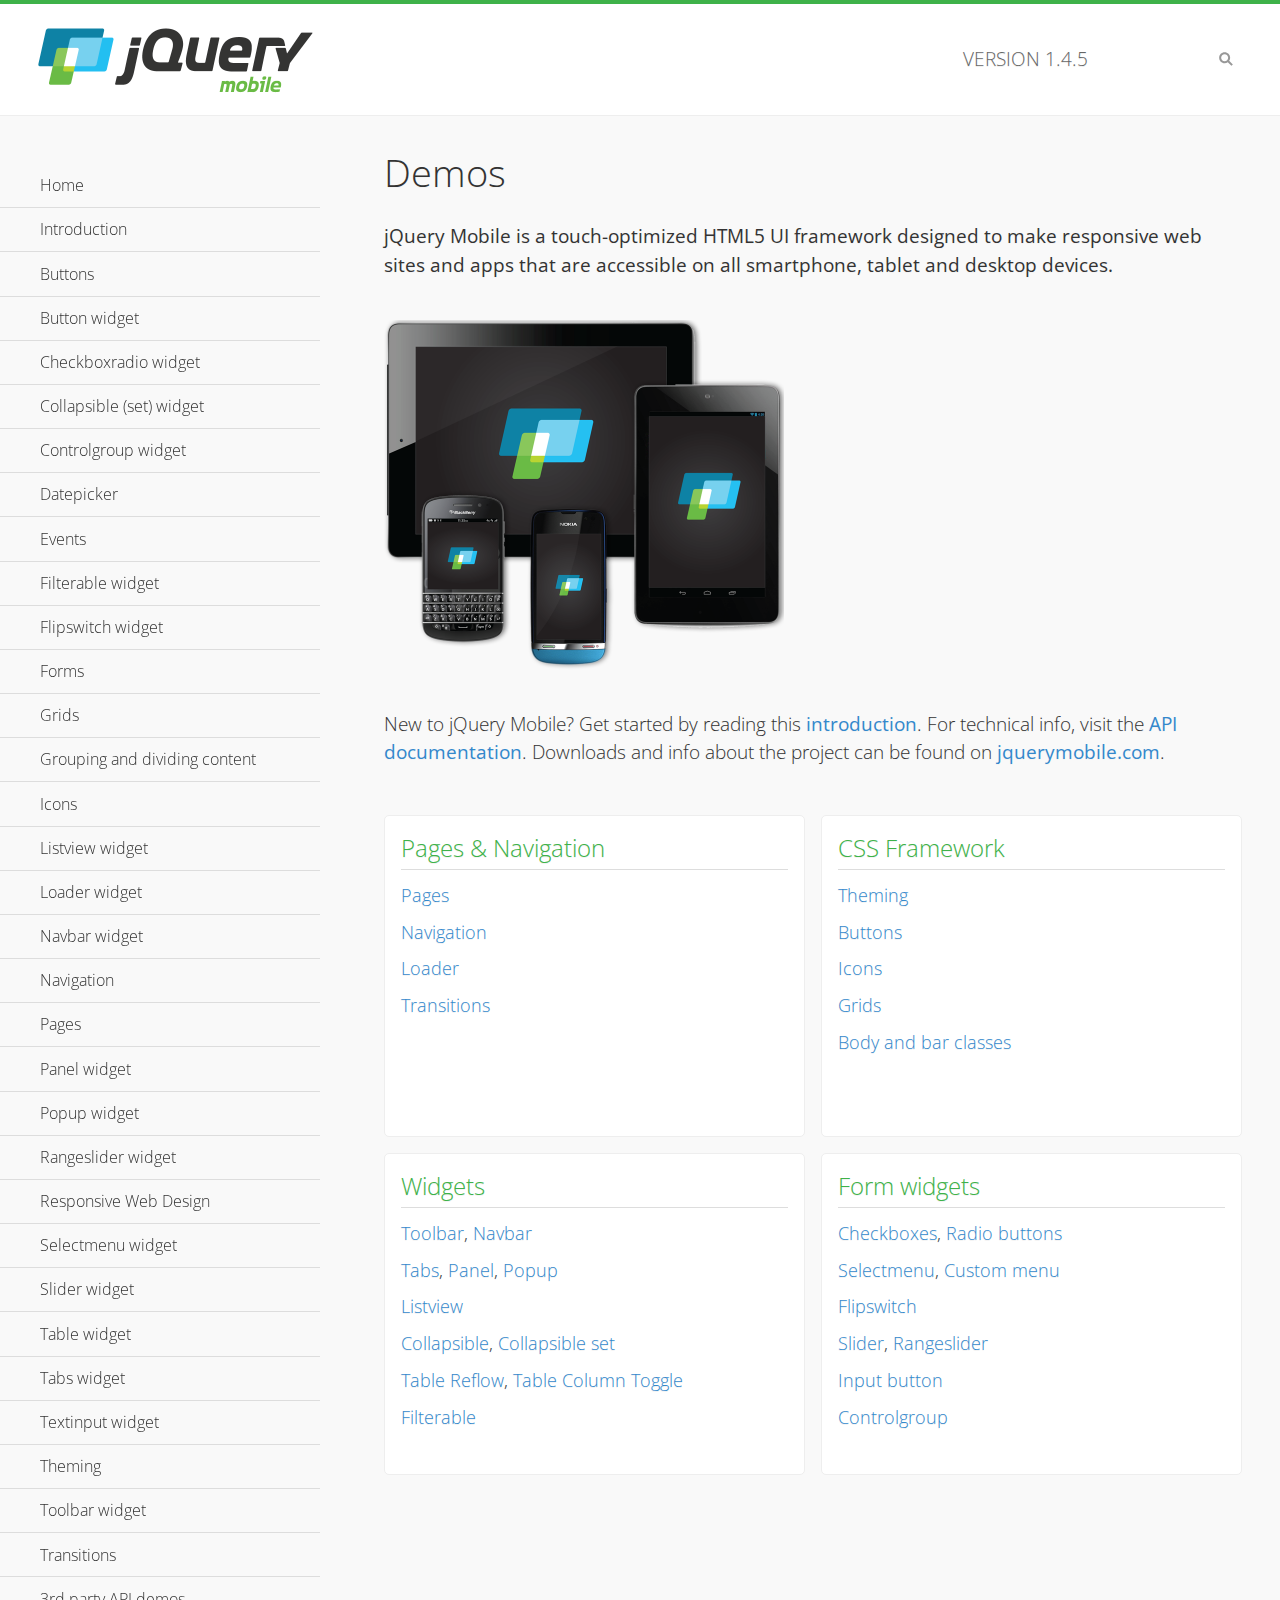
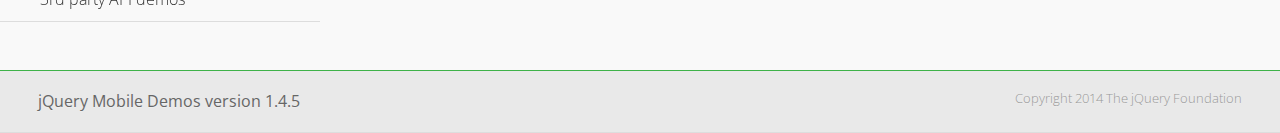
<file: WebContent/jquery-mobile/framework/demos/index.html>
<!DOCTYPE html>
<html>
<head>
	<meta charset="utf-8">
	<meta name="viewport" content="width=device-width, initial-scale=1">
	<title>jQuery Mobile Demos</title>
	<link rel="shortcut icon" href="favicon.ico">
	<link rel="stylesheet" href="css/themes/default/jquery.mobile-1.4.5.min.css">
	<link rel="stylesheet" href="_assets/css/jqm-demos.css">
    <link rel="stylesheet" href="http://fonts.googleapis.com/css?family=Open+Sans:300,400,700">
	<script src="js/jquery.js"></script>
	<script src="_assets/js/index.js"></script>
	<script src="js/jquery.mobile-1.4.5.min.js"></script>
</head>
<body>
<div data-role="page" class="jqm-demos jqm-home">

	<div data-role="header" class="jqm-header">
		<h2><img src="_assets/img/jquery-logo.png" alt="jQuery Mobile"></h2>
		<p>Version <span class="jqm-version"></span></p>
		<a href="#" class="jqm-navmenu-link ui-btn ui-btn-icon-notext ui-corner-all ui-icon-bars ui-nodisc-icon ui-alt-icon ui-btn-left">Menu</a>
		<a href="#" class="jqm-search-link ui-btn ui-btn-icon-notext ui-corner-all ui-icon-search ui-nodisc-icon ui-alt-icon ui-btn-right">Search</a>
	</div><!-- /header -->

	<div role="main" class="ui-content jqm-content">

		<h1>Demos</h1>

		<p><strong>jQuery Mobile is a touch-optimized HTML5 UI framework designed to make responsive web sites and apps that are accessible on all smartphone, tablet and desktop devices.</strong></p>

		<img src="_assets/img/devices.png">

		<p>New to jQuery Mobile? Get started by reading this <a href="intro/" data-ajax="false">introduction</a>. For technical info, visit the <a href="http://api.jquerymobile.com" title="jQuery Mobile API documentation" target="_blank">API documentation</a>. Downloads and info about the project can be found on <a href="http://jquerymobile.com" title="jQuery Mobile web site" target="_blank">jquerymobile.com</a>.</p>

        <div class="ui-grid-a ui-responsive">
        	<div class="ui-block-a">
        		<div class="jqm-block-content">
        			<h3>Pages &amp; Navigation</h3>

        			<p><a href="pages/" data-ajax="false">Pages</a></p>
        			<p><a href="navigation/" data-ajax="false">Navigation</a></p>
        			<p><a href="loader/" data-ajax="false">Loader</a></p>
        			<p><a href="transitions/" data-ajax="false">Transitions</a></p>
        		</div>
        	</div>
        	<div class="ui-block-b">
        		<div class="jqm-block-content">
        			<h3>CSS Framework</h3>

        			<p><a href="theme-default/" data-ajax="false">Theming</a></p>
        			<p><a href="button-markup/" data-ajax="false">Buttons</a></p>
        			<p><a href="icons/" data-ajax="false">Icons</a></p>
        			<p><a href="grids/" data-ajax="false">Grids</a></p>
        			<p><a href="../body-bar-classes/" data-ajax="false">Body and bar classes</a></p>
        		</div>
        	</div>        	
        	<div class="ui-block-a">
        		<div class="jqm-block-content">
        			<h3>Widgets</h3>

        			<p><a href="toolbar/" data-ajax="false">Toolbar</a>, <a href="navbar/" data-ajax="false">Navbar</a></p>
        			<p><a href="tabs/" data-ajax="false">Tabs</a>, <a href="panel/" data-ajax="false">Panel</a>, <a href="popup/" data-ajax="false">Popup</a></p>
        			<p><a href="listview/" data-ajax="false">Listview</a></p>
        			<p><a href="collapsible/" data-ajax="false">Collapsible</a>, <a href="collapsibleset/" data-ajax="false">Collapsible set</a></p>
        			<p><a href="table-reflow/" data-ajax="false">Table Reflow</a>, <a href="table-column-toggle/" data-ajax="false">Table Column Toggle</a></p>
        			<p><a href="filterable/" data-ajax="false">Filterable</a></p>
        		</div>
        	</div>
        	<div class="ui-block-b">
        		<div class="jqm-block-content">
        			<h3>Form widgets</h3>

        			<p><a href="checkboxradio-checkbox/" data-ajax="false">Checkboxes</a>, <a href="checkboxradio-radio/" data-ajax="false">Radio buttons</a></p>
        			<p><a href="selectmenu/" data-ajax="false">Selectmenu</a>, <a href="selectmenu-custom/" data-ajax="false">Custom menu</a></p>
        			<p><a href="flipswitch/" data-ajax="false">Flipswitch</a></p>
        			<p><a href="slider/" data-ajax="false">Slider</a>, <a href="rangeslider/" data-ajax="false">Rangeslider</a></p>
        			<p><a href="button/" data-ajax="false">Input button</a></p>
        			<p><a href="controlgroup/" data-ajax="false">Controlgroup</a></p>
        		</div>
        	</div>
        </div>

	</div><!-- /content -->
	    <div data-role="panel" class="jqm-navmenu-panel" data-position="left" data-display="overlay" data-theme="a">
	    	<ul class="jqm-list ui-alt-icon ui-nodisc-icon">
<li data-filtertext="demos homepage" data-icon="home"><a href=".././">Home</a></li>
<li data-filtertext="introduction overview getting started"><a href="../intro/" data-ajax="false">Introduction</a></li>
<li data-filtertext="buttons button markup buttonmarkup method anchor link button element"><a href="../button-markup/" data-ajax="false">Buttons</a></li>
<li data-filtertext="form button widget input button submit reset"><a href="../button/" data-ajax="false">Button widget</a></li>
<li data-role="collapsible" data-enhanced="true" data-collapsed-icon="carat-d" data-expanded-icon="carat-u" data-iconpos="right" data-inset="false" class="ui-collapsible ui-collapsible-themed-content ui-collapsible-collapsed">
	<h3 class="ui-collapsible-heading ui-collapsible-heading-collapsed">
		<a href="#" class="ui-collapsible-heading-toggle ui-btn ui-btn-icon-right ui-btn-inherit ui-icon-carat-d">
		    Checkboxradio widget<span class="ui-collapsible-heading-status"> click to expand contents</span>
		</a>
	</h3>
	<div class="ui-collapsible-content ui-body-inherit ui-collapsible-content-collapsed" aria-hidden="true">
		<ul>
			<li data-filtertext="form checkboxradio widget checkbox input checkboxes controlgroups"><a href="../checkboxradio-checkbox/" data-ajax="false">Checkboxes</a></li>
			<li data-filtertext="form checkboxradio widget radio input radio buttons controlgroups"><a href="../checkboxradio-radio/" data-ajax="false">Radio buttons</a></li>
		</ul>
	</div>
</li>
<li data-role="collapsible" data-enhanced="true" data-collapsed-icon="carat-d" data-expanded-icon="carat-u" data-iconpos="right" data-inset="false" class="ui-collapsible ui-collapsible-themed-content ui-collapsible-collapsed">
	<h3 class="ui-collapsible-heading ui-collapsible-heading-collapsed">
		<a href="#" class="ui-collapsible-heading-toggle ui-btn ui-btn-icon-right ui-btn-inherit ui-icon-carat-d">
			Collapsible (set) widget<span class="ui-collapsible-heading-status"> click to expand contents</span>
		</a>
	</h3>
	<div class="ui-collapsible-content ui-body-inherit ui-collapsible-content-collapsed" aria-hidden="true">
		<ul>
			<li data-filtertext="collapsibles content formatting"><a href="../collapsible/" data-ajax="false">Collapsible</a></li>
			<li data-filtertext="dynamic collapsible set accordion append expand"><a href="../collapsible-dynamic/" data-ajax="false">Dynamic collapsibles</a></li>
			<li data-filtertext="accordions collapsible set widget content formatting grouped collapsibles"><a href="../collapsibleset/" data-ajax="false">Collapsible set</a></li>
		</ul>
	</div>
</li>
<li data-role="collapsible" data-enhanced="true" data-collapsed-icon="carat-d" data-expanded-icon="carat-u" data-iconpos="right" data-inset="false" class="ui-collapsible ui-collapsible-themed-content ui-collapsible-collapsed">
	<h3 class="ui-collapsible-heading ui-collapsible-heading-collapsed">
		<a href="#" class="ui-collapsible-heading-toggle ui-btn ui-btn-icon-right ui-btn-inherit ui-icon-carat-d">
			Controlgroup widget<span class="ui-collapsible-heading-status"> click to expand contents</span>
		</a>
	</h3>
	<div class="ui-collapsible-content ui-body-inherit ui-collapsible-content-collapsed" aria-hidden="true">
		<ul>
			<li data-filtertext="controlgroups selectmenu checkboxradio input grouped buttons horizontal vertical"><a href="../controlgroup/" data-ajax="false">Controlgroup</a></li>
			<li data-filtertext="dynamic controlgroup dynamically add buttons"><a href="../controlgroup-dynamic/" data-ajax="false">Dynamic controlgroups</a></li>
		</ul>
	</div>
</li>
<li data-filtertext="form datepicker widget date input"><a href="../datepicker/" data-ajax="false">Datepicker</a></li>
<li data-role="collapsible" data-enhanced="true" data-collapsed-icon="carat-d" data-expanded-icon="carat-u" data-iconpos="right" data-inset="false" class="ui-collapsible ui-collapsible-themed-content ui-collapsible-collapsed">
	<h3 class="ui-collapsible-heading ui-collapsible-heading-collapsed">
		<a href="#" class="ui-collapsible-heading-toggle ui-btn ui-btn-icon-right ui-btn-inherit ui-icon-carat-d">
			Events<span class="ui-collapsible-heading-status"> click to expand contents</span>
		</a>
	</h3>
	<div class="ui-collapsible-content ui-body-inherit ui-collapsible-content-collapsed" aria-hidden="true">
		<ul>
			<li data-filtertext="swipe to delete list items listviews swipe events"><a href="../swipe-list/" data-ajax="false">Swipe list items</a></li>
			<li data-filtertext="swipe to navigate swipe page navigation swipe events"><a href="../swipe-page/" data-ajax="false">Swipe page navigation</a></li>
		</ul>
	</div>
</li>
<li data-filtertext="filterable filter elements sorting searching listview table"><a href="../filterable/" data-ajax="false">Filterable widget</a></li>
<li data-filtertext="form flipswitch widget flip toggle switch binary select checkbox input"><a href="../flipswitch/" data-ajax="false">Flipswitch widget</a></li>
<li data-role="collapsible" data-enhanced="true" data-collapsed-icon="carat-d" data-expanded-icon="carat-u" data-iconpos="right" data-inset="false" class="ui-collapsible ui-collapsible-themed-content ui-collapsible-collapsed">
	<h3 class="ui-collapsible-heading ui-collapsible-heading-collapsed">
		<a href="#" class="ui-collapsible-heading-toggle ui-btn ui-btn-icon-right ui-btn-inherit ui-icon-carat-d">
			Forms<span class="ui-collapsible-heading-status"> click to expand contents</span>
		</a>
	</h3>
	<div class="ui-collapsible-content ui-body-inherit ui-collapsible-content-collapsed" aria-hidden="true">
		<ul>
			<li data-filtertext="forms text checkbox radio range button submit reset inputs selects textarea slider flipswitch label form elements"><a href="../forms/" data-ajax="false">Forms</a></li>
			<li data-filtertext="form hide labels hidden accessible ui-hidden-accessible forms"><a href="../forms-label-hidden-accessible/" data-ajax="false">Hide labels</a></li>
			<li data-filtertext="form field containers fieldcontain ui-field-contain forms"><a href="../forms-field-contain/" data-ajax="false">Field containers</a></li>
			<li data-filtertext="forms disabled form elements"><a href="../forms-disabled/" data-ajax="false">Forms disabled</a></li>
			<li data-filtertext="forms gallery examples overview forms text checkbox radio range button submit reset inputs selects textarea slider flipswitch label form elements"><a href="../forms-gallery/" data-ajax="false">Forms gallery</a></li>
		</ul>
	</div>
</li>
<li data-role="collapsible" data-enhanced="true" data-collapsed-icon="carat-d" data-expanded-icon="carat-u" data-iconpos="right" data-inset="false" class="ui-collapsible ui-collapsible-themed-content ui-collapsible-collapsed">
	<h3 class="ui-collapsible-heading ui-collapsible-heading-collapsed">
		<a href="#" class="ui-collapsible-heading-toggle ui-btn ui-btn-icon-right ui-btn-inherit ui-icon-carat-d">
			Grids<span class="ui-collapsible-heading-status"> click to expand contents</span>
		</a>
	</h3>
	<div class="ui-collapsible-content ui-body-inherit ui-collapsible-content-collapsed" aria-hidden="true">
		<ul>
			<li data-filtertext="grids columns blocks content formatting rwd responsive css framework"><a href="../grids/" data-ajax="false">Grids</a></li>
			<li data-filtertext="buttons in grids css framework"><a href="../grids-buttons/" data-ajax="false">Buttons in grids</a></li>
			<li data-filtertext="custom responsive grids rwd css framework"><a href="../grids-custom-responsive/" data-ajax="false">Custom responsive grids</a></li>
		</ul>
	</div>
</li>
<li data-filtertext="blocks content formatting sections heading"><a href="../body-bar-classes/" data-ajax="false">Grouping and dividing content</a></li>
<li data-role="collapsible" data-enhanced="true" data-collapsed-icon="carat-d" data-expanded-icon="carat-u" data-iconpos="right" data-inset="false" class="ui-collapsible ui-collapsible-themed-content ui-collapsible-collapsed">
	<h3 class="ui-collapsible-heading ui-collapsible-heading-collapsed">
		<a href="#" class="ui-collapsible-heading-toggle ui-btn ui-btn-icon-right ui-btn-inherit ui-icon-carat-d">
			Icons<span class="ui-collapsible-heading-status"> click to expand contents</span>
		</a>
	</h3>
	<div class="ui-collapsible-content ui-body-inherit ui-collapsible-content-collapsed" aria-hidden="true">
		<ul>
			<li data-filtertext="button icons svg disc alt custom icon position"><a href="../icons/" data-ajax="false">Icons</a></li>
			<li data-filtertext=""><a href="../icons-grunticon/" data-ajax="false">Grunticon loader</a></li>
		</ul>
	</div>
</li>
<li data-role="collapsible" data-enhanced="true" data-collapsed-icon="carat-d" data-expanded-icon="carat-u" data-iconpos="right" data-inset="false" class="ui-collapsible ui-collapsible-themed-content ui-collapsible-collapsed">
	<h3 class="ui-collapsible-heading ui-collapsible-heading-collapsed">
		<a href="#" class="ui-collapsible-heading-toggle ui-btn ui-btn-icon-right ui-btn-inherit ui-icon-carat-d">
			Listview widget<span class="ui-collapsible-heading-status"> click to expand contents</span>
		</a>
	</h3>
	<div class="ui-collapsible-content ui-body-inherit ui-collapsible-content-collapsed" aria-hidden="true">
		<ul>
			<li data-filtertext="listview widget thumbnails icons nested split button collapsible ul ol"><a href="../listview/" data-ajax="false">Listview</a></li>
			<li data-filtertext="autocomplete filterable reveal listview filtertextbeforefilter placeholder"><a href="../listview-autocomplete/" data-ajax="false">Listview autocomplete</a></li>
			<li data-filtertext="autocomplete filterable reveal listview remote data filtertextbeforefilter placeholder"><a href="../listview-autocomplete-remote/" data-ajax="false">Listview autocomplete remote data</a></li>
			<li data-filtertext="autodividers anchor jump scroll linkbars listview lists ul ol"><a href="../listview-autodividers-linkbar/" data-ajax="false">Listview autodividers linkbar</a></li>
			<li data-filtertext="listview autodividers selector autodividersselector lists ul ol"><a href="../listview-autodividers-selector/" data-ajax="false">Listview autodividers selector</a></li>
			<li data-filtertext="listview nested list items"><a href="../listview-nested-lists/" data-ajax="false">Nested Listviews</a></li>
			<li data-filtertext="listview collapsible list items flat"><a href="../listview-collapsible-item-flat/" data-ajax="false">Listview collapsible list items (flat)</a></li>
			<li data-filtertext="listview collapsible list indented"><a href="../listview-collapsible-item-indented/" data-ajax="false">Listview collapsible list items (indented)</a></li>
			<li data-filtertext="grid listview responsive grids responsive listviews lists ul"><a href="../listview-grid/" data-ajax="false">Listview responsive grid</a></li>
		</ul>
	</div>
</li>
<li data-filtertext="loader widget page loading navigation overlay spinner"><a href="../loader/" data-ajax="false">Loader widget</a></li>
<li data-filtertext="navbar widget navmenu toolbars header footer"><a href="../navbar/" data-ajax="false">Navbar widget</a></li>
<li data-role="collapsible" data-enhanced="true" data-collapsed-icon="carat-d" data-expanded-icon="carat-u" data-iconpos="right" data-inset="false" class="ui-collapsible ui-collapsible-themed-content ui-collapsible-collapsed">
	<h3 class="ui-collapsible-heading ui-collapsible-heading-collapsed">
		<a href="#" class="ui-collapsible-heading-toggle ui-btn ui-btn-icon-right ui-btn-inherit ui-icon-carat-d">
			Navigation<span class="ui-collapsible-heading-status"> click to expand contents</span>
		</a>
	</h3>
	<div class="ui-collapsible-content ui-body-inherit ui-collapsible-content-collapsed" aria-hidden="true">
		<ul>
			<li data-filtertext="ajax navigation navigate widget history event method"><a href="../navigation/" data-ajax="false">Navigation</a></li>
			<li data-filtertext="linking pages page links navigation ajax prefetch cache"><a href="../navigation-linking-pages/" data-ajax="false">Linking pages</a></li>
			<!-- <li data-filtertext="php redirect server redirection server-side navigation"><a href="../navigation-php-redirect/" data-ajax="false">PHP redirect demo</a></li>-->
			<li data-filtertext="navigation redirection hash query"><a href="../navigation-hash-processing/" data-ajax="false">Hash processing demo</a></li>
			<li data-filtertext="navigation redirection hash query"><a href="../page-events/" data-ajax="false">Page Navigation Events</a></li>
		</ul>
	</div>
</li>
<li data-role="collapsible" data-enhanced="true" data-collapsed-icon="carat-d" data-expanded-icon="carat-u" data-iconpos="right" data-inset="false" class="ui-collapsible ui-collapsible-themed-content ui-collapsible-collapsed">
	<h3 class="ui-collapsible-heading ui-collapsible-heading-collapsed">
		<a href="#" class="ui-collapsible-heading-toggle ui-btn ui-btn-icon-right ui-btn-inherit ui-icon-carat-d">
			Pages<span class="ui-collapsible-heading-status"> click to expand contents</span>
		</a>
	</h3>
	<div class="ui-collapsible-content ui-body-inherit ui-collapsible-content-collapsed" aria-hidden="true">
		<ul>
			<li data-filtertext="pages page widget ajax navigation"><a href="../pages/" data-ajax="false">Pages</a></li>
			<li data-filtertext="single page"><a href="../pages-single-page/" data-ajax="false">Single page</a></li>
			<li data-filtertext="multipage multi-page page"><a href="../pages-multi-page/" data-ajax="false">Multi-page template</a></li>
			<li data-filtertext="dialog page widget modal popup"><a href="../pages-dialog/" data-ajax="false">Dialog page</a></li>
		</ul>
	</div>
</li>
<li data-role="collapsible" data-enhanced="true" data-collapsed-icon="carat-d" data-expanded-icon="carat-u" data-iconpos="right" data-inset="false" class="ui-collapsible ui-collapsible-themed-content ui-collapsible-collapsed">
	<h3 class="ui-collapsible-heading ui-collapsible-heading-collapsed">
		<a href="#" class="ui-collapsible-heading-toggle ui-btn ui-btn-icon-right ui-btn-inherit ui-icon-carat-d">
			Panel widget<span class="ui-collapsible-heading-status"> click to expand contents</span>
		</a>
	</h3>
	<div class="ui-collapsible-content ui-body-inherit ui-collapsible-content-collapsed" aria-hidden="true">
		<ul>
			<li data-filtertext="panel widget sliding panels reveal push overlay responsive"><a href="../panel/" data-ajax="false">Panel</a></li>
			<li data-filtertext=""><a href="../panel-external/" data-ajax="false">External panels</a></li>
			<li data-filtertext="panel "><a href="../panel-fixed/" data-ajax="false">Fixed panels</a></li>
			<li data-filtertext="panel slide panels sliding panels shadow rwd responsive breakpoint"><a href="../panel-responsive/" data-ajax="false">Panels responsive</a></li>
			<li data-filtertext="panel custom style custom panel width reveal shadow listview panel styling page background wrapper"><a href="../panel-styling/" data-ajax="false">Custom panel style</a></li>
			<li data-filtertext="panel open on swipe"><a href="../panel-swipe-open/" data-ajax="false">Panel open on swipe</a></li>
			<li data-filtertext="panels outside page internal external toolbars"><a href="../panel-external-internal/" data-ajax="false">Panel external and internal</a></li>
		</ul>
	</div>
</li>
<li data-role="collapsible" data-enhanced="true" data-collapsed-icon="carat-d" data-expanded-icon="carat-u" data-iconpos="right" data-inset="false" class="ui-collapsible ui-collapsible-themed-content ui-collapsible-collapsed">
	<h3 class="ui-collapsible-heading ui-collapsible-heading-collapsed">
		<a href="#" class="ui-collapsible-heading-toggle ui-btn ui-btn-icon-right ui-btn-inherit ui-icon-carat-d">
			Popup widget<span class="ui-collapsible-heading-status"> click to expand contents</span>
		</a>
	</h3>
	<div class="ui-collapsible-content ui-body-inherit ui-collapsible-content-collapsed" aria-hidden="true">
		<ul>
			<li data-filtertext="popup widget popups dialog modal transition tooltip lightbox form overlay screen flip pop fade transition"><a href="../popup/" data-ajax="false">Popup</a></li>
			<li data-filtertext="popup alignment position"><a href="../popup-alignment/" data-ajax="false">Popup alignment</a></li>
			<li data-filtertext="popup arrow size popups popover"><a href="../popup-arrow-size/" data-ajax="false">Popup arrow size</a></li>
			<li data-filtertext="dynamic popups popup images lightbox"><a href="../popup-dynamic/" data-ajax="false">Dynamic popups</a></li>
			<li data-filtertext="popups with iframes scaling"><a href="../popup-iframe/" data-ajax="false">Popups with iframes</a></li>
			<li data-filtertext="popup image scaling"><a href="../popup-image-scaling/" data-ajax="false">Popup image scaling</a></li>
			<li data-filtertext="external popup outside multi-page"><a href="../popup-outside-multipage/" data-ajax="false">Popup outside multi-page</a></li>
		</ul>
	</div>
</li>
<li data-filtertext="form rangeslider widget dual sliders dual handle sliders range input"><a href="../rangeslider/" data-ajax="false">Rangeslider widget</a></li>
<li data-filtertext="responsive web design rwd adaptive progressive enhancement PE accessible mobile breakpoints media query media queries"><a href="../rwd/" data-ajax="false">Responsive Web Design</a></li>
<li data-role="collapsible" data-enhanced="true" data-collapsed-icon="carat-d" data-expanded-icon="carat-u" data-iconpos="right" data-inset="false" class="ui-collapsible ui-collapsible-themed-content ui-collapsible-collapsed">
	<h3 class="ui-collapsible-heading ui-collapsible-heading-collapsed">
		<a href="#" class="ui-collapsible-heading-toggle ui-btn ui-btn-icon-right ui-btn-inherit ui-icon-carat-d">
			Selectmenu widget<span class="ui-collapsible-heading-status"> click to expand contents</span>
		</a>
	</h3>
	<div class="ui-collapsible-content ui-body-inherit ui-collapsible-content-collapsed" aria-hidden="true">
		<ul>
			<li data-filtertext="form selectmenu widget select input custom select menu selects"><a href="../selectmenu/" data-ajax="false">Selectmenu</a></li>
			<li data-filtertext="form custom select menu selectmenu widget custom menu option optgroup multiple selects"><a href="../selectmenu-custom/" data-ajax="false">Custom select menu</a></li>
			<li data-filtertext="filterable select filter popup dialog"><a href="../selectmenu-custom-filter/" data-ajax="false">Custom select menu with filter</a></li>
		</ul>
	</div>
</li>
<li data-role="collapsible" data-enhanced="true" data-collapsed-icon="carat-d" data-expanded-icon="carat-u" data-iconpos="right" data-inset="false" class="ui-collapsible ui-collapsible-themed-content ui-collapsible-collapsed">
	<h3 class="ui-collapsible-heading ui-collapsible-heading-collapsed">
		<a href="#" class="ui-collapsible-heading-toggle ui-btn ui-btn-icon-right ui-btn-inherit ui-icon-carat-d">
			Slider widget<span class="ui-collapsible-heading-status"> click to expand contents</span>
		</a>
	</h3>
	<div class="ui-collapsible-content ui-body-inherit ui-collapsible-content-collapsed" aria-hidden="true">
		<ul>
			<li data-filtertext="form slider widget range input single sliders"><a href="../slider/" data-ajax="false">Slider</a></li>
			<li data-filtertext="form slider widget flipswitch slider binary select flip toggle switch"><a href="../slider-flipswitch/" data-ajax="false">Slider flip toggle switch</a></li>
			<li data-filtertext="form slider tooltip handle value input range sliders"><a href="../slider-tooltip/" data-ajax="false">Slider tooltip</a></li>
		</ul>
	</div>
</li>
<li data-role="collapsible" data-enhanced="true" data-collapsed-icon="carat-d" data-expanded-icon="carat-u" data-iconpos="right" data-inset="false" class="ui-collapsible ui-collapsible-themed-content ui-collapsible-collapsed">
	<h3 class="ui-collapsible-heading ui-collapsible-heading-collapsed">
		<a href="#" class="ui-collapsible-heading-toggle ui-btn ui-btn-icon-right ui-btn-inherit ui-icon-carat-d">
			Table widget<span class="ui-collapsible-heading-status"> click to expand contents</span>
		</a>
	</h3>
	<div class="ui-collapsible-content ui-body-inherit ui-collapsible-content-collapsed" aria-hidden="true">
		<ul>
			<li data-filtertext="table widget reflow column toggle th td responsive tables rwd hide show tabular"><a href="../table-column-toggle/" data-ajax="false">Table Column Toggle</a></li>
			<li data-filtertext="table column toggle phone comparison demo"><a href="../table-column-toggle-example/" data-ajax="false">Table Column Toggle demo</a></li>
			<li data-filtertext="responsive tables table column toggle heading groups rwd breakpoint"><a href="../table-column-toggle-heading-groups/" data-ajax="false">Table Column Toggle heading groups</a></li>
			<li data-filtertext="responsive tables table column toggle hide rwd breakpoint customization options"><a href="../table-column-toggle-options/" data-ajax="false">Table Column Toggle options</a></li>
			<li data-filtertext="table reflow th td responsive rwd columns tabular"><a href="../table-reflow/" data-ajax="false">Table Reflow</a></li>
			<li data-filtertext="responsive tables table reflow heading groups rwd breakpoint"><a href="../table-reflow-heading-groups/" data-ajax="false">Table Reflow heading groups</a></li>
			<li data-filtertext="responsive tables table reflow stripes strokes table style"><a href="../table-reflow-stripes-strokes/" data-ajax="false">Table Reflow stripes and strokes</a></li>
			<li data-filtertext="responsive tables table reflow stack custom styles"><a href="../table-reflow-styling/" data-ajax="false">Table Reflow custom styles</a></li>
		</ul>
	</div>
</li>
<li data-filtertext="ui tabs widget"><a href="../tabs/" data-ajax="false">Tabs widget</a></li>
<li data-filtertext="form textinput widget text input textarea number date time tel email file color password"><a href="../textinput/" data-ajax="false">Textinput widget</a></li>
<li data-role="collapsible" data-enhanced="true" data-collapsed-icon="carat-d" data-expanded-icon="carat-u" data-iconpos="right" data-inset="false" class="ui-collapsible ui-collapsible-themed-content ui-collapsible-collapsed">
	<h3 class="ui-collapsible-heading ui-collapsible-heading-collapsed">
		<a href="#" class="ui-collapsible-heading-toggle ui-btn ui-btn-icon-right ui-btn-inherit ui-icon-carat-d">
			Theming<span class="ui-collapsible-heading-status"> click to expand contents</span>
		</a>
	</h3>
	<div class="ui-collapsible-content ui-body-inherit ui-collapsible-content-collapsed" aria-hidden="true">
		<ul>
			<li data-filtertext="default theme swatches theming style css"><a href="../theme-default/" data-ajax="false">Default theme</a></li>
			<li data-filtertext="classic theme old theme swatches theming style css"><a href="../theme-classic/" data-ajax="false">Classic theme</a></li>
		</ul>
	</div>
</li>
<li data-role="collapsible" data-enhanced="true" data-collapsed-icon="carat-d" data-expanded-icon="carat-u" data-iconpos="right" data-inset="false" class="ui-collapsible ui-collapsible-themed-content ui-collapsible-collapsed">
	<h3 class="ui-collapsible-heading ui-collapsible-heading-collapsed">
		<a href="#" class="ui-collapsible-heading-toggle ui-btn ui-btn-icon-right ui-btn-inherit ui-icon-carat-d">
			Toolbar widget<span class="ui-collapsible-heading-status"> click to expand contents</span>
		</a>
	</h3>
	<div class="ui-collapsible-content ui-body-inherit ui-collapsible-content-collapsed" aria-hidden="true">
		<ul>
			<li data-filtertext="toolbar widget header footer toolbars fixed fullscreen external sections"><a href="../toolbar/" data-ajax="false">Toolbar</a></li>
			<li data-filtertext="dynamic toolbars dynamically add toolbar header footer"><a href="../toolbar-dynamic/" data-ajax="false">Dynamic toolbars</a></li>
			<li data-filtertext="external toolbars header footer"><a href="../toolbar-external/" data-ajax="false">External toolbars</a></li>
			<li data-filtertext="fixed toolbars header footer"><a href="../toolbar-fixed/" data-ajax="false">Fixed toolbars</a></li>
			<li data-filtertext="fixed fullscreen toolbars header footer"><a href="../toolbar-fixed-fullscreen/" data-ajax="false">Fullscreen toolbars</a></li>
			<li data-filtertext="external fixed toolbars header footer"><a href="../toolbar-fixed-external/" data-ajax="false">Fixed external toolbars</a></li>
			<li data-filtertext="external persistent toolbars header footer navbar navmenu"><a href="../toolbar-fixed-persistent/" data-ajax="false">Persistent toolbars</a></li>
			<li data-filtertext="external ajax optimized toolbars persistent toolbars header footer navbar"><a href="../toolbar-fixed-persistent-optimized/" data-ajax="false">Ajax optimized toolbars</a></li>
			<li data-filtertext="form in toolbars header footer"><a href="../toolbar-fixed-forms/" data-ajax="false">Form in toolbar</a></li>
		</ul>
	</div>
</li>
<li data-filtertext="page transitions animated pages popup navigation flip slide fade pop"><a href="../transitions/" data-ajax="false">Transitions</a></li>
<li data-role="collapsible" data-enhanced="true" data-collapsed-icon="carat-d" data-expanded-icon="carat-u" data-iconpos="right" data-inset="false" class="ui-collapsible ui-collapsible-themed-content ui-collapsible-collapsed">
	<h3 class="ui-collapsible-heading ui-collapsible-heading-collapsed">
		<a href="#" class="ui-collapsible-heading-toggle ui-btn ui-btn-icon-right ui-btn-inherit ui-icon-carat-d">
			3rd party API demos<span class="ui-collapsible-heading-status"> click to expand contents</span>
		</a>
	</h3>
	<div class="ui-collapsible-content ui-body-inherit ui-collapsible-content-collapsed" aria-hidden="true">
		<ul>
			<li data-filtertext="backbone requirejs navigation router"><a href="../backbone-requirejs/" data-ajax="false">Backbone RequireJS</a></li>
			<li data-filtertext="google maps geolocation demo"><a href="../map-geolocation/" data-ajax="false">Google Maps geolocation</a></li>
			<li data-filtertext="google maps hybrid"><a href="../map-list-toggle/" data-ajax="false">Google Maps list toggle</a></li>
		</ul>
	</div>
</li>



		     </ul>
		</div><!-- /panel -->


	<div data-role="footer" data-position="fixed" data-tap-toggle="false" class="jqm-footer">
		<p>jQuery Mobile Demos version <span class="jqm-version"></span></p>
		<p>Copyright 2014 The jQuery Foundation</p>
	</div><!-- /footer -->
	<!-- TODO: This should become an external panel so we can add input to markup (unique ID) -->
    <div data-role="panel" class="jqm-search-panel" data-position="right" data-display="overlay" data-theme="a">
		<div class="jqm-search">
			<ul class="jqm-list" data-filter-placeholder="Search demos..." data-filter-reveal="true">
<li data-filtertext="demos homepage" data-icon="home"><a href=".././">Home</a></li>
<li data-filtertext="introduction overview getting started"><a href="../intro/" data-ajax="false">Introduction</a></li>
<li data-filtertext="buttons button markup buttonmarkup method anchor link button element"><a href="../button-markup/" data-ajax="false">Buttons</a></li>
<li data-filtertext="form button widget input button submit reset"><a href="../button/" data-ajax="false">Button widget</a></li>
<li data-role="collapsible" data-enhanced="true" data-collapsed-icon="carat-d" data-expanded-icon="carat-u" data-iconpos="right" data-inset="false" class="ui-collapsible ui-collapsible-themed-content ui-collapsible-collapsed">
	<h3 class="ui-collapsible-heading ui-collapsible-heading-collapsed">
		<a href="#" class="ui-collapsible-heading-toggle ui-btn ui-btn-icon-right ui-btn-inherit ui-icon-carat-d">
		    Checkboxradio widget<span class="ui-collapsible-heading-status"> click to expand contents</span>
		</a>
	</h3>
	<div class="ui-collapsible-content ui-body-inherit ui-collapsible-content-collapsed" aria-hidden="true">
		<ul>
			<li data-filtertext="form checkboxradio widget checkbox input checkboxes controlgroups"><a href="../checkboxradio-checkbox/" data-ajax="false">Checkboxes</a></li>
			<li data-filtertext="form checkboxradio widget radio input radio buttons controlgroups"><a href="../checkboxradio-radio/" data-ajax="false">Radio buttons</a></li>
		</ul>
	</div>
</li>
<li data-role="collapsible" data-enhanced="true" data-collapsed-icon="carat-d" data-expanded-icon="carat-u" data-iconpos="right" data-inset="false" class="ui-collapsible ui-collapsible-themed-content ui-collapsible-collapsed">
	<h3 class="ui-collapsible-heading ui-collapsible-heading-collapsed">
		<a href="#" class="ui-collapsible-heading-toggle ui-btn ui-btn-icon-right ui-btn-inherit ui-icon-carat-d">
			Collapsible (set) widget<span class="ui-collapsible-heading-status"> click to expand contents</span>
		</a>
	</h3>
	<div class="ui-collapsible-content ui-body-inherit ui-collapsible-content-collapsed" aria-hidden="true">
		<ul>
			<li data-filtertext="collapsibles content formatting"><a href="../collapsible/" data-ajax="false">Collapsible</a></li>
			<li data-filtertext="dynamic collapsible set accordion append expand"><a href="../collapsible-dynamic/" data-ajax="false">Dynamic collapsibles</a></li>
			<li data-filtertext="accordions collapsible set widget content formatting grouped collapsibles"><a href="../collapsibleset/" data-ajax="false">Collapsible set</a></li>
		</ul>
	</div>
</li>
<li data-role="collapsible" data-enhanced="true" data-collapsed-icon="carat-d" data-expanded-icon="carat-u" data-iconpos="right" data-inset="false" class="ui-collapsible ui-collapsible-themed-content ui-collapsible-collapsed">
	<h3 class="ui-collapsible-heading ui-collapsible-heading-collapsed">
		<a href="#" class="ui-collapsible-heading-toggle ui-btn ui-btn-icon-right ui-btn-inherit ui-icon-carat-d">
			Controlgroup widget<span class="ui-collapsible-heading-status"> click to expand contents</span>
		</a>
	</h3>
	<div class="ui-collapsible-content ui-body-inherit ui-collapsible-content-collapsed" aria-hidden="true">
		<ul>
			<li data-filtertext="controlgroups selectmenu checkboxradio input grouped buttons horizontal vertical"><a href="../controlgroup/" data-ajax="false">Controlgroup</a></li>
			<li data-filtertext="dynamic controlgroup dynamically add buttons"><a href="../controlgroup-dynamic/" data-ajax="false">Dynamic controlgroups</a></li>
		</ul>
	</div>
</li>
<li data-filtertext="form datepicker widget date input"><a href="../datepicker/" data-ajax="false">Datepicker</a></li>
<li data-role="collapsible" data-enhanced="true" data-collapsed-icon="carat-d" data-expanded-icon="carat-u" data-iconpos="right" data-inset="false" class="ui-collapsible ui-collapsible-themed-content ui-collapsible-collapsed">
	<h3 class="ui-collapsible-heading ui-collapsible-heading-collapsed">
		<a href="#" class="ui-collapsible-heading-toggle ui-btn ui-btn-icon-right ui-btn-inherit ui-icon-carat-d">
			Events<span class="ui-collapsible-heading-status"> click to expand contents</span>
		</a>
	</h3>
	<div class="ui-collapsible-content ui-body-inherit ui-collapsible-content-collapsed" aria-hidden="true">
		<ul>
			<li data-filtertext="swipe to delete list items listviews swipe events"><a href="../swipe-list/" data-ajax="false">Swipe list items</a></li>
			<li data-filtertext="swipe to navigate swipe page navigation swipe events"><a href="../swipe-page/" data-ajax="false">Swipe page navigation</a></li>
		</ul>
	</div>
</li>
<li data-filtertext="filterable filter elements sorting searching listview table"><a href="../filterable/" data-ajax="false">Filterable widget</a></li>
<li data-filtertext="form flipswitch widget flip toggle switch binary select checkbox input"><a href="../flipswitch/" data-ajax="false">Flipswitch widget</a></li>
<li data-role="collapsible" data-enhanced="true" data-collapsed-icon="carat-d" data-expanded-icon="carat-u" data-iconpos="right" data-inset="false" class="ui-collapsible ui-collapsible-themed-content ui-collapsible-collapsed">
	<h3 class="ui-collapsible-heading ui-collapsible-heading-collapsed">
		<a href="#" class="ui-collapsible-heading-toggle ui-btn ui-btn-icon-right ui-btn-inherit ui-icon-carat-d">
			Forms<span class="ui-collapsible-heading-status"> click to expand contents</span>
		</a>
	</h3>
	<div class="ui-collapsible-content ui-body-inherit ui-collapsible-content-collapsed" aria-hidden="true">
		<ul>
			<li data-filtertext="forms text checkbox radio range button submit reset inputs selects textarea slider flipswitch label form elements"><a href="../forms/" data-ajax="false">Forms</a></li>
			<li data-filtertext="form hide labels hidden accessible ui-hidden-accessible forms"><a href="../forms-label-hidden-accessible/" data-ajax="false">Hide labels</a></li>
			<li data-filtertext="form field containers fieldcontain ui-field-contain forms"><a href="../forms-field-contain/" data-ajax="false">Field containers</a></li>
			<li data-filtertext="forms disabled form elements"><a href="../forms-disabled/" data-ajax="false">Forms disabled</a></li>
			<li data-filtertext="forms gallery examples overview forms text checkbox radio range button submit reset inputs selects textarea slider flipswitch label form elements"><a href="../forms-gallery/" data-ajax="false">Forms gallery</a></li>
		</ul>
	</div>
</li>
<li data-role="collapsible" data-enhanced="true" data-collapsed-icon="carat-d" data-expanded-icon="carat-u" data-iconpos="right" data-inset="false" class="ui-collapsible ui-collapsible-themed-content ui-collapsible-collapsed">
	<h3 class="ui-collapsible-heading ui-collapsible-heading-collapsed">
		<a href="#" class="ui-collapsible-heading-toggle ui-btn ui-btn-icon-right ui-btn-inherit ui-icon-carat-d">
			Grids<span class="ui-collapsible-heading-status"> click to expand contents</span>
		</a>
	</h3>
	<div class="ui-collapsible-content ui-body-inherit ui-collapsible-content-collapsed" aria-hidden="true">
		<ul>
			<li data-filtertext="grids columns blocks content formatting rwd responsive css framework"><a href="../grids/" data-ajax="false">Grids</a></li>
			<li data-filtertext="buttons in grids css framework"><a href="../grids-buttons/" data-ajax="false">Buttons in grids</a></li>
			<li data-filtertext="custom responsive grids rwd css framework"><a href="../grids-custom-responsive/" data-ajax="false">Custom responsive grids</a></li>
		</ul>
	</div>
</li>
<li data-filtertext="blocks content formatting sections heading"><a href="../body-bar-classes/" data-ajax="false">Grouping and dividing content</a></li>
<li data-role="collapsible" data-enhanced="true" data-collapsed-icon="carat-d" data-expanded-icon="carat-u" data-iconpos="right" data-inset="false" class="ui-collapsible ui-collapsible-themed-content ui-collapsible-collapsed">
	<h3 class="ui-collapsible-heading ui-collapsible-heading-collapsed">
		<a href="#" class="ui-collapsible-heading-toggle ui-btn ui-btn-icon-right ui-btn-inherit ui-icon-carat-d">
			Icons<span class="ui-collapsible-heading-status"> click to expand contents</span>
		</a>
	</h3>
	<div class="ui-collapsible-content ui-body-inherit ui-collapsible-content-collapsed" aria-hidden="true">
		<ul>
			<li data-filtertext="button icons svg disc alt custom icon position"><a href="../icons/" data-ajax="false">Icons</a></li>
			<li data-filtertext=""><a href="../icons-grunticon/" data-ajax="false">Grunticon loader</a></li>
		</ul>
	</div>
</li>
<li data-role="collapsible" data-enhanced="true" data-collapsed-icon="carat-d" data-expanded-icon="carat-u" data-iconpos="right" data-inset="false" class="ui-collapsible ui-collapsible-themed-content ui-collapsible-collapsed">
	<h3 class="ui-collapsible-heading ui-collapsible-heading-collapsed">
		<a href="#" class="ui-collapsible-heading-toggle ui-btn ui-btn-icon-right ui-btn-inherit ui-icon-carat-d">
			Listview widget<span class="ui-collapsible-heading-status"> click to expand contents</span>
		</a>
	</h3>
	<div class="ui-collapsible-content ui-body-inherit ui-collapsible-content-collapsed" aria-hidden="true">
		<ul>
			<li data-filtertext="listview widget thumbnails icons nested split button collapsible ul ol"><a href="../listview/" data-ajax="false">Listview</a></li>
			<li data-filtertext="autocomplete filterable reveal listview filtertextbeforefilter placeholder"><a href="../listview-autocomplete/" data-ajax="false">Listview autocomplete</a></li>
			<li data-filtertext="autocomplete filterable reveal listview remote data filtertextbeforefilter placeholder"><a href="../listview-autocomplete-remote/" data-ajax="false">Listview autocomplete remote data</a></li>
			<li data-filtertext="autodividers anchor jump scroll linkbars listview lists ul ol"><a href="../listview-autodividers-linkbar/" data-ajax="false">Listview autodividers linkbar</a></li>
			<li data-filtertext="listview autodividers selector autodividersselector lists ul ol"><a href="../listview-autodividers-selector/" data-ajax="false">Listview autodividers selector</a></li>
			<li data-filtertext="listview nested list items"><a href="../listview-nested-lists/" data-ajax="false">Nested Listviews</a></li>
			<li data-filtertext="listview collapsible list items flat"><a href="../listview-collapsible-item-flat/" data-ajax="false">Listview collapsible list items (flat)</a></li>
			<li data-filtertext="listview collapsible list indented"><a href="../listview-collapsible-item-indented/" data-ajax="false">Listview collapsible list items (indented)</a></li>
			<li data-filtertext="grid listview responsive grids responsive listviews lists ul"><a href="../listview-grid/" data-ajax="false">Listview responsive grid</a></li>
		</ul>
	</div>
</li>
<li data-filtertext="loader widget page loading navigation overlay spinner"><a href="../loader/" data-ajax="false">Loader widget</a></li>
<li data-filtertext="navbar widget navmenu toolbars header footer"><a href="../navbar/" data-ajax="false">Navbar widget</a></li>
<li data-role="collapsible" data-enhanced="true" data-collapsed-icon="carat-d" data-expanded-icon="carat-u" data-iconpos="right" data-inset="false" class="ui-collapsible ui-collapsible-themed-content ui-collapsible-collapsed">
	<h3 class="ui-collapsible-heading ui-collapsible-heading-collapsed">
		<a href="#" class="ui-collapsible-heading-toggle ui-btn ui-btn-icon-right ui-btn-inherit ui-icon-carat-d">
			Navigation<span class="ui-collapsible-heading-status"> click to expand contents</span>
		</a>
	</h3>
	<div class="ui-collapsible-content ui-body-inherit ui-collapsible-content-collapsed" aria-hidden="true">
		<ul>
			<li data-filtertext="ajax navigation navigate widget history event method"><a href="../navigation/" data-ajax="false">Navigation</a></li>
			<li data-filtertext="linking pages page links navigation ajax prefetch cache"><a href="../navigation-linking-pages/" data-ajax="false">Linking pages</a></li>
			<!-- <li data-filtertext="php redirect server redirection server-side navigation"><a href="../navigation-php-redirect/" data-ajax="false">PHP redirect demo</a></li>-->
			<li data-filtertext="navigation redirection hash query"><a href="../navigation-hash-processing/" data-ajax="false">Hash processing demo</a></li>
			<li data-filtertext="navigation redirection hash query"><a href="../page-events/" data-ajax="false">Page Navigation Events</a></li>
		</ul>
	</div>
</li>
<li data-role="collapsible" data-enhanced="true" data-collapsed-icon="carat-d" data-expanded-icon="carat-u" data-iconpos="right" data-inset="false" class="ui-collapsible ui-collapsible-themed-content ui-collapsible-collapsed">
	<h3 class="ui-collapsible-heading ui-collapsible-heading-collapsed">
		<a href="#" class="ui-collapsible-heading-toggle ui-btn ui-btn-icon-right ui-btn-inherit ui-icon-carat-d">
			Pages<span class="ui-collapsible-heading-status"> click to expand contents</span>
		</a>
	</h3>
	<div class="ui-collapsible-content ui-body-inherit ui-collapsible-content-collapsed" aria-hidden="true">
		<ul>
			<li data-filtertext="pages page widget ajax navigation"><a href="../pages/" data-ajax="false">Pages</a></li>
			<li data-filtertext="single page"><a href="../pages-single-page/" data-ajax="false">Single page</a></li>
			<li data-filtertext="multipage multi-page page"><a href="../pages-multi-page/" data-ajax="false">Multi-page template</a></li>
			<li data-filtertext="dialog page widget modal popup"><a href="../pages-dialog/" data-ajax="false">Dialog page</a></li>
		</ul>
	</div>
</li>
<li data-role="collapsible" data-enhanced="true" data-collapsed-icon="carat-d" data-expanded-icon="carat-u" data-iconpos="right" data-inset="false" class="ui-collapsible ui-collapsible-themed-content ui-collapsible-collapsed">
	<h3 class="ui-collapsible-heading ui-collapsible-heading-collapsed">
		<a href="#" class="ui-collapsible-heading-toggle ui-btn ui-btn-icon-right ui-btn-inherit ui-icon-carat-d">
			Panel widget<span class="ui-collapsible-heading-status"> click to expand contents</span>
		</a>
	</h3>
	<div class="ui-collapsible-content ui-body-inherit ui-collapsible-content-collapsed" aria-hidden="true">
		<ul>
			<li data-filtertext="panel widget sliding panels reveal push overlay responsive"><a href="../panel/" data-ajax="false">Panel</a></li>
			<li data-filtertext=""><a href="../panel-external/" data-ajax="false">External panels</a></li>
			<li data-filtertext="panel "><a href="../panel-fixed/" data-ajax="false">Fixed panels</a></li>
			<li data-filtertext="panel slide panels sliding panels shadow rwd responsive breakpoint"><a href="../panel-responsive/" data-ajax="false">Panels responsive</a></li>
			<li data-filtertext="panel custom style custom panel width reveal shadow listview panel styling page background wrapper"><a href="../panel-styling/" data-ajax="false">Custom panel style</a></li>
			<li data-filtertext="panel open on swipe"><a href="../panel-swipe-open/" data-ajax="false">Panel open on swipe</a></li>
			<li data-filtertext="panels outside page internal external toolbars"><a href="../panel-external-internal/" data-ajax="false">Panel external and internal</a></li>
		</ul>
	</div>
</li>
<li data-role="collapsible" data-enhanced="true" data-collapsed-icon="carat-d" data-expanded-icon="carat-u" data-iconpos="right" data-inset="false" class="ui-collapsible ui-collapsible-themed-content ui-collapsible-collapsed">
	<h3 class="ui-collapsible-heading ui-collapsible-heading-collapsed">
		<a href="#" class="ui-collapsible-heading-toggle ui-btn ui-btn-icon-right ui-btn-inherit ui-icon-carat-d">
			Popup widget<span class="ui-collapsible-heading-status"> click to expand contents</span>
		</a>
	</h3>
	<div class="ui-collapsible-content ui-body-inherit ui-collapsible-content-collapsed" aria-hidden="true">
		<ul>
			<li data-filtertext="popup widget popups dialog modal transition tooltip lightbox form overlay screen flip pop fade transition"><a href="../popup/" data-ajax="false">Popup</a></li>
			<li data-filtertext="popup alignment position"><a href="../popup-alignment/" data-ajax="false">Popup alignment</a></li>
			<li data-filtertext="popup arrow size popups popover"><a href="../popup-arrow-size/" data-ajax="false">Popup arrow size</a></li>
			<li data-filtertext="dynamic popups popup images lightbox"><a href="../popup-dynamic/" data-ajax="false">Dynamic popups</a></li>
			<li data-filtertext="popups with iframes scaling"><a href="../popup-iframe/" data-ajax="false">Popups with iframes</a></li>
			<li data-filtertext="popup image scaling"><a href="../popup-image-scaling/" data-ajax="false">Popup image scaling</a></li>
			<li data-filtertext="external popup outside multi-page"><a href="../popup-outside-multipage/" data-ajax="false">Popup outside multi-page</a></li>
		</ul>
	</div>
</li>
<li data-filtertext="form rangeslider widget dual sliders dual handle sliders range input"><a href="../rangeslider/" data-ajax="false">Rangeslider widget</a></li>
<li data-filtertext="responsive web design rwd adaptive progressive enhancement PE accessible mobile breakpoints media query media queries"><a href="../rwd/" data-ajax="false">Responsive Web Design</a></li>
<li data-role="collapsible" data-enhanced="true" data-collapsed-icon="carat-d" data-expanded-icon="carat-u" data-iconpos="right" data-inset="false" class="ui-collapsible ui-collapsible-themed-content ui-collapsible-collapsed">
	<h3 class="ui-collapsible-heading ui-collapsible-heading-collapsed">
		<a href="#" class="ui-collapsible-heading-toggle ui-btn ui-btn-icon-right ui-btn-inherit ui-icon-carat-d">
			Selectmenu widget<span class="ui-collapsible-heading-status"> click to expand contents</span>
		</a>
	</h3>
	<div class="ui-collapsible-content ui-body-inherit ui-collapsible-content-collapsed" aria-hidden="true">
		<ul>
			<li data-filtertext="form selectmenu widget select input custom select menu selects"><a href="../selectmenu/" data-ajax="false">Selectmenu</a></li>
			<li data-filtertext="form custom select menu selectmenu widget custom menu option optgroup multiple selects"><a href="../selectmenu-custom/" data-ajax="false">Custom select menu</a></li>
			<li data-filtertext="filterable select filter popup dialog"><a href="../selectmenu-custom-filter/" data-ajax="false">Custom select menu with filter</a></li>
		</ul>
	</div>
</li>
<li data-role="collapsible" data-enhanced="true" data-collapsed-icon="carat-d" data-expanded-icon="carat-u" data-iconpos="right" data-inset="false" class="ui-collapsible ui-collapsible-themed-content ui-collapsible-collapsed">
	<h3 class="ui-collapsible-heading ui-collapsible-heading-collapsed">
		<a href="#" class="ui-collapsible-heading-toggle ui-btn ui-btn-icon-right ui-btn-inherit ui-icon-carat-d">
			Slider widget<span class="ui-collapsible-heading-status"> click to expand contents</span>
		</a>
	</h3>
	<div class="ui-collapsible-content ui-body-inherit ui-collapsible-content-collapsed" aria-hidden="true">
		<ul>
			<li data-filtertext="form slider widget range input single sliders"><a href="../slider/" data-ajax="false">Slider</a></li>
			<li data-filtertext="form slider widget flipswitch slider binary select flip toggle switch"><a href="../slider-flipswitch/" data-ajax="false">Slider flip toggle switch</a></li>
			<li data-filtertext="form slider tooltip handle value input range sliders"><a href="../slider-tooltip/" data-ajax="false">Slider tooltip</a></li>
		</ul>
	</div>
</li>
<li data-role="collapsible" data-enhanced="true" data-collapsed-icon="carat-d" data-expanded-icon="carat-u" data-iconpos="right" data-inset="false" class="ui-collapsible ui-collapsible-themed-content ui-collapsible-collapsed">
	<h3 class="ui-collapsible-heading ui-collapsible-heading-collapsed">
		<a href="#" class="ui-collapsible-heading-toggle ui-btn ui-btn-icon-right ui-btn-inherit ui-icon-carat-d">
			Table widget<span class="ui-collapsible-heading-status"> click to expand contents</span>
		</a>
	</h3>
	<div class="ui-collapsible-content ui-body-inherit ui-collapsible-content-collapsed" aria-hidden="true">
		<ul>
			<li data-filtertext="table widget reflow column toggle th td responsive tables rwd hide show tabular"><a href="../table-column-toggle/" data-ajax="false">Table Column Toggle</a></li>
			<li data-filtertext="table column toggle phone comparison demo"><a href="../table-column-toggle-example/" data-ajax="false">Table Column Toggle demo</a></li>
			<li data-filtertext="responsive tables table column toggle heading groups rwd breakpoint"><a href="../table-column-toggle-heading-groups/" data-ajax="false">Table Column Toggle heading groups</a></li>
			<li data-filtertext="responsive tables table column toggle hide rwd breakpoint customization options"><a href="../table-column-toggle-options/" data-ajax="false">Table Column Toggle options</a></li>
			<li data-filtertext="table reflow th td responsive rwd columns tabular"><a href="../table-reflow/" data-ajax="false">Table Reflow</a></li>
			<li data-filtertext="responsive tables table reflow heading groups rwd breakpoint"><a href="../table-reflow-heading-groups/" data-ajax="false">Table Reflow heading groups</a></li>
			<li data-filtertext="responsive tables table reflow stripes strokes table style"><a href="../table-reflow-stripes-strokes/" data-ajax="false">Table Reflow stripes and strokes</a></li>
			<li data-filtertext="responsive tables table reflow stack custom styles"><a href="../table-reflow-styling/" data-ajax="false">Table Reflow custom styles</a></li>
		</ul>
	</div>
</li>
<li data-filtertext="ui tabs widget"><a href="../tabs/" data-ajax="false">Tabs widget</a></li>
<li data-filtertext="form textinput widget text input textarea number date time tel email file color password"><a href="../textinput/" data-ajax="false">Textinput widget</a></li>
<li data-role="collapsible" data-enhanced="true" data-collapsed-icon="carat-d" data-expanded-icon="carat-u" data-iconpos="right" data-inset="false" class="ui-collapsible ui-collapsible-themed-content ui-collapsible-collapsed">
	<h3 class="ui-collapsible-heading ui-collapsible-heading-collapsed">
		<a href="#" class="ui-collapsible-heading-toggle ui-btn ui-btn-icon-right ui-btn-inherit ui-icon-carat-d">
			Theming<span class="ui-collapsible-heading-status"> click to expand contents</span>
		</a>
	</h3>
	<div class="ui-collapsible-content ui-body-inherit ui-collapsible-content-collapsed" aria-hidden="true">
		<ul>
			<li data-filtertext="default theme swatches theming style css"><a href="../theme-default/" data-ajax="false">Default theme</a></li>
			<li data-filtertext="classic theme old theme swatches theming style css"><a href="../theme-classic/" data-ajax="false">Classic theme</a></li>
		</ul>
	</div>
</li>
<li data-role="collapsible" data-enhanced="true" data-collapsed-icon="carat-d" data-expanded-icon="carat-u" data-iconpos="right" data-inset="false" class="ui-collapsible ui-collapsible-themed-content ui-collapsible-collapsed">
	<h3 class="ui-collapsible-heading ui-collapsible-heading-collapsed">
		<a href="#" class="ui-collapsible-heading-toggle ui-btn ui-btn-icon-right ui-btn-inherit ui-icon-carat-d">
			Toolbar widget<span class="ui-collapsible-heading-status"> click to expand contents</span>
		</a>
	</h3>
	<div class="ui-collapsible-content ui-body-inherit ui-collapsible-content-collapsed" aria-hidden="true">
		<ul>
			<li data-filtertext="toolbar widget header footer toolbars fixed fullscreen external sections"><a href="../toolbar/" data-ajax="false">Toolbar</a></li>
			<li data-filtertext="dynamic toolbars dynamically add toolbar header footer"><a href="../toolbar-dynamic/" data-ajax="false">Dynamic toolbars</a></li>
			<li data-filtertext="external toolbars header footer"><a href="../toolbar-external/" data-ajax="false">External toolbars</a></li>
			<li data-filtertext="fixed toolbars header footer"><a href="../toolbar-fixed/" data-ajax="false">Fixed toolbars</a></li>
			<li data-filtertext="fixed fullscreen toolbars header footer"><a href="../toolbar-fixed-fullscreen/" data-ajax="false">Fullscreen toolbars</a></li>
			<li data-filtertext="external fixed toolbars header footer"><a href="../toolbar-fixed-external/" data-ajax="false">Fixed external toolbars</a></li>
			<li data-filtertext="external persistent toolbars header footer navbar navmenu"><a href="../toolbar-fixed-persistent/" data-ajax="false">Persistent toolbars</a></li>
			<li data-filtertext="external ajax optimized toolbars persistent toolbars header footer navbar"><a href="../toolbar-fixed-persistent-optimized/" data-ajax="false">Ajax optimized toolbars</a></li>
			<li data-filtertext="form in toolbars header footer"><a href="../toolbar-fixed-forms/" data-ajax="false">Form in toolbar</a></li>
		</ul>
	</div>
</li>
<li data-filtertext="page transitions animated pages popup navigation flip slide fade pop"><a href="../transitions/" data-ajax="false">Transitions</a></li>
<li data-role="collapsible" data-enhanced="true" data-collapsed-icon="carat-d" data-expanded-icon="carat-u" data-iconpos="right" data-inset="false" class="ui-collapsible ui-collapsible-themed-content ui-collapsible-collapsed">
	<h3 class="ui-collapsible-heading ui-collapsible-heading-collapsed">
		<a href="#" class="ui-collapsible-heading-toggle ui-btn ui-btn-icon-right ui-btn-inherit ui-icon-carat-d">
			3rd party API demos<span class="ui-collapsible-heading-status"> click to expand contents</span>
		</a>
	</h3>
	<div class="ui-collapsible-content ui-body-inherit ui-collapsible-content-collapsed" aria-hidden="true">
		<ul>
			<li data-filtertext="backbone requirejs navigation router"><a href="../backbone-requirejs/" data-ajax="false">Backbone RequireJS</a></li>
			<li data-filtertext="google maps geolocation demo"><a href="../map-geolocation/" data-ajax="false">Google Maps geolocation</a></li>
			<li data-filtertext="google maps hybrid"><a href="../map-list-toggle/" data-ajax="false">Google Maps list toggle</a></li>
		</ul>
	</div>
</li>



			</ul>
		</div>
	</div><!-- /panel -->


</div><!-- /page -->

</body>
</html>
</file>
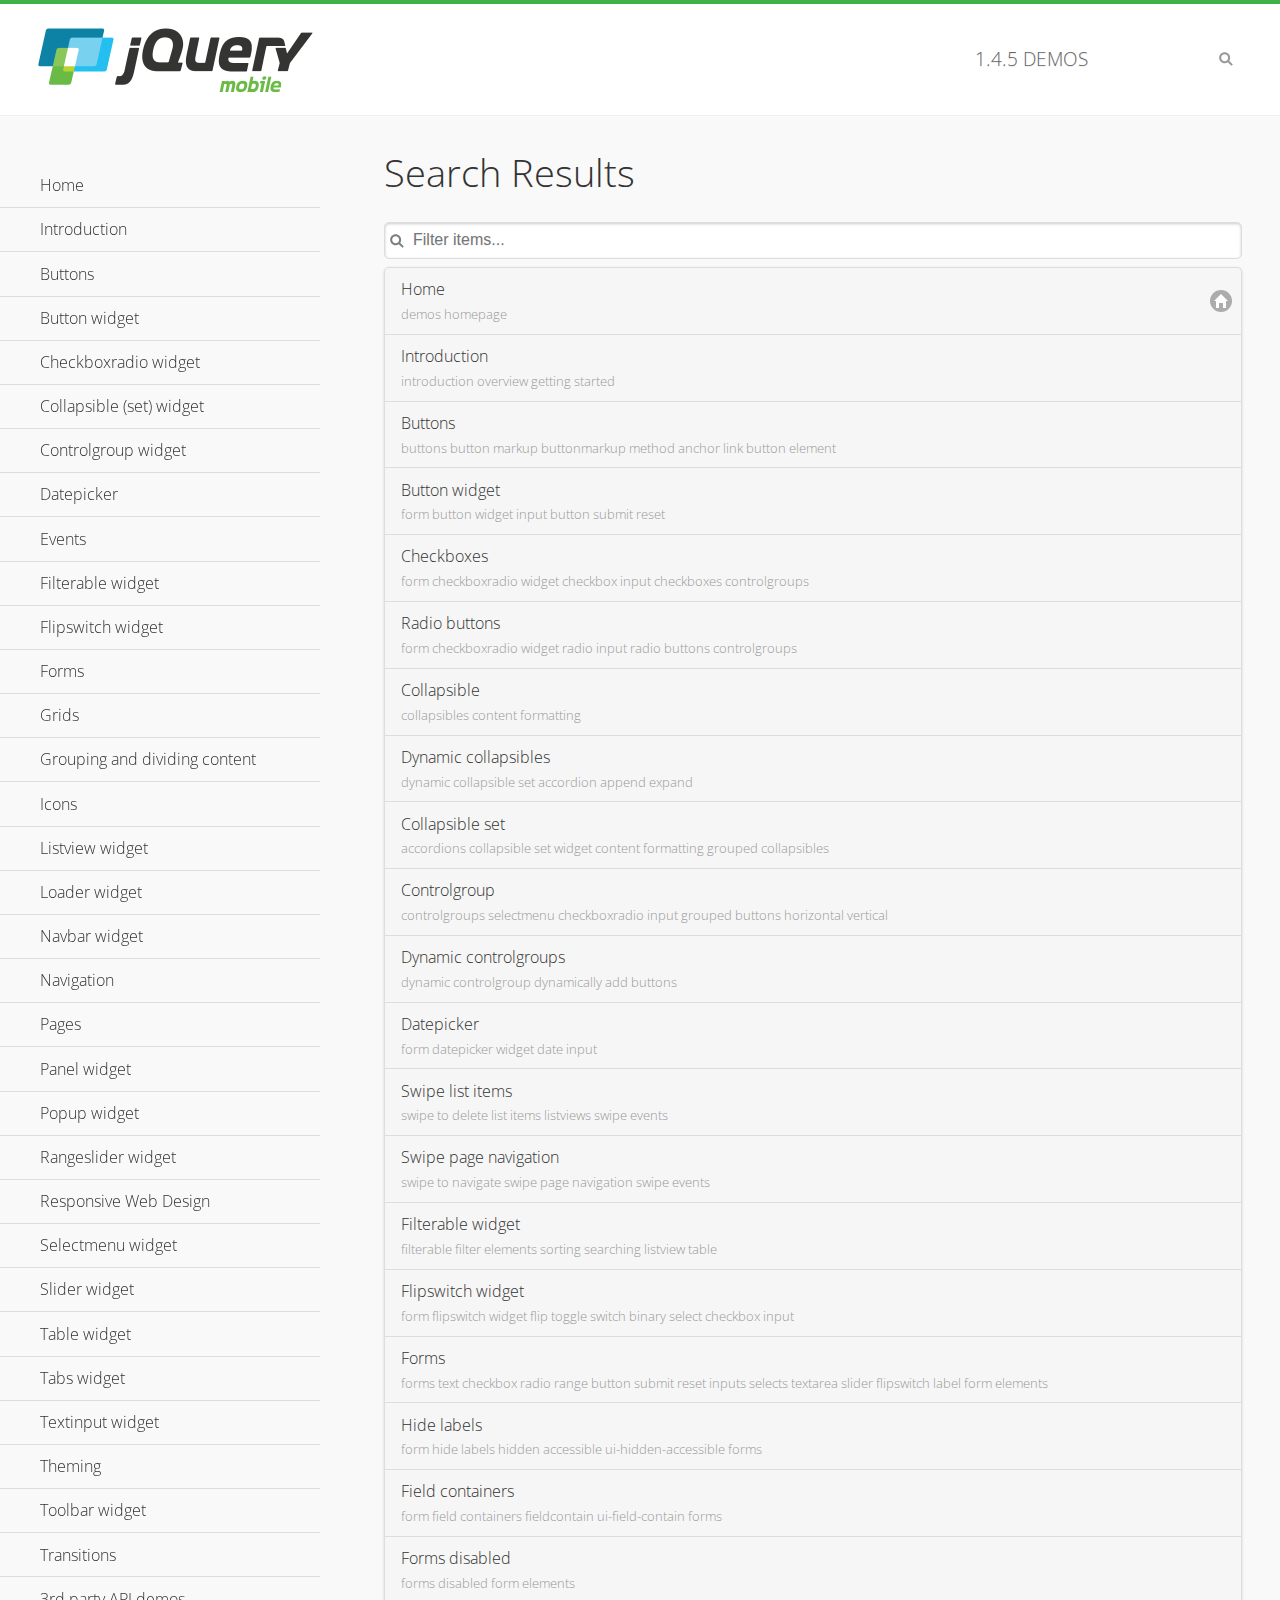
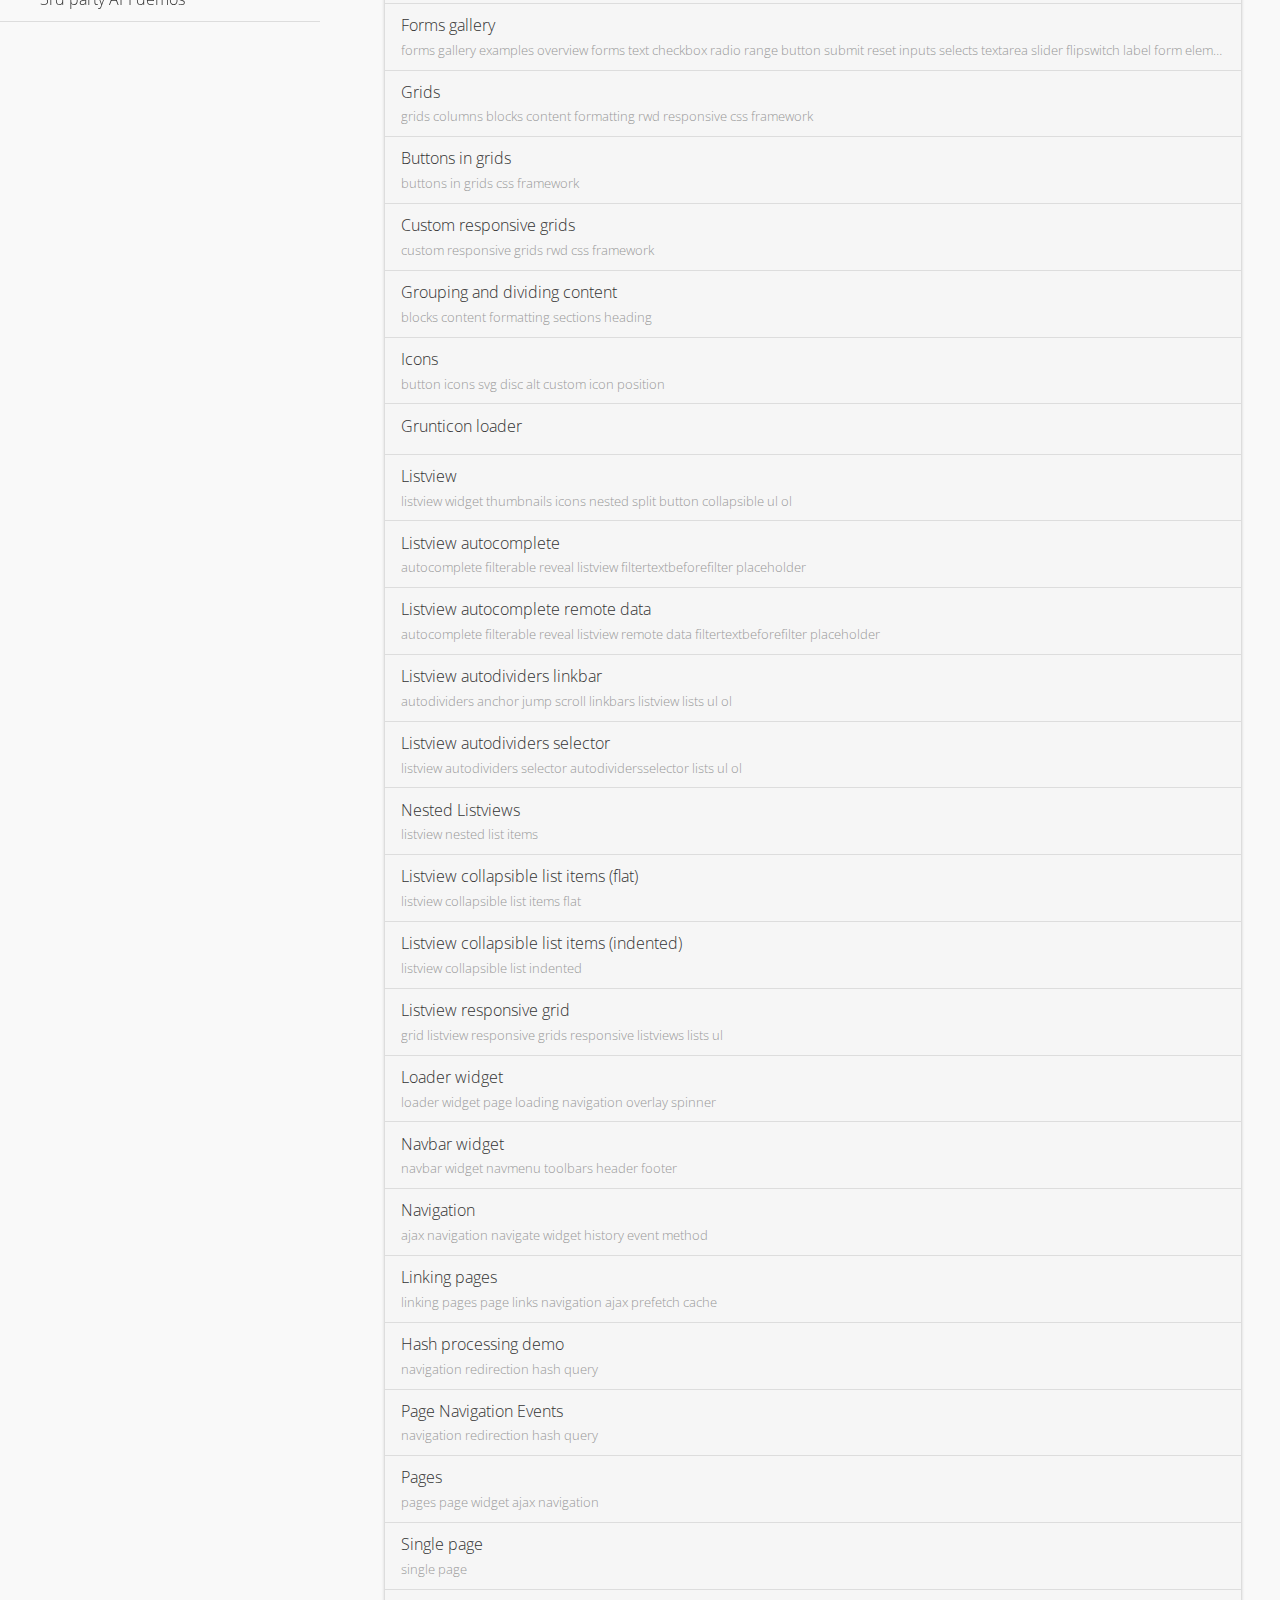
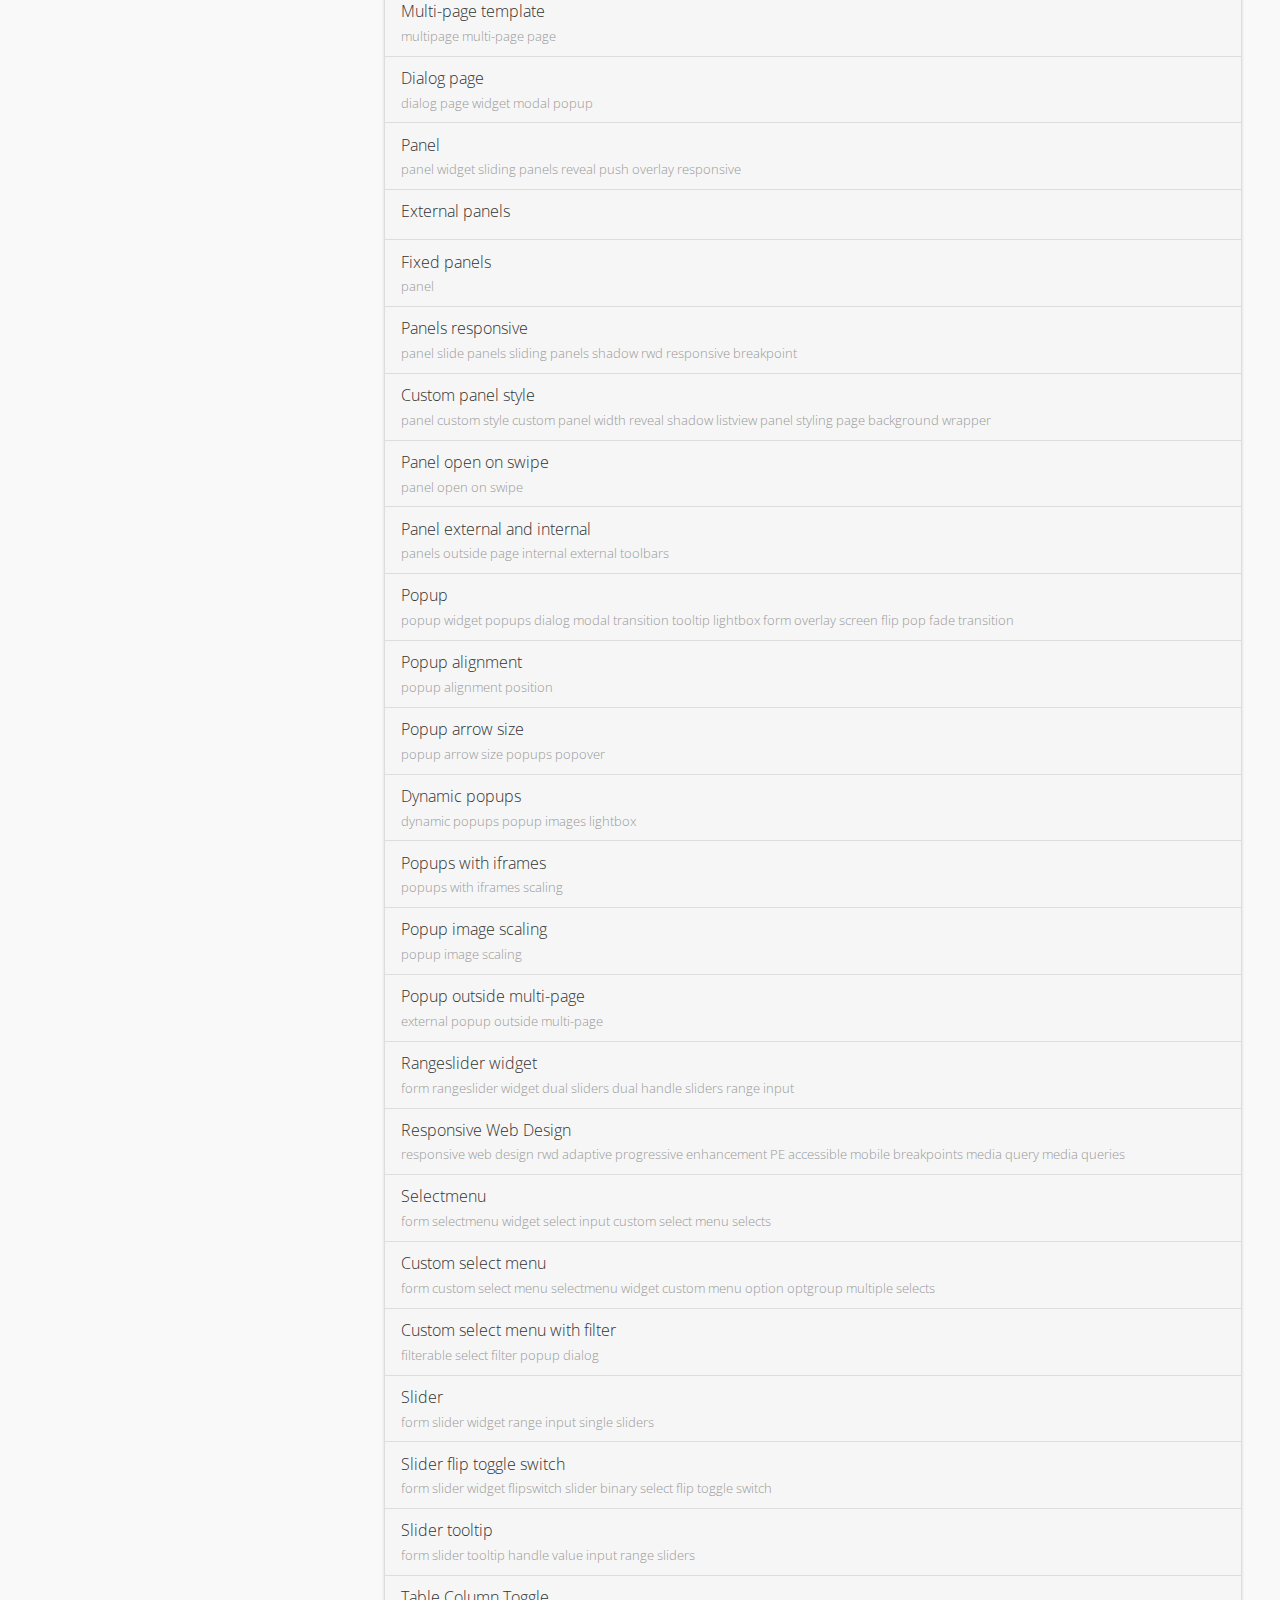
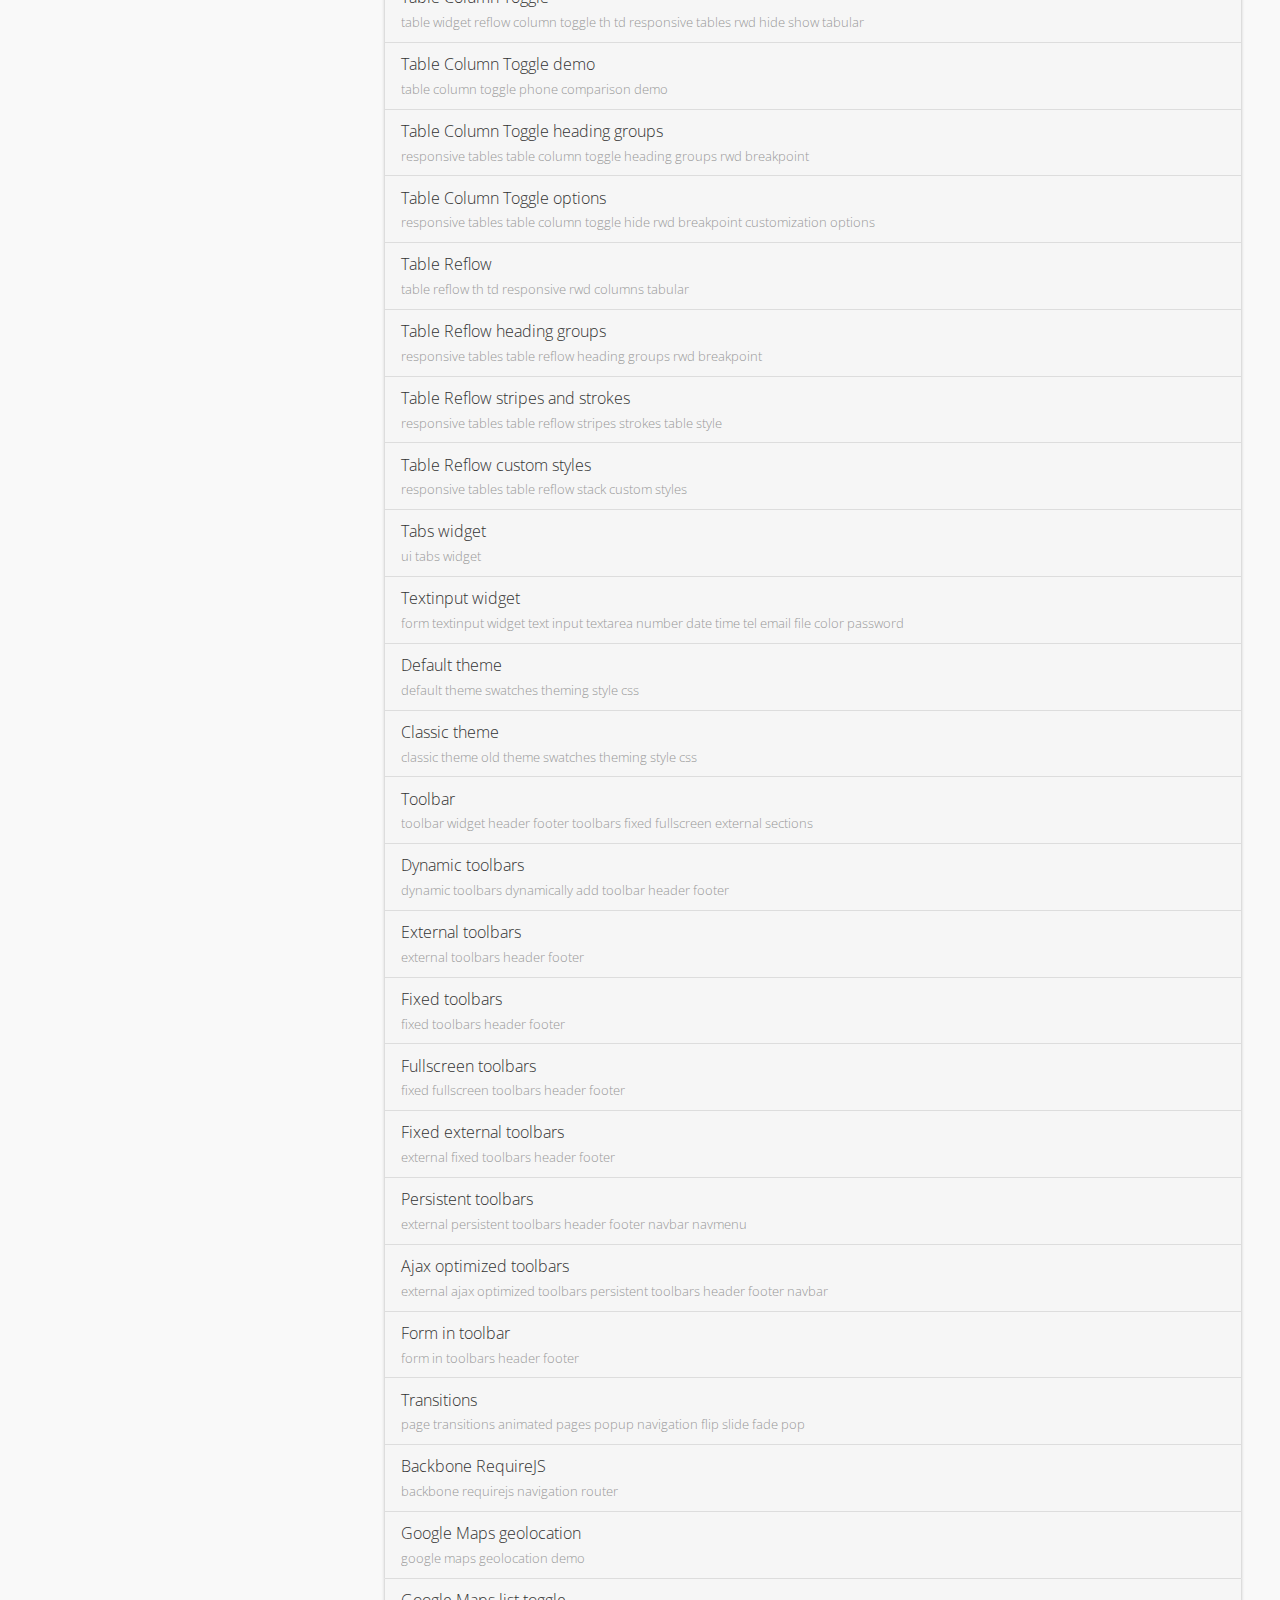
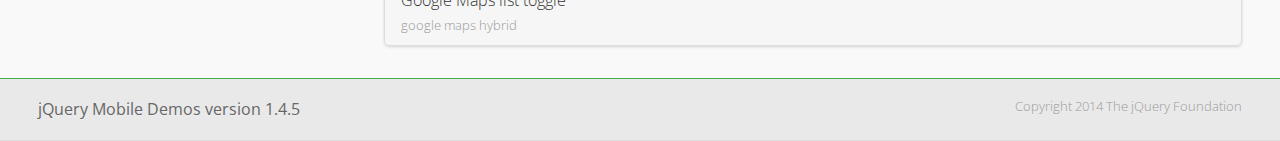
<file: WebContent/jquery-mobile/framework/demos/_search/index.html>
<!DOCTYPE html>
<html>
<head>
	<meta charset="utf-8">
	<meta name="viewport" content="width=device-width, initial-scale=1">
	<title>jQuery Mobile Demos</title>
	<link rel="stylesheet" href="../css/themes/default/jquery.mobile-1.4.5.min.css">
	<link rel="stylesheet" href="../_assets/css/jqm-demos.css">
	<link rel="shortcut icon" href="../_assets/favicon.ico">
    <link rel="stylesheet" href="http://fonts.googleapis.com/css?family=Open+Sans:300,400,700">
	<script src="../js/jquery.js"></script>
	<script src="../_assets/js/index.js"></script>
	<script src="../js/jquery.mobile-1.4.5.min.js"></script>

</head>
<body>
<div data-role="page" class="jqm-demos jqm-demos-index jqm-demos-search-results">

	<div data-role="header" class="jqm-header">
		<h2><a href="../" title="jQuery Mobile Demos home"><img src="../_assets/img/jquery-logo.png" alt="jQuery Mobile"></a></h2>
		<p><span class="jqm-version"></span> Demos</p>
		<a href="#" class="jqm-navmenu-link ui-btn ui-btn-icon-notext ui-corner-all ui-icon-bars ui-nodisc-icon ui-alt-icon ui-btn-left">Menu</a>
		<a href="#" class="jqm-search-link ui-btn ui-btn-icon-notext ui-corner-all ui-icon-search ui-nodisc-icon ui-alt-icon ui-btn-right">Search</a>
	</div><!-- /header -->

	<div role="main" class="ui-content jqm-content">

		<h1>Search Results</h1>

        <div class="jqm-search-results-wrap">
	        <ul class="jqm-list jqm-search-results-list">
<li data-filtertext="demos homepage" data-icon="home"><a href=".././">Home</a></li>
<li data-filtertext="introduction overview getting started"><a href="../intro/" data-ajax="false">Introduction</a></li>
<li data-filtertext="buttons button markup buttonmarkup method anchor link button element"><a href="../button-markup/" data-ajax="false">Buttons</a></li>
<li data-filtertext="form button widget input button submit reset"><a href="../button/" data-ajax="false">Button widget</a></li>
<li data-role="collapsible" data-enhanced="true" data-collapsed-icon="carat-d" data-expanded-icon="carat-u" data-iconpos="right" data-inset="false" class="ui-collapsible ui-collapsible-themed-content ui-collapsible-collapsed">
	<h3 class="ui-collapsible-heading ui-collapsible-heading-collapsed">
		<a href="#" class="ui-collapsible-heading-toggle ui-btn ui-btn-icon-right ui-btn-inherit ui-icon-carat-d">
		    Checkboxradio widget<span class="ui-collapsible-heading-status"> click to expand contents</span>
		</a>
	</h3>
	<div class="ui-collapsible-content ui-body-inherit ui-collapsible-content-collapsed" aria-hidden="true">
		<ul>
			<li data-filtertext="form checkboxradio widget checkbox input checkboxes controlgroups"><a href="../checkboxradio-checkbox/" data-ajax="false">Checkboxes</a></li>
			<li data-filtertext="form checkboxradio widget radio input radio buttons controlgroups"><a href="../checkboxradio-radio/" data-ajax="false">Radio buttons</a></li>
		</ul>
	</div>
</li>
<li data-role="collapsible" data-enhanced="true" data-collapsed-icon="carat-d" data-expanded-icon="carat-u" data-iconpos="right" data-inset="false" class="ui-collapsible ui-collapsible-themed-content ui-collapsible-collapsed">
	<h3 class="ui-collapsible-heading ui-collapsible-heading-collapsed">
		<a href="#" class="ui-collapsible-heading-toggle ui-btn ui-btn-icon-right ui-btn-inherit ui-icon-carat-d">
			Collapsible (set) widget<span class="ui-collapsible-heading-status"> click to expand contents</span>
		</a>
	</h3>
	<div class="ui-collapsible-content ui-body-inherit ui-collapsible-content-collapsed" aria-hidden="true">
		<ul>
			<li data-filtertext="collapsibles content formatting"><a href="../collapsible/" data-ajax="false">Collapsible</a></li>
			<li data-filtertext="dynamic collapsible set accordion append expand"><a href="../collapsible-dynamic/" data-ajax="false">Dynamic collapsibles</a></li>
			<li data-filtertext="accordions collapsible set widget content formatting grouped collapsibles"><a href="../collapsibleset/" data-ajax="false">Collapsible set</a></li>
		</ul>
	</div>
</li>
<li data-role="collapsible" data-enhanced="true" data-collapsed-icon="carat-d" data-expanded-icon="carat-u" data-iconpos="right" data-inset="false" class="ui-collapsible ui-collapsible-themed-content ui-collapsible-collapsed">
	<h3 class="ui-collapsible-heading ui-collapsible-heading-collapsed">
		<a href="#" class="ui-collapsible-heading-toggle ui-btn ui-btn-icon-right ui-btn-inherit ui-icon-carat-d">
			Controlgroup widget<span class="ui-collapsible-heading-status"> click to expand contents</span>
		</a>
	</h3>
	<div class="ui-collapsible-content ui-body-inherit ui-collapsible-content-collapsed" aria-hidden="true">
		<ul>
			<li data-filtertext="controlgroups selectmenu checkboxradio input grouped buttons horizontal vertical"><a href="../controlgroup/" data-ajax="false">Controlgroup</a></li>
			<li data-filtertext="dynamic controlgroup dynamically add buttons"><a href="../controlgroup-dynamic/" data-ajax="false">Dynamic controlgroups</a></li>
		</ul>
	</div>
</li>
<li data-filtertext="form datepicker widget date input"><a href="../datepicker/" data-ajax="false">Datepicker</a></li>
<li data-role="collapsible" data-enhanced="true" data-collapsed-icon="carat-d" data-expanded-icon="carat-u" data-iconpos="right" data-inset="false" class="ui-collapsible ui-collapsible-themed-content ui-collapsible-collapsed">
	<h3 class="ui-collapsible-heading ui-collapsible-heading-collapsed">
		<a href="#" class="ui-collapsible-heading-toggle ui-btn ui-btn-icon-right ui-btn-inherit ui-icon-carat-d">
			Events<span class="ui-collapsible-heading-status"> click to expand contents</span>
		</a>
	</h3>
	<div class="ui-collapsible-content ui-body-inherit ui-collapsible-content-collapsed" aria-hidden="true">
		<ul>
			<li data-filtertext="swipe to delete list items listviews swipe events"><a href="../swipe-list/" data-ajax="false">Swipe list items</a></li>
			<li data-filtertext="swipe to navigate swipe page navigation swipe events"><a href="../swipe-page/" data-ajax="false">Swipe page navigation</a></li>
		</ul>
	</div>
</li>
<li data-filtertext="filterable filter elements sorting searching listview table"><a href="../filterable/" data-ajax="false">Filterable widget</a></li>
<li data-filtertext="form flipswitch widget flip toggle switch binary select checkbox input"><a href="../flipswitch/" data-ajax="false">Flipswitch widget</a></li>
<li data-role="collapsible" data-enhanced="true" data-collapsed-icon="carat-d" data-expanded-icon="carat-u" data-iconpos="right" data-inset="false" class="ui-collapsible ui-collapsible-themed-content ui-collapsible-collapsed">
	<h3 class="ui-collapsible-heading ui-collapsible-heading-collapsed">
		<a href="#" class="ui-collapsible-heading-toggle ui-btn ui-btn-icon-right ui-btn-inherit ui-icon-carat-d">
			Forms<span class="ui-collapsible-heading-status"> click to expand contents</span>
		</a>
	</h3>
	<div class="ui-collapsible-content ui-body-inherit ui-collapsible-content-collapsed" aria-hidden="true">
		<ul>
			<li data-filtertext="forms text checkbox radio range button submit reset inputs selects textarea slider flipswitch label form elements"><a href="../forms/" data-ajax="false">Forms</a></li>
			<li data-filtertext="form hide labels hidden accessible ui-hidden-accessible forms"><a href="../forms-label-hidden-accessible/" data-ajax="false">Hide labels</a></li>
			<li data-filtertext="form field containers fieldcontain ui-field-contain forms"><a href="../forms-field-contain/" data-ajax="false">Field containers</a></li>
			<li data-filtertext="forms disabled form elements"><a href="../forms-disabled/" data-ajax="false">Forms disabled</a></li>
			<li data-filtertext="forms gallery examples overview forms text checkbox radio range button submit reset inputs selects textarea slider flipswitch label form elements"><a href="../forms-gallery/" data-ajax="false">Forms gallery</a></li>
		</ul>
	</div>
</li>
<li data-role="collapsible" data-enhanced="true" data-collapsed-icon="carat-d" data-expanded-icon="carat-u" data-iconpos="right" data-inset="false" class="ui-collapsible ui-collapsible-themed-content ui-collapsible-collapsed">
	<h3 class="ui-collapsible-heading ui-collapsible-heading-collapsed">
		<a href="#" class="ui-collapsible-heading-toggle ui-btn ui-btn-icon-right ui-btn-inherit ui-icon-carat-d">
			Grids<span class="ui-collapsible-heading-status"> click to expand contents</span>
		</a>
	</h3>
	<div class="ui-collapsible-content ui-body-inherit ui-collapsible-content-collapsed" aria-hidden="true">
		<ul>
			<li data-filtertext="grids columns blocks content formatting rwd responsive css framework"><a href="../grids/" data-ajax="false">Grids</a></li>
			<li data-filtertext="buttons in grids css framework"><a href="../grids-buttons/" data-ajax="false">Buttons in grids</a></li>
			<li data-filtertext="custom responsive grids rwd css framework"><a href="../grids-custom-responsive/" data-ajax="false">Custom responsive grids</a></li>
		</ul>
	</div>
</li>
<li data-filtertext="blocks content formatting sections heading"><a href="../body-bar-classes/" data-ajax="false">Grouping and dividing content</a></li>
<li data-role="collapsible" data-enhanced="true" data-collapsed-icon="carat-d" data-expanded-icon="carat-u" data-iconpos="right" data-inset="false" class="ui-collapsible ui-collapsible-themed-content ui-collapsible-collapsed">
	<h3 class="ui-collapsible-heading ui-collapsible-heading-collapsed">
		<a href="#" class="ui-collapsible-heading-toggle ui-btn ui-btn-icon-right ui-btn-inherit ui-icon-carat-d">
			Icons<span class="ui-collapsible-heading-status"> click to expand contents</span>
		</a>
	</h3>
	<div class="ui-collapsible-content ui-body-inherit ui-collapsible-content-collapsed" aria-hidden="true">
		<ul>
			<li data-filtertext="button icons svg disc alt custom icon position"><a href="../icons/" data-ajax="false">Icons</a></li>
			<li data-filtertext=""><a href="../icons-grunticon/" data-ajax="false">Grunticon loader</a></li>
		</ul>
	</div>
</li>
<li data-role="collapsible" data-enhanced="true" data-collapsed-icon="carat-d" data-expanded-icon="carat-u" data-iconpos="right" data-inset="false" class="ui-collapsible ui-collapsible-themed-content ui-collapsible-collapsed">
	<h3 class="ui-collapsible-heading ui-collapsible-heading-collapsed">
		<a href="#" class="ui-collapsible-heading-toggle ui-btn ui-btn-icon-right ui-btn-inherit ui-icon-carat-d">
			Listview widget<span class="ui-collapsible-heading-status"> click to expand contents</span>
		</a>
	</h3>
	<div class="ui-collapsible-content ui-body-inherit ui-collapsible-content-collapsed" aria-hidden="true">
		<ul>
			<li data-filtertext="listview widget thumbnails icons nested split button collapsible ul ol"><a href="../listview/" data-ajax="false">Listview</a></li>
			<li data-filtertext="autocomplete filterable reveal listview filtertextbeforefilter placeholder"><a href="../listview-autocomplete/" data-ajax="false">Listview autocomplete</a></li>
			<li data-filtertext="autocomplete filterable reveal listview remote data filtertextbeforefilter placeholder"><a href="../listview-autocomplete-remote/" data-ajax="false">Listview autocomplete remote data</a></li>
			<li data-filtertext="autodividers anchor jump scroll linkbars listview lists ul ol"><a href="../listview-autodividers-linkbar/" data-ajax="false">Listview autodividers linkbar</a></li>
			<li data-filtertext="listview autodividers selector autodividersselector lists ul ol"><a href="../listview-autodividers-selector/" data-ajax="false">Listview autodividers selector</a></li>
			<li data-filtertext="listview nested list items"><a href="../listview-nested-lists/" data-ajax="false">Nested Listviews</a></li>
			<li data-filtertext="listview collapsible list items flat"><a href="../listview-collapsible-item-flat/" data-ajax="false">Listview collapsible list items (flat)</a></li>
			<li data-filtertext="listview collapsible list indented"><a href="../listview-collapsible-item-indented/" data-ajax="false">Listview collapsible list items (indented)</a></li>
			<li data-filtertext="grid listview responsive grids responsive listviews lists ul"><a href="../listview-grid/" data-ajax="false">Listview responsive grid</a></li>
		</ul>
	</div>
</li>
<li data-filtertext="loader widget page loading navigation overlay spinner"><a href="../loader/" data-ajax="false">Loader widget</a></li>
<li data-filtertext="navbar widget navmenu toolbars header footer"><a href="../navbar/" data-ajax="false">Navbar widget</a></li>
<li data-role="collapsible" data-enhanced="true" data-collapsed-icon="carat-d" data-expanded-icon="carat-u" data-iconpos="right" data-inset="false" class="ui-collapsible ui-collapsible-themed-content ui-collapsible-collapsed">
	<h3 class="ui-collapsible-heading ui-collapsible-heading-collapsed">
		<a href="#" class="ui-collapsible-heading-toggle ui-btn ui-btn-icon-right ui-btn-inherit ui-icon-carat-d">
			Navigation<span class="ui-collapsible-heading-status"> click to expand contents</span>
		</a>
	</h3>
	<div class="ui-collapsible-content ui-body-inherit ui-collapsible-content-collapsed" aria-hidden="true">
		<ul>
			<li data-filtertext="ajax navigation navigate widget history event method"><a href="../navigation/" data-ajax="false">Navigation</a></li>
			<li data-filtertext="linking pages page links navigation ajax prefetch cache"><a href="../navigation-linking-pages/" data-ajax="false">Linking pages</a></li>
			<!-- <li data-filtertext="php redirect server redirection server-side navigation"><a href="../navigation-php-redirect/" data-ajax="false">PHP redirect demo</a></li>-->
			<li data-filtertext="navigation redirection hash query"><a href="../navigation-hash-processing/" data-ajax="false">Hash processing demo</a></li>
			<li data-filtertext="navigation redirection hash query"><a href="../page-events/" data-ajax="false">Page Navigation Events</a></li>
		</ul>
	</div>
</li>
<li data-role="collapsible" data-enhanced="true" data-collapsed-icon="carat-d" data-expanded-icon="carat-u" data-iconpos="right" data-inset="false" class="ui-collapsible ui-collapsible-themed-content ui-collapsible-collapsed">
	<h3 class="ui-collapsible-heading ui-collapsible-heading-collapsed">
		<a href="#" class="ui-collapsible-heading-toggle ui-btn ui-btn-icon-right ui-btn-inherit ui-icon-carat-d">
			Pages<span class="ui-collapsible-heading-status"> click to expand contents</span>
		</a>
	</h3>
	<div class="ui-collapsible-content ui-body-inherit ui-collapsible-content-collapsed" aria-hidden="true">
		<ul>
			<li data-filtertext="pages page widget ajax navigation"><a href="../pages/" data-ajax="false">Pages</a></li>
			<li data-filtertext="single page"><a href="../pages-single-page/" data-ajax="false">Single page</a></li>
			<li data-filtertext="multipage multi-page page"><a href="../pages-multi-page/" data-ajax="false">Multi-page template</a></li>
			<li data-filtertext="dialog page widget modal popup"><a href="../pages-dialog/" data-ajax="false">Dialog page</a></li>
		</ul>
	</div>
</li>
<li data-role="collapsible" data-enhanced="true" data-collapsed-icon="carat-d" data-expanded-icon="carat-u" data-iconpos="right" data-inset="false" class="ui-collapsible ui-collapsible-themed-content ui-collapsible-collapsed">
	<h3 class="ui-collapsible-heading ui-collapsible-heading-collapsed">
		<a href="#" class="ui-collapsible-heading-toggle ui-btn ui-btn-icon-right ui-btn-inherit ui-icon-carat-d">
			Panel widget<span class="ui-collapsible-heading-status"> click to expand contents</span>
		</a>
	</h3>
	<div class="ui-collapsible-content ui-body-inherit ui-collapsible-content-collapsed" aria-hidden="true">
		<ul>
			<li data-filtertext="panel widget sliding panels reveal push overlay responsive"><a href="../panel/" data-ajax="false">Panel</a></li>
			<li data-filtertext=""><a href="../panel-external/" data-ajax="false">External panels</a></li>
			<li data-filtertext="panel "><a href="../panel-fixed/" data-ajax="false">Fixed panels</a></li>
			<li data-filtertext="panel slide panels sliding panels shadow rwd responsive breakpoint"><a href="../panel-responsive/" data-ajax="false">Panels responsive</a></li>
			<li data-filtertext="panel custom style custom panel width reveal shadow listview panel styling page background wrapper"><a href="../panel-styling/" data-ajax="false">Custom panel style</a></li>
			<li data-filtertext="panel open on swipe"><a href="../panel-swipe-open/" data-ajax="false">Panel open on swipe</a></li>
			<li data-filtertext="panels outside page internal external toolbars"><a href="../panel-external-internal/" data-ajax="false">Panel external and internal</a></li>
		</ul>
	</div>
</li>
<li data-role="collapsible" data-enhanced="true" data-collapsed-icon="carat-d" data-expanded-icon="carat-u" data-iconpos="right" data-inset="false" class="ui-collapsible ui-collapsible-themed-content ui-collapsible-collapsed">
	<h3 class="ui-collapsible-heading ui-collapsible-heading-collapsed">
		<a href="#" class="ui-collapsible-heading-toggle ui-btn ui-btn-icon-right ui-btn-inherit ui-icon-carat-d">
			Popup widget<span class="ui-collapsible-heading-status"> click to expand contents</span>
		</a>
	</h3>
	<div class="ui-collapsible-content ui-body-inherit ui-collapsible-content-collapsed" aria-hidden="true">
		<ul>
			<li data-filtertext="popup widget popups dialog modal transition tooltip lightbox form overlay screen flip pop fade transition"><a href="../popup/" data-ajax="false">Popup</a></li>
			<li data-filtertext="popup alignment position"><a href="../popup-alignment/" data-ajax="false">Popup alignment</a></li>
			<li data-filtertext="popup arrow size popups popover"><a href="../popup-arrow-size/" data-ajax="false">Popup arrow size</a></li>
			<li data-filtertext="dynamic popups popup images lightbox"><a href="../popup-dynamic/" data-ajax="false">Dynamic popups</a></li>
			<li data-filtertext="popups with iframes scaling"><a href="../popup-iframe/" data-ajax="false">Popups with iframes</a></li>
			<li data-filtertext="popup image scaling"><a href="../popup-image-scaling/" data-ajax="false">Popup image scaling</a></li>
			<li data-filtertext="external popup outside multi-page"><a href="../popup-outside-multipage/" data-ajax="false">Popup outside multi-page</a></li>
		</ul>
	</div>
</li>
<li data-filtertext="form rangeslider widget dual sliders dual handle sliders range input"><a href="../rangeslider/" data-ajax="false">Rangeslider widget</a></li>
<li data-filtertext="responsive web design rwd adaptive progressive enhancement PE accessible mobile breakpoints media query media queries"><a href="../rwd/" data-ajax="false">Responsive Web Design</a></li>
<li data-role="collapsible" data-enhanced="true" data-collapsed-icon="carat-d" data-expanded-icon="carat-u" data-iconpos="right" data-inset="false" class="ui-collapsible ui-collapsible-themed-content ui-collapsible-collapsed">
	<h3 class="ui-collapsible-heading ui-collapsible-heading-collapsed">
		<a href="#" class="ui-collapsible-heading-toggle ui-btn ui-btn-icon-right ui-btn-inherit ui-icon-carat-d">
			Selectmenu widget<span class="ui-collapsible-heading-status"> click to expand contents</span>
		</a>
	</h3>
	<div class="ui-collapsible-content ui-body-inherit ui-collapsible-content-collapsed" aria-hidden="true">
		<ul>
			<li data-filtertext="form selectmenu widget select input custom select menu selects"><a href="../selectmenu/" data-ajax="false">Selectmenu</a></li>
			<li data-filtertext="form custom select menu selectmenu widget custom menu option optgroup multiple selects"><a href="../selectmenu-custom/" data-ajax="false">Custom select menu</a></li>
			<li data-filtertext="filterable select filter popup dialog"><a href="../selectmenu-custom-filter/" data-ajax="false">Custom select menu with filter</a></li>
		</ul>
	</div>
</li>
<li data-role="collapsible" data-enhanced="true" data-collapsed-icon="carat-d" data-expanded-icon="carat-u" data-iconpos="right" data-inset="false" class="ui-collapsible ui-collapsible-themed-content ui-collapsible-collapsed">
	<h3 class="ui-collapsible-heading ui-collapsible-heading-collapsed">
		<a href="#" class="ui-collapsible-heading-toggle ui-btn ui-btn-icon-right ui-btn-inherit ui-icon-carat-d">
			Slider widget<span class="ui-collapsible-heading-status"> click to expand contents</span>
		</a>
	</h3>
	<div class="ui-collapsible-content ui-body-inherit ui-collapsible-content-collapsed" aria-hidden="true">
		<ul>
			<li data-filtertext="form slider widget range input single sliders"><a href="../slider/" data-ajax="false">Slider</a></li>
			<li data-filtertext="form slider widget flipswitch slider binary select flip toggle switch"><a href="../slider-flipswitch/" data-ajax="false">Slider flip toggle switch</a></li>
			<li data-filtertext="form slider tooltip handle value input range sliders"><a href="../slider-tooltip/" data-ajax="false">Slider tooltip</a></li>
		</ul>
	</div>
</li>
<li data-role="collapsible" data-enhanced="true" data-collapsed-icon="carat-d" data-expanded-icon="carat-u" data-iconpos="right" data-inset="false" class="ui-collapsible ui-collapsible-themed-content ui-collapsible-collapsed">
	<h3 class="ui-collapsible-heading ui-collapsible-heading-collapsed">
		<a href="#" class="ui-collapsible-heading-toggle ui-btn ui-btn-icon-right ui-btn-inherit ui-icon-carat-d">
			Table widget<span class="ui-collapsible-heading-status"> click to expand contents</span>
		</a>
	</h3>
	<div class="ui-collapsible-content ui-body-inherit ui-collapsible-content-collapsed" aria-hidden="true">
		<ul>
			<li data-filtertext="table widget reflow column toggle th td responsive tables rwd hide show tabular"><a href="../table-column-toggle/" data-ajax="false">Table Column Toggle</a></li>
			<li data-filtertext="table column toggle phone comparison demo"><a href="../table-column-toggle-example/" data-ajax="false">Table Column Toggle demo</a></li>
			<li data-filtertext="responsive tables table column toggle heading groups rwd breakpoint"><a href="../table-column-toggle-heading-groups/" data-ajax="false">Table Column Toggle heading groups</a></li>
			<li data-filtertext="responsive tables table column toggle hide rwd breakpoint customization options"><a href="../table-column-toggle-options/" data-ajax="false">Table Column Toggle options</a></li>
			<li data-filtertext="table reflow th td responsive rwd columns tabular"><a href="../table-reflow/" data-ajax="false">Table Reflow</a></li>
			<li data-filtertext="responsive tables table reflow heading groups rwd breakpoint"><a href="../table-reflow-heading-groups/" data-ajax="false">Table Reflow heading groups</a></li>
			<li data-filtertext="responsive tables table reflow stripes strokes table style"><a href="../table-reflow-stripes-strokes/" data-ajax="false">Table Reflow stripes and strokes</a></li>
			<li data-filtertext="responsive tables table reflow stack custom styles"><a href="../table-reflow-styling/" data-ajax="false">Table Reflow custom styles</a></li>
		</ul>
	</div>
</li>
<li data-filtertext="ui tabs widget"><a href="../tabs/" data-ajax="false">Tabs widget</a></li>
<li data-filtertext="form textinput widget text input textarea number date time tel email file color password"><a href="../textinput/" data-ajax="false">Textinput widget</a></li>
<li data-role="collapsible" data-enhanced="true" data-collapsed-icon="carat-d" data-expanded-icon="carat-u" data-iconpos="right" data-inset="false" class="ui-collapsible ui-collapsible-themed-content ui-collapsible-collapsed">
	<h3 class="ui-collapsible-heading ui-collapsible-heading-collapsed">
		<a href="#" class="ui-collapsible-heading-toggle ui-btn ui-btn-icon-right ui-btn-inherit ui-icon-carat-d">
			Theming<span class="ui-collapsible-heading-status"> click to expand contents</span>
		</a>
	</h3>
	<div class="ui-collapsible-content ui-body-inherit ui-collapsible-content-collapsed" aria-hidden="true">
		<ul>
			<li data-filtertext="default theme swatches theming style css"><a href="../theme-default/" data-ajax="false">Default theme</a></li>
			<li data-filtertext="classic theme old theme swatches theming style css"><a href="../theme-classic/" data-ajax="false">Classic theme</a></li>
		</ul>
	</div>
</li>
<li data-role="collapsible" data-enhanced="true" data-collapsed-icon="carat-d" data-expanded-icon="carat-u" data-iconpos="right" data-inset="false" class="ui-collapsible ui-collapsible-themed-content ui-collapsible-collapsed">
	<h3 class="ui-collapsible-heading ui-collapsible-heading-collapsed">
		<a href="#" class="ui-collapsible-heading-toggle ui-btn ui-btn-icon-right ui-btn-inherit ui-icon-carat-d">
			Toolbar widget<span class="ui-collapsible-heading-status"> click to expand contents</span>
		</a>
	</h3>
	<div class="ui-collapsible-content ui-body-inherit ui-collapsible-content-collapsed" aria-hidden="true">
		<ul>
			<li data-filtertext="toolbar widget header footer toolbars fixed fullscreen external sections"><a href="../toolbar/" data-ajax="false">Toolbar</a></li>
			<li data-filtertext="dynamic toolbars dynamically add toolbar header footer"><a href="../toolbar-dynamic/" data-ajax="false">Dynamic toolbars</a></li>
			<li data-filtertext="external toolbars header footer"><a href="../toolbar-external/" data-ajax="false">External toolbars</a></li>
			<li data-filtertext="fixed toolbars header footer"><a href="../toolbar-fixed/" data-ajax="false">Fixed toolbars</a></li>
			<li data-filtertext="fixed fullscreen toolbars header footer"><a href="../toolbar-fixed-fullscreen/" data-ajax="false">Fullscreen toolbars</a></li>
			<li data-filtertext="external fixed toolbars header footer"><a href="../toolbar-fixed-external/" data-ajax="false">Fixed external toolbars</a></li>
			<li data-filtertext="external persistent toolbars header footer navbar navmenu"><a href="../toolbar-fixed-persistent/" data-ajax="false">Persistent toolbars</a></li>
			<li data-filtertext="external ajax optimized toolbars persistent toolbars header footer navbar"><a href="../toolbar-fixed-persistent-optimized/" data-ajax="false">Ajax optimized toolbars</a></li>
			<li data-filtertext="form in toolbars header footer"><a href="../toolbar-fixed-forms/" data-ajax="false">Form in toolbar</a></li>
		</ul>
	</div>
</li>
<li data-filtertext="page transitions animated pages popup navigation flip slide fade pop"><a href="../transitions/" data-ajax="false">Transitions</a></li>
<li data-role="collapsible" data-enhanced="true" data-collapsed-icon="carat-d" data-expanded-icon="carat-u" data-iconpos="right" data-inset="false" class="ui-collapsible ui-collapsible-themed-content ui-collapsible-collapsed">
	<h3 class="ui-collapsible-heading ui-collapsible-heading-collapsed">
		<a href="#" class="ui-collapsible-heading-toggle ui-btn ui-btn-icon-right ui-btn-inherit ui-icon-carat-d">
			3rd party API demos<span class="ui-collapsible-heading-status"> click to expand contents</span>
		</a>
	</h3>
	<div class="ui-collapsible-content ui-body-inherit ui-collapsible-content-collapsed" aria-hidden="true">
		<ul>
			<li data-filtertext="backbone requirejs navigation router"><a href="../backbone-requirejs/" data-ajax="false">Backbone RequireJS</a></li>
			<li data-filtertext="google maps geolocation demo"><a href="../map-geolocation/" data-ajax="false">Google Maps geolocation</a></li>
			<li data-filtertext="google maps hybrid"><a href="../map-list-toggle/" data-ajax="false">Google Maps list toggle</a></li>
		</ul>
	</div>
</li>



	        </ul>
	    </div>

	</div><!-- /content -->
	    <div data-role="panel" class="jqm-navmenu-panel" data-position="left" data-display="overlay" data-theme="a">
	    	<ul class="jqm-list ui-alt-icon ui-nodisc-icon">
<li data-filtertext="demos homepage" data-icon="home"><a href=".././">Home</a></li>
<li data-filtertext="introduction overview getting started"><a href="../intro/" data-ajax="false">Introduction</a></li>
<li data-filtertext="buttons button markup buttonmarkup method anchor link button element"><a href="../button-markup/" data-ajax="false">Buttons</a></li>
<li data-filtertext="form button widget input button submit reset"><a href="../button/" data-ajax="false">Button widget</a></li>
<li data-role="collapsible" data-enhanced="true" data-collapsed-icon="carat-d" data-expanded-icon="carat-u" data-iconpos="right" data-inset="false" class="ui-collapsible ui-collapsible-themed-content ui-collapsible-collapsed">
	<h3 class="ui-collapsible-heading ui-collapsible-heading-collapsed">
		<a href="#" class="ui-collapsible-heading-toggle ui-btn ui-btn-icon-right ui-btn-inherit ui-icon-carat-d">
		    Checkboxradio widget<span class="ui-collapsible-heading-status"> click to expand contents</span>
		</a>
	</h3>
	<div class="ui-collapsible-content ui-body-inherit ui-collapsible-content-collapsed" aria-hidden="true">
		<ul>
			<li data-filtertext="form checkboxradio widget checkbox input checkboxes controlgroups"><a href="../checkboxradio-checkbox/" data-ajax="false">Checkboxes</a></li>
			<li data-filtertext="form checkboxradio widget radio input radio buttons controlgroups"><a href="../checkboxradio-radio/" data-ajax="false">Radio buttons</a></li>
		</ul>
	</div>
</li>
<li data-role="collapsible" data-enhanced="true" data-collapsed-icon="carat-d" data-expanded-icon="carat-u" data-iconpos="right" data-inset="false" class="ui-collapsible ui-collapsible-themed-content ui-collapsible-collapsed">
	<h3 class="ui-collapsible-heading ui-collapsible-heading-collapsed">
		<a href="#" class="ui-collapsible-heading-toggle ui-btn ui-btn-icon-right ui-btn-inherit ui-icon-carat-d">
			Collapsible (set) widget<span class="ui-collapsible-heading-status"> click to expand contents</span>
		</a>
	</h3>
	<div class="ui-collapsible-content ui-body-inherit ui-collapsible-content-collapsed" aria-hidden="true">
		<ul>
			<li data-filtertext="collapsibles content formatting"><a href="../collapsible/" data-ajax="false">Collapsible</a></li>
			<li data-filtertext="dynamic collapsible set accordion append expand"><a href="../collapsible-dynamic/" data-ajax="false">Dynamic collapsibles</a></li>
			<li data-filtertext="accordions collapsible set widget content formatting grouped collapsibles"><a href="../collapsibleset/" data-ajax="false">Collapsible set</a></li>
		</ul>
	</div>
</li>
<li data-role="collapsible" data-enhanced="true" data-collapsed-icon="carat-d" data-expanded-icon="carat-u" data-iconpos="right" data-inset="false" class="ui-collapsible ui-collapsible-themed-content ui-collapsible-collapsed">
	<h3 class="ui-collapsible-heading ui-collapsible-heading-collapsed">
		<a href="#" class="ui-collapsible-heading-toggle ui-btn ui-btn-icon-right ui-btn-inherit ui-icon-carat-d">
			Controlgroup widget<span class="ui-collapsible-heading-status"> click to expand contents</span>
		</a>
	</h3>
	<div class="ui-collapsible-content ui-body-inherit ui-collapsible-content-collapsed" aria-hidden="true">
		<ul>
			<li data-filtertext="controlgroups selectmenu checkboxradio input grouped buttons horizontal vertical"><a href="../controlgroup/" data-ajax="false">Controlgroup</a></li>
			<li data-filtertext="dynamic controlgroup dynamically add buttons"><a href="../controlgroup-dynamic/" data-ajax="false">Dynamic controlgroups</a></li>
		</ul>
	</div>
</li>
<li data-filtertext="form datepicker widget date input"><a href="../datepicker/" data-ajax="false">Datepicker</a></li>
<li data-role="collapsible" data-enhanced="true" data-collapsed-icon="carat-d" data-expanded-icon="carat-u" data-iconpos="right" data-inset="false" class="ui-collapsible ui-collapsible-themed-content ui-collapsible-collapsed">
	<h3 class="ui-collapsible-heading ui-collapsible-heading-collapsed">
		<a href="#" class="ui-collapsible-heading-toggle ui-btn ui-btn-icon-right ui-btn-inherit ui-icon-carat-d">
			Events<span class="ui-collapsible-heading-status"> click to expand contents</span>
		</a>
	</h3>
	<div class="ui-collapsible-content ui-body-inherit ui-collapsible-content-collapsed" aria-hidden="true">
		<ul>
			<li data-filtertext="swipe to delete list items listviews swipe events"><a href="../swipe-list/" data-ajax="false">Swipe list items</a></li>
			<li data-filtertext="swipe to navigate swipe page navigation swipe events"><a href="../swipe-page/" data-ajax="false">Swipe page navigation</a></li>
		</ul>
	</div>
</li>
<li data-filtertext="filterable filter elements sorting searching listview table"><a href="../filterable/" data-ajax="false">Filterable widget</a></li>
<li data-filtertext="form flipswitch widget flip toggle switch binary select checkbox input"><a href="../flipswitch/" data-ajax="false">Flipswitch widget</a></li>
<li data-role="collapsible" data-enhanced="true" data-collapsed-icon="carat-d" data-expanded-icon="carat-u" data-iconpos="right" data-inset="false" class="ui-collapsible ui-collapsible-themed-content ui-collapsible-collapsed">
	<h3 class="ui-collapsible-heading ui-collapsible-heading-collapsed">
		<a href="#" class="ui-collapsible-heading-toggle ui-btn ui-btn-icon-right ui-btn-inherit ui-icon-carat-d">
			Forms<span class="ui-collapsible-heading-status"> click to expand contents</span>
		</a>
	</h3>
	<div class="ui-collapsible-content ui-body-inherit ui-collapsible-content-collapsed" aria-hidden="true">
		<ul>
			<li data-filtertext="forms text checkbox radio range button submit reset inputs selects textarea slider flipswitch label form elements"><a href="../forms/" data-ajax="false">Forms</a></li>
			<li data-filtertext="form hide labels hidden accessible ui-hidden-accessible forms"><a href="../forms-label-hidden-accessible/" data-ajax="false">Hide labels</a></li>
			<li data-filtertext="form field containers fieldcontain ui-field-contain forms"><a href="../forms-field-contain/" data-ajax="false">Field containers</a></li>
			<li data-filtertext="forms disabled form elements"><a href="../forms-disabled/" data-ajax="false">Forms disabled</a></li>
			<li data-filtertext="forms gallery examples overview forms text checkbox radio range button submit reset inputs selects textarea slider flipswitch label form elements"><a href="../forms-gallery/" data-ajax="false">Forms gallery</a></li>
		</ul>
	</div>
</li>
<li data-role="collapsible" data-enhanced="true" data-collapsed-icon="carat-d" data-expanded-icon="carat-u" data-iconpos="right" data-inset="false" class="ui-collapsible ui-collapsible-themed-content ui-collapsible-collapsed">
	<h3 class="ui-collapsible-heading ui-collapsible-heading-collapsed">
		<a href="#" class="ui-collapsible-heading-toggle ui-btn ui-btn-icon-right ui-btn-inherit ui-icon-carat-d">
			Grids<span class="ui-collapsible-heading-status"> click to expand contents</span>
		</a>
	</h3>
	<div class="ui-collapsible-content ui-body-inherit ui-collapsible-content-collapsed" aria-hidden="true">
		<ul>
			<li data-filtertext="grids columns blocks content formatting rwd responsive css framework"><a href="../grids/" data-ajax="false">Grids</a></li>
			<li data-filtertext="buttons in grids css framework"><a href="../grids-buttons/" data-ajax="false">Buttons in grids</a></li>
			<li data-filtertext="custom responsive grids rwd css framework"><a href="../grids-custom-responsive/" data-ajax="false">Custom responsive grids</a></li>
		</ul>
	</div>
</li>
<li data-filtertext="blocks content formatting sections heading"><a href="../body-bar-classes/" data-ajax="false">Grouping and dividing content</a></li>
<li data-role="collapsible" data-enhanced="true" data-collapsed-icon="carat-d" data-expanded-icon="carat-u" data-iconpos="right" data-inset="false" class="ui-collapsible ui-collapsible-themed-content ui-collapsible-collapsed">
	<h3 class="ui-collapsible-heading ui-collapsible-heading-collapsed">
		<a href="#" class="ui-collapsible-heading-toggle ui-btn ui-btn-icon-right ui-btn-inherit ui-icon-carat-d">
			Icons<span class="ui-collapsible-heading-status"> click to expand contents</span>
		</a>
	</h3>
	<div class="ui-collapsible-content ui-body-inherit ui-collapsible-content-collapsed" aria-hidden="true">
		<ul>
			<li data-filtertext="button icons svg disc alt custom icon position"><a href="../icons/" data-ajax="false">Icons</a></li>
			<li data-filtertext=""><a href="../icons-grunticon/" data-ajax="false">Grunticon loader</a></li>
		</ul>
	</div>
</li>
<li data-role="collapsible" data-enhanced="true" data-collapsed-icon="carat-d" data-expanded-icon="carat-u" data-iconpos="right" data-inset="false" class="ui-collapsible ui-collapsible-themed-content ui-collapsible-collapsed">
	<h3 class="ui-collapsible-heading ui-collapsible-heading-collapsed">
		<a href="#" class="ui-collapsible-heading-toggle ui-btn ui-btn-icon-right ui-btn-inherit ui-icon-carat-d">
			Listview widget<span class="ui-collapsible-heading-status"> click to expand contents</span>
		</a>
	</h3>
	<div class="ui-collapsible-content ui-body-inherit ui-collapsible-content-collapsed" aria-hidden="true">
		<ul>
			<li data-filtertext="listview widget thumbnails icons nested split button collapsible ul ol"><a href="../listview/" data-ajax="false">Listview</a></li>
			<li data-filtertext="autocomplete filterable reveal listview filtertextbeforefilter placeholder"><a href="../listview-autocomplete/" data-ajax="false">Listview autocomplete</a></li>
			<li data-filtertext="autocomplete filterable reveal listview remote data filtertextbeforefilter placeholder"><a href="../listview-autocomplete-remote/" data-ajax="false">Listview autocomplete remote data</a></li>
			<li data-filtertext="autodividers anchor jump scroll linkbars listview lists ul ol"><a href="../listview-autodividers-linkbar/" data-ajax="false">Listview autodividers linkbar</a></li>
			<li data-filtertext="listview autodividers selector autodividersselector lists ul ol"><a href="../listview-autodividers-selector/" data-ajax="false">Listview autodividers selector</a></li>
			<li data-filtertext="listview nested list items"><a href="../listview-nested-lists/" data-ajax="false">Nested Listviews</a></li>
			<li data-filtertext="listview collapsible list items flat"><a href="../listview-collapsible-item-flat/" data-ajax="false">Listview collapsible list items (flat)</a></li>
			<li data-filtertext="listview collapsible list indented"><a href="../listview-collapsible-item-indented/" data-ajax="false">Listview collapsible list items (indented)</a></li>
			<li data-filtertext="grid listview responsive grids responsive listviews lists ul"><a href="../listview-grid/" data-ajax="false">Listview responsive grid</a></li>
		</ul>
	</div>
</li>
<li data-filtertext="loader widget page loading navigation overlay spinner"><a href="../loader/" data-ajax="false">Loader widget</a></li>
<li data-filtertext="navbar widget navmenu toolbars header footer"><a href="../navbar/" data-ajax="false">Navbar widget</a></li>
<li data-role="collapsible" data-enhanced="true" data-collapsed-icon="carat-d" data-expanded-icon="carat-u" data-iconpos="right" data-inset="false" class="ui-collapsible ui-collapsible-themed-content ui-collapsible-collapsed">
	<h3 class="ui-collapsible-heading ui-collapsible-heading-collapsed">
		<a href="#" class="ui-collapsible-heading-toggle ui-btn ui-btn-icon-right ui-btn-inherit ui-icon-carat-d">
			Navigation<span class="ui-collapsible-heading-status"> click to expand contents</span>
		</a>
	</h3>
	<div class="ui-collapsible-content ui-body-inherit ui-collapsible-content-collapsed" aria-hidden="true">
		<ul>
			<li data-filtertext="ajax navigation navigate widget history event method"><a href="../navigation/" data-ajax="false">Navigation</a></li>
			<li data-filtertext="linking pages page links navigation ajax prefetch cache"><a href="../navigation-linking-pages/" data-ajax="false">Linking pages</a></li>
			<!-- <li data-filtertext="php redirect server redirection server-side navigation"><a href="../navigation-php-redirect/" data-ajax="false">PHP redirect demo</a></li>-->
			<li data-filtertext="navigation redirection hash query"><a href="../navigation-hash-processing/" data-ajax="false">Hash processing demo</a></li>
			<li data-filtertext="navigation redirection hash query"><a href="../page-events/" data-ajax="false">Page Navigation Events</a></li>
		</ul>
	</div>
</li>
<li data-role="collapsible" data-enhanced="true" data-collapsed-icon="carat-d" data-expanded-icon="carat-u" data-iconpos="right" data-inset="false" class="ui-collapsible ui-collapsible-themed-content ui-collapsible-collapsed">
	<h3 class="ui-collapsible-heading ui-collapsible-heading-collapsed">
		<a href="#" class="ui-collapsible-heading-toggle ui-btn ui-btn-icon-right ui-btn-inherit ui-icon-carat-d">
			Pages<span class="ui-collapsible-heading-status"> click to expand contents</span>
		</a>
	</h3>
	<div class="ui-collapsible-content ui-body-inherit ui-collapsible-content-collapsed" aria-hidden="true">
		<ul>
			<li data-filtertext="pages page widget ajax navigation"><a href="../pages/" data-ajax="false">Pages</a></li>
			<li data-filtertext="single page"><a href="../pages-single-page/" data-ajax="false">Single page</a></li>
			<li data-filtertext="multipage multi-page page"><a href="../pages-multi-page/" data-ajax="false">Multi-page template</a></li>
			<li data-filtertext="dialog page widget modal popup"><a href="../pages-dialog/" data-ajax="false">Dialog page</a></li>
		</ul>
	</div>
</li>
<li data-role="collapsible" data-enhanced="true" data-collapsed-icon="carat-d" data-expanded-icon="carat-u" data-iconpos="right" data-inset="false" class="ui-collapsible ui-collapsible-themed-content ui-collapsible-collapsed">
	<h3 class="ui-collapsible-heading ui-collapsible-heading-collapsed">
		<a href="#" class="ui-collapsible-heading-toggle ui-btn ui-btn-icon-right ui-btn-inherit ui-icon-carat-d">
			Panel widget<span class="ui-collapsible-heading-status"> click to expand contents</span>
		</a>
	</h3>
	<div class="ui-collapsible-content ui-body-inherit ui-collapsible-content-collapsed" aria-hidden="true">
		<ul>
			<li data-filtertext="panel widget sliding panels reveal push overlay responsive"><a href="../panel/" data-ajax="false">Panel</a></li>
			<li data-filtertext=""><a href="../panel-external/" data-ajax="false">External panels</a></li>
			<li data-filtertext="panel "><a href="../panel-fixed/" data-ajax="false">Fixed panels</a></li>
			<li data-filtertext="panel slide panels sliding panels shadow rwd responsive breakpoint"><a href="../panel-responsive/" data-ajax="false">Panels responsive</a></li>
			<li data-filtertext="panel custom style custom panel width reveal shadow listview panel styling page background wrapper"><a href="../panel-styling/" data-ajax="false">Custom panel style</a></li>
			<li data-filtertext="panel open on swipe"><a href="../panel-swipe-open/" data-ajax="false">Panel open on swipe</a></li>
			<li data-filtertext="panels outside page internal external toolbars"><a href="../panel-external-internal/" data-ajax="false">Panel external and internal</a></li>
		</ul>
	</div>
</li>
<li data-role="collapsible" data-enhanced="true" data-collapsed-icon="carat-d" data-expanded-icon="carat-u" data-iconpos="right" data-inset="false" class="ui-collapsible ui-collapsible-themed-content ui-collapsible-collapsed">
	<h3 class="ui-collapsible-heading ui-collapsible-heading-collapsed">
		<a href="#" class="ui-collapsible-heading-toggle ui-btn ui-btn-icon-right ui-btn-inherit ui-icon-carat-d">
			Popup widget<span class="ui-collapsible-heading-status"> click to expand contents</span>
		</a>
	</h3>
	<div class="ui-collapsible-content ui-body-inherit ui-collapsible-content-collapsed" aria-hidden="true">
		<ul>
			<li data-filtertext="popup widget popups dialog modal transition tooltip lightbox form overlay screen flip pop fade transition"><a href="../popup/" data-ajax="false">Popup</a></li>
			<li data-filtertext="popup alignment position"><a href="../popup-alignment/" data-ajax="false">Popup alignment</a></li>
			<li data-filtertext="popup arrow size popups popover"><a href="../popup-arrow-size/" data-ajax="false">Popup arrow size</a></li>
			<li data-filtertext="dynamic popups popup images lightbox"><a href="../popup-dynamic/" data-ajax="false">Dynamic popups</a></li>
			<li data-filtertext="popups with iframes scaling"><a href="../popup-iframe/" data-ajax="false">Popups with iframes</a></li>
			<li data-filtertext="popup image scaling"><a href="../popup-image-scaling/" data-ajax="false">Popup image scaling</a></li>
			<li data-filtertext="external popup outside multi-page"><a href="../popup-outside-multipage/" data-ajax="false">Popup outside multi-page</a></li>
		</ul>
	</div>
</li>
<li data-filtertext="form rangeslider widget dual sliders dual handle sliders range input"><a href="../rangeslider/" data-ajax="false">Rangeslider widget</a></li>
<li data-filtertext="responsive web design rwd adaptive progressive enhancement PE accessible mobile breakpoints media query media queries"><a href="../rwd/" data-ajax="false">Responsive Web Design</a></li>
<li data-role="collapsible" data-enhanced="true" data-collapsed-icon="carat-d" data-expanded-icon="carat-u" data-iconpos="right" data-inset="false" class="ui-collapsible ui-collapsible-themed-content ui-collapsible-collapsed">
	<h3 class="ui-collapsible-heading ui-collapsible-heading-collapsed">
		<a href="#" class="ui-collapsible-heading-toggle ui-btn ui-btn-icon-right ui-btn-inherit ui-icon-carat-d">
			Selectmenu widget<span class="ui-collapsible-heading-status"> click to expand contents</span>
		</a>
	</h3>
	<div class="ui-collapsible-content ui-body-inherit ui-collapsible-content-collapsed" aria-hidden="true">
		<ul>
			<li data-filtertext="form selectmenu widget select input custom select menu selects"><a href="../selectmenu/" data-ajax="false">Selectmenu</a></li>
			<li data-filtertext="form custom select menu selectmenu widget custom menu option optgroup multiple selects"><a href="../selectmenu-custom/" data-ajax="false">Custom select menu</a></li>
			<li data-filtertext="filterable select filter popup dialog"><a href="../selectmenu-custom-filter/" data-ajax="false">Custom select menu with filter</a></li>
		</ul>
	</div>
</li>
<li data-role="collapsible" data-enhanced="true" data-collapsed-icon="carat-d" data-expanded-icon="carat-u" data-iconpos="right" data-inset="false" class="ui-collapsible ui-collapsible-themed-content ui-collapsible-collapsed">
	<h3 class="ui-collapsible-heading ui-collapsible-heading-collapsed">
		<a href="#" class="ui-collapsible-heading-toggle ui-btn ui-btn-icon-right ui-btn-inherit ui-icon-carat-d">
			Slider widget<span class="ui-collapsible-heading-status"> click to expand contents</span>
		</a>
	</h3>
	<div class="ui-collapsible-content ui-body-inherit ui-collapsible-content-collapsed" aria-hidden="true">
		<ul>
			<li data-filtertext="form slider widget range input single sliders"><a href="../slider/" data-ajax="false">Slider</a></li>
			<li data-filtertext="form slider widget flipswitch slider binary select flip toggle switch"><a href="../slider-flipswitch/" data-ajax="false">Slider flip toggle switch</a></li>
			<li data-filtertext="form slider tooltip handle value input range sliders"><a href="../slider-tooltip/" data-ajax="false">Slider tooltip</a></li>
		</ul>
	</div>
</li>
<li data-role="collapsible" data-enhanced="true" data-collapsed-icon="carat-d" data-expanded-icon="carat-u" data-iconpos="right" data-inset="false" class="ui-collapsible ui-collapsible-themed-content ui-collapsible-collapsed">
	<h3 class="ui-collapsible-heading ui-collapsible-heading-collapsed">
		<a href="#" class="ui-collapsible-heading-toggle ui-btn ui-btn-icon-right ui-btn-inherit ui-icon-carat-d">
			Table widget<span class="ui-collapsible-heading-status"> click to expand contents</span>
		</a>
	</h3>
	<div class="ui-collapsible-content ui-body-inherit ui-collapsible-content-collapsed" aria-hidden="true">
		<ul>
			<li data-filtertext="table widget reflow column toggle th td responsive tables rwd hide show tabular"><a href="../table-column-toggle/" data-ajax="false">Table Column Toggle</a></li>
			<li data-filtertext="table column toggle phone comparison demo"><a href="../table-column-toggle-example/" data-ajax="false">Table Column Toggle demo</a></li>
			<li data-filtertext="responsive tables table column toggle heading groups rwd breakpoint"><a href="../table-column-toggle-heading-groups/" data-ajax="false">Table Column Toggle heading groups</a></li>
			<li data-filtertext="responsive tables table column toggle hide rwd breakpoint customization options"><a href="../table-column-toggle-options/" data-ajax="false">Table Column Toggle options</a></li>
			<li data-filtertext="table reflow th td responsive rwd columns tabular"><a href="../table-reflow/" data-ajax="false">Table Reflow</a></li>
			<li data-filtertext="responsive tables table reflow heading groups rwd breakpoint"><a href="../table-reflow-heading-groups/" data-ajax="false">Table Reflow heading groups</a></li>
			<li data-filtertext="responsive tables table reflow stripes strokes table style"><a href="../table-reflow-stripes-strokes/" data-ajax="false">Table Reflow stripes and strokes</a></li>
			<li data-filtertext="responsive tables table reflow stack custom styles"><a href="../table-reflow-styling/" data-ajax="false">Table Reflow custom styles</a></li>
		</ul>
	</div>
</li>
<li data-filtertext="ui tabs widget"><a href="../tabs/" data-ajax="false">Tabs widget</a></li>
<li data-filtertext="form textinput widget text input textarea number date time tel email file color password"><a href="../textinput/" data-ajax="false">Textinput widget</a></li>
<li data-role="collapsible" data-enhanced="true" data-collapsed-icon="carat-d" data-expanded-icon="carat-u" data-iconpos="right" data-inset="false" class="ui-collapsible ui-collapsible-themed-content ui-collapsible-collapsed">
	<h3 class="ui-collapsible-heading ui-collapsible-heading-collapsed">
		<a href="#" class="ui-collapsible-heading-toggle ui-btn ui-btn-icon-right ui-btn-inherit ui-icon-carat-d">
			Theming<span class="ui-collapsible-heading-status"> click to expand contents</span>
		</a>
	</h3>
	<div class="ui-collapsible-content ui-body-inherit ui-collapsible-content-collapsed" aria-hidden="true">
		<ul>
			<li data-filtertext="default theme swatches theming style css"><a href="../theme-default/" data-ajax="false">Default theme</a></li>
			<li data-filtertext="classic theme old theme swatches theming style css"><a href="../theme-classic/" data-ajax="false">Classic theme</a></li>
		</ul>
	</div>
</li>
<li data-role="collapsible" data-enhanced="true" data-collapsed-icon="carat-d" data-expanded-icon="carat-u" data-iconpos="right" data-inset="false" class="ui-collapsible ui-collapsible-themed-content ui-collapsible-collapsed">
	<h3 class="ui-collapsible-heading ui-collapsible-heading-collapsed">
		<a href="#" class="ui-collapsible-heading-toggle ui-btn ui-btn-icon-right ui-btn-inherit ui-icon-carat-d">
			Toolbar widget<span class="ui-collapsible-heading-status"> click to expand contents</span>
		</a>
	</h3>
	<div class="ui-collapsible-content ui-body-inherit ui-collapsible-content-collapsed" aria-hidden="true">
		<ul>
			<li data-filtertext="toolbar widget header footer toolbars fixed fullscreen external sections"><a href="../toolbar/" data-ajax="false">Toolbar</a></li>
			<li data-filtertext="dynamic toolbars dynamically add toolbar header footer"><a href="../toolbar-dynamic/" data-ajax="false">Dynamic toolbars</a></li>
			<li data-filtertext="external toolbars header footer"><a href="../toolbar-external/" data-ajax="false">External toolbars</a></li>
			<li data-filtertext="fixed toolbars header footer"><a href="../toolbar-fixed/" data-ajax="false">Fixed toolbars</a></li>
			<li data-filtertext="fixed fullscreen toolbars header footer"><a href="../toolbar-fixed-fullscreen/" data-ajax="false">Fullscreen toolbars</a></li>
			<li data-filtertext="external fixed toolbars header footer"><a href="../toolbar-fixed-external/" data-ajax="false">Fixed external toolbars</a></li>
			<li data-filtertext="external persistent toolbars header footer navbar navmenu"><a href="../toolbar-fixed-persistent/" data-ajax="false">Persistent toolbars</a></li>
			<li data-filtertext="external ajax optimized toolbars persistent toolbars header footer navbar"><a href="../toolbar-fixed-persistent-optimized/" data-ajax="false">Ajax optimized toolbars</a></li>
			<li data-filtertext="form in toolbars header footer"><a href="../toolbar-fixed-forms/" data-ajax="false">Form in toolbar</a></li>
		</ul>
	</div>
</li>
<li data-filtertext="page transitions animated pages popup navigation flip slide fade pop"><a href="../transitions/" data-ajax="false">Transitions</a></li>
<li data-role="collapsible" data-enhanced="true" data-collapsed-icon="carat-d" data-expanded-icon="carat-u" data-iconpos="right" data-inset="false" class="ui-collapsible ui-collapsible-themed-content ui-collapsible-collapsed">
	<h3 class="ui-collapsible-heading ui-collapsible-heading-collapsed">
		<a href="#" class="ui-collapsible-heading-toggle ui-btn ui-btn-icon-right ui-btn-inherit ui-icon-carat-d">
			3rd party API demos<span class="ui-collapsible-heading-status"> click to expand contents</span>
		</a>
	</h3>
	<div class="ui-collapsible-content ui-body-inherit ui-collapsible-content-collapsed" aria-hidden="true">
		<ul>
			<li data-filtertext="backbone requirejs navigation router"><a href="../backbone-requirejs/" data-ajax="false">Backbone RequireJS</a></li>
			<li data-filtertext="google maps geolocation demo"><a href="../map-geolocation/" data-ajax="false">Google Maps geolocation</a></li>
			<li data-filtertext="google maps hybrid"><a href="../map-list-toggle/" data-ajax="false">Google Maps list toggle</a></li>
		</ul>
	</div>
</li>



		     </ul>
		</div><!-- /panel -->


	<div data-role="footer" data-position="fixed" data-tap-toggle="false" class="jqm-footer">
		<p>jQuery Mobile Demos version <span class="jqm-version"></span></p>
		<p>Copyright 2014 The jQuery Foundation</p>
	</div><!-- /footer -->
	<!-- TODO: This should become an external panel so we can add input to markup (unique ID) -->
    <div data-role="panel" class="jqm-search-panel" data-position="right" data-display="overlay" data-theme="a">
		<div class="jqm-search">
			<ul class="jqm-list" data-filter-placeholder="Search demos..." data-filter-reveal="true">
<li data-filtertext="demos homepage" data-icon="home"><a href=".././">Home</a></li>
<li data-filtertext="introduction overview getting started"><a href="../intro/" data-ajax="false">Introduction</a></li>
<li data-filtertext="buttons button markup buttonmarkup method anchor link button element"><a href="../button-markup/" data-ajax="false">Buttons</a></li>
<li data-filtertext="form button widget input button submit reset"><a href="../button/" data-ajax="false">Button widget</a></li>
<li data-role="collapsible" data-enhanced="true" data-collapsed-icon="carat-d" data-expanded-icon="carat-u" data-iconpos="right" data-inset="false" class="ui-collapsible ui-collapsible-themed-content ui-collapsible-collapsed">
	<h3 class="ui-collapsible-heading ui-collapsible-heading-collapsed">
		<a href="#" class="ui-collapsible-heading-toggle ui-btn ui-btn-icon-right ui-btn-inherit ui-icon-carat-d">
		    Checkboxradio widget<span class="ui-collapsible-heading-status"> click to expand contents</span>
		</a>
	</h3>
	<div class="ui-collapsible-content ui-body-inherit ui-collapsible-content-collapsed" aria-hidden="true">
		<ul>
			<li data-filtertext="form checkboxradio widget checkbox input checkboxes controlgroups"><a href="../checkboxradio-checkbox/" data-ajax="false">Checkboxes</a></li>
			<li data-filtertext="form checkboxradio widget radio input radio buttons controlgroups"><a href="../checkboxradio-radio/" data-ajax="false">Radio buttons</a></li>
		</ul>
	</div>
</li>
<li data-role="collapsible" data-enhanced="true" data-collapsed-icon="carat-d" data-expanded-icon="carat-u" data-iconpos="right" data-inset="false" class="ui-collapsible ui-collapsible-themed-content ui-collapsible-collapsed">
	<h3 class="ui-collapsible-heading ui-collapsible-heading-collapsed">
		<a href="#" class="ui-collapsible-heading-toggle ui-btn ui-btn-icon-right ui-btn-inherit ui-icon-carat-d">
			Collapsible (set) widget<span class="ui-collapsible-heading-status"> click to expand contents</span>
		</a>
	</h3>
	<div class="ui-collapsible-content ui-body-inherit ui-collapsible-content-collapsed" aria-hidden="true">
		<ul>
			<li data-filtertext="collapsibles content formatting"><a href="../collapsible/" data-ajax="false">Collapsible</a></li>
			<li data-filtertext="dynamic collapsible set accordion append expand"><a href="../collapsible-dynamic/" data-ajax="false">Dynamic collapsibles</a></li>
			<li data-filtertext="accordions collapsible set widget content formatting grouped collapsibles"><a href="../collapsibleset/" data-ajax="false">Collapsible set</a></li>
		</ul>
	</div>
</li>
<li data-role="collapsible" data-enhanced="true" data-collapsed-icon="carat-d" data-expanded-icon="carat-u" data-iconpos="right" data-inset="false" class="ui-collapsible ui-collapsible-themed-content ui-collapsible-collapsed">
	<h3 class="ui-collapsible-heading ui-collapsible-heading-collapsed">
		<a href="#" class="ui-collapsible-heading-toggle ui-btn ui-btn-icon-right ui-btn-inherit ui-icon-carat-d">
			Controlgroup widget<span class="ui-collapsible-heading-status"> click to expand contents</span>
		</a>
	</h3>
	<div class="ui-collapsible-content ui-body-inherit ui-collapsible-content-collapsed" aria-hidden="true">
		<ul>
			<li data-filtertext="controlgroups selectmenu checkboxradio input grouped buttons horizontal vertical"><a href="../controlgroup/" data-ajax="false">Controlgroup</a></li>
			<li data-filtertext="dynamic controlgroup dynamically add buttons"><a href="../controlgroup-dynamic/" data-ajax="false">Dynamic controlgroups</a></li>
		</ul>
	</div>
</li>
<li data-filtertext="form datepicker widget date input"><a href="../datepicker/" data-ajax="false">Datepicker</a></li>
<li data-role="collapsible" data-enhanced="true" data-collapsed-icon="carat-d" data-expanded-icon="carat-u" data-iconpos="right" data-inset="false" class="ui-collapsible ui-collapsible-themed-content ui-collapsible-collapsed">
	<h3 class="ui-collapsible-heading ui-collapsible-heading-collapsed">
		<a href="#" class="ui-collapsible-heading-toggle ui-btn ui-btn-icon-right ui-btn-inherit ui-icon-carat-d">
			Events<span class="ui-collapsible-heading-status"> click to expand contents</span>
		</a>
	</h3>
	<div class="ui-collapsible-content ui-body-inherit ui-collapsible-content-collapsed" aria-hidden="true">
		<ul>
			<li data-filtertext="swipe to delete list items listviews swipe events"><a href="../swipe-list/" data-ajax="false">Swipe list items</a></li>
			<li data-filtertext="swipe to navigate swipe page navigation swipe events"><a href="../swipe-page/" data-ajax="false">Swipe page navigation</a></li>
		</ul>
	</div>
</li>
<li data-filtertext="filterable filter elements sorting searching listview table"><a href="../filterable/" data-ajax="false">Filterable widget</a></li>
<li data-filtertext="form flipswitch widget flip toggle switch binary select checkbox input"><a href="../flipswitch/" data-ajax="false">Flipswitch widget</a></li>
<li data-role="collapsible" data-enhanced="true" data-collapsed-icon="carat-d" data-expanded-icon="carat-u" data-iconpos="right" data-inset="false" class="ui-collapsible ui-collapsible-themed-content ui-collapsible-collapsed">
	<h3 class="ui-collapsible-heading ui-collapsible-heading-collapsed">
		<a href="#" class="ui-collapsible-heading-toggle ui-btn ui-btn-icon-right ui-btn-inherit ui-icon-carat-d">
			Forms<span class="ui-collapsible-heading-status"> click to expand contents</span>
		</a>
	</h3>
	<div class="ui-collapsible-content ui-body-inherit ui-collapsible-content-collapsed" aria-hidden="true">
		<ul>
			<li data-filtertext="forms text checkbox radio range button submit reset inputs selects textarea slider flipswitch label form elements"><a href="../forms/" data-ajax="false">Forms</a></li>
			<li data-filtertext="form hide labels hidden accessible ui-hidden-accessible forms"><a href="../forms-label-hidden-accessible/" data-ajax="false">Hide labels</a></li>
			<li data-filtertext="form field containers fieldcontain ui-field-contain forms"><a href="../forms-field-contain/" data-ajax="false">Field containers</a></li>
			<li data-filtertext="forms disabled form elements"><a href="../forms-disabled/" data-ajax="false">Forms disabled</a></li>
			<li data-filtertext="forms gallery examples overview forms text checkbox radio range button submit reset inputs selects textarea slider flipswitch label form elements"><a href="../forms-gallery/" data-ajax="false">Forms gallery</a></li>
		</ul>
	</div>
</li>
<li data-role="collapsible" data-enhanced="true" data-collapsed-icon="carat-d" data-expanded-icon="carat-u" data-iconpos="right" data-inset="false" class="ui-collapsible ui-collapsible-themed-content ui-collapsible-collapsed">
	<h3 class="ui-collapsible-heading ui-collapsible-heading-collapsed">
		<a href="#" class="ui-collapsible-heading-toggle ui-btn ui-btn-icon-right ui-btn-inherit ui-icon-carat-d">
			Grids<span class="ui-collapsible-heading-status"> click to expand contents</span>
		</a>
	</h3>
	<div class="ui-collapsible-content ui-body-inherit ui-collapsible-content-collapsed" aria-hidden="true">
		<ul>
			<li data-filtertext="grids columns blocks content formatting rwd responsive css framework"><a href="../grids/" data-ajax="false">Grids</a></li>
			<li data-filtertext="buttons in grids css framework"><a href="../grids-buttons/" data-ajax="false">Buttons in grids</a></li>
			<li data-filtertext="custom responsive grids rwd css framework"><a href="../grids-custom-responsive/" data-ajax="false">Custom responsive grids</a></li>
		</ul>
	</div>
</li>
<li data-filtertext="blocks content formatting sections heading"><a href="../body-bar-classes/" data-ajax="false">Grouping and dividing content</a></li>
<li data-role="collapsible" data-enhanced="true" data-collapsed-icon="carat-d" data-expanded-icon="carat-u" data-iconpos="right" data-inset="false" class="ui-collapsible ui-collapsible-themed-content ui-collapsible-collapsed">
	<h3 class="ui-collapsible-heading ui-collapsible-heading-collapsed">
		<a href="#" class="ui-collapsible-heading-toggle ui-btn ui-btn-icon-right ui-btn-inherit ui-icon-carat-d">
			Icons<span class="ui-collapsible-heading-status"> click to expand contents</span>
		</a>
	</h3>
	<div class="ui-collapsible-content ui-body-inherit ui-collapsible-content-collapsed" aria-hidden="true">
		<ul>
			<li data-filtertext="button icons svg disc alt custom icon position"><a href="../icons/" data-ajax="false">Icons</a></li>
			<li data-filtertext=""><a href="../icons-grunticon/" data-ajax="false">Grunticon loader</a></li>
		</ul>
	</div>
</li>
<li data-role="collapsible" data-enhanced="true" data-collapsed-icon="carat-d" data-expanded-icon="carat-u" data-iconpos="right" data-inset="false" class="ui-collapsible ui-collapsible-themed-content ui-collapsible-collapsed">
	<h3 class="ui-collapsible-heading ui-collapsible-heading-collapsed">
		<a href="#" class="ui-collapsible-heading-toggle ui-btn ui-btn-icon-right ui-btn-inherit ui-icon-carat-d">
			Listview widget<span class="ui-collapsible-heading-status"> click to expand contents</span>
		</a>
	</h3>
	<div class="ui-collapsible-content ui-body-inherit ui-collapsible-content-collapsed" aria-hidden="true">
		<ul>
			<li data-filtertext="listview widget thumbnails icons nested split button collapsible ul ol"><a href="../listview/" data-ajax="false">Listview</a></li>
			<li data-filtertext="autocomplete filterable reveal listview filtertextbeforefilter placeholder"><a href="../listview-autocomplete/" data-ajax="false">Listview autocomplete</a></li>
			<li data-filtertext="autocomplete filterable reveal listview remote data filtertextbeforefilter placeholder"><a href="../listview-autocomplete-remote/" data-ajax="false">Listview autocomplete remote data</a></li>
			<li data-filtertext="autodividers anchor jump scroll linkbars listview lists ul ol"><a href="../listview-autodividers-linkbar/" data-ajax="false">Listview autodividers linkbar</a></li>
			<li data-filtertext="listview autodividers selector autodividersselector lists ul ol"><a href="../listview-autodividers-selector/" data-ajax="false">Listview autodividers selector</a></li>
			<li data-filtertext="listview nested list items"><a href="../listview-nested-lists/" data-ajax="false">Nested Listviews</a></li>
			<li data-filtertext="listview collapsible list items flat"><a href="../listview-collapsible-item-flat/" data-ajax="false">Listview collapsible list items (flat)</a></li>
			<li data-filtertext="listview collapsible list indented"><a href="../listview-collapsible-item-indented/" data-ajax="false">Listview collapsible list items (indented)</a></li>
			<li data-filtertext="grid listview responsive grids responsive listviews lists ul"><a href="../listview-grid/" data-ajax="false">Listview responsive grid</a></li>
		</ul>
	</div>
</li>
<li data-filtertext="loader widget page loading navigation overlay spinner"><a href="../loader/" data-ajax="false">Loader widget</a></li>
<li data-filtertext="navbar widget navmenu toolbars header footer"><a href="../navbar/" data-ajax="false">Navbar widget</a></li>
<li data-role="collapsible" data-enhanced="true" data-collapsed-icon="carat-d" data-expanded-icon="carat-u" data-iconpos="right" data-inset="false" class="ui-collapsible ui-collapsible-themed-content ui-collapsible-collapsed">
	<h3 class="ui-collapsible-heading ui-collapsible-heading-collapsed">
		<a href="#" class="ui-collapsible-heading-toggle ui-btn ui-btn-icon-right ui-btn-inherit ui-icon-carat-d">
			Navigation<span class="ui-collapsible-heading-status"> click to expand contents</span>
		</a>
	</h3>
	<div class="ui-collapsible-content ui-body-inherit ui-collapsible-content-collapsed" aria-hidden="true">
		<ul>
			<li data-filtertext="ajax navigation navigate widget history event method"><a href="../navigation/" data-ajax="false">Navigation</a></li>
			<li data-filtertext="linking pages page links navigation ajax prefetch cache"><a href="../navigation-linking-pages/" data-ajax="false">Linking pages</a></li>
			<!-- <li data-filtertext="php redirect server redirection server-side navigation"><a href="../navigation-php-redirect/" data-ajax="false">PHP redirect demo</a></li>-->
			<li data-filtertext="navigation redirection hash query"><a href="../navigation-hash-processing/" data-ajax="false">Hash processing demo</a></li>
			<li data-filtertext="navigation redirection hash query"><a href="../page-events/" data-ajax="false">Page Navigation Events</a></li>
		</ul>
	</div>
</li>
<li data-role="collapsible" data-enhanced="true" data-collapsed-icon="carat-d" data-expanded-icon="carat-u" data-iconpos="right" data-inset="false" class="ui-collapsible ui-collapsible-themed-content ui-collapsible-collapsed">
	<h3 class="ui-collapsible-heading ui-collapsible-heading-collapsed">
		<a href="#" class="ui-collapsible-heading-toggle ui-btn ui-btn-icon-right ui-btn-inherit ui-icon-carat-d">
			Pages<span class="ui-collapsible-heading-status"> click to expand contents</span>
		</a>
	</h3>
	<div class="ui-collapsible-content ui-body-inherit ui-collapsible-content-collapsed" aria-hidden="true">
		<ul>
			<li data-filtertext="pages page widget ajax navigation"><a href="../pages/" data-ajax="false">Pages</a></li>
			<li data-filtertext="single page"><a href="../pages-single-page/" data-ajax="false">Single page</a></li>
			<li data-filtertext="multipage multi-page page"><a href="../pages-multi-page/" data-ajax="false">Multi-page template</a></li>
			<li data-filtertext="dialog page widget modal popup"><a href="../pages-dialog/" data-ajax="false">Dialog page</a></li>
		</ul>
	</div>
</li>
<li data-role="collapsible" data-enhanced="true" data-collapsed-icon="carat-d" data-expanded-icon="carat-u" data-iconpos="right" data-inset="false" class="ui-collapsible ui-collapsible-themed-content ui-collapsible-collapsed">
	<h3 class="ui-collapsible-heading ui-collapsible-heading-collapsed">
		<a href="#" class="ui-collapsible-heading-toggle ui-btn ui-btn-icon-right ui-btn-inherit ui-icon-carat-d">
			Panel widget<span class="ui-collapsible-heading-status"> click to expand contents</span>
		</a>
	</h3>
	<div class="ui-collapsible-content ui-body-inherit ui-collapsible-content-collapsed" aria-hidden="true">
		<ul>
			<li data-filtertext="panel widget sliding panels reveal push overlay responsive"><a href="../panel/" data-ajax="false">Panel</a></li>
			<li data-filtertext=""><a href="../panel-external/" data-ajax="false">External panels</a></li>
			<li data-filtertext="panel "><a href="../panel-fixed/" data-ajax="false">Fixed panels</a></li>
			<li data-filtertext="panel slide panels sliding panels shadow rwd responsive breakpoint"><a href="../panel-responsive/" data-ajax="false">Panels responsive</a></li>
			<li data-filtertext="panel custom style custom panel width reveal shadow listview panel styling page background wrapper"><a href="../panel-styling/" data-ajax="false">Custom panel style</a></li>
			<li data-filtertext="panel open on swipe"><a href="../panel-swipe-open/" data-ajax="false">Panel open on swipe</a></li>
			<li data-filtertext="panels outside page internal external toolbars"><a href="../panel-external-internal/" data-ajax="false">Panel external and internal</a></li>
		</ul>
	</div>
</li>
<li data-role="collapsible" data-enhanced="true" data-collapsed-icon="carat-d" data-expanded-icon="carat-u" data-iconpos="right" data-inset="false" class="ui-collapsible ui-collapsible-themed-content ui-collapsible-collapsed">
	<h3 class="ui-collapsible-heading ui-collapsible-heading-collapsed">
		<a href="#" class="ui-collapsible-heading-toggle ui-btn ui-btn-icon-right ui-btn-inherit ui-icon-carat-d">
			Popup widget<span class="ui-collapsible-heading-status"> click to expand contents</span>
		</a>
	</h3>
	<div class="ui-collapsible-content ui-body-inherit ui-collapsible-content-collapsed" aria-hidden="true">
		<ul>
			<li data-filtertext="popup widget popups dialog modal transition tooltip lightbox form overlay screen flip pop fade transition"><a href="../popup/" data-ajax="false">Popup</a></li>
			<li data-filtertext="popup alignment position"><a href="../popup-alignment/" data-ajax="false">Popup alignment</a></li>
			<li data-filtertext="popup arrow size popups popover"><a href="../popup-arrow-size/" data-ajax="false">Popup arrow size</a></li>
			<li data-filtertext="dynamic popups popup images lightbox"><a href="../popup-dynamic/" data-ajax="false">Dynamic popups</a></li>
			<li data-filtertext="popups with iframes scaling"><a href="../popup-iframe/" data-ajax="false">Popups with iframes</a></li>
			<li data-filtertext="popup image scaling"><a href="../popup-image-scaling/" data-ajax="false">Popup image scaling</a></li>
			<li data-filtertext="external popup outside multi-page"><a href="../popup-outside-multipage/" data-ajax="false">Popup outside multi-page</a></li>
		</ul>
	</div>
</li>
<li data-filtertext="form rangeslider widget dual sliders dual handle sliders range input"><a href="../rangeslider/" data-ajax="false">Rangeslider widget</a></li>
<li data-filtertext="responsive web design rwd adaptive progressive enhancement PE accessible mobile breakpoints media query media queries"><a href="../rwd/" data-ajax="false">Responsive Web Design</a></li>
<li data-role="collapsible" data-enhanced="true" data-collapsed-icon="carat-d" data-expanded-icon="carat-u" data-iconpos="right" data-inset="false" class="ui-collapsible ui-collapsible-themed-content ui-collapsible-collapsed">
	<h3 class="ui-collapsible-heading ui-collapsible-heading-collapsed">
		<a href="#" class="ui-collapsible-heading-toggle ui-btn ui-btn-icon-right ui-btn-inherit ui-icon-carat-d">
			Selectmenu widget<span class="ui-collapsible-heading-status"> click to expand contents</span>
		</a>
	</h3>
	<div class="ui-collapsible-content ui-body-inherit ui-collapsible-content-collapsed" aria-hidden="true">
		<ul>
			<li data-filtertext="form selectmenu widget select input custom select menu selects"><a href="../selectmenu/" data-ajax="false">Selectmenu</a></li>
			<li data-filtertext="form custom select menu selectmenu widget custom menu option optgroup multiple selects"><a href="../selectmenu-custom/" data-ajax="false">Custom select menu</a></li>
			<li data-filtertext="filterable select filter popup dialog"><a href="../selectmenu-custom-filter/" data-ajax="false">Custom select menu with filter</a></li>
		</ul>
	</div>
</li>
<li data-role="collapsible" data-enhanced="true" data-collapsed-icon="carat-d" data-expanded-icon="carat-u" data-iconpos="right" data-inset="false" class="ui-collapsible ui-collapsible-themed-content ui-collapsible-collapsed">
	<h3 class="ui-collapsible-heading ui-collapsible-heading-collapsed">
		<a href="#" class="ui-collapsible-heading-toggle ui-btn ui-btn-icon-right ui-btn-inherit ui-icon-carat-d">
			Slider widget<span class="ui-collapsible-heading-status"> click to expand contents</span>
		</a>
	</h3>
	<div class="ui-collapsible-content ui-body-inherit ui-collapsible-content-collapsed" aria-hidden="true">
		<ul>
			<li data-filtertext="form slider widget range input single sliders"><a href="../slider/" data-ajax="false">Slider</a></li>
			<li data-filtertext="form slider widget flipswitch slider binary select flip toggle switch"><a href="../slider-flipswitch/" data-ajax="false">Slider flip toggle switch</a></li>
			<li data-filtertext="form slider tooltip handle value input range sliders"><a href="../slider-tooltip/" data-ajax="false">Slider tooltip</a></li>
		</ul>
	</div>
</li>
<li data-role="collapsible" data-enhanced="true" data-collapsed-icon="carat-d" data-expanded-icon="carat-u" data-iconpos="right" data-inset="false" class="ui-collapsible ui-collapsible-themed-content ui-collapsible-collapsed">
	<h3 class="ui-collapsible-heading ui-collapsible-heading-collapsed">
		<a href="#" class="ui-collapsible-heading-toggle ui-btn ui-btn-icon-right ui-btn-inherit ui-icon-carat-d">
			Table widget<span class="ui-collapsible-heading-status"> click to expand contents</span>
		</a>
	</h3>
	<div class="ui-collapsible-content ui-body-inherit ui-collapsible-content-collapsed" aria-hidden="true">
		<ul>
			<li data-filtertext="table widget reflow column toggle th td responsive tables rwd hide show tabular"><a href="../table-column-toggle/" data-ajax="false">Table Column Toggle</a></li>
			<li data-filtertext="table column toggle phone comparison demo"><a href="../table-column-toggle-example/" data-ajax="false">Table Column Toggle demo</a></li>
			<li data-filtertext="responsive tables table column toggle heading groups rwd breakpoint"><a href="../table-column-toggle-heading-groups/" data-ajax="false">Table Column Toggle heading groups</a></li>
			<li data-filtertext="responsive tables table column toggle hide rwd breakpoint customization options"><a href="../table-column-toggle-options/" data-ajax="false">Table Column Toggle options</a></li>
			<li data-filtertext="table reflow th td responsive rwd columns tabular"><a href="../table-reflow/" data-ajax="false">Table Reflow</a></li>
			<li data-filtertext="responsive tables table reflow heading groups rwd breakpoint"><a href="../table-reflow-heading-groups/" data-ajax="false">Table Reflow heading groups</a></li>
			<li data-filtertext="responsive tables table reflow stripes strokes table style"><a href="../table-reflow-stripes-strokes/" data-ajax="false">Table Reflow stripes and strokes</a></li>
			<li data-filtertext="responsive tables table reflow stack custom styles"><a href="../table-reflow-styling/" data-ajax="false">Table Reflow custom styles</a></li>
		</ul>
	</div>
</li>
<li data-filtertext="ui tabs widget"><a href="../tabs/" data-ajax="false">Tabs widget</a></li>
<li data-filtertext="form textinput widget text input textarea number date time tel email file color password"><a href="../textinput/" data-ajax="false">Textinput widget</a></li>
<li data-role="collapsible" data-enhanced="true" data-collapsed-icon="carat-d" data-expanded-icon="carat-u" data-iconpos="right" data-inset="false" class="ui-collapsible ui-collapsible-themed-content ui-collapsible-collapsed">
	<h3 class="ui-collapsible-heading ui-collapsible-heading-collapsed">
		<a href="#" class="ui-collapsible-heading-toggle ui-btn ui-btn-icon-right ui-btn-inherit ui-icon-carat-d">
			Theming<span class="ui-collapsible-heading-status"> click to expand contents</span>
		</a>
	</h3>
	<div class="ui-collapsible-content ui-body-inherit ui-collapsible-content-collapsed" aria-hidden="true">
		<ul>
			<li data-filtertext="default theme swatches theming style css"><a href="../theme-default/" data-ajax="false">Default theme</a></li>
			<li data-filtertext="classic theme old theme swatches theming style css"><a href="../theme-classic/" data-ajax="false">Classic theme</a></li>
		</ul>
	</div>
</li>
<li data-role="collapsible" data-enhanced="true" data-collapsed-icon="carat-d" data-expanded-icon="carat-u" data-iconpos="right" data-inset="false" class="ui-collapsible ui-collapsible-themed-content ui-collapsible-collapsed">
	<h3 class="ui-collapsible-heading ui-collapsible-heading-collapsed">
		<a href="#" class="ui-collapsible-heading-toggle ui-btn ui-btn-icon-right ui-btn-inherit ui-icon-carat-d">
			Toolbar widget<span class="ui-collapsible-heading-status"> click to expand contents</span>
		</a>
	</h3>
	<div class="ui-collapsible-content ui-body-inherit ui-collapsible-content-collapsed" aria-hidden="true">
		<ul>
			<li data-filtertext="toolbar widget header footer toolbars fixed fullscreen external sections"><a href="../toolbar/" data-ajax="false">Toolbar</a></li>
			<li data-filtertext="dynamic toolbars dynamically add toolbar header footer"><a href="../toolbar-dynamic/" data-ajax="false">Dynamic toolbars</a></li>
			<li data-filtertext="external toolbars header footer"><a href="../toolbar-external/" data-ajax="false">External toolbars</a></li>
			<li data-filtertext="fixed toolbars header footer"><a href="../toolbar-fixed/" data-ajax="false">Fixed toolbars</a></li>
			<li data-filtertext="fixed fullscreen toolbars header footer"><a href="../toolbar-fixed-fullscreen/" data-ajax="false">Fullscreen toolbars</a></li>
			<li data-filtertext="external fixed toolbars header footer"><a href="../toolbar-fixed-external/" data-ajax="false">Fixed external toolbars</a></li>
			<li data-filtertext="external persistent toolbars header footer navbar navmenu"><a href="../toolbar-fixed-persistent/" data-ajax="false">Persistent toolbars</a></li>
			<li data-filtertext="external ajax optimized toolbars persistent toolbars header footer navbar"><a href="../toolbar-fixed-persistent-optimized/" data-ajax="false">Ajax optimized toolbars</a></li>
			<li data-filtertext="form in toolbars header footer"><a href="../toolbar-fixed-forms/" data-ajax="false">Form in toolbar</a></li>
		</ul>
	</div>
</li>
<li data-filtertext="page transitions animated pages popup navigation flip slide fade pop"><a href="../transitions/" data-ajax="false">Transitions</a></li>
<li data-role="collapsible" data-enhanced="true" data-collapsed-icon="carat-d" data-expanded-icon="carat-u" data-iconpos="right" data-inset="false" class="ui-collapsible ui-collapsible-themed-content ui-collapsible-collapsed">
	<h3 class="ui-collapsible-heading ui-collapsible-heading-collapsed">
		<a href="#" class="ui-collapsible-heading-toggle ui-btn ui-btn-icon-right ui-btn-inherit ui-icon-carat-d">
			3rd party API demos<span class="ui-collapsible-heading-status"> click to expand contents</span>
		</a>
	</h3>
	<div class="ui-collapsible-content ui-body-inherit ui-collapsible-content-collapsed" aria-hidden="true">
		<ul>
			<li data-filtertext="backbone requirejs navigation router"><a href="../backbone-requirejs/" data-ajax="false">Backbone RequireJS</a></li>
			<li data-filtertext="google maps geolocation demo"><a href="../map-geolocation/" data-ajax="false">Google Maps geolocation</a></li>
			<li data-filtertext="google maps hybrid"><a href="../map-list-toggle/" data-ajax="false">Google Maps list toggle</a></li>
		</ul>
	</div>
</li>



			</ul>
		</div>
	</div><!-- /panel -->


</div><!-- /page -->

</body>
</html>
</file>
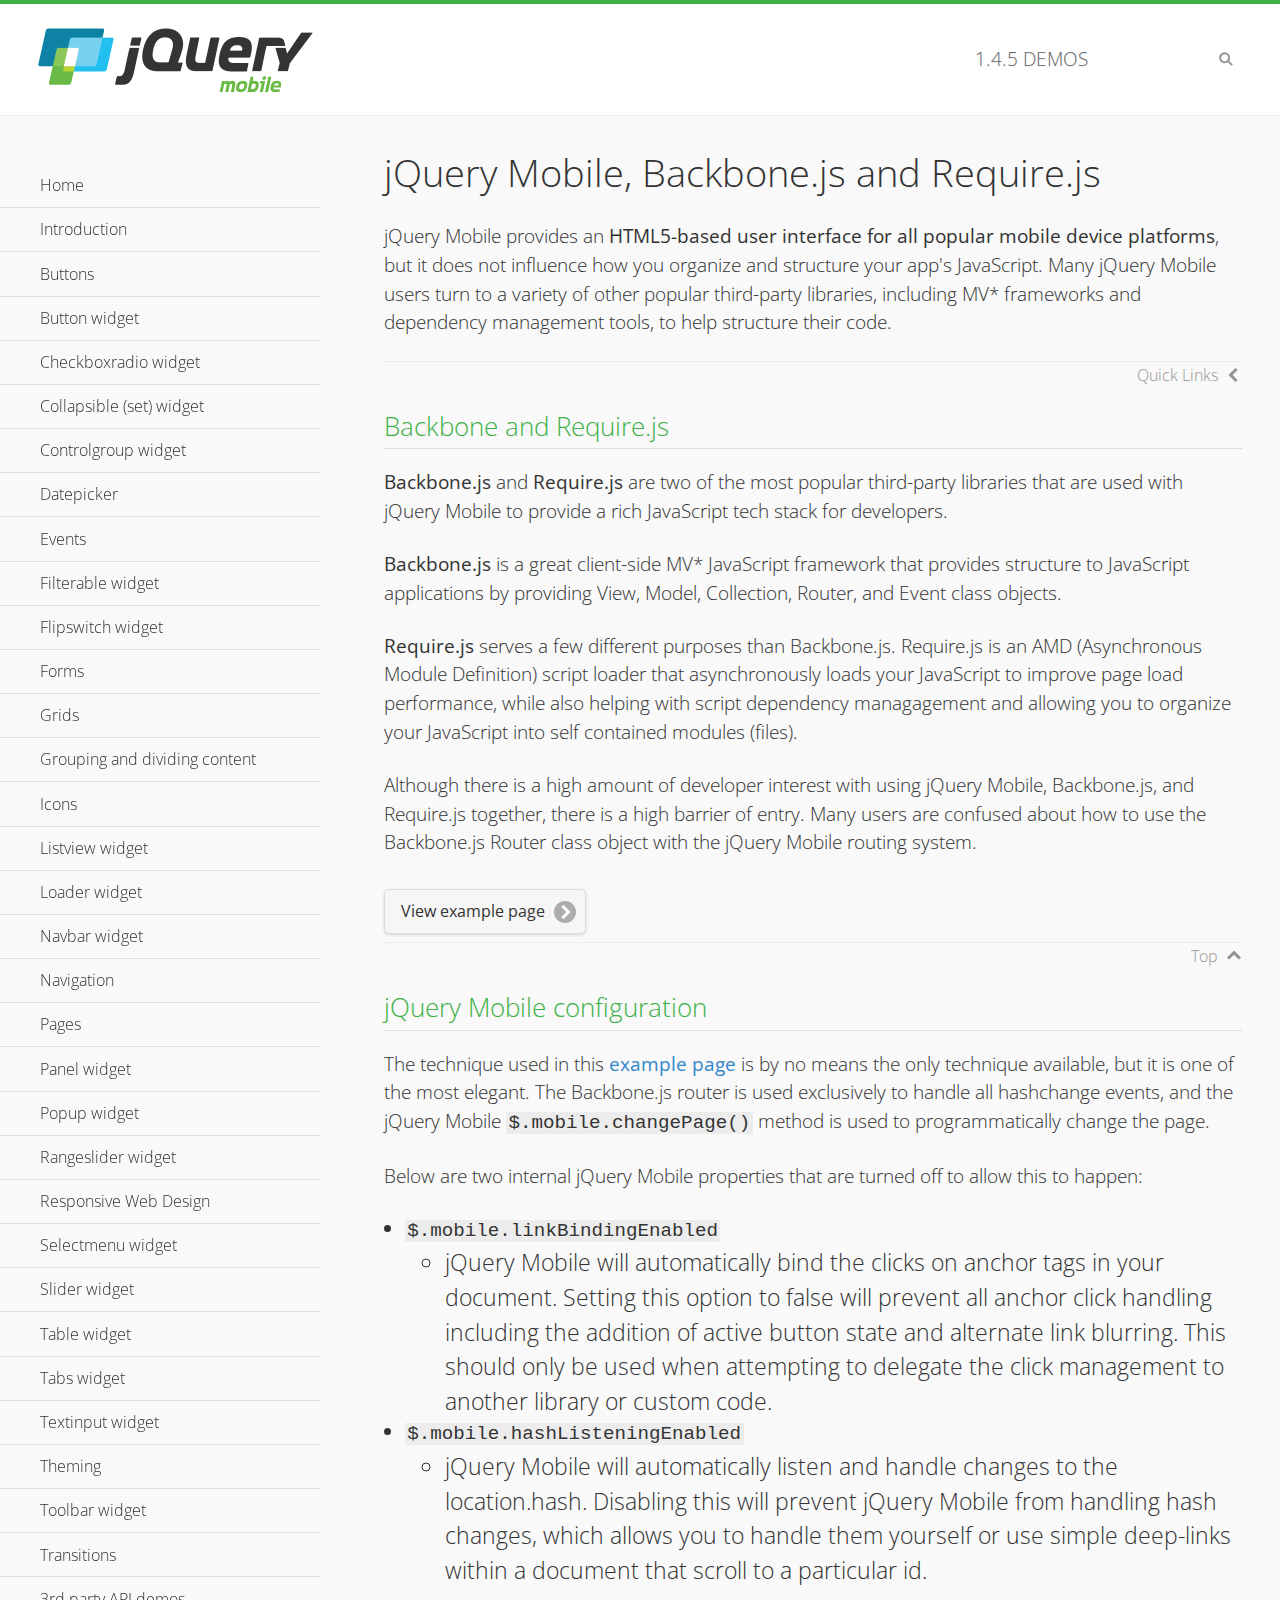
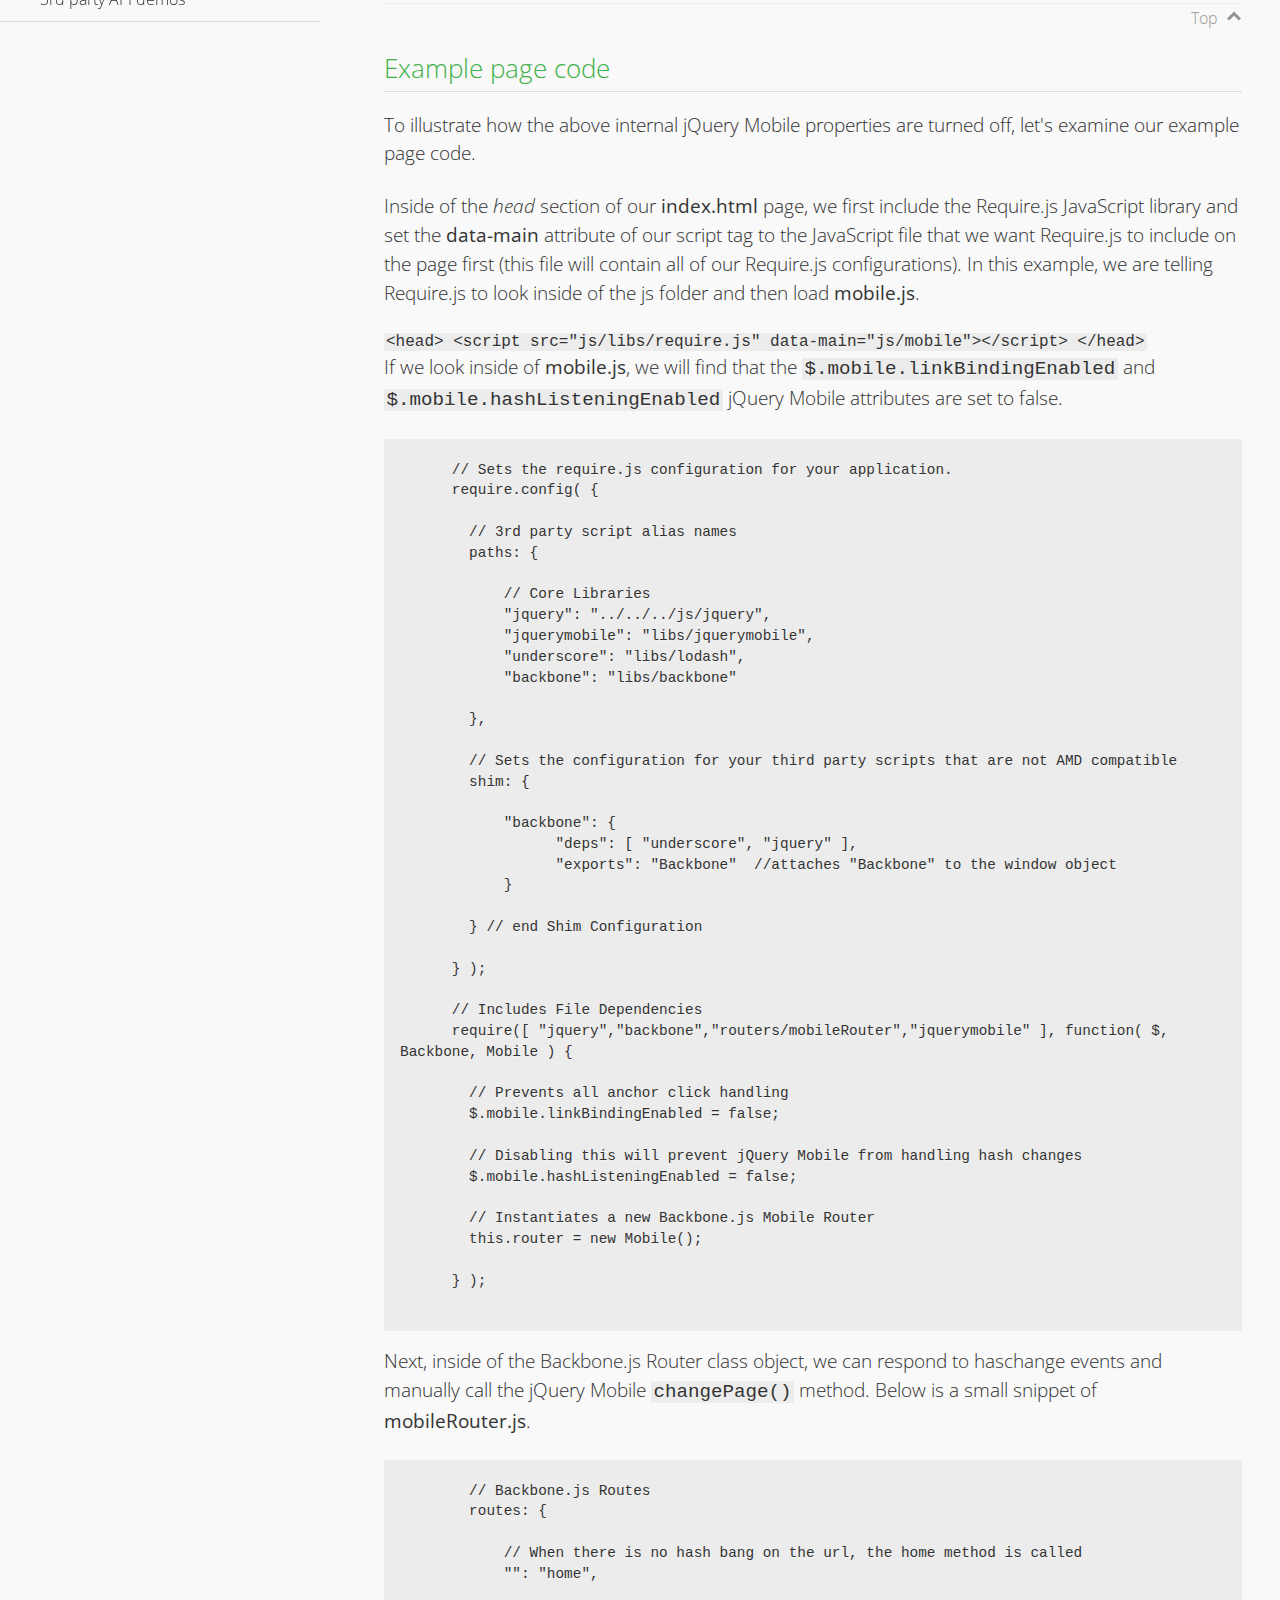
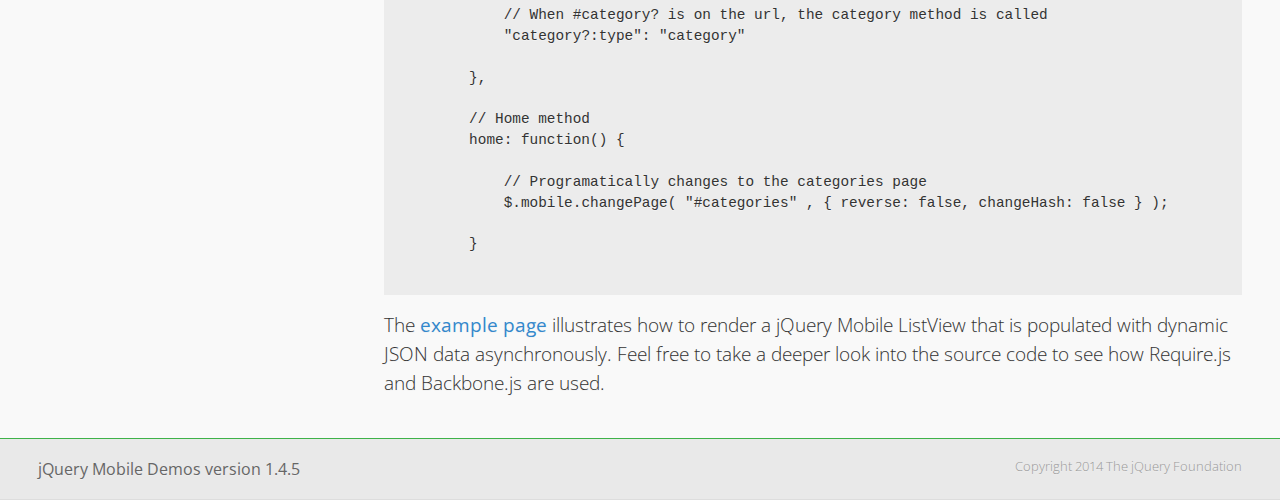
<file: WebContent/jquery-mobile/framework/demos/backbone-requirejs/index.html>
<!DOCTYPE html>
<html>
  <head>
  <meta charset="utf-8">
  <meta name="viewport" content="width=device-width, initial-scale=1">
  <title>jQuery Mobile - Backbone.js and Require.js Apps</title>
	<link rel="shortcut icon" href="../favicon.ico">
    <link rel="stylesheet" href="http://fonts.googleapis.com/css?family=Open+Sans:300,400,700">
	<link rel="stylesheet" href="../css/themes/default/jquery.mobile-1.4.5.min.css">
	<link rel="stylesheet" href="../_assets/css/jqm-demos.css">
	<script src="../js/jquery.js"></script>
	<script src="../_assets/js/index.js"></script>
	<script src="../js/jquery.mobile-1.4.5.min.js"></script>

</head>
<body>
<div data-role="page" class="jqm-demos" data-quicklinks="true">

    <div data-role="header" class="jqm-header">
		<h2><a href="../" title="jQuery Mobile Demos home"><img src="../_assets/img/jquery-logo.png" alt="jQuery Mobile"></a></h2>
		<p><span class="jqm-version"></span> Demos</p>
        <a href="#" class="jqm-navmenu-link ui-btn ui-btn-icon-notext ui-corner-all ui-icon-bars ui-nodisc-icon ui-alt-icon ui-btn-left">Menu</a>
        <a href="#" class="jqm-search-link ui-btn ui-btn-icon-notext ui-corner-all ui-icon-search ui-nodisc-icon ui-alt-icon ui-btn-right">Search</a>
    </div><!-- /header -->

	<div role="main" class="ui-content jqm-content">

      <h1>jQuery Mobile, Backbone.js and Require.js</h1>
      <p>jQuery Mobile provides an <strong>HTML5-based user interface for all popular mobile device platforms</strong>, but it does not influence how you organize and structure your app's JavaScript.  Many jQuery Mobile users turn to a variety of other popular third-party libraries, including MV* frameworks and dependency management tools, to help structure their code.
      </p>

	  <h2>Backbone and Require.js</h2>
      <p><strong>Backbone.js</strong> and <strong>Require.js</strong> are two of the most popular third-party libraries that are used with jQuery Mobile to provide a rich JavaScript tech stack for developers.
      </p>
      <p><strong>Backbone.js</strong> is a great client-side MV* JavaScript framework that provides structure to JavaScript applications by providing View, Model, Collection, Router, and Event class objects.
      </p>
      <p><strong>Require.js</strong> serves a few different purposes than Backbone.js. Require.js is an AMD (Asynchronous Module Definition) script loader that asynchronously loads your JavaScript to improve page load performance, while also helping with script dependency managagement and allowing you to organize your JavaScript into self contained modules (files).
      </p>
      <p>Although there is a high amount of developer interest with using jQuery Mobile, Backbone.js, and Require.js together, there is a high barrier of entry.  Many users are confused about how to use the Backbone.js Router class object with the jQuery Mobile routing system.</p>

	   <a href="backbone-require.html" rel="external" class="ui-btn ui-btn-inline ui-corner-all ui-shadow ui-btn-icon-right ui-icon-carat-r">View example page</a>

      <h2>jQuery Mobile configuration</h2>

      <p>The technique used in this <a href="backbone-require.html" rel="external">example page</a> is by no means the only technique available, but it is one of the most elegant.  The Backbone.js router is used exclusively to handle all hashchange events, and the jQuery Mobile <code>$.mobile.changePage()</code> method is used to programmatically change the page.</p>

      <p>Below are two internal jQuery Mobile properties that are turned off to allow this to happen:</p>

      <ul>
        <li><code>$.mobile.linkBindingEnabled</code>
          <ul>
            <li>jQuery Mobile will automatically bind the clicks on anchor tags in your document. Setting this option to false will prevent all anchor click handling including the addition of active button state and alternate link blurring. This should only be used when attempting to delegate the click management to another library or custom code.</li>
            </ul>
        </li>
        <li><code>$.mobile.hashListeningEnabled</code>
          <ul>
            <li>jQuery Mobile will automatically listen and handle changes to the location.hash. Disabling this will prevent jQuery Mobile from handling hash changes, which allows you to handle them yourself or use simple deep-links within a document that scroll to a particular id.</li>
            </ul>
        </li>
      </ul>

	  <h2>Example page code</h2>
      <p>To illustrate how the above internal jQuery Mobile properties are turned off, let's examine our example page code.</p>

      <p>Inside of the <em>head</em> section of our <strong>index.html</strong> page, we first include the Require.js JavaScript library and set the <strong>data-main</strong> attribute of our script tag to the JavaScript file that we want Require.js to include on the page first (this file will contain all of our Require.js configurations).  In this example, we are telling Require.js to look inside of the js folder and then load <strong>mobile.js</strong>.
      </p>

      <code>
        &lt;head&gt;
          &lt;script src=&quot;js/libs/require.js&quot; data-main=&quot;js/mobile&quot;&gt;&lt;/script&gt;
        &lt;/head&gt;
      </code>
      <p>If we look inside of <strong>mobile.js</strong>, we will find that the <code>$.mobile.linkBindingEnabled</code> and <code>$.mobile.hashListeningEnabled</code> jQuery Mobile attributes are set to false.
      </p>
      <pre>
      <code>
      // Sets the require.js configuration for your application.
      require.config( {

        // 3rd party script alias names
        paths: {

            // Core Libraries
            "jquery": "../../../js/jquery",
            "jquerymobile": "libs/jquerymobile",
            "underscore": "libs/lodash",
            "backbone": "libs/backbone"

        },

        // Sets the configuration for your third party scripts that are not AMD compatible
        shim: {

            "backbone": {
                  "deps": [ "underscore", "jquery" ],
                  "exports": "Backbone"  //attaches "Backbone" to the window object
            }

        } // end Shim Configuration

      } );

      // Includes File Dependencies
      require([ "jquery","backbone","routers/mobileRouter","jquerymobile" ], function( $, Backbone, Mobile ) {

        // Prevents all anchor click handling
        $.mobile.linkBindingEnabled = false;

        // Disabling this will prevent jQuery Mobile from handling hash changes
        $.mobile.hashListeningEnabled = false;

        // Instantiates a new Backbone.js Mobile Router
        this.router = new Mobile();

      } );
</code>
</pre>
<p>Next, inside of the Backbone.js Router class object, we can respond to haschange events and manually call the jQuery Mobile <code>changePage()</code> method.  Below is a small snippet of <strong>mobileRouter.js</strong>.</p>
<pre>
<code>
        // Backbone.js Routes
        routes: {

            // When there is no hash bang on the url, the home method is called
            "": "home",

            // When #category? is on the url, the category method is called
            "category?:type": "category"

        },

        // Home method
        home: function() {

            // Programatically changes to the categories page
            $.mobile.changePage( "#categories" , { reverse: false, changeHash: false } );

        }
</code>
</pre>

		<p>The <a href="backbone-require.html" rel="external">example page</a> illustrates how to render a jQuery Mobile ListView that is populated with dynamic JSON data asynchronously. Feel free to take a deeper look into the source code to see how Require.js and Backbone.js are used.</p>

    </div><!-- /content -->
	    <div data-role="panel" class="jqm-navmenu-panel" data-position="left" data-display="overlay" data-theme="a">
	    	<ul class="jqm-list ui-alt-icon ui-nodisc-icon">
<li data-filtertext="demos homepage" data-icon="home"><a href=".././">Home</a></li>
<li data-filtertext="introduction overview getting started"><a href="../intro/" data-ajax="false">Introduction</a></li>
<li data-filtertext="buttons button markup buttonmarkup method anchor link button element"><a href="../button-markup/" data-ajax="false">Buttons</a></li>
<li data-filtertext="form button widget input button submit reset"><a href="../button/" data-ajax="false">Button widget</a></li>
<li data-role="collapsible" data-enhanced="true" data-collapsed-icon="carat-d" data-expanded-icon="carat-u" data-iconpos="right" data-inset="false" class="ui-collapsible ui-collapsible-themed-content ui-collapsible-collapsed">
	<h3 class="ui-collapsible-heading ui-collapsible-heading-collapsed">
		<a href="#" class="ui-collapsible-heading-toggle ui-btn ui-btn-icon-right ui-btn-inherit ui-icon-carat-d">
		    Checkboxradio widget<span class="ui-collapsible-heading-status"> click to expand contents</span>
		</a>
	</h3>
	<div class="ui-collapsible-content ui-body-inherit ui-collapsible-content-collapsed" aria-hidden="true">
		<ul>
			<li data-filtertext="form checkboxradio widget checkbox input checkboxes controlgroups"><a href="../checkboxradio-checkbox/" data-ajax="false">Checkboxes</a></li>
			<li data-filtertext="form checkboxradio widget radio input radio buttons controlgroups"><a href="../checkboxradio-radio/" data-ajax="false">Radio buttons</a></li>
		</ul>
	</div>
</li>
<li data-role="collapsible" data-enhanced="true" data-collapsed-icon="carat-d" data-expanded-icon="carat-u" data-iconpos="right" data-inset="false" class="ui-collapsible ui-collapsible-themed-content ui-collapsible-collapsed">
	<h3 class="ui-collapsible-heading ui-collapsible-heading-collapsed">
		<a href="#" class="ui-collapsible-heading-toggle ui-btn ui-btn-icon-right ui-btn-inherit ui-icon-carat-d">
			Collapsible (set) widget<span class="ui-collapsible-heading-status"> click to expand contents</span>
		</a>
	</h3>
	<div class="ui-collapsible-content ui-body-inherit ui-collapsible-content-collapsed" aria-hidden="true">
		<ul>
			<li data-filtertext="collapsibles content formatting"><a href="../collapsible/" data-ajax="false">Collapsible</a></li>
			<li data-filtertext="dynamic collapsible set accordion append expand"><a href="../collapsible-dynamic/" data-ajax="false">Dynamic collapsibles</a></li>
			<li data-filtertext="accordions collapsible set widget content formatting grouped collapsibles"><a href="../collapsibleset/" data-ajax="false">Collapsible set</a></li>
		</ul>
	</div>
</li>
<li data-role="collapsible" data-enhanced="true" data-collapsed-icon="carat-d" data-expanded-icon="carat-u" data-iconpos="right" data-inset="false" class="ui-collapsible ui-collapsible-themed-content ui-collapsible-collapsed">
	<h3 class="ui-collapsible-heading ui-collapsible-heading-collapsed">
		<a href="#" class="ui-collapsible-heading-toggle ui-btn ui-btn-icon-right ui-btn-inherit ui-icon-carat-d">
			Controlgroup widget<span class="ui-collapsible-heading-status"> click to expand contents</span>
		</a>
	</h3>
	<div class="ui-collapsible-content ui-body-inherit ui-collapsible-content-collapsed" aria-hidden="true">
		<ul>
			<li data-filtertext="controlgroups selectmenu checkboxradio input grouped buttons horizontal vertical"><a href="../controlgroup/" data-ajax="false">Controlgroup</a></li>
			<li data-filtertext="dynamic controlgroup dynamically add buttons"><a href="../controlgroup-dynamic/" data-ajax="false">Dynamic controlgroups</a></li>
		</ul>
	</div>
</li>
<li data-filtertext="form datepicker widget date input"><a href="../datepicker/" data-ajax="false">Datepicker</a></li>
<li data-role="collapsible" data-enhanced="true" data-collapsed-icon="carat-d" data-expanded-icon="carat-u" data-iconpos="right" data-inset="false" class="ui-collapsible ui-collapsible-themed-content ui-collapsible-collapsed">
	<h3 class="ui-collapsible-heading ui-collapsible-heading-collapsed">
		<a href="#" class="ui-collapsible-heading-toggle ui-btn ui-btn-icon-right ui-btn-inherit ui-icon-carat-d">
			Events<span class="ui-collapsible-heading-status"> click to expand contents</span>
		</a>
	</h3>
	<div class="ui-collapsible-content ui-body-inherit ui-collapsible-content-collapsed" aria-hidden="true">
		<ul>
			<li data-filtertext="swipe to delete list items listviews swipe events"><a href="../swipe-list/" data-ajax="false">Swipe list items</a></li>
			<li data-filtertext="swipe to navigate swipe page navigation swipe events"><a href="../swipe-page/" data-ajax="false">Swipe page navigation</a></li>
		</ul>
	</div>
</li>
<li data-filtertext="filterable filter elements sorting searching listview table"><a href="../filterable/" data-ajax="false">Filterable widget</a></li>
<li data-filtertext="form flipswitch widget flip toggle switch binary select checkbox input"><a href="../flipswitch/" data-ajax="false">Flipswitch widget</a></li>
<li data-role="collapsible" data-enhanced="true" data-collapsed-icon="carat-d" data-expanded-icon="carat-u" data-iconpos="right" data-inset="false" class="ui-collapsible ui-collapsible-themed-content ui-collapsible-collapsed">
	<h3 class="ui-collapsible-heading ui-collapsible-heading-collapsed">
		<a href="#" class="ui-collapsible-heading-toggle ui-btn ui-btn-icon-right ui-btn-inherit ui-icon-carat-d">
			Forms<span class="ui-collapsible-heading-status"> click to expand contents</span>
		</a>
	</h3>
	<div class="ui-collapsible-content ui-body-inherit ui-collapsible-content-collapsed" aria-hidden="true">
		<ul>
			<li data-filtertext="forms text checkbox radio range button submit reset inputs selects textarea slider flipswitch label form elements"><a href="../forms/" data-ajax="false">Forms</a></li>
			<li data-filtertext="form hide labels hidden accessible ui-hidden-accessible forms"><a href="../forms-label-hidden-accessible/" data-ajax="false">Hide labels</a></li>
			<li data-filtertext="form field containers fieldcontain ui-field-contain forms"><a href="../forms-field-contain/" data-ajax="false">Field containers</a></li>
			<li data-filtertext="forms disabled form elements"><a href="../forms-disabled/" data-ajax="false">Forms disabled</a></li>
			<li data-filtertext="forms gallery examples overview forms text checkbox radio range button submit reset inputs selects textarea slider flipswitch label form elements"><a href="../forms-gallery/" data-ajax="false">Forms gallery</a></li>
		</ul>
	</div>
</li>
<li data-role="collapsible" data-enhanced="true" data-collapsed-icon="carat-d" data-expanded-icon="carat-u" data-iconpos="right" data-inset="false" class="ui-collapsible ui-collapsible-themed-content ui-collapsible-collapsed">
	<h3 class="ui-collapsible-heading ui-collapsible-heading-collapsed">
		<a href="#" class="ui-collapsible-heading-toggle ui-btn ui-btn-icon-right ui-btn-inherit ui-icon-carat-d">
			Grids<span class="ui-collapsible-heading-status"> click to expand contents</span>
		</a>
	</h3>
	<div class="ui-collapsible-content ui-body-inherit ui-collapsible-content-collapsed" aria-hidden="true">
		<ul>
			<li data-filtertext="grids columns blocks content formatting rwd responsive css framework"><a href="../grids/" data-ajax="false">Grids</a></li>
			<li data-filtertext="buttons in grids css framework"><a href="../grids-buttons/" data-ajax="false">Buttons in grids</a></li>
			<li data-filtertext="custom responsive grids rwd css framework"><a href="../grids-custom-responsive/" data-ajax="false">Custom responsive grids</a></li>
		</ul>
	</div>
</li>
<li data-filtertext="blocks content formatting sections heading"><a href="../body-bar-classes/" data-ajax="false">Grouping and dividing content</a></li>
<li data-role="collapsible" data-enhanced="true" data-collapsed-icon="carat-d" data-expanded-icon="carat-u" data-iconpos="right" data-inset="false" class="ui-collapsible ui-collapsible-themed-content ui-collapsible-collapsed">
	<h3 class="ui-collapsible-heading ui-collapsible-heading-collapsed">
		<a href="#" class="ui-collapsible-heading-toggle ui-btn ui-btn-icon-right ui-btn-inherit ui-icon-carat-d">
			Icons<span class="ui-collapsible-heading-status"> click to expand contents</span>
		</a>
	</h3>
	<div class="ui-collapsible-content ui-body-inherit ui-collapsible-content-collapsed" aria-hidden="true">
		<ul>
			<li data-filtertext="button icons svg disc alt custom icon position"><a href="../icons/" data-ajax="false">Icons</a></li>
			<li data-filtertext=""><a href="../icons-grunticon/" data-ajax="false">Grunticon loader</a></li>
		</ul>
	</div>
</li>
<li data-role="collapsible" data-enhanced="true" data-collapsed-icon="carat-d" data-expanded-icon="carat-u" data-iconpos="right" data-inset="false" class="ui-collapsible ui-collapsible-themed-content ui-collapsible-collapsed">
	<h3 class="ui-collapsible-heading ui-collapsible-heading-collapsed">
		<a href="#" class="ui-collapsible-heading-toggle ui-btn ui-btn-icon-right ui-btn-inherit ui-icon-carat-d">
			Listview widget<span class="ui-collapsible-heading-status"> click to expand contents</span>
		</a>
	</h3>
	<div class="ui-collapsible-content ui-body-inherit ui-collapsible-content-collapsed" aria-hidden="true">
		<ul>
			<li data-filtertext="listview widget thumbnails icons nested split button collapsible ul ol"><a href="../listview/" data-ajax="false">Listview</a></li>
			<li data-filtertext="autocomplete filterable reveal listview filtertextbeforefilter placeholder"><a href="../listview-autocomplete/" data-ajax="false">Listview autocomplete</a></li>
			<li data-filtertext="autocomplete filterable reveal listview remote data filtertextbeforefilter placeholder"><a href="../listview-autocomplete-remote/" data-ajax="false">Listview autocomplete remote data</a></li>
			<li data-filtertext="autodividers anchor jump scroll linkbars listview lists ul ol"><a href="../listview-autodividers-linkbar/" data-ajax="false">Listview autodividers linkbar</a></li>
			<li data-filtertext="listview autodividers selector autodividersselector lists ul ol"><a href="../listview-autodividers-selector/" data-ajax="false">Listview autodividers selector</a></li>
			<li data-filtertext="listview nested list items"><a href="../listview-nested-lists/" data-ajax="false">Nested Listviews</a></li>
			<li data-filtertext="listview collapsible list items flat"><a href="../listview-collapsible-item-flat/" data-ajax="false">Listview collapsible list items (flat)</a></li>
			<li data-filtertext="listview collapsible list indented"><a href="../listview-collapsible-item-indented/" data-ajax="false">Listview collapsible list items (indented)</a></li>
			<li data-filtertext="grid listview responsive grids responsive listviews lists ul"><a href="../listview-grid/" data-ajax="false">Listview responsive grid</a></li>
		</ul>
	</div>
</li>
<li data-filtertext="loader widget page loading navigation overlay spinner"><a href="../loader/" data-ajax="false">Loader widget</a></li>
<li data-filtertext="navbar widget navmenu toolbars header footer"><a href="../navbar/" data-ajax="false">Navbar widget</a></li>
<li data-role="collapsible" data-enhanced="true" data-collapsed-icon="carat-d" data-expanded-icon="carat-u" data-iconpos="right" data-inset="false" class="ui-collapsible ui-collapsible-themed-content ui-collapsible-collapsed">
	<h3 class="ui-collapsible-heading ui-collapsible-heading-collapsed">
		<a href="#" class="ui-collapsible-heading-toggle ui-btn ui-btn-icon-right ui-btn-inherit ui-icon-carat-d">
			Navigation<span class="ui-collapsible-heading-status"> click to expand contents</span>
		</a>
	</h3>
	<div class="ui-collapsible-content ui-body-inherit ui-collapsible-content-collapsed" aria-hidden="true">
		<ul>
			<li data-filtertext="ajax navigation navigate widget history event method"><a href="../navigation/" data-ajax="false">Navigation</a></li>
			<li data-filtertext="linking pages page links navigation ajax prefetch cache"><a href="../navigation-linking-pages/" data-ajax="false">Linking pages</a></li>
			<!-- <li data-filtertext="php redirect server redirection server-side navigation"><a href="../navigation-php-redirect/" data-ajax="false">PHP redirect demo</a></li>-->
			<li data-filtertext="navigation redirection hash query"><a href="../navigation-hash-processing/" data-ajax="false">Hash processing demo</a></li>
			<li data-filtertext="navigation redirection hash query"><a href="../page-events/" data-ajax="false">Page Navigation Events</a></li>
		</ul>
	</div>
</li>
<li data-role="collapsible" data-enhanced="true" data-collapsed-icon="carat-d" data-expanded-icon="carat-u" data-iconpos="right" data-inset="false" class="ui-collapsible ui-collapsible-themed-content ui-collapsible-collapsed">
	<h3 class="ui-collapsible-heading ui-collapsible-heading-collapsed">
		<a href="#" class="ui-collapsible-heading-toggle ui-btn ui-btn-icon-right ui-btn-inherit ui-icon-carat-d">
			Pages<span class="ui-collapsible-heading-status"> click to expand contents</span>
		</a>
	</h3>
	<div class="ui-collapsible-content ui-body-inherit ui-collapsible-content-collapsed" aria-hidden="true">
		<ul>
			<li data-filtertext="pages page widget ajax navigation"><a href="../pages/" data-ajax="false">Pages</a></li>
			<li data-filtertext="single page"><a href="../pages-single-page/" data-ajax="false">Single page</a></li>
			<li data-filtertext="multipage multi-page page"><a href="../pages-multi-page/" data-ajax="false">Multi-page template</a></li>
			<li data-filtertext="dialog page widget modal popup"><a href="../pages-dialog/" data-ajax="false">Dialog page</a></li>
		</ul>
	</div>
</li>
<li data-role="collapsible" data-enhanced="true" data-collapsed-icon="carat-d" data-expanded-icon="carat-u" data-iconpos="right" data-inset="false" class="ui-collapsible ui-collapsible-themed-content ui-collapsible-collapsed">
	<h3 class="ui-collapsible-heading ui-collapsible-heading-collapsed">
		<a href="#" class="ui-collapsible-heading-toggle ui-btn ui-btn-icon-right ui-btn-inherit ui-icon-carat-d">
			Panel widget<span class="ui-collapsible-heading-status"> click to expand contents</span>
		</a>
	</h3>
	<div class="ui-collapsible-content ui-body-inherit ui-collapsible-content-collapsed" aria-hidden="true">
		<ul>
			<li data-filtertext="panel widget sliding panels reveal push overlay responsive"><a href="../panel/" data-ajax="false">Panel</a></li>
			<li data-filtertext=""><a href="../panel-external/" data-ajax="false">External panels</a></li>
			<li data-filtertext="panel "><a href="../panel-fixed/" data-ajax="false">Fixed panels</a></li>
			<li data-filtertext="panel slide panels sliding panels shadow rwd responsive breakpoint"><a href="../panel-responsive/" data-ajax="false">Panels responsive</a></li>
			<li data-filtertext="panel custom style custom panel width reveal shadow listview panel styling page background wrapper"><a href="../panel-styling/" data-ajax="false">Custom panel style</a></li>
			<li data-filtertext="panel open on swipe"><a href="../panel-swipe-open/" data-ajax="false">Panel open on swipe</a></li>
			<li data-filtertext="panels outside page internal external toolbars"><a href="../panel-external-internal/" data-ajax="false">Panel external and internal</a></li>
		</ul>
	</div>
</li>
<li data-role="collapsible" data-enhanced="true" data-collapsed-icon="carat-d" data-expanded-icon="carat-u" data-iconpos="right" data-inset="false" class="ui-collapsible ui-collapsible-themed-content ui-collapsible-collapsed">
	<h3 class="ui-collapsible-heading ui-collapsible-heading-collapsed">
		<a href="#" class="ui-collapsible-heading-toggle ui-btn ui-btn-icon-right ui-btn-inherit ui-icon-carat-d">
			Popup widget<span class="ui-collapsible-heading-status"> click to expand contents</span>
		</a>
	</h3>
	<div class="ui-collapsible-content ui-body-inherit ui-collapsible-content-collapsed" aria-hidden="true">
		<ul>
			<li data-filtertext="popup widget popups dialog modal transition tooltip lightbox form overlay screen flip pop fade transition"><a href="../popup/" data-ajax="false">Popup</a></li>
			<li data-filtertext="popup alignment position"><a href="../popup-alignment/" data-ajax="false">Popup alignment</a></li>
			<li data-filtertext="popup arrow size popups popover"><a href="../popup-arrow-size/" data-ajax="false">Popup arrow size</a></li>
			<li data-filtertext="dynamic popups popup images lightbox"><a href="../popup-dynamic/" data-ajax="false">Dynamic popups</a></li>
			<li data-filtertext="popups with iframes scaling"><a href="../popup-iframe/" data-ajax="false">Popups with iframes</a></li>
			<li data-filtertext="popup image scaling"><a href="../popup-image-scaling/" data-ajax="false">Popup image scaling</a></li>
			<li data-filtertext="external popup outside multi-page"><a href="../popup-outside-multipage/" data-ajax="false">Popup outside multi-page</a></li>
		</ul>
	</div>
</li>
<li data-filtertext="form rangeslider widget dual sliders dual handle sliders range input"><a href="../rangeslider/" data-ajax="false">Rangeslider widget</a></li>
<li data-filtertext="responsive web design rwd adaptive progressive enhancement PE accessible mobile breakpoints media query media queries"><a href="../rwd/" data-ajax="false">Responsive Web Design</a></li>
<li data-role="collapsible" data-enhanced="true" data-collapsed-icon="carat-d" data-expanded-icon="carat-u" data-iconpos="right" data-inset="false" class="ui-collapsible ui-collapsible-themed-content ui-collapsible-collapsed">
	<h3 class="ui-collapsible-heading ui-collapsible-heading-collapsed">
		<a href="#" class="ui-collapsible-heading-toggle ui-btn ui-btn-icon-right ui-btn-inherit ui-icon-carat-d">
			Selectmenu widget<span class="ui-collapsible-heading-status"> click to expand contents</span>
		</a>
	</h3>
	<div class="ui-collapsible-content ui-body-inherit ui-collapsible-content-collapsed" aria-hidden="true">
		<ul>
			<li data-filtertext="form selectmenu widget select input custom select menu selects"><a href="../selectmenu/" data-ajax="false">Selectmenu</a></li>
			<li data-filtertext="form custom select menu selectmenu widget custom menu option optgroup multiple selects"><a href="../selectmenu-custom/" data-ajax="false">Custom select menu</a></li>
			<li data-filtertext="filterable select filter popup dialog"><a href="../selectmenu-custom-filter/" data-ajax="false">Custom select menu with filter</a></li>
		</ul>
	</div>
</li>
<li data-role="collapsible" data-enhanced="true" data-collapsed-icon="carat-d" data-expanded-icon="carat-u" data-iconpos="right" data-inset="false" class="ui-collapsible ui-collapsible-themed-content ui-collapsible-collapsed">
	<h3 class="ui-collapsible-heading ui-collapsible-heading-collapsed">
		<a href="#" class="ui-collapsible-heading-toggle ui-btn ui-btn-icon-right ui-btn-inherit ui-icon-carat-d">
			Slider widget<span class="ui-collapsible-heading-status"> click to expand contents</span>
		</a>
	</h3>
	<div class="ui-collapsible-content ui-body-inherit ui-collapsible-content-collapsed" aria-hidden="true">
		<ul>
			<li data-filtertext="form slider widget range input single sliders"><a href="../slider/" data-ajax="false">Slider</a></li>
			<li data-filtertext="form slider widget flipswitch slider binary select flip toggle switch"><a href="../slider-flipswitch/" data-ajax="false">Slider flip toggle switch</a></li>
			<li data-filtertext="form slider tooltip handle value input range sliders"><a href="../slider-tooltip/" data-ajax="false">Slider tooltip</a></li>
		</ul>
	</div>
</li>
<li data-role="collapsible" data-enhanced="true" data-collapsed-icon="carat-d" data-expanded-icon="carat-u" data-iconpos="right" data-inset="false" class="ui-collapsible ui-collapsible-themed-content ui-collapsible-collapsed">
	<h3 class="ui-collapsible-heading ui-collapsible-heading-collapsed">
		<a href="#" class="ui-collapsible-heading-toggle ui-btn ui-btn-icon-right ui-btn-inherit ui-icon-carat-d">
			Table widget<span class="ui-collapsible-heading-status"> click to expand contents</span>
		</a>
	</h3>
	<div class="ui-collapsible-content ui-body-inherit ui-collapsible-content-collapsed" aria-hidden="true">
		<ul>
			<li data-filtertext="table widget reflow column toggle th td responsive tables rwd hide show tabular"><a href="../table-column-toggle/" data-ajax="false">Table Column Toggle</a></li>
			<li data-filtertext="table column toggle phone comparison demo"><a href="../table-column-toggle-example/" data-ajax="false">Table Column Toggle demo</a></li>
			<li data-filtertext="responsive tables table column toggle heading groups rwd breakpoint"><a href="../table-column-toggle-heading-groups/" data-ajax="false">Table Column Toggle heading groups</a></li>
			<li data-filtertext="responsive tables table column toggle hide rwd breakpoint customization options"><a href="../table-column-toggle-options/" data-ajax="false">Table Column Toggle options</a></li>
			<li data-filtertext="table reflow th td responsive rwd columns tabular"><a href="../table-reflow/" data-ajax="false">Table Reflow</a></li>
			<li data-filtertext="responsive tables table reflow heading groups rwd breakpoint"><a href="../table-reflow-heading-groups/" data-ajax="false">Table Reflow heading groups</a></li>
			<li data-filtertext="responsive tables table reflow stripes strokes table style"><a href="../table-reflow-stripes-strokes/" data-ajax="false">Table Reflow stripes and strokes</a></li>
			<li data-filtertext="responsive tables table reflow stack custom styles"><a href="../table-reflow-styling/" data-ajax="false">Table Reflow custom styles</a></li>
		</ul>
	</div>
</li>
<li data-filtertext="ui tabs widget"><a href="../tabs/" data-ajax="false">Tabs widget</a></li>
<li data-filtertext="form textinput widget text input textarea number date time tel email file color password"><a href="../textinput/" data-ajax="false">Textinput widget</a></li>
<li data-role="collapsible" data-enhanced="true" data-collapsed-icon="carat-d" data-expanded-icon="carat-u" data-iconpos="right" data-inset="false" class="ui-collapsible ui-collapsible-themed-content ui-collapsible-collapsed">
	<h3 class="ui-collapsible-heading ui-collapsible-heading-collapsed">
		<a href="#" class="ui-collapsible-heading-toggle ui-btn ui-btn-icon-right ui-btn-inherit ui-icon-carat-d">
			Theming<span class="ui-collapsible-heading-status"> click to expand contents</span>
		</a>
	</h3>
	<div class="ui-collapsible-content ui-body-inherit ui-collapsible-content-collapsed" aria-hidden="true">
		<ul>
			<li data-filtertext="default theme swatches theming style css"><a href="../theme-default/" data-ajax="false">Default theme</a></li>
			<li data-filtertext="classic theme old theme swatches theming style css"><a href="../theme-classic/" data-ajax="false">Classic theme</a></li>
		</ul>
	</div>
</li>
<li data-role="collapsible" data-enhanced="true" data-collapsed-icon="carat-d" data-expanded-icon="carat-u" data-iconpos="right" data-inset="false" class="ui-collapsible ui-collapsible-themed-content ui-collapsible-collapsed">
	<h3 class="ui-collapsible-heading ui-collapsible-heading-collapsed">
		<a href="#" class="ui-collapsible-heading-toggle ui-btn ui-btn-icon-right ui-btn-inherit ui-icon-carat-d">
			Toolbar widget<span class="ui-collapsible-heading-status"> click to expand contents</span>
		</a>
	</h3>
	<div class="ui-collapsible-content ui-body-inherit ui-collapsible-content-collapsed" aria-hidden="true">
		<ul>
			<li data-filtertext="toolbar widget header footer toolbars fixed fullscreen external sections"><a href="../toolbar/" data-ajax="false">Toolbar</a></li>
			<li data-filtertext="dynamic toolbars dynamically add toolbar header footer"><a href="../toolbar-dynamic/" data-ajax="false">Dynamic toolbars</a></li>
			<li data-filtertext="external toolbars header footer"><a href="../toolbar-external/" data-ajax="false">External toolbars</a></li>
			<li data-filtertext="fixed toolbars header footer"><a href="../toolbar-fixed/" data-ajax="false">Fixed toolbars</a></li>
			<li data-filtertext="fixed fullscreen toolbars header footer"><a href="../toolbar-fixed-fullscreen/" data-ajax="false">Fullscreen toolbars</a></li>
			<li data-filtertext="external fixed toolbars header footer"><a href="../toolbar-fixed-external/" data-ajax="false">Fixed external toolbars</a></li>
			<li data-filtertext="external persistent toolbars header footer navbar navmenu"><a href="../toolbar-fixed-persistent/" data-ajax="false">Persistent toolbars</a></li>
			<li data-filtertext="external ajax optimized toolbars persistent toolbars header footer navbar"><a href="../toolbar-fixed-persistent-optimized/" data-ajax="false">Ajax optimized toolbars</a></li>
			<li data-filtertext="form in toolbars header footer"><a href="../toolbar-fixed-forms/" data-ajax="false">Form in toolbar</a></li>
		</ul>
	</div>
</li>
<li data-filtertext="page transitions animated pages popup navigation flip slide fade pop"><a href="../transitions/" data-ajax="false">Transitions</a></li>
<li data-role="collapsible" data-enhanced="true" data-collapsed-icon="carat-d" data-expanded-icon="carat-u" data-iconpos="right" data-inset="false" class="ui-collapsible ui-collapsible-themed-content ui-collapsible-collapsed">
	<h3 class="ui-collapsible-heading ui-collapsible-heading-collapsed">
		<a href="#" class="ui-collapsible-heading-toggle ui-btn ui-btn-icon-right ui-btn-inherit ui-icon-carat-d">
			3rd party API demos<span class="ui-collapsible-heading-status"> click to expand contents</span>
		</a>
	</h3>
	<div class="ui-collapsible-content ui-body-inherit ui-collapsible-content-collapsed" aria-hidden="true">
		<ul>
			<li data-filtertext="backbone requirejs navigation router"><a href="../backbone-requirejs/" data-ajax="false">Backbone RequireJS</a></li>
			<li data-filtertext="google maps geolocation demo"><a href="../map-geolocation/" data-ajax="false">Google Maps geolocation</a></li>
			<li data-filtertext="google maps hybrid"><a href="../map-list-toggle/" data-ajax="false">Google Maps list toggle</a></li>
		</ul>
	</div>
</li>



		     </ul>
		</div><!-- /panel -->


    <div data-role="footer" data-position="fixed" data-tap-toggle="false" class="jqm-footer">
        <p>jQuery Mobile Demos version <span class="jqm-version"></span></p>
        <p>Copyright 2014 The jQuery Foundation</p>
    </div><!-- /footer -->
	<!-- TODO: This should become an external panel so we can add input to markup (unique ID) -->
    <div data-role="panel" class="jqm-search-panel" data-position="right" data-display="overlay" data-theme="a">
		<div class="jqm-search">
			<ul class="jqm-list" data-filter-placeholder="Search demos..." data-filter-reveal="true">
<li data-filtertext="demos homepage" data-icon="home"><a href=".././">Home</a></li>
<li data-filtertext="introduction overview getting started"><a href="../intro/" data-ajax="false">Introduction</a></li>
<li data-filtertext="buttons button markup buttonmarkup method anchor link button element"><a href="../button-markup/" data-ajax="false">Buttons</a></li>
<li data-filtertext="form button widget input button submit reset"><a href="../button/" data-ajax="false">Button widget</a></li>
<li data-role="collapsible" data-enhanced="true" data-collapsed-icon="carat-d" data-expanded-icon="carat-u" data-iconpos="right" data-inset="false" class="ui-collapsible ui-collapsible-themed-content ui-collapsible-collapsed">
	<h3 class="ui-collapsible-heading ui-collapsible-heading-collapsed">
		<a href="#" class="ui-collapsible-heading-toggle ui-btn ui-btn-icon-right ui-btn-inherit ui-icon-carat-d">
		    Checkboxradio widget<span class="ui-collapsible-heading-status"> click to expand contents</span>
		</a>
	</h3>
	<div class="ui-collapsible-content ui-body-inherit ui-collapsible-content-collapsed" aria-hidden="true">
		<ul>
			<li data-filtertext="form checkboxradio widget checkbox input checkboxes controlgroups"><a href="../checkboxradio-checkbox/" data-ajax="false">Checkboxes</a></li>
			<li data-filtertext="form checkboxradio widget radio input radio buttons controlgroups"><a href="../checkboxradio-radio/" data-ajax="false">Radio buttons</a></li>
		</ul>
	</div>
</li>
<li data-role="collapsible" data-enhanced="true" data-collapsed-icon="carat-d" data-expanded-icon="carat-u" data-iconpos="right" data-inset="false" class="ui-collapsible ui-collapsible-themed-content ui-collapsible-collapsed">
	<h3 class="ui-collapsible-heading ui-collapsible-heading-collapsed">
		<a href="#" class="ui-collapsible-heading-toggle ui-btn ui-btn-icon-right ui-btn-inherit ui-icon-carat-d">
			Collapsible (set) widget<span class="ui-collapsible-heading-status"> click to expand contents</span>
		</a>
	</h3>
	<div class="ui-collapsible-content ui-body-inherit ui-collapsible-content-collapsed" aria-hidden="true">
		<ul>
			<li data-filtertext="collapsibles content formatting"><a href="../collapsible/" data-ajax="false">Collapsible</a></li>
			<li data-filtertext="dynamic collapsible set accordion append expand"><a href="../collapsible-dynamic/" data-ajax="false">Dynamic collapsibles</a></li>
			<li data-filtertext="accordions collapsible set widget content formatting grouped collapsibles"><a href="../collapsibleset/" data-ajax="false">Collapsible set</a></li>
		</ul>
	</div>
</li>
<li data-role="collapsible" data-enhanced="true" data-collapsed-icon="carat-d" data-expanded-icon="carat-u" data-iconpos="right" data-inset="false" class="ui-collapsible ui-collapsible-themed-content ui-collapsible-collapsed">
	<h3 class="ui-collapsible-heading ui-collapsible-heading-collapsed">
		<a href="#" class="ui-collapsible-heading-toggle ui-btn ui-btn-icon-right ui-btn-inherit ui-icon-carat-d">
			Controlgroup widget<span class="ui-collapsible-heading-status"> click to expand contents</span>
		</a>
	</h3>
	<div class="ui-collapsible-content ui-body-inherit ui-collapsible-content-collapsed" aria-hidden="true">
		<ul>
			<li data-filtertext="controlgroups selectmenu checkboxradio input grouped buttons horizontal vertical"><a href="../controlgroup/" data-ajax="false">Controlgroup</a></li>
			<li data-filtertext="dynamic controlgroup dynamically add buttons"><a href="../controlgroup-dynamic/" data-ajax="false">Dynamic controlgroups</a></li>
		</ul>
	</div>
</li>
<li data-filtertext="form datepicker widget date input"><a href="../datepicker/" data-ajax="false">Datepicker</a></li>
<li data-role="collapsible" data-enhanced="true" data-collapsed-icon="carat-d" data-expanded-icon="carat-u" data-iconpos="right" data-inset="false" class="ui-collapsible ui-collapsible-themed-content ui-collapsible-collapsed">
	<h3 class="ui-collapsible-heading ui-collapsible-heading-collapsed">
		<a href="#" class="ui-collapsible-heading-toggle ui-btn ui-btn-icon-right ui-btn-inherit ui-icon-carat-d">
			Events<span class="ui-collapsible-heading-status"> click to expand contents</span>
		</a>
	</h3>
	<div class="ui-collapsible-content ui-body-inherit ui-collapsible-content-collapsed" aria-hidden="true">
		<ul>
			<li data-filtertext="swipe to delete list items listviews swipe events"><a href="../swipe-list/" data-ajax="false">Swipe list items</a></li>
			<li data-filtertext="swipe to navigate swipe page navigation swipe events"><a href="../swipe-page/" data-ajax="false">Swipe page navigation</a></li>
		</ul>
	</div>
</li>
<li data-filtertext="filterable filter elements sorting searching listview table"><a href="../filterable/" data-ajax="false">Filterable widget</a></li>
<li data-filtertext="form flipswitch widget flip toggle switch binary select checkbox input"><a href="../flipswitch/" data-ajax="false">Flipswitch widget</a></li>
<li data-role="collapsible" data-enhanced="true" data-collapsed-icon="carat-d" data-expanded-icon="carat-u" data-iconpos="right" data-inset="false" class="ui-collapsible ui-collapsible-themed-content ui-collapsible-collapsed">
	<h3 class="ui-collapsible-heading ui-collapsible-heading-collapsed">
		<a href="#" class="ui-collapsible-heading-toggle ui-btn ui-btn-icon-right ui-btn-inherit ui-icon-carat-d">
			Forms<span class="ui-collapsible-heading-status"> click to expand contents</span>
		</a>
	</h3>
	<div class="ui-collapsible-content ui-body-inherit ui-collapsible-content-collapsed" aria-hidden="true">
		<ul>
			<li data-filtertext="forms text checkbox radio range button submit reset inputs selects textarea slider flipswitch label form elements"><a href="../forms/" data-ajax="false">Forms</a></li>
			<li data-filtertext="form hide labels hidden accessible ui-hidden-accessible forms"><a href="../forms-label-hidden-accessible/" data-ajax="false">Hide labels</a></li>
			<li data-filtertext="form field containers fieldcontain ui-field-contain forms"><a href="../forms-field-contain/" data-ajax="false">Field containers</a></li>
			<li data-filtertext="forms disabled form elements"><a href="../forms-disabled/" data-ajax="false">Forms disabled</a></li>
			<li data-filtertext="forms gallery examples overview forms text checkbox radio range button submit reset inputs selects textarea slider flipswitch label form elements"><a href="../forms-gallery/" data-ajax="false">Forms gallery</a></li>
		</ul>
	</div>
</li>
<li data-role="collapsible" data-enhanced="true" data-collapsed-icon="carat-d" data-expanded-icon="carat-u" data-iconpos="right" data-inset="false" class="ui-collapsible ui-collapsible-themed-content ui-collapsible-collapsed">
	<h3 class="ui-collapsible-heading ui-collapsible-heading-collapsed">
		<a href="#" class="ui-collapsible-heading-toggle ui-btn ui-btn-icon-right ui-btn-inherit ui-icon-carat-d">
			Grids<span class="ui-collapsible-heading-status"> click to expand contents</span>
		</a>
	</h3>
	<div class="ui-collapsible-content ui-body-inherit ui-collapsible-content-collapsed" aria-hidden="true">
		<ul>
			<li data-filtertext="grids columns blocks content formatting rwd responsive css framework"><a href="../grids/" data-ajax="false">Grids</a></li>
			<li data-filtertext="buttons in grids css framework"><a href="../grids-buttons/" data-ajax="false">Buttons in grids</a></li>
			<li data-filtertext="custom responsive grids rwd css framework"><a href="../grids-custom-responsive/" data-ajax="false">Custom responsive grids</a></li>
		</ul>
	</div>
</li>
<li data-filtertext="blocks content formatting sections heading"><a href="../body-bar-classes/" data-ajax="false">Grouping and dividing content</a></li>
<li data-role="collapsible" data-enhanced="true" data-collapsed-icon="carat-d" data-expanded-icon="carat-u" data-iconpos="right" data-inset="false" class="ui-collapsible ui-collapsible-themed-content ui-collapsible-collapsed">
	<h3 class="ui-collapsible-heading ui-collapsible-heading-collapsed">
		<a href="#" class="ui-collapsible-heading-toggle ui-btn ui-btn-icon-right ui-btn-inherit ui-icon-carat-d">
			Icons<span class="ui-collapsible-heading-status"> click to expand contents</span>
		</a>
	</h3>
	<div class="ui-collapsible-content ui-body-inherit ui-collapsible-content-collapsed" aria-hidden="true">
		<ul>
			<li data-filtertext="button icons svg disc alt custom icon position"><a href="../icons/" data-ajax="false">Icons</a></li>
			<li data-filtertext=""><a href="../icons-grunticon/" data-ajax="false">Grunticon loader</a></li>
		</ul>
	</div>
</li>
<li data-role="collapsible" data-enhanced="true" data-collapsed-icon="carat-d" data-expanded-icon="carat-u" data-iconpos="right" data-inset="false" class="ui-collapsible ui-collapsible-themed-content ui-collapsible-collapsed">
	<h3 class="ui-collapsible-heading ui-collapsible-heading-collapsed">
		<a href="#" class="ui-collapsible-heading-toggle ui-btn ui-btn-icon-right ui-btn-inherit ui-icon-carat-d">
			Listview widget<span class="ui-collapsible-heading-status"> click to expand contents</span>
		</a>
	</h3>
	<div class="ui-collapsible-content ui-body-inherit ui-collapsible-content-collapsed" aria-hidden="true">
		<ul>
			<li data-filtertext="listview widget thumbnails icons nested split button collapsible ul ol"><a href="../listview/" data-ajax="false">Listview</a></li>
			<li data-filtertext="autocomplete filterable reveal listview filtertextbeforefilter placeholder"><a href="../listview-autocomplete/" data-ajax="false">Listview autocomplete</a></li>
			<li data-filtertext="autocomplete filterable reveal listview remote data filtertextbeforefilter placeholder"><a href="../listview-autocomplete-remote/" data-ajax="false">Listview autocomplete remote data</a></li>
			<li data-filtertext="autodividers anchor jump scroll linkbars listview lists ul ol"><a href="../listview-autodividers-linkbar/" data-ajax="false">Listview autodividers linkbar</a></li>
			<li data-filtertext="listview autodividers selector autodividersselector lists ul ol"><a href="../listview-autodividers-selector/" data-ajax="false">Listview autodividers selector</a></li>
			<li data-filtertext="listview nested list items"><a href="../listview-nested-lists/" data-ajax="false">Nested Listviews</a></li>
			<li data-filtertext="listview collapsible list items flat"><a href="../listview-collapsible-item-flat/" data-ajax="false">Listview collapsible list items (flat)</a></li>
			<li data-filtertext="listview collapsible list indented"><a href="../listview-collapsible-item-indented/" data-ajax="false">Listview collapsible list items (indented)</a></li>
			<li data-filtertext="grid listview responsive grids responsive listviews lists ul"><a href="../listview-grid/" data-ajax="false">Listview responsive grid</a></li>
		</ul>
	</div>
</li>
<li data-filtertext="loader widget page loading navigation overlay spinner"><a href="../loader/" data-ajax="false">Loader widget</a></li>
<li data-filtertext="navbar widget navmenu toolbars header footer"><a href="../navbar/" data-ajax="false">Navbar widget</a></li>
<li data-role="collapsible" data-enhanced="true" data-collapsed-icon="carat-d" data-expanded-icon="carat-u" data-iconpos="right" data-inset="false" class="ui-collapsible ui-collapsible-themed-content ui-collapsible-collapsed">
	<h3 class="ui-collapsible-heading ui-collapsible-heading-collapsed">
		<a href="#" class="ui-collapsible-heading-toggle ui-btn ui-btn-icon-right ui-btn-inherit ui-icon-carat-d">
			Navigation<span class="ui-collapsible-heading-status"> click to expand contents</span>
		</a>
	</h3>
	<div class="ui-collapsible-content ui-body-inherit ui-collapsible-content-collapsed" aria-hidden="true">
		<ul>
			<li data-filtertext="ajax navigation navigate widget history event method"><a href="../navigation/" data-ajax="false">Navigation</a></li>
			<li data-filtertext="linking pages page links navigation ajax prefetch cache"><a href="../navigation-linking-pages/" data-ajax="false">Linking pages</a></li>
			<!-- <li data-filtertext="php redirect server redirection server-side navigation"><a href="../navigation-php-redirect/" data-ajax="false">PHP redirect demo</a></li>-->
			<li data-filtertext="navigation redirection hash query"><a href="../navigation-hash-processing/" data-ajax="false">Hash processing demo</a></li>
			<li data-filtertext="navigation redirection hash query"><a href="../page-events/" data-ajax="false">Page Navigation Events</a></li>
		</ul>
	</div>
</li>
<li data-role="collapsible" data-enhanced="true" data-collapsed-icon="carat-d" data-expanded-icon="carat-u" data-iconpos="right" data-inset="false" class="ui-collapsible ui-collapsible-themed-content ui-collapsible-collapsed">
	<h3 class="ui-collapsible-heading ui-collapsible-heading-collapsed">
		<a href="#" class="ui-collapsible-heading-toggle ui-btn ui-btn-icon-right ui-btn-inherit ui-icon-carat-d">
			Pages<span class="ui-collapsible-heading-status"> click to expand contents</span>
		</a>
	</h3>
	<div class="ui-collapsible-content ui-body-inherit ui-collapsible-content-collapsed" aria-hidden="true">
		<ul>
			<li data-filtertext="pages page widget ajax navigation"><a href="../pages/" data-ajax="false">Pages</a></li>
			<li data-filtertext="single page"><a href="../pages-single-page/" data-ajax="false">Single page</a></li>
			<li data-filtertext="multipage multi-page page"><a href="../pages-multi-page/" data-ajax="false">Multi-page template</a></li>
			<li data-filtertext="dialog page widget modal popup"><a href="../pages-dialog/" data-ajax="false">Dialog page</a></li>
		</ul>
	</div>
</li>
<li data-role="collapsible" data-enhanced="true" data-collapsed-icon="carat-d" data-expanded-icon="carat-u" data-iconpos="right" data-inset="false" class="ui-collapsible ui-collapsible-themed-content ui-collapsible-collapsed">
	<h3 class="ui-collapsible-heading ui-collapsible-heading-collapsed">
		<a href="#" class="ui-collapsible-heading-toggle ui-btn ui-btn-icon-right ui-btn-inherit ui-icon-carat-d">
			Panel widget<span class="ui-collapsible-heading-status"> click to expand contents</span>
		</a>
	</h3>
	<div class="ui-collapsible-content ui-body-inherit ui-collapsible-content-collapsed" aria-hidden="true">
		<ul>
			<li data-filtertext="panel widget sliding panels reveal push overlay responsive"><a href="../panel/" data-ajax="false">Panel</a></li>
			<li data-filtertext=""><a href="../panel-external/" data-ajax="false">External panels</a></li>
			<li data-filtertext="panel "><a href="../panel-fixed/" data-ajax="false">Fixed panels</a></li>
			<li data-filtertext="panel slide panels sliding panels shadow rwd responsive breakpoint"><a href="../panel-responsive/" data-ajax="false">Panels responsive</a></li>
			<li data-filtertext="panel custom style custom panel width reveal shadow listview panel styling page background wrapper"><a href="../panel-styling/" data-ajax="false">Custom panel style</a></li>
			<li data-filtertext="panel open on swipe"><a href="../panel-swipe-open/" data-ajax="false">Panel open on swipe</a></li>
			<li data-filtertext="panels outside page internal external toolbars"><a href="../panel-external-internal/" data-ajax="false">Panel external and internal</a></li>
		</ul>
	</div>
</li>
<li data-role="collapsible" data-enhanced="true" data-collapsed-icon="carat-d" data-expanded-icon="carat-u" data-iconpos="right" data-inset="false" class="ui-collapsible ui-collapsible-themed-content ui-collapsible-collapsed">
	<h3 class="ui-collapsible-heading ui-collapsible-heading-collapsed">
		<a href="#" class="ui-collapsible-heading-toggle ui-btn ui-btn-icon-right ui-btn-inherit ui-icon-carat-d">
			Popup widget<span class="ui-collapsible-heading-status"> click to expand contents</span>
		</a>
	</h3>
	<div class="ui-collapsible-content ui-body-inherit ui-collapsible-content-collapsed" aria-hidden="true">
		<ul>
			<li data-filtertext="popup widget popups dialog modal transition tooltip lightbox form overlay screen flip pop fade transition"><a href="../popup/" data-ajax="false">Popup</a></li>
			<li data-filtertext="popup alignment position"><a href="../popup-alignment/" data-ajax="false">Popup alignment</a></li>
			<li data-filtertext="popup arrow size popups popover"><a href="../popup-arrow-size/" data-ajax="false">Popup arrow size</a></li>
			<li data-filtertext="dynamic popups popup images lightbox"><a href="../popup-dynamic/" data-ajax="false">Dynamic popups</a></li>
			<li data-filtertext="popups with iframes scaling"><a href="../popup-iframe/" data-ajax="false">Popups with iframes</a></li>
			<li data-filtertext="popup image scaling"><a href="../popup-image-scaling/" data-ajax="false">Popup image scaling</a></li>
			<li data-filtertext="external popup outside multi-page"><a href="../popup-outside-multipage/" data-ajax="false">Popup outside multi-page</a></li>
		</ul>
	</div>
</li>
<li data-filtertext="form rangeslider widget dual sliders dual handle sliders range input"><a href="../rangeslider/" data-ajax="false">Rangeslider widget</a></li>
<li data-filtertext="responsive web design rwd adaptive progressive enhancement PE accessible mobile breakpoints media query media queries"><a href="../rwd/" data-ajax="false">Responsive Web Design</a></li>
<li data-role="collapsible" data-enhanced="true" data-collapsed-icon="carat-d" data-expanded-icon="carat-u" data-iconpos="right" data-inset="false" class="ui-collapsible ui-collapsible-themed-content ui-collapsible-collapsed">
	<h3 class="ui-collapsible-heading ui-collapsible-heading-collapsed">
		<a href="#" class="ui-collapsible-heading-toggle ui-btn ui-btn-icon-right ui-btn-inherit ui-icon-carat-d">
			Selectmenu widget<span class="ui-collapsible-heading-status"> click to expand contents</span>
		</a>
	</h3>
	<div class="ui-collapsible-content ui-body-inherit ui-collapsible-content-collapsed" aria-hidden="true">
		<ul>
			<li data-filtertext="form selectmenu widget select input custom select menu selects"><a href="../selectmenu/" data-ajax="false">Selectmenu</a></li>
			<li data-filtertext="form custom select menu selectmenu widget custom menu option optgroup multiple selects"><a href="../selectmenu-custom/" data-ajax="false">Custom select menu</a></li>
			<li data-filtertext="filterable select filter popup dialog"><a href="../selectmenu-custom-filter/" data-ajax="false">Custom select menu with filter</a></li>
		</ul>
	</div>
</li>
<li data-role="collapsible" data-enhanced="true" data-collapsed-icon="carat-d" data-expanded-icon="carat-u" data-iconpos="right" data-inset="false" class="ui-collapsible ui-collapsible-themed-content ui-collapsible-collapsed">
	<h3 class="ui-collapsible-heading ui-collapsible-heading-collapsed">
		<a href="#" class="ui-collapsible-heading-toggle ui-btn ui-btn-icon-right ui-btn-inherit ui-icon-carat-d">
			Slider widget<span class="ui-collapsible-heading-status"> click to expand contents</span>
		</a>
	</h3>
	<div class="ui-collapsible-content ui-body-inherit ui-collapsible-content-collapsed" aria-hidden="true">
		<ul>
			<li data-filtertext="form slider widget range input single sliders"><a href="../slider/" data-ajax="false">Slider</a></li>
			<li data-filtertext="form slider widget flipswitch slider binary select flip toggle switch"><a href="../slider-flipswitch/" data-ajax="false">Slider flip toggle switch</a></li>
			<li data-filtertext="form slider tooltip handle value input range sliders"><a href="../slider-tooltip/" data-ajax="false">Slider tooltip</a></li>
		</ul>
	</div>
</li>
<li data-role="collapsible" data-enhanced="true" data-collapsed-icon="carat-d" data-expanded-icon="carat-u" data-iconpos="right" data-inset="false" class="ui-collapsible ui-collapsible-themed-content ui-collapsible-collapsed">
	<h3 class="ui-collapsible-heading ui-collapsible-heading-collapsed">
		<a href="#" class="ui-collapsible-heading-toggle ui-btn ui-btn-icon-right ui-btn-inherit ui-icon-carat-d">
			Table widget<span class="ui-collapsible-heading-status"> click to expand contents</span>
		</a>
	</h3>
	<div class="ui-collapsible-content ui-body-inherit ui-collapsible-content-collapsed" aria-hidden="true">
		<ul>
			<li data-filtertext="table widget reflow column toggle th td responsive tables rwd hide show tabular"><a href="../table-column-toggle/" data-ajax="false">Table Column Toggle</a></li>
			<li data-filtertext="table column toggle phone comparison demo"><a href="../table-column-toggle-example/" data-ajax="false">Table Column Toggle demo</a></li>
			<li data-filtertext="responsive tables table column toggle heading groups rwd breakpoint"><a href="../table-column-toggle-heading-groups/" data-ajax="false">Table Column Toggle heading groups</a></li>
			<li data-filtertext="responsive tables table column toggle hide rwd breakpoint customization options"><a href="../table-column-toggle-options/" data-ajax="false">Table Column Toggle options</a></li>
			<li data-filtertext="table reflow th td responsive rwd columns tabular"><a href="../table-reflow/" data-ajax="false">Table Reflow</a></li>
			<li data-filtertext="responsive tables table reflow heading groups rwd breakpoint"><a href="../table-reflow-heading-groups/" data-ajax="false">Table Reflow heading groups</a></li>
			<li data-filtertext="responsive tables table reflow stripes strokes table style"><a href="../table-reflow-stripes-strokes/" data-ajax="false">Table Reflow stripes and strokes</a></li>
			<li data-filtertext="responsive tables table reflow stack custom styles"><a href="../table-reflow-styling/" data-ajax="false">Table Reflow custom styles</a></li>
		</ul>
	</div>
</li>
<li data-filtertext="ui tabs widget"><a href="../tabs/" data-ajax="false">Tabs widget</a></li>
<li data-filtertext="form textinput widget text input textarea number date time tel email file color password"><a href="../textinput/" data-ajax="false">Textinput widget</a></li>
<li data-role="collapsible" data-enhanced="true" data-collapsed-icon="carat-d" data-expanded-icon="carat-u" data-iconpos="right" data-inset="false" class="ui-collapsible ui-collapsible-themed-content ui-collapsible-collapsed">
	<h3 class="ui-collapsible-heading ui-collapsible-heading-collapsed">
		<a href="#" class="ui-collapsible-heading-toggle ui-btn ui-btn-icon-right ui-btn-inherit ui-icon-carat-d">
			Theming<span class="ui-collapsible-heading-status"> click to expand contents</span>
		</a>
	</h3>
	<div class="ui-collapsible-content ui-body-inherit ui-collapsible-content-collapsed" aria-hidden="true">
		<ul>
			<li data-filtertext="default theme swatches theming style css"><a href="../theme-default/" data-ajax="false">Default theme</a></li>
			<li data-filtertext="classic theme old theme swatches theming style css"><a href="../theme-classic/" data-ajax="false">Classic theme</a></li>
		</ul>
	</div>
</li>
<li data-role="collapsible" data-enhanced="true" data-collapsed-icon="carat-d" data-expanded-icon="carat-u" data-iconpos="right" data-inset="false" class="ui-collapsible ui-collapsible-themed-content ui-collapsible-collapsed">
	<h3 class="ui-collapsible-heading ui-collapsible-heading-collapsed">
		<a href="#" class="ui-collapsible-heading-toggle ui-btn ui-btn-icon-right ui-btn-inherit ui-icon-carat-d">
			Toolbar widget<span class="ui-collapsible-heading-status"> click to expand contents</span>
		</a>
	</h3>
	<div class="ui-collapsible-content ui-body-inherit ui-collapsible-content-collapsed" aria-hidden="true">
		<ul>
			<li data-filtertext="toolbar widget header footer toolbars fixed fullscreen external sections"><a href="../toolbar/" data-ajax="false">Toolbar</a></li>
			<li data-filtertext="dynamic toolbars dynamically add toolbar header footer"><a href="../toolbar-dynamic/" data-ajax="false">Dynamic toolbars</a></li>
			<li data-filtertext="external toolbars header footer"><a href="../toolbar-external/" data-ajax="false">External toolbars</a></li>
			<li data-filtertext="fixed toolbars header footer"><a href="../toolbar-fixed/" data-ajax="false">Fixed toolbars</a></li>
			<li data-filtertext="fixed fullscreen toolbars header footer"><a href="../toolbar-fixed-fullscreen/" data-ajax="false">Fullscreen toolbars</a></li>
			<li data-filtertext="external fixed toolbars header footer"><a href="../toolbar-fixed-external/" data-ajax="false">Fixed external toolbars</a></li>
			<li data-filtertext="external persistent toolbars header footer navbar navmenu"><a href="../toolbar-fixed-persistent/" data-ajax="false">Persistent toolbars</a></li>
			<li data-filtertext="external ajax optimized toolbars persistent toolbars header footer navbar"><a href="../toolbar-fixed-persistent-optimized/" data-ajax="false">Ajax optimized toolbars</a></li>
			<li data-filtertext="form in toolbars header footer"><a href="../toolbar-fixed-forms/" data-ajax="false">Form in toolbar</a></li>
		</ul>
	</div>
</li>
<li data-filtertext="page transitions animated pages popup navigation flip slide fade pop"><a href="../transitions/" data-ajax="false">Transitions</a></li>
<li data-role="collapsible" data-enhanced="true" data-collapsed-icon="carat-d" data-expanded-icon="carat-u" data-iconpos="right" data-inset="false" class="ui-collapsible ui-collapsible-themed-content ui-collapsible-collapsed">
	<h3 class="ui-collapsible-heading ui-collapsible-heading-collapsed">
		<a href="#" class="ui-collapsible-heading-toggle ui-btn ui-btn-icon-right ui-btn-inherit ui-icon-carat-d">
			3rd party API demos<span class="ui-collapsible-heading-status"> click to expand contents</span>
		</a>
	</h3>
	<div class="ui-collapsible-content ui-body-inherit ui-collapsible-content-collapsed" aria-hidden="true">
		<ul>
			<li data-filtertext="backbone requirejs navigation router"><a href="../backbone-requirejs/" data-ajax="false">Backbone RequireJS</a></li>
			<li data-filtertext="google maps geolocation demo"><a href="../map-geolocation/" data-ajax="false">Google Maps geolocation</a></li>
			<li data-filtertext="google maps hybrid"><a href="../map-list-toggle/" data-ajax="false">Google Maps list toggle</a></li>
		</ul>
	</div>
</li>



			</ul>
		</div>
	</div><!-- /panel -->


</div><!-- /page -->

</body>
</html>
</file>
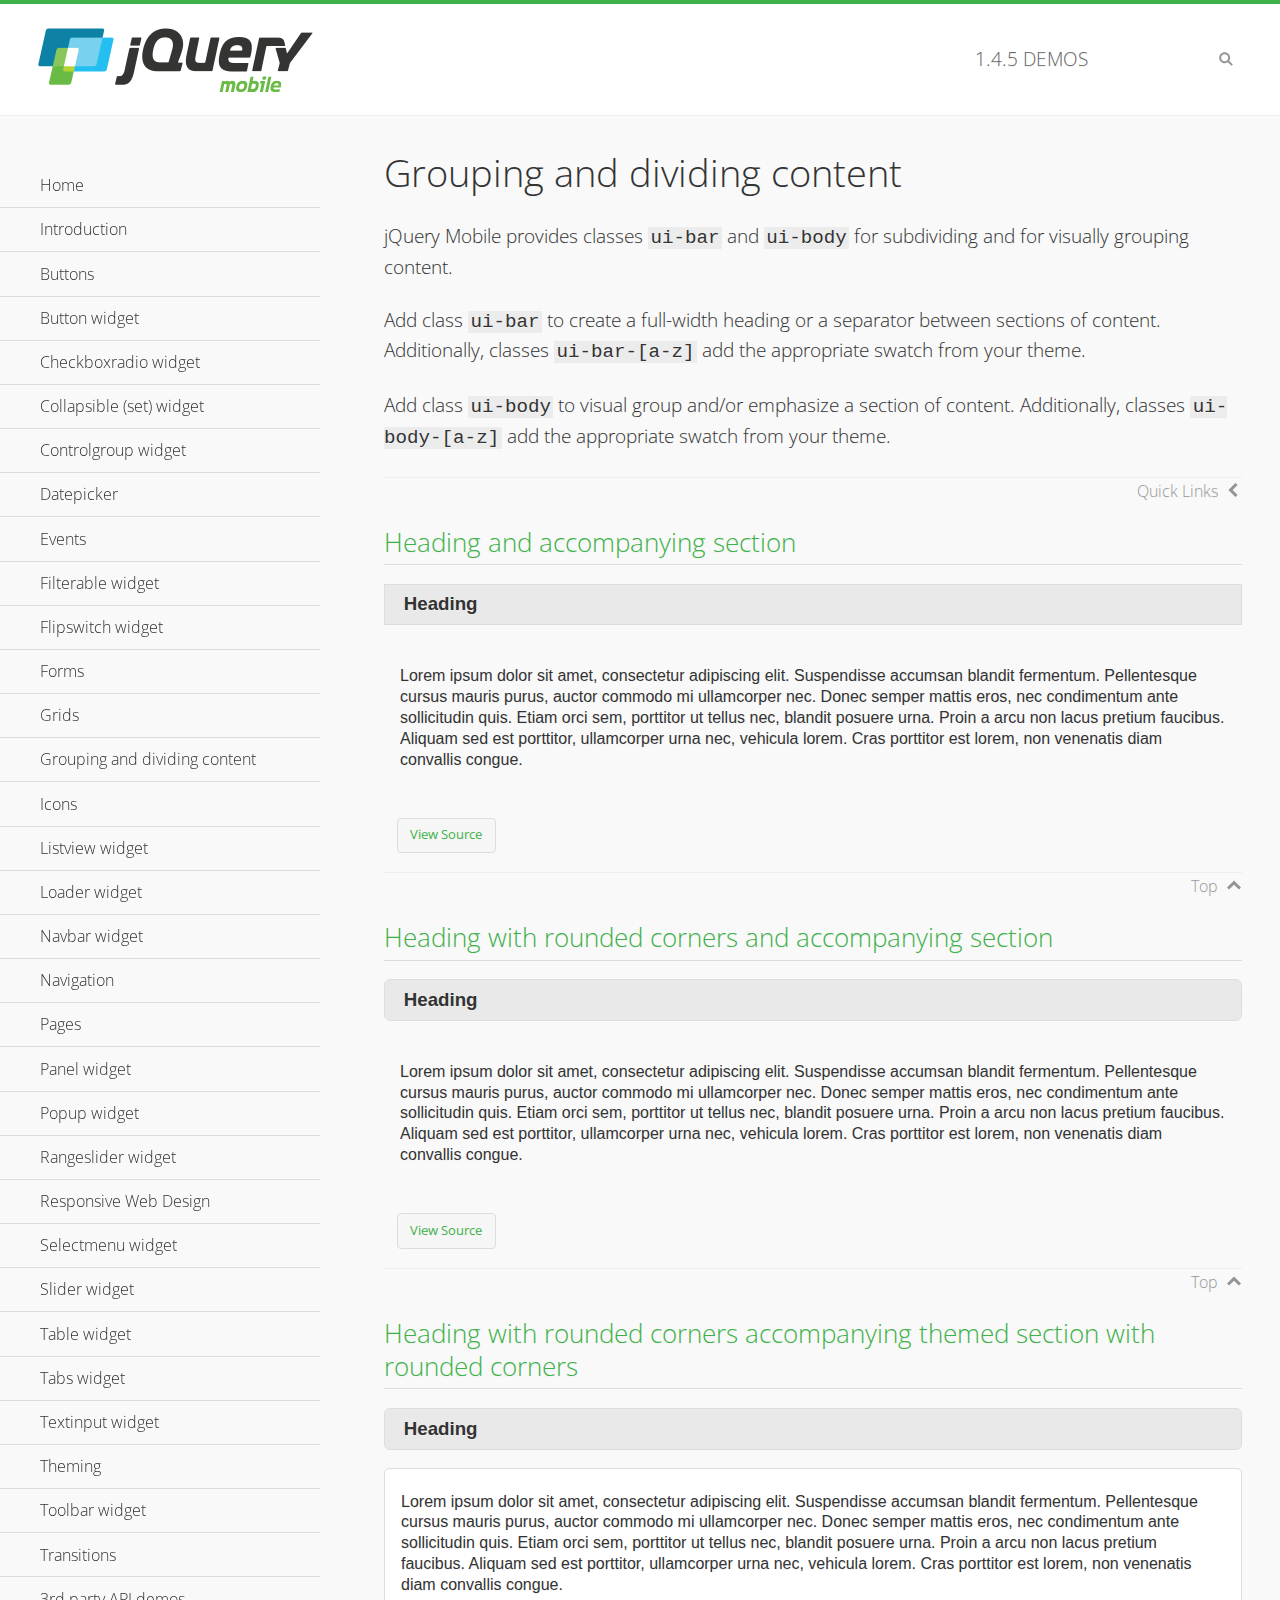
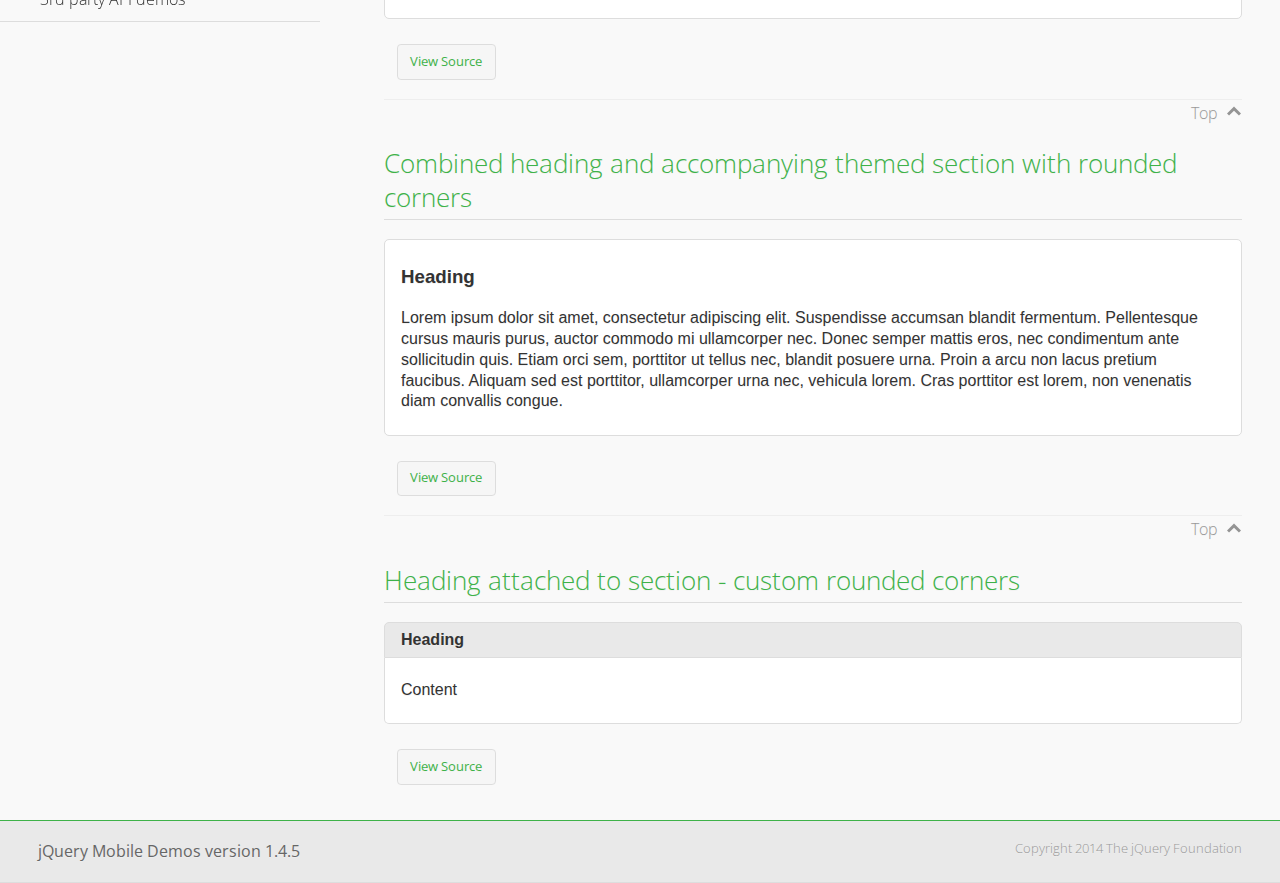
<file: WebContent/jquery-mobile/framework/demos/body-bar-classes/index.html>
<!DOCTYPE html>
<html>
	<head>
	<meta charset="utf-8">
	<meta name="viewport" content="width=device-width, initial-scale=1">
	<title>Grouping and dividing content - jQuery Mobile Demos</title>
	<link rel="shortcut icon" href="../favicon.ico">
	<link rel="stylesheet" href="http://fonts.googleapis.com/css?family=Open+Sans:300,400,700">
	<link rel="stylesheet" href="../css/themes/default/jquery.mobile-1.4.5.min.css">
	<link rel="stylesheet" href="../_assets/css/jqm-demos.css">
	<script src="../js/jquery.js"></script>
	<script src="../_assets/js/index.js"></script>
	<script src="../js/jquery.mobile-1.4.5.min.js"></script>
  <style id="combined-heading-and-section">
    .custom-corners .ui-bar {
      -webkit-border-top-left-radius: inherit;
      border-top-left-radius: inherit;
      -webkit-border-top-right-radius: inherit;
      border-top-right-radius: inherit;
    }
    .custom-corners .ui-body {
      border-top-width: 0;
      -webkit-border-bottom-left-radius: inherit;
      border-bottom-left-radius: inherit;
      -webkit-border-bottom-right-radius: inherit;
      border-bottom-right-radius: inherit;
    }
  </style>
</head>
<body>
<div data-role="page" class="jqm-demos" data-quicklinks="true">

	<div data-role="header" class="jqm-header">
		<h2><a href="../" title="jQuery Mobile Demos home"><img src="../_assets/img/jquery-logo.png" alt="jQuery Mobile"></a></h2>
		<p><span class="jqm-version"></span> Demos</p>
		<a href="#" class="jqm-navmenu-link ui-btn ui-btn-icon-notext ui-corner-all ui-icon-bars ui-nodisc-icon ui-alt-icon ui-btn-left">Menu</a>
		<a href="#" class="jqm-search-link ui-btn ui-btn-icon-notext ui-corner-all ui-icon-search ui-nodisc-icon ui-alt-icon ui-btn-right">Search</a>
	</div><!-- /header -->

	<div role="main" class="ui-content jqm-content">

		<h1>Grouping and dividing content</h1>

		<p>jQuery Mobile provides classes <code>ui-bar</code> and <code>ui-body</code> for subdividing and for visually grouping content.</p>
		<p>Add class <code>ui-bar</code> to create a full-width heading or a separator between sections of content. Additionally, classes <code>ui-bar-[a-z]</code> add the appropriate swatch from your theme.</p>
		<p>Add class <code>ui-body</code> to visual group and/or emphasize a section of content. Additionally, classes <code>ui-body-[a-z]</code> add the appropriate swatch from your theme.</p>

		<h2>Heading and accompanying section</h2>

		<div data-demo-html="true">
      <h3 class="ui-bar ui-bar-a">Heading</h3>
			<div class="ui-body">
				<p>Lorem ipsum dolor sit amet, consectetur adipiscing elit. Suspendisse accumsan blandit fermentum. Pellentesque cursus mauris purus, auctor commodo mi ullamcorper nec. Donec semper mattis eros, nec condimentum ante sollicitudin quis. Etiam orci sem, porttitor ut tellus nec, blandit posuere urna. Proin a arcu non lacus pretium faucibus. Aliquam sed est porttitor, ullamcorper urna nec, vehicula lorem. Cras porttitor est lorem, non venenatis diam convallis congue.</p>
			</div>
		</div>

		<h2>Heading with rounded corners and accompanying section</h2>

		<div data-demo-html="true">
      <h3 class="ui-bar ui-bar-a ui-corner-all">Heading</h3>
			<div class="ui-body">
				<p>Lorem ipsum dolor sit amet, consectetur adipiscing elit. Suspendisse accumsan blandit fermentum. Pellentesque cursus mauris purus, auctor commodo mi ullamcorper nec. Donec semper mattis eros, nec condimentum ante sollicitudin quis. Etiam orci sem, porttitor ut tellus nec, blandit posuere urna. Proin a arcu non lacus pretium faucibus. Aliquam sed est porttitor, ullamcorper urna nec, vehicula lorem. Cras porttitor est lorem, non venenatis diam convallis congue.</p>
			</div>
		</div>

		<h2>Heading with rounded corners accompanying themed section with rounded corners</h2>

		<div data-demo-html="true">
      <h3 class="ui-bar ui-bar-a ui-corner-all">Heading</h3>
			<div class="ui-body ui-body-a ui-corner-all">
				<p>Lorem ipsum dolor sit amet, consectetur adipiscing elit. Suspendisse accumsan blandit fermentum. Pellentesque cursus mauris purus, auctor commodo mi ullamcorper nec. Donec semper mattis eros, nec condimentum ante sollicitudin quis. Etiam orci sem, porttitor ut tellus nec, blandit posuere urna. Proin a arcu non lacus pretium faucibus. Aliquam sed est porttitor, ullamcorper urna nec, vehicula lorem. Cras porttitor est lorem, non venenatis diam convallis congue.</p>
			</div>
		</div>

		<h2>Combined heading and accompanying themed section with rounded corners</h2>

		<div data-demo-html="true">
			<div class="ui-body ui-body-a ui-corner-all">
	      <h3>Heading</h3>
				<p>Lorem ipsum dolor sit amet, consectetur adipiscing elit. Suspendisse accumsan blandit fermentum. Pellentesque cursus mauris purus, auctor commodo mi ullamcorper nec. Donec semper mattis eros, nec condimentum ante sollicitudin quis. Etiam orci sem, porttitor ut tellus nec, blandit posuere urna. Proin a arcu non lacus pretium faucibus. Aliquam sed est porttitor, ullamcorper urna nec, vehicula lorem. Cras porttitor est lorem, non venenatis diam convallis congue.</p>
			</div>
		</div>

		<h2>Heading attached to section - custom rounded corners</h2>

		<div data-demo-html="true" data-demo-css="#combined-heading-and-section">
      <div class="ui-corner-all custom-corners">
        <div class="ui-bar ui-bar-a">
          <h3>Heading</h3>
        </div>
        <div class="ui-body ui-body-a">
          <p>Content</p>
        </div>
      </div>
		</div>

	</div><!-- /content -->
	    <div data-role="panel" class="jqm-navmenu-panel" data-position="left" data-display="overlay" data-theme="a">
	    	<ul class="jqm-list ui-alt-icon ui-nodisc-icon">
<li data-filtertext="demos homepage" data-icon="home"><a href=".././">Home</a></li>
<li data-filtertext="introduction overview getting started"><a href="../intro/" data-ajax="false">Introduction</a></li>
<li data-filtertext="buttons button markup buttonmarkup method anchor link button element"><a href="../button-markup/" data-ajax="false">Buttons</a></li>
<li data-filtertext="form button widget input button submit reset"><a href="../button/" data-ajax="false">Button widget</a></li>
<li data-role="collapsible" data-enhanced="true" data-collapsed-icon="carat-d" data-expanded-icon="carat-u" data-iconpos="right" data-inset="false" class="ui-collapsible ui-collapsible-themed-content ui-collapsible-collapsed">
	<h3 class="ui-collapsible-heading ui-collapsible-heading-collapsed">
		<a href="#" class="ui-collapsible-heading-toggle ui-btn ui-btn-icon-right ui-btn-inherit ui-icon-carat-d">
		    Checkboxradio widget<span class="ui-collapsible-heading-status"> click to expand contents</span>
		</a>
	</h3>
	<div class="ui-collapsible-content ui-body-inherit ui-collapsible-content-collapsed" aria-hidden="true">
		<ul>
			<li data-filtertext="form checkboxradio widget checkbox input checkboxes controlgroups"><a href="../checkboxradio-checkbox/" data-ajax="false">Checkboxes</a></li>
			<li data-filtertext="form checkboxradio widget radio input radio buttons controlgroups"><a href="../checkboxradio-radio/" data-ajax="false">Radio buttons</a></li>
		</ul>
	</div>
</li>
<li data-role="collapsible" data-enhanced="true" data-collapsed-icon="carat-d" data-expanded-icon="carat-u" data-iconpos="right" data-inset="false" class="ui-collapsible ui-collapsible-themed-content ui-collapsible-collapsed">
	<h3 class="ui-collapsible-heading ui-collapsible-heading-collapsed">
		<a href="#" class="ui-collapsible-heading-toggle ui-btn ui-btn-icon-right ui-btn-inherit ui-icon-carat-d">
			Collapsible (set) widget<span class="ui-collapsible-heading-status"> click to expand contents</span>
		</a>
	</h3>
	<div class="ui-collapsible-content ui-body-inherit ui-collapsible-content-collapsed" aria-hidden="true">
		<ul>
			<li data-filtertext="collapsibles content formatting"><a href="../collapsible/" data-ajax="false">Collapsible</a></li>
			<li data-filtertext="dynamic collapsible set accordion append expand"><a href="../collapsible-dynamic/" data-ajax="false">Dynamic collapsibles</a></li>
			<li data-filtertext="accordions collapsible set widget content formatting grouped collapsibles"><a href="../collapsibleset/" data-ajax="false">Collapsible set</a></li>
		</ul>
	</div>
</li>
<li data-role="collapsible" data-enhanced="true" data-collapsed-icon="carat-d" data-expanded-icon="carat-u" data-iconpos="right" data-inset="false" class="ui-collapsible ui-collapsible-themed-content ui-collapsible-collapsed">
	<h3 class="ui-collapsible-heading ui-collapsible-heading-collapsed">
		<a href="#" class="ui-collapsible-heading-toggle ui-btn ui-btn-icon-right ui-btn-inherit ui-icon-carat-d">
			Controlgroup widget<span class="ui-collapsible-heading-status"> click to expand contents</span>
		</a>
	</h3>
	<div class="ui-collapsible-content ui-body-inherit ui-collapsible-content-collapsed" aria-hidden="true">
		<ul>
			<li data-filtertext="controlgroups selectmenu checkboxradio input grouped buttons horizontal vertical"><a href="../controlgroup/" data-ajax="false">Controlgroup</a></li>
			<li data-filtertext="dynamic controlgroup dynamically add buttons"><a href="../controlgroup-dynamic/" data-ajax="false">Dynamic controlgroups</a></li>
		</ul>
	</div>
</li>
<li data-filtertext="form datepicker widget date input"><a href="../datepicker/" data-ajax="false">Datepicker</a></li>
<li data-role="collapsible" data-enhanced="true" data-collapsed-icon="carat-d" data-expanded-icon="carat-u" data-iconpos="right" data-inset="false" class="ui-collapsible ui-collapsible-themed-content ui-collapsible-collapsed">
	<h3 class="ui-collapsible-heading ui-collapsible-heading-collapsed">
		<a href="#" class="ui-collapsible-heading-toggle ui-btn ui-btn-icon-right ui-btn-inherit ui-icon-carat-d">
			Events<span class="ui-collapsible-heading-status"> click to expand contents</span>
		</a>
	</h3>
	<div class="ui-collapsible-content ui-body-inherit ui-collapsible-content-collapsed" aria-hidden="true">
		<ul>
			<li data-filtertext="swipe to delete list items listviews swipe events"><a href="../swipe-list/" data-ajax="false">Swipe list items</a></li>
			<li data-filtertext="swipe to navigate swipe page navigation swipe events"><a href="../swipe-page/" data-ajax="false">Swipe page navigation</a></li>
		</ul>
	</div>
</li>
<li data-filtertext="filterable filter elements sorting searching listview table"><a href="../filterable/" data-ajax="false">Filterable widget</a></li>
<li data-filtertext="form flipswitch widget flip toggle switch binary select checkbox input"><a href="../flipswitch/" data-ajax="false">Flipswitch widget</a></li>
<li data-role="collapsible" data-enhanced="true" data-collapsed-icon="carat-d" data-expanded-icon="carat-u" data-iconpos="right" data-inset="false" class="ui-collapsible ui-collapsible-themed-content ui-collapsible-collapsed">
	<h3 class="ui-collapsible-heading ui-collapsible-heading-collapsed">
		<a href="#" class="ui-collapsible-heading-toggle ui-btn ui-btn-icon-right ui-btn-inherit ui-icon-carat-d">
			Forms<span class="ui-collapsible-heading-status"> click to expand contents</span>
		</a>
	</h3>
	<div class="ui-collapsible-content ui-body-inherit ui-collapsible-content-collapsed" aria-hidden="true">
		<ul>
			<li data-filtertext="forms text checkbox radio range button submit reset inputs selects textarea slider flipswitch label form elements"><a href="../forms/" data-ajax="false">Forms</a></li>
			<li data-filtertext="form hide labels hidden accessible ui-hidden-accessible forms"><a href="../forms-label-hidden-accessible/" data-ajax="false">Hide labels</a></li>
			<li data-filtertext="form field containers fieldcontain ui-field-contain forms"><a href="../forms-field-contain/" data-ajax="false">Field containers</a></li>
			<li data-filtertext="forms disabled form elements"><a href="../forms-disabled/" data-ajax="false">Forms disabled</a></li>
			<li data-filtertext="forms gallery examples overview forms text checkbox radio range button submit reset inputs selects textarea slider flipswitch label form elements"><a href="../forms-gallery/" data-ajax="false">Forms gallery</a></li>
		</ul>
	</div>
</li>
<li data-role="collapsible" data-enhanced="true" data-collapsed-icon="carat-d" data-expanded-icon="carat-u" data-iconpos="right" data-inset="false" class="ui-collapsible ui-collapsible-themed-content ui-collapsible-collapsed">
	<h3 class="ui-collapsible-heading ui-collapsible-heading-collapsed">
		<a href="#" class="ui-collapsible-heading-toggle ui-btn ui-btn-icon-right ui-btn-inherit ui-icon-carat-d">
			Grids<span class="ui-collapsible-heading-status"> click to expand contents</span>
		</a>
	</h3>
	<div class="ui-collapsible-content ui-body-inherit ui-collapsible-content-collapsed" aria-hidden="true">
		<ul>
			<li data-filtertext="grids columns blocks content formatting rwd responsive css framework"><a href="../grids/" data-ajax="false">Grids</a></li>
			<li data-filtertext="buttons in grids css framework"><a href="../grids-buttons/" data-ajax="false">Buttons in grids</a></li>
			<li data-filtertext="custom responsive grids rwd css framework"><a href="../grids-custom-responsive/" data-ajax="false">Custom responsive grids</a></li>
		</ul>
	</div>
</li>
<li data-filtertext="blocks content formatting sections heading"><a href="../body-bar-classes/" data-ajax="false">Grouping and dividing content</a></li>
<li data-role="collapsible" data-enhanced="true" data-collapsed-icon="carat-d" data-expanded-icon="carat-u" data-iconpos="right" data-inset="false" class="ui-collapsible ui-collapsible-themed-content ui-collapsible-collapsed">
	<h3 class="ui-collapsible-heading ui-collapsible-heading-collapsed">
		<a href="#" class="ui-collapsible-heading-toggle ui-btn ui-btn-icon-right ui-btn-inherit ui-icon-carat-d">
			Icons<span class="ui-collapsible-heading-status"> click to expand contents</span>
		</a>
	</h3>
	<div class="ui-collapsible-content ui-body-inherit ui-collapsible-content-collapsed" aria-hidden="true">
		<ul>
			<li data-filtertext="button icons svg disc alt custom icon position"><a href="../icons/" data-ajax="false">Icons</a></li>
			<li data-filtertext=""><a href="../icons-grunticon/" data-ajax="false">Grunticon loader</a></li>
		</ul>
	</div>
</li>
<li data-role="collapsible" data-enhanced="true" data-collapsed-icon="carat-d" data-expanded-icon="carat-u" data-iconpos="right" data-inset="false" class="ui-collapsible ui-collapsible-themed-content ui-collapsible-collapsed">
	<h3 class="ui-collapsible-heading ui-collapsible-heading-collapsed">
		<a href="#" class="ui-collapsible-heading-toggle ui-btn ui-btn-icon-right ui-btn-inherit ui-icon-carat-d">
			Listview widget<span class="ui-collapsible-heading-status"> click to expand contents</span>
		</a>
	</h3>
	<div class="ui-collapsible-content ui-body-inherit ui-collapsible-content-collapsed" aria-hidden="true">
		<ul>
			<li data-filtertext="listview widget thumbnails icons nested split button collapsible ul ol"><a href="../listview/" data-ajax="false">Listview</a></li>
			<li data-filtertext="autocomplete filterable reveal listview filtertextbeforefilter placeholder"><a href="../listview-autocomplete/" data-ajax="false">Listview autocomplete</a></li>
			<li data-filtertext="autocomplete filterable reveal listview remote data filtertextbeforefilter placeholder"><a href="../listview-autocomplete-remote/" data-ajax="false">Listview autocomplete remote data</a></li>
			<li data-filtertext="autodividers anchor jump scroll linkbars listview lists ul ol"><a href="../listview-autodividers-linkbar/" data-ajax="false">Listview autodividers linkbar</a></li>
			<li data-filtertext="listview autodividers selector autodividersselector lists ul ol"><a href="../listview-autodividers-selector/" data-ajax="false">Listview autodividers selector</a></li>
			<li data-filtertext="listview nested list items"><a href="../listview-nested-lists/" data-ajax="false">Nested Listviews</a></li>
			<li data-filtertext="listview collapsible list items flat"><a href="../listview-collapsible-item-flat/" data-ajax="false">Listview collapsible list items (flat)</a></li>
			<li data-filtertext="listview collapsible list indented"><a href="../listview-collapsible-item-indented/" data-ajax="false">Listview collapsible list items (indented)</a></li>
			<li data-filtertext="grid listview responsive grids responsive listviews lists ul"><a href="../listview-grid/" data-ajax="false">Listview responsive grid</a></li>
		</ul>
	</div>
</li>
<li data-filtertext="loader widget page loading navigation overlay spinner"><a href="../loader/" data-ajax="false">Loader widget</a></li>
<li data-filtertext="navbar widget navmenu toolbars header footer"><a href="../navbar/" data-ajax="false">Navbar widget</a></li>
<li data-role="collapsible" data-enhanced="true" data-collapsed-icon="carat-d" data-expanded-icon="carat-u" data-iconpos="right" data-inset="false" class="ui-collapsible ui-collapsible-themed-content ui-collapsible-collapsed">
	<h3 class="ui-collapsible-heading ui-collapsible-heading-collapsed">
		<a href="#" class="ui-collapsible-heading-toggle ui-btn ui-btn-icon-right ui-btn-inherit ui-icon-carat-d">
			Navigation<span class="ui-collapsible-heading-status"> click to expand contents</span>
		</a>
	</h3>
	<div class="ui-collapsible-content ui-body-inherit ui-collapsible-content-collapsed" aria-hidden="true">
		<ul>
			<li data-filtertext="ajax navigation navigate widget history event method"><a href="../navigation/" data-ajax="false">Navigation</a></li>
			<li data-filtertext="linking pages page links navigation ajax prefetch cache"><a href="../navigation-linking-pages/" data-ajax="false">Linking pages</a></li>
			<!-- <li data-filtertext="php redirect server redirection server-side navigation"><a href="../navigation-php-redirect/" data-ajax="false">PHP redirect demo</a></li>-->
			<li data-filtertext="navigation redirection hash query"><a href="../navigation-hash-processing/" data-ajax="false">Hash processing demo</a></li>
			<li data-filtertext="navigation redirection hash query"><a href="../page-events/" data-ajax="false">Page Navigation Events</a></li>
		</ul>
	</div>
</li>
<li data-role="collapsible" data-enhanced="true" data-collapsed-icon="carat-d" data-expanded-icon="carat-u" data-iconpos="right" data-inset="false" class="ui-collapsible ui-collapsible-themed-content ui-collapsible-collapsed">
	<h3 class="ui-collapsible-heading ui-collapsible-heading-collapsed">
		<a href="#" class="ui-collapsible-heading-toggle ui-btn ui-btn-icon-right ui-btn-inherit ui-icon-carat-d">
			Pages<span class="ui-collapsible-heading-status"> click to expand contents</span>
		</a>
	</h3>
	<div class="ui-collapsible-content ui-body-inherit ui-collapsible-content-collapsed" aria-hidden="true">
		<ul>
			<li data-filtertext="pages page widget ajax navigation"><a href="../pages/" data-ajax="false">Pages</a></li>
			<li data-filtertext="single page"><a href="../pages-single-page/" data-ajax="false">Single page</a></li>
			<li data-filtertext="multipage multi-page page"><a href="../pages-multi-page/" data-ajax="false">Multi-page template</a></li>
			<li data-filtertext="dialog page widget modal popup"><a href="../pages-dialog/" data-ajax="false">Dialog page</a></li>
		</ul>
	</div>
</li>
<li data-role="collapsible" data-enhanced="true" data-collapsed-icon="carat-d" data-expanded-icon="carat-u" data-iconpos="right" data-inset="false" class="ui-collapsible ui-collapsible-themed-content ui-collapsible-collapsed">
	<h3 class="ui-collapsible-heading ui-collapsible-heading-collapsed">
		<a href="#" class="ui-collapsible-heading-toggle ui-btn ui-btn-icon-right ui-btn-inherit ui-icon-carat-d">
			Panel widget<span class="ui-collapsible-heading-status"> click to expand contents</span>
		</a>
	</h3>
	<div class="ui-collapsible-content ui-body-inherit ui-collapsible-content-collapsed" aria-hidden="true">
		<ul>
			<li data-filtertext="panel widget sliding panels reveal push overlay responsive"><a href="../panel/" data-ajax="false">Panel</a></li>
			<li data-filtertext=""><a href="../panel-external/" data-ajax="false">External panels</a></li>
			<li data-filtertext="panel "><a href="../panel-fixed/" data-ajax="false">Fixed panels</a></li>
			<li data-filtertext="panel slide panels sliding panels shadow rwd responsive breakpoint"><a href="../panel-responsive/" data-ajax="false">Panels responsive</a></li>
			<li data-filtertext="panel custom style custom panel width reveal shadow listview panel styling page background wrapper"><a href="../panel-styling/" data-ajax="false">Custom panel style</a></li>
			<li data-filtertext="panel open on swipe"><a href="../panel-swipe-open/" data-ajax="false">Panel open on swipe</a></li>
			<li data-filtertext="panels outside page internal external toolbars"><a href="../panel-external-internal/" data-ajax="false">Panel external and internal</a></li>
		</ul>
	</div>
</li>
<li data-role="collapsible" data-enhanced="true" data-collapsed-icon="carat-d" data-expanded-icon="carat-u" data-iconpos="right" data-inset="false" class="ui-collapsible ui-collapsible-themed-content ui-collapsible-collapsed">
	<h3 class="ui-collapsible-heading ui-collapsible-heading-collapsed">
		<a href="#" class="ui-collapsible-heading-toggle ui-btn ui-btn-icon-right ui-btn-inherit ui-icon-carat-d">
			Popup widget<span class="ui-collapsible-heading-status"> click to expand contents</span>
		</a>
	</h3>
	<div class="ui-collapsible-content ui-body-inherit ui-collapsible-content-collapsed" aria-hidden="true">
		<ul>
			<li data-filtertext="popup widget popups dialog modal transition tooltip lightbox form overlay screen flip pop fade transition"><a href="../popup/" data-ajax="false">Popup</a></li>
			<li data-filtertext="popup alignment position"><a href="../popup-alignment/" data-ajax="false">Popup alignment</a></li>
			<li data-filtertext="popup arrow size popups popover"><a href="../popup-arrow-size/" data-ajax="false">Popup arrow size</a></li>
			<li data-filtertext="dynamic popups popup images lightbox"><a href="../popup-dynamic/" data-ajax="false">Dynamic popups</a></li>
			<li data-filtertext="popups with iframes scaling"><a href="../popup-iframe/" data-ajax="false">Popups with iframes</a></li>
			<li data-filtertext="popup image scaling"><a href="../popup-image-scaling/" data-ajax="false">Popup image scaling</a></li>
			<li data-filtertext="external popup outside multi-page"><a href="../popup-outside-multipage/" data-ajax="false">Popup outside multi-page</a></li>
		</ul>
	</div>
</li>
<li data-filtertext="form rangeslider widget dual sliders dual handle sliders range input"><a href="../rangeslider/" data-ajax="false">Rangeslider widget</a></li>
<li data-filtertext="responsive web design rwd adaptive progressive enhancement PE accessible mobile breakpoints media query media queries"><a href="../rwd/" data-ajax="false">Responsive Web Design</a></li>
<li data-role="collapsible" data-enhanced="true" data-collapsed-icon="carat-d" data-expanded-icon="carat-u" data-iconpos="right" data-inset="false" class="ui-collapsible ui-collapsible-themed-content ui-collapsible-collapsed">
	<h3 class="ui-collapsible-heading ui-collapsible-heading-collapsed">
		<a href="#" class="ui-collapsible-heading-toggle ui-btn ui-btn-icon-right ui-btn-inherit ui-icon-carat-d">
			Selectmenu widget<span class="ui-collapsible-heading-status"> click to expand contents</span>
		</a>
	</h3>
	<div class="ui-collapsible-content ui-body-inherit ui-collapsible-content-collapsed" aria-hidden="true">
		<ul>
			<li data-filtertext="form selectmenu widget select input custom select menu selects"><a href="../selectmenu/" data-ajax="false">Selectmenu</a></li>
			<li data-filtertext="form custom select menu selectmenu widget custom menu option optgroup multiple selects"><a href="../selectmenu-custom/" data-ajax="false">Custom select menu</a></li>
			<li data-filtertext="filterable select filter popup dialog"><a href="../selectmenu-custom-filter/" data-ajax="false">Custom select menu with filter</a></li>
		</ul>
	</div>
</li>
<li data-role="collapsible" data-enhanced="true" data-collapsed-icon="carat-d" data-expanded-icon="carat-u" data-iconpos="right" data-inset="false" class="ui-collapsible ui-collapsible-themed-content ui-collapsible-collapsed">
	<h3 class="ui-collapsible-heading ui-collapsible-heading-collapsed">
		<a href="#" class="ui-collapsible-heading-toggle ui-btn ui-btn-icon-right ui-btn-inherit ui-icon-carat-d">
			Slider widget<span class="ui-collapsible-heading-status"> click to expand contents</span>
		</a>
	</h3>
	<div class="ui-collapsible-content ui-body-inherit ui-collapsible-content-collapsed" aria-hidden="true">
		<ul>
			<li data-filtertext="form slider widget range input single sliders"><a href="../slider/" data-ajax="false">Slider</a></li>
			<li data-filtertext="form slider widget flipswitch slider binary select flip toggle switch"><a href="../slider-flipswitch/" data-ajax="false">Slider flip toggle switch</a></li>
			<li data-filtertext="form slider tooltip handle value input range sliders"><a href="../slider-tooltip/" data-ajax="false">Slider tooltip</a></li>
		</ul>
	</div>
</li>
<li data-role="collapsible" data-enhanced="true" data-collapsed-icon="carat-d" data-expanded-icon="carat-u" data-iconpos="right" data-inset="false" class="ui-collapsible ui-collapsible-themed-content ui-collapsible-collapsed">
	<h3 class="ui-collapsible-heading ui-collapsible-heading-collapsed">
		<a href="#" class="ui-collapsible-heading-toggle ui-btn ui-btn-icon-right ui-btn-inherit ui-icon-carat-d">
			Table widget<span class="ui-collapsible-heading-status"> click to expand contents</span>
		</a>
	</h3>
	<div class="ui-collapsible-content ui-body-inherit ui-collapsible-content-collapsed" aria-hidden="true">
		<ul>
			<li data-filtertext="table widget reflow column toggle th td responsive tables rwd hide show tabular"><a href="../table-column-toggle/" data-ajax="false">Table Column Toggle</a></li>
			<li data-filtertext="table column toggle phone comparison demo"><a href="../table-column-toggle-example/" data-ajax="false">Table Column Toggle demo</a></li>
			<li data-filtertext="responsive tables table column toggle heading groups rwd breakpoint"><a href="../table-column-toggle-heading-groups/" data-ajax="false">Table Column Toggle heading groups</a></li>
			<li data-filtertext="responsive tables table column toggle hide rwd breakpoint customization options"><a href="../table-column-toggle-options/" data-ajax="false">Table Column Toggle options</a></li>
			<li data-filtertext="table reflow th td responsive rwd columns tabular"><a href="../table-reflow/" data-ajax="false">Table Reflow</a></li>
			<li data-filtertext="responsive tables table reflow heading groups rwd breakpoint"><a href="../table-reflow-heading-groups/" data-ajax="false">Table Reflow heading groups</a></li>
			<li data-filtertext="responsive tables table reflow stripes strokes table style"><a href="../table-reflow-stripes-strokes/" data-ajax="false">Table Reflow stripes and strokes</a></li>
			<li data-filtertext="responsive tables table reflow stack custom styles"><a href="../table-reflow-styling/" data-ajax="false">Table Reflow custom styles</a></li>
		</ul>
	</div>
</li>
<li data-filtertext="ui tabs widget"><a href="../tabs/" data-ajax="false">Tabs widget</a></li>
<li data-filtertext="form textinput widget text input textarea number date time tel email file color password"><a href="../textinput/" data-ajax="false">Textinput widget</a></li>
<li data-role="collapsible" data-enhanced="true" data-collapsed-icon="carat-d" data-expanded-icon="carat-u" data-iconpos="right" data-inset="false" class="ui-collapsible ui-collapsible-themed-content ui-collapsible-collapsed">
	<h3 class="ui-collapsible-heading ui-collapsible-heading-collapsed">
		<a href="#" class="ui-collapsible-heading-toggle ui-btn ui-btn-icon-right ui-btn-inherit ui-icon-carat-d">
			Theming<span class="ui-collapsible-heading-status"> click to expand contents</span>
		</a>
	</h3>
	<div class="ui-collapsible-content ui-body-inherit ui-collapsible-content-collapsed" aria-hidden="true">
		<ul>
			<li data-filtertext="default theme swatches theming style css"><a href="../theme-default/" data-ajax="false">Default theme</a></li>
			<li data-filtertext="classic theme old theme swatches theming style css"><a href="../theme-classic/" data-ajax="false">Classic theme</a></li>
		</ul>
	</div>
</li>
<li data-role="collapsible" data-enhanced="true" data-collapsed-icon="carat-d" data-expanded-icon="carat-u" data-iconpos="right" data-inset="false" class="ui-collapsible ui-collapsible-themed-content ui-collapsible-collapsed">
	<h3 class="ui-collapsible-heading ui-collapsible-heading-collapsed">
		<a href="#" class="ui-collapsible-heading-toggle ui-btn ui-btn-icon-right ui-btn-inherit ui-icon-carat-d">
			Toolbar widget<span class="ui-collapsible-heading-status"> click to expand contents</span>
		</a>
	</h3>
	<div class="ui-collapsible-content ui-body-inherit ui-collapsible-content-collapsed" aria-hidden="true">
		<ul>
			<li data-filtertext="toolbar widget header footer toolbars fixed fullscreen external sections"><a href="../toolbar/" data-ajax="false">Toolbar</a></li>
			<li data-filtertext="dynamic toolbars dynamically add toolbar header footer"><a href="../toolbar-dynamic/" data-ajax="false">Dynamic toolbars</a></li>
			<li data-filtertext="external toolbars header footer"><a href="../toolbar-external/" data-ajax="false">External toolbars</a></li>
			<li data-filtertext="fixed toolbars header footer"><a href="../toolbar-fixed/" data-ajax="false">Fixed toolbars</a></li>
			<li data-filtertext="fixed fullscreen toolbars header footer"><a href="../toolbar-fixed-fullscreen/" data-ajax="false">Fullscreen toolbars</a></li>
			<li data-filtertext="external fixed toolbars header footer"><a href="../toolbar-fixed-external/" data-ajax="false">Fixed external toolbars</a></li>
			<li data-filtertext="external persistent toolbars header footer navbar navmenu"><a href="../toolbar-fixed-persistent/" data-ajax="false">Persistent toolbars</a></li>
			<li data-filtertext="external ajax optimized toolbars persistent toolbars header footer navbar"><a href="../toolbar-fixed-persistent-optimized/" data-ajax="false">Ajax optimized toolbars</a></li>
			<li data-filtertext="form in toolbars header footer"><a href="../toolbar-fixed-forms/" data-ajax="false">Form in toolbar</a></li>
		</ul>
	</div>
</li>
<li data-filtertext="page transitions animated pages popup navigation flip slide fade pop"><a href="../transitions/" data-ajax="false">Transitions</a></li>
<li data-role="collapsible" data-enhanced="true" data-collapsed-icon="carat-d" data-expanded-icon="carat-u" data-iconpos="right" data-inset="false" class="ui-collapsible ui-collapsible-themed-content ui-collapsible-collapsed">
	<h3 class="ui-collapsible-heading ui-collapsible-heading-collapsed">
		<a href="#" class="ui-collapsible-heading-toggle ui-btn ui-btn-icon-right ui-btn-inherit ui-icon-carat-d">
			3rd party API demos<span class="ui-collapsible-heading-status"> click to expand contents</span>
		</a>
	</h3>
	<div class="ui-collapsible-content ui-body-inherit ui-collapsible-content-collapsed" aria-hidden="true">
		<ul>
			<li data-filtertext="backbone requirejs navigation router"><a href="../backbone-requirejs/" data-ajax="false">Backbone RequireJS</a></li>
			<li data-filtertext="google maps geolocation demo"><a href="../map-geolocation/" data-ajax="false">Google Maps geolocation</a></li>
			<li data-filtertext="google maps hybrid"><a href="../map-list-toggle/" data-ajax="false">Google Maps list toggle</a></li>
		</ul>
	</div>
</li>



		     </ul>
		</div><!-- /panel -->


	<div data-role="footer" data-position="fixed" data-tap-toggle="false" class="jqm-footer">
		<p>jQuery Mobile Demos version <span class="jqm-version"></span></p>
		<p>Copyright 2014 The jQuery Foundation</p>
	</div><!-- /footer -->
	<!-- TODO: This should become an external panel so we can add input to markup (unique ID) -->
    <div data-role="panel" class="jqm-search-panel" data-position="right" data-display="overlay" data-theme="a">
		<div class="jqm-search">
			<ul class="jqm-list" data-filter-placeholder="Search demos..." data-filter-reveal="true">
<li data-filtertext="demos homepage" data-icon="home"><a href=".././">Home</a></li>
<li data-filtertext="introduction overview getting started"><a href="../intro/" data-ajax="false">Introduction</a></li>
<li data-filtertext="buttons button markup buttonmarkup method anchor link button element"><a href="../button-markup/" data-ajax="false">Buttons</a></li>
<li data-filtertext="form button widget input button submit reset"><a href="../button/" data-ajax="false">Button widget</a></li>
<li data-role="collapsible" data-enhanced="true" data-collapsed-icon="carat-d" data-expanded-icon="carat-u" data-iconpos="right" data-inset="false" class="ui-collapsible ui-collapsible-themed-content ui-collapsible-collapsed">
	<h3 class="ui-collapsible-heading ui-collapsible-heading-collapsed">
		<a href="#" class="ui-collapsible-heading-toggle ui-btn ui-btn-icon-right ui-btn-inherit ui-icon-carat-d">
		    Checkboxradio widget<span class="ui-collapsible-heading-status"> click to expand contents</span>
		</a>
	</h3>
	<div class="ui-collapsible-content ui-body-inherit ui-collapsible-content-collapsed" aria-hidden="true">
		<ul>
			<li data-filtertext="form checkboxradio widget checkbox input checkboxes controlgroups"><a href="../checkboxradio-checkbox/" data-ajax="false">Checkboxes</a></li>
			<li data-filtertext="form checkboxradio widget radio input radio buttons controlgroups"><a href="../checkboxradio-radio/" data-ajax="false">Radio buttons</a></li>
		</ul>
	</div>
</li>
<li data-role="collapsible" data-enhanced="true" data-collapsed-icon="carat-d" data-expanded-icon="carat-u" data-iconpos="right" data-inset="false" class="ui-collapsible ui-collapsible-themed-content ui-collapsible-collapsed">
	<h3 class="ui-collapsible-heading ui-collapsible-heading-collapsed">
		<a href="#" class="ui-collapsible-heading-toggle ui-btn ui-btn-icon-right ui-btn-inherit ui-icon-carat-d">
			Collapsible (set) widget<span class="ui-collapsible-heading-status"> click to expand contents</span>
		</a>
	</h3>
	<div class="ui-collapsible-content ui-body-inherit ui-collapsible-content-collapsed" aria-hidden="true">
		<ul>
			<li data-filtertext="collapsibles content formatting"><a href="../collapsible/" data-ajax="false">Collapsible</a></li>
			<li data-filtertext="dynamic collapsible set accordion append expand"><a href="../collapsible-dynamic/" data-ajax="false">Dynamic collapsibles</a></li>
			<li data-filtertext="accordions collapsible set widget content formatting grouped collapsibles"><a href="../collapsibleset/" data-ajax="false">Collapsible set</a></li>
		</ul>
	</div>
</li>
<li data-role="collapsible" data-enhanced="true" data-collapsed-icon="carat-d" data-expanded-icon="carat-u" data-iconpos="right" data-inset="false" class="ui-collapsible ui-collapsible-themed-content ui-collapsible-collapsed">
	<h3 class="ui-collapsible-heading ui-collapsible-heading-collapsed">
		<a href="#" class="ui-collapsible-heading-toggle ui-btn ui-btn-icon-right ui-btn-inherit ui-icon-carat-d">
			Controlgroup widget<span class="ui-collapsible-heading-status"> click to expand contents</span>
		</a>
	</h3>
	<div class="ui-collapsible-content ui-body-inherit ui-collapsible-content-collapsed" aria-hidden="true">
		<ul>
			<li data-filtertext="controlgroups selectmenu checkboxradio input grouped buttons horizontal vertical"><a href="../controlgroup/" data-ajax="false">Controlgroup</a></li>
			<li data-filtertext="dynamic controlgroup dynamically add buttons"><a href="../controlgroup-dynamic/" data-ajax="false">Dynamic controlgroups</a></li>
		</ul>
	</div>
</li>
<li data-filtertext="form datepicker widget date input"><a href="../datepicker/" data-ajax="false">Datepicker</a></li>
<li data-role="collapsible" data-enhanced="true" data-collapsed-icon="carat-d" data-expanded-icon="carat-u" data-iconpos="right" data-inset="false" class="ui-collapsible ui-collapsible-themed-content ui-collapsible-collapsed">
	<h3 class="ui-collapsible-heading ui-collapsible-heading-collapsed">
		<a href="#" class="ui-collapsible-heading-toggle ui-btn ui-btn-icon-right ui-btn-inherit ui-icon-carat-d">
			Events<span class="ui-collapsible-heading-status"> click to expand contents</span>
		</a>
	</h3>
	<div class="ui-collapsible-content ui-body-inherit ui-collapsible-content-collapsed" aria-hidden="true">
		<ul>
			<li data-filtertext="swipe to delete list items listviews swipe events"><a href="../swipe-list/" data-ajax="false">Swipe list items</a></li>
			<li data-filtertext="swipe to navigate swipe page navigation swipe events"><a href="../swipe-page/" data-ajax="false">Swipe page navigation</a></li>
		</ul>
	</div>
</li>
<li data-filtertext="filterable filter elements sorting searching listview table"><a href="../filterable/" data-ajax="false">Filterable widget</a></li>
<li data-filtertext="form flipswitch widget flip toggle switch binary select checkbox input"><a href="../flipswitch/" data-ajax="false">Flipswitch widget</a></li>
<li data-role="collapsible" data-enhanced="true" data-collapsed-icon="carat-d" data-expanded-icon="carat-u" data-iconpos="right" data-inset="false" class="ui-collapsible ui-collapsible-themed-content ui-collapsible-collapsed">
	<h3 class="ui-collapsible-heading ui-collapsible-heading-collapsed">
		<a href="#" class="ui-collapsible-heading-toggle ui-btn ui-btn-icon-right ui-btn-inherit ui-icon-carat-d">
			Forms<span class="ui-collapsible-heading-status"> click to expand contents</span>
		</a>
	</h3>
	<div class="ui-collapsible-content ui-body-inherit ui-collapsible-content-collapsed" aria-hidden="true">
		<ul>
			<li data-filtertext="forms text checkbox radio range button submit reset inputs selects textarea slider flipswitch label form elements"><a href="../forms/" data-ajax="false">Forms</a></li>
			<li data-filtertext="form hide labels hidden accessible ui-hidden-accessible forms"><a href="../forms-label-hidden-accessible/" data-ajax="false">Hide labels</a></li>
			<li data-filtertext="form field containers fieldcontain ui-field-contain forms"><a href="../forms-field-contain/" data-ajax="false">Field containers</a></li>
			<li data-filtertext="forms disabled form elements"><a href="../forms-disabled/" data-ajax="false">Forms disabled</a></li>
			<li data-filtertext="forms gallery examples overview forms text checkbox radio range button submit reset inputs selects textarea slider flipswitch label form elements"><a href="../forms-gallery/" data-ajax="false">Forms gallery</a></li>
		</ul>
	</div>
</li>
<li data-role="collapsible" data-enhanced="true" data-collapsed-icon="carat-d" data-expanded-icon="carat-u" data-iconpos="right" data-inset="false" class="ui-collapsible ui-collapsible-themed-content ui-collapsible-collapsed">
	<h3 class="ui-collapsible-heading ui-collapsible-heading-collapsed">
		<a href="#" class="ui-collapsible-heading-toggle ui-btn ui-btn-icon-right ui-btn-inherit ui-icon-carat-d">
			Grids<span class="ui-collapsible-heading-status"> click to expand contents</span>
		</a>
	</h3>
	<div class="ui-collapsible-content ui-body-inherit ui-collapsible-content-collapsed" aria-hidden="true">
		<ul>
			<li data-filtertext="grids columns blocks content formatting rwd responsive css framework"><a href="../grids/" data-ajax="false">Grids</a></li>
			<li data-filtertext="buttons in grids css framework"><a href="../grids-buttons/" data-ajax="false">Buttons in grids</a></li>
			<li data-filtertext="custom responsive grids rwd css framework"><a href="../grids-custom-responsive/" data-ajax="false">Custom responsive grids</a></li>
		</ul>
	</div>
</li>
<li data-filtertext="blocks content formatting sections heading"><a href="../body-bar-classes/" data-ajax="false">Grouping and dividing content</a></li>
<li data-role="collapsible" data-enhanced="true" data-collapsed-icon="carat-d" data-expanded-icon="carat-u" data-iconpos="right" data-inset="false" class="ui-collapsible ui-collapsible-themed-content ui-collapsible-collapsed">
	<h3 class="ui-collapsible-heading ui-collapsible-heading-collapsed">
		<a href="#" class="ui-collapsible-heading-toggle ui-btn ui-btn-icon-right ui-btn-inherit ui-icon-carat-d">
			Icons<span class="ui-collapsible-heading-status"> click to expand contents</span>
		</a>
	</h3>
	<div class="ui-collapsible-content ui-body-inherit ui-collapsible-content-collapsed" aria-hidden="true">
		<ul>
			<li data-filtertext="button icons svg disc alt custom icon position"><a href="../icons/" data-ajax="false">Icons</a></li>
			<li data-filtertext=""><a href="../icons-grunticon/" data-ajax="false">Grunticon loader</a></li>
		</ul>
	</div>
</li>
<li data-role="collapsible" data-enhanced="true" data-collapsed-icon="carat-d" data-expanded-icon="carat-u" data-iconpos="right" data-inset="false" class="ui-collapsible ui-collapsible-themed-content ui-collapsible-collapsed">
	<h3 class="ui-collapsible-heading ui-collapsible-heading-collapsed">
		<a href="#" class="ui-collapsible-heading-toggle ui-btn ui-btn-icon-right ui-btn-inherit ui-icon-carat-d">
			Listview widget<span class="ui-collapsible-heading-status"> click to expand contents</span>
		</a>
	</h3>
	<div class="ui-collapsible-content ui-body-inherit ui-collapsible-content-collapsed" aria-hidden="true">
		<ul>
			<li data-filtertext="listview widget thumbnails icons nested split button collapsible ul ol"><a href="../listview/" data-ajax="false">Listview</a></li>
			<li data-filtertext="autocomplete filterable reveal listview filtertextbeforefilter placeholder"><a href="../listview-autocomplete/" data-ajax="false">Listview autocomplete</a></li>
			<li data-filtertext="autocomplete filterable reveal listview remote data filtertextbeforefilter placeholder"><a href="../listview-autocomplete-remote/" data-ajax="false">Listview autocomplete remote data</a></li>
			<li data-filtertext="autodividers anchor jump scroll linkbars listview lists ul ol"><a href="../listview-autodividers-linkbar/" data-ajax="false">Listview autodividers linkbar</a></li>
			<li data-filtertext="listview autodividers selector autodividersselector lists ul ol"><a href="../listview-autodividers-selector/" data-ajax="false">Listview autodividers selector</a></li>
			<li data-filtertext="listview nested list items"><a href="../listview-nested-lists/" data-ajax="false">Nested Listviews</a></li>
			<li data-filtertext="listview collapsible list items flat"><a href="../listview-collapsible-item-flat/" data-ajax="false">Listview collapsible list items (flat)</a></li>
			<li data-filtertext="listview collapsible list indented"><a href="../listview-collapsible-item-indented/" data-ajax="false">Listview collapsible list items (indented)</a></li>
			<li data-filtertext="grid listview responsive grids responsive listviews lists ul"><a href="../listview-grid/" data-ajax="false">Listview responsive grid</a></li>
		</ul>
	</div>
</li>
<li data-filtertext="loader widget page loading navigation overlay spinner"><a href="../loader/" data-ajax="false">Loader widget</a></li>
<li data-filtertext="navbar widget navmenu toolbars header footer"><a href="../navbar/" data-ajax="false">Navbar widget</a></li>
<li data-role="collapsible" data-enhanced="true" data-collapsed-icon="carat-d" data-expanded-icon="carat-u" data-iconpos="right" data-inset="false" class="ui-collapsible ui-collapsible-themed-content ui-collapsible-collapsed">
	<h3 class="ui-collapsible-heading ui-collapsible-heading-collapsed">
		<a href="#" class="ui-collapsible-heading-toggle ui-btn ui-btn-icon-right ui-btn-inherit ui-icon-carat-d">
			Navigation<span class="ui-collapsible-heading-status"> click to expand contents</span>
		</a>
	</h3>
	<div class="ui-collapsible-content ui-body-inherit ui-collapsible-content-collapsed" aria-hidden="true">
		<ul>
			<li data-filtertext="ajax navigation navigate widget history event method"><a href="../navigation/" data-ajax="false">Navigation</a></li>
			<li data-filtertext="linking pages page links navigation ajax prefetch cache"><a href="../navigation-linking-pages/" data-ajax="false">Linking pages</a></li>
			<!-- <li data-filtertext="php redirect server redirection server-side navigation"><a href="../navigation-php-redirect/" data-ajax="false">PHP redirect demo</a></li>-->
			<li data-filtertext="navigation redirection hash query"><a href="../navigation-hash-processing/" data-ajax="false">Hash processing demo</a></li>
			<li data-filtertext="navigation redirection hash query"><a href="../page-events/" data-ajax="false">Page Navigation Events</a></li>
		</ul>
	</div>
</li>
<li data-role="collapsible" data-enhanced="true" data-collapsed-icon="carat-d" data-expanded-icon="carat-u" data-iconpos="right" data-inset="false" class="ui-collapsible ui-collapsible-themed-content ui-collapsible-collapsed">
	<h3 class="ui-collapsible-heading ui-collapsible-heading-collapsed">
		<a href="#" class="ui-collapsible-heading-toggle ui-btn ui-btn-icon-right ui-btn-inherit ui-icon-carat-d">
			Pages<span class="ui-collapsible-heading-status"> click to expand contents</span>
		</a>
	</h3>
	<div class="ui-collapsible-content ui-body-inherit ui-collapsible-content-collapsed" aria-hidden="true">
		<ul>
			<li data-filtertext="pages page widget ajax navigation"><a href="../pages/" data-ajax="false">Pages</a></li>
			<li data-filtertext="single page"><a href="../pages-single-page/" data-ajax="false">Single page</a></li>
			<li data-filtertext="multipage multi-page page"><a href="../pages-multi-page/" data-ajax="false">Multi-page template</a></li>
			<li data-filtertext="dialog page widget modal popup"><a href="../pages-dialog/" data-ajax="false">Dialog page</a></li>
		</ul>
	</div>
</li>
<li data-role="collapsible" data-enhanced="true" data-collapsed-icon="carat-d" data-expanded-icon="carat-u" data-iconpos="right" data-inset="false" class="ui-collapsible ui-collapsible-themed-content ui-collapsible-collapsed">
	<h3 class="ui-collapsible-heading ui-collapsible-heading-collapsed">
		<a href="#" class="ui-collapsible-heading-toggle ui-btn ui-btn-icon-right ui-btn-inherit ui-icon-carat-d">
			Panel widget<span class="ui-collapsible-heading-status"> click to expand contents</span>
		</a>
	</h3>
	<div class="ui-collapsible-content ui-body-inherit ui-collapsible-content-collapsed" aria-hidden="true">
		<ul>
			<li data-filtertext="panel widget sliding panels reveal push overlay responsive"><a href="../panel/" data-ajax="false">Panel</a></li>
			<li data-filtertext=""><a href="../panel-external/" data-ajax="false">External panels</a></li>
			<li data-filtertext="panel "><a href="../panel-fixed/" data-ajax="false">Fixed panels</a></li>
			<li data-filtertext="panel slide panels sliding panels shadow rwd responsive breakpoint"><a href="../panel-responsive/" data-ajax="false">Panels responsive</a></li>
			<li data-filtertext="panel custom style custom panel width reveal shadow listview panel styling page background wrapper"><a href="../panel-styling/" data-ajax="false">Custom panel style</a></li>
			<li data-filtertext="panel open on swipe"><a href="../panel-swipe-open/" data-ajax="false">Panel open on swipe</a></li>
			<li data-filtertext="panels outside page internal external toolbars"><a href="../panel-external-internal/" data-ajax="false">Panel external and internal</a></li>
		</ul>
	</div>
</li>
<li data-role="collapsible" data-enhanced="true" data-collapsed-icon="carat-d" data-expanded-icon="carat-u" data-iconpos="right" data-inset="false" class="ui-collapsible ui-collapsible-themed-content ui-collapsible-collapsed">
	<h3 class="ui-collapsible-heading ui-collapsible-heading-collapsed">
		<a href="#" class="ui-collapsible-heading-toggle ui-btn ui-btn-icon-right ui-btn-inherit ui-icon-carat-d">
			Popup widget<span class="ui-collapsible-heading-status"> click to expand contents</span>
		</a>
	</h3>
	<div class="ui-collapsible-content ui-body-inherit ui-collapsible-content-collapsed" aria-hidden="true">
		<ul>
			<li data-filtertext="popup widget popups dialog modal transition tooltip lightbox form overlay screen flip pop fade transition"><a href="../popup/" data-ajax="false">Popup</a></li>
			<li data-filtertext="popup alignment position"><a href="../popup-alignment/" data-ajax="false">Popup alignment</a></li>
			<li data-filtertext="popup arrow size popups popover"><a href="../popup-arrow-size/" data-ajax="false">Popup arrow size</a></li>
			<li data-filtertext="dynamic popups popup images lightbox"><a href="../popup-dynamic/" data-ajax="false">Dynamic popups</a></li>
			<li data-filtertext="popups with iframes scaling"><a href="../popup-iframe/" data-ajax="false">Popups with iframes</a></li>
			<li data-filtertext="popup image scaling"><a href="../popup-image-scaling/" data-ajax="false">Popup image scaling</a></li>
			<li data-filtertext="external popup outside multi-page"><a href="../popup-outside-multipage/" data-ajax="false">Popup outside multi-page</a></li>
		</ul>
	</div>
</li>
<li data-filtertext="form rangeslider widget dual sliders dual handle sliders range input"><a href="../rangeslider/" data-ajax="false">Rangeslider widget</a></li>
<li data-filtertext="responsive web design rwd adaptive progressive enhancement PE accessible mobile breakpoints media query media queries"><a href="../rwd/" data-ajax="false">Responsive Web Design</a></li>
<li data-role="collapsible" data-enhanced="true" data-collapsed-icon="carat-d" data-expanded-icon="carat-u" data-iconpos="right" data-inset="false" class="ui-collapsible ui-collapsible-themed-content ui-collapsible-collapsed">
	<h3 class="ui-collapsible-heading ui-collapsible-heading-collapsed">
		<a href="#" class="ui-collapsible-heading-toggle ui-btn ui-btn-icon-right ui-btn-inherit ui-icon-carat-d">
			Selectmenu widget<span class="ui-collapsible-heading-status"> click to expand contents</span>
		</a>
	</h3>
	<div class="ui-collapsible-content ui-body-inherit ui-collapsible-content-collapsed" aria-hidden="true">
		<ul>
			<li data-filtertext="form selectmenu widget select input custom select menu selects"><a href="../selectmenu/" data-ajax="false">Selectmenu</a></li>
			<li data-filtertext="form custom select menu selectmenu widget custom menu option optgroup multiple selects"><a href="../selectmenu-custom/" data-ajax="false">Custom select menu</a></li>
			<li data-filtertext="filterable select filter popup dialog"><a href="../selectmenu-custom-filter/" data-ajax="false">Custom select menu with filter</a></li>
		</ul>
	</div>
</li>
<li data-role="collapsible" data-enhanced="true" data-collapsed-icon="carat-d" data-expanded-icon="carat-u" data-iconpos="right" data-inset="false" class="ui-collapsible ui-collapsible-themed-content ui-collapsible-collapsed">
	<h3 class="ui-collapsible-heading ui-collapsible-heading-collapsed">
		<a href="#" class="ui-collapsible-heading-toggle ui-btn ui-btn-icon-right ui-btn-inherit ui-icon-carat-d">
			Slider widget<span class="ui-collapsible-heading-status"> click to expand contents</span>
		</a>
	</h3>
	<div class="ui-collapsible-content ui-body-inherit ui-collapsible-content-collapsed" aria-hidden="true">
		<ul>
			<li data-filtertext="form slider widget range input single sliders"><a href="../slider/" data-ajax="false">Slider</a></li>
			<li data-filtertext="form slider widget flipswitch slider binary select flip toggle switch"><a href="../slider-flipswitch/" data-ajax="false">Slider flip toggle switch</a></li>
			<li data-filtertext="form slider tooltip handle value input range sliders"><a href="../slider-tooltip/" data-ajax="false">Slider tooltip</a></li>
		</ul>
	</div>
</li>
<li data-role="collapsible" data-enhanced="true" data-collapsed-icon="carat-d" data-expanded-icon="carat-u" data-iconpos="right" data-inset="false" class="ui-collapsible ui-collapsible-themed-content ui-collapsible-collapsed">
	<h3 class="ui-collapsible-heading ui-collapsible-heading-collapsed">
		<a href="#" class="ui-collapsible-heading-toggle ui-btn ui-btn-icon-right ui-btn-inherit ui-icon-carat-d">
			Table widget<span class="ui-collapsible-heading-status"> click to expand contents</span>
		</a>
	</h3>
	<div class="ui-collapsible-content ui-body-inherit ui-collapsible-content-collapsed" aria-hidden="true">
		<ul>
			<li data-filtertext="table widget reflow column toggle th td responsive tables rwd hide show tabular"><a href="../table-column-toggle/" data-ajax="false">Table Column Toggle</a></li>
			<li data-filtertext="table column toggle phone comparison demo"><a href="../table-column-toggle-example/" data-ajax="false">Table Column Toggle demo</a></li>
			<li data-filtertext="responsive tables table column toggle heading groups rwd breakpoint"><a href="../table-column-toggle-heading-groups/" data-ajax="false">Table Column Toggle heading groups</a></li>
			<li data-filtertext="responsive tables table column toggle hide rwd breakpoint customization options"><a href="../table-column-toggle-options/" data-ajax="false">Table Column Toggle options</a></li>
			<li data-filtertext="table reflow th td responsive rwd columns tabular"><a href="../table-reflow/" data-ajax="false">Table Reflow</a></li>
			<li data-filtertext="responsive tables table reflow heading groups rwd breakpoint"><a href="../table-reflow-heading-groups/" data-ajax="false">Table Reflow heading groups</a></li>
			<li data-filtertext="responsive tables table reflow stripes strokes table style"><a href="../table-reflow-stripes-strokes/" data-ajax="false">Table Reflow stripes and strokes</a></li>
			<li data-filtertext="responsive tables table reflow stack custom styles"><a href="../table-reflow-styling/" data-ajax="false">Table Reflow custom styles</a></li>
		</ul>
	</div>
</li>
<li data-filtertext="ui tabs widget"><a href="../tabs/" data-ajax="false">Tabs widget</a></li>
<li data-filtertext="form textinput widget text input textarea number date time tel email file color password"><a href="../textinput/" data-ajax="false">Textinput widget</a></li>
<li data-role="collapsible" data-enhanced="true" data-collapsed-icon="carat-d" data-expanded-icon="carat-u" data-iconpos="right" data-inset="false" class="ui-collapsible ui-collapsible-themed-content ui-collapsible-collapsed">
	<h3 class="ui-collapsible-heading ui-collapsible-heading-collapsed">
		<a href="#" class="ui-collapsible-heading-toggle ui-btn ui-btn-icon-right ui-btn-inherit ui-icon-carat-d">
			Theming<span class="ui-collapsible-heading-status"> click to expand contents</span>
		</a>
	</h3>
	<div class="ui-collapsible-content ui-body-inherit ui-collapsible-content-collapsed" aria-hidden="true">
		<ul>
			<li data-filtertext="default theme swatches theming style css"><a href="../theme-default/" data-ajax="false">Default theme</a></li>
			<li data-filtertext="classic theme old theme swatches theming style css"><a href="../theme-classic/" data-ajax="false">Classic theme</a></li>
		</ul>
	</div>
</li>
<li data-role="collapsible" data-enhanced="true" data-collapsed-icon="carat-d" data-expanded-icon="carat-u" data-iconpos="right" data-inset="false" class="ui-collapsible ui-collapsible-themed-content ui-collapsible-collapsed">
	<h3 class="ui-collapsible-heading ui-collapsible-heading-collapsed">
		<a href="#" class="ui-collapsible-heading-toggle ui-btn ui-btn-icon-right ui-btn-inherit ui-icon-carat-d">
			Toolbar widget<span class="ui-collapsible-heading-status"> click to expand contents</span>
		</a>
	</h3>
	<div class="ui-collapsible-content ui-body-inherit ui-collapsible-content-collapsed" aria-hidden="true">
		<ul>
			<li data-filtertext="toolbar widget header footer toolbars fixed fullscreen external sections"><a href="../toolbar/" data-ajax="false">Toolbar</a></li>
			<li data-filtertext="dynamic toolbars dynamically add toolbar header footer"><a href="../toolbar-dynamic/" data-ajax="false">Dynamic toolbars</a></li>
			<li data-filtertext="external toolbars header footer"><a href="../toolbar-external/" data-ajax="false">External toolbars</a></li>
			<li data-filtertext="fixed toolbars header footer"><a href="../toolbar-fixed/" data-ajax="false">Fixed toolbars</a></li>
			<li data-filtertext="fixed fullscreen toolbars header footer"><a href="../toolbar-fixed-fullscreen/" data-ajax="false">Fullscreen toolbars</a></li>
			<li data-filtertext="external fixed toolbars header footer"><a href="../toolbar-fixed-external/" data-ajax="false">Fixed external toolbars</a></li>
			<li data-filtertext="external persistent toolbars header footer navbar navmenu"><a href="../toolbar-fixed-persistent/" data-ajax="false">Persistent toolbars</a></li>
			<li data-filtertext="external ajax optimized toolbars persistent toolbars header footer navbar"><a href="../toolbar-fixed-persistent-optimized/" data-ajax="false">Ajax optimized toolbars</a></li>
			<li data-filtertext="form in toolbars header footer"><a href="../toolbar-fixed-forms/" data-ajax="false">Form in toolbar</a></li>
		</ul>
	</div>
</li>
<li data-filtertext="page transitions animated pages popup navigation flip slide fade pop"><a href="../transitions/" data-ajax="false">Transitions</a></li>
<li data-role="collapsible" data-enhanced="true" data-collapsed-icon="carat-d" data-expanded-icon="carat-u" data-iconpos="right" data-inset="false" class="ui-collapsible ui-collapsible-themed-content ui-collapsible-collapsed">
	<h3 class="ui-collapsible-heading ui-collapsible-heading-collapsed">
		<a href="#" class="ui-collapsible-heading-toggle ui-btn ui-btn-icon-right ui-btn-inherit ui-icon-carat-d">
			3rd party API demos<span class="ui-collapsible-heading-status"> click to expand contents</span>
		</a>
	</h3>
	<div class="ui-collapsible-content ui-body-inherit ui-collapsible-content-collapsed" aria-hidden="true">
		<ul>
			<li data-filtertext="backbone requirejs navigation router"><a href="../backbone-requirejs/" data-ajax="false">Backbone RequireJS</a></li>
			<li data-filtertext="google maps geolocation demo"><a href="../map-geolocation/" data-ajax="false">Google Maps geolocation</a></li>
			<li data-filtertext="google maps hybrid"><a href="../map-list-toggle/" data-ajax="false">Google Maps list toggle</a></li>
		</ul>
	</div>
</li>



			</ul>
		</div>
	</div><!-- /panel -->


</div><!-- /page -->

</body>
</html>
</file>
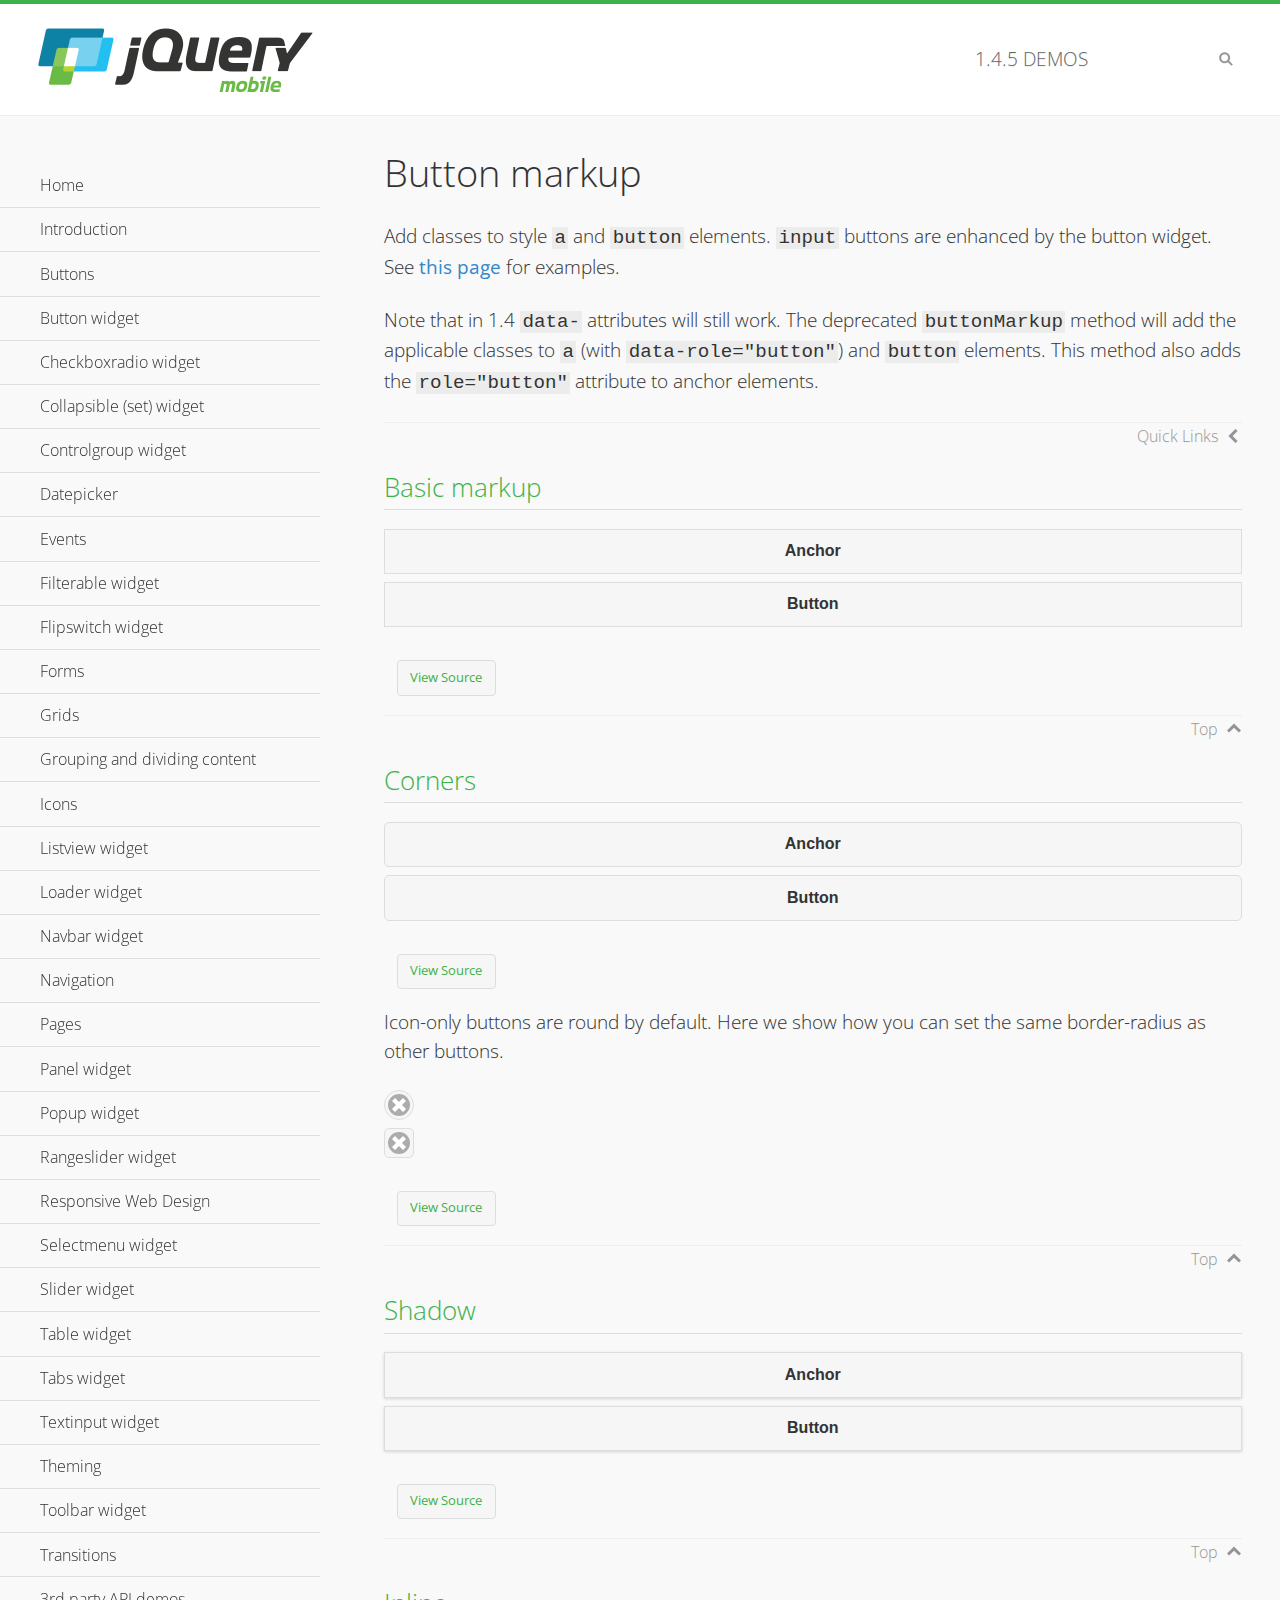
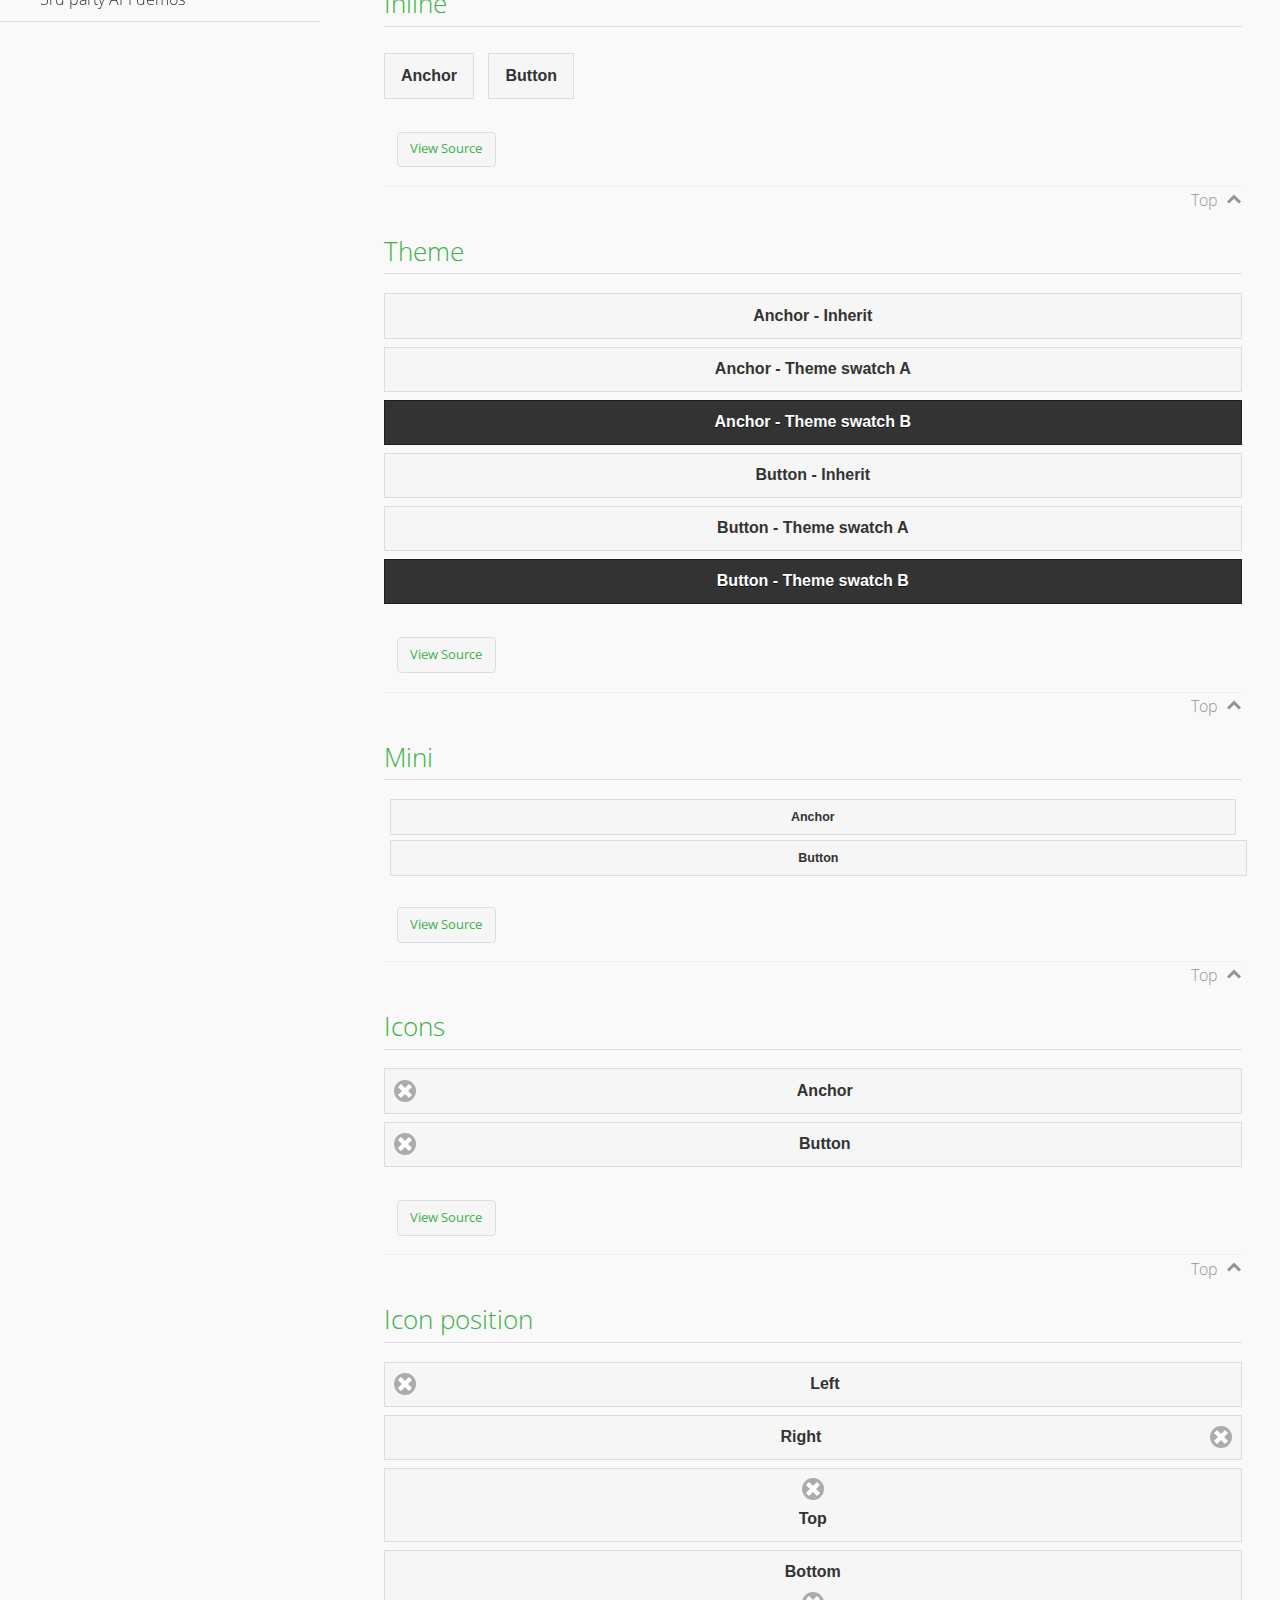
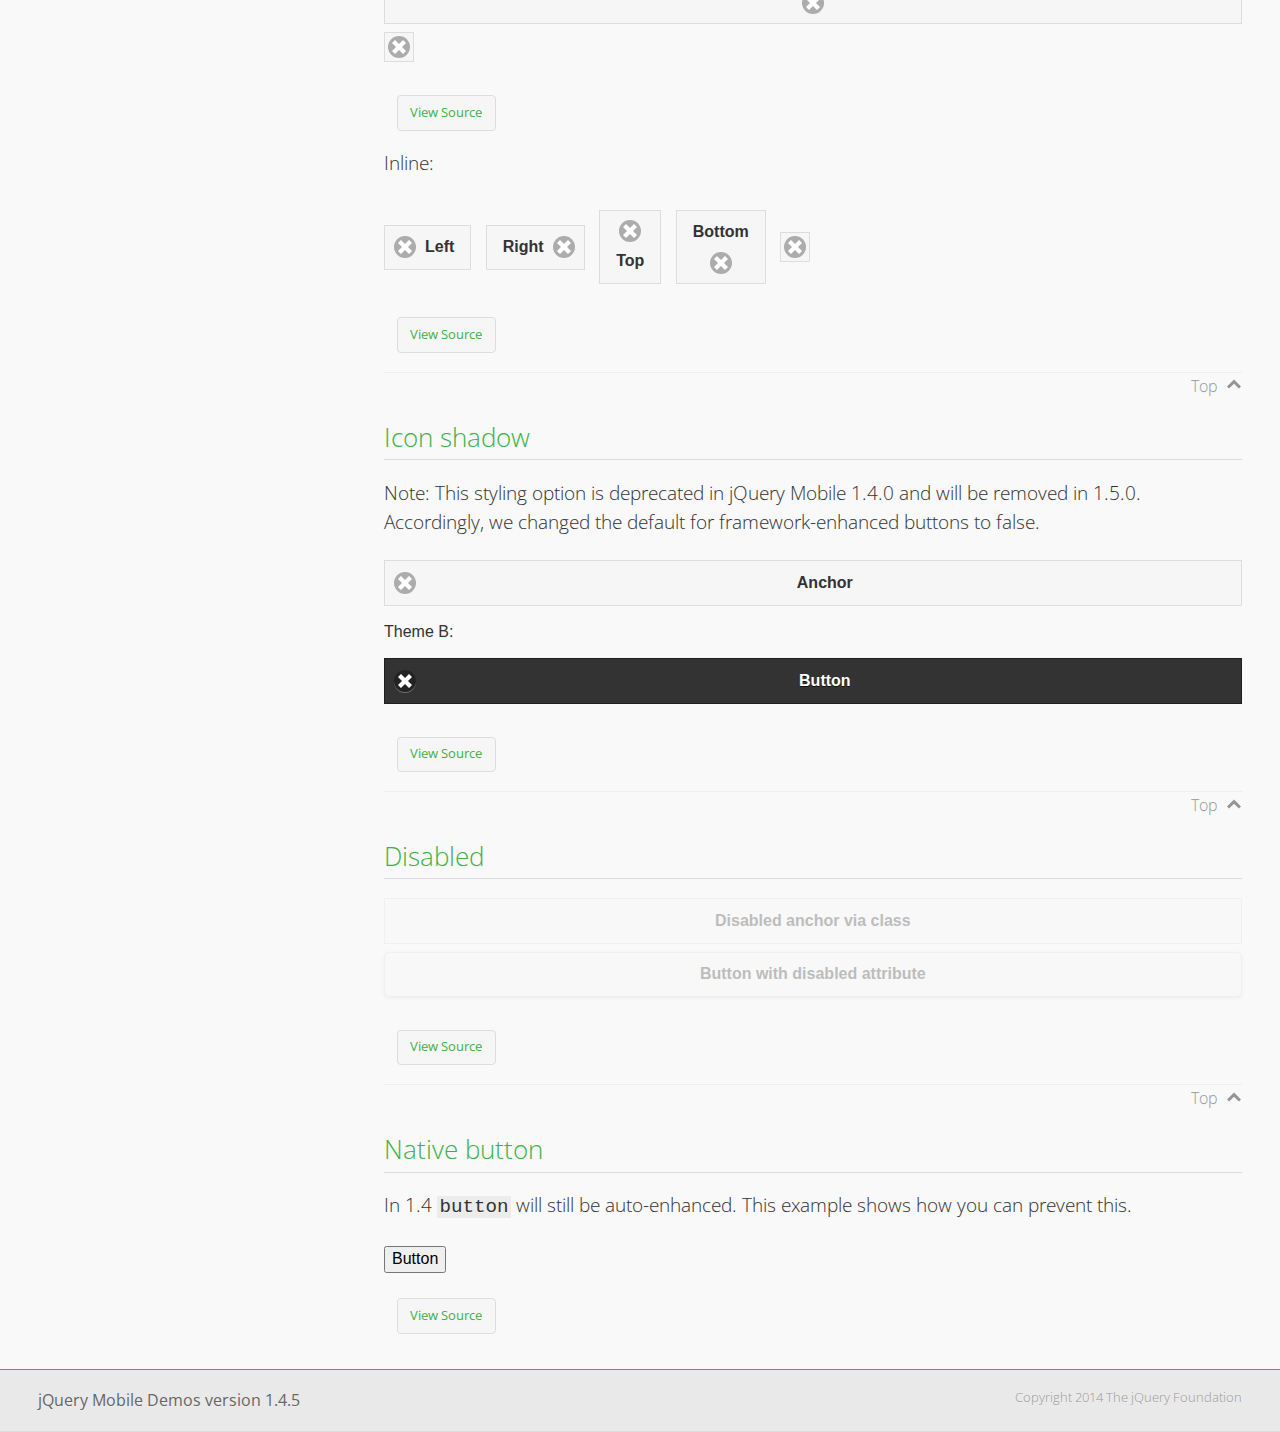
<file: WebContent/jquery-mobile/framework/demos/button-markup/index.html>
<!DOCTYPE html>
<html>
<head>
	<meta charset="utf-8">
	<meta name="viewport" content="width=device-width, initial-scale=1">
	<title>Button markup - jQuery Mobile Demos</title>
	<link rel="shortcut icon" href="../favicon.ico">
    <link rel="stylesheet" href="http://fonts.googleapis.com/css?family=Open+Sans:300,400,700">
	<link rel="stylesheet" href="../css/themes/default/jquery.mobile-1.4.5.min.css">
	<link rel="stylesheet" href="../_assets/css/jqm-demos.css">
	<script src="../js/jquery.js"></script>
	<script src="../_assets/js/index.js"></script>
	<script src="../js/jquery.mobile-1.4.5.min.js"></script>
	<style>
		#custom-border-radius .ui-btn-icon-notext.ui-corner-all {
			-webkit-border-radius: .3125em;
			border-radius: .3125em;
		}
	</style>
</head>
<body>
<div data-role="page" class="jqm-demos" data-quicklinks="true">

	<div data-role="header" class="jqm-header">
		<h2><a href="../" title="jQuery Mobile Demos home"><img src="../_assets/img/jquery-logo.png" alt="jQuery Mobile"></a></h2>
		<p><span class="jqm-version"></span> Demos</p>
		<a href="#" class="jqm-navmenu-link ui-btn ui-btn-icon-notext ui-corner-all ui-icon-bars ui-nodisc-icon ui-alt-icon ui-btn-left">Menu</a>
		<a href="#" class="jqm-search-link ui-btn ui-btn-icon-notext ui-corner-all ui-icon-search ui-nodisc-icon ui-alt-icon ui-btn-right">Search</a>
	</div><!-- /header -->

	<div role="main" class="ui-content jqm-content">

		<h1>Button markup</h1>

		<p>Add classes to style <code>a</code> and <code>button</code> elements. <code>input</code> buttons are enhanced by the button widget. See <a href="../button/" data-ajax="false">this page</a> for examples.</p>

		<p>Note that in 1.4 <code>data-</code> attributes will still work. The deprecated <code>buttonMarkup</code> method will add the applicable classes to <code>a</code> (with <code>data-role="button"</code>) and <code>button</code> elements. This method also adds the <code>role="button"</code> attribute to anchor elements.</p>

		<h2>Basic markup</h2>

		<div data-demo-html="true">
			<a href="#" class="ui-btn">Anchor</a>
			<button class="ui-btn">Button</button>
		</div><!--/demo-html -->

		<h2>Corners</h2>

		<div data-demo-html="true">
			<a href="#" class="ui-btn ui-corner-all">Anchor</a>
			<button class="ui-btn ui-corner-all">Button</button>
		</div><!--/demo-html -->

		<p>Icon-only buttons are round by default. Here we show how you can set the same border-radius as other buttons.</p>

		<div data-demo-html="true" data-demo-css="true">
			<a href="#" class="ui-btn ui-icon-delete ui-btn-icon-notext ui-corner-all">No text</a>
			<div id="custom-border-radius">
				<a href="#" class="ui-btn ui-icon-delete ui-btn-icon-notext ui-corner-all">No text</a>
			</div>
		</div><!--/demo-html -->

		<h2>Shadow</h2>

		<div data-demo-html="true">
			<a href="#" class="ui-btn ui-shadow">Anchor</a>
			<button class="ui-btn ui-shadow">Button</button>
		</div><!--/demo-html -->

		<h2>Inline</h2>

		<div data-demo-html="true">
			<a href="#" class="ui-btn ui-btn-inline">Anchor</a>
			<button class="ui-btn ui-btn-inline">Button</button>
		</div><!--/demo-html -->

		<h2>Theme</h2>

		<div data-demo-html="true">
			<a href="#" class="ui-btn">Anchor - Inherit</a>
			<a href="#" class="ui-btn ui-btn-a">Anchor - Theme swatch A</a>
			<a href="#" class="ui-btn ui-btn-b">Anchor - Theme swatch B</a>
			<button class="ui-btn">Button - Inherit</button>
			<button class="ui-btn ui-btn-a">Button - Theme swatch A</button>
			<button class="ui-btn ui-btn-b">Button - Theme swatch B</button>
		</div><!--/demo-html -->

		<h2>Mini</h2>

		<div data-demo-html="true">
			<a href="#" class="ui-btn ui-mini">Anchor</a>
			<button class="ui-btn ui-mini">Button</button>
		</div><!--/demo-html -->

		<h2>Icons</h2>

		<div data-demo-html="true">
			<a href="#" class="ui-btn ui-icon-delete ui-btn-icon-left">Anchor</a>
			<button class="ui-btn ui-icon-delete ui-btn-icon-left">Button</button>
		</div><!--/demo-html -->

		<h2>Icon position</h2>

		<div data-demo-html="true">
			<a href="#" class="ui-btn ui-icon-delete ui-btn-icon-left">Left</a>
			<a href="#" class="ui-btn ui-icon-delete ui-btn-icon-right">Right</a>
			<a href="#" class="ui-btn ui-icon-delete ui-btn-icon-top">Top</a>
			<a href="#" class="ui-btn ui-icon-delete ui-btn-icon-bottom">Bottom</a>
			<a href="#" class="ui-btn ui-icon-delete ui-btn-icon-notext">Icon only</a>
		</div><!--/demo-html -->

		<p>Inline:</p>

		<div data-demo-html="true">
			<a href="#" class="ui-btn ui-btn-inline ui-icon-delete ui-btn-icon-left">Left</a>
			<a href="#" class="ui-btn ui-btn-inline ui-icon-delete ui-btn-icon-right">Right</a>
			<a href="#" class="ui-btn ui-btn-inline ui-icon-delete ui-btn-icon-top">Top</a>
			<a href="#" class="ui-btn ui-btn-inline ui-icon-delete ui-btn-icon-bottom">Bottom</a>
			<a href="#" class="ui-btn ui-btn-inline ui-icon-delete ui-btn-icon-notext">Icon only</a>
		</div><!--/demo-html -->

		<h2>Icon shadow</h2>
		<p>Note: This styling option is deprecated in jQuery Mobile 1.4.0 and will be removed in 1.5.0. Accordingly, we changed the default for framework-enhanced buttons to false.</p>

		<div data-demo-html="true">
			<a href="#" class="ui-btn ui-icon-delete ui-btn-icon-left ui-shadow-icon">Anchor</a>
			<p>Theme B:</p>
			<button class="ui-btn ui-icon-delete ui-btn-icon-left ui-shadow-icon ui-btn-b">Button</button>
		</div><!--/demo-html -->

		<h2>Disabled</h2>

		<div data-demo-html="true">
			<a href="#" class="ui-btn ui-state-disabled">Disabled anchor via class</a>
			<button disabled>Button with disabled attribute</button>
		</div><!--/demo-html -->

		<h2>Native button</h2>
		<!-- TODO: Remove this demo in 1.5 -->
		<p>In 1.4 <code>button</code> will still be auto-enhanced. This example shows how you can prevent this.</p>

		<div data-demo-html="true">
			<button data-role="none">Button</button>
		</div><!--/demo-html -->

	</div><!-- /content -->
	    <div data-role="panel" class="jqm-navmenu-panel" data-position="left" data-display="overlay" data-theme="a">
	    	<ul class="jqm-list ui-alt-icon ui-nodisc-icon">
<li data-filtertext="demos homepage" data-icon="home"><a href=".././">Home</a></li>
<li data-filtertext="introduction overview getting started"><a href="../intro/" data-ajax="false">Introduction</a></li>
<li data-filtertext="buttons button markup buttonmarkup method anchor link button element"><a href="../button-markup/" data-ajax="false">Buttons</a></li>
<li data-filtertext="form button widget input button submit reset"><a href="../button/" data-ajax="false">Button widget</a></li>
<li data-role="collapsible" data-enhanced="true" data-collapsed-icon="carat-d" data-expanded-icon="carat-u" data-iconpos="right" data-inset="false" class="ui-collapsible ui-collapsible-themed-content ui-collapsible-collapsed">
	<h3 class="ui-collapsible-heading ui-collapsible-heading-collapsed">
		<a href="#" class="ui-collapsible-heading-toggle ui-btn ui-btn-icon-right ui-btn-inherit ui-icon-carat-d">
		    Checkboxradio widget<span class="ui-collapsible-heading-status"> click to expand contents</span>
		</a>
	</h3>
	<div class="ui-collapsible-content ui-body-inherit ui-collapsible-content-collapsed" aria-hidden="true">
		<ul>
			<li data-filtertext="form checkboxradio widget checkbox input checkboxes controlgroups"><a href="../checkboxradio-checkbox/" data-ajax="false">Checkboxes</a></li>
			<li data-filtertext="form checkboxradio widget radio input radio buttons controlgroups"><a href="../checkboxradio-radio/" data-ajax="false">Radio buttons</a></li>
		</ul>
	</div>
</li>
<li data-role="collapsible" data-enhanced="true" data-collapsed-icon="carat-d" data-expanded-icon="carat-u" data-iconpos="right" data-inset="false" class="ui-collapsible ui-collapsible-themed-content ui-collapsible-collapsed">
	<h3 class="ui-collapsible-heading ui-collapsible-heading-collapsed">
		<a href="#" class="ui-collapsible-heading-toggle ui-btn ui-btn-icon-right ui-btn-inherit ui-icon-carat-d">
			Collapsible (set) widget<span class="ui-collapsible-heading-status"> click to expand contents</span>
		</a>
	</h3>
	<div class="ui-collapsible-content ui-body-inherit ui-collapsible-content-collapsed" aria-hidden="true">
		<ul>
			<li data-filtertext="collapsibles content formatting"><a href="../collapsible/" data-ajax="false">Collapsible</a></li>
			<li data-filtertext="dynamic collapsible set accordion append expand"><a href="../collapsible-dynamic/" data-ajax="false">Dynamic collapsibles</a></li>
			<li data-filtertext="accordions collapsible set widget content formatting grouped collapsibles"><a href="../collapsibleset/" data-ajax="false">Collapsible set</a></li>
		</ul>
	</div>
</li>
<li data-role="collapsible" data-enhanced="true" data-collapsed-icon="carat-d" data-expanded-icon="carat-u" data-iconpos="right" data-inset="false" class="ui-collapsible ui-collapsible-themed-content ui-collapsible-collapsed">
	<h3 class="ui-collapsible-heading ui-collapsible-heading-collapsed">
		<a href="#" class="ui-collapsible-heading-toggle ui-btn ui-btn-icon-right ui-btn-inherit ui-icon-carat-d">
			Controlgroup widget<span class="ui-collapsible-heading-status"> click to expand contents</span>
		</a>
	</h3>
	<div class="ui-collapsible-content ui-body-inherit ui-collapsible-content-collapsed" aria-hidden="true">
		<ul>
			<li data-filtertext="controlgroups selectmenu checkboxradio input grouped buttons horizontal vertical"><a href="../controlgroup/" data-ajax="false">Controlgroup</a></li>
			<li data-filtertext="dynamic controlgroup dynamically add buttons"><a href="../controlgroup-dynamic/" data-ajax="false">Dynamic controlgroups</a></li>
		</ul>
	</div>
</li>
<li data-filtertext="form datepicker widget date input"><a href="../datepicker/" data-ajax="false">Datepicker</a></li>
<li data-role="collapsible" data-enhanced="true" data-collapsed-icon="carat-d" data-expanded-icon="carat-u" data-iconpos="right" data-inset="false" class="ui-collapsible ui-collapsible-themed-content ui-collapsible-collapsed">
	<h3 class="ui-collapsible-heading ui-collapsible-heading-collapsed">
		<a href="#" class="ui-collapsible-heading-toggle ui-btn ui-btn-icon-right ui-btn-inherit ui-icon-carat-d">
			Events<span class="ui-collapsible-heading-status"> click to expand contents</span>
		</a>
	</h3>
	<div class="ui-collapsible-content ui-body-inherit ui-collapsible-content-collapsed" aria-hidden="true">
		<ul>
			<li data-filtertext="swipe to delete list items listviews swipe events"><a href="../swipe-list/" data-ajax="false">Swipe list items</a></li>
			<li data-filtertext="swipe to navigate swipe page navigation swipe events"><a href="../swipe-page/" data-ajax="false">Swipe page navigation</a></li>
		</ul>
	</div>
</li>
<li data-filtertext="filterable filter elements sorting searching listview table"><a href="../filterable/" data-ajax="false">Filterable widget</a></li>
<li data-filtertext="form flipswitch widget flip toggle switch binary select checkbox input"><a href="../flipswitch/" data-ajax="false">Flipswitch widget</a></li>
<li data-role="collapsible" data-enhanced="true" data-collapsed-icon="carat-d" data-expanded-icon="carat-u" data-iconpos="right" data-inset="false" class="ui-collapsible ui-collapsible-themed-content ui-collapsible-collapsed">
	<h3 class="ui-collapsible-heading ui-collapsible-heading-collapsed">
		<a href="#" class="ui-collapsible-heading-toggle ui-btn ui-btn-icon-right ui-btn-inherit ui-icon-carat-d">
			Forms<span class="ui-collapsible-heading-status"> click to expand contents</span>
		</a>
	</h3>
	<div class="ui-collapsible-content ui-body-inherit ui-collapsible-content-collapsed" aria-hidden="true">
		<ul>
			<li data-filtertext="forms text checkbox radio range button submit reset inputs selects textarea slider flipswitch label form elements"><a href="../forms/" data-ajax="false">Forms</a></li>
			<li data-filtertext="form hide labels hidden accessible ui-hidden-accessible forms"><a href="../forms-label-hidden-accessible/" data-ajax="false">Hide labels</a></li>
			<li data-filtertext="form field containers fieldcontain ui-field-contain forms"><a href="../forms-field-contain/" data-ajax="false">Field containers</a></li>
			<li data-filtertext="forms disabled form elements"><a href="../forms-disabled/" data-ajax="false">Forms disabled</a></li>
			<li data-filtertext="forms gallery examples overview forms text checkbox radio range button submit reset inputs selects textarea slider flipswitch label form elements"><a href="../forms-gallery/" data-ajax="false">Forms gallery</a></li>
		</ul>
	</div>
</li>
<li data-role="collapsible" data-enhanced="true" data-collapsed-icon="carat-d" data-expanded-icon="carat-u" data-iconpos="right" data-inset="false" class="ui-collapsible ui-collapsible-themed-content ui-collapsible-collapsed">
	<h3 class="ui-collapsible-heading ui-collapsible-heading-collapsed">
		<a href="#" class="ui-collapsible-heading-toggle ui-btn ui-btn-icon-right ui-btn-inherit ui-icon-carat-d">
			Grids<span class="ui-collapsible-heading-status"> click to expand contents</span>
		</a>
	</h3>
	<div class="ui-collapsible-content ui-body-inherit ui-collapsible-content-collapsed" aria-hidden="true">
		<ul>
			<li data-filtertext="grids columns blocks content formatting rwd responsive css framework"><a href="../grids/" data-ajax="false">Grids</a></li>
			<li data-filtertext="buttons in grids css framework"><a href="../grids-buttons/" data-ajax="false">Buttons in grids</a></li>
			<li data-filtertext="custom responsive grids rwd css framework"><a href="../grids-custom-responsive/" data-ajax="false">Custom responsive grids</a></li>
		</ul>
	</div>
</li>
<li data-filtertext="blocks content formatting sections heading"><a href="../body-bar-classes/" data-ajax="false">Grouping and dividing content</a></li>
<li data-role="collapsible" data-enhanced="true" data-collapsed-icon="carat-d" data-expanded-icon="carat-u" data-iconpos="right" data-inset="false" class="ui-collapsible ui-collapsible-themed-content ui-collapsible-collapsed">
	<h3 class="ui-collapsible-heading ui-collapsible-heading-collapsed">
		<a href="#" class="ui-collapsible-heading-toggle ui-btn ui-btn-icon-right ui-btn-inherit ui-icon-carat-d">
			Icons<span class="ui-collapsible-heading-status"> click to expand contents</span>
		</a>
	</h3>
	<div class="ui-collapsible-content ui-body-inherit ui-collapsible-content-collapsed" aria-hidden="true">
		<ul>
			<li data-filtertext="button icons svg disc alt custom icon position"><a href="../icons/" data-ajax="false">Icons</a></li>
			<li data-filtertext=""><a href="../icons-grunticon/" data-ajax="false">Grunticon loader</a></li>
		</ul>
	</div>
</li>
<li data-role="collapsible" data-enhanced="true" data-collapsed-icon="carat-d" data-expanded-icon="carat-u" data-iconpos="right" data-inset="false" class="ui-collapsible ui-collapsible-themed-content ui-collapsible-collapsed">
	<h3 class="ui-collapsible-heading ui-collapsible-heading-collapsed">
		<a href="#" class="ui-collapsible-heading-toggle ui-btn ui-btn-icon-right ui-btn-inherit ui-icon-carat-d">
			Listview widget<span class="ui-collapsible-heading-status"> click to expand contents</span>
		</a>
	</h3>
	<div class="ui-collapsible-content ui-body-inherit ui-collapsible-content-collapsed" aria-hidden="true">
		<ul>
			<li data-filtertext="listview widget thumbnails icons nested split button collapsible ul ol"><a href="../listview/" data-ajax="false">Listview</a></li>
			<li data-filtertext="autocomplete filterable reveal listview filtertextbeforefilter placeholder"><a href="../listview-autocomplete/" data-ajax="false">Listview autocomplete</a></li>
			<li data-filtertext="autocomplete filterable reveal listview remote data filtertextbeforefilter placeholder"><a href="../listview-autocomplete-remote/" data-ajax="false">Listview autocomplete remote data</a></li>
			<li data-filtertext="autodividers anchor jump scroll linkbars listview lists ul ol"><a href="../listview-autodividers-linkbar/" data-ajax="false">Listview autodividers linkbar</a></li>
			<li data-filtertext="listview autodividers selector autodividersselector lists ul ol"><a href="../listview-autodividers-selector/" data-ajax="false">Listview autodividers selector</a></li>
			<li data-filtertext="listview nested list items"><a href="../listview-nested-lists/" data-ajax="false">Nested Listviews</a></li>
			<li data-filtertext="listview collapsible list items flat"><a href="../listview-collapsible-item-flat/" data-ajax="false">Listview collapsible list items (flat)</a></li>
			<li data-filtertext="listview collapsible list indented"><a href="../listview-collapsible-item-indented/" data-ajax="false">Listview collapsible list items (indented)</a></li>
			<li data-filtertext="grid listview responsive grids responsive listviews lists ul"><a href="../listview-grid/" data-ajax="false">Listview responsive grid</a></li>
		</ul>
	</div>
</li>
<li data-filtertext="loader widget page loading navigation overlay spinner"><a href="../loader/" data-ajax="false">Loader widget</a></li>
<li data-filtertext="navbar widget navmenu toolbars header footer"><a href="../navbar/" data-ajax="false">Navbar widget</a></li>
<li data-role="collapsible" data-enhanced="true" data-collapsed-icon="carat-d" data-expanded-icon="carat-u" data-iconpos="right" data-inset="false" class="ui-collapsible ui-collapsible-themed-content ui-collapsible-collapsed">
	<h3 class="ui-collapsible-heading ui-collapsible-heading-collapsed">
		<a href="#" class="ui-collapsible-heading-toggle ui-btn ui-btn-icon-right ui-btn-inherit ui-icon-carat-d">
			Navigation<span class="ui-collapsible-heading-status"> click to expand contents</span>
		</a>
	</h3>
	<div class="ui-collapsible-content ui-body-inherit ui-collapsible-content-collapsed" aria-hidden="true">
		<ul>
			<li data-filtertext="ajax navigation navigate widget history event method"><a href="../navigation/" data-ajax="false">Navigation</a></li>
			<li data-filtertext="linking pages page links navigation ajax prefetch cache"><a href="../navigation-linking-pages/" data-ajax="false">Linking pages</a></li>
			<!-- <li data-filtertext="php redirect server redirection server-side navigation"><a href="../navigation-php-redirect/" data-ajax="false">PHP redirect demo</a></li>-->
			<li data-filtertext="navigation redirection hash query"><a href="../navigation-hash-processing/" data-ajax="false">Hash processing demo</a></li>
			<li data-filtertext="navigation redirection hash query"><a href="../page-events/" data-ajax="false">Page Navigation Events</a></li>
		</ul>
	</div>
</li>
<li data-role="collapsible" data-enhanced="true" data-collapsed-icon="carat-d" data-expanded-icon="carat-u" data-iconpos="right" data-inset="false" class="ui-collapsible ui-collapsible-themed-content ui-collapsible-collapsed">
	<h3 class="ui-collapsible-heading ui-collapsible-heading-collapsed">
		<a href="#" class="ui-collapsible-heading-toggle ui-btn ui-btn-icon-right ui-btn-inherit ui-icon-carat-d">
			Pages<span class="ui-collapsible-heading-status"> click to expand contents</span>
		</a>
	</h3>
	<div class="ui-collapsible-content ui-body-inherit ui-collapsible-content-collapsed" aria-hidden="true">
		<ul>
			<li data-filtertext="pages page widget ajax navigation"><a href="../pages/" data-ajax="false">Pages</a></li>
			<li data-filtertext="single page"><a href="../pages-single-page/" data-ajax="false">Single page</a></li>
			<li data-filtertext="multipage multi-page page"><a href="../pages-multi-page/" data-ajax="false">Multi-page template</a></li>
			<li data-filtertext="dialog page widget modal popup"><a href="../pages-dialog/" data-ajax="false">Dialog page</a></li>
		</ul>
	</div>
</li>
<li data-role="collapsible" data-enhanced="true" data-collapsed-icon="carat-d" data-expanded-icon="carat-u" data-iconpos="right" data-inset="false" class="ui-collapsible ui-collapsible-themed-content ui-collapsible-collapsed">
	<h3 class="ui-collapsible-heading ui-collapsible-heading-collapsed">
		<a href="#" class="ui-collapsible-heading-toggle ui-btn ui-btn-icon-right ui-btn-inherit ui-icon-carat-d">
			Panel widget<span class="ui-collapsible-heading-status"> click to expand contents</span>
		</a>
	</h3>
	<div class="ui-collapsible-content ui-body-inherit ui-collapsible-content-collapsed" aria-hidden="true">
		<ul>
			<li data-filtertext="panel widget sliding panels reveal push overlay responsive"><a href="../panel/" data-ajax="false">Panel</a></li>
			<li data-filtertext=""><a href="../panel-external/" data-ajax="false">External panels</a></li>
			<li data-filtertext="panel "><a href="../panel-fixed/" data-ajax="false">Fixed panels</a></li>
			<li data-filtertext="panel slide panels sliding panels shadow rwd responsive breakpoint"><a href="../panel-responsive/" data-ajax="false">Panels responsive</a></li>
			<li data-filtertext="panel custom style custom panel width reveal shadow listview panel styling page background wrapper"><a href="../panel-styling/" data-ajax="false">Custom panel style</a></li>
			<li data-filtertext="panel open on swipe"><a href="../panel-swipe-open/" data-ajax="false">Panel open on swipe</a></li>
			<li data-filtertext="panels outside page internal external toolbars"><a href="../panel-external-internal/" data-ajax="false">Panel external and internal</a></li>
		</ul>
	</div>
</li>
<li data-role="collapsible" data-enhanced="true" data-collapsed-icon="carat-d" data-expanded-icon="carat-u" data-iconpos="right" data-inset="false" class="ui-collapsible ui-collapsible-themed-content ui-collapsible-collapsed">
	<h3 class="ui-collapsible-heading ui-collapsible-heading-collapsed">
		<a href="#" class="ui-collapsible-heading-toggle ui-btn ui-btn-icon-right ui-btn-inherit ui-icon-carat-d">
			Popup widget<span class="ui-collapsible-heading-status"> click to expand contents</span>
		</a>
	</h3>
	<div class="ui-collapsible-content ui-body-inherit ui-collapsible-content-collapsed" aria-hidden="true">
		<ul>
			<li data-filtertext="popup widget popups dialog modal transition tooltip lightbox form overlay screen flip pop fade transition"><a href="../popup/" data-ajax="false">Popup</a></li>
			<li data-filtertext="popup alignment position"><a href="../popup-alignment/" data-ajax="false">Popup alignment</a></li>
			<li data-filtertext="popup arrow size popups popover"><a href="../popup-arrow-size/" data-ajax="false">Popup arrow size</a></li>
			<li data-filtertext="dynamic popups popup images lightbox"><a href="../popup-dynamic/" data-ajax="false">Dynamic popups</a></li>
			<li data-filtertext="popups with iframes scaling"><a href="../popup-iframe/" data-ajax="false">Popups with iframes</a></li>
			<li data-filtertext="popup image scaling"><a href="../popup-image-scaling/" data-ajax="false">Popup image scaling</a></li>
			<li data-filtertext="external popup outside multi-page"><a href="../popup-outside-multipage/" data-ajax="false">Popup outside multi-page</a></li>
		</ul>
	</div>
</li>
<li data-filtertext="form rangeslider widget dual sliders dual handle sliders range input"><a href="../rangeslider/" data-ajax="false">Rangeslider widget</a></li>
<li data-filtertext="responsive web design rwd adaptive progressive enhancement PE accessible mobile breakpoints media query media queries"><a href="../rwd/" data-ajax="false">Responsive Web Design</a></li>
<li data-role="collapsible" data-enhanced="true" data-collapsed-icon="carat-d" data-expanded-icon="carat-u" data-iconpos="right" data-inset="false" class="ui-collapsible ui-collapsible-themed-content ui-collapsible-collapsed">
	<h3 class="ui-collapsible-heading ui-collapsible-heading-collapsed">
		<a href="#" class="ui-collapsible-heading-toggle ui-btn ui-btn-icon-right ui-btn-inherit ui-icon-carat-d">
			Selectmenu widget<span class="ui-collapsible-heading-status"> click to expand contents</span>
		</a>
	</h3>
	<div class="ui-collapsible-content ui-body-inherit ui-collapsible-content-collapsed" aria-hidden="true">
		<ul>
			<li data-filtertext="form selectmenu widget select input custom select menu selects"><a href="../selectmenu/" data-ajax="false">Selectmenu</a></li>
			<li data-filtertext="form custom select menu selectmenu widget custom menu option optgroup multiple selects"><a href="../selectmenu-custom/" data-ajax="false">Custom select menu</a></li>
			<li data-filtertext="filterable select filter popup dialog"><a href="../selectmenu-custom-filter/" data-ajax="false">Custom select menu with filter</a></li>
		</ul>
	</div>
</li>
<li data-role="collapsible" data-enhanced="true" data-collapsed-icon="carat-d" data-expanded-icon="carat-u" data-iconpos="right" data-inset="false" class="ui-collapsible ui-collapsible-themed-content ui-collapsible-collapsed">
	<h3 class="ui-collapsible-heading ui-collapsible-heading-collapsed">
		<a href="#" class="ui-collapsible-heading-toggle ui-btn ui-btn-icon-right ui-btn-inherit ui-icon-carat-d">
			Slider widget<span class="ui-collapsible-heading-status"> click to expand contents</span>
		</a>
	</h3>
	<div class="ui-collapsible-content ui-body-inherit ui-collapsible-content-collapsed" aria-hidden="true">
		<ul>
			<li data-filtertext="form slider widget range input single sliders"><a href="../slider/" data-ajax="false">Slider</a></li>
			<li data-filtertext="form slider widget flipswitch slider binary select flip toggle switch"><a href="../slider-flipswitch/" data-ajax="false">Slider flip toggle switch</a></li>
			<li data-filtertext="form slider tooltip handle value input range sliders"><a href="../slider-tooltip/" data-ajax="false">Slider tooltip</a></li>
		</ul>
	</div>
</li>
<li data-role="collapsible" data-enhanced="true" data-collapsed-icon="carat-d" data-expanded-icon="carat-u" data-iconpos="right" data-inset="false" class="ui-collapsible ui-collapsible-themed-content ui-collapsible-collapsed">
	<h3 class="ui-collapsible-heading ui-collapsible-heading-collapsed">
		<a href="#" class="ui-collapsible-heading-toggle ui-btn ui-btn-icon-right ui-btn-inherit ui-icon-carat-d">
			Table widget<span class="ui-collapsible-heading-status"> click to expand contents</span>
		</a>
	</h3>
	<div class="ui-collapsible-content ui-body-inherit ui-collapsible-content-collapsed" aria-hidden="true">
		<ul>
			<li data-filtertext="table widget reflow column toggle th td responsive tables rwd hide show tabular"><a href="../table-column-toggle/" data-ajax="false">Table Column Toggle</a></li>
			<li data-filtertext="table column toggle phone comparison demo"><a href="../table-column-toggle-example/" data-ajax="false">Table Column Toggle demo</a></li>
			<li data-filtertext="responsive tables table column toggle heading groups rwd breakpoint"><a href="../table-column-toggle-heading-groups/" data-ajax="false">Table Column Toggle heading groups</a></li>
			<li data-filtertext="responsive tables table column toggle hide rwd breakpoint customization options"><a href="../table-column-toggle-options/" data-ajax="false">Table Column Toggle options</a></li>
			<li data-filtertext="table reflow th td responsive rwd columns tabular"><a href="../table-reflow/" data-ajax="false">Table Reflow</a></li>
			<li data-filtertext="responsive tables table reflow heading groups rwd breakpoint"><a href="../table-reflow-heading-groups/" data-ajax="false">Table Reflow heading groups</a></li>
			<li data-filtertext="responsive tables table reflow stripes strokes table style"><a href="../table-reflow-stripes-strokes/" data-ajax="false">Table Reflow stripes and strokes</a></li>
			<li data-filtertext="responsive tables table reflow stack custom styles"><a href="../table-reflow-styling/" data-ajax="false">Table Reflow custom styles</a></li>
		</ul>
	</div>
</li>
<li data-filtertext="ui tabs widget"><a href="../tabs/" data-ajax="false">Tabs widget</a></li>
<li data-filtertext="form textinput widget text input textarea number date time tel email file color password"><a href="../textinput/" data-ajax="false">Textinput widget</a></li>
<li data-role="collapsible" data-enhanced="true" data-collapsed-icon="carat-d" data-expanded-icon="carat-u" data-iconpos="right" data-inset="false" class="ui-collapsible ui-collapsible-themed-content ui-collapsible-collapsed">
	<h3 class="ui-collapsible-heading ui-collapsible-heading-collapsed">
		<a href="#" class="ui-collapsible-heading-toggle ui-btn ui-btn-icon-right ui-btn-inherit ui-icon-carat-d">
			Theming<span class="ui-collapsible-heading-status"> click to expand contents</span>
		</a>
	</h3>
	<div class="ui-collapsible-content ui-body-inherit ui-collapsible-content-collapsed" aria-hidden="true">
		<ul>
			<li data-filtertext="default theme swatches theming style css"><a href="../theme-default/" data-ajax="false">Default theme</a></li>
			<li data-filtertext="classic theme old theme swatches theming style css"><a href="../theme-classic/" data-ajax="false">Classic theme</a></li>
		</ul>
	</div>
</li>
<li data-role="collapsible" data-enhanced="true" data-collapsed-icon="carat-d" data-expanded-icon="carat-u" data-iconpos="right" data-inset="false" class="ui-collapsible ui-collapsible-themed-content ui-collapsible-collapsed">
	<h3 class="ui-collapsible-heading ui-collapsible-heading-collapsed">
		<a href="#" class="ui-collapsible-heading-toggle ui-btn ui-btn-icon-right ui-btn-inherit ui-icon-carat-d">
			Toolbar widget<span class="ui-collapsible-heading-status"> click to expand contents</span>
		</a>
	</h3>
	<div class="ui-collapsible-content ui-body-inherit ui-collapsible-content-collapsed" aria-hidden="true">
		<ul>
			<li data-filtertext="toolbar widget header footer toolbars fixed fullscreen external sections"><a href="../toolbar/" data-ajax="false">Toolbar</a></li>
			<li data-filtertext="dynamic toolbars dynamically add toolbar header footer"><a href="../toolbar-dynamic/" data-ajax="false">Dynamic toolbars</a></li>
			<li data-filtertext="external toolbars header footer"><a href="../toolbar-external/" data-ajax="false">External toolbars</a></li>
			<li data-filtertext="fixed toolbars header footer"><a href="../toolbar-fixed/" data-ajax="false">Fixed toolbars</a></li>
			<li data-filtertext="fixed fullscreen toolbars header footer"><a href="../toolbar-fixed-fullscreen/" data-ajax="false">Fullscreen toolbars</a></li>
			<li data-filtertext="external fixed toolbars header footer"><a href="../toolbar-fixed-external/" data-ajax="false">Fixed external toolbars</a></li>
			<li data-filtertext="external persistent toolbars header footer navbar navmenu"><a href="../toolbar-fixed-persistent/" data-ajax="false">Persistent toolbars</a></li>
			<li data-filtertext="external ajax optimized toolbars persistent toolbars header footer navbar"><a href="../toolbar-fixed-persistent-optimized/" data-ajax="false">Ajax optimized toolbars</a></li>
			<li data-filtertext="form in toolbars header footer"><a href="../toolbar-fixed-forms/" data-ajax="false">Form in toolbar</a></li>
		</ul>
	</div>
</li>
<li data-filtertext="page transitions animated pages popup navigation flip slide fade pop"><a href="../transitions/" data-ajax="false">Transitions</a></li>
<li data-role="collapsible" data-enhanced="true" data-collapsed-icon="carat-d" data-expanded-icon="carat-u" data-iconpos="right" data-inset="false" class="ui-collapsible ui-collapsible-themed-content ui-collapsible-collapsed">
	<h3 class="ui-collapsible-heading ui-collapsible-heading-collapsed">
		<a href="#" class="ui-collapsible-heading-toggle ui-btn ui-btn-icon-right ui-btn-inherit ui-icon-carat-d">
			3rd party API demos<span class="ui-collapsible-heading-status"> click to expand contents</span>
		</a>
	</h3>
	<div class="ui-collapsible-content ui-body-inherit ui-collapsible-content-collapsed" aria-hidden="true">
		<ul>
			<li data-filtertext="backbone requirejs navigation router"><a href="../backbone-requirejs/" data-ajax="false">Backbone RequireJS</a></li>
			<li data-filtertext="google maps geolocation demo"><a href="../map-geolocation/" data-ajax="false">Google Maps geolocation</a></li>
			<li data-filtertext="google maps hybrid"><a href="../map-list-toggle/" data-ajax="false">Google Maps list toggle</a></li>
		</ul>
	</div>
</li>



		     </ul>
		</div><!-- /panel -->


	<div data-role="footer" data-position="fixed" data-tap-toggle="false" class="jqm-footer">
		<p>jQuery Mobile Demos version <span class="jqm-version"></span></p>
		<p>Copyright 2014 The jQuery Foundation</p>
	</div><!-- /footer -->
	<!-- TODO: This should become an external panel so we can add input to markup (unique ID) -->
    <div data-role="panel" class="jqm-search-panel" data-position="right" data-display="overlay" data-theme="a">
		<div class="jqm-search">
			<ul class="jqm-list" data-filter-placeholder="Search demos..." data-filter-reveal="true">
<li data-filtertext="demos homepage" data-icon="home"><a href=".././">Home</a></li>
<li data-filtertext="introduction overview getting started"><a href="../intro/" data-ajax="false">Introduction</a></li>
<li data-filtertext="buttons button markup buttonmarkup method anchor link button element"><a href="../button-markup/" data-ajax="false">Buttons</a></li>
<li data-filtertext="form button widget input button submit reset"><a href="../button/" data-ajax="false">Button widget</a></li>
<li data-role="collapsible" data-enhanced="true" data-collapsed-icon="carat-d" data-expanded-icon="carat-u" data-iconpos="right" data-inset="false" class="ui-collapsible ui-collapsible-themed-content ui-collapsible-collapsed">
	<h3 class="ui-collapsible-heading ui-collapsible-heading-collapsed">
		<a href="#" class="ui-collapsible-heading-toggle ui-btn ui-btn-icon-right ui-btn-inherit ui-icon-carat-d">
		    Checkboxradio widget<span class="ui-collapsible-heading-status"> click to expand contents</span>
		</a>
	</h3>
	<div class="ui-collapsible-content ui-body-inherit ui-collapsible-content-collapsed" aria-hidden="true">
		<ul>
			<li data-filtertext="form checkboxradio widget checkbox input checkboxes controlgroups"><a href="../checkboxradio-checkbox/" data-ajax="false">Checkboxes</a></li>
			<li data-filtertext="form checkboxradio widget radio input radio buttons controlgroups"><a href="../checkboxradio-radio/" data-ajax="false">Radio buttons</a></li>
		</ul>
	</div>
</li>
<li data-role="collapsible" data-enhanced="true" data-collapsed-icon="carat-d" data-expanded-icon="carat-u" data-iconpos="right" data-inset="false" class="ui-collapsible ui-collapsible-themed-content ui-collapsible-collapsed">
	<h3 class="ui-collapsible-heading ui-collapsible-heading-collapsed">
		<a href="#" class="ui-collapsible-heading-toggle ui-btn ui-btn-icon-right ui-btn-inherit ui-icon-carat-d">
			Collapsible (set) widget<span class="ui-collapsible-heading-status"> click to expand contents</span>
		</a>
	</h3>
	<div class="ui-collapsible-content ui-body-inherit ui-collapsible-content-collapsed" aria-hidden="true">
		<ul>
			<li data-filtertext="collapsibles content formatting"><a href="../collapsible/" data-ajax="false">Collapsible</a></li>
			<li data-filtertext="dynamic collapsible set accordion append expand"><a href="../collapsible-dynamic/" data-ajax="false">Dynamic collapsibles</a></li>
			<li data-filtertext="accordions collapsible set widget content formatting grouped collapsibles"><a href="../collapsibleset/" data-ajax="false">Collapsible set</a></li>
		</ul>
	</div>
</li>
<li data-role="collapsible" data-enhanced="true" data-collapsed-icon="carat-d" data-expanded-icon="carat-u" data-iconpos="right" data-inset="false" class="ui-collapsible ui-collapsible-themed-content ui-collapsible-collapsed">
	<h3 class="ui-collapsible-heading ui-collapsible-heading-collapsed">
		<a href="#" class="ui-collapsible-heading-toggle ui-btn ui-btn-icon-right ui-btn-inherit ui-icon-carat-d">
			Controlgroup widget<span class="ui-collapsible-heading-status"> click to expand contents</span>
		</a>
	</h3>
	<div class="ui-collapsible-content ui-body-inherit ui-collapsible-content-collapsed" aria-hidden="true">
		<ul>
			<li data-filtertext="controlgroups selectmenu checkboxradio input grouped buttons horizontal vertical"><a href="../controlgroup/" data-ajax="false">Controlgroup</a></li>
			<li data-filtertext="dynamic controlgroup dynamically add buttons"><a href="../controlgroup-dynamic/" data-ajax="false">Dynamic controlgroups</a></li>
		</ul>
	</div>
</li>
<li data-filtertext="form datepicker widget date input"><a href="../datepicker/" data-ajax="false">Datepicker</a></li>
<li data-role="collapsible" data-enhanced="true" data-collapsed-icon="carat-d" data-expanded-icon="carat-u" data-iconpos="right" data-inset="false" class="ui-collapsible ui-collapsible-themed-content ui-collapsible-collapsed">
	<h3 class="ui-collapsible-heading ui-collapsible-heading-collapsed">
		<a href="#" class="ui-collapsible-heading-toggle ui-btn ui-btn-icon-right ui-btn-inherit ui-icon-carat-d">
			Events<span class="ui-collapsible-heading-status"> click to expand contents</span>
		</a>
	</h3>
	<div class="ui-collapsible-content ui-body-inherit ui-collapsible-content-collapsed" aria-hidden="true">
		<ul>
			<li data-filtertext="swipe to delete list items listviews swipe events"><a href="../swipe-list/" data-ajax="false">Swipe list items</a></li>
			<li data-filtertext="swipe to navigate swipe page navigation swipe events"><a href="../swipe-page/" data-ajax="false">Swipe page navigation</a></li>
		</ul>
	</div>
</li>
<li data-filtertext="filterable filter elements sorting searching listview table"><a href="../filterable/" data-ajax="false">Filterable widget</a></li>
<li data-filtertext="form flipswitch widget flip toggle switch binary select checkbox input"><a href="../flipswitch/" data-ajax="false">Flipswitch widget</a></li>
<li data-role="collapsible" data-enhanced="true" data-collapsed-icon="carat-d" data-expanded-icon="carat-u" data-iconpos="right" data-inset="false" class="ui-collapsible ui-collapsible-themed-content ui-collapsible-collapsed">
	<h3 class="ui-collapsible-heading ui-collapsible-heading-collapsed">
		<a href="#" class="ui-collapsible-heading-toggle ui-btn ui-btn-icon-right ui-btn-inherit ui-icon-carat-d">
			Forms<span class="ui-collapsible-heading-status"> click to expand contents</span>
		</a>
	</h3>
	<div class="ui-collapsible-content ui-body-inherit ui-collapsible-content-collapsed" aria-hidden="true">
		<ul>
			<li data-filtertext="forms text checkbox radio range button submit reset inputs selects textarea slider flipswitch label form elements"><a href="../forms/" data-ajax="false">Forms</a></li>
			<li data-filtertext="form hide labels hidden accessible ui-hidden-accessible forms"><a href="../forms-label-hidden-accessible/" data-ajax="false">Hide labels</a></li>
			<li data-filtertext="form field containers fieldcontain ui-field-contain forms"><a href="../forms-field-contain/" data-ajax="false">Field containers</a></li>
			<li data-filtertext="forms disabled form elements"><a href="../forms-disabled/" data-ajax="false">Forms disabled</a></li>
			<li data-filtertext="forms gallery examples overview forms text checkbox radio range button submit reset inputs selects textarea slider flipswitch label form elements"><a href="../forms-gallery/" data-ajax="false">Forms gallery</a></li>
		</ul>
	</div>
</li>
<li data-role="collapsible" data-enhanced="true" data-collapsed-icon="carat-d" data-expanded-icon="carat-u" data-iconpos="right" data-inset="false" class="ui-collapsible ui-collapsible-themed-content ui-collapsible-collapsed">
	<h3 class="ui-collapsible-heading ui-collapsible-heading-collapsed">
		<a href="#" class="ui-collapsible-heading-toggle ui-btn ui-btn-icon-right ui-btn-inherit ui-icon-carat-d">
			Grids<span class="ui-collapsible-heading-status"> click to expand contents</span>
		</a>
	</h3>
	<div class="ui-collapsible-content ui-body-inherit ui-collapsible-content-collapsed" aria-hidden="true">
		<ul>
			<li data-filtertext="grids columns blocks content formatting rwd responsive css framework"><a href="../grids/" data-ajax="false">Grids</a></li>
			<li data-filtertext="buttons in grids css framework"><a href="../grids-buttons/" data-ajax="false">Buttons in grids</a></li>
			<li data-filtertext="custom responsive grids rwd css framework"><a href="../grids-custom-responsive/" data-ajax="false">Custom responsive grids</a></li>
		</ul>
	</div>
</li>
<li data-filtertext="blocks content formatting sections heading"><a href="../body-bar-classes/" data-ajax="false">Grouping and dividing content</a></li>
<li data-role="collapsible" data-enhanced="true" data-collapsed-icon="carat-d" data-expanded-icon="carat-u" data-iconpos="right" data-inset="false" class="ui-collapsible ui-collapsible-themed-content ui-collapsible-collapsed">
	<h3 class="ui-collapsible-heading ui-collapsible-heading-collapsed">
		<a href="#" class="ui-collapsible-heading-toggle ui-btn ui-btn-icon-right ui-btn-inherit ui-icon-carat-d">
			Icons<span class="ui-collapsible-heading-status"> click to expand contents</span>
		</a>
	</h3>
	<div class="ui-collapsible-content ui-body-inherit ui-collapsible-content-collapsed" aria-hidden="true">
		<ul>
			<li data-filtertext="button icons svg disc alt custom icon position"><a href="../icons/" data-ajax="false">Icons</a></li>
			<li data-filtertext=""><a href="../icons-grunticon/" data-ajax="false">Grunticon loader</a></li>
		</ul>
	</div>
</li>
<li data-role="collapsible" data-enhanced="true" data-collapsed-icon="carat-d" data-expanded-icon="carat-u" data-iconpos="right" data-inset="false" class="ui-collapsible ui-collapsible-themed-content ui-collapsible-collapsed">
	<h3 class="ui-collapsible-heading ui-collapsible-heading-collapsed">
		<a href="#" class="ui-collapsible-heading-toggle ui-btn ui-btn-icon-right ui-btn-inherit ui-icon-carat-d">
			Listview widget<span class="ui-collapsible-heading-status"> click to expand contents</span>
		</a>
	</h3>
	<div class="ui-collapsible-content ui-body-inherit ui-collapsible-content-collapsed" aria-hidden="true">
		<ul>
			<li data-filtertext="listview widget thumbnails icons nested split button collapsible ul ol"><a href="../listview/" data-ajax="false">Listview</a></li>
			<li data-filtertext="autocomplete filterable reveal listview filtertextbeforefilter placeholder"><a href="../listview-autocomplete/" data-ajax="false">Listview autocomplete</a></li>
			<li data-filtertext="autocomplete filterable reveal listview remote data filtertextbeforefilter placeholder"><a href="../listview-autocomplete-remote/" data-ajax="false">Listview autocomplete remote data</a></li>
			<li data-filtertext="autodividers anchor jump scroll linkbars listview lists ul ol"><a href="../listview-autodividers-linkbar/" data-ajax="false">Listview autodividers linkbar</a></li>
			<li data-filtertext="listview autodividers selector autodividersselector lists ul ol"><a href="../listview-autodividers-selector/" data-ajax="false">Listview autodividers selector</a></li>
			<li data-filtertext="listview nested list items"><a href="../listview-nested-lists/" data-ajax="false">Nested Listviews</a></li>
			<li data-filtertext="listview collapsible list items flat"><a href="../listview-collapsible-item-flat/" data-ajax="false">Listview collapsible list items (flat)</a></li>
			<li data-filtertext="listview collapsible list indented"><a href="../listview-collapsible-item-indented/" data-ajax="false">Listview collapsible list items (indented)</a></li>
			<li data-filtertext="grid listview responsive grids responsive listviews lists ul"><a href="../listview-grid/" data-ajax="false">Listview responsive grid</a></li>
		</ul>
	</div>
</li>
<li data-filtertext="loader widget page loading navigation overlay spinner"><a href="../loader/" data-ajax="false">Loader widget</a></li>
<li data-filtertext="navbar widget navmenu toolbars header footer"><a href="../navbar/" data-ajax="false">Navbar widget</a></li>
<li data-role="collapsible" data-enhanced="true" data-collapsed-icon="carat-d" data-expanded-icon="carat-u" data-iconpos="right" data-inset="false" class="ui-collapsible ui-collapsible-themed-content ui-collapsible-collapsed">
	<h3 class="ui-collapsible-heading ui-collapsible-heading-collapsed">
		<a href="#" class="ui-collapsible-heading-toggle ui-btn ui-btn-icon-right ui-btn-inherit ui-icon-carat-d">
			Navigation<span class="ui-collapsible-heading-status"> click to expand contents</span>
		</a>
	</h3>
	<div class="ui-collapsible-content ui-body-inherit ui-collapsible-content-collapsed" aria-hidden="true">
		<ul>
			<li data-filtertext="ajax navigation navigate widget history event method"><a href="../navigation/" data-ajax="false">Navigation</a></li>
			<li data-filtertext="linking pages page links navigation ajax prefetch cache"><a href="../navigation-linking-pages/" data-ajax="false">Linking pages</a></li>
			<!-- <li data-filtertext="php redirect server redirection server-side navigation"><a href="../navigation-php-redirect/" data-ajax="false">PHP redirect demo</a></li>-->
			<li data-filtertext="navigation redirection hash query"><a href="../navigation-hash-processing/" data-ajax="false">Hash processing demo</a></li>
			<li data-filtertext="navigation redirection hash query"><a href="../page-events/" data-ajax="false">Page Navigation Events</a></li>
		</ul>
	</div>
</li>
<li data-role="collapsible" data-enhanced="true" data-collapsed-icon="carat-d" data-expanded-icon="carat-u" data-iconpos="right" data-inset="false" class="ui-collapsible ui-collapsible-themed-content ui-collapsible-collapsed">
	<h3 class="ui-collapsible-heading ui-collapsible-heading-collapsed">
		<a href="#" class="ui-collapsible-heading-toggle ui-btn ui-btn-icon-right ui-btn-inherit ui-icon-carat-d">
			Pages<span class="ui-collapsible-heading-status"> click to expand contents</span>
		</a>
	</h3>
	<div class="ui-collapsible-content ui-body-inherit ui-collapsible-content-collapsed" aria-hidden="true">
		<ul>
			<li data-filtertext="pages page widget ajax navigation"><a href="../pages/" data-ajax="false">Pages</a></li>
			<li data-filtertext="single page"><a href="../pages-single-page/" data-ajax="false">Single page</a></li>
			<li data-filtertext="multipage multi-page page"><a href="../pages-multi-page/" data-ajax="false">Multi-page template</a></li>
			<li data-filtertext="dialog page widget modal popup"><a href="../pages-dialog/" data-ajax="false">Dialog page</a></li>
		</ul>
	</div>
</li>
<li data-role="collapsible" data-enhanced="true" data-collapsed-icon="carat-d" data-expanded-icon="carat-u" data-iconpos="right" data-inset="false" class="ui-collapsible ui-collapsible-themed-content ui-collapsible-collapsed">
	<h3 class="ui-collapsible-heading ui-collapsible-heading-collapsed">
		<a href="#" class="ui-collapsible-heading-toggle ui-btn ui-btn-icon-right ui-btn-inherit ui-icon-carat-d">
			Panel widget<span class="ui-collapsible-heading-status"> click to expand contents</span>
		</a>
	</h3>
	<div class="ui-collapsible-content ui-body-inherit ui-collapsible-content-collapsed" aria-hidden="true">
		<ul>
			<li data-filtertext="panel widget sliding panels reveal push overlay responsive"><a href="../panel/" data-ajax="false">Panel</a></li>
			<li data-filtertext=""><a href="../panel-external/" data-ajax="false">External panels</a></li>
			<li data-filtertext="panel "><a href="../panel-fixed/" data-ajax="false">Fixed panels</a></li>
			<li data-filtertext="panel slide panels sliding panels shadow rwd responsive breakpoint"><a href="../panel-responsive/" data-ajax="false">Panels responsive</a></li>
			<li data-filtertext="panel custom style custom panel width reveal shadow listview panel styling page background wrapper"><a href="../panel-styling/" data-ajax="false">Custom panel style</a></li>
			<li data-filtertext="panel open on swipe"><a href="../panel-swipe-open/" data-ajax="false">Panel open on swipe</a></li>
			<li data-filtertext="panels outside page internal external toolbars"><a href="../panel-external-internal/" data-ajax="false">Panel external and internal</a></li>
		</ul>
	</div>
</li>
<li data-role="collapsible" data-enhanced="true" data-collapsed-icon="carat-d" data-expanded-icon="carat-u" data-iconpos="right" data-inset="false" class="ui-collapsible ui-collapsible-themed-content ui-collapsible-collapsed">
	<h3 class="ui-collapsible-heading ui-collapsible-heading-collapsed">
		<a href="#" class="ui-collapsible-heading-toggle ui-btn ui-btn-icon-right ui-btn-inherit ui-icon-carat-d">
			Popup widget<span class="ui-collapsible-heading-status"> click to expand contents</span>
		</a>
	</h3>
	<div class="ui-collapsible-content ui-body-inherit ui-collapsible-content-collapsed" aria-hidden="true">
		<ul>
			<li data-filtertext="popup widget popups dialog modal transition tooltip lightbox form overlay screen flip pop fade transition"><a href="../popup/" data-ajax="false">Popup</a></li>
			<li data-filtertext="popup alignment position"><a href="../popup-alignment/" data-ajax="false">Popup alignment</a></li>
			<li data-filtertext="popup arrow size popups popover"><a href="../popup-arrow-size/" data-ajax="false">Popup arrow size</a></li>
			<li data-filtertext="dynamic popups popup images lightbox"><a href="../popup-dynamic/" data-ajax="false">Dynamic popups</a></li>
			<li data-filtertext="popups with iframes scaling"><a href="../popup-iframe/" data-ajax="false">Popups with iframes</a></li>
			<li data-filtertext="popup image scaling"><a href="../popup-image-scaling/" data-ajax="false">Popup image scaling</a></li>
			<li data-filtertext="external popup outside multi-page"><a href="../popup-outside-multipage/" data-ajax="false">Popup outside multi-page</a></li>
		</ul>
	</div>
</li>
<li data-filtertext="form rangeslider widget dual sliders dual handle sliders range input"><a href="../rangeslider/" data-ajax="false">Rangeslider widget</a></li>
<li data-filtertext="responsive web design rwd adaptive progressive enhancement PE accessible mobile breakpoints media query media queries"><a href="../rwd/" data-ajax="false">Responsive Web Design</a></li>
<li data-role="collapsible" data-enhanced="true" data-collapsed-icon="carat-d" data-expanded-icon="carat-u" data-iconpos="right" data-inset="false" class="ui-collapsible ui-collapsible-themed-content ui-collapsible-collapsed">
	<h3 class="ui-collapsible-heading ui-collapsible-heading-collapsed">
		<a href="#" class="ui-collapsible-heading-toggle ui-btn ui-btn-icon-right ui-btn-inherit ui-icon-carat-d">
			Selectmenu widget<span class="ui-collapsible-heading-status"> click to expand contents</span>
		</a>
	</h3>
	<div class="ui-collapsible-content ui-body-inherit ui-collapsible-content-collapsed" aria-hidden="true">
		<ul>
			<li data-filtertext="form selectmenu widget select input custom select menu selects"><a href="../selectmenu/" data-ajax="false">Selectmenu</a></li>
			<li data-filtertext="form custom select menu selectmenu widget custom menu option optgroup multiple selects"><a href="../selectmenu-custom/" data-ajax="false">Custom select menu</a></li>
			<li data-filtertext="filterable select filter popup dialog"><a href="../selectmenu-custom-filter/" data-ajax="false">Custom select menu with filter</a></li>
		</ul>
	</div>
</li>
<li data-role="collapsible" data-enhanced="true" data-collapsed-icon="carat-d" data-expanded-icon="carat-u" data-iconpos="right" data-inset="false" class="ui-collapsible ui-collapsible-themed-content ui-collapsible-collapsed">
	<h3 class="ui-collapsible-heading ui-collapsible-heading-collapsed">
		<a href="#" class="ui-collapsible-heading-toggle ui-btn ui-btn-icon-right ui-btn-inherit ui-icon-carat-d">
			Slider widget<span class="ui-collapsible-heading-status"> click to expand contents</span>
		</a>
	</h3>
	<div class="ui-collapsible-content ui-body-inherit ui-collapsible-content-collapsed" aria-hidden="true">
		<ul>
			<li data-filtertext="form slider widget range input single sliders"><a href="../slider/" data-ajax="false">Slider</a></li>
			<li data-filtertext="form slider widget flipswitch slider binary select flip toggle switch"><a href="../slider-flipswitch/" data-ajax="false">Slider flip toggle switch</a></li>
			<li data-filtertext="form slider tooltip handle value input range sliders"><a href="../slider-tooltip/" data-ajax="false">Slider tooltip</a></li>
		</ul>
	</div>
</li>
<li data-role="collapsible" data-enhanced="true" data-collapsed-icon="carat-d" data-expanded-icon="carat-u" data-iconpos="right" data-inset="false" class="ui-collapsible ui-collapsible-themed-content ui-collapsible-collapsed">
	<h3 class="ui-collapsible-heading ui-collapsible-heading-collapsed">
		<a href="#" class="ui-collapsible-heading-toggle ui-btn ui-btn-icon-right ui-btn-inherit ui-icon-carat-d">
			Table widget<span class="ui-collapsible-heading-status"> click to expand contents</span>
		</a>
	</h3>
	<div class="ui-collapsible-content ui-body-inherit ui-collapsible-content-collapsed" aria-hidden="true">
		<ul>
			<li data-filtertext="table widget reflow column toggle th td responsive tables rwd hide show tabular"><a href="../table-column-toggle/" data-ajax="false">Table Column Toggle</a></li>
			<li data-filtertext="table column toggle phone comparison demo"><a href="../table-column-toggle-example/" data-ajax="false">Table Column Toggle demo</a></li>
			<li data-filtertext="responsive tables table column toggle heading groups rwd breakpoint"><a href="../table-column-toggle-heading-groups/" data-ajax="false">Table Column Toggle heading groups</a></li>
			<li data-filtertext="responsive tables table column toggle hide rwd breakpoint customization options"><a href="../table-column-toggle-options/" data-ajax="false">Table Column Toggle options</a></li>
			<li data-filtertext="table reflow th td responsive rwd columns tabular"><a href="../table-reflow/" data-ajax="false">Table Reflow</a></li>
			<li data-filtertext="responsive tables table reflow heading groups rwd breakpoint"><a href="../table-reflow-heading-groups/" data-ajax="false">Table Reflow heading groups</a></li>
			<li data-filtertext="responsive tables table reflow stripes strokes table style"><a href="../table-reflow-stripes-strokes/" data-ajax="false">Table Reflow stripes and strokes</a></li>
			<li data-filtertext="responsive tables table reflow stack custom styles"><a href="../table-reflow-styling/" data-ajax="false">Table Reflow custom styles</a></li>
		</ul>
	</div>
</li>
<li data-filtertext="ui tabs widget"><a href="../tabs/" data-ajax="false">Tabs widget</a></li>
<li data-filtertext="form textinput widget text input textarea number date time tel email file color password"><a href="../textinput/" data-ajax="false">Textinput widget</a></li>
<li data-role="collapsible" data-enhanced="true" data-collapsed-icon="carat-d" data-expanded-icon="carat-u" data-iconpos="right" data-inset="false" class="ui-collapsible ui-collapsible-themed-content ui-collapsible-collapsed">
	<h3 class="ui-collapsible-heading ui-collapsible-heading-collapsed">
		<a href="#" class="ui-collapsible-heading-toggle ui-btn ui-btn-icon-right ui-btn-inherit ui-icon-carat-d">
			Theming<span class="ui-collapsible-heading-status"> click to expand contents</span>
		</a>
	</h3>
	<div class="ui-collapsible-content ui-body-inherit ui-collapsible-content-collapsed" aria-hidden="true">
		<ul>
			<li data-filtertext="default theme swatches theming style css"><a href="../theme-default/" data-ajax="false">Default theme</a></li>
			<li data-filtertext="classic theme old theme swatches theming style css"><a href="../theme-classic/" data-ajax="false">Classic theme</a></li>
		</ul>
	</div>
</li>
<li data-role="collapsible" data-enhanced="true" data-collapsed-icon="carat-d" data-expanded-icon="carat-u" data-iconpos="right" data-inset="false" class="ui-collapsible ui-collapsible-themed-content ui-collapsible-collapsed">
	<h3 class="ui-collapsible-heading ui-collapsible-heading-collapsed">
		<a href="#" class="ui-collapsible-heading-toggle ui-btn ui-btn-icon-right ui-btn-inherit ui-icon-carat-d">
			Toolbar widget<span class="ui-collapsible-heading-status"> click to expand contents</span>
		</a>
	</h3>
	<div class="ui-collapsible-content ui-body-inherit ui-collapsible-content-collapsed" aria-hidden="true">
		<ul>
			<li data-filtertext="toolbar widget header footer toolbars fixed fullscreen external sections"><a href="../toolbar/" data-ajax="false">Toolbar</a></li>
			<li data-filtertext="dynamic toolbars dynamically add toolbar header footer"><a href="../toolbar-dynamic/" data-ajax="false">Dynamic toolbars</a></li>
			<li data-filtertext="external toolbars header footer"><a href="../toolbar-external/" data-ajax="false">External toolbars</a></li>
			<li data-filtertext="fixed toolbars header footer"><a href="../toolbar-fixed/" data-ajax="false">Fixed toolbars</a></li>
			<li data-filtertext="fixed fullscreen toolbars header footer"><a href="../toolbar-fixed-fullscreen/" data-ajax="false">Fullscreen toolbars</a></li>
			<li data-filtertext="external fixed toolbars header footer"><a href="../toolbar-fixed-external/" data-ajax="false">Fixed external toolbars</a></li>
			<li data-filtertext="external persistent toolbars header footer navbar navmenu"><a href="../toolbar-fixed-persistent/" data-ajax="false">Persistent toolbars</a></li>
			<li data-filtertext="external ajax optimized toolbars persistent toolbars header footer navbar"><a href="../toolbar-fixed-persistent-optimized/" data-ajax="false">Ajax optimized toolbars</a></li>
			<li data-filtertext="form in toolbars header footer"><a href="../toolbar-fixed-forms/" data-ajax="false">Form in toolbar</a></li>
		</ul>
	</div>
</li>
<li data-filtertext="page transitions animated pages popup navigation flip slide fade pop"><a href="../transitions/" data-ajax="false">Transitions</a></li>
<li data-role="collapsible" data-enhanced="true" data-collapsed-icon="carat-d" data-expanded-icon="carat-u" data-iconpos="right" data-inset="false" class="ui-collapsible ui-collapsible-themed-content ui-collapsible-collapsed">
	<h3 class="ui-collapsible-heading ui-collapsible-heading-collapsed">
		<a href="#" class="ui-collapsible-heading-toggle ui-btn ui-btn-icon-right ui-btn-inherit ui-icon-carat-d">
			3rd party API demos<span class="ui-collapsible-heading-status"> click to expand contents</span>
		</a>
	</h3>
	<div class="ui-collapsible-content ui-body-inherit ui-collapsible-content-collapsed" aria-hidden="true">
		<ul>
			<li data-filtertext="backbone requirejs navigation router"><a href="../backbone-requirejs/" data-ajax="false">Backbone RequireJS</a></li>
			<li data-filtertext="google maps geolocation demo"><a href="../map-geolocation/" data-ajax="false">Google Maps geolocation</a></li>
			<li data-filtertext="google maps hybrid"><a href="../map-list-toggle/" data-ajax="false">Google Maps list toggle</a></li>
		</ul>
	</div>
</li>



			</ul>
		</div>
	</div><!-- /panel -->


</div><!-- /page -->

</body>
</html>
</file>
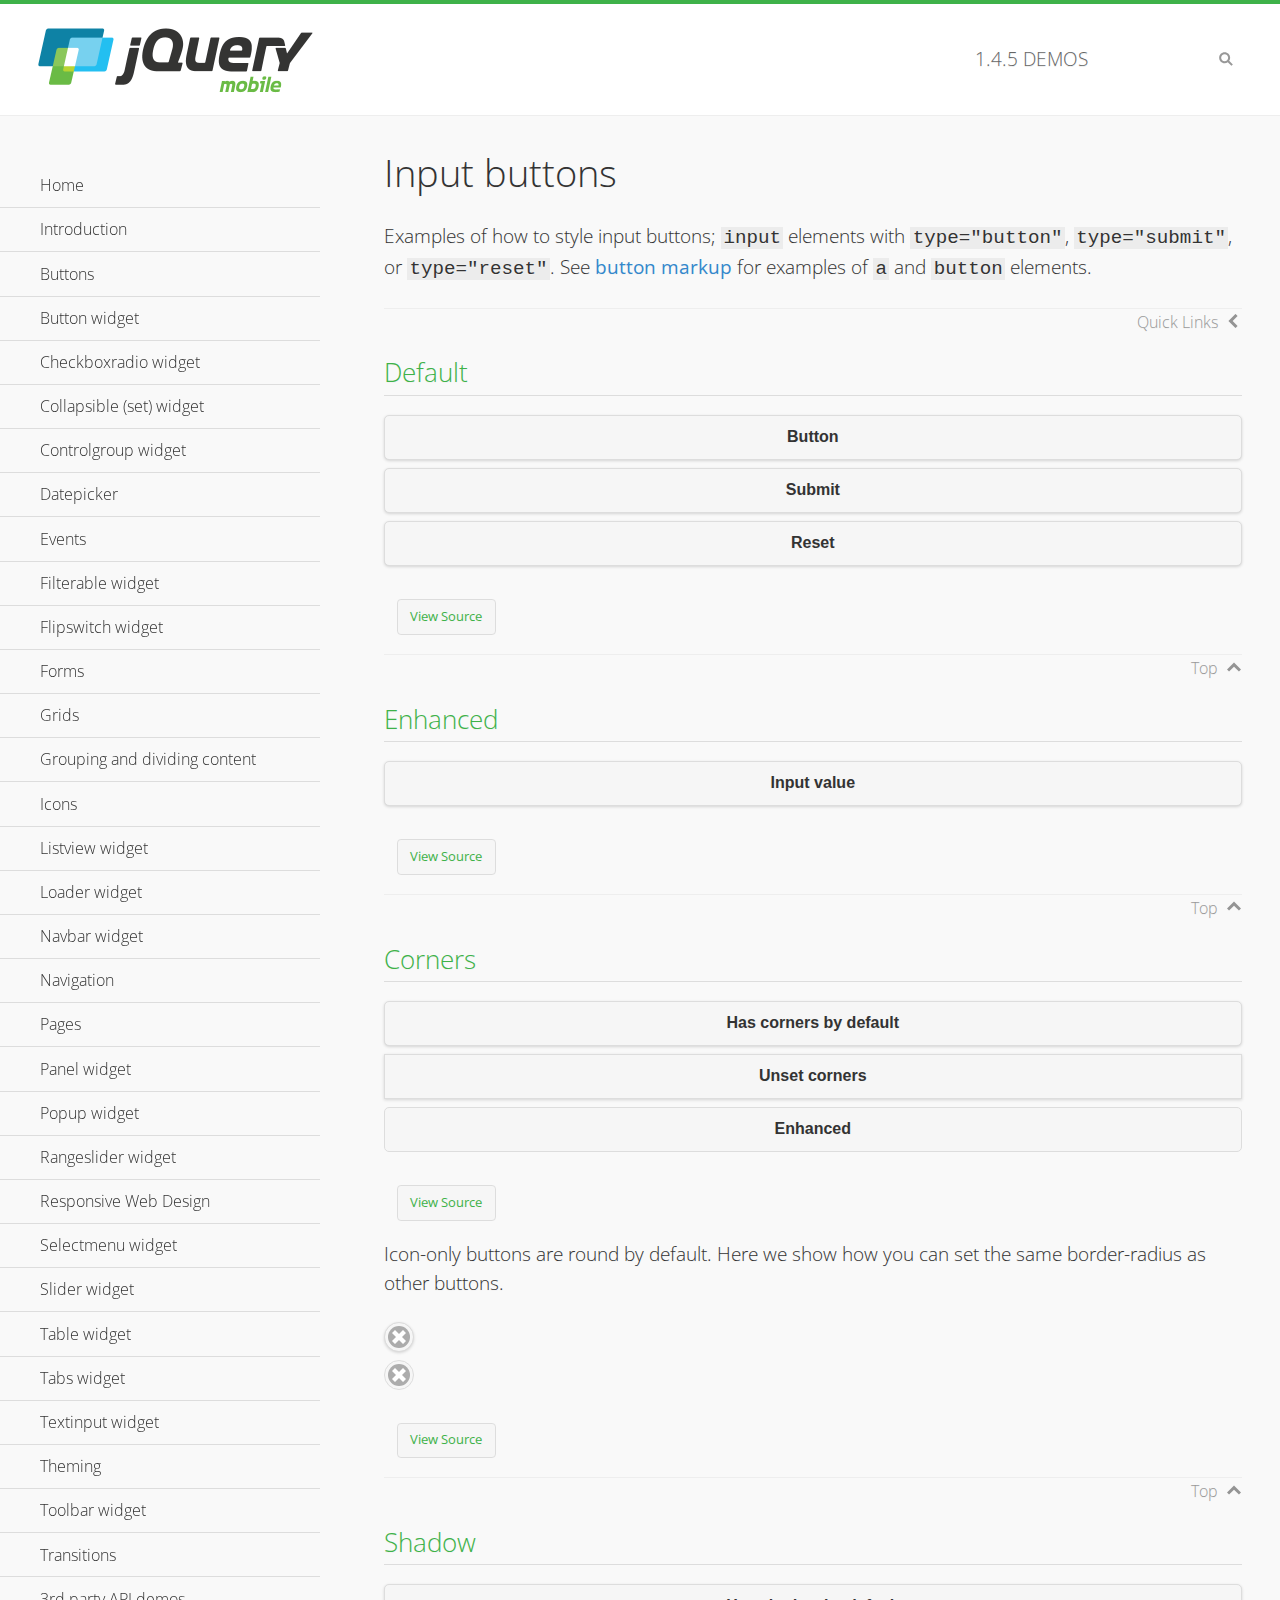
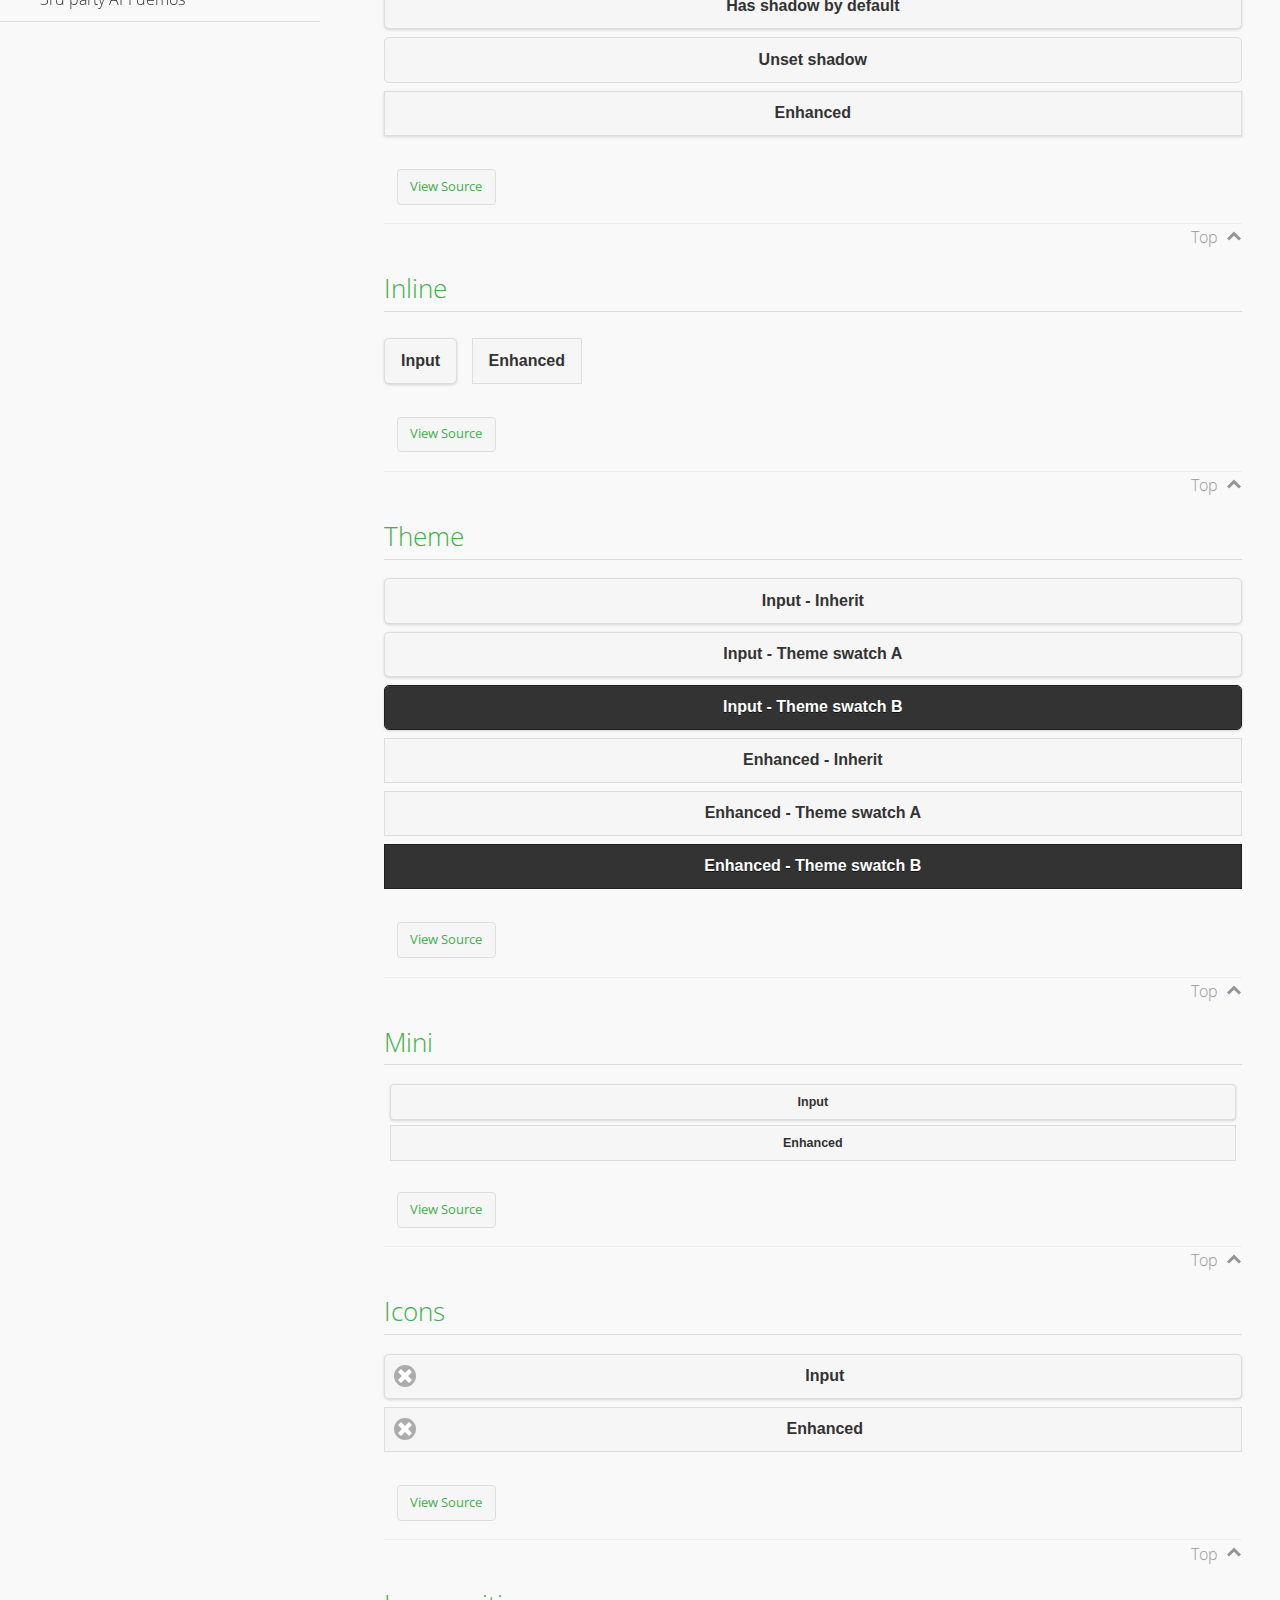
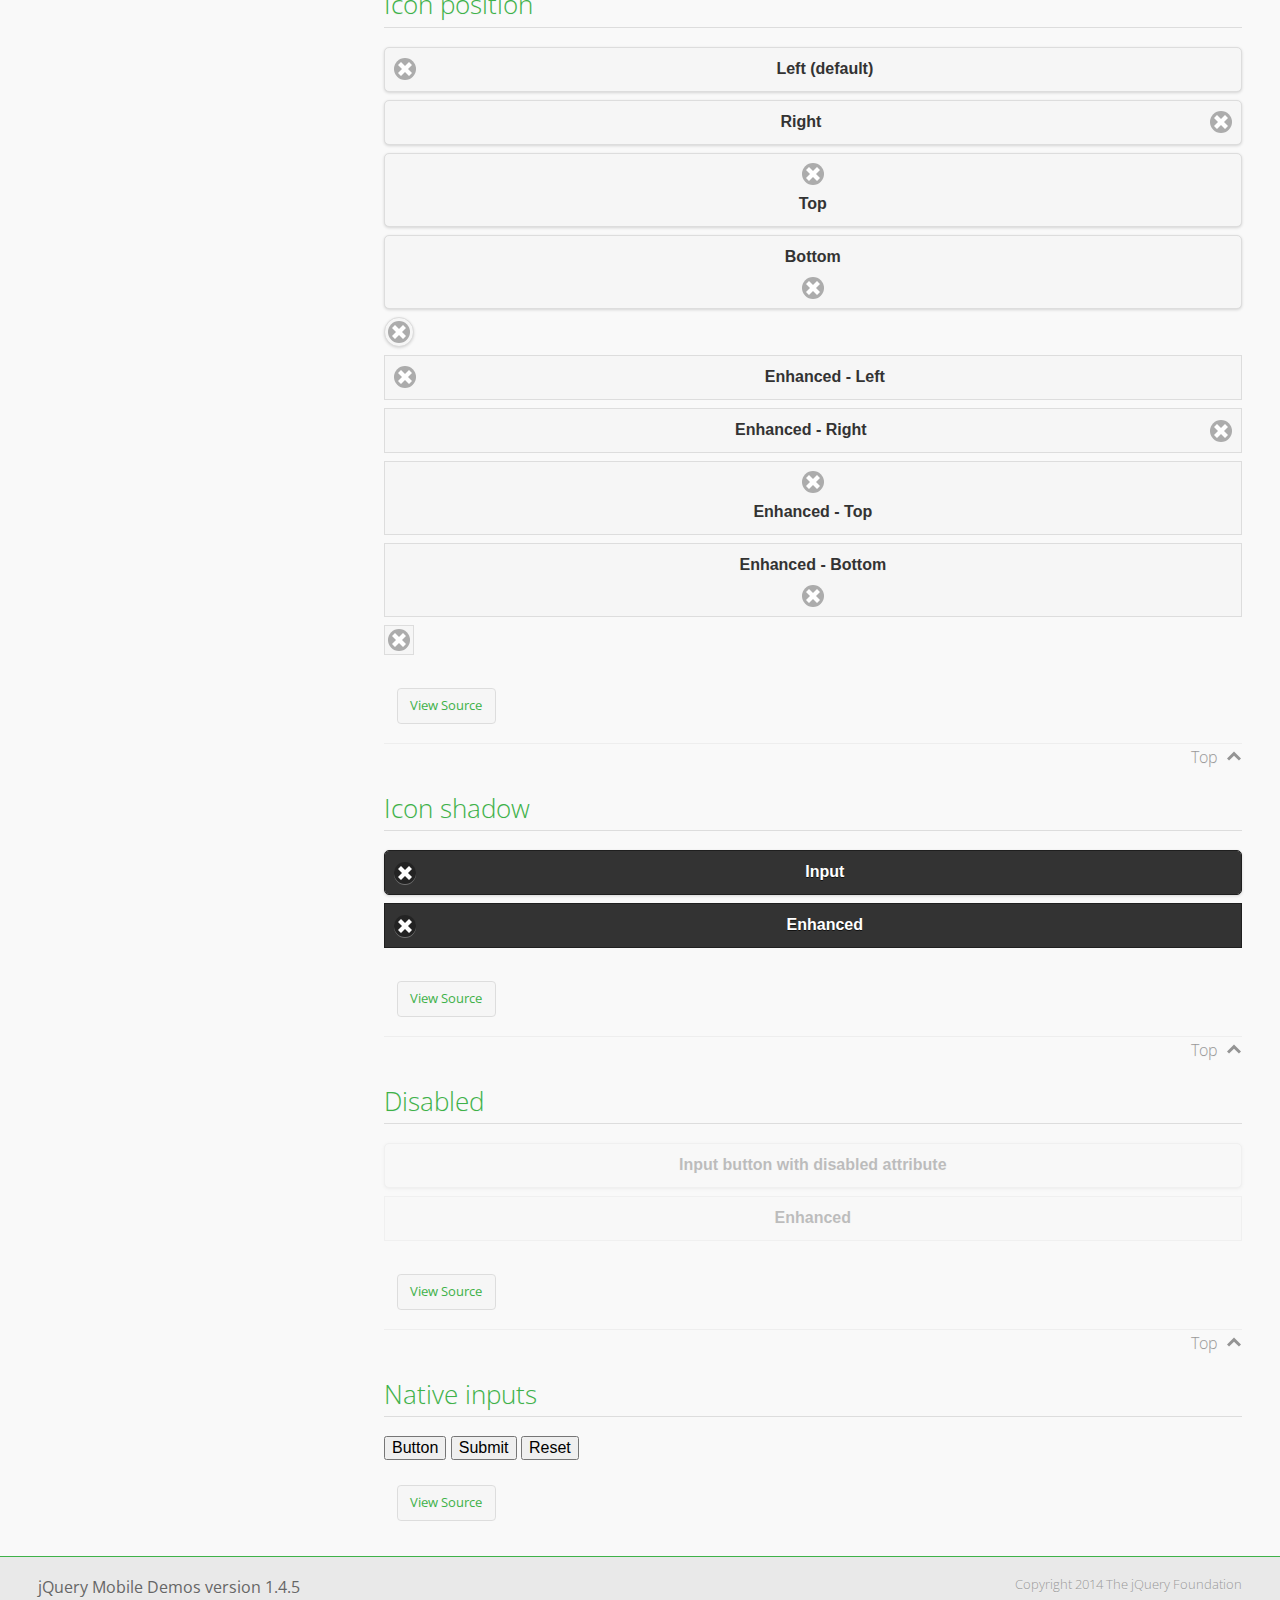
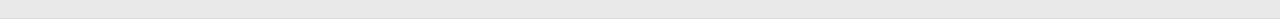
<file: WebContent/jquery-mobile/framework/demos/button/index.html>
<!DOCTYPE html>
<html>
<head>
	<meta charset="utf-8">
	<meta name="viewport" content="width=device-width, initial-scale=1">
	<title>Input buttons - jQuery Mobile Demos</title>
	<link rel="shortcut icon" href="../favicon.ico">
    <link rel="stylesheet" href="http://fonts.googleapis.com/css?family=Open+Sans:300,400,700">
	<link rel="stylesheet" href="../css/themes/default/jquery.mobile-1.4.5.min.css">
	<link rel="stylesheet" href="../_assets/css/jqm-demos.css">
	<script src="../js/jquery.js"></script>
	<script src="../_assets/js/index.js"></script>
	<script src="../js/jquery.mobile-1.4.5.min.js"></script>
</head>
<body>
<div data-role="page" class="jqm-demos" data-quicklinks="true">

	<div data-role="header" class="jqm-header">
		<h2><a href="../" title="jQuery Mobile Demos home"><img src="../_assets/img/jquery-logo.png" alt="jQuery Mobile"></a></h2>
		<p><span class="jqm-version"></span> Demos</p>
		<a href="#" class="jqm-navmenu-link ui-btn ui-btn-icon-notext ui-corner-all ui-icon-bars ui-nodisc-icon ui-alt-icon ui-btn-left">Menu</a>
		<a href="#" class="jqm-search-link ui-btn ui-btn-icon-notext ui-corner-all ui-icon-search ui-nodisc-icon ui-alt-icon ui-btn-right">Search</a>
	</div><!-- /header -->

	<div role="main" class="ui-content jqm-content">

		<h1>Input buttons</h1>

		<p>Examples of how to style input buttons; <code>input</code> elements with <code>type="button"</code>, <code>type="submit"</code>, or <code>type="reset"</code>. See <a href="../button-markup/">button markup</a> for examples of <code>a</code> and <code>button</code> elements.</p>

		<h2>Default</h2>

		<div data-demo-html="true">
			<form>
				<input type="button" value="Button">
				<input type="submit" value="Submit">
				<input type="reset" value="Reset">
			</form>
		</div><!--/demo-html -->

		<h2>Enhanced</h2>

		<div data-demo-html="true">
			<form>
				<div class="ui-input-btn ui-btn ui-corner-all ui-shadow">
					Input value
					<input type="button" data-enhanced="true" value="Input value">
				</div>
			</form>
		</div><!--/demo-html -->

		<h2>Corners</h2>

		<div data-demo-html="true">
			<form>
				<input type="button" value="Has corners by default">
				<input type="button" data-corners="false" value="Unset corners">
				<div class="ui-input-btn ui-btn ui-corner-all">
					Enhanced
					<input type="button" data-enhanced="true" value="Enhanced">
				</div>
			</form>
		</div><!--/demo-html -->

		<p>Icon-only buttons are round by default. Here we show how you can set the same border-radius as other buttons.</p>

		<div data-demo-html="true" data-demo-css="true">
			<form>
				<input type="button" data-icon="delete" data-iconpos="notext" value="Icon only">
				<div id="custom-border-radius">
					<div class="ui-input-btn ui-btn ui-icon-delete ui-btn-icon-notext ui-corner-all">
						Enhanced - Icon only
						<input type="button" data-enhanced="true" value="Enhanced - Icon only">
					</div>
				</div>
			</form>
		</div><!--/demo-html -->

		<h2>Shadow</h2>

		<div data-demo-html="true">
			<form>
				<input type="button" value="Has shadow by default">
				<input type="button" data-shadow="false" value="Unset shadow">
				<div class="ui-input-btn ui-btn ui-shadow">
					Enhanced
					<input type="button" data-enhanced="true" value="Enhanced">
				</div>
			</form>
		</div><!--/demo-html -->

		<h2>Inline</h2>

		<div data-demo-html="true">
			<form>
				<input type="button" data-inline="true" value="Input">
				<div class="ui-input-btn ui-btn ui-btn-inline">
					Enhanced
					<input type="button" data-enhanced="true" value="Enhanced">
				</div>
			</form>
		</div><!--/demo-html -->

		<h2>Theme</h2>

		<div data-demo-html="true">
			<form>
				<input type="button" value="Input - Inherit">
				<input type="button" data-theme="a" value="Input - Theme swatch A">
				<input type="button" data-theme="b" value="Input - Theme swatch B">
				<div class="ui-input-btn ui-btn">
					Enhanced - Inherit
					<input type="button" data-enhanced="true" value="Enhanced - Inherit">
				</div>
				<div class="ui-input-btn ui-btn ui-btn-a">
					Enhanced - Theme swatch A
					<input type="button" data-enhanced="true" value="Enhanced - Theme swatch A">
				</div>
				<div class="ui-input-btn ui-btn ui-btn-b">
					Enhanced - Theme swatch B
					<input type="button" data-enhanced="true" value="Enhanced - Theme swatch B">
				</div>
			</form>
		</div><!--/demo-html -->

		<h2>Mini</h2>

		<div data-demo-html="true">
			<form>
				<input type="button" data-mini="true" value="Input">
				<div class="ui-input-btn ui-btn ui-mini">
					Enhanced
					<input type="button" data-enhanced="true" value="Enhanced">
				</div>
			</form>
		</div><!--/demo-html -->

		<h2>Icons</h2>

		<div data-demo-html="true">
			<form>
				<input type="button" data-icon="delete" value="Input">
				<div class="ui-input-btn ui-btn ui-icon-delete ui-btn-icon-left">
					Enhanced
					<input type="button" data-enhanced="true" value="Enhanced">
				</div>
			</form>
		</div><!--/demo-html -->

		<h2>Icon position</h2>

		<div data-demo-html="true">
			<form>
				<input type="button" data-icon="delete" value="Left (default)">
				<input type="button" data-icon="delete" data-iconpos="right" value="Right">
				<input type="button" data-icon="delete" data-iconpos="top" value="Top">
				<input type="button" data-icon="delete" data-iconpos="bottom" value="Bottom">
				<input type="button" data-icon="delete" data-iconpos="notext" value="Icon only">
				<div class="ui-input-btn ui-btn ui-icon-delete ui-btn-icon-left">
					Enhanced - Left
					<input type="button" data-enhanced="true" value="Enhanced - Left">
				</div>
				<div class="ui-input-btn ui-btn ui-icon-delete ui-btn-icon-right">
					Enhanced - Right
					<input type="button" data-enhanced="true" value="Enhanced - Right">
				</div>
				<div class="ui-input-btn ui-btn ui-icon-delete ui-btn-icon-top">
					Enhanced - Top
					<input type="button" data-enhanced="true" value="Enhanced - Top">
				</div>
				<div class="ui-input-btn ui-btn ui-icon-delete ui-btn-icon-bottom">
					Enhanced - Bottom
					<input type="button" data-enhanced="true" value="Enhanced - Bottom">
				</div>
				<div class="ui-input-btn ui-btn ui-icon-delete ui-btn-icon-notext">
					Enhanced - Icon only
					<input type="button" data-enhanced="true" value="Enhanced - Icon only">
				</div>
			</form>
		</div><!--/demo-html -->

		<h2>Icon shadow</h2>

		<div data-demo-html="true">
			<form>
				<input type="button" data-theme="b" data-icon="delete" data-iconshadow="true" value="Input">
				<div class="ui-input-btn ui-btn ui-btn-b ui-icon-delete ui-btn-icon-left ui-shadow-icon">
					Enhanced
					<input type="button" data-enhanced="true" value="Enhanced">
				</div>
			</form>
		</div><!--/demo-html -->

		<h2>Disabled</h2>

		<div data-demo-html="true">
			<form>
				<input type="button" disabled value="Input button with disabled attribute">
				<div class="ui-input-btn ui-btn ui-state-disabled">
					Enhanced
					<input type="button" disabled data-enhanced="true" value="Enhanced">
				</div>
			</form>
		</div><!--/demo-html -->

		<h2>Native inputs</h2>

		<div data-demo-html="true">
			<form>
				<input type="button" data-role="none" value="Button">
				<input type="submit" data-role="none" value="Submit">
				<input type="reset" data-role="none" value="Reset">
			</form>
		</div><!--/demo-html -->

	</div><!-- /content -->
	    <div data-role="panel" class="jqm-navmenu-panel" data-position="left" data-display="overlay" data-theme="a">
	    	<ul class="jqm-list ui-alt-icon ui-nodisc-icon">
<li data-filtertext="demos homepage" data-icon="home"><a href=".././">Home</a></li>
<li data-filtertext="introduction overview getting started"><a href="../intro/" data-ajax="false">Introduction</a></li>
<li data-filtertext="buttons button markup buttonmarkup method anchor link button element"><a href="../button-markup/" data-ajax="false">Buttons</a></li>
<li data-filtertext="form button widget input button submit reset"><a href="../button/" data-ajax="false">Button widget</a></li>
<li data-role="collapsible" data-enhanced="true" data-collapsed-icon="carat-d" data-expanded-icon="carat-u" data-iconpos="right" data-inset="false" class="ui-collapsible ui-collapsible-themed-content ui-collapsible-collapsed">
	<h3 class="ui-collapsible-heading ui-collapsible-heading-collapsed">
		<a href="#" class="ui-collapsible-heading-toggle ui-btn ui-btn-icon-right ui-btn-inherit ui-icon-carat-d">
		    Checkboxradio widget<span class="ui-collapsible-heading-status"> click to expand contents</span>
		</a>
	</h3>
	<div class="ui-collapsible-content ui-body-inherit ui-collapsible-content-collapsed" aria-hidden="true">
		<ul>
			<li data-filtertext="form checkboxradio widget checkbox input checkboxes controlgroups"><a href="../checkboxradio-checkbox/" data-ajax="false">Checkboxes</a></li>
			<li data-filtertext="form checkboxradio widget radio input radio buttons controlgroups"><a href="../checkboxradio-radio/" data-ajax="false">Radio buttons</a></li>
		</ul>
	</div>
</li>
<li data-role="collapsible" data-enhanced="true" data-collapsed-icon="carat-d" data-expanded-icon="carat-u" data-iconpos="right" data-inset="false" class="ui-collapsible ui-collapsible-themed-content ui-collapsible-collapsed">
	<h3 class="ui-collapsible-heading ui-collapsible-heading-collapsed">
		<a href="#" class="ui-collapsible-heading-toggle ui-btn ui-btn-icon-right ui-btn-inherit ui-icon-carat-d">
			Collapsible (set) widget<span class="ui-collapsible-heading-status"> click to expand contents</span>
		</a>
	</h3>
	<div class="ui-collapsible-content ui-body-inherit ui-collapsible-content-collapsed" aria-hidden="true">
		<ul>
			<li data-filtertext="collapsibles content formatting"><a href="../collapsible/" data-ajax="false">Collapsible</a></li>
			<li data-filtertext="dynamic collapsible set accordion append expand"><a href="../collapsible-dynamic/" data-ajax="false">Dynamic collapsibles</a></li>
			<li data-filtertext="accordions collapsible set widget content formatting grouped collapsibles"><a href="../collapsibleset/" data-ajax="false">Collapsible set</a></li>
		</ul>
	</div>
</li>
<li data-role="collapsible" data-enhanced="true" data-collapsed-icon="carat-d" data-expanded-icon="carat-u" data-iconpos="right" data-inset="false" class="ui-collapsible ui-collapsible-themed-content ui-collapsible-collapsed">
	<h3 class="ui-collapsible-heading ui-collapsible-heading-collapsed">
		<a href="#" class="ui-collapsible-heading-toggle ui-btn ui-btn-icon-right ui-btn-inherit ui-icon-carat-d">
			Controlgroup widget<span class="ui-collapsible-heading-status"> click to expand contents</span>
		</a>
	</h3>
	<div class="ui-collapsible-content ui-body-inherit ui-collapsible-content-collapsed" aria-hidden="true">
		<ul>
			<li data-filtertext="controlgroups selectmenu checkboxradio input grouped buttons horizontal vertical"><a href="../controlgroup/" data-ajax="false">Controlgroup</a></li>
			<li data-filtertext="dynamic controlgroup dynamically add buttons"><a href="../controlgroup-dynamic/" data-ajax="false">Dynamic controlgroups</a></li>
		</ul>
	</div>
</li>
<li data-filtertext="form datepicker widget date input"><a href="../datepicker/" data-ajax="false">Datepicker</a></li>
<li data-role="collapsible" data-enhanced="true" data-collapsed-icon="carat-d" data-expanded-icon="carat-u" data-iconpos="right" data-inset="false" class="ui-collapsible ui-collapsible-themed-content ui-collapsible-collapsed">
	<h3 class="ui-collapsible-heading ui-collapsible-heading-collapsed">
		<a href="#" class="ui-collapsible-heading-toggle ui-btn ui-btn-icon-right ui-btn-inherit ui-icon-carat-d">
			Events<span class="ui-collapsible-heading-status"> click to expand contents</span>
		</a>
	</h3>
	<div class="ui-collapsible-content ui-body-inherit ui-collapsible-content-collapsed" aria-hidden="true">
		<ul>
			<li data-filtertext="swipe to delete list items listviews swipe events"><a href="../swipe-list/" data-ajax="false">Swipe list items</a></li>
			<li data-filtertext="swipe to navigate swipe page navigation swipe events"><a href="../swipe-page/" data-ajax="false">Swipe page navigation</a></li>
		</ul>
	</div>
</li>
<li data-filtertext="filterable filter elements sorting searching listview table"><a href="../filterable/" data-ajax="false">Filterable widget</a></li>
<li data-filtertext="form flipswitch widget flip toggle switch binary select checkbox input"><a href="../flipswitch/" data-ajax="false">Flipswitch widget</a></li>
<li data-role="collapsible" data-enhanced="true" data-collapsed-icon="carat-d" data-expanded-icon="carat-u" data-iconpos="right" data-inset="false" class="ui-collapsible ui-collapsible-themed-content ui-collapsible-collapsed">
	<h3 class="ui-collapsible-heading ui-collapsible-heading-collapsed">
		<a href="#" class="ui-collapsible-heading-toggle ui-btn ui-btn-icon-right ui-btn-inherit ui-icon-carat-d">
			Forms<span class="ui-collapsible-heading-status"> click to expand contents</span>
		</a>
	</h3>
	<div class="ui-collapsible-content ui-body-inherit ui-collapsible-content-collapsed" aria-hidden="true">
		<ul>
			<li data-filtertext="forms text checkbox radio range button submit reset inputs selects textarea slider flipswitch label form elements"><a href="../forms/" data-ajax="false">Forms</a></li>
			<li data-filtertext="form hide labels hidden accessible ui-hidden-accessible forms"><a href="../forms-label-hidden-accessible/" data-ajax="false">Hide labels</a></li>
			<li data-filtertext="form field containers fieldcontain ui-field-contain forms"><a href="../forms-field-contain/" data-ajax="false">Field containers</a></li>
			<li data-filtertext="forms disabled form elements"><a href="../forms-disabled/" data-ajax="false">Forms disabled</a></li>
			<li data-filtertext="forms gallery examples overview forms text checkbox radio range button submit reset inputs selects textarea slider flipswitch label form elements"><a href="../forms-gallery/" data-ajax="false">Forms gallery</a></li>
		</ul>
	</div>
</li>
<li data-role="collapsible" data-enhanced="true" data-collapsed-icon="carat-d" data-expanded-icon="carat-u" data-iconpos="right" data-inset="false" class="ui-collapsible ui-collapsible-themed-content ui-collapsible-collapsed">
	<h3 class="ui-collapsible-heading ui-collapsible-heading-collapsed">
		<a href="#" class="ui-collapsible-heading-toggle ui-btn ui-btn-icon-right ui-btn-inherit ui-icon-carat-d">
			Grids<span class="ui-collapsible-heading-status"> click to expand contents</span>
		</a>
	</h3>
	<div class="ui-collapsible-content ui-body-inherit ui-collapsible-content-collapsed" aria-hidden="true">
		<ul>
			<li data-filtertext="grids columns blocks content formatting rwd responsive css framework"><a href="../grids/" data-ajax="false">Grids</a></li>
			<li data-filtertext="buttons in grids css framework"><a href="../grids-buttons/" data-ajax="false">Buttons in grids</a></li>
			<li data-filtertext="custom responsive grids rwd css framework"><a href="../grids-custom-responsive/" data-ajax="false">Custom responsive grids</a></li>
		</ul>
	</div>
</li>
<li data-filtertext="blocks content formatting sections heading"><a href="../body-bar-classes/" data-ajax="false">Grouping and dividing content</a></li>
<li data-role="collapsible" data-enhanced="true" data-collapsed-icon="carat-d" data-expanded-icon="carat-u" data-iconpos="right" data-inset="false" class="ui-collapsible ui-collapsible-themed-content ui-collapsible-collapsed">
	<h3 class="ui-collapsible-heading ui-collapsible-heading-collapsed">
		<a href="#" class="ui-collapsible-heading-toggle ui-btn ui-btn-icon-right ui-btn-inherit ui-icon-carat-d">
			Icons<span class="ui-collapsible-heading-status"> click to expand contents</span>
		</a>
	</h3>
	<div class="ui-collapsible-content ui-body-inherit ui-collapsible-content-collapsed" aria-hidden="true">
		<ul>
			<li data-filtertext="button icons svg disc alt custom icon position"><a href="../icons/" data-ajax="false">Icons</a></li>
			<li data-filtertext=""><a href="../icons-grunticon/" data-ajax="false">Grunticon loader</a></li>
		</ul>
	</div>
</li>
<li data-role="collapsible" data-enhanced="true" data-collapsed-icon="carat-d" data-expanded-icon="carat-u" data-iconpos="right" data-inset="false" class="ui-collapsible ui-collapsible-themed-content ui-collapsible-collapsed">
	<h3 class="ui-collapsible-heading ui-collapsible-heading-collapsed">
		<a href="#" class="ui-collapsible-heading-toggle ui-btn ui-btn-icon-right ui-btn-inherit ui-icon-carat-d">
			Listview widget<span class="ui-collapsible-heading-status"> click to expand contents</span>
		</a>
	</h3>
	<div class="ui-collapsible-content ui-body-inherit ui-collapsible-content-collapsed" aria-hidden="true">
		<ul>
			<li data-filtertext="listview widget thumbnails icons nested split button collapsible ul ol"><a href="../listview/" data-ajax="false">Listview</a></li>
			<li data-filtertext="autocomplete filterable reveal listview filtertextbeforefilter placeholder"><a href="../listview-autocomplete/" data-ajax="false">Listview autocomplete</a></li>
			<li data-filtertext="autocomplete filterable reveal listview remote data filtertextbeforefilter placeholder"><a href="../listview-autocomplete-remote/" data-ajax="false">Listview autocomplete remote data</a></li>
			<li data-filtertext="autodividers anchor jump scroll linkbars listview lists ul ol"><a href="../listview-autodividers-linkbar/" data-ajax="false">Listview autodividers linkbar</a></li>
			<li data-filtertext="listview autodividers selector autodividersselector lists ul ol"><a href="../listview-autodividers-selector/" data-ajax="false">Listview autodividers selector</a></li>
			<li data-filtertext="listview nested list items"><a href="../listview-nested-lists/" data-ajax="false">Nested Listviews</a></li>
			<li data-filtertext="listview collapsible list items flat"><a href="../listview-collapsible-item-flat/" data-ajax="false">Listview collapsible list items (flat)</a></li>
			<li data-filtertext="listview collapsible list indented"><a href="../listview-collapsible-item-indented/" data-ajax="false">Listview collapsible list items (indented)</a></li>
			<li data-filtertext="grid listview responsive grids responsive listviews lists ul"><a href="../listview-grid/" data-ajax="false">Listview responsive grid</a></li>
		</ul>
	</div>
</li>
<li data-filtertext="loader widget page loading navigation overlay spinner"><a href="../loader/" data-ajax="false">Loader widget</a></li>
<li data-filtertext="navbar widget navmenu toolbars header footer"><a href="../navbar/" data-ajax="false">Navbar widget</a></li>
<li data-role="collapsible" data-enhanced="true" data-collapsed-icon="carat-d" data-expanded-icon="carat-u" data-iconpos="right" data-inset="false" class="ui-collapsible ui-collapsible-themed-content ui-collapsible-collapsed">
	<h3 class="ui-collapsible-heading ui-collapsible-heading-collapsed">
		<a href="#" class="ui-collapsible-heading-toggle ui-btn ui-btn-icon-right ui-btn-inherit ui-icon-carat-d">
			Navigation<span class="ui-collapsible-heading-status"> click to expand contents</span>
		</a>
	</h3>
	<div class="ui-collapsible-content ui-body-inherit ui-collapsible-content-collapsed" aria-hidden="true">
		<ul>
			<li data-filtertext="ajax navigation navigate widget history event method"><a href="../navigation/" data-ajax="false">Navigation</a></li>
			<li data-filtertext="linking pages page links navigation ajax prefetch cache"><a href="../navigation-linking-pages/" data-ajax="false">Linking pages</a></li>
			<!-- <li data-filtertext="php redirect server redirection server-side navigation"><a href="../navigation-php-redirect/" data-ajax="false">PHP redirect demo</a></li>-->
			<li data-filtertext="navigation redirection hash query"><a href="../navigation-hash-processing/" data-ajax="false">Hash processing demo</a></li>
			<li data-filtertext="navigation redirection hash query"><a href="../page-events/" data-ajax="false">Page Navigation Events</a></li>
		</ul>
	</div>
</li>
<li data-role="collapsible" data-enhanced="true" data-collapsed-icon="carat-d" data-expanded-icon="carat-u" data-iconpos="right" data-inset="false" class="ui-collapsible ui-collapsible-themed-content ui-collapsible-collapsed">
	<h3 class="ui-collapsible-heading ui-collapsible-heading-collapsed">
		<a href="#" class="ui-collapsible-heading-toggle ui-btn ui-btn-icon-right ui-btn-inherit ui-icon-carat-d">
			Pages<span class="ui-collapsible-heading-status"> click to expand contents</span>
		</a>
	</h3>
	<div class="ui-collapsible-content ui-body-inherit ui-collapsible-content-collapsed" aria-hidden="true">
		<ul>
			<li data-filtertext="pages page widget ajax navigation"><a href="../pages/" data-ajax="false">Pages</a></li>
			<li data-filtertext="single page"><a href="../pages-single-page/" data-ajax="false">Single page</a></li>
			<li data-filtertext="multipage multi-page page"><a href="../pages-multi-page/" data-ajax="false">Multi-page template</a></li>
			<li data-filtertext="dialog page widget modal popup"><a href="../pages-dialog/" data-ajax="false">Dialog page</a></li>
		</ul>
	</div>
</li>
<li data-role="collapsible" data-enhanced="true" data-collapsed-icon="carat-d" data-expanded-icon="carat-u" data-iconpos="right" data-inset="false" class="ui-collapsible ui-collapsible-themed-content ui-collapsible-collapsed">
	<h3 class="ui-collapsible-heading ui-collapsible-heading-collapsed">
		<a href="#" class="ui-collapsible-heading-toggle ui-btn ui-btn-icon-right ui-btn-inherit ui-icon-carat-d">
			Panel widget<span class="ui-collapsible-heading-status"> click to expand contents</span>
		</a>
	</h3>
	<div class="ui-collapsible-content ui-body-inherit ui-collapsible-content-collapsed" aria-hidden="true">
		<ul>
			<li data-filtertext="panel widget sliding panels reveal push overlay responsive"><a href="../panel/" data-ajax="false">Panel</a></li>
			<li data-filtertext=""><a href="../panel-external/" data-ajax="false">External panels</a></li>
			<li data-filtertext="panel "><a href="../panel-fixed/" data-ajax="false">Fixed panels</a></li>
			<li data-filtertext="panel slide panels sliding panels shadow rwd responsive breakpoint"><a href="../panel-responsive/" data-ajax="false">Panels responsive</a></li>
			<li data-filtertext="panel custom style custom panel width reveal shadow listview panel styling page background wrapper"><a href="../panel-styling/" data-ajax="false">Custom panel style</a></li>
			<li data-filtertext="panel open on swipe"><a href="../panel-swipe-open/" data-ajax="false">Panel open on swipe</a></li>
			<li data-filtertext="panels outside page internal external toolbars"><a href="../panel-external-internal/" data-ajax="false">Panel external and internal</a></li>
		</ul>
	</div>
</li>
<li data-role="collapsible" data-enhanced="true" data-collapsed-icon="carat-d" data-expanded-icon="carat-u" data-iconpos="right" data-inset="false" class="ui-collapsible ui-collapsible-themed-content ui-collapsible-collapsed">
	<h3 class="ui-collapsible-heading ui-collapsible-heading-collapsed">
		<a href="#" class="ui-collapsible-heading-toggle ui-btn ui-btn-icon-right ui-btn-inherit ui-icon-carat-d">
			Popup widget<span class="ui-collapsible-heading-status"> click to expand contents</span>
		</a>
	</h3>
	<div class="ui-collapsible-content ui-body-inherit ui-collapsible-content-collapsed" aria-hidden="true">
		<ul>
			<li data-filtertext="popup widget popups dialog modal transition tooltip lightbox form overlay screen flip pop fade transition"><a href="../popup/" data-ajax="false">Popup</a></li>
			<li data-filtertext="popup alignment position"><a href="../popup-alignment/" data-ajax="false">Popup alignment</a></li>
			<li data-filtertext="popup arrow size popups popover"><a href="../popup-arrow-size/" data-ajax="false">Popup arrow size</a></li>
			<li data-filtertext="dynamic popups popup images lightbox"><a href="../popup-dynamic/" data-ajax="false">Dynamic popups</a></li>
			<li data-filtertext="popups with iframes scaling"><a href="../popup-iframe/" data-ajax="false">Popups with iframes</a></li>
			<li data-filtertext="popup image scaling"><a href="../popup-image-scaling/" data-ajax="false">Popup image scaling</a></li>
			<li data-filtertext="external popup outside multi-page"><a href="../popup-outside-multipage/" data-ajax="false">Popup outside multi-page</a></li>
		</ul>
	</div>
</li>
<li data-filtertext="form rangeslider widget dual sliders dual handle sliders range input"><a href="../rangeslider/" data-ajax="false">Rangeslider widget</a></li>
<li data-filtertext="responsive web design rwd adaptive progressive enhancement PE accessible mobile breakpoints media query media queries"><a href="../rwd/" data-ajax="false">Responsive Web Design</a></li>
<li data-role="collapsible" data-enhanced="true" data-collapsed-icon="carat-d" data-expanded-icon="carat-u" data-iconpos="right" data-inset="false" class="ui-collapsible ui-collapsible-themed-content ui-collapsible-collapsed">
	<h3 class="ui-collapsible-heading ui-collapsible-heading-collapsed">
		<a href="#" class="ui-collapsible-heading-toggle ui-btn ui-btn-icon-right ui-btn-inherit ui-icon-carat-d">
			Selectmenu widget<span class="ui-collapsible-heading-status"> click to expand contents</span>
		</a>
	</h3>
	<div class="ui-collapsible-content ui-body-inherit ui-collapsible-content-collapsed" aria-hidden="true">
		<ul>
			<li data-filtertext="form selectmenu widget select input custom select menu selects"><a href="../selectmenu/" data-ajax="false">Selectmenu</a></li>
			<li data-filtertext="form custom select menu selectmenu widget custom menu option optgroup multiple selects"><a href="../selectmenu-custom/" data-ajax="false">Custom select menu</a></li>
			<li data-filtertext="filterable select filter popup dialog"><a href="../selectmenu-custom-filter/" data-ajax="false">Custom select menu with filter</a></li>
		</ul>
	</div>
</li>
<li data-role="collapsible" data-enhanced="true" data-collapsed-icon="carat-d" data-expanded-icon="carat-u" data-iconpos="right" data-inset="false" class="ui-collapsible ui-collapsible-themed-content ui-collapsible-collapsed">
	<h3 class="ui-collapsible-heading ui-collapsible-heading-collapsed">
		<a href="#" class="ui-collapsible-heading-toggle ui-btn ui-btn-icon-right ui-btn-inherit ui-icon-carat-d">
			Slider widget<span class="ui-collapsible-heading-status"> click to expand contents</span>
		</a>
	</h3>
	<div class="ui-collapsible-content ui-body-inherit ui-collapsible-content-collapsed" aria-hidden="true">
		<ul>
			<li data-filtertext="form slider widget range input single sliders"><a href="../slider/" data-ajax="false">Slider</a></li>
			<li data-filtertext="form slider widget flipswitch slider binary select flip toggle switch"><a href="../slider-flipswitch/" data-ajax="false">Slider flip toggle switch</a></li>
			<li data-filtertext="form slider tooltip handle value input range sliders"><a href="../slider-tooltip/" data-ajax="false">Slider tooltip</a></li>
		</ul>
	</div>
</li>
<li data-role="collapsible" data-enhanced="true" data-collapsed-icon="carat-d" data-expanded-icon="carat-u" data-iconpos="right" data-inset="false" class="ui-collapsible ui-collapsible-themed-content ui-collapsible-collapsed">
	<h3 class="ui-collapsible-heading ui-collapsible-heading-collapsed">
		<a href="#" class="ui-collapsible-heading-toggle ui-btn ui-btn-icon-right ui-btn-inherit ui-icon-carat-d">
			Table widget<span class="ui-collapsible-heading-status"> click to expand contents</span>
		</a>
	</h3>
	<div class="ui-collapsible-content ui-body-inherit ui-collapsible-content-collapsed" aria-hidden="true">
		<ul>
			<li data-filtertext="table widget reflow column toggle th td responsive tables rwd hide show tabular"><a href="../table-column-toggle/" data-ajax="false">Table Column Toggle</a></li>
			<li data-filtertext="table column toggle phone comparison demo"><a href="../table-column-toggle-example/" data-ajax="false">Table Column Toggle demo</a></li>
			<li data-filtertext="responsive tables table column toggle heading groups rwd breakpoint"><a href="../table-column-toggle-heading-groups/" data-ajax="false">Table Column Toggle heading groups</a></li>
			<li data-filtertext="responsive tables table column toggle hide rwd breakpoint customization options"><a href="../table-column-toggle-options/" data-ajax="false">Table Column Toggle options</a></li>
			<li data-filtertext="table reflow th td responsive rwd columns tabular"><a href="../table-reflow/" data-ajax="false">Table Reflow</a></li>
			<li data-filtertext="responsive tables table reflow heading groups rwd breakpoint"><a href="../table-reflow-heading-groups/" data-ajax="false">Table Reflow heading groups</a></li>
			<li data-filtertext="responsive tables table reflow stripes strokes table style"><a href="../table-reflow-stripes-strokes/" data-ajax="false">Table Reflow stripes and strokes</a></li>
			<li data-filtertext="responsive tables table reflow stack custom styles"><a href="../table-reflow-styling/" data-ajax="false">Table Reflow custom styles</a></li>
		</ul>
	</div>
</li>
<li data-filtertext="ui tabs widget"><a href="../tabs/" data-ajax="false">Tabs widget</a></li>
<li data-filtertext="form textinput widget text input textarea number date time tel email file color password"><a href="../textinput/" data-ajax="false">Textinput widget</a></li>
<li data-role="collapsible" data-enhanced="true" data-collapsed-icon="carat-d" data-expanded-icon="carat-u" data-iconpos="right" data-inset="false" class="ui-collapsible ui-collapsible-themed-content ui-collapsible-collapsed">
	<h3 class="ui-collapsible-heading ui-collapsible-heading-collapsed">
		<a href="#" class="ui-collapsible-heading-toggle ui-btn ui-btn-icon-right ui-btn-inherit ui-icon-carat-d">
			Theming<span class="ui-collapsible-heading-status"> click to expand contents</span>
		</a>
	</h3>
	<div class="ui-collapsible-content ui-body-inherit ui-collapsible-content-collapsed" aria-hidden="true">
		<ul>
			<li data-filtertext="default theme swatches theming style css"><a href="../theme-default/" data-ajax="false">Default theme</a></li>
			<li data-filtertext="classic theme old theme swatches theming style css"><a href="../theme-classic/" data-ajax="false">Classic theme</a></li>
		</ul>
	</div>
</li>
<li data-role="collapsible" data-enhanced="true" data-collapsed-icon="carat-d" data-expanded-icon="carat-u" data-iconpos="right" data-inset="false" class="ui-collapsible ui-collapsible-themed-content ui-collapsible-collapsed">
	<h3 class="ui-collapsible-heading ui-collapsible-heading-collapsed">
		<a href="#" class="ui-collapsible-heading-toggle ui-btn ui-btn-icon-right ui-btn-inherit ui-icon-carat-d">
			Toolbar widget<span class="ui-collapsible-heading-status"> click to expand contents</span>
		</a>
	</h3>
	<div class="ui-collapsible-content ui-body-inherit ui-collapsible-content-collapsed" aria-hidden="true">
		<ul>
			<li data-filtertext="toolbar widget header footer toolbars fixed fullscreen external sections"><a href="../toolbar/" data-ajax="false">Toolbar</a></li>
			<li data-filtertext="dynamic toolbars dynamically add toolbar header footer"><a href="../toolbar-dynamic/" data-ajax="false">Dynamic toolbars</a></li>
			<li data-filtertext="external toolbars header footer"><a href="../toolbar-external/" data-ajax="false">External toolbars</a></li>
			<li data-filtertext="fixed toolbars header footer"><a href="../toolbar-fixed/" data-ajax="false">Fixed toolbars</a></li>
			<li data-filtertext="fixed fullscreen toolbars header footer"><a href="../toolbar-fixed-fullscreen/" data-ajax="false">Fullscreen toolbars</a></li>
			<li data-filtertext="external fixed toolbars header footer"><a href="../toolbar-fixed-external/" data-ajax="false">Fixed external toolbars</a></li>
			<li data-filtertext="external persistent toolbars header footer navbar navmenu"><a href="../toolbar-fixed-persistent/" data-ajax="false">Persistent toolbars</a></li>
			<li data-filtertext="external ajax optimized toolbars persistent toolbars header footer navbar"><a href="../toolbar-fixed-persistent-optimized/" data-ajax="false">Ajax optimized toolbars</a></li>
			<li data-filtertext="form in toolbars header footer"><a href="../toolbar-fixed-forms/" data-ajax="false">Form in toolbar</a></li>
		</ul>
	</div>
</li>
<li data-filtertext="page transitions animated pages popup navigation flip slide fade pop"><a href="../transitions/" data-ajax="false">Transitions</a></li>
<li data-role="collapsible" data-enhanced="true" data-collapsed-icon="carat-d" data-expanded-icon="carat-u" data-iconpos="right" data-inset="false" class="ui-collapsible ui-collapsible-themed-content ui-collapsible-collapsed">
	<h3 class="ui-collapsible-heading ui-collapsible-heading-collapsed">
		<a href="#" class="ui-collapsible-heading-toggle ui-btn ui-btn-icon-right ui-btn-inherit ui-icon-carat-d">
			3rd party API demos<span class="ui-collapsible-heading-status"> click to expand contents</span>
		</a>
	</h3>
	<div class="ui-collapsible-content ui-body-inherit ui-collapsible-content-collapsed" aria-hidden="true">
		<ul>
			<li data-filtertext="backbone requirejs navigation router"><a href="../backbone-requirejs/" data-ajax="false">Backbone RequireJS</a></li>
			<li data-filtertext="google maps geolocation demo"><a href="../map-geolocation/" data-ajax="false">Google Maps geolocation</a></li>
			<li data-filtertext="google maps hybrid"><a href="../map-list-toggle/" data-ajax="false">Google Maps list toggle</a></li>
		</ul>
	</div>
</li>



		     </ul>
		</div><!-- /panel -->


	<div data-role="footer" data-position="fixed" data-tap-toggle="false" class="jqm-footer">
		<p>jQuery Mobile Demos version <span class="jqm-version"></span></p>
		<p>Copyright 2014 The jQuery Foundation</p>
	</div><!-- /footer -->
	<!-- TODO: This should become an external panel so we can add input to markup (unique ID) -->
    <div data-role="panel" class="jqm-search-panel" data-position="right" data-display="overlay" data-theme="a">
		<div class="jqm-search">
			<ul class="jqm-list" data-filter-placeholder="Search demos..." data-filter-reveal="true">
<li data-filtertext="demos homepage" data-icon="home"><a href=".././">Home</a></li>
<li data-filtertext="introduction overview getting started"><a href="../intro/" data-ajax="false">Introduction</a></li>
<li data-filtertext="buttons button markup buttonmarkup method anchor link button element"><a href="../button-markup/" data-ajax="false">Buttons</a></li>
<li data-filtertext="form button widget input button submit reset"><a href="../button/" data-ajax="false">Button widget</a></li>
<li data-role="collapsible" data-enhanced="true" data-collapsed-icon="carat-d" data-expanded-icon="carat-u" data-iconpos="right" data-inset="false" class="ui-collapsible ui-collapsible-themed-content ui-collapsible-collapsed">
	<h3 class="ui-collapsible-heading ui-collapsible-heading-collapsed">
		<a href="#" class="ui-collapsible-heading-toggle ui-btn ui-btn-icon-right ui-btn-inherit ui-icon-carat-d">
		    Checkboxradio widget<span class="ui-collapsible-heading-status"> click to expand contents</span>
		</a>
	</h3>
	<div class="ui-collapsible-content ui-body-inherit ui-collapsible-content-collapsed" aria-hidden="true">
		<ul>
			<li data-filtertext="form checkboxradio widget checkbox input checkboxes controlgroups"><a href="../checkboxradio-checkbox/" data-ajax="false">Checkboxes</a></li>
			<li data-filtertext="form checkboxradio widget radio input radio buttons controlgroups"><a href="../checkboxradio-radio/" data-ajax="false">Radio buttons</a></li>
		</ul>
	</div>
</li>
<li data-role="collapsible" data-enhanced="true" data-collapsed-icon="carat-d" data-expanded-icon="carat-u" data-iconpos="right" data-inset="false" class="ui-collapsible ui-collapsible-themed-content ui-collapsible-collapsed">
	<h3 class="ui-collapsible-heading ui-collapsible-heading-collapsed">
		<a href="#" class="ui-collapsible-heading-toggle ui-btn ui-btn-icon-right ui-btn-inherit ui-icon-carat-d">
			Collapsible (set) widget<span class="ui-collapsible-heading-status"> click to expand contents</span>
		</a>
	</h3>
	<div class="ui-collapsible-content ui-body-inherit ui-collapsible-content-collapsed" aria-hidden="true">
		<ul>
			<li data-filtertext="collapsibles content formatting"><a href="../collapsible/" data-ajax="false">Collapsible</a></li>
			<li data-filtertext="dynamic collapsible set accordion append expand"><a href="../collapsible-dynamic/" data-ajax="false">Dynamic collapsibles</a></li>
			<li data-filtertext="accordions collapsible set widget content formatting grouped collapsibles"><a href="../collapsibleset/" data-ajax="false">Collapsible set</a></li>
		</ul>
	</div>
</li>
<li data-role="collapsible" data-enhanced="true" data-collapsed-icon="carat-d" data-expanded-icon="carat-u" data-iconpos="right" data-inset="false" class="ui-collapsible ui-collapsible-themed-content ui-collapsible-collapsed">
	<h3 class="ui-collapsible-heading ui-collapsible-heading-collapsed">
		<a href="#" class="ui-collapsible-heading-toggle ui-btn ui-btn-icon-right ui-btn-inherit ui-icon-carat-d">
			Controlgroup widget<span class="ui-collapsible-heading-status"> click to expand contents</span>
		</a>
	</h3>
	<div class="ui-collapsible-content ui-body-inherit ui-collapsible-content-collapsed" aria-hidden="true">
		<ul>
			<li data-filtertext="controlgroups selectmenu checkboxradio input grouped buttons horizontal vertical"><a href="../controlgroup/" data-ajax="false">Controlgroup</a></li>
			<li data-filtertext="dynamic controlgroup dynamically add buttons"><a href="../controlgroup-dynamic/" data-ajax="false">Dynamic controlgroups</a></li>
		</ul>
	</div>
</li>
<li data-filtertext="form datepicker widget date input"><a href="../datepicker/" data-ajax="false">Datepicker</a></li>
<li data-role="collapsible" data-enhanced="true" data-collapsed-icon="carat-d" data-expanded-icon="carat-u" data-iconpos="right" data-inset="false" class="ui-collapsible ui-collapsible-themed-content ui-collapsible-collapsed">
	<h3 class="ui-collapsible-heading ui-collapsible-heading-collapsed">
		<a href="#" class="ui-collapsible-heading-toggle ui-btn ui-btn-icon-right ui-btn-inherit ui-icon-carat-d">
			Events<span class="ui-collapsible-heading-status"> click to expand contents</span>
		</a>
	</h3>
	<div class="ui-collapsible-content ui-body-inherit ui-collapsible-content-collapsed" aria-hidden="true">
		<ul>
			<li data-filtertext="swipe to delete list items listviews swipe events"><a href="../swipe-list/" data-ajax="false">Swipe list items</a></li>
			<li data-filtertext="swipe to navigate swipe page navigation swipe events"><a href="../swipe-page/" data-ajax="false">Swipe page navigation</a></li>
		</ul>
	</div>
</li>
<li data-filtertext="filterable filter elements sorting searching listview table"><a href="../filterable/" data-ajax="false">Filterable widget</a></li>
<li data-filtertext="form flipswitch widget flip toggle switch binary select checkbox input"><a href="../flipswitch/" data-ajax="false">Flipswitch widget</a></li>
<li data-role="collapsible" data-enhanced="true" data-collapsed-icon="carat-d" data-expanded-icon="carat-u" data-iconpos="right" data-inset="false" class="ui-collapsible ui-collapsible-themed-content ui-collapsible-collapsed">
	<h3 class="ui-collapsible-heading ui-collapsible-heading-collapsed">
		<a href="#" class="ui-collapsible-heading-toggle ui-btn ui-btn-icon-right ui-btn-inherit ui-icon-carat-d">
			Forms<span class="ui-collapsible-heading-status"> click to expand contents</span>
		</a>
	</h3>
	<div class="ui-collapsible-content ui-body-inherit ui-collapsible-content-collapsed" aria-hidden="true">
		<ul>
			<li data-filtertext="forms text checkbox radio range button submit reset inputs selects textarea slider flipswitch label form elements"><a href="../forms/" data-ajax="false">Forms</a></li>
			<li data-filtertext="form hide labels hidden accessible ui-hidden-accessible forms"><a href="../forms-label-hidden-accessible/" data-ajax="false">Hide labels</a></li>
			<li data-filtertext="form field containers fieldcontain ui-field-contain forms"><a href="../forms-field-contain/" data-ajax="false">Field containers</a></li>
			<li data-filtertext="forms disabled form elements"><a href="../forms-disabled/" data-ajax="false">Forms disabled</a></li>
			<li data-filtertext="forms gallery examples overview forms text checkbox radio range button submit reset inputs selects textarea slider flipswitch label form elements"><a href="../forms-gallery/" data-ajax="false">Forms gallery</a></li>
		</ul>
	</div>
</li>
<li data-role="collapsible" data-enhanced="true" data-collapsed-icon="carat-d" data-expanded-icon="carat-u" data-iconpos="right" data-inset="false" class="ui-collapsible ui-collapsible-themed-content ui-collapsible-collapsed">
	<h3 class="ui-collapsible-heading ui-collapsible-heading-collapsed">
		<a href="#" class="ui-collapsible-heading-toggle ui-btn ui-btn-icon-right ui-btn-inherit ui-icon-carat-d">
			Grids<span class="ui-collapsible-heading-status"> click to expand contents</span>
		</a>
	</h3>
	<div class="ui-collapsible-content ui-body-inherit ui-collapsible-content-collapsed" aria-hidden="true">
		<ul>
			<li data-filtertext="grids columns blocks content formatting rwd responsive css framework"><a href="../grids/" data-ajax="false">Grids</a></li>
			<li data-filtertext="buttons in grids css framework"><a href="../grids-buttons/" data-ajax="false">Buttons in grids</a></li>
			<li data-filtertext="custom responsive grids rwd css framework"><a href="../grids-custom-responsive/" data-ajax="false">Custom responsive grids</a></li>
		</ul>
	</div>
</li>
<li data-filtertext="blocks content formatting sections heading"><a href="../body-bar-classes/" data-ajax="false">Grouping and dividing content</a></li>
<li data-role="collapsible" data-enhanced="true" data-collapsed-icon="carat-d" data-expanded-icon="carat-u" data-iconpos="right" data-inset="false" class="ui-collapsible ui-collapsible-themed-content ui-collapsible-collapsed">
	<h3 class="ui-collapsible-heading ui-collapsible-heading-collapsed">
		<a href="#" class="ui-collapsible-heading-toggle ui-btn ui-btn-icon-right ui-btn-inherit ui-icon-carat-d">
			Icons<span class="ui-collapsible-heading-status"> click to expand contents</span>
		</a>
	</h3>
	<div class="ui-collapsible-content ui-body-inherit ui-collapsible-content-collapsed" aria-hidden="true">
		<ul>
			<li data-filtertext="button icons svg disc alt custom icon position"><a href="../icons/" data-ajax="false">Icons</a></li>
			<li data-filtertext=""><a href="../icons-grunticon/" data-ajax="false">Grunticon loader</a></li>
		</ul>
	</div>
</li>
<li data-role="collapsible" data-enhanced="true" data-collapsed-icon="carat-d" data-expanded-icon="carat-u" data-iconpos="right" data-inset="false" class="ui-collapsible ui-collapsible-themed-content ui-collapsible-collapsed">
	<h3 class="ui-collapsible-heading ui-collapsible-heading-collapsed">
		<a href="#" class="ui-collapsible-heading-toggle ui-btn ui-btn-icon-right ui-btn-inherit ui-icon-carat-d">
			Listview widget<span class="ui-collapsible-heading-status"> click to expand contents</span>
		</a>
	</h3>
	<div class="ui-collapsible-content ui-body-inherit ui-collapsible-content-collapsed" aria-hidden="true">
		<ul>
			<li data-filtertext="listview widget thumbnails icons nested split button collapsible ul ol"><a href="../listview/" data-ajax="false">Listview</a></li>
			<li data-filtertext="autocomplete filterable reveal listview filtertextbeforefilter placeholder"><a href="../listview-autocomplete/" data-ajax="false">Listview autocomplete</a></li>
			<li data-filtertext="autocomplete filterable reveal listview remote data filtertextbeforefilter placeholder"><a href="../listview-autocomplete-remote/" data-ajax="false">Listview autocomplete remote data</a></li>
			<li data-filtertext="autodividers anchor jump scroll linkbars listview lists ul ol"><a href="../listview-autodividers-linkbar/" data-ajax="false">Listview autodividers linkbar</a></li>
			<li data-filtertext="listview autodividers selector autodividersselector lists ul ol"><a href="../listview-autodividers-selector/" data-ajax="false">Listview autodividers selector</a></li>
			<li data-filtertext="listview nested list items"><a href="../listview-nested-lists/" data-ajax="false">Nested Listviews</a></li>
			<li data-filtertext="listview collapsible list items flat"><a href="../listview-collapsible-item-flat/" data-ajax="false">Listview collapsible list items (flat)</a></li>
			<li data-filtertext="listview collapsible list indented"><a href="../listview-collapsible-item-indented/" data-ajax="false">Listview collapsible list items (indented)</a></li>
			<li data-filtertext="grid listview responsive grids responsive listviews lists ul"><a href="../listview-grid/" data-ajax="false">Listview responsive grid</a></li>
		</ul>
	</div>
</li>
<li data-filtertext="loader widget page loading navigation overlay spinner"><a href="../loader/" data-ajax="false">Loader widget</a></li>
<li data-filtertext="navbar widget navmenu toolbars header footer"><a href="../navbar/" data-ajax="false">Navbar widget</a></li>
<li data-role="collapsible" data-enhanced="true" data-collapsed-icon="carat-d" data-expanded-icon="carat-u" data-iconpos="right" data-inset="false" class="ui-collapsible ui-collapsible-themed-content ui-collapsible-collapsed">
	<h3 class="ui-collapsible-heading ui-collapsible-heading-collapsed">
		<a href="#" class="ui-collapsible-heading-toggle ui-btn ui-btn-icon-right ui-btn-inherit ui-icon-carat-d">
			Navigation<span class="ui-collapsible-heading-status"> click to expand contents</span>
		</a>
	</h3>
	<div class="ui-collapsible-content ui-body-inherit ui-collapsible-content-collapsed" aria-hidden="true">
		<ul>
			<li data-filtertext="ajax navigation navigate widget history event method"><a href="../navigation/" data-ajax="false">Navigation</a></li>
			<li data-filtertext="linking pages page links navigation ajax prefetch cache"><a href="../navigation-linking-pages/" data-ajax="false">Linking pages</a></li>
			<!-- <li data-filtertext="php redirect server redirection server-side navigation"><a href="../navigation-php-redirect/" data-ajax="false">PHP redirect demo</a></li>-->
			<li data-filtertext="navigation redirection hash query"><a href="../navigation-hash-processing/" data-ajax="false">Hash processing demo</a></li>
			<li data-filtertext="navigation redirection hash query"><a href="../page-events/" data-ajax="false">Page Navigation Events</a></li>
		</ul>
	</div>
</li>
<li data-role="collapsible" data-enhanced="true" data-collapsed-icon="carat-d" data-expanded-icon="carat-u" data-iconpos="right" data-inset="false" class="ui-collapsible ui-collapsible-themed-content ui-collapsible-collapsed">
	<h3 class="ui-collapsible-heading ui-collapsible-heading-collapsed">
		<a href="#" class="ui-collapsible-heading-toggle ui-btn ui-btn-icon-right ui-btn-inherit ui-icon-carat-d">
			Pages<span class="ui-collapsible-heading-status"> click to expand contents</span>
		</a>
	</h3>
	<div class="ui-collapsible-content ui-body-inherit ui-collapsible-content-collapsed" aria-hidden="true">
		<ul>
			<li data-filtertext="pages page widget ajax navigation"><a href="../pages/" data-ajax="false">Pages</a></li>
			<li data-filtertext="single page"><a href="../pages-single-page/" data-ajax="false">Single page</a></li>
			<li data-filtertext="multipage multi-page page"><a href="../pages-multi-page/" data-ajax="false">Multi-page template</a></li>
			<li data-filtertext="dialog page widget modal popup"><a href="../pages-dialog/" data-ajax="false">Dialog page</a></li>
		</ul>
	</div>
</li>
<li data-role="collapsible" data-enhanced="true" data-collapsed-icon="carat-d" data-expanded-icon="carat-u" data-iconpos="right" data-inset="false" class="ui-collapsible ui-collapsible-themed-content ui-collapsible-collapsed">
	<h3 class="ui-collapsible-heading ui-collapsible-heading-collapsed">
		<a href="#" class="ui-collapsible-heading-toggle ui-btn ui-btn-icon-right ui-btn-inherit ui-icon-carat-d">
			Panel widget<span class="ui-collapsible-heading-status"> click to expand contents</span>
		</a>
	</h3>
	<div class="ui-collapsible-content ui-body-inherit ui-collapsible-content-collapsed" aria-hidden="true">
		<ul>
			<li data-filtertext="panel widget sliding panels reveal push overlay responsive"><a href="../panel/" data-ajax="false">Panel</a></li>
			<li data-filtertext=""><a href="../panel-external/" data-ajax="false">External panels</a></li>
			<li data-filtertext="panel "><a href="../panel-fixed/" data-ajax="false">Fixed panels</a></li>
			<li data-filtertext="panel slide panels sliding panels shadow rwd responsive breakpoint"><a href="../panel-responsive/" data-ajax="false">Panels responsive</a></li>
			<li data-filtertext="panel custom style custom panel width reveal shadow listview panel styling page background wrapper"><a href="../panel-styling/" data-ajax="false">Custom panel style</a></li>
			<li data-filtertext="panel open on swipe"><a href="../panel-swipe-open/" data-ajax="false">Panel open on swipe</a></li>
			<li data-filtertext="panels outside page internal external toolbars"><a href="../panel-external-internal/" data-ajax="false">Panel external and internal</a></li>
		</ul>
	</div>
</li>
<li data-role="collapsible" data-enhanced="true" data-collapsed-icon="carat-d" data-expanded-icon="carat-u" data-iconpos="right" data-inset="false" class="ui-collapsible ui-collapsible-themed-content ui-collapsible-collapsed">
	<h3 class="ui-collapsible-heading ui-collapsible-heading-collapsed">
		<a href="#" class="ui-collapsible-heading-toggle ui-btn ui-btn-icon-right ui-btn-inherit ui-icon-carat-d">
			Popup widget<span class="ui-collapsible-heading-status"> click to expand contents</span>
		</a>
	</h3>
	<div class="ui-collapsible-content ui-body-inherit ui-collapsible-content-collapsed" aria-hidden="true">
		<ul>
			<li data-filtertext="popup widget popups dialog modal transition tooltip lightbox form overlay screen flip pop fade transition"><a href="../popup/" data-ajax="false">Popup</a></li>
			<li data-filtertext="popup alignment position"><a href="../popup-alignment/" data-ajax="false">Popup alignment</a></li>
			<li data-filtertext="popup arrow size popups popover"><a href="../popup-arrow-size/" data-ajax="false">Popup arrow size</a></li>
			<li data-filtertext="dynamic popups popup images lightbox"><a href="../popup-dynamic/" data-ajax="false">Dynamic popups</a></li>
			<li data-filtertext="popups with iframes scaling"><a href="../popup-iframe/" data-ajax="false">Popups with iframes</a></li>
			<li data-filtertext="popup image scaling"><a href="../popup-image-scaling/" data-ajax="false">Popup image scaling</a></li>
			<li data-filtertext="external popup outside multi-page"><a href="../popup-outside-multipage/" data-ajax="false">Popup outside multi-page</a></li>
		</ul>
	</div>
</li>
<li data-filtertext="form rangeslider widget dual sliders dual handle sliders range input"><a href="../rangeslider/" data-ajax="false">Rangeslider widget</a></li>
<li data-filtertext="responsive web design rwd adaptive progressive enhancement PE accessible mobile breakpoints media query media queries"><a href="../rwd/" data-ajax="false">Responsive Web Design</a></li>
<li data-role="collapsible" data-enhanced="true" data-collapsed-icon="carat-d" data-expanded-icon="carat-u" data-iconpos="right" data-inset="false" class="ui-collapsible ui-collapsible-themed-content ui-collapsible-collapsed">
	<h3 class="ui-collapsible-heading ui-collapsible-heading-collapsed">
		<a href="#" class="ui-collapsible-heading-toggle ui-btn ui-btn-icon-right ui-btn-inherit ui-icon-carat-d">
			Selectmenu widget<span class="ui-collapsible-heading-status"> click to expand contents</span>
		</a>
	</h3>
	<div class="ui-collapsible-content ui-body-inherit ui-collapsible-content-collapsed" aria-hidden="true">
		<ul>
			<li data-filtertext="form selectmenu widget select input custom select menu selects"><a href="../selectmenu/" data-ajax="false">Selectmenu</a></li>
			<li data-filtertext="form custom select menu selectmenu widget custom menu option optgroup multiple selects"><a href="../selectmenu-custom/" data-ajax="false">Custom select menu</a></li>
			<li data-filtertext="filterable select filter popup dialog"><a href="../selectmenu-custom-filter/" data-ajax="false">Custom select menu with filter</a></li>
		</ul>
	</div>
</li>
<li data-role="collapsible" data-enhanced="true" data-collapsed-icon="carat-d" data-expanded-icon="carat-u" data-iconpos="right" data-inset="false" class="ui-collapsible ui-collapsible-themed-content ui-collapsible-collapsed">
	<h3 class="ui-collapsible-heading ui-collapsible-heading-collapsed">
		<a href="#" class="ui-collapsible-heading-toggle ui-btn ui-btn-icon-right ui-btn-inherit ui-icon-carat-d">
			Slider widget<span class="ui-collapsible-heading-status"> click to expand contents</span>
		</a>
	</h3>
	<div class="ui-collapsible-content ui-body-inherit ui-collapsible-content-collapsed" aria-hidden="true">
		<ul>
			<li data-filtertext="form slider widget range input single sliders"><a href="../slider/" data-ajax="false">Slider</a></li>
			<li data-filtertext="form slider widget flipswitch slider binary select flip toggle switch"><a href="../slider-flipswitch/" data-ajax="false">Slider flip toggle switch</a></li>
			<li data-filtertext="form slider tooltip handle value input range sliders"><a href="../slider-tooltip/" data-ajax="false">Slider tooltip</a></li>
		</ul>
	</div>
</li>
<li data-role="collapsible" data-enhanced="true" data-collapsed-icon="carat-d" data-expanded-icon="carat-u" data-iconpos="right" data-inset="false" class="ui-collapsible ui-collapsible-themed-content ui-collapsible-collapsed">
	<h3 class="ui-collapsible-heading ui-collapsible-heading-collapsed">
		<a href="#" class="ui-collapsible-heading-toggle ui-btn ui-btn-icon-right ui-btn-inherit ui-icon-carat-d">
			Table widget<span class="ui-collapsible-heading-status"> click to expand contents</span>
		</a>
	</h3>
	<div class="ui-collapsible-content ui-body-inherit ui-collapsible-content-collapsed" aria-hidden="true">
		<ul>
			<li data-filtertext="table widget reflow column toggle th td responsive tables rwd hide show tabular"><a href="../table-column-toggle/" data-ajax="false">Table Column Toggle</a></li>
			<li data-filtertext="table column toggle phone comparison demo"><a href="../table-column-toggle-example/" data-ajax="false">Table Column Toggle demo</a></li>
			<li data-filtertext="responsive tables table column toggle heading groups rwd breakpoint"><a href="../table-column-toggle-heading-groups/" data-ajax="false">Table Column Toggle heading groups</a></li>
			<li data-filtertext="responsive tables table column toggle hide rwd breakpoint customization options"><a href="../table-column-toggle-options/" data-ajax="false">Table Column Toggle options</a></li>
			<li data-filtertext="table reflow th td responsive rwd columns tabular"><a href="../table-reflow/" data-ajax="false">Table Reflow</a></li>
			<li data-filtertext="responsive tables table reflow heading groups rwd breakpoint"><a href="../table-reflow-heading-groups/" data-ajax="false">Table Reflow heading groups</a></li>
			<li data-filtertext="responsive tables table reflow stripes strokes table style"><a href="../table-reflow-stripes-strokes/" data-ajax="false">Table Reflow stripes and strokes</a></li>
			<li data-filtertext="responsive tables table reflow stack custom styles"><a href="../table-reflow-styling/" data-ajax="false">Table Reflow custom styles</a></li>
		</ul>
	</div>
</li>
<li data-filtertext="ui tabs widget"><a href="../tabs/" data-ajax="false">Tabs widget</a></li>
<li data-filtertext="form textinput widget text input textarea number date time tel email file color password"><a href="../textinput/" data-ajax="false">Textinput widget</a></li>
<li data-role="collapsible" data-enhanced="true" data-collapsed-icon="carat-d" data-expanded-icon="carat-u" data-iconpos="right" data-inset="false" class="ui-collapsible ui-collapsible-themed-content ui-collapsible-collapsed">
	<h3 class="ui-collapsible-heading ui-collapsible-heading-collapsed">
		<a href="#" class="ui-collapsible-heading-toggle ui-btn ui-btn-icon-right ui-btn-inherit ui-icon-carat-d">
			Theming<span class="ui-collapsible-heading-status"> click to expand contents</span>
		</a>
	</h3>
	<div class="ui-collapsible-content ui-body-inherit ui-collapsible-content-collapsed" aria-hidden="true">
		<ul>
			<li data-filtertext="default theme swatches theming style css"><a href="../theme-default/" data-ajax="false">Default theme</a></li>
			<li data-filtertext="classic theme old theme swatches theming style css"><a href="../theme-classic/" data-ajax="false">Classic theme</a></li>
		</ul>
	</div>
</li>
<li data-role="collapsible" data-enhanced="true" data-collapsed-icon="carat-d" data-expanded-icon="carat-u" data-iconpos="right" data-inset="false" class="ui-collapsible ui-collapsible-themed-content ui-collapsible-collapsed">
	<h3 class="ui-collapsible-heading ui-collapsible-heading-collapsed">
		<a href="#" class="ui-collapsible-heading-toggle ui-btn ui-btn-icon-right ui-btn-inherit ui-icon-carat-d">
			Toolbar widget<span class="ui-collapsible-heading-status"> click to expand contents</span>
		</a>
	</h3>
	<div class="ui-collapsible-content ui-body-inherit ui-collapsible-content-collapsed" aria-hidden="true">
		<ul>
			<li data-filtertext="toolbar widget header footer toolbars fixed fullscreen external sections"><a href="../toolbar/" data-ajax="false">Toolbar</a></li>
			<li data-filtertext="dynamic toolbars dynamically add toolbar header footer"><a href="../toolbar-dynamic/" data-ajax="false">Dynamic toolbars</a></li>
			<li data-filtertext="external toolbars header footer"><a href="../toolbar-external/" data-ajax="false">External toolbars</a></li>
			<li data-filtertext="fixed toolbars header footer"><a href="../toolbar-fixed/" data-ajax="false">Fixed toolbars</a></li>
			<li data-filtertext="fixed fullscreen toolbars header footer"><a href="../toolbar-fixed-fullscreen/" data-ajax="false">Fullscreen toolbars</a></li>
			<li data-filtertext="external fixed toolbars header footer"><a href="../toolbar-fixed-external/" data-ajax="false">Fixed external toolbars</a></li>
			<li data-filtertext="external persistent toolbars header footer navbar navmenu"><a href="../toolbar-fixed-persistent/" data-ajax="false">Persistent toolbars</a></li>
			<li data-filtertext="external ajax optimized toolbars persistent toolbars header footer navbar"><a href="../toolbar-fixed-persistent-optimized/" data-ajax="false">Ajax optimized toolbars</a></li>
			<li data-filtertext="form in toolbars header footer"><a href="../toolbar-fixed-forms/" data-ajax="false">Form in toolbar</a></li>
		</ul>
	</div>
</li>
<li data-filtertext="page transitions animated pages popup navigation flip slide fade pop"><a href="../transitions/" data-ajax="false">Transitions</a></li>
<li data-role="collapsible" data-enhanced="true" data-collapsed-icon="carat-d" data-expanded-icon="carat-u" data-iconpos="right" data-inset="false" class="ui-collapsible ui-collapsible-themed-content ui-collapsible-collapsed">
	<h3 class="ui-collapsible-heading ui-collapsible-heading-collapsed">
		<a href="#" class="ui-collapsible-heading-toggle ui-btn ui-btn-icon-right ui-btn-inherit ui-icon-carat-d">
			3rd party API demos<span class="ui-collapsible-heading-status"> click to expand contents</span>
		</a>
	</h3>
	<div class="ui-collapsible-content ui-body-inherit ui-collapsible-content-collapsed" aria-hidden="true">
		<ul>
			<li data-filtertext="backbone requirejs navigation router"><a href="../backbone-requirejs/" data-ajax="false">Backbone RequireJS</a></li>
			<li data-filtertext="google maps geolocation demo"><a href="../map-geolocation/" data-ajax="false">Google Maps geolocation</a></li>
			<li data-filtertext="google maps hybrid"><a href="../map-list-toggle/" data-ajax="false">Google Maps list toggle</a></li>
		</ul>
	</div>
</li>



			</ul>
		</div>
	</div><!-- /panel -->


</div><!-- /page -->

</body>
</html>
</file>
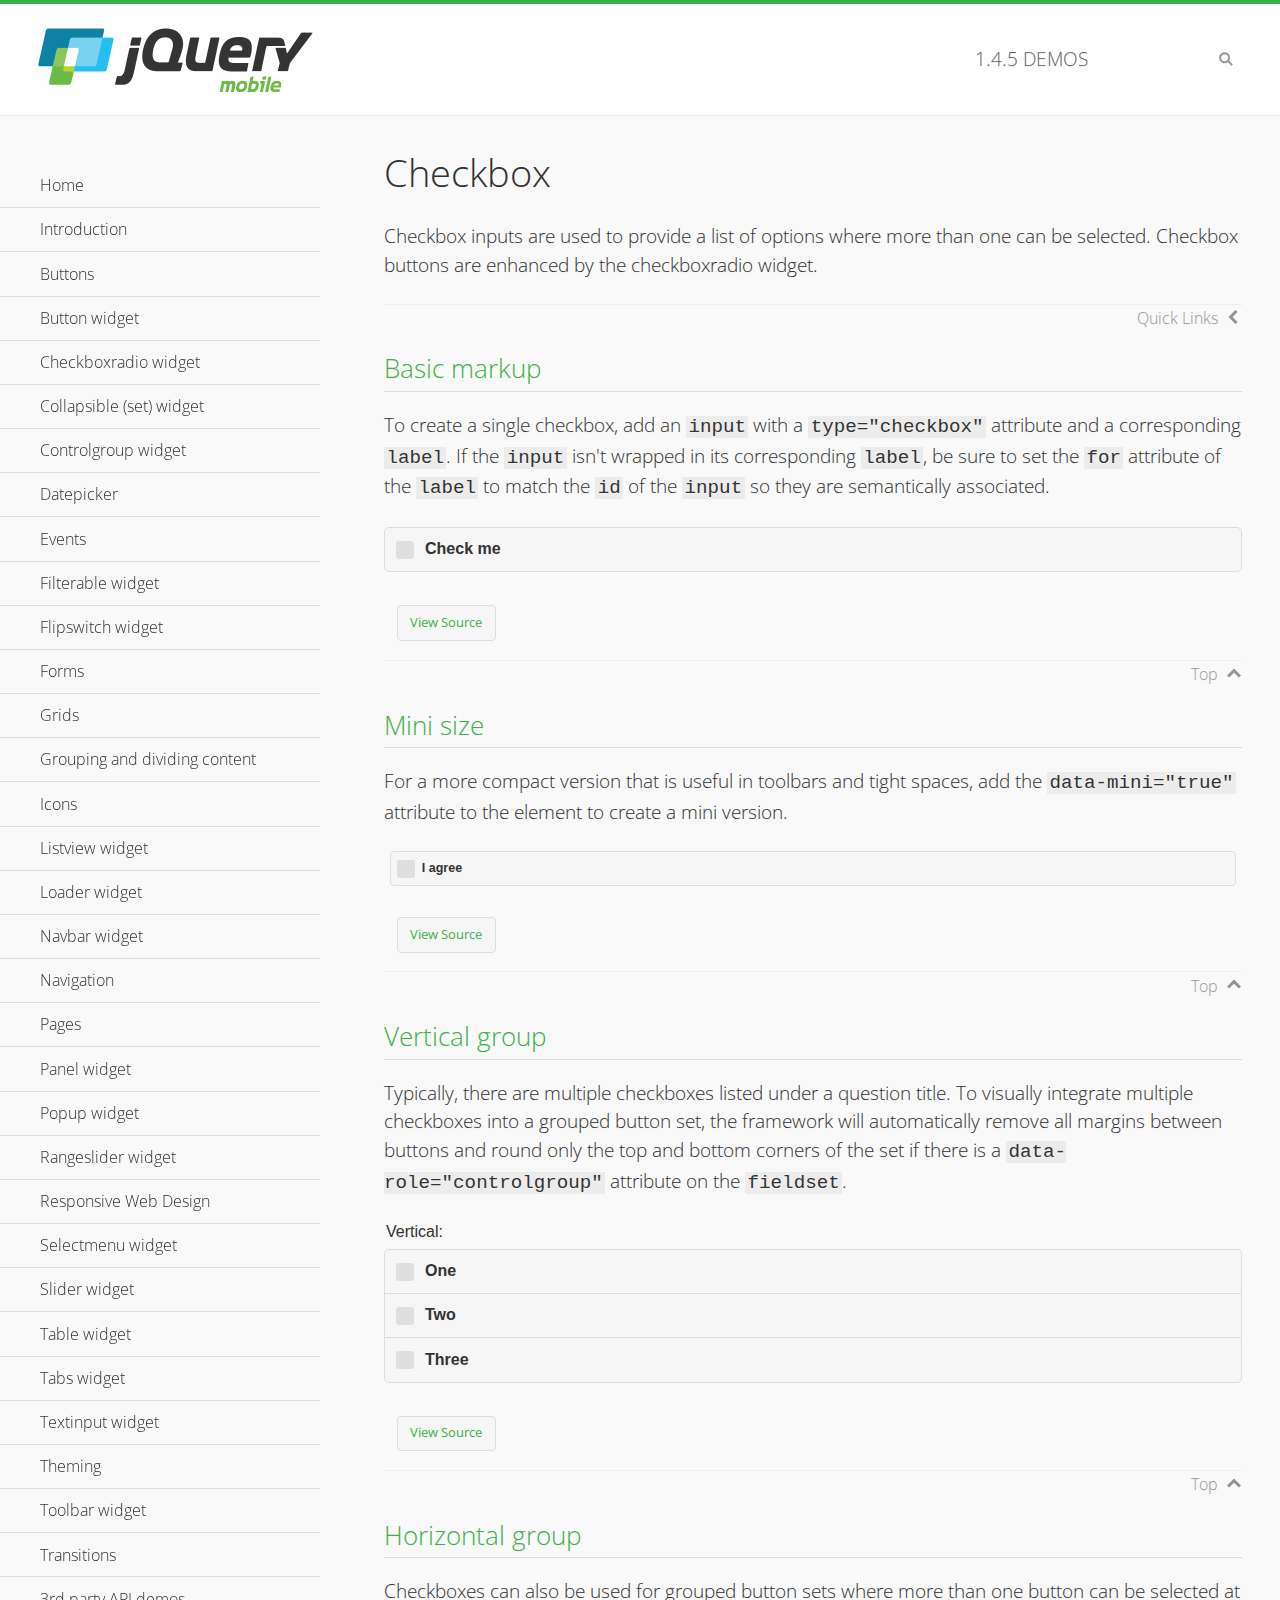
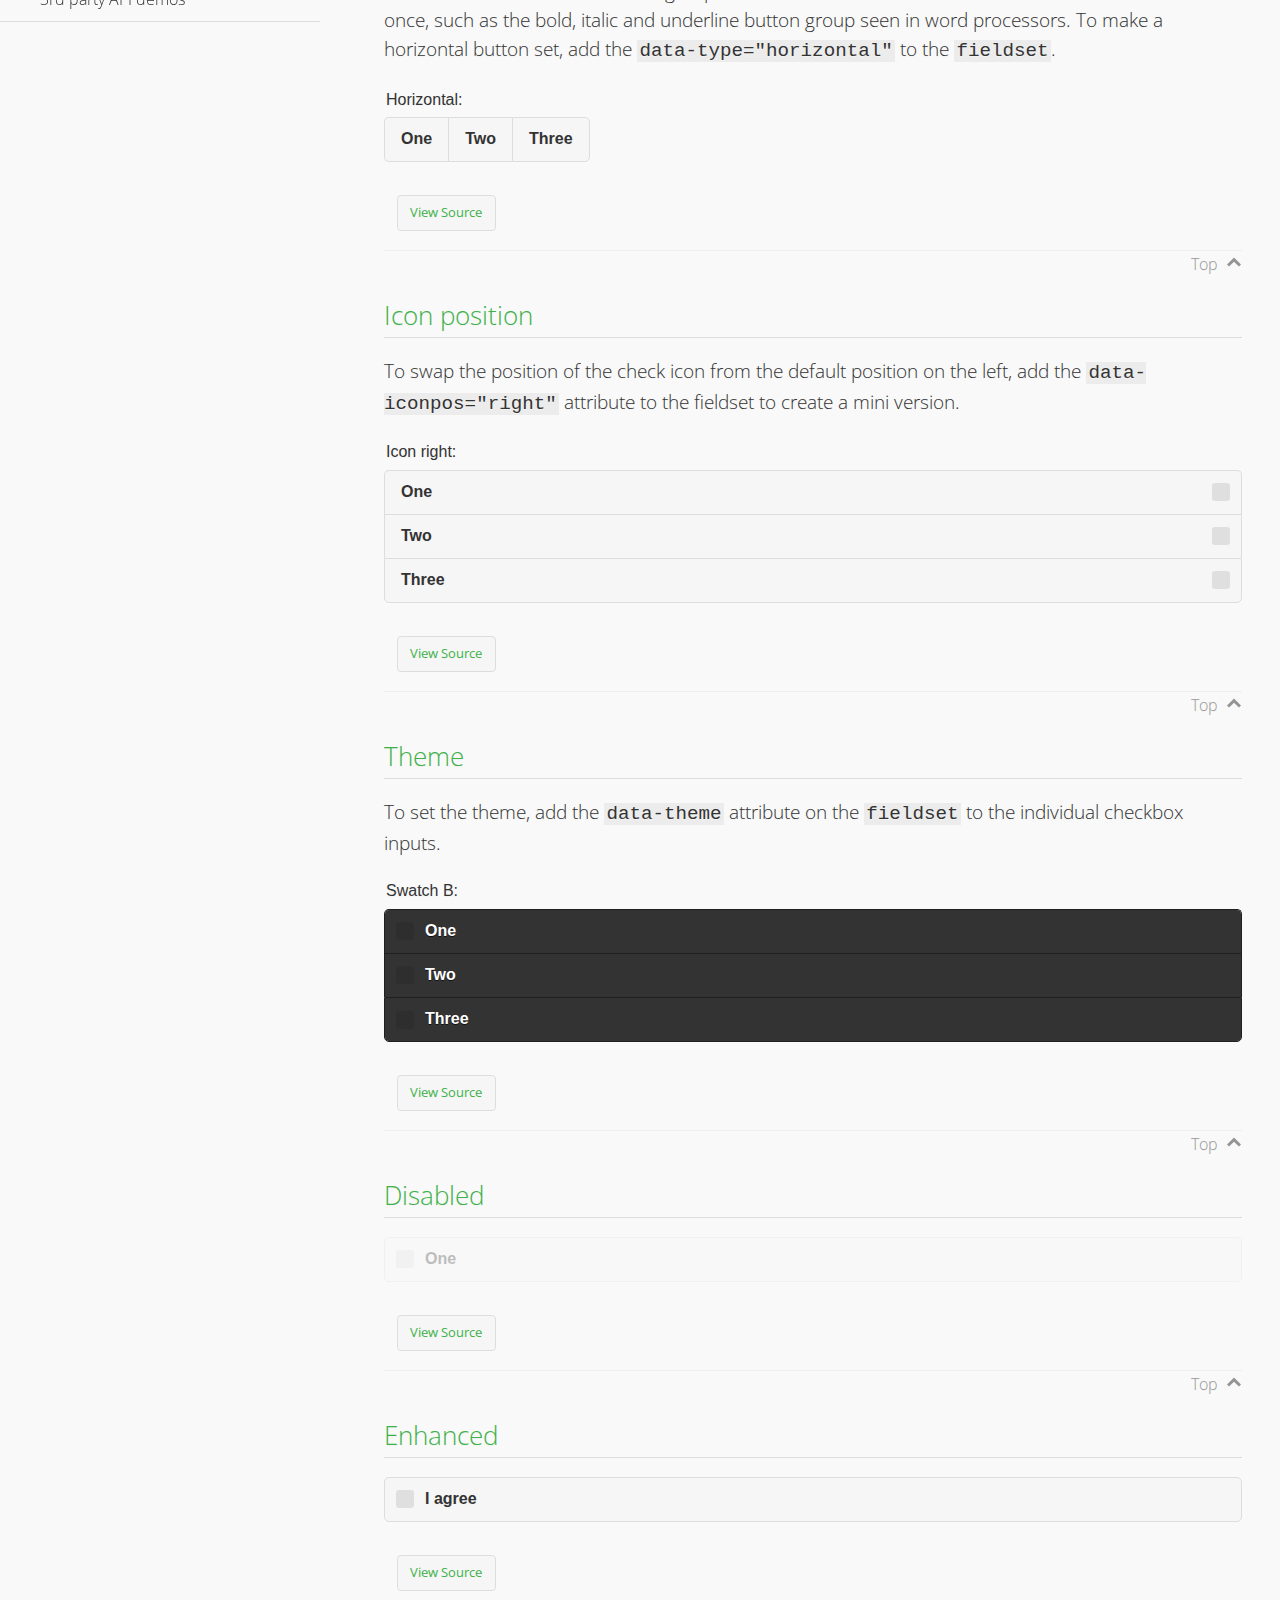
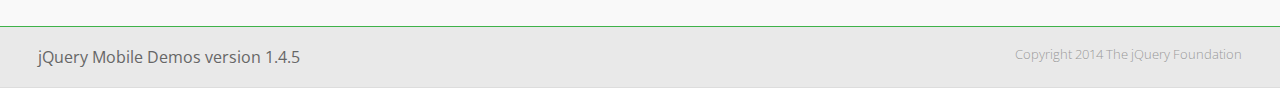
<file: WebContent/jquery-mobile/framework/demos/checkboxradio-checkbox/index.html>
<!DOCTYPE html>
<html>
<head>
	<meta charset="utf-8">
	<meta name="viewport" content="width=device-width, initial-scale=1">
	<title>Checkbox - jQuery Mobile Demos</title>
	<link rel="shortcut icon" href="../favicon.ico">
	<link rel="stylesheet" href="http://fonts.googleapis.com/css?family=Open+Sans:300,400,700">
	<link rel="stylesheet" href="../css/themes/default/jquery.mobile-1.4.5.min.css">
	<link rel="stylesheet" href="../_assets/css/jqm-demos.css">
	<script src="../js/jquery.js"></script>
	<script src="../_assets/js/index.js"></script>
	<script src="../js/jquery.mobile-1.4.5.min.js"></script>
</head>
<body>
<div data-role="page" class="jqm-demos" data-quicklinks="true">

	<div data-role="header" class="jqm-header">
		<h2><a href="../" title="jQuery Mobile Demos home"><img src="../_assets/img/jquery-logo.png" alt="jQuery Mobile"></a></h2>
		<p><span class="jqm-version"></span> Demos</p>
		<a href="#" class="jqm-navmenu-link ui-btn ui-btn-icon-notext ui-corner-all ui-icon-bars ui-nodisc-icon ui-alt-icon ui-btn-left">Menu</a>
		<a href="#" class="jqm-search-link ui-btn ui-btn-icon-notext ui-corner-all ui-icon-search ui-nodisc-icon ui-alt-icon ui-btn-right">Search</a>
	</div><!-- /header -->

	<div role="main" class="ui-content jqm-content">

		<h1>Checkbox</h1>

		<p>Checkbox inputs are used to provide a list of options where more than one can be selected. Checkbox buttons are enhanced by the checkboxradio widget.</p>

		<h2>Basic markup</h2>

		<p>To create a single checkbox, add an <code>input</code> with a <code>type="checkbox"</code> attribute and a corresponding <code>label</code>. If the <code>input</code> isn't wrapped in its corresponding <code>label</code>, be sure to set the <code>for</code> attribute of the <code>label</code> to match the <code>id</code> of the <code>input</code> so they are semantically associated.</p>

		<div data-demo-html="true">
			<form>
				<label>
					<input type="checkbox" name="checkbox-0 ">Check me
				</label>
			</form>
		</div><!--/demo-html -->

		<h2>Mini size</h2>

		<p>For a more compact version that is useful in toolbars and tight spaces, add the <code>data-mini="true"</code> attribute to the element to create a mini version. </p>

		<div data-demo-html="true">
			<form>
				<input type="checkbox" name="checkbox-mini-0" id="checkbox-mini-0" data-mini="true">
				<label for="checkbox-mini-0">I agree</label>
			</form>
		</div><!--/demo-html -->

		<h2>Vertical group</h2>

		<p>Typically, there are multiple checkboxes listed under a question title. To visually integrate multiple checkboxes into a grouped button set, the framework will automatically remove all margins between buttons and round only the top and bottom corners of the set if there is a <code> data-role="controlgroup"</code> attribute on the <code>fieldset</code>.</p>

		<div data-demo-html="true">
			<form>
				<fieldset data-role="controlgroup">
					<legend>Vertical:</legend>
					<input type="checkbox" name="checkbox-v-2a" id="checkbox-v-2a">
					<label for="checkbox-v-2a">One</label>
					<input type="checkbox" name="checkbox-v-2b" id="checkbox-v-2b">
					<label for="checkbox-v-2b">Two</label>
					<input type="checkbox" name="checkbox-v-2c" id="checkbox-v-2c">
					<label for="checkbox-v-2c">Three</label>
				</fieldset>
			</form>
		</div><!--/demo-html -->

		<h2>Horizontal group</h2>

		<p>Checkboxes can also be used for grouped button sets where more than one button can be selected at once, such as the bold, italic and underline button group seen in word processors. To make a horizontal button set, add the <code> data-type="horizontal"</code> to the <code>fieldset</code>.</p>

		<div data-demo-html="true">
			<form>
				<fieldset data-role="controlgroup" data-type="horizontal">
					<legend>Horizontal:</legend>
					<input type="checkbox" name="checkbox-h-2a" id="checkbox-h-2a">
					<label for="checkbox-h-2a">One</label>
					<input type="checkbox" name="checkbox-h-2b" id="checkbox-h-2b">
					<label for="checkbox-h-2b">Two</label>
					<input type="checkbox" name="checkbox-h-2c" id="checkbox-h-2c">
					<label for="checkbox-h-2c">Three</label>
				</fieldset>
			</form>
		</div><!--/demo-html -->

		<h2>Icon position</h2>

		<p>To swap the position of the check icon from the default position on the left, add the <code>data-iconpos="right"</code> attribute to the fieldset to create a mini version. </p>

		<div data-demo-html="true">
			<form>
				<fieldset data-role="controlgroup" data-iconpos="right">
					<legend>Icon right:</legend>
					<input type="checkbox" name="checkbox-h-6a" id="checkbox-h-6a">
					<label for="checkbox-h-6a">One</label>
					<input type="checkbox" name="checkbox-h-6b" id="checkbox-h-6b">
					<label for="checkbox-h-6b">Two</label>
					<input type="checkbox" name="checkbox-h-6c" id="checkbox-h-6c">
					<label for="checkbox-h-6c">Three</label>
				</fieldset>
			</form>
		</div><!--/demo-html -->

		<h2>Theme</h2>

		<p>To set the theme, add the <code>data-theme</code> attribute on the <code>fieldset</code> to the individual checkbox inputs.</p>

		<div data-demo-html="true">
			<form>
				<fieldset data-role="controlgroup">
					<legend>Swatch B:</legend>
					<input type="checkbox" name="checkbox-t-2a" id="checkbox-t-2a" data-theme="b">
					<label for="checkbox-t-2a">One</label>
					<input type="checkbox" name="checkbox-t-2b" id="checkbox-t-2b" data-theme="b">
					<label for="checkbox-t-2b">Two</label>
					<input type="checkbox" name="checkbox-t-2c" id="checkbox-t-2c" data-theme="b">
					<label for="checkbox-t-2c">Three</label>
				</fieldset>
			</form>
		</div><!--/demo-html -->

		<h2>Disabled</h2>

		<div data-demo-html="true">
			<form>
				<input disabled type="checkbox" name="checkbox-t-3a" id="checkbox-t-3a" data-theme="a">
				<label for="checkbox-t-3a">One</label>
			</form>
		</div><!--/demo-html -->

		<h2>Enhanced</h2>

		<div data-demo-html="true">
			<div class="ui-checkbox">
				<label for="checkbox-enhanced" class="ui-btn ui-corner-all ui-btn-inherit ui-btn-icon-left ui-checkbox-off">I agree</label>
				<input type="checkbox" name="checkbox-enhanced" id="checkbox-enhanced" data-enhanced="true">
			</div>
		</div><!--/demo-html -->

	</div><!-- /content -->
	    <div data-role="panel" class="jqm-navmenu-panel" data-position="left" data-display="overlay" data-theme="a">
	    	<ul class="jqm-list ui-alt-icon ui-nodisc-icon">
<li data-filtertext="demos homepage" data-icon="home"><a href=".././">Home</a></li>
<li data-filtertext="introduction overview getting started"><a href="../intro/" data-ajax="false">Introduction</a></li>
<li data-filtertext="buttons button markup buttonmarkup method anchor link button element"><a href="../button-markup/" data-ajax="false">Buttons</a></li>
<li data-filtertext="form button widget input button submit reset"><a href="../button/" data-ajax="false">Button widget</a></li>
<li data-role="collapsible" data-enhanced="true" data-collapsed-icon="carat-d" data-expanded-icon="carat-u" data-iconpos="right" data-inset="false" class="ui-collapsible ui-collapsible-themed-content ui-collapsible-collapsed">
	<h3 class="ui-collapsible-heading ui-collapsible-heading-collapsed">
		<a href="#" class="ui-collapsible-heading-toggle ui-btn ui-btn-icon-right ui-btn-inherit ui-icon-carat-d">
		    Checkboxradio widget<span class="ui-collapsible-heading-status"> click to expand contents</span>
		</a>
	</h3>
	<div class="ui-collapsible-content ui-body-inherit ui-collapsible-content-collapsed" aria-hidden="true">
		<ul>
			<li data-filtertext="form checkboxradio widget checkbox input checkboxes controlgroups"><a href="../checkboxradio-checkbox/" data-ajax="false">Checkboxes</a></li>
			<li data-filtertext="form checkboxradio widget radio input radio buttons controlgroups"><a href="../checkboxradio-radio/" data-ajax="false">Radio buttons</a></li>
		</ul>
	</div>
</li>
<li data-role="collapsible" data-enhanced="true" data-collapsed-icon="carat-d" data-expanded-icon="carat-u" data-iconpos="right" data-inset="false" class="ui-collapsible ui-collapsible-themed-content ui-collapsible-collapsed">
	<h3 class="ui-collapsible-heading ui-collapsible-heading-collapsed">
		<a href="#" class="ui-collapsible-heading-toggle ui-btn ui-btn-icon-right ui-btn-inherit ui-icon-carat-d">
			Collapsible (set) widget<span class="ui-collapsible-heading-status"> click to expand contents</span>
		</a>
	</h3>
	<div class="ui-collapsible-content ui-body-inherit ui-collapsible-content-collapsed" aria-hidden="true">
		<ul>
			<li data-filtertext="collapsibles content formatting"><a href="../collapsible/" data-ajax="false">Collapsible</a></li>
			<li data-filtertext="dynamic collapsible set accordion append expand"><a href="../collapsible-dynamic/" data-ajax="false">Dynamic collapsibles</a></li>
			<li data-filtertext="accordions collapsible set widget content formatting grouped collapsibles"><a href="../collapsibleset/" data-ajax="false">Collapsible set</a></li>
		</ul>
	</div>
</li>
<li data-role="collapsible" data-enhanced="true" data-collapsed-icon="carat-d" data-expanded-icon="carat-u" data-iconpos="right" data-inset="false" class="ui-collapsible ui-collapsible-themed-content ui-collapsible-collapsed">
	<h3 class="ui-collapsible-heading ui-collapsible-heading-collapsed">
		<a href="#" class="ui-collapsible-heading-toggle ui-btn ui-btn-icon-right ui-btn-inherit ui-icon-carat-d">
			Controlgroup widget<span class="ui-collapsible-heading-status"> click to expand contents</span>
		</a>
	</h3>
	<div class="ui-collapsible-content ui-body-inherit ui-collapsible-content-collapsed" aria-hidden="true">
		<ul>
			<li data-filtertext="controlgroups selectmenu checkboxradio input grouped buttons horizontal vertical"><a href="../controlgroup/" data-ajax="false">Controlgroup</a></li>
			<li data-filtertext="dynamic controlgroup dynamically add buttons"><a href="../controlgroup-dynamic/" data-ajax="false">Dynamic controlgroups</a></li>
		</ul>
	</div>
</li>
<li data-filtertext="form datepicker widget date input"><a href="../datepicker/" data-ajax="false">Datepicker</a></li>
<li data-role="collapsible" data-enhanced="true" data-collapsed-icon="carat-d" data-expanded-icon="carat-u" data-iconpos="right" data-inset="false" class="ui-collapsible ui-collapsible-themed-content ui-collapsible-collapsed">
	<h3 class="ui-collapsible-heading ui-collapsible-heading-collapsed">
		<a href="#" class="ui-collapsible-heading-toggle ui-btn ui-btn-icon-right ui-btn-inherit ui-icon-carat-d">
			Events<span class="ui-collapsible-heading-status"> click to expand contents</span>
		</a>
	</h3>
	<div class="ui-collapsible-content ui-body-inherit ui-collapsible-content-collapsed" aria-hidden="true">
		<ul>
			<li data-filtertext="swipe to delete list items listviews swipe events"><a href="../swipe-list/" data-ajax="false">Swipe list items</a></li>
			<li data-filtertext="swipe to navigate swipe page navigation swipe events"><a href="../swipe-page/" data-ajax="false">Swipe page navigation</a></li>
		</ul>
	</div>
</li>
<li data-filtertext="filterable filter elements sorting searching listview table"><a href="../filterable/" data-ajax="false">Filterable widget</a></li>
<li data-filtertext="form flipswitch widget flip toggle switch binary select checkbox input"><a href="../flipswitch/" data-ajax="false">Flipswitch widget</a></li>
<li data-role="collapsible" data-enhanced="true" data-collapsed-icon="carat-d" data-expanded-icon="carat-u" data-iconpos="right" data-inset="false" class="ui-collapsible ui-collapsible-themed-content ui-collapsible-collapsed">
	<h3 class="ui-collapsible-heading ui-collapsible-heading-collapsed">
		<a href="#" class="ui-collapsible-heading-toggle ui-btn ui-btn-icon-right ui-btn-inherit ui-icon-carat-d">
			Forms<span class="ui-collapsible-heading-status"> click to expand contents</span>
		</a>
	</h3>
	<div class="ui-collapsible-content ui-body-inherit ui-collapsible-content-collapsed" aria-hidden="true">
		<ul>
			<li data-filtertext="forms text checkbox radio range button submit reset inputs selects textarea slider flipswitch label form elements"><a href="../forms/" data-ajax="false">Forms</a></li>
			<li data-filtertext="form hide labels hidden accessible ui-hidden-accessible forms"><a href="../forms-label-hidden-accessible/" data-ajax="false">Hide labels</a></li>
			<li data-filtertext="form field containers fieldcontain ui-field-contain forms"><a href="../forms-field-contain/" data-ajax="false">Field containers</a></li>
			<li data-filtertext="forms disabled form elements"><a href="../forms-disabled/" data-ajax="false">Forms disabled</a></li>
			<li data-filtertext="forms gallery examples overview forms text checkbox radio range button submit reset inputs selects textarea slider flipswitch label form elements"><a href="../forms-gallery/" data-ajax="false">Forms gallery</a></li>
		</ul>
	</div>
</li>
<li data-role="collapsible" data-enhanced="true" data-collapsed-icon="carat-d" data-expanded-icon="carat-u" data-iconpos="right" data-inset="false" class="ui-collapsible ui-collapsible-themed-content ui-collapsible-collapsed">
	<h3 class="ui-collapsible-heading ui-collapsible-heading-collapsed">
		<a href="#" class="ui-collapsible-heading-toggle ui-btn ui-btn-icon-right ui-btn-inherit ui-icon-carat-d">
			Grids<span class="ui-collapsible-heading-status"> click to expand contents</span>
		</a>
	</h3>
	<div class="ui-collapsible-content ui-body-inherit ui-collapsible-content-collapsed" aria-hidden="true">
		<ul>
			<li data-filtertext="grids columns blocks content formatting rwd responsive css framework"><a href="../grids/" data-ajax="false">Grids</a></li>
			<li data-filtertext="buttons in grids css framework"><a href="../grids-buttons/" data-ajax="false">Buttons in grids</a></li>
			<li data-filtertext="custom responsive grids rwd css framework"><a href="../grids-custom-responsive/" data-ajax="false">Custom responsive grids</a></li>
		</ul>
	</div>
</li>
<li data-filtertext="blocks content formatting sections heading"><a href="../body-bar-classes/" data-ajax="false">Grouping and dividing content</a></li>
<li data-role="collapsible" data-enhanced="true" data-collapsed-icon="carat-d" data-expanded-icon="carat-u" data-iconpos="right" data-inset="false" class="ui-collapsible ui-collapsible-themed-content ui-collapsible-collapsed">
	<h3 class="ui-collapsible-heading ui-collapsible-heading-collapsed">
		<a href="#" class="ui-collapsible-heading-toggle ui-btn ui-btn-icon-right ui-btn-inherit ui-icon-carat-d">
			Icons<span class="ui-collapsible-heading-status"> click to expand contents</span>
		</a>
	</h3>
	<div class="ui-collapsible-content ui-body-inherit ui-collapsible-content-collapsed" aria-hidden="true">
		<ul>
			<li data-filtertext="button icons svg disc alt custom icon position"><a href="../icons/" data-ajax="false">Icons</a></li>
			<li data-filtertext=""><a href="../icons-grunticon/" data-ajax="false">Grunticon loader</a></li>
		</ul>
	</div>
</li>
<li data-role="collapsible" data-enhanced="true" data-collapsed-icon="carat-d" data-expanded-icon="carat-u" data-iconpos="right" data-inset="false" class="ui-collapsible ui-collapsible-themed-content ui-collapsible-collapsed">
	<h3 class="ui-collapsible-heading ui-collapsible-heading-collapsed">
		<a href="#" class="ui-collapsible-heading-toggle ui-btn ui-btn-icon-right ui-btn-inherit ui-icon-carat-d">
			Listview widget<span class="ui-collapsible-heading-status"> click to expand contents</span>
		</a>
	</h3>
	<div class="ui-collapsible-content ui-body-inherit ui-collapsible-content-collapsed" aria-hidden="true">
		<ul>
			<li data-filtertext="listview widget thumbnails icons nested split button collapsible ul ol"><a href="../listview/" data-ajax="false">Listview</a></li>
			<li data-filtertext="autocomplete filterable reveal listview filtertextbeforefilter placeholder"><a href="../listview-autocomplete/" data-ajax="false">Listview autocomplete</a></li>
			<li data-filtertext="autocomplete filterable reveal listview remote data filtertextbeforefilter placeholder"><a href="../listview-autocomplete-remote/" data-ajax="false">Listview autocomplete remote data</a></li>
			<li data-filtertext="autodividers anchor jump scroll linkbars listview lists ul ol"><a href="../listview-autodividers-linkbar/" data-ajax="false">Listview autodividers linkbar</a></li>
			<li data-filtertext="listview autodividers selector autodividersselector lists ul ol"><a href="../listview-autodividers-selector/" data-ajax="false">Listview autodividers selector</a></li>
			<li data-filtertext="listview nested list items"><a href="../listview-nested-lists/" data-ajax="false">Nested Listviews</a></li>
			<li data-filtertext="listview collapsible list items flat"><a href="../listview-collapsible-item-flat/" data-ajax="false">Listview collapsible list items (flat)</a></li>
			<li data-filtertext="listview collapsible list indented"><a href="../listview-collapsible-item-indented/" data-ajax="false">Listview collapsible list items (indented)</a></li>
			<li data-filtertext="grid listview responsive grids responsive listviews lists ul"><a href="../listview-grid/" data-ajax="false">Listview responsive grid</a></li>
		</ul>
	</div>
</li>
<li data-filtertext="loader widget page loading navigation overlay spinner"><a href="../loader/" data-ajax="false">Loader widget</a></li>
<li data-filtertext="navbar widget navmenu toolbars header footer"><a href="../navbar/" data-ajax="false">Navbar widget</a></li>
<li data-role="collapsible" data-enhanced="true" data-collapsed-icon="carat-d" data-expanded-icon="carat-u" data-iconpos="right" data-inset="false" class="ui-collapsible ui-collapsible-themed-content ui-collapsible-collapsed">
	<h3 class="ui-collapsible-heading ui-collapsible-heading-collapsed">
		<a href="#" class="ui-collapsible-heading-toggle ui-btn ui-btn-icon-right ui-btn-inherit ui-icon-carat-d">
			Navigation<span class="ui-collapsible-heading-status"> click to expand contents</span>
		</a>
	</h3>
	<div class="ui-collapsible-content ui-body-inherit ui-collapsible-content-collapsed" aria-hidden="true">
		<ul>
			<li data-filtertext="ajax navigation navigate widget history event method"><a href="../navigation/" data-ajax="false">Navigation</a></li>
			<li data-filtertext="linking pages page links navigation ajax prefetch cache"><a href="../navigation-linking-pages/" data-ajax="false">Linking pages</a></li>
			<!-- <li data-filtertext="php redirect server redirection server-side navigation"><a href="../navigation-php-redirect/" data-ajax="false">PHP redirect demo</a></li>-->
			<li data-filtertext="navigation redirection hash query"><a href="../navigation-hash-processing/" data-ajax="false">Hash processing demo</a></li>
			<li data-filtertext="navigation redirection hash query"><a href="../page-events/" data-ajax="false">Page Navigation Events</a></li>
		</ul>
	</div>
</li>
<li data-role="collapsible" data-enhanced="true" data-collapsed-icon="carat-d" data-expanded-icon="carat-u" data-iconpos="right" data-inset="false" class="ui-collapsible ui-collapsible-themed-content ui-collapsible-collapsed">
	<h3 class="ui-collapsible-heading ui-collapsible-heading-collapsed">
		<a href="#" class="ui-collapsible-heading-toggle ui-btn ui-btn-icon-right ui-btn-inherit ui-icon-carat-d">
			Pages<span class="ui-collapsible-heading-status"> click to expand contents</span>
		</a>
	</h3>
	<div class="ui-collapsible-content ui-body-inherit ui-collapsible-content-collapsed" aria-hidden="true">
		<ul>
			<li data-filtertext="pages page widget ajax navigation"><a href="../pages/" data-ajax="false">Pages</a></li>
			<li data-filtertext="single page"><a href="../pages-single-page/" data-ajax="false">Single page</a></li>
			<li data-filtertext="multipage multi-page page"><a href="../pages-multi-page/" data-ajax="false">Multi-page template</a></li>
			<li data-filtertext="dialog page widget modal popup"><a href="../pages-dialog/" data-ajax="false">Dialog page</a></li>
		</ul>
	</div>
</li>
<li data-role="collapsible" data-enhanced="true" data-collapsed-icon="carat-d" data-expanded-icon="carat-u" data-iconpos="right" data-inset="false" class="ui-collapsible ui-collapsible-themed-content ui-collapsible-collapsed">
	<h3 class="ui-collapsible-heading ui-collapsible-heading-collapsed">
		<a href="#" class="ui-collapsible-heading-toggle ui-btn ui-btn-icon-right ui-btn-inherit ui-icon-carat-d">
			Panel widget<span class="ui-collapsible-heading-status"> click to expand contents</span>
		</a>
	</h3>
	<div class="ui-collapsible-content ui-body-inherit ui-collapsible-content-collapsed" aria-hidden="true">
		<ul>
			<li data-filtertext="panel widget sliding panels reveal push overlay responsive"><a href="../panel/" data-ajax="false">Panel</a></li>
			<li data-filtertext=""><a href="../panel-external/" data-ajax="false">External panels</a></li>
			<li data-filtertext="panel "><a href="../panel-fixed/" data-ajax="false">Fixed panels</a></li>
			<li data-filtertext="panel slide panels sliding panels shadow rwd responsive breakpoint"><a href="../panel-responsive/" data-ajax="false">Panels responsive</a></li>
			<li data-filtertext="panel custom style custom panel width reveal shadow listview panel styling page background wrapper"><a href="../panel-styling/" data-ajax="false">Custom panel style</a></li>
			<li data-filtertext="panel open on swipe"><a href="../panel-swipe-open/" data-ajax="false">Panel open on swipe</a></li>
			<li data-filtertext="panels outside page internal external toolbars"><a href="../panel-external-internal/" data-ajax="false">Panel external and internal</a></li>
		</ul>
	</div>
</li>
<li data-role="collapsible" data-enhanced="true" data-collapsed-icon="carat-d" data-expanded-icon="carat-u" data-iconpos="right" data-inset="false" class="ui-collapsible ui-collapsible-themed-content ui-collapsible-collapsed">
	<h3 class="ui-collapsible-heading ui-collapsible-heading-collapsed">
		<a href="#" class="ui-collapsible-heading-toggle ui-btn ui-btn-icon-right ui-btn-inherit ui-icon-carat-d">
			Popup widget<span class="ui-collapsible-heading-status"> click to expand contents</span>
		</a>
	</h3>
	<div class="ui-collapsible-content ui-body-inherit ui-collapsible-content-collapsed" aria-hidden="true">
		<ul>
			<li data-filtertext="popup widget popups dialog modal transition tooltip lightbox form overlay screen flip pop fade transition"><a href="../popup/" data-ajax="false">Popup</a></li>
			<li data-filtertext="popup alignment position"><a href="../popup-alignment/" data-ajax="false">Popup alignment</a></li>
			<li data-filtertext="popup arrow size popups popover"><a href="../popup-arrow-size/" data-ajax="false">Popup arrow size</a></li>
			<li data-filtertext="dynamic popups popup images lightbox"><a href="../popup-dynamic/" data-ajax="false">Dynamic popups</a></li>
			<li data-filtertext="popups with iframes scaling"><a href="../popup-iframe/" data-ajax="false">Popups with iframes</a></li>
			<li data-filtertext="popup image scaling"><a href="../popup-image-scaling/" data-ajax="false">Popup image scaling</a></li>
			<li data-filtertext="external popup outside multi-page"><a href="../popup-outside-multipage/" data-ajax="false">Popup outside multi-page</a></li>
		</ul>
	</div>
</li>
<li data-filtertext="form rangeslider widget dual sliders dual handle sliders range input"><a href="../rangeslider/" data-ajax="false">Rangeslider widget</a></li>
<li data-filtertext="responsive web design rwd adaptive progressive enhancement PE accessible mobile breakpoints media query media queries"><a href="../rwd/" data-ajax="false">Responsive Web Design</a></li>
<li data-role="collapsible" data-enhanced="true" data-collapsed-icon="carat-d" data-expanded-icon="carat-u" data-iconpos="right" data-inset="false" class="ui-collapsible ui-collapsible-themed-content ui-collapsible-collapsed">
	<h3 class="ui-collapsible-heading ui-collapsible-heading-collapsed">
		<a href="#" class="ui-collapsible-heading-toggle ui-btn ui-btn-icon-right ui-btn-inherit ui-icon-carat-d">
			Selectmenu widget<span class="ui-collapsible-heading-status"> click to expand contents</span>
		</a>
	</h3>
	<div class="ui-collapsible-content ui-body-inherit ui-collapsible-content-collapsed" aria-hidden="true">
		<ul>
			<li data-filtertext="form selectmenu widget select input custom select menu selects"><a href="../selectmenu/" data-ajax="false">Selectmenu</a></li>
			<li data-filtertext="form custom select menu selectmenu widget custom menu option optgroup multiple selects"><a href="../selectmenu-custom/" data-ajax="false">Custom select menu</a></li>
			<li data-filtertext="filterable select filter popup dialog"><a href="../selectmenu-custom-filter/" data-ajax="false">Custom select menu with filter</a></li>
		</ul>
	</div>
</li>
<li data-role="collapsible" data-enhanced="true" data-collapsed-icon="carat-d" data-expanded-icon="carat-u" data-iconpos="right" data-inset="false" class="ui-collapsible ui-collapsible-themed-content ui-collapsible-collapsed">
	<h3 class="ui-collapsible-heading ui-collapsible-heading-collapsed">
		<a href="#" class="ui-collapsible-heading-toggle ui-btn ui-btn-icon-right ui-btn-inherit ui-icon-carat-d">
			Slider widget<span class="ui-collapsible-heading-status"> click to expand contents</span>
		</a>
	</h3>
	<div class="ui-collapsible-content ui-body-inherit ui-collapsible-content-collapsed" aria-hidden="true">
		<ul>
			<li data-filtertext="form slider widget range input single sliders"><a href="../slider/" data-ajax="false">Slider</a></li>
			<li data-filtertext="form slider widget flipswitch slider binary select flip toggle switch"><a href="../slider-flipswitch/" data-ajax="false">Slider flip toggle switch</a></li>
			<li data-filtertext="form slider tooltip handle value input range sliders"><a href="../slider-tooltip/" data-ajax="false">Slider tooltip</a></li>
		</ul>
	</div>
</li>
<li data-role="collapsible" data-enhanced="true" data-collapsed-icon="carat-d" data-expanded-icon="carat-u" data-iconpos="right" data-inset="false" class="ui-collapsible ui-collapsible-themed-content ui-collapsible-collapsed">
	<h3 class="ui-collapsible-heading ui-collapsible-heading-collapsed">
		<a href="#" class="ui-collapsible-heading-toggle ui-btn ui-btn-icon-right ui-btn-inherit ui-icon-carat-d">
			Table widget<span class="ui-collapsible-heading-status"> click to expand contents</span>
		</a>
	</h3>
	<div class="ui-collapsible-content ui-body-inherit ui-collapsible-content-collapsed" aria-hidden="true">
		<ul>
			<li data-filtertext="table widget reflow column toggle th td responsive tables rwd hide show tabular"><a href="../table-column-toggle/" data-ajax="false">Table Column Toggle</a></li>
			<li data-filtertext="table column toggle phone comparison demo"><a href="../table-column-toggle-example/" data-ajax="false">Table Column Toggle demo</a></li>
			<li data-filtertext="responsive tables table column toggle heading groups rwd breakpoint"><a href="../table-column-toggle-heading-groups/" data-ajax="false">Table Column Toggle heading groups</a></li>
			<li data-filtertext="responsive tables table column toggle hide rwd breakpoint customization options"><a href="../table-column-toggle-options/" data-ajax="false">Table Column Toggle options</a></li>
			<li data-filtertext="table reflow th td responsive rwd columns tabular"><a href="../table-reflow/" data-ajax="false">Table Reflow</a></li>
			<li data-filtertext="responsive tables table reflow heading groups rwd breakpoint"><a href="../table-reflow-heading-groups/" data-ajax="false">Table Reflow heading groups</a></li>
			<li data-filtertext="responsive tables table reflow stripes strokes table style"><a href="../table-reflow-stripes-strokes/" data-ajax="false">Table Reflow stripes and strokes</a></li>
			<li data-filtertext="responsive tables table reflow stack custom styles"><a href="../table-reflow-styling/" data-ajax="false">Table Reflow custom styles</a></li>
		</ul>
	</div>
</li>
<li data-filtertext="ui tabs widget"><a href="../tabs/" data-ajax="false">Tabs widget</a></li>
<li data-filtertext="form textinput widget text input textarea number date time tel email file color password"><a href="../textinput/" data-ajax="false">Textinput widget</a></li>
<li data-role="collapsible" data-enhanced="true" data-collapsed-icon="carat-d" data-expanded-icon="carat-u" data-iconpos="right" data-inset="false" class="ui-collapsible ui-collapsible-themed-content ui-collapsible-collapsed">
	<h3 class="ui-collapsible-heading ui-collapsible-heading-collapsed">
		<a href="#" class="ui-collapsible-heading-toggle ui-btn ui-btn-icon-right ui-btn-inherit ui-icon-carat-d">
			Theming<span class="ui-collapsible-heading-status"> click to expand contents</span>
		</a>
	</h3>
	<div class="ui-collapsible-content ui-body-inherit ui-collapsible-content-collapsed" aria-hidden="true">
		<ul>
			<li data-filtertext="default theme swatches theming style css"><a href="../theme-default/" data-ajax="false">Default theme</a></li>
			<li data-filtertext="classic theme old theme swatches theming style css"><a href="../theme-classic/" data-ajax="false">Classic theme</a></li>
		</ul>
	</div>
</li>
<li data-role="collapsible" data-enhanced="true" data-collapsed-icon="carat-d" data-expanded-icon="carat-u" data-iconpos="right" data-inset="false" class="ui-collapsible ui-collapsible-themed-content ui-collapsible-collapsed">
	<h3 class="ui-collapsible-heading ui-collapsible-heading-collapsed">
		<a href="#" class="ui-collapsible-heading-toggle ui-btn ui-btn-icon-right ui-btn-inherit ui-icon-carat-d">
			Toolbar widget<span class="ui-collapsible-heading-status"> click to expand contents</span>
		</a>
	</h3>
	<div class="ui-collapsible-content ui-body-inherit ui-collapsible-content-collapsed" aria-hidden="true">
		<ul>
			<li data-filtertext="toolbar widget header footer toolbars fixed fullscreen external sections"><a href="../toolbar/" data-ajax="false">Toolbar</a></li>
			<li data-filtertext="dynamic toolbars dynamically add toolbar header footer"><a href="../toolbar-dynamic/" data-ajax="false">Dynamic toolbars</a></li>
			<li data-filtertext="external toolbars header footer"><a href="../toolbar-external/" data-ajax="false">External toolbars</a></li>
			<li data-filtertext="fixed toolbars header footer"><a href="../toolbar-fixed/" data-ajax="false">Fixed toolbars</a></li>
			<li data-filtertext="fixed fullscreen toolbars header footer"><a href="../toolbar-fixed-fullscreen/" data-ajax="false">Fullscreen toolbars</a></li>
			<li data-filtertext="external fixed toolbars header footer"><a href="../toolbar-fixed-external/" data-ajax="false">Fixed external toolbars</a></li>
			<li data-filtertext="external persistent toolbars header footer navbar navmenu"><a href="../toolbar-fixed-persistent/" data-ajax="false">Persistent toolbars</a></li>
			<li data-filtertext="external ajax optimized toolbars persistent toolbars header footer navbar"><a href="../toolbar-fixed-persistent-optimized/" data-ajax="false">Ajax optimized toolbars</a></li>
			<li data-filtertext="form in toolbars header footer"><a href="../toolbar-fixed-forms/" data-ajax="false">Form in toolbar</a></li>
		</ul>
	</div>
</li>
<li data-filtertext="page transitions animated pages popup navigation flip slide fade pop"><a href="../transitions/" data-ajax="false">Transitions</a></li>
<li data-role="collapsible" data-enhanced="true" data-collapsed-icon="carat-d" data-expanded-icon="carat-u" data-iconpos="right" data-inset="false" class="ui-collapsible ui-collapsible-themed-content ui-collapsible-collapsed">
	<h3 class="ui-collapsible-heading ui-collapsible-heading-collapsed">
		<a href="#" class="ui-collapsible-heading-toggle ui-btn ui-btn-icon-right ui-btn-inherit ui-icon-carat-d">
			3rd party API demos<span class="ui-collapsible-heading-status"> click to expand contents</span>
		</a>
	</h3>
	<div class="ui-collapsible-content ui-body-inherit ui-collapsible-content-collapsed" aria-hidden="true">
		<ul>
			<li data-filtertext="backbone requirejs navigation router"><a href="../backbone-requirejs/" data-ajax="false">Backbone RequireJS</a></li>
			<li data-filtertext="google maps geolocation demo"><a href="../map-geolocation/" data-ajax="false">Google Maps geolocation</a></li>
			<li data-filtertext="google maps hybrid"><a href="../map-list-toggle/" data-ajax="false">Google Maps list toggle</a></li>
		</ul>
	</div>
</li>



		     </ul>
		</div><!-- /panel -->


	<div data-role="footer" data-position="fixed" data-tap-toggle="false" class="jqm-footer">
		<p>jQuery Mobile Demos version <span class="jqm-version"></span></p>
		<p>Copyright 2014 The jQuery Foundation</p>
	</div><!-- /footer -->
	<!-- TODO: This should become an external panel so we can add input to markup (unique ID) -->
    <div data-role="panel" class="jqm-search-panel" data-position="right" data-display="overlay" data-theme="a">
		<div class="jqm-search">
			<ul class="jqm-list" data-filter-placeholder="Search demos..." data-filter-reveal="true">
<li data-filtertext="demos homepage" data-icon="home"><a href=".././">Home</a></li>
<li data-filtertext="introduction overview getting started"><a href="../intro/" data-ajax="false">Introduction</a></li>
<li data-filtertext="buttons button markup buttonmarkup method anchor link button element"><a href="../button-markup/" data-ajax="false">Buttons</a></li>
<li data-filtertext="form button widget input button submit reset"><a href="../button/" data-ajax="false">Button widget</a></li>
<li data-role="collapsible" data-enhanced="true" data-collapsed-icon="carat-d" data-expanded-icon="carat-u" data-iconpos="right" data-inset="false" class="ui-collapsible ui-collapsible-themed-content ui-collapsible-collapsed">
	<h3 class="ui-collapsible-heading ui-collapsible-heading-collapsed">
		<a href="#" class="ui-collapsible-heading-toggle ui-btn ui-btn-icon-right ui-btn-inherit ui-icon-carat-d">
		    Checkboxradio widget<span class="ui-collapsible-heading-status"> click to expand contents</span>
		</a>
	</h3>
	<div class="ui-collapsible-content ui-body-inherit ui-collapsible-content-collapsed" aria-hidden="true">
		<ul>
			<li data-filtertext="form checkboxradio widget checkbox input checkboxes controlgroups"><a href="../checkboxradio-checkbox/" data-ajax="false">Checkboxes</a></li>
			<li data-filtertext="form checkboxradio widget radio input radio buttons controlgroups"><a href="../checkboxradio-radio/" data-ajax="false">Radio buttons</a></li>
		</ul>
	</div>
</li>
<li data-role="collapsible" data-enhanced="true" data-collapsed-icon="carat-d" data-expanded-icon="carat-u" data-iconpos="right" data-inset="false" class="ui-collapsible ui-collapsible-themed-content ui-collapsible-collapsed">
	<h3 class="ui-collapsible-heading ui-collapsible-heading-collapsed">
		<a href="#" class="ui-collapsible-heading-toggle ui-btn ui-btn-icon-right ui-btn-inherit ui-icon-carat-d">
			Collapsible (set) widget<span class="ui-collapsible-heading-status"> click to expand contents</span>
		</a>
	</h3>
	<div class="ui-collapsible-content ui-body-inherit ui-collapsible-content-collapsed" aria-hidden="true">
		<ul>
			<li data-filtertext="collapsibles content formatting"><a href="../collapsible/" data-ajax="false">Collapsible</a></li>
			<li data-filtertext="dynamic collapsible set accordion append expand"><a href="../collapsible-dynamic/" data-ajax="false">Dynamic collapsibles</a></li>
			<li data-filtertext="accordions collapsible set widget content formatting grouped collapsibles"><a href="../collapsibleset/" data-ajax="false">Collapsible set</a></li>
		</ul>
	</div>
</li>
<li data-role="collapsible" data-enhanced="true" data-collapsed-icon="carat-d" data-expanded-icon="carat-u" data-iconpos="right" data-inset="false" class="ui-collapsible ui-collapsible-themed-content ui-collapsible-collapsed">
	<h3 class="ui-collapsible-heading ui-collapsible-heading-collapsed">
		<a href="#" class="ui-collapsible-heading-toggle ui-btn ui-btn-icon-right ui-btn-inherit ui-icon-carat-d">
			Controlgroup widget<span class="ui-collapsible-heading-status"> click to expand contents</span>
		</a>
	</h3>
	<div class="ui-collapsible-content ui-body-inherit ui-collapsible-content-collapsed" aria-hidden="true">
		<ul>
			<li data-filtertext="controlgroups selectmenu checkboxradio input grouped buttons horizontal vertical"><a href="../controlgroup/" data-ajax="false">Controlgroup</a></li>
			<li data-filtertext="dynamic controlgroup dynamically add buttons"><a href="../controlgroup-dynamic/" data-ajax="false">Dynamic controlgroups</a></li>
		</ul>
	</div>
</li>
<li data-filtertext="form datepicker widget date input"><a href="../datepicker/" data-ajax="false">Datepicker</a></li>
<li data-role="collapsible" data-enhanced="true" data-collapsed-icon="carat-d" data-expanded-icon="carat-u" data-iconpos="right" data-inset="false" class="ui-collapsible ui-collapsible-themed-content ui-collapsible-collapsed">
	<h3 class="ui-collapsible-heading ui-collapsible-heading-collapsed">
		<a href="#" class="ui-collapsible-heading-toggle ui-btn ui-btn-icon-right ui-btn-inherit ui-icon-carat-d">
			Events<span class="ui-collapsible-heading-status"> click to expand contents</span>
		</a>
	</h3>
	<div class="ui-collapsible-content ui-body-inherit ui-collapsible-content-collapsed" aria-hidden="true">
		<ul>
			<li data-filtertext="swipe to delete list items listviews swipe events"><a href="../swipe-list/" data-ajax="false">Swipe list items</a></li>
			<li data-filtertext="swipe to navigate swipe page navigation swipe events"><a href="../swipe-page/" data-ajax="false">Swipe page navigation</a></li>
		</ul>
	</div>
</li>
<li data-filtertext="filterable filter elements sorting searching listview table"><a href="../filterable/" data-ajax="false">Filterable widget</a></li>
<li data-filtertext="form flipswitch widget flip toggle switch binary select checkbox input"><a href="../flipswitch/" data-ajax="false">Flipswitch widget</a></li>
<li data-role="collapsible" data-enhanced="true" data-collapsed-icon="carat-d" data-expanded-icon="carat-u" data-iconpos="right" data-inset="false" class="ui-collapsible ui-collapsible-themed-content ui-collapsible-collapsed">
	<h3 class="ui-collapsible-heading ui-collapsible-heading-collapsed">
		<a href="#" class="ui-collapsible-heading-toggle ui-btn ui-btn-icon-right ui-btn-inherit ui-icon-carat-d">
			Forms<span class="ui-collapsible-heading-status"> click to expand contents</span>
		</a>
	</h3>
	<div class="ui-collapsible-content ui-body-inherit ui-collapsible-content-collapsed" aria-hidden="true">
		<ul>
			<li data-filtertext="forms text checkbox radio range button submit reset inputs selects textarea slider flipswitch label form elements"><a href="../forms/" data-ajax="false">Forms</a></li>
			<li data-filtertext="form hide labels hidden accessible ui-hidden-accessible forms"><a href="../forms-label-hidden-accessible/" data-ajax="false">Hide labels</a></li>
			<li data-filtertext="form field containers fieldcontain ui-field-contain forms"><a href="../forms-field-contain/" data-ajax="false">Field containers</a></li>
			<li data-filtertext="forms disabled form elements"><a href="../forms-disabled/" data-ajax="false">Forms disabled</a></li>
			<li data-filtertext="forms gallery examples overview forms text checkbox radio range button submit reset inputs selects textarea slider flipswitch label form elements"><a href="../forms-gallery/" data-ajax="false">Forms gallery</a></li>
		</ul>
	</div>
</li>
<li data-role="collapsible" data-enhanced="true" data-collapsed-icon="carat-d" data-expanded-icon="carat-u" data-iconpos="right" data-inset="false" class="ui-collapsible ui-collapsible-themed-content ui-collapsible-collapsed">
	<h3 class="ui-collapsible-heading ui-collapsible-heading-collapsed">
		<a href="#" class="ui-collapsible-heading-toggle ui-btn ui-btn-icon-right ui-btn-inherit ui-icon-carat-d">
			Grids<span class="ui-collapsible-heading-status"> click to expand contents</span>
		</a>
	</h3>
	<div class="ui-collapsible-content ui-body-inherit ui-collapsible-content-collapsed" aria-hidden="true">
		<ul>
			<li data-filtertext="grids columns blocks content formatting rwd responsive css framework"><a href="../grids/" data-ajax="false">Grids</a></li>
			<li data-filtertext="buttons in grids css framework"><a href="../grids-buttons/" data-ajax="false">Buttons in grids</a></li>
			<li data-filtertext="custom responsive grids rwd css framework"><a href="../grids-custom-responsive/" data-ajax="false">Custom responsive grids</a></li>
		</ul>
	</div>
</li>
<li data-filtertext="blocks content formatting sections heading"><a href="../body-bar-classes/" data-ajax="false">Grouping and dividing content</a></li>
<li data-role="collapsible" data-enhanced="true" data-collapsed-icon="carat-d" data-expanded-icon="carat-u" data-iconpos="right" data-inset="false" class="ui-collapsible ui-collapsible-themed-content ui-collapsible-collapsed">
	<h3 class="ui-collapsible-heading ui-collapsible-heading-collapsed">
		<a href="#" class="ui-collapsible-heading-toggle ui-btn ui-btn-icon-right ui-btn-inherit ui-icon-carat-d">
			Icons<span class="ui-collapsible-heading-status"> click to expand contents</span>
		</a>
	</h3>
	<div class="ui-collapsible-content ui-body-inherit ui-collapsible-content-collapsed" aria-hidden="true">
		<ul>
			<li data-filtertext="button icons svg disc alt custom icon position"><a href="../icons/" data-ajax="false">Icons</a></li>
			<li data-filtertext=""><a href="../icons-grunticon/" data-ajax="false">Grunticon loader</a></li>
		</ul>
	</div>
</li>
<li data-role="collapsible" data-enhanced="true" data-collapsed-icon="carat-d" data-expanded-icon="carat-u" data-iconpos="right" data-inset="false" class="ui-collapsible ui-collapsible-themed-content ui-collapsible-collapsed">
	<h3 class="ui-collapsible-heading ui-collapsible-heading-collapsed">
		<a href="#" class="ui-collapsible-heading-toggle ui-btn ui-btn-icon-right ui-btn-inherit ui-icon-carat-d">
			Listview widget<span class="ui-collapsible-heading-status"> click to expand contents</span>
		</a>
	</h3>
	<div class="ui-collapsible-content ui-body-inherit ui-collapsible-content-collapsed" aria-hidden="true">
		<ul>
			<li data-filtertext="listview widget thumbnails icons nested split button collapsible ul ol"><a href="../listview/" data-ajax="false">Listview</a></li>
			<li data-filtertext="autocomplete filterable reveal listview filtertextbeforefilter placeholder"><a href="../listview-autocomplete/" data-ajax="false">Listview autocomplete</a></li>
			<li data-filtertext="autocomplete filterable reveal listview remote data filtertextbeforefilter placeholder"><a href="../listview-autocomplete-remote/" data-ajax="false">Listview autocomplete remote data</a></li>
			<li data-filtertext="autodividers anchor jump scroll linkbars listview lists ul ol"><a href="../listview-autodividers-linkbar/" data-ajax="false">Listview autodividers linkbar</a></li>
			<li data-filtertext="listview autodividers selector autodividersselector lists ul ol"><a href="../listview-autodividers-selector/" data-ajax="false">Listview autodividers selector</a></li>
			<li data-filtertext="listview nested list items"><a href="../listview-nested-lists/" data-ajax="false">Nested Listviews</a></li>
			<li data-filtertext="listview collapsible list items flat"><a href="../listview-collapsible-item-flat/" data-ajax="false">Listview collapsible list items (flat)</a></li>
			<li data-filtertext="listview collapsible list indented"><a href="../listview-collapsible-item-indented/" data-ajax="false">Listview collapsible list items (indented)</a></li>
			<li data-filtertext="grid listview responsive grids responsive listviews lists ul"><a href="../listview-grid/" data-ajax="false">Listview responsive grid</a></li>
		</ul>
	</div>
</li>
<li data-filtertext="loader widget page loading navigation overlay spinner"><a href="../loader/" data-ajax="false">Loader widget</a></li>
<li data-filtertext="navbar widget navmenu toolbars header footer"><a href="../navbar/" data-ajax="false">Navbar widget</a></li>
<li data-role="collapsible" data-enhanced="true" data-collapsed-icon="carat-d" data-expanded-icon="carat-u" data-iconpos="right" data-inset="false" class="ui-collapsible ui-collapsible-themed-content ui-collapsible-collapsed">
	<h3 class="ui-collapsible-heading ui-collapsible-heading-collapsed">
		<a href="#" class="ui-collapsible-heading-toggle ui-btn ui-btn-icon-right ui-btn-inherit ui-icon-carat-d">
			Navigation<span class="ui-collapsible-heading-status"> click to expand contents</span>
		</a>
	</h3>
	<div class="ui-collapsible-content ui-body-inherit ui-collapsible-content-collapsed" aria-hidden="true">
		<ul>
			<li data-filtertext="ajax navigation navigate widget history event method"><a href="../navigation/" data-ajax="false">Navigation</a></li>
			<li data-filtertext="linking pages page links navigation ajax prefetch cache"><a href="../navigation-linking-pages/" data-ajax="false">Linking pages</a></li>
			<!-- <li data-filtertext="php redirect server redirection server-side navigation"><a href="../navigation-php-redirect/" data-ajax="false">PHP redirect demo</a></li>-->
			<li data-filtertext="navigation redirection hash query"><a href="../navigation-hash-processing/" data-ajax="false">Hash processing demo</a></li>
			<li data-filtertext="navigation redirection hash query"><a href="../page-events/" data-ajax="false">Page Navigation Events</a></li>
		</ul>
	</div>
</li>
<li data-role="collapsible" data-enhanced="true" data-collapsed-icon="carat-d" data-expanded-icon="carat-u" data-iconpos="right" data-inset="false" class="ui-collapsible ui-collapsible-themed-content ui-collapsible-collapsed">
	<h3 class="ui-collapsible-heading ui-collapsible-heading-collapsed">
		<a href="#" class="ui-collapsible-heading-toggle ui-btn ui-btn-icon-right ui-btn-inherit ui-icon-carat-d">
			Pages<span class="ui-collapsible-heading-status"> click to expand contents</span>
		</a>
	</h3>
	<div class="ui-collapsible-content ui-body-inherit ui-collapsible-content-collapsed" aria-hidden="true">
		<ul>
			<li data-filtertext="pages page widget ajax navigation"><a href="../pages/" data-ajax="false">Pages</a></li>
			<li data-filtertext="single page"><a href="../pages-single-page/" data-ajax="false">Single page</a></li>
			<li data-filtertext="multipage multi-page page"><a href="../pages-multi-page/" data-ajax="false">Multi-page template</a></li>
			<li data-filtertext="dialog page widget modal popup"><a href="../pages-dialog/" data-ajax="false">Dialog page</a></li>
		</ul>
	</div>
</li>
<li data-role="collapsible" data-enhanced="true" data-collapsed-icon="carat-d" data-expanded-icon="carat-u" data-iconpos="right" data-inset="false" class="ui-collapsible ui-collapsible-themed-content ui-collapsible-collapsed">
	<h3 class="ui-collapsible-heading ui-collapsible-heading-collapsed">
		<a href="#" class="ui-collapsible-heading-toggle ui-btn ui-btn-icon-right ui-btn-inherit ui-icon-carat-d">
			Panel widget<span class="ui-collapsible-heading-status"> click to expand contents</span>
		</a>
	</h3>
	<div class="ui-collapsible-content ui-body-inherit ui-collapsible-content-collapsed" aria-hidden="true">
		<ul>
			<li data-filtertext="panel widget sliding panels reveal push overlay responsive"><a href="../panel/" data-ajax="false">Panel</a></li>
			<li data-filtertext=""><a href="../panel-external/" data-ajax="false">External panels</a></li>
			<li data-filtertext="panel "><a href="../panel-fixed/" data-ajax="false">Fixed panels</a></li>
			<li data-filtertext="panel slide panels sliding panels shadow rwd responsive breakpoint"><a href="../panel-responsive/" data-ajax="false">Panels responsive</a></li>
			<li data-filtertext="panel custom style custom panel width reveal shadow listview panel styling page background wrapper"><a href="../panel-styling/" data-ajax="false">Custom panel style</a></li>
			<li data-filtertext="panel open on swipe"><a href="../panel-swipe-open/" data-ajax="false">Panel open on swipe</a></li>
			<li data-filtertext="panels outside page internal external toolbars"><a href="../panel-external-internal/" data-ajax="false">Panel external and internal</a></li>
		</ul>
	</div>
</li>
<li data-role="collapsible" data-enhanced="true" data-collapsed-icon="carat-d" data-expanded-icon="carat-u" data-iconpos="right" data-inset="false" class="ui-collapsible ui-collapsible-themed-content ui-collapsible-collapsed">
	<h3 class="ui-collapsible-heading ui-collapsible-heading-collapsed">
		<a href="#" class="ui-collapsible-heading-toggle ui-btn ui-btn-icon-right ui-btn-inherit ui-icon-carat-d">
			Popup widget<span class="ui-collapsible-heading-status"> click to expand contents</span>
		</a>
	</h3>
	<div class="ui-collapsible-content ui-body-inherit ui-collapsible-content-collapsed" aria-hidden="true">
		<ul>
			<li data-filtertext="popup widget popups dialog modal transition tooltip lightbox form overlay screen flip pop fade transition"><a href="../popup/" data-ajax="false">Popup</a></li>
			<li data-filtertext="popup alignment position"><a href="../popup-alignment/" data-ajax="false">Popup alignment</a></li>
			<li data-filtertext="popup arrow size popups popover"><a href="../popup-arrow-size/" data-ajax="false">Popup arrow size</a></li>
			<li data-filtertext="dynamic popups popup images lightbox"><a href="../popup-dynamic/" data-ajax="false">Dynamic popups</a></li>
			<li data-filtertext="popups with iframes scaling"><a href="../popup-iframe/" data-ajax="false">Popups with iframes</a></li>
			<li data-filtertext="popup image scaling"><a href="../popup-image-scaling/" data-ajax="false">Popup image scaling</a></li>
			<li data-filtertext="external popup outside multi-page"><a href="../popup-outside-multipage/" data-ajax="false">Popup outside multi-page</a></li>
		</ul>
	</div>
</li>
<li data-filtertext="form rangeslider widget dual sliders dual handle sliders range input"><a href="../rangeslider/" data-ajax="false">Rangeslider widget</a></li>
<li data-filtertext="responsive web design rwd adaptive progressive enhancement PE accessible mobile breakpoints media query media queries"><a href="../rwd/" data-ajax="false">Responsive Web Design</a></li>
<li data-role="collapsible" data-enhanced="true" data-collapsed-icon="carat-d" data-expanded-icon="carat-u" data-iconpos="right" data-inset="false" class="ui-collapsible ui-collapsible-themed-content ui-collapsible-collapsed">
	<h3 class="ui-collapsible-heading ui-collapsible-heading-collapsed">
		<a href="#" class="ui-collapsible-heading-toggle ui-btn ui-btn-icon-right ui-btn-inherit ui-icon-carat-d">
			Selectmenu widget<span class="ui-collapsible-heading-status"> click to expand contents</span>
		</a>
	</h3>
	<div class="ui-collapsible-content ui-body-inherit ui-collapsible-content-collapsed" aria-hidden="true">
		<ul>
			<li data-filtertext="form selectmenu widget select input custom select menu selects"><a href="../selectmenu/" data-ajax="false">Selectmenu</a></li>
			<li data-filtertext="form custom select menu selectmenu widget custom menu option optgroup multiple selects"><a href="../selectmenu-custom/" data-ajax="false">Custom select menu</a></li>
			<li data-filtertext="filterable select filter popup dialog"><a href="../selectmenu-custom-filter/" data-ajax="false">Custom select menu with filter</a></li>
		</ul>
	</div>
</li>
<li data-role="collapsible" data-enhanced="true" data-collapsed-icon="carat-d" data-expanded-icon="carat-u" data-iconpos="right" data-inset="false" class="ui-collapsible ui-collapsible-themed-content ui-collapsible-collapsed">
	<h3 class="ui-collapsible-heading ui-collapsible-heading-collapsed">
		<a href="#" class="ui-collapsible-heading-toggle ui-btn ui-btn-icon-right ui-btn-inherit ui-icon-carat-d">
			Slider widget<span class="ui-collapsible-heading-status"> click to expand contents</span>
		</a>
	</h3>
	<div class="ui-collapsible-content ui-body-inherit ui-collapsible-content-collapsed" aria-hidden="true">
		<ul>
			<li data-filtertext="form slider widget range input single sliders"><a href="../slider/" data-ajax="false">Slider</a></li>
			<li data-filtertext="form slider widget flipswitch slider binary select flip toggle switch"><a href="../slider-flipswitch/" data-ajax="false">Slider flip toggle switch</a></li>
			<li data-filtertext="form slider tooltip handle value input range sliders"><a href="../slider-tooltip/" data-ajax="false">Slider tooltip</a></li>
		</ul>
	</div>
</li>
<li data-role="collapsible" data-enhanced="true" data-collapsed-icon="carat-d" data-expanded-icon="carat-u" data-iconpos="right" data-inset="false" class="ui-collapsible ui-collapsible-themed-content ui-collapsible-collapsed">
	<h3 class="ui-collapsible-heading ui-collapsible-heading-collapsed">
		<a href="#" class="ui-collapsible-heading-toggle ui-btn ui-btn-icon-right ui-btn-inherit ui-icon-carat-d">
			Table widget<span class="ui-collapsible-heading-status"> click to expand contents</span>
		</a>
	</h3>
	<div class="ui-collapsible-content ui-body-inherit ui-collapsible-content-collapsed" aria-hidden="true">
		<ul>
			<li data-filtertext="table widget reflow column toggle th td responsive tables rwd hide show tabular"><a href="../table-column-toggle/" data-ajax="false">Table Column Toggle</a></li>
			<li data-filtertext="table column toggle phone comparison demo"><a href="../table-column-toggle-example/" data-ajax="false">Table Column Toggle demo</a></li>
			<li data-filtertext="responsive tables table column toggle heading groups rwd breakpoint"><a href="../table-column-toggle-heading-groups/" data-ajax="false">Table Column Toggle heading groups</a></li>
			<li data-filtertext="responsive tables table column toggle hide rwd breakpoint customization options"><a href="../table-column-toggle-options/" data-ajax="false">Table Column Toggle options</a></li>
			<li data-filtertext="table reflow th td responsive rwd columns tabular"><a href="../table-reflow/" data-ajax="false">Table Reflow</a></li>
			<li data-filtertext="responsive tables table reflow heading groups rwd breakpoint"><a href="../table-reflow-heading-groups/" data-ajax="false">Table Reflow heading groups</a></li>
			<li data-filtertext="responsive tables table reflow stripes strokes table style"><a href="../table-reflow-stripes-strokes/" data-ajax="false">Table Reflow stripes and strokes</a></li>
			<li data-filtertext="responsive tables table reflow stack custom styles"><a href="../table-reflow-styling/" data-ajax="false">Table Reflow custom styles</a></li>
		</ul>
	</div>
</li>
<li data-filtertext="ui tabs widget"><a href="../tabs/" data-ajax="false">Tabs widget</a></li>
<li data-filtertext="form textinput widget text input textarea number date time tel email file color password"><a href="../textinput/" data-ajax="false">Textinput widget</a></li>
<li data-role="collapsible" data-enhanced="true" data-collapsed-icon="carat-d" data-expanded-icon="carat-u" data-iconpos="right" data-inset="false" class="ui-collapsible ui-collapsible-themed-content ui-collapsible-collapsed">
	<h3 class="ui-collapsible-heading ui-collapsible-heading-collapsed">
		<a href="#" class="ui-collapsible-heading-toggle ui-btn ui-btn-icon-right ui-btn-inherit ui-icon-carat-d">
			Theming<span class="ui-collapsible-heading-status"> click to expand contents</span>
		</a>
	</h3>
	<div class="ui-collapsible-content ui-body-inherit ui-collapsible-content-collapsed" aria-hidden="true">
		<ul>
			<li data-filtertext="default theme swatches theming style css"><a href="../theme-default/" data-ajax="false">Default theme</a></li>
			<li data-filtertext="classic theme old theme swatches theming style css"><a href="../theme-classic/" data-ajax="false">Classic theme</a></li>
		</ul>
	</div>
</li>
<li data-role="collapsible" data-enhanced="true" data-collapsed-icon="carat-d" data-expanded-icon="carat-u" data-iconpos="right" data-inset="false" class="ui-collapsible ui-collapsible-themed-content ui-collapsible-collapsed">
	<h3 class="ui-collapsible-heading ui-collapsible-heading-collapsed">
		<a href="#" class="ui-collapsible-heading-toggle ui-btn ui-btn-icon-right ui-btn-inherit ui-icon-carat-d">
			Toolbar widget<span class="ui-collapsible-heading-status"> click to expand contents</span>
		</a>
	</h3>
	<div class="ui-collapsible-content ui-body-inherit ui-collapsible-content-collapsed" aria-hidden="true">
		<ul>
			<li data-filtertext="toolbar widget header footer toolbars fixed fullscreen external sections"><a href="../toolbar/" data-ajax="false">Toolbar</a></li>
			<li data-filtertext="dynamic toolbars dynamically add toolbar header footer"><a href="../toolbar-dynamic/" data-ajax="false">Dynamic toolbars</a></li>
			<li data-filtertext="external toolbars header footer"><a href="../toolbar-external/" data-ajax="false">External toolbars</a></li>
			<li data-filtertext="fixed toolbars header footer"><a href="../toolbar-fixed/" data-ajax="false">Fixed toolbars</a></li>
			<li data-filtertext="fixed fullscreen toolbars header footer"><a href="../toolbar-fixed-fullscreen/" data-ajax="false">Fullscreen toolbars</a></li>
			<li data-filtertext="external fixed toolbars header footer"><a href="../toolbar-fixed-external/" data-ajax="false">Fixed external toolbars</a></li>
			<li data-filtertext="external persistent toolbars header footer navbar navmenu"><a href="../toolbar-fixed-persistent/" data-ajax="false">Persistent toolbars</a></li>
			<li data-filtertext="external ajax optimized toolbars persistent toolbars header footer navbar"><a href="../toolbar-fixed-persistent-optimized/" data-ajax="false">Ajax optimized toolbars</a></li>
			<li data-filtertext="form in toolbars header footer"><a href="../toolbar-fixed-forms/" data-ajax="false">Form in toolbar</a></li>
		</ul>
	</div>
</li>
<li data-filtertext="page transitions animated pages popup navigation flip slide fade pop"><a href="../transitions/" data-ajax="false">Transitions</a></li>
<li data-role="collapsible" data-enhanced="true" data-collapsed-icon="carat-d" data-expanded-icon="carat-u" data-iconpos="right" data-inset="false" class="ui-collapsible ui-collapsible-themed-content ui-collapsible-collapsed">
	<h3 class="ui-collapsible-heading ui-collapsible-heading-collapsed">
		<a href="#" class="ui-collapsible-heading-toggle ui-btn ui-btn-icon-right ui-btn-inherit ui-icon-carat-d">
			3rd party API demos<span class="ui-collapsible-heading-status"> click to expand contents</span>
		</a>
	</h3>
	<div class="ui-collapsible-content ui-body-inherit ui-collapsible-content-collapsed" aria-hidden="true">
		<ul>
			<li data-filtertext="backbone requirejs navigation router"><a href="../backbone-requirejs/" data-ajax="false">Backbone RequireJS</a></li>
			<li data-filtertext="google maps geolocation demo"><a href="../map-geolocation/" data-ajax="false">Google Maps geolocation</a></li>
			<li data-filtertext="google maps hybrid"><a href="../map-list-toggle/" data-ajax="false">Google Maps list toggle</a></li>
		</ul>
	</div>
</li>



			</ul>
		</div>
	</div><!-- /panel -->


</div><!-- /page -->

</body>
</html>
</file>
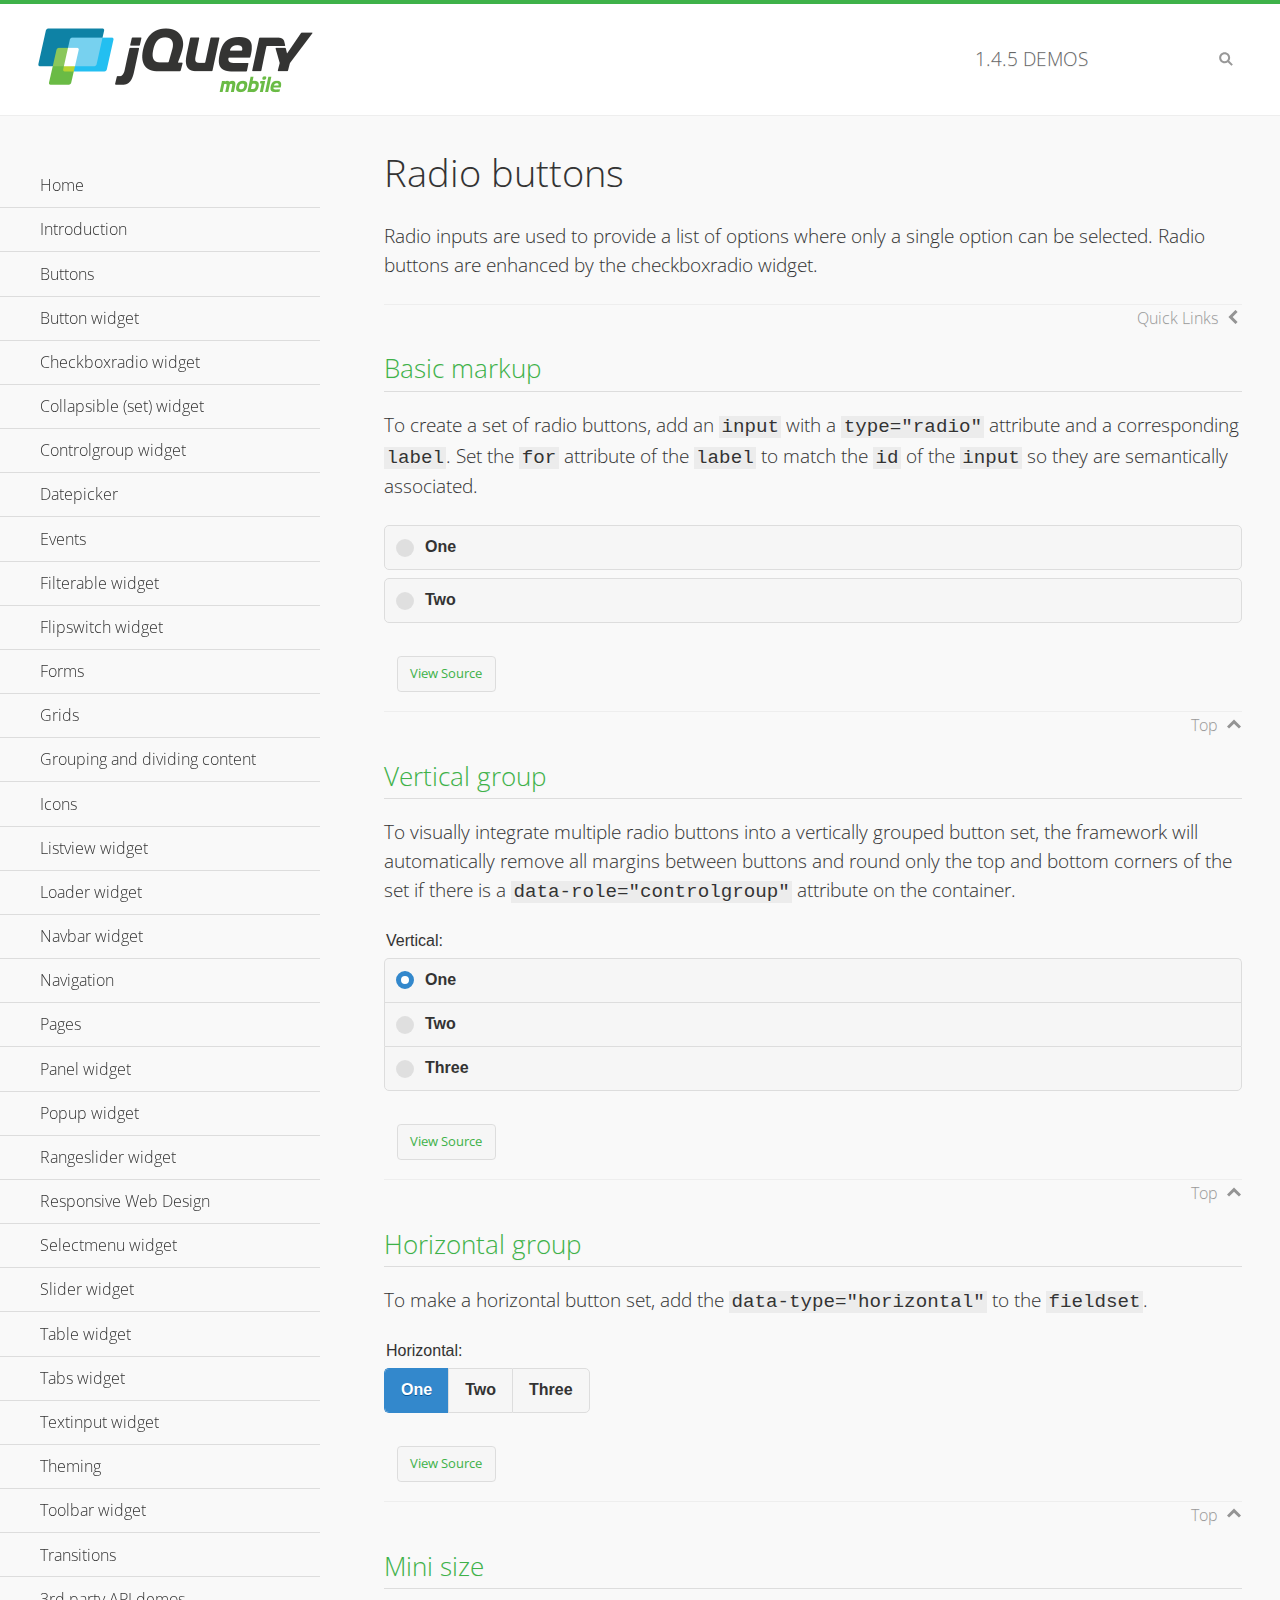
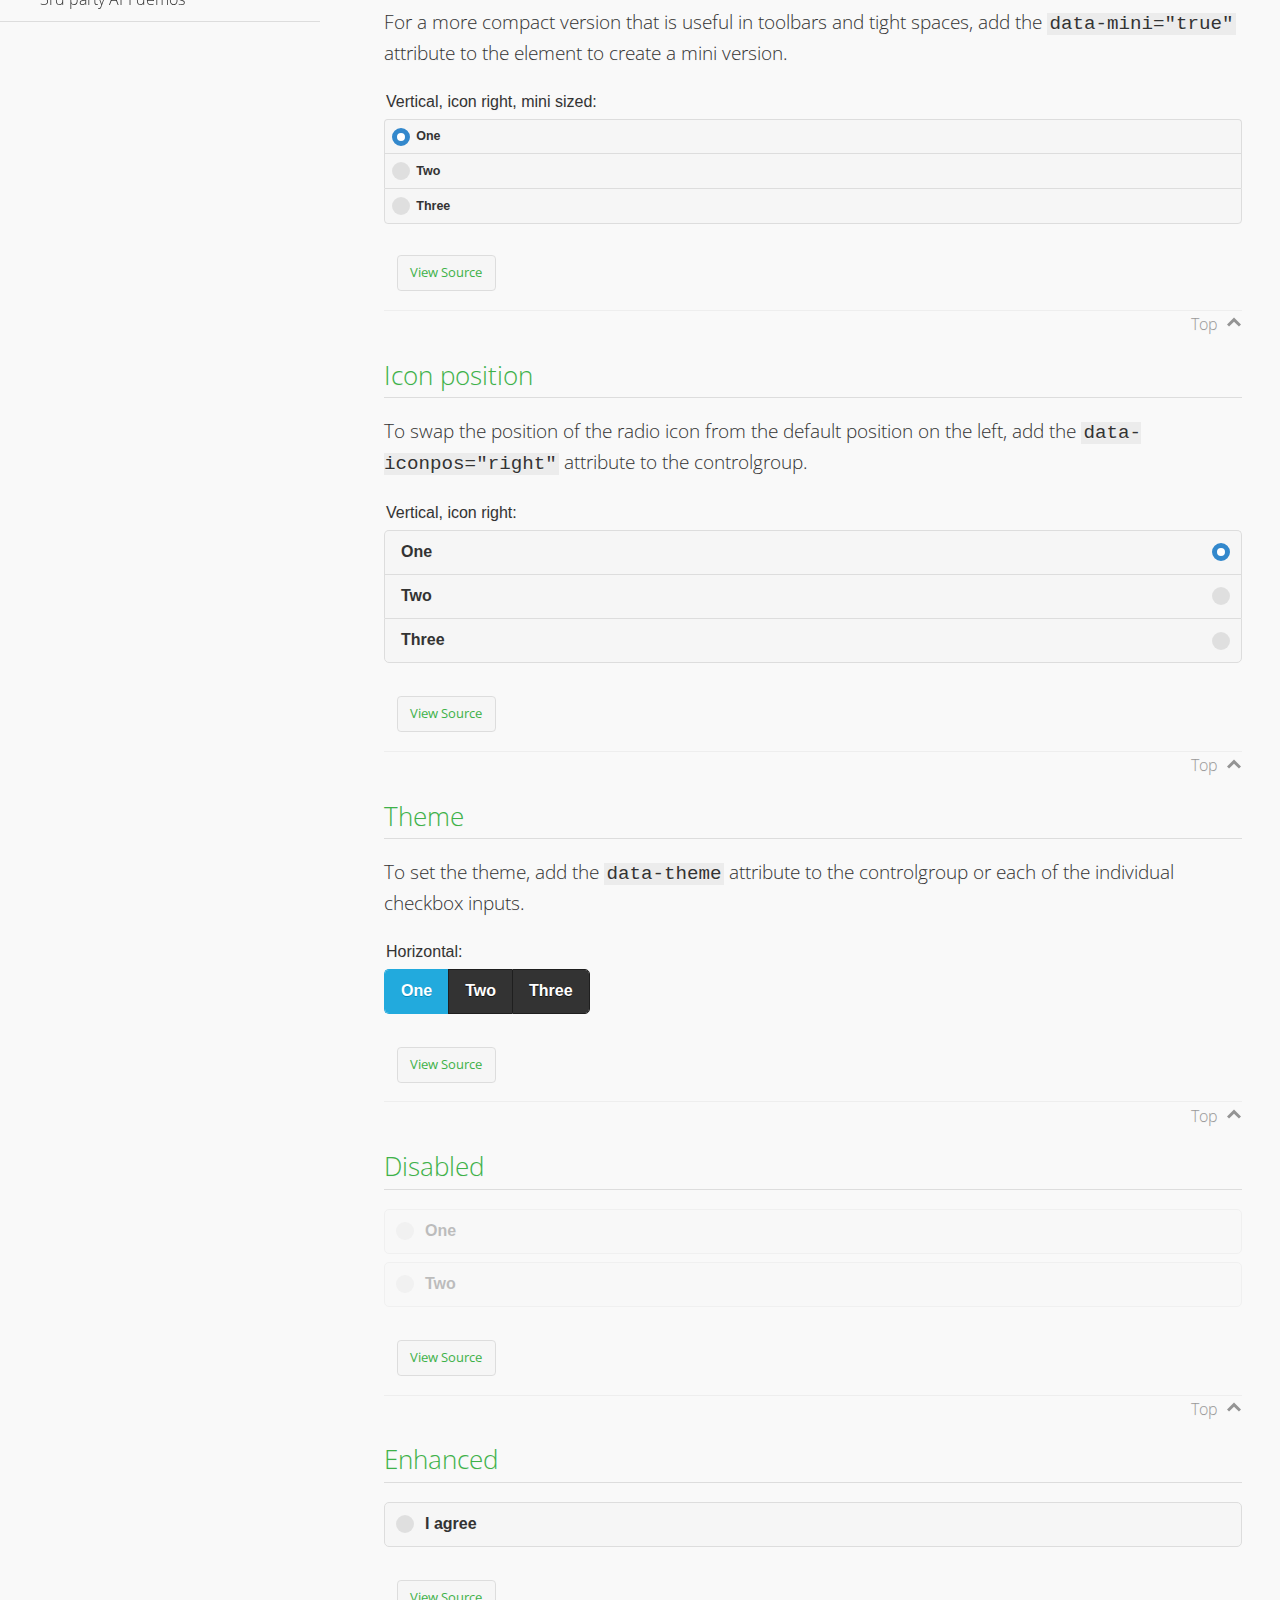
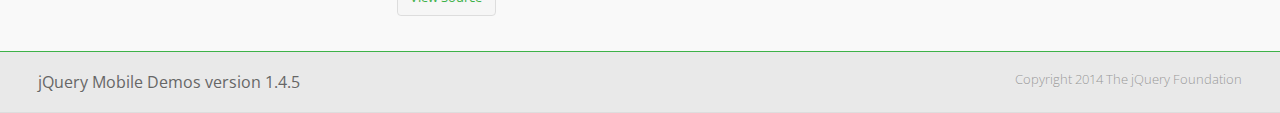
<file: WebContent/jquery-mobile/framework/demos/checkboxradio-radio/index.html>
<!DOCTYPE html>
<html>
<head>
	<meta charset="utf-8">
	<meta name="viewport" content="width=device-width, initial-scale=1">
	<title>Radio buttons - jQuery Mobile Demos</title>
	<link rel="shortcut icon" href="../favicon.ico">
	<link rel="stylesheet" href="http://fonts.googleapis.com/css?family=Open+Sans:300,400,700">
	<link rel="stylesheet" href="../css/themes/default/jquery.mobile-1.4.5.min.css">
	<link rel="stylesheet" href="../_assets/css/jqm-demos.css">
	<script src="../js/jquery.js"></script>
	<script src="../_assets/js/index.js"></script>
	<script src="../js/jquery.mobile-1.4.5.min.js"></script>
</head>
<body>
<div data-role="page" class="jqm-demos" data-quicklinks="true">

	<div data-role="header" class="jqm-header">
		<h2><a href="../" title="jQuery Mobile Demos home"><img src="../_assets/img/jquery-logo.png" alt="jQuery Mobile"></a></h2>
		<p><span class="jqm-version"></span> Demos</p>
		<a href="#" class="jqm-navmenu-link ui-btn ui-btn-icon-notext ui-corner-all ui-icon-bars ui-nodisc-icon ui-alt-icon ui-btn-left">Menu</a>
		<a href="#" class="jqm-search-link ui-btn ui-btn-icon-notext ui-corner-all ui-icon-search ui-nodisc-icon ui-alt-icon ui-btn-right">Search</a>
	</div><!-- /header -->

	<div role="main" class="ui-content jqm-content">

		<h1>Radio buttons</h1>

		<p>Radio inputs are used to provide a list of options where only a single option can be selected. Radio buttons are enhanced by the checkboxradio widget.</p>

		<h2>Basic markup</h2>

		<p>To create a set of radio buttons, add an <code>input</code> with a <code>type="radio"</code> attribute and a corresponding <code>label</code>. Set the <code>for</code> attribute of the <code>label</code> to match the <code>id</code> of the <code>input</code> so they are semantically associated.</p>

		<div data-demo-html="true">
			<form>
				<label>
					<input type="radio" name="radio-choice-0" id="radio-choice-0a">One
				</label>

				<label for="radio-choice-0b">Two</label>
				<input type="radio" name="radio-choice-0" id="radio-choice-0b" class="custom">
			</form>
		</div><!--/demo-html -->

		<h2>Vertical group</h2>

		<p>To visually integrate multiple radio buttons into a vertically grouped button set, the framework will automatically remove all margins between buttons and round only the top and bottom corners of the set if there is a <code> data-role="controlgroup"</code> attribute on the container.</p>

		<div data-demo-html="true">
			<form>
					<fieldset data-role="controlgroup">
					<legend>Vertical:</legend>
					<input type="radio" name="radio-choice-v-2" id="radio-choice-v-2a" value="on" checked="checked">
					<label for="radio-choice-v-2a">One</label>
					<input type="radio" name="radio-choice-v-2" id="radio-choice-v-2b" value="off">
					<label for="radio-choice-v-2b">Two</label>
					<input type="radio" name="radio-choice-v-2" id="radio-choice-v-2c" value="other">
					<label for="radio-choice-v-2c">Three</label>
				</fieldset>
			</form>
		</div><!--/demo-html -->

		<h2>Horizontal group</h2>

		<p>To make a horizontal button set, add the <code> data-type="horizontal"</code> to the <code>fieldset</code>.</p>

		<div data-demo-html="true">
			<form>
				<fieldset data-role="controlgroup" data-type="horizontal">
					<legend>Horizontal:</legend>
					<input type="radio" name="radio-choice-h-2" id="radio-choice-h-2a" value="on" checked="checked">
					<label for="radio-choice-h-2a">One</label>
					<input type="radio" name="radio-choice-h-2" id="radio-choice-h-2b" value="off">
					<label for="radio-choice-h-2b">Two</label>
					<input type="radio" name="radio-choice-h-2" id="radio-choice-h-2c" value="other">
					<label for="radio-choice-h-2c">Three</label>
				</fieldset>
			</form>
		</div><!--/demo-html -->

		<h2>Mini size</h2>

		<p>For a more compact version that is useful in toolbars and tight spaces, add the <code>data-mini="true"</code> attribute to the element to create a mini version. </p>

		<div data-demo-html="true">
			<form>
				<fieldset data-role="controlgroup" data-mini="true">
					<legend>Vertical, icon right, mini sized:</legend>
					<input type="radio" name="radio-choice-v-6" id="radio-choice-v-6a" value="on" checked="checked">
					<label for="radio-choice-v-6a">One</label>
					<input type="radio" name="radio-choice-v-6" id="radio-choice-v-6b" value="off">
					<label for="radio-choice-v-6b">Two</label>
					<input type="radio" name="radio-choice-v-6" id="radio-choice-v-6c" value="other">
					<label for="radio-choice-v-6c">Three</label>
				</fieldset>
			</form>
		</div><!--/demo-html -->

		<h2>Icon position</h2>

		<p>To swap the position of the radio icon from the default position on the left, add the <code>data-iconpos="right"</code> attribute to the controlgroup.</p>

		<div data-demo-html="true">
			<form>
				<fieldset data-role="controlgroup" data-iconpos="right">
					<legend>Vertical, icon right:</legend>
					<input type="radio" name="radio-choice-w-6" id="radio-choice-w-6a" value="on" checked="checked">
					<label for="radio-choice-w-6a">One</label>
					<input type="radio" name="radio-choice-w-6" id="radio-choice-w-6b" value="off">
					<label for="radio-choice-w-6b">Two</label>
					<input type="radio" name="radio-choice-w-6" id="radio-choice-w-6c" value="other">
					<label for="radio-choice-w-6c">Three</label>
				</fieldset>
			</form>
		</div><!--/demo-html -->

		<h2>Theme</h2>

		<p>To set the theme, add the <code>data-theme</code> attribute to the controlgroup or each of the individual checkbox inputs.</p>

		<div data-demo-html="true">
			<form>
				<fieldset data-role="controlgroup" data-theme="b" data-type="horizontal">
					<legend>Horizontal:</legend>
					<input type="radio" name="radio-choice-t-6" id="radio-choice-t-6a" value="on" checked="checked">
					<label for="radio-choice-t-6a">One</label>
					<input type="radio" name="radio-choice-t-6" id="radio-choice-t-6b" value="off">
					<label for="radio-choice-t-6b">Two</label>
					<input type="radio" name="radio-choice-t-6" id="radio-choice-t-6c" value="other">
					<label for="radio-choice-t-6c">Three</label>
				</fieldset>
			</form>
		</div><!--/demo-html -->

		<h2>Disabled</h2>

		<div data-demo-html="true">
			<form>
				<label>
					<input type="radio" name="radio-choice-7" id="radio-choice-7a" disabled="disabled">One
				</label>
				<label for="radio-choice-7b">Two</label>
				<input type="radio" name="radio-choice-7" id="radio-choice-7b" disabled="disabled">
			</form>
		</div><!--/demo-html -->

		<h2>Enhanced</h2>

		<div data-demo-html="true">
			<div class="ui-radio">
				<label for="radio-enhanced" class="ui-btn ui-corner-all ui-btn-inherit ui-btn-icon-left ui-radio-off">I agree</label>
				<input type="radio" name="radio-enhanced" id="radio-enhanced" data-enhanced="true">
			</div>
		</div><!--/demo-html -->

	</div><!-- /content -->
	    <div data-role="panel" class="jqm-navmenu-panel" data-position="left" data-display="overlay" data-theme="a">
	    	<ul class="jqm-list ui-alt-icon ui-nodisc-icon">
<li data-filtertext="demos homepage" data-icon="home"><a href=".././">Home</a></li>
<li data-filtertext="introduction overview getting started"><a href="../intro/" data-ajax="false">Introduction</a></li>
<li data-filtertext="buttons button markup buttonmarkup method anchor link button element"><a href="../button-markup/" data-ajax="false">Buttons</a></li>
<li data-filtertext="form button widget input button submit reset"><a href="../button/" data-ajax="false">Button widget</a></li>
<li data-role="collapsible" data-enhanced="true" data-collapsed-icon="carat-d" data-expanded-icon="carat-u" data-iconpos="right" data-inset="false" class="ui-collapsible ui-collapsible-themed-content ui-collapsible-collapsed">
	<h3 class="ui-collapsible-heading ui-collapsible-heading-collapsed">
		<a href="#" class="ui-collapsible-heading-toggle ui-btn ui-btn-icon-right ui-btn-inherit ui-icon-carat-d">
		    Checkboxradio widget<span class="ui-collapsible-heading-status"> click to expand contents</span>
		</a>
	</h3>
	<div class="ui-collapsible-content ui-body-inherit ui-collapsible-content-collapsed" aria-hidden="true">
		<ul>
			<li data-filtertext="form checkboxradio widget checkbox input checkboxes controlgroups"><a href="../checkboxradio-checkbox/" data-ajax="false">Checkboxes</a></li>
			<li data-filtertext="form checkboxradio widget radio input radio buttons controlgroups"><a href="../checkboxradio-radio/" data-ajax="false">Radio buttons</a></li>
		</ul>
	</div>
</li>
<li data-role="collapsible" data-enhanced="true" data-collapsed-icon="carat-d" data-expanded-icon="carat-u" data-iconpos="right" data-inset="false" class="ui-collapsible ui-collapsible-themed-content ui-collapsible-collapsed">
	<h3 class="ui-collapsible-heading ui-collapsible-heading-collapsed">
		<a href="#" class="ui-collapsible-heading-toggle ui-btn ui-btn-icon-right ui-btn-inherit ui-icon-carat-d">
			Collapsible (set) widget<span class="ui-collapsible-heading-status"> click to expand contents</span>
		</a>
	</h3>
	<div class="ui-collapsible-content ui-body-inherit ui-collapsible-content-collapsed" aria-hidden="true">
		<ul>
			<li data-filtertext="collapsibles content formatting"><a href="../collapsible/" data-ajax="false">Collapsible</a></li>
			<li data-filtertext="dynamic collapsible set accordion append expand"><a href="../collapsible-dynamic/" data-ajax="false">Dynamic collapsibles</a></li>
			<li data-filtertext="accordions collapsible set widget content formatting grouped collapsibles"><a href="../collapsibleset/" data-ajax="false">Collapsible set</a></li>
		</ul>
	</div>
</li>
<li data-role="collapsible" data-enhanced="true" data-collapsed-icon="carat-d" data-expanded-icon="carat-u" data-iconpos="right" data-inset="false" class="ui-collapsible ui-collapsible-themed-content ui-collapsible-collapsed">
	<h3 class="ui-collapsible-heading ui-collapsible-heading-collapsed">
		<a href="#" class="ui-collapsible-heading-toggle ui-btn ui-btn-icon-right ui-btn-inherit ui-icon-carat-d">
			Controlgroup widget<span class="ui-collapsible-heading-status"> click to expand contents</span>
		</a>
	</h3>
	<div class="ui-collapsible-content ui-body-inherit ui-collapsible-content-collapsed" aria-hidden="true">
		<ul>
			<li data-filtertext="controlgroups selectmenu checkboxradio input grouped buttons horizontal vertical"><a href="../controlgroup/" data-ajax="false">Controlgroup</a></li>
			<li data-filtertext="dynamic controlgroup dynamically add buttons"><a href="../controlgroup-dynamic/" data-ajax="false">Dynamic controlgroups</a></li>
		</ul>
	</div>
</li>
<li data-filtertext="form datepicker widget date input"><a href="../datepicker/" data-ajax="false">Datepicker</a></li>
<li data-role="collapsible" data-enhanced="true" data-collapsed-icon="carat-d" data-expanded-icon="carat-u" data-iconpos="right" data-inset="false" class="ui-collapsible ui-collapsible-themed-content ui-collapsible-collapsed">
	<h3 class="ui-collapsible-heading ui-collapsible-heading-collapsed">
		<a href="#" class="ui-collapsible-heading-toggle ui-btn ui-btn-icon-right ui-btn-inherit ui-icon-carat-d">
			Events<span class="ui-collapsible-heading-status"> click to expand contents</span>
		</a>
	</h3>
	<div class="ui-collapsible-content ui-body-inherit ui-collapsible-content-collapsed" aria-hidden="true">
		<ul>
			<li data-filtertext="swipe to delete list items listviews swipe events"><a href="../swipe-list/" data-ajax="false">Swipe list items</a></li>
			<li data-filtertext="swipe to navigate swipe page navigation swipe events"><a href="../swipe-page/" data-ajax="false">Swipe page navigation</a></li>
		</ul>
	</div>
</li>
<li data-filtertext="filterable filter elements sorting searching listview table"><a href="../filterable/" data-ajax="false">Filterable widget</a></li>
<li data-filtertext="form flipswitch widget flip toggle switch binary select checkbox input"><a href="../flipswitch/" data-ajax="false">Flipswitch widget</a></li>
<li data-role="collapsible" data-enhanced="true" data-collapsed-icon="carat-d" data-expanded-icon="carat-u" data-iconpos="right" data-inset="false" class="ui-collapsible ui-collapsible-themed-content ui-collapsible-collapsed">
	<h3 class="ui-collapsible-heading ui-collapsible-heading-collapsed">
		<a href="#" class="ui-collapsible-heading-toggle ui-btn ui-btn-icon-right ui-btn-inherit ui-icon-carat-d">
			Forms<span class="ui-collapsible-heading-status"> click to expand contents</span>
		</a>
	</h3>
	<div class="ui-collapsible-content ui-body-inherit ui-collapsible-content-collapsed" aria-hidden="true">
		<ul>
			<li data-filtertext="forms text checkbox radio range button submit reset inputs selects textarea slider flipswitch label form elements"><a href="../forms/" data-ajax="false">Forms</a></li>
			<li data-filtertext="form hide labels hidden accessible ui-hidden-accessible forms"><a href="../forms-label-hidden-accessible/" data-ajax="false">Hide labels</a></li>
			<li data-filtertext="form field containers fieldcontain ui-field-contain forms"><a href="../forms-field-contain/" data-ajax="false">Field containers</a></li>
			<li data-filtertext="forms disabled form elements"><a href="../forms-disabled/" data-ajax="false">Forms disabled</a></li>
			<li data-filtertext="forms gallery examples overview forms text checkbox radio range button submit reset inputs selects textarea slider flipswitch label form elements"><a href="../forms-gallery/" data-ajax="false">Forms gallery</a></li>
		</ul>
	</div>
</li>
<li data-role="collapsible" data-enhanced="true" data-collapsed-icon="carat-d" data-expanded-icon="carat-u" data-iconpos="right" data-inset="false" class="ui-collapsible ui-collapsible-themed-content ui-collapsible-collapsed">
	<h3 class="ui-collapsible-heading ui-collapsible-heading-collapsed">
		<a href="#" class="ui-collapsible-heading-toggle ui-btn ui-btn-icon-right ui-btn-inherit ui-icon-carat-d">
			Grids<span class="ui-collapsible-heading-status"> click to expand contents</span>
		</a>
	</h3>
	<div class="ui-collapsible-content ui-body-inherit ui-collapsible-content-collapsed" aria-hidden="true">
		<ul>
			<li data-filtertext="grids columns blocks content formatting rwd responsive css framework"><a href="../grids/" data-ajax="false">Grids</a></li>
			<li data-filtertext="buttons in grids css framework"><a href="../grids-buttons/" data-ajax="false">Buttons in grids</a></li>
			<li data-filtertext="custom responsive grids rwd css framework"><a href="../grids-custom-responsive/" data-ajax="false">Custom responsive grids</a></li>
		</ul>
	</div>
</li>
<li data-filtertext="blocks content formatting sections heading"><a href="../body-bar-classes/" data-ajax="false">Grouping and dividing content</a></li>
<li data-role="collapsible" data-enhanced="true" data-collapsed-icon="carat-d" data-expanded-icon="carat-u" data-iconpos="right" data-inset="false" class="ui-collapsible ui-collapsible-themed-content ui-collapsible-collapsed">
	<h3 class="ui-collapsible-heading ui-collapsible-heading-collapsed">
		<a href="#" class="ui-collapsible-heading-toggle ui-btn ui-btn-icon-right ui-btn-inherit ui-icon-carat-d">
			Icons<span class="ui-collapsible-heading-status"> click to expand contents</span>
		</a>
	</h3>
	<div class="ui-collapsible-content ui-body-inherit ui-collapsible-content-collapsed" aria-hidden="true">
		<ul>
			<li data-filtertext="button icons svg disc alt custom icon position"><a href="../icons/" data-ajax="false">Icons</a></li>
			<li data-filtertext=""><a href="../icons-grunticon/" data-ajax="false">Grunticon loader</a></li>
		</ul>
	</div>
</li>
<li data-role="collapsible" data-enhanced="true" data-collapsed-icon="carat-d" data-expanded-icon="carat-u" data-iconpos="right" data-inset="false" class="ui-collapsible ui-collapsible-themed-content ui-collapsible-collapsed">
	<h3 class="ui-collapsible-heading ui-collapsible-heading-collapsed">
		<a href="#" class="ui-collapsible-heading-toggle ui-btn ui-btn-icon-right ui-btn-inherit ui-icon-carat-d">
			Listview widget<span class="ui-collapsible-heading-status"> click to expand contents</span>
		</a>
	</h3>
	<div class="ui-collapsible-content ui-body-inherit ui-collapsible-content-collapsed" aria-hidden="true">
		<ul>
			<li data-filtertext="listview widget thumbnails icons nested split button collapsible ul ol"><a href="../listview/" data-ajax="false">Listview</a></li>
			<li data-filtertext="autocomplete filterable reveal listview filtertextbeforefilter placeholder"><a href="../listview-autocomplete/" data-ajax="false">Listview autocomplete</a></li>
			<li data-filtertext="autocomplete filterable reveal listview remote data filtertextbeforefilter placeholder"><a href="../listview-autocomplete-remote/" data-ajax="false">Listview autocomplete remote data</a></li>
			<li data-filtertext="autodividers anchor jump scroll linkbars listview lists ul ol"><a href="../listview-autodividers-linkbar/" data-ajax="false">Listview autodividers linkbar</a></li>
			<li data-filtertext="listview autodividers selector autodividersselector lists ul ol"><a href="../listview-autodividers-selector/" data-ajax="false">Listview autodividers selector</a></li>
			<li data-filtertext="listview nested list items"><a href="../listview-nested-lists/" data-ajax="false">Nested Listviews</a></li>
			<li data-filtertext="listview collapsible list items flat"><a href="../listview-collapsible-item-flat/" data-ajax="false">Listview collapsible list items (flat)</a></li>
			<li data-filtertext="listview collapsible list indented"><a href="../listview-collapsible-item-indented/" data-ajax="false">Listview collapsible list items (indented)</a></li>
			<li data-filtertext="grid listview responsive grids responsive listviews lists ul"><a href="../listview-grid/" data-ajax="false">Listview responsive grid</a></li>
		</ul>
	</div>
</li>
<li data-filtertext="loader widget page loading navigation overlay spinner"><a href="../loader/" data-ajax="false">Loader widget</a></li>
<li data-filtertext="navbar widget navmenu toolbars header footer"><a href="../navbar/" data-ajax="false">Navbar widget</a></li>
<li data-role="collapsible" data-enhanced="true" data-collapsed-icon="carat-d" data-expanded-icon="carat-u" data-iconpos="right" data-inset="false" class="ui-collapsible ui-collapsible-themed-content ui-collapsible-collapsed">
	<h3 class="ui-collapsible-heading ui-collapsible-heading-collapsed">
		<a href="#" class="ui-collapsible-heading-toggle ui-btn ui-btn-icon-right ui-btn-inherit ui-icon-carat-d">
			Navigation<span class="ui-collapsible-heading-status"> click to expand contents</span>
		</a>
	</h3>
	<div class="ui-collapsible-content ui-body-inherit ui-collapsible-content-collapsed" aria-hidden="true">
		<ul>
			<li data-filtertext="ajax navigation navigate widget history event method"><a href="../navigation/" data-ajax="false">Navigation</a></li>
			<li data-filtertext="linking pages page links navigation ajax prefetch cache"><a href="../navigation-linking-pages/" data-ajax="false">Linking pages</a></li>
			<!-- <li data-filtertext="php redirect server redirection server-side navigation"><a href="../navigation-php-redirect/" data-ajax="false">PHP redirect demo</a></li>-->
			<li data-filtertext="navigation redirection hash query"><a href="../navigation-hash-processing/" data-ajax="false">Hash processing demo</a></li>
			<li data-filtertext="navigation redirection hash query"><a href="../page-events/" data-ajax="false">Page Navigation Events</a></li>
		</ul>
	</div>
</li>
<li data-role="collapsible" data-enhanced="true" data-collapsed-icon="carat-d" data-expanded-icon="carat-u" data-iconpos="right" data-inset="false" class="ui-collapsible ui-collapsible-themed-content ui-collapsible-collapsed">
	<h3 class="ui-collapsible-heading ui-collapsible-heading-collapsed">
		<a href="#" class="ui-collapsible-heading-toggle ui-btn ui-btn-icon-right ui-btn-inherit ui-icon-carat-d">
			Pages<span class="ui-collapsible-heading-status"> click to expand contents</span>
		</a>
	</h3>
	<div class="ui-collapsible-content ui-body-inherit ui-collapsible-content-collapsed" aria-hidden="true">
		<ul>
			<li data-filtertext="pages page widget ajax navigation"><a href="../pages/" data-ajax="false">Pages</a></li>
			<li data-filtertext="single page"><a href="../pages-single-page/" data-ajax="false">Single page</a></li>
			<li data-filtertext="multipage multi-page page"><a href="../pages-multi-page/" data-ajax="false">Multi-page template</a></li>
			<li data-filtertext="dialog page widget modal popup"><a href="../pages-dialog/" data-ajax="false">Dialog page</a></li>
		</ul>
	</div>
</li>
<li data-role="collapsible" data-enhanced="true" data-collapsed-icon="carat-d" data-expanded-icon="carat-u" data-iconpos="right" data-inset="false" class="ui-collapsible ui-collapsible-themed-content ui-collapsible-collapsed">
	<h3 class="ui-collapsible-heading ui-collapsible-heading-collapsed">
		<a href="#" class="ui-collapsible-heading-toggle ui-btn ui-btn-icon-right ui-btn-inherit ui-icon-carat-d">
			Panel widget<span class="ui-collapsible-heading-status"> click to expand contents</span>
		</a>
	</h3>
	<div class="ui-collapsible-content ui-body-inherit ui-collapsible-content-collapsed" aria-hidden="true">
		<ul>
			<li data-filtertext="panel widget sliding panels reveal push overlay responsive"><a href="../panel/" data-ajax="false">Panel</a></li>
			<li data-filtertext=""><a href="../panel-external/" data-ajax="false">External panels</a></li>
			<li data-filtertext="panel "><a href="../panel-fixed/" data-ajax="false">Fixed panels</a></li>
			<li data-filtertext="panel slide panels sliding panels shadow rwd responsive breakpoint"><a href="../panel-responsive/" data-ajax="false">Panels responsive</a></li>
			<li data-filtertext="panel custom style custom panel width reveal shadow listview panel styling page background wrapper"><a href="../panel-styling/" data-ajax="false">Custom panel style</a></li>
			<li data-filtertext="panel open on swipe"><a href="../panel-swipe-open/" data-ajax="false">Panel open on swipe</a></li>
			<li data-filtertext="panels outside page internal external toolbars"><a href="../panel-external-internal/" data-ajax="false">Panel external and internal</a></li>
		</ul>
	</div>
</li>
<li data-role="collapsible" data-enhanced="true" data-collapsed-icon="carat-d" data-expanded-icon="carat-u" data-iconpos="right" data-inset="false" class="ui-collapsible ui-collapsible-themed-content ui-collapsible-collapsed">
	<h3 class="ui-collapsible-heading ui-collapsible-heading-collapsed">
		<a href="#" class="ui-collapsible-heading-toggle ui-btn ui-btn-icon-right ui-btn-inherit ui-icon-carat-d">
			Popup widget<span class="ui-collapsible-heading-status"> click to expand contents</span>
		</a>
	</h3>
	<div class="ui-collapsible-content ui-body-inherit ui-collapsible-content-collapsed" aria-hidden="true">
		<ul>
			<li data-filtertext="popup widget popups dialog modal transition tooltip lightbox form overlay screen flip pop fade transition"><a href="../popup/" data-ajax="false">Popup</a></li>
			<li data-filtertext="popup alignment position"><a href="../popup-alignment/" data-ajax="false">Popup alignment</a></li>
			<li data-filtertext="popup arrow size popups popover"><a href="../popup-arrow-size/" data-ajax="false">Popup arrow size</a></li>
			<li data-filtertext="dynamic popups popup images lightbox"><a href="../popup-dynamic/" data-ajax="false">Dynamic popups</a></li>
			<li data-filtertext="popups with iframes scaling"><a href="../popup-iframe/" data-ajax="false">Popups with iframes</a></li>
			<li data-filtertext="popup image scaling"><a href="../popup-image-scaling/" data-ajax="false">Popup image scaling</a></li>
			<li data-filtertext="external popup outside multi-page"><a href="../popup-outside-multipage/" data-ajax="false">Popup outside multi-page</a></li>
		</ul>
	</div>
</li>
<li data-filtertext="form rangeslider widget dual sliders dual handle sliders range input"><a href="../rangeslider/" data-ajax="false">Rangeslider widget</a></li>
<li data-filtertext="responsive web design rwd adaptive progressive enhancement PE accessible mobile breakpoints media query media queries"><a href="../rwd/" data-ajax="false">Responsive Web Design</a></li>
<li data-role="collapsible" data-enhanced="true" data-collapsed-icon="carat-d" data-expanded-icon="carat-u" data-iconpos="right" data-inset="false" class="ui-collapsible ui-collapsible-themed-content ui-collapsible-collapsed">
	<h3 class="ui-collapsible-heading ui-collapsible-heading-collapsed">
		<a href="#" class="ui-collapsible-heading-toggle ui-btn ui-btn-icon-right ui-btn-inherit ui-icon-carat-d">
			Selectmenu widget<span class="ui-collapsible-heading-status"> click to expand contents</span>
		</a>
	</h3>
	<div class="ui-collapsible-content ui-body-inherit ui-collapsible-content-collapsed" aria-hidden="true">
		<ul>
			<li data-filtertext="form selectmenu widget select input custom select menu selects"><a href="../selectmenu/" data-ajax="false">Selectmenu</a></li>
			<li data-filtertext="form custom select menu selectmenu widget custom menu option optgroup multiple selects"><a href="../selectmenu-custom/" data-ajax="false">Custom select menu</a></li>
			<li data-filtertext="filterable select filter popup dialog"><a href="../selectmenu-custom-filter/" data-ajax="false">Custom select menu with filter</a></li>
		</ul>
	</div>
</li>
<li data-role="collapsible" data-enhanced="true" data-collapsed-icon="carat-d" data-expanded-icon="carat-u" data-iconpos="right" data-inset="false" class="ui-collapsible ui-collapsible-themed-content ui-collapsible-collapsed">
	<h3 class="ui-collapsible-heading ui-collapsible-heading-collapsed">
		<a href="#" class="ui-collapsible-heading-toggle ui-btn ui-btn-icon-right ui-btn-inherit ui-icon-carat-d">
			Slider widget<span class="ui-collapsible-heading-status"> click to expand contents</span>
		</a>
	</h3>
	<div class="ui-collapsible-content ui-body-inherit ui-collapsible-content-collapsed" aria-hidden="true">
		<ul>
			<li data-filtertext="form slider widget range input single sliders"><a href="../slider/" data-ajax="false">Slider</a></li>
			<li data-filtertext="form slider widget flipswitch slider binary select flip toggle switch"><a href="../slider-flipswitch/" data-ajax="false">Slider flip toggle switch</a></li>
			<li data-filtertext="form slider tooltip handle value input range sliders"><a href="../slider-tooltip/" data-ajax="false">Slider tooltip</a></li>
		</ul>
	</div>
</li>
<li data-role="collapsible" data-enhanced="true" data-collapsed-icon="carat-d" data-expanded-icon="carat-u" data-iconpos="right" data-inset="false" class="ui-collapsible ui-collapsible-themed-content ui-collapsible-collapsed">
	<h3 class="ui-collapsible-heading ui-collapsible-heading-collapsed">
		<a href="#" class="ui-collapsible-heading-toggle ui-btn ui-btn-icon-right ui-btn-inherit ui-icon-carat-d">
			Table widget<span class="ui-collapsible-heading-status"> click to expand contents</span>
		</a>
	</h3>
	<div class="ui-collapsible-content ui-body-inherit ui-collapsible-content-collapsed" aria-hidden="true">
		<ul>
			<li data-filtertext="table widget reflow column toggle th td responsive tables rwd hide show tabular"><a href="../table-column-toggle/" data-ajax="false">Table Column Toggle</a></li>
			<li data-filtertext="table column toggle phone comparison demo"><a href="../table-column-toggle-example/" data-ajax="false">Table Column Toggle demo</a></li>
			<li data-filtertext="responsive tables table column toggle heading groups rwd breakpoint"><a href="../table-column-toggle-heading-groups/" data-ajax="false">Table Column Toggle heading groups</a></li>
			<li data-filtertext="responsive tables table column toggle hide rwd breakpoint customization options"><a href="../table-column-toggle-options/" data-ajax="false">Table Column Toggle options</a></li>
			<li data-filtertext="table reflow th td responsive rwd columns tabular"><a href="../table-reflow/" data-ajax="false">Table Reflow</a></li>
			<li data-filtertext="responsive tables table reflow heading groups rwd breakpoint"><a href="../table-reflow-heading-groups/" data-ajax="false">Table Reflow heading groups</a></li>
			<li data-filtertext="responsive tables table reflow stripes strokes table style"><a href="../table-reflow-stripes-strokes/" data-ajax="false">Table Reflow stripes and strokes</a></li>
			<li data-filtertext="responsive tables table reflow stack custom styles"><a href="../table-reflow-styling/" data-ajax="false">Table Reflow custom styles</a></li>
		</ul>
	</div>
</li>
<li data-filtertext="ui tabs widget"><a href="../tabs/" data-ajax="false">Tabs widget</a></li>
<li data-filtertext="form textinput widget text input textarea number date time tel email file color password"><a href="../textinput/" data-ajax="false">Textinput widget</a></li>
<li data-role="collapsible" data-enhanced="true" data-collapsed-icon="carat-d" data-expanded-icon="carat-u" data-iconpos="right" data-inset="false" class="ui-collapsible ui-collapsible-themed-content ui-collapsible-collapsed">
	<h3 class="ui-collapsible-heading ui-collapsible-heading-collapsed">
		<a href="#" class="ui-collapsible-heading-toggle ui-btn ui-btn-icon-right ui-btn-inherit ui-icon-carat-d">
			Theming<span class="ui-collapsible-heading-status"> click to expand contents</span>
		</a>
	</h3>
	<div class="ui-collapsible-content ui-body-inherit ui-collapsible-content-collapsed" aria-hidden="true">
		<ul>
			<li data-filtertext="default theme swatches theming style css"><a href="../theme-default/" data-ajax="false">Default theme</a></li>
			<li data-filtertext="classic theme old theme swatches theming style css"><a href="../theme-classic/" data-ajax="false">Classic theme</a></li>
		</ul>
	</div>
</li>
<li data-role="collapsible" data-enhanced="true" data-collapsed-icon="carat-d" data-expanded-icon="carat-u" data-iconpos="right" data-inset="false" class="ui-collapsible ui-collapsible-themed-content ui-collapsible-collapsed">
	<h3 class="ui-collapsible-heading ui-collapsible-heading-collapsed">
		<a href="#" class="ui-collapsible-heading-toggle ui-btn ui-btn-icon-right ui-btn-inherit ui-icon-carat-d">
			Toolbar widget<span class="ui-collapsible-heading-status"> click to expand contents</span>
		</a>
	</h3>
	<div class="ui-collapsible-content ui-body-inherit ui-collapsible-content-collapsed" aria-hidden="true">
		<ul>
			<li data-filtertext="toolbar widget header footer toolbars fixed fullscreen external sections"><a href="../toolbar/" data-ajax="false">Toolbar</a></li>
			<li data-filtertext="dynamic toolbars dynamically add toolbar header footer"><a href="../toolbar-dynamic/" data-ajax="false">Dynamic toolbars</a></li>
			<li data-filtertext="external toolbars header footer"><a href="../toolbar-external/" data-ajax="false">External toolbars</a></li>
			<li data-filtertext="fixed toolbars header footer"><a href="../toolbar-fixed/" data-ajax="false">Fixed toolbars</a></li>
			<li data-filtertext="fixed fullscreen toolbars header footer"><a href="../toolbar-fixed-fullscreen/" data-ajax="false">Fullscreen toolbars</a></li>
			<li data-filtertext="external fixed toolbars header footer"><a href="../toolbar-fixed-external/" data-ajax="false">Fixed external toolbars</a></li>
			<li data-filtertext="external persistent toolbars header footer navbar navmenu"><a href="../toolbar-fixed-persistent/" data-ajax="false">Persistent toolbars</a></li>
			<li data-filtertext="external ajax optimized toolbars persistent toolbars header footer navbar"><a href="../toolbar-fixed-persistent-optimized/" data-ajax="false">Ajax optimized toolbars</a></li>
			<li data-filtertext="form in toolbars header footer"><a href="../toolbar-fixed-forms/" data-ajax="false">Form in toolbar</a></li>
		</ul>
	</div>
</li>
<li data-filtertext="page transitions animated pages popup navigation flip slide fade pop"><a href="../transitions/" data-ajax="false">Transitions</a></li>
<li data-role="collapsible" data-enhanced="true" data-collapsed-icon="carat-d" data-expanded-icon="carat-u" data-iconpos="right" data-inset="false" class="ui-collapsible ui-collapsible-themed-content ui-collapsible-collapsed">
	<h3 class="ui-collapsible-heading ui-collapsible-heading-collapsed">
		<a href="#" class="ui-collapsible-heading-toggle ui-btn ui-btn-icon-right ui-btn-inherit ui-icon-carat-d">
			3rd party API demos<span class="ui-collapsible-heading-status"> click to expand contents</span>
		</a>
	</h3>
	<div class="ui-collapsible-content ui-body-inherit ui-collapsible-content-collapsed" aria-hidden="true">
		<ul>
			<li data-filtertext="backbone requirejs navigation router"><a href="../backbone-requirejs/" data-ajax="false">Backbone RequireJS</a></li>
			<li data-filtertext="google maps geolocation demo"><a href="../map-geolocation/" data-ajax="false">Google Maps geolocation</a></li>
			<li data-filtertext="google maps hybrid"><a href="../map-list-toggle/" data-ajax="false">Google Maps list toggle</a></li>
		</ul>
	</div>
</li>



		     </ul>
		</div><!-- /panel -->


	<div data-role="footer" data-position="fixed" data-tap-toggle="false" class="jqm-footer">
		<p>jQuery Mobile Demos version <span class="jqm-version"></span></p>
		<p>Copyright 2014 The jQuery Foundation</p>
	</div><!-- /footer -->
	<!-- TODO: This should become an external panel so we can add input to markup (unique ID) -->
    <div data-role="panel" class="jqm-search-panel" data-position="right" data-display="overlay" data-theme="a">
		<div class="jqm-search">
			<ul class="jqm-list" data-filter-placeholder="Search demos..." data-filter-reveal="true">
<li data-filtertext="demos homepage" data-icon="home"><a href=".././">Home</a></li>
<li data-filtertext="introduction overview getting started"><a href="../intro/" data-ajax="false">Introduction</a></li>
<li data-filtertext="buttons button markup buttonmarkup method anchor link button element"><a href="../button-markup/" data-ajax="false">Buttons</a></li>
<li data-filtertext="form button widget input button submit reset"><a href="../button/" data-ajax="false">Button widget</a></li>
<li data-role="collapsible" data-enhanced="true" data-collapsed-icon="carat-d" data-expanded-icon="carat-u" data-iconpos="right" data-inset="false" class="ui-collapsible ui-collapsible-themed-content ui-collapsible-collapsed">
	<h3 class="ui-collapsible-heading ui-collapsible-heading-collapsed">
		<a href="#" class="ui-collapsible-heading-toggle ui-btn ui-btn-icon-right ui-btn-inherit ui-icon-carat-d">
		    Checkboxradio widget<span class="ui-collapsible-heading-status"> click to expand contents</span>
		</a>
	</h3>
	<div class="ui-collapsible-content ui-body-inherit ui-collapsible-content-collapsed" aria-hidden="true">
		<ul>
			<li data-filtertext="form checkboxradio widget checkbox input checkboxes controlgroups"><a href="../checkboxradio-checkbox/" data-ajax="false">Checkboxes</a></li>
			<li data-filtertext="form checkboxradio widget radio input radio buttons controlgroups"><a href="../checkboxradio-radio/" data-ajax="false">Radio buttons</a></li>
		</ul>
	</div>
</li>
<li data-role="collapsible" data-enhanced="true" data-collapsed-icon="carat-d" data-expanded-icon="carat-u" data-iconpos="right" data-inset="false" class="ui-collapsible ui-collapsible-themed-content ui-collapsible-collapsed">
	<h3 class="ui-collapsible-heading ui-collapsible-heading-collapsed">
		<a href="#" class="ui-collapsible-heading-toggle ui-btn ui-btn-icon-right ui-btn-inherit ui-icon-carat-d">
			Collapsible (set) widget<span class="ui-collapsible-heading-status"> click to expand contents</span>
		</a>
	</h3>
	<div class="ui-collapsible-content ui-body-inherit ui-collapsible-content-collapsed" aria-hidden="true">
		<ul>
			<li data-filtertext="collapsibles content formatting"><a href="../collapsible/" data-ajax="false">Collapsible</a></li>
			<li data-filtertext="dynamic collapsible set accordion append expand"><a href="../collapsible-dynamic/" data-ajax="false">Dynamic collapsibles</a></li>
			<li data-filtertext="accordions collapsible set widget content formatting grouped collapsibles"><a href="../collapsibleset/" data-ajax="false">Collapsible set</a></li>
		</ul>
	</div>
</li>
<li data-role="collapsible" data-enhanced="true" data-collapsed-icon="carat-d" data-expanded-icon="carat-u" data-iconpos="right" data-inset="false" class="ui-collapsible ui-collapsible-themed-content ui-collapsible-collapsed">
	<h3 class="ui-collapsible-heading ui-collapsible-heading-collapsed">
		<a href="#" class="ui-collapsible-heading-toggle ui-btn ui-btn-icon-right ui-btn-inherit ui-icon-carat-d">
			Controlgroup widget<span class="ui-collapsible-heading-status"> click to expand contents</span>
		</a>
	</h3>
	<div class="ui-collapsible-content ui-body-inherit ui-collapsible-content-collapsed" aria-hidden="true">
		<ul>
			<li data-filtertext="controlgroups selectmenu checkboxradio input grouped buttons horizontal vertical"><a href="../controlgroup/" data-ajax="false">Controlgroup</a></li>
			<li data-filtertext="dynamic controlgroup dynamically add buttons"><a href="../controlgroup-dynamic/" data-ajax="false">Dynamic controlgroups</a></li>
		</ul>
	</div>
</li>
<li data-filtertext="form datepicker widget date input"><a href="../datepicker/" data-ajax="false">Datepicker</a></li>
<li data-role="collapsible" data-enhanced="true" data-collapsed-icon="carat-d" data-expanded-icon="carat-u" data-iconpos="right" data-inset="false" class="ui-collapsible ui-collapsible-themed-content ui-collapsible-collapsed">
	<h3 class="ui-collapsible-heading ui-collapsible-heading-collapsed">
		<a href="#" class="ui-collapsible-heading-toggle ui-btn ui-btn-icon-right ui-btn-inherit ui-icon-carat-d">
			Events<span class="ui-collapsible-heading-status"> click to expand contents</span>
		</a>
	</h3>
	<div class="ui-collapsible-content ui-body-inherit ui-collapsible-content-collapsed" aria-hidden="true">
		<ul>
			<li data-filtertext="swipe to delete list items listviews swipe events"><a href="../swipe-list/" data-ajax="false">Swipe list items</a></li>
			<li data-filtertext="swipe to navigate swipe page navigation swipe events"><a href="../swipe-page/" data-ajax="false">Swipe page navigation</a></li>
		</ul>
	</div>
</li>
<li data-filtertext="filterable filter elements sorting searching listview table"><a href="../filterable/" data-ajax="false">Filterable widget</a></li>
<li data-filtertext="form flipswitch widget flip toggle switch binary select checkbox input"><a href="../flipswitch/" data-ajax="false">Flipswitch widget</a></li>
<li data-role="collapsible" data-enhanced="true" data-collapsed-icon="carat-d" data-expanded-icon="carat-u" data-iconpos="right" data-inset="false" class="ui-collapsible ui-collapsible-themed-content ui-collapsible-collapsed">
	<h3 class="ui-collapsible-heading ui-collapsible-heading-collapsed">
		<a href="#" class="ui-collapsible-heading-toggle ui-btn ui-btn-icon-right ui-btn-inherit ui-icon-carat-d">
			Forms<span class="ui-collapsible-heading-status"> click to expand contents</span>
		</a>
	</h3>
	<div class="ui-collapsible-content ui-body-inherit ui-collapsible-content-collapsed" aria-hidden="true">
		<ul>
			<li data-filtertext="forms text checkbox radio range button submit reset inputs selects textarea slider flipswitch label form elements"><a href="../forms/" data-ajax="false">Forms</a></li>
			<li data-filtertext="form hide labels hidden accessible ui-hidden-accessible forms"><a href="../forms-label-hidden-accessible/" data-ajax="false">Hide labels</a></li>
			<li data-filtertext="form field containers fieldcontain ui-field-contain forms"><a href="../forms-field-contain/" data-ajax="false">Field containers</a></li>
			<li data-filtertext="forms disabled form elements"><a href="../forms-disabled/" data-ajax="false">Forms disabled</a></li>
			<li data-filtertext="forms gallery examples overview forms text checkbox radio range button submit reset inputs selects textarea slider flipswitch label form elements"><a href="../forms-gallery/" data-ajax="false">Forms gallery</a></li>
		</ul>
	</div>
</li>
<li data-role="collapsible" data-enhanced="true" data-collapsed-icon="carat-d" data-expanded-icon="carat-u" data-iconpos="right" data-inset="false" class="ui-collapsible ui-collapsible-themed-content ui-collapsible-collapsed">
	<h3 class="ui-collapsible-heading ui-collapsible-heading-collapsed">
		<a href="#" class="ui-collapsible-heading-toggle ui-btn ui-btn-icon-right ui-btn-inherit ui-icon-carat-d">
			Grids<span class="ui-collapsible-heading-status"> click to expand contents</span>
		</a>
	</h3>
	<div class="ui-collapsible-content ui-body-inherit ui-collapsible-content-collapsed" aria-hidden="true">
		<ul>
			<li data-filtertext="grids columns blocks content formatting rwd responsive css framework"><a href="../grids/" data-ajax="false">Grids</a></li>
			<li data-filtertext="buttons in grids css framework"><a href="../grids-buttons/" data-ajax="false">Buttons in grids</a></li>
			<li data-filtertext="custom responsive grids rwd css framework"><a href="../grids-custom-responsive/" data-ajax="false">Custom responsive grids</a></li>
		</ul>
	</div>
</li>
<li data-filtertext="blocks content formatting sections heading"><a href="../body-bar-classes/" data-ajax="false">Grouping and dividing content</a></li>
<li data-role="collapsible" data-enhanced="true" data-collapsed-icon="carat-d" data-expanded-icon="carat-u" data-iconpos="right" data-inset="false" class="ui-collapsible ui-collapsible-themed-content ui-collapsible-collapsed">
	<h3 class="ui-collapsible-heading ui-collapsible-heading-collapsed">
		<a href="#" class="ui-collapsible-heading-toggle ui-btn ui-btn-icon-right ui-btn-inherit ui-icon-carat-d">
			Icons<span class="ui-collapsible-heading-status"> click to expand contents</span>
		</a>
	</h3>
	<div class="ui-collapsible-content ui-body-inherit ui-collapsible-content-collapsed" aria-hidden="true">
		<ul>
			<li data-filtertext="button icons svg disc alt custom icon position"><a href="../icons/" data-ajax="false">Icons</a></li>
			<li data-filtertext=""><a href="../icons-grunticon/" data-ajax="false">Grunticon loader</a></li>
		</ul>
	</div>
</li>
<li data-role="collapsible" data-enhanced="true" data-collapsed-icon="carat-d" data-expanded-icon="carat-u" data-iconpos="right" data-inset="false" class="ui-collapsible ui-collapsible-themed-content ui-collapsible-collapsed">
	<h3 class="ui-collapsible-heading ui-collapsible-heading-collapsed">
		<a href="#" class="ui-collapsible-heading-toggle ui-btn ui-btn-icon-right ui-btn-inherit ui-icon-carat-d">
			Listview widget<span class="ui-collapsible-heading-status"> click to expand contents</span>
		</a>
	</h3>
	<div class="ui-collapsible-content ui-body-inherit ui-collapsible-content-collapsed" aria-hidden="true">
		<ul>
			<li data-filtertext="listview widget thumbnails icons nested split button collapsible ul ol"><a href="../listview/" data-ajax="false">Listview</a></li>
			<li data-filtertext="autocomplete filterable reveal listview filtertextbeforefilter placeholder"><a href="../listview-autocomplete/" data-ajax="false">Listview autocomplete</a></li>
			<li data-filtertext="autocomplete filterable reveal listview remote data filtertextbeforefilter placeholder"><a href="../listview-autocomplete-remote/" data-ajax="false">Listview autocomplete remote data</a></li>
			<li data-filtertext="autodividers anchor jump scroll linkbars listview lists ul ol"><a href="../listview-autodividers-linkbar/" data-ajax="false">Listview autodividers linkbar</a></li>
			<li data-filtertext="listview autodividers selector autodividersselector lists ul ol"><a href="../listview-autodividers-selector/" data-ajax="false">Listview autodividers selector</a></li>
			<li data-filtertext="listview nested list items"><a href="../listview-nested-lists/" data-ajax="false">Nested Listviews</a></li>
			<li data-filtertext="listview collapsible list items flat"><a href="../listview-collapsible-item-flat/" data-ajax="false">Listview collapsible list items (flat)</a></li>
			<li data-filtertext="listview collapsible list indented"><a href="../listview-collapsible-item-indented/" data-ajax="false">Listview collapsible list items (indented)</a></li>
			<li data-filtertext="grid listview responsive grids responsive listviews lists ul"><a href="../listview-grid/" data-ajax="false">Listview responsive grid</a></li>
		</ul>
	</div>
</li>
<li data-filtertext="loader widget page loading navigation overlay spinner"><a href="../loader/" data-ajax="false">Loader widget</a></li>
<li data-filtertext="navbar widget navmenu toolbars header footer"><a href="../navbar/" data-ajax="false">Navbar widget</a></li>
<li data-role="collapsible" data-enhanced="true" data-collapsed-icon="carat-d" data-expanded-icon="carat-u" data-iconpos="right" data-inset="false" class="ui-collapsible ui-collapsible-themed-content ui-collapsible-collapsed">
	<h3 class="ui-collapsible-heading ui-collapsible-heading-collapsed">
		<a href="#" class="ui-collapsible-heading-toggle ui-btn ui-btn-icon-right ui-btn-inherit ui-icon-carat-d">
			Navigation<span class="ui-collapsible-heading-status"> click to expand contents</span>
		</a>
	</h3>
	<div class="ui-collapsible-content ui-body-inherit ui-collapsible-content-collapsed" aria-hidden="true">
		<ul>
			<li data-filtertext="ajax navigation navigate widget history event method"><a href="../navigation/" data-ajax="false">Navigation</a></li>
			<li data-filtertext="linking pages page links navigation ajax prefetch cache"><a href="../navigation-linking-pages/" data-ajax="false">Linking pages</a></li>
			<!-- <li data-filtertext="php redirect server redirection server-side navigation"><a href="../navigation-php-redirect/" data-ajax="false">PHP redirect demo</a></li>-->
			<li data-filtertext="navigation redirection hash query"><a href="../navigation-hash-processing/" data-ajax="false">Hash processing demo</a></li>
			<li data-filtertext="navigation redirection hash query"><a href="../page-events/" data-ajax="false">Page Navigation Events</a></li>
		</ul>
	</div>
</li>
<li data-role="collapsible" data-enhanced="true" data-collapsed-icon="carat-d" data-expanded-icon="carat-u" data-iconpos="right" data-inset="false" class="ui-collapsible ui-collapsible-themed-content ui-collapsible-collapsed">
	<h3 class="ui-collapsible-heading ui-collapsible-heading-collapsed">
		<a href="#" class="ui-collapsible-heading-toggle ui-btn ui-btn-icon-right ui-btn-inherit ui-icon-carat-d">
			Pages<span class="ui-collapsible-heading-status"> click to expand contents</span>
		</a>
	</h3>
	<div class="ui-collapsible-content ui-body-inherit ui-collapsible-content-collapsed" aria-hidden="true">
		<ul>
			<li data-filtertext="pages page widget ajax navigation"><a href="../pages/" data-ajax="false">Pages</a></li>
			<li data-filtertext="single page"><a href="../pages-single-page/" data-ajax="false">Single page</a></li>
			<li data-filtertext="multipage multi-page page"><a href="../pages-multi-page/" data-ajax="false">Multi-page template</a></li>
			<li data-filtertext="dialog page widget modal popup"><a href="../pages-dialog/" data-ajax="false">Dialog page</a></li>
		</ul>
	</div>
</li>
<li data-role="collapsible" data-enhanced="true" data-collapsed-icon="carat-d" data-expanded-icon="carat-u" data-iconpos="right" data-inset="false" class="ui-collapsible ui-collapsible-themed-content ui-collapsible-collapsed">
	<h3 class="ui-collapsible-heading ui-collapsible-heading-collapsed">
		<a href="#" class="ui-collapsible-heading-toggle ui-btn ui-btn-icon-right ui-btn-inherit ui-icon-carat-d">
			Panel widget<span class="ui-collapsible-heading-status"> click to expand contents</span>
		</a>
	</h3>
	<div class="ui-collapsible-content ui-body-inherit ui-collapsible-content-collapsed" aria-hidden="true">
		<ul>
			<li data-filtertext="panel widget sliding panels reveal push overlay responsive"><a href="../panel/" data-ajax="false">Panel</a></li>
			<li data-filtertext=""><a href="../panel-external/" data-ajax="false">External panels</a></li>
			<li data-filtertext="panel "><a href="../panel-fixed/" data-ajax="false">Fixed panels</a></li>
			<li data-filtertext="panel slide panels sliding panels shadow rwd responsive breakpoint"><a href="../panel-responsive/" data-ajax="false">Panels responsive</a></li>
			<li data-filtertext="panel custom style custom panel width reveal shadow listview panel styling page background wrapper"><a href="../panel-styling/" data-ajax="false">Custom panel style</a></li>
			<li data-filtertext="panel open on swipe"><a href="../panel-swipe-open/" data-ajax="false">Panel open on swipe</a></li>
			<li data-filtertext="panels outside page internal external toolbars"><a href="../panel-external-internal/" data-ajax="false">Panel external and internal</a></li>
		</ul>
	</div>
</li>
<li data-role="collapsible" data-enhanced="true" data-collapsed-icon="carat-d" data-expanded-icon="carat-u" data-iconpos="right" data-inset="false" class="ui-collapsible ui-collapsible-themed-content ui-collapsible-collapsed">
	<h3 class="ui-collapsible-heading ui-collapsible-heading-collapsed">
		<a href="#" class="ui-collapsible-heading-toggle ui-btn ui-btn-icon-right ui-btn-inherit ui-icon-carat-d">
			Popup widget<span class="ui-collapsible-heading-status"> click to expand contents</span>
		</a>
	</h3>
	<div class="ui-collapsible-content ui-body-inherit ui-collapsible-content-collapsed" aria-hidden="true">
		<ul>
			<li data-filtertext="popup widget popups dialog modal transition tooltip lightbox form overlay screen flip pop fade transition"><a href="../popup/" data-ajax="false">Popup</a></li>
			<li data-filtertext="popup alignment position"><a href="../popup-alignment/" data-ajax="false">Popup alignment</a></li>
			<li data-filtertext="popup arrow size popups popover"><a href="../popup-arrow-size/" data-ajax="false">Popup arrow size</a></li>
			<li data-filtertext="dynamic popups popup images lightbox"><a href="../popup-dynamic/" data-ajax="false">Dynamic popups</a></li>
			<li data-filtertext="popups with iframes scaling"><a href="../popup-iframe/" data-ajax="false">Popups with iframes</a></li>
			<li data-filtertext="popup image scaling"><a href="../popup-image-scaling/" data-ajax="false">Popup image scaling</a></li>
			<li data-filtertext="external popup outside multi-page"><a href="../popup-outside-multipage/" data-ajax="false">Popup outside multi-page</a></li>
		</ul>
	</div>
</li>
<li data-filtertext="form rangeslider widget dual sliders dual handle sliders range input"><a href="../rangeslider/" data-ajax="false">Rangeslider widget</a></li>
<li data-filtertext="responsive web design rwd adaptive progressive enhancement PE accessible mobile breakpoints media query media queries"><a href="../rwd/" data-ajax="false">Responsive Web Design</a></li>
<li data-role="collapsible" data-enhanced="true" data-collapsed-icon="carat-d" data-expanded-icon="carat-u" data-iconpos="right" data-inset="false" class="ui-collapsible ui-collapsible-themed-content ui-collapsible-collapsed">
	<h3 class="ui-collapsible-heading ui-collapsible-heading-collapsed">
		<a href="#" class="ui-collapsible-heading-toggle ui-btn ui-btn-icon-right ui-btn-inherit ui-icon-carat-d">
			Selectmenu widget<span class="ui-collapsible-heading-status"> click to expand contents</span>
		</a>
	</h3>
	<div class="ui-collapsible-content ui-body-inherit ui-collapsible-content-collapsed" aria-hidden="true">
		<ul>
			<li data-filtertext="form selectmenu widget select input custom select menu selects"><a href="../selectmenu/" data-ajax="false">Selectmenu</a></li>
			<li data-filtertext="form custom select menu selectmenu widget custom menu option optgroup multiple selects"><a href="../selectmenu-custom/" data-ajax="false">Custom select menu</a></li>
			<li data-filtertext="filterable select filter popup dialog"><a href="../selectmenu-custom-filter/" data-ajax="false">Custom select menu with filter</a></li>
		</ul>
	</div>
</li>
<li data-role="collapsible" data-enhanced="true" data-collapsed-icon="carat-d" data-expanded-icon="carat-u" data-iconpos="right" data-inset="false" class="ui-collapsible ui-collapsible-themed-content ui-collapsible-collapsed">
	<h3 class="ui-collapsible-heading ui-collapsible-heading-collapsed">
		<a href="#" class="ui-collapsible-heading-toggle ui-btn ui-btn-icon-right ui-btn-inherit ui-icon-carat-d">
			Slider widget<span class="ui-collapsible-heading-status"> click to expand contents</span>
		</a>
	</h3>
	<div class="ui-collapsible-content ui-body-inherit ui-collapsible-content-collapsed" aria-hidden="true">
		<ul>
			<li data-filtertext="form slider widget range input single sliders"><a href="../slider/" data-ajax="false">Slider</a></li>
			<li data-filtertext="form slider widget flipswitch slider binary select flip toggle switch"><a href="../slider-flipswitch/" data-ajax="false">Slider flip toggle switch</a></li>
			<li data-filtertext="form slider tooltip handle value input range sliders"><a href="../slider-tooltip/" data-ajax="false">Slider tooltip</a></li>
		</ul>
	</div>
</li>
<li data-role="collapsible" data-enhanced="true" data-collapsed-icon="carat-d" data-expanded-icon="carat-u" data-iconpos="right" data-inset="false" class="ui-collapsible ui-collapsible-themed-content ui-collapsible-collapsed">
	<h3 class="ui-collapsible-heading ui-collapsible-heading-collapsed">
		<a href="#" class="ui-collapsible-heading-toggle ui-btn ui-btn-icon-right ui-btn-inherit ui-icon-carat-d">
			Table widget<span class="ui-collapsible-heading-status"> click to expand contents</span>
		</a>
	</h3>
	<div class="ui-collapsible-content ui-body-inherit ui-collapsible-content-collapsed" aria-hidden="true">
		<ul>
			<li data-filtertext="table widget reflow column toggle th td responsive tables rwd hide show tabular"><a href="../table-column-toggle/" data-ajax="false">Table Column Toggle</a></li>
			<li data-filtertext="table column toggle phone comparison demo"><a href="../table-column-toggle-example/" data-ajax="false">Table Column Toggle demo</a></li>
			<li data-filtertext="responsive tables table column toggle heading groups rwd breakpoint"><a href="../table-column-toggle-heading-groups/" data-ajax="false">Table Column Toggle heading groups</a></li>
			<li data-filtertext="responsive tables table column toggle hide rwd breakpoint customization options"><a href="../table-column-toggle-options/" data-ajax="false">Table Column Toggle options</a></li>
			<li data-filtertext="table reflow th td responsive rwd columns tabular"><a href="../table-reflow/" data-ajax="false">Table Reflow</a></li>
			<li data-filtertext="responsive tables table reflow heading groups rwd breakpoint"><a href="../table-reflow-heading-groups/" data-ajax="false">Table Reflow heading groups</a></li>
			<li data-filtertext="responsive tables table reflow stripes strokes table style"><a href="../table-reflow-stripes-strokes/" data-ajax="false">Table Reflow stripes and strokes</a></li>
			<li data-filtertext="responsive tables table reflow stack custom styles"><a href="../table-reflow-styling/" data-ajax="false">Table Reflow custom styles</a></li>
		</ul>
	</div>
</li>
<li data-filtertext="ui tabs widget"><a href="../tabs/" data-ajax="false">Tabs widget</a></li>
<li data-filtertext="form textinput widget text input textarea number date time tel email file color password"><a href="../textinput/" data-ajax="false">Textinput widget</a></li>
<li data-role="collapsible" data-enhanced="true" data-collapsed-icon="carat-d" data-expanded-icon="carat-u" data-iconpos="right" data-inset="false" class="ui-collapsible ui-collapsible-themed-content ui-collapsible-collapsed">
	<h3 class="ui-collapsible-heading ui-collapsible-heading-collapsed">
		<a href="#" class="ui-collapsible-heading-toggle ui-btn ui-btn-icon-right ui-btn-inherit ui-icon-carat-d">
			Theming<span class="ui-collapsible-heading-status"> click to expand contents</span>
		</a>
	</h3>
	<div class="ui-collapsible-content ui-body-inherit ui-collapsible-content-collapsed" aria-hidden="true">
		<ul>
			<li data-filtertext="default theme swatches theming style css"><a href="../theme-default/" data-ajax="false">Default theme</a></li>
			<li data-filtertext="classic theme old theme swatches theming style css"><a href="../theme-classic/" data-ajax="false">Classic theme</a></li>
		</ul>
	</div>
</li>
<li data-role="collapsible" data-enhanced="true" data-collapsed-icon="carat-d" data-expanded-icon="carat-u" data-iconpos="right" data-inset="false" class="ui-collapsible ui-collapsible-themed-content ui-collapsible-collapsed">
	<h3 class="ui-collapsible-heading ui-collapsible-heading-collapsed">
		<a href="#" class="ui-collapsible-heading-toggle ui-btn ui-btn-icon-right ui-btn-inherit ui-icon-carat-d">
			Toolbar widget<span class="ui-collapsible-heading-status"> click to expand contents</span>
		</a>
	</h3>
	<div class="ui-collapsible-content ui-body-inherit ui-collapsible-content-collapsed" aria-hidden="true">
		<ul>
			<li data-filtertext="toolbar widget header footer toolbars fixed fullscreen external sections"><a href="../toolbar/" data-ajax="false">Toolbar</a></li>
			<li data-filtertext="dynamic toolbars dynamically add toolbar header footer"><a href="../toolbar-dynamic/" data-ajax="false">Dynamic toolbars</a></li>
			<li data-filtertext="external toolbars header footer"><a href="../toolbar-external/" data-ajax="false">External toolbars</a></li>
			<li data-filtertext="fixed toolbars header footer"><a href="../toolbar-fixed/" data-ajax="false">Fixed toolbars</a></li>
			<li data-filtertext="fixed fullscreen toolbars header footer"><a href="../toolbar-fixed-fullscreen/" data-ajax="false">Fullscreen toolbars</a></li>
			<li data-filtertext="external fixed toolbars header footer"><a href="../toolbar-fixed-external/" data-ajax="false">Fixed external toolbars</a></li>
			<li data-filtertext="external persistent toolbars header footer navbar navmenu"><a href="../toolbar-fixed-persistent/" data-ajax="false">Persistent toolbars</a></li>
			<li data-filtertext="external ajax optimized toolbars persistent toolbars header footer navbar"><a href="../toolbar-fixed-persistent-optimized/" data-ajax="false">Ajax optimized toolbars</a></li>
			<li data-filtertext="form in toolbars header footer"><a href="../toolbar-fixed-forms/" data-ajax="false">Form in toolbar</a></li>
		</ul>
	</div>
</li>
<li data-filtertext="page transitions animated pages popup navigation flip slide fade pop"><a href="../transitions/" data-ajax="false">Transitions</a></li>
<li data-role="collapsible" data-enhanced="true" data-collapsed-icon="carat-d" data-expanded-icon="carat-u" data-iconpos="right" data-inset="false" class="ui-collapsible ui-collapsible-themed-content ui-collapsible-collapsed">
	<h3 class="ui-collapsible-heading ui-collapsible-heading-collapsed">
		<a href="#" class="ui-collapsible-heading-toggle ui-btn ui-btn-icon-right ui-btn-inherit ui-icon-carat-d">
			3rd party API demos<span class="ui-collapsible-heading-status"> click to expand contents</span>
		</a>
	</h3>
	<div class="ui-collapsible-content ui-body-inherit ui-collapsible-content-collapsed" aria-hidden="true">
		<ul>
			<li data-filtertext="backbone requirejs navigation router"><a href="../backbone-requirejs/" data-ajax="false">Backbone RequireJS</a></li>
			<li data-filtertext="google maps geolocation demo"><a href="../map-geolocation/" data-ajax="false">Google Maps geolocation</a></li>
			<li data-filtertext="google maps hybrid"><a href="../map-list-toggle/" data-ajax="false">Google Maps list toggle</a></li>
		</ul>
	</div>
</li>



			</ul>
		</div>
	</div><!-- /panel -->


</div><!-- /page -->

</body>
</html>
</file>
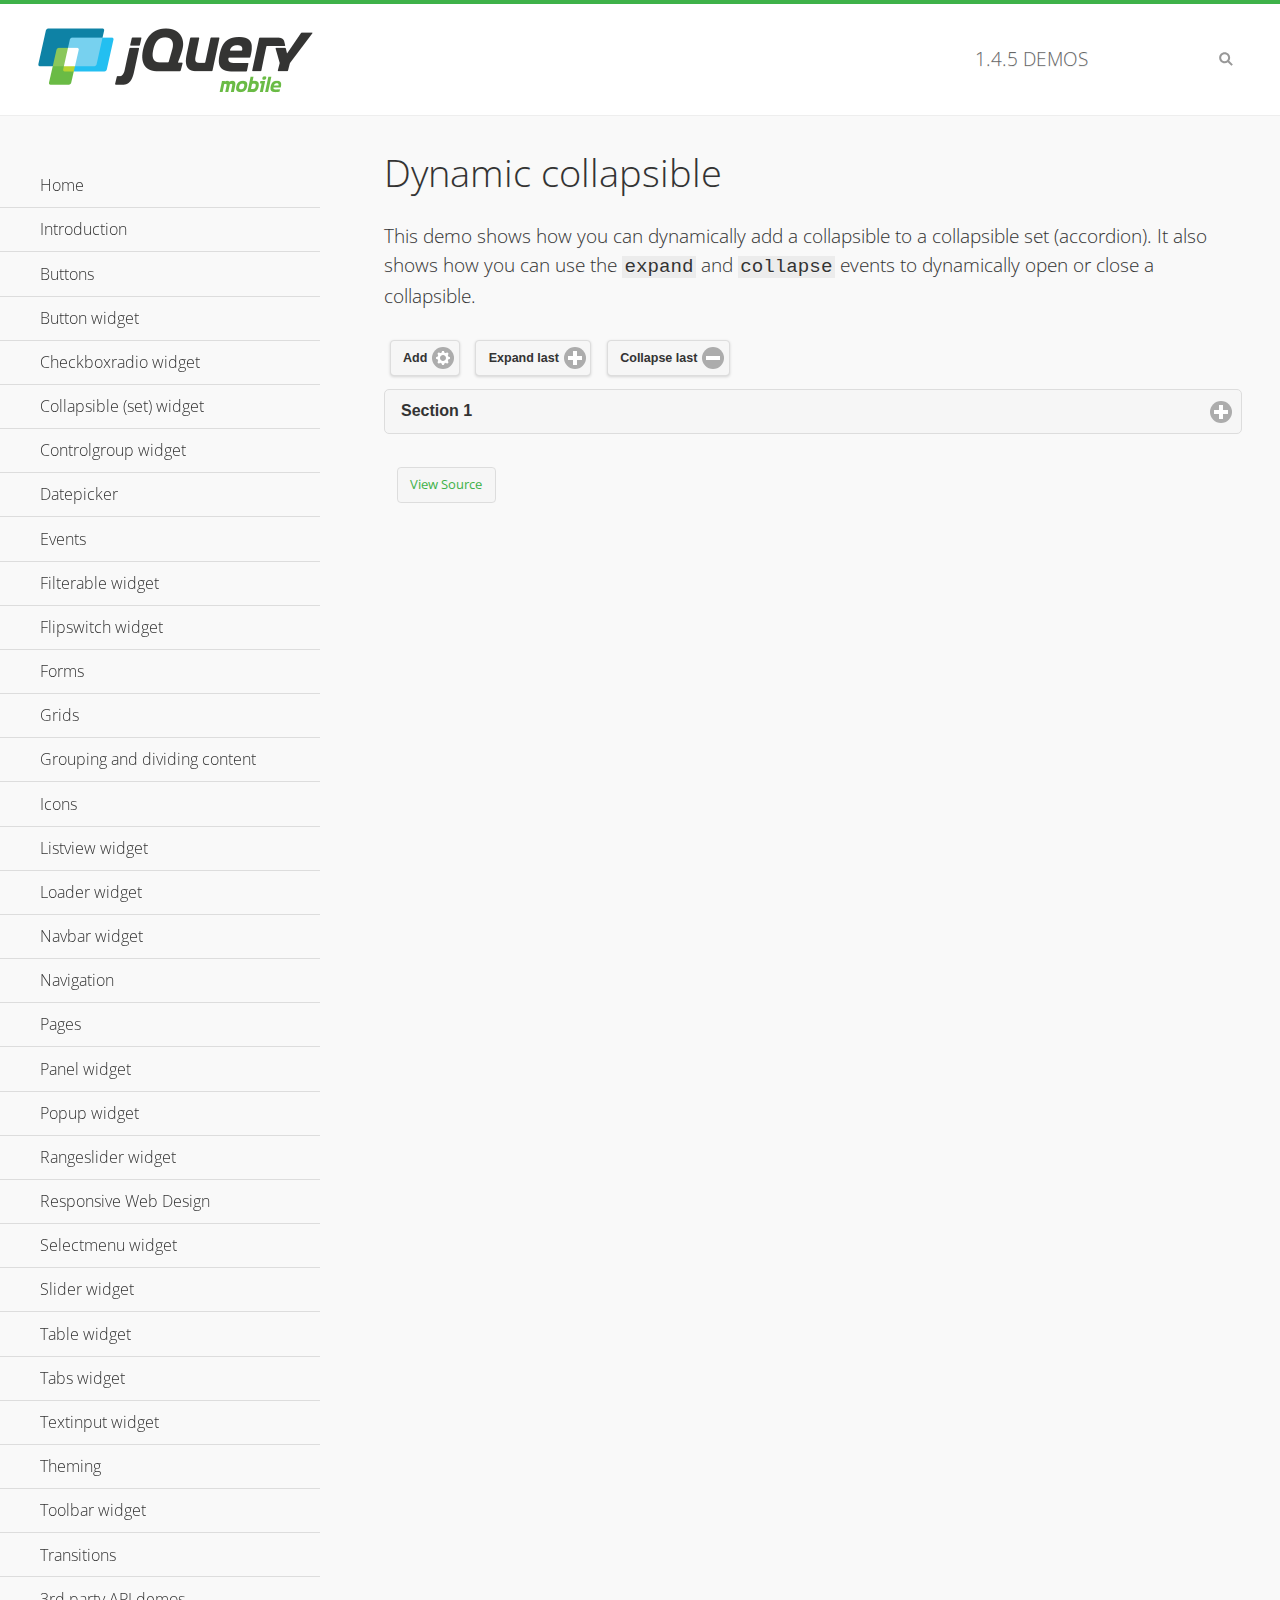
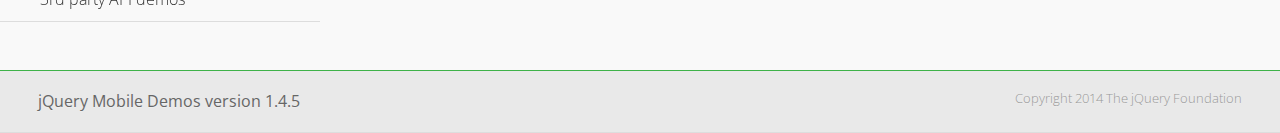
<file: WebContent/jquery-mobile/framework/demos/collapsible-dynamic/index.html>
<!DOCTYPE html>
<html>
<head>
	<meta charset="utf-8">
	<meta name="viewport" content="width=device-width, initial-scale=1">
	<title>Dynamic collapsible - jQuery Mobile Demos</title>
	<link rel="shortcut icon" href="../favicon.ico">
    <link rel="stylesheet" href="http://fonts.googleapis.com/css?family=Open+Sans:300,400,700">
	<link rel="stylesheet" href="../css/themes/default/jquery.mobile-1.4.5.min.css">
	<link rel="stylesheet" href="../_assets/css/jqm-demos.css">
	<script src="../js/jquery.js"></script>
	<script src="../_assets/js/index.js"></script>
	<script src="../js/jquery.mobile-1.4.5.min.js"></script>
	<script>
		$( document ).on( "pagecreate", function() {
			var nextId = 1;

			$("#add").click(function() {
				nextId++;
				var content = "<div data-role='collapsible' id='set" + nextId + "'><h3>Section " + nextId + "</h3><p>I am the collapsible content in a set so this feels like an accordion. I am hidden by default because I have the 'collapsed' state; you need to expand the header to see me.</p></div>";

				$( "#set" ).append( content ).collapsibleset( "refresh" );
			});

			$( "#expand" ).click(function() {
				$("#set").children(":last").collapsible( "expand" );
			});

			$( "#collapse" ).click(function() {
				$( "#set" ).children( ":last" ).collapsible( "collapse" );
			});
		});
	</script>
</head>
<body>
<div data-role="page" class="jqm-demos">

	<div data-role="header" class="jqm-header">
		<h2><a href="../" title="jQuery Mobile Demos home"><img src="../_assets/img/jquery-logo.png" alt="jQuery Mobile"></a></h2>
		<p><span class="jqm-version"></span> Demos</p>
		<a href="#" class="jqm-navmenu-link ui-btn ui-btn-icon-notext ui-corner-all ui-icon-bars ui-nodisc-icon ui-alt-icon ui-btn-left">Menu</a>
		<a href="#" class="jqm-search-link ui-btn ui-btn-icon-notext ui-corner-all ui-icon-search ui-nodisc-icon ui-alt-icon ui-btn-right">Search</a>
	</div><!-- /header -->

	<div role="main" class="ui-content jqm-content">

        <h1>Dynamic collapsible</h1>

        <p>This demo shows how you can dynamically add a collapsible to a collapsible set (accordion). It also shows how you can use the <code>expand</code> and <code>collapse</code> events to dynamically open or close a collapsible.</p>

        <div data-demo-html="true" data-demo-js="true">
            <button type="button" data-icon="gear" data-iconpos="right" data-mini="true" data-inline="true" id="add">Add</button>
            <button type="button" data-icon="plus" data-iconpos="right" data-mini="true" data-inline="true" id="expand">Expand last</button>
            <button type="button" data-icon="minus" data-iconpos="right" data-mini="true" data-inline="true" id="collapse">Collapse last</button>

            <div data-role="collapsibleset" data-content-theme="a" data-iconpos="right" id="set">
                <div data-role="collapsible" id="set1" data-collapsed="true">
                    <h3>Section 1</h3>
                    <p>I'm the collapsible content.</p>
                </div>
            </div>

        </div><!--/demo-html -->

	</div><!-- /content -->
	    <div data-role="panel" class="jqm-navmenu-panel" data-position="left" data-display="overlay" data-theme="a">
	    	<ul class="jqm-list ui-alt-icon ui-nodisc-icon">
<li data-filtertext="demos homepage" data-icon="home"><a href=".././">Home</a></li>
<li data-filtertext="introduction overview getting started"><a href="../intro/" data-ajax="false">Introduction</a></li>
<li data-filtertext="buttons button markup buttonmarkup method anchor link button element"><a href="../button-markup/" data-ajax="false">Buttons</a></li>
<li data-filtertext="form button widget input button submit reset"><a href="../button/" data-ajax="false">Button widget</a></li>
<li data-role="collapsible" data-enhanced="true" data-collapsed-icon="carat-d" data-expanded-icon="carat-u" data-iconpos="right" data-inset="false" class="ui-collapsible ui-collapsible-themed-content ui-collapsible-collapsed">
	<h3 class="ui-collapsible-heading ui-collapsible-heading-collapsed">
		<a href="#" class="ui-collapsible-heading-toggle ui-btn ui-btn-icon-right ui-btn-inherit ui-icon-carat-d">
		    Checkboxradio widget<span class="ui-collapsible-heading-status"> click to expand contents</span>
		</a>
	</h3>
	<div class="ui-collapsible-content ui-body-inherit ui-collapsible-content-collapsed" aria-hidden="true">
		<ul>
			<li data-filtertext="form checkboxradio widget checkbox input checkboxes controlgroups"><a href="../checkboxradio-checkbox/" data-ajax="false">Checkboxes</a></li>
			<li data-filtertext="form checkboxradio widget radio input radio buttons controlgroups"><a href="../checkboxradio-radio/" data-ajax="false">Radio buttons</a></li>
		</ul>
	</div>
</li>
<li data-role="collapsible" data-enhanced="true" data-collapsed-icon="carat-d" data-expanded-icon="carat-u" data-iconpos="right" data-inset="false" class="ui-collapsible ui-collapsible-themed-content ui-collapsible-collapsed">
	<h3 class="ui-collapsible-heading ui-collapsible-heading-collapsed">
		<a href="#" class="ui-collapsible-heading-toggle ui-btn ui-btn-icon-right ui-btn-inherit ui-icon-carat-d">
			Collapsible (set) widget<span class="ui-collapsible-heading-status"> click to expand contents</span>
		</a>
	</h3>
	<div class="ui-collapsible-content ui-body-inherit ui-collapsible-content-collapsed" aria-hidden="true">
		<ul>
			<li data-filtertext="collapsibles content formatting"><a href="../collapsible/" data-ajax="false">Collapsible</a></li>
			<li data-filtertext="dynamic collapsible set accordion append expand"><a href="../collapsible-dynamic/" data-ajax="false">Dynamic collapsibles</a></li>
			<li data-filtertext="accordions collapsible set widget content formatting grouped collapsibles"><a href="../collapsibleset/" data-ajax="false">Collapsible set</a></li>
		</ul>
	</div>
</li>
<li data-role="collapsible" data-enhanced="true" data-collapsed-icon="carat-d" data-expanded-icon="carat-u" data-iconpos="right" data-inset="false" class="ui-collapsible ui-collapsible-themed-content ui-collapsible-collapsed">
	<h3 class="ui-collapsible-heading ui-collapsible-heading-collapsed">
		<a href="#" class="ui-collapsible-heading-toggle ui-btn ui-btn-icon-right ui-btn-inherit ui-icon-carat-d">
			Controlgroup widget<span class="ui-collapsible-heading-status"> click to expand contents</span>
		</a>
	</h3>
	<div class="ui-collapsible-content ui-body-inherit ui-collapsible-content-collapsed" aria-hidden="true">
		<ul>
			<li data-filtertext="controlgroups selectmenu checkboxradio input grouped buttons horizontal vertical"><a href="../controlgroup/" data-ajax="false">Controlgroup</a></li>
			<li data-filtertext="dynamic controlgroup dynamically add buttons"><a href="../controlgroup-dynamic/" data-ajax="false">Dynamic controlgroups</a></li>
		</ul>
	</div>
</li>
<li data-filtertext="form datepicker widget date input"><a href="../datepicker/" data-ajax="false">Datepicker</a></li>
<li data-role="collapsible" data-enhanced="true" data-collapsed-icon="carat-d" data-expanded-icon="carat-u" data-iconpos="right" data-inset="false" class="ui-collapsible ui-collapsible-themed-content ui-collapsible-collapsed">
	<h3 class="ui-collapsible-heading ui-collapsible-heading-collapsed">
		<a href="#" class="ui-collapsible-heading-toggle ui-btn ui-btn-icon-right ui-btn-inherit ui-icon-carat-d">
			Events<span class="ui-collapsible-heading-status"> click to expand contents</span>
		</a>
	</h3>
	<div class="ui-collapsible-content ui-body-inherit ui-collapsible-content-collapsed" aria-hidden="true">
		<ul>
			<li data-filtertext="swipe to delete list items listviews swipe events"><a href="../swipe-list/" data-ajax="false">Swipe list items</a></li>
			<li data-filtertext="swipe to navigate swipe page navigation swipe events"><a href="../swipe-page/" data-ajax="false">Swipe page navigation</a></li>
		</ul>
	</div>
</li>
<li data-filtertext="filterable filter elements sorting searching listview table"><a href="../filterable/" data-ajax="false">Filterable widget</a></li>
<li data-filtertext="form flipswitch widget flip toggle switch binary select checkbox input"><a href="../flipswitch/" data-ajax="false">Flipswitch widget</a></li>
<li data-role="collapsible" data-enhanced="true" data-collapsed-icon="carat-d" data-expanded-icon="carat-u" data-iconpos="right" data-inset="false" class="ui-collapsible ui-collapsible-themed-content ui-collapsible-collapsed">
	<h3 class="ui-collapsible-heading ui-collapsible-heading-collapsed">
		<a href="#" class="ui-collapsible-heading-toggle ui-btn ui-btn-icon-right ui-btn-inherit ui-icon-carat-d">
			Forms<span class="ui-collapsible-heading-status"> click to expand contents</span>
		</a>
	</h3>
	<div class="ui-collapsible-content ui-body-inherit ui-collapsible-content-collapsed" aria-hidden="true">
		<ul>
			<li data-filtertext="forms text checkbox radio range button submit reset inputs selects textarea slider flipswitch label form elements"><a href="../forms/" data-ajax="false">Forms</a></li>
			<li data-filtertext="form hide labels hidden accessible ui-hidden-accessible forms"><a href="../forms-label-hidden-accessible/" data-ajax="false">Hide labels</a></li>
			<li data-filtertext="form field containers fieldcontain ui-field-contain forms"><a href="../forms-field-contain/" data-ajax="false">Field containers</a></li>
			<li data-filtertext="forms disabled form elements"><a href="../forms-disabled/" data-ajax="false">Forms disabled</a></li>
			<li data-filtertext="forms gallery examples overview forms text checkbox radio range button submit reset inputs selects textarea slider flipswitch label form elements"><a href="../forms-gallery/" data-ajax="false">Forms gallery</a></li>
		</ul>
	</div>
</li>
<li data-role="collapsible" data-enhanced="true" data-collapsed-icon="carat-d" data-expanded-icon="carat-u" data-iconpos="right" data-inset="false" class="ui-collapsible ui-collapsible-themed-content ui-collapsible-collapsed">
	<h3 class="ui-collapsible-heading ui-collapsible-heading-collapsed">
		<a href="#" class="ui-collapsible-heading-toggle ui-btn ui-btn-icon-right ui-btn-inherit ui-icon-carat-d">
			Grids<span class="ui-collapsible-heading-status"> click to expand contents</span>
		</a>
	</h3>
	<div class="ui-collapsible-content ui-body-inherit ui-collapsible-content-collapsed" aria-hidden="true">
		<ul>
			<li data-filtertext="grids columns blocks content formatting rwd responsive css framework"><a href="../grids/" data-ajax="false">Grids</a></li>
			<li data-filtertext="buttons in grids css framework"><a href="../grids-buttons/" data-ajax="false">Buttons in grids</a></li>
			<li data-filtertext="custom responsive grids rwd css framework"><a href="../grids-custom-responsive/" data-ajax="false">Custom responsive grids</a></li>
		</ul>
	</div>
</li>
<li data-filtertext="blocks content formatting sections heading"><a href="../body-bar-classes/" data-ajax="false">Grouping and dividing content</a></li>
<li data-role="collapsible" data-enhanced="true" data-collapsed-icon="carat-d" data-expanded-icon="carat-u" data-iconpos="right" data-inset="false" class="ui-collapsible ui-collapsible-themed-content ui-collapsible-collapsed">
	<h3 class="ui-collapsible-heading ui-collapsible-heading-collapsed">
		<a href="#" class="ui-collapsible-heading-toggle ui-btn ui-btn-icon-right ui-btn-inherit ui-icon-carat-d">
			Icons<span class="ui-collapsible-heading-status"> click to expand contents</span>
		</a>
	</h3>
	<div class="ui-collapsible-content ui-body-inherit ui-collapsible-content-collapsed" aria-hidden="true">
		<ul>
			<li data-filtertext="button icons svg disc alt custom icon position"><a href="../icons/" data-ajax="false">Icons</a></li>
			<li data-filtertext=""><a href="../icons-grunticon/" data-ajax="false">Grunticon loader</a></li>
		</ul>
	</div>
</li>
<li data-role="collapsible" data-enhanced="true" data-collapsed-icon="carat-d" data-expanded-icon="carat-u" data-iconpos="right" data-inset="false" class="ui-collapsible ui-collapsible-themed-content ui-collapsible-collapsed">
	<h3 class="ui-collapsible-heading ui-collapsible-heading-collapsed">
		<a href="#" class="ui-collapsible-heading-toggle ui-btn ui-btn-icon-right ui-btn-inherit ui-icon-carat-d">
			Listview widget<span class="ui-collapsible-heading-status"> click to expand contents</span>
		</a>
	</h3>
	<div class="ui-collapsible-content ui-body-inherit ui-collapsible-content-collapsed" aria-hidden="true">
		<ul>
			<li data-filtertext="listview widget thumbnails icons nested split button collapsible ul ol"><a href="../listview/" data-ajax="false">Listview</a></li>
			<li data-filtertext="autocomplete filterable reveal listview filtertextbeforefilter placeholder"><a href="../listview-autocomplete/" data-ajax="false">Listview autocomplete</a></li>
			<li data-filtertext="autocomplete filterable reveal listview remote data filtertextbeforefilter placeholder"><a href="../listview-autocomplete-remote/" data-ajax="false">Listview autocomplete remote data</a></li>
			<li data-filtertext="autodividers anchor jump scroll linkbars listview lists ul ol"><a href="../listview-autodividers-linkbar/" data-ajax="false">Listview autodividers linkbar</a></li>
			<li data-filtertext="listview autodividers selector autodividersselector lists ul ol"><a href="../listview-autodividers-selector/" data-ajax="false">Listview autodividers selector</a></li>
			<li data-filtertext="listview nested list items"><a href="../listview-nested-lists/" data-ajax="false">Nested Listviews</a></li>
			<li data-filtertext="listview collapsible list items flat"><a href="../listview-collapsible-item-flat/" data-ajax="false">Listview collapsible list items (flat)</a></li>
			<li data-filtertext="listview collapsible list indented"><a href="../listview-collapsible-item-indented/" data-ajax="false">Listview collapsible list items (indented)</a></li>
			<li data-filtertext="grid listview responsive grids responsive listviews lists ul"><a href="../listview-grid/" data-ajax="false">Listview responsive grid</a></li>
		</ul>
	</div>
</li>
<li data-filtertext="loader widget page loading navigation overlay spinner"><a href="../loader/" data-ajax="false">Loader widget</a></li>
<li data-filtertext="navbar widget navmenu toolbars header footer"><a href="../navbar/" data-ajax="false">Navbar widget</a></li>
<li data-role="collapsible" data-enhanced="true" data-collapsed-icon="carat-d" data-expanded-icon="carat-u" data-iconpos="right" data-inset="false" class="ui-collapsible ui-collapsible-themed-content ui-collapsible-collapsed">
	<h3 class="ui-collapsible-heading ui-collapsible-heading-collapsed">
		<a href="#" class="ui-collapsible-heading-toggle ui-btn ui-btn-icon-right ui-btn-inherit ui-icon-carat-d">
			Navigation<span class="ui-collapsible-heading-status"> click to expand contents</span>
		</a>
	</h3>
	<div class="ui-collapsible-content ui-body-inherit ui-collapsible-content-collapsed" aria-hidden="true">
		<ul>
			<li data-filtertext="ajax navigation navigate widget history event method"><a href="../navigation/" data-ajax="false">Navigation</a></li>
			<li data-filtertext="linking pages page links navigation ajax prefetch cache"><a href="../navigation-linking-pages/" data-ajax="false">Linking pages</a></li>
			<!-- <li data-filtertext="php redirect server redirection server-side navigation"><a href="../navigation-php-redirect/" data-ajax="false">PHP redirect demo</a></li>-->
			<li data-filtertext="navigation redirection hash query"><a href="../navigation-hash-processing/" data-ajax="false">Hash processing demo</a></li>
			<li data-filtertext="navigation redirection hash query"><a href="../page-events/" data-ajax="false">Page Navigation Events</a></li>
		</ul>
	</div>
</li>
<li data-role="collapsible" data-enhanced="true" data-collapsed-icon="carat-d" data-expanded-icon="carat-u" data-iconpos="right" data-inset="false" class="ui-collapsible ui-collapsible-themed-content ui-collapsible-collapsed">
	<h3 class="ui-collapsible-heading ui-collapsible-heading-collapsed">
		<a href="#" class="ui-collapsible-heading-toggle ui-btn ui-btn-icon-right ui-btn-inherit ui-icon-carat-d">
			Pages<span class="ui-collapsible-heading-status"> click to expand contents</span>
		</a>
	</h3>
	<div class="ui-collapsible-content ui-body-inherit ui-collapsible-content-collapsed" aria-hidden="true">
		<ul>
			<li data-filtertext="pages page widget ajax navigation"><a href="../pages/" data-ajax="false">Pages</a></li>
			<li data-filtertext="single page"><a href="../pages-single-page/" data-ajax="false">Single page</a></li>
			<li data-filtertext="multipage multi-page page"><a href="../pages-multi-page/" data-ajax="false">Multi-page template</a></li>
			<li data-filtertext="dialog page widget modal popup"><a href="../pages-dialog/" data-ajax="false">Dialog page</a></li>
		</ul>
	</div>
</li>
<li data-role="collapsible" data-enhanced="true" data-collapsed-icon="carat-d" data-expanded-icon="carat-u" data-iconpos="right" data-inset="false" class="ui-collapsible ui-collapsible-themed-content ui-collapsible-collapsed">
	<h3 class="ui-collapsible-heading ui-collapsible-heading-collapsed">
		<a href="#" class="ui-collapsible-heading-toggle ui-btn ui-btn-icon-right ui-btn-inherit ui-icon-carat-d">
			Panel widget<span class="ui-collapsible-heading-status"> click to expand contents</span>
		</a>
	</h3>
	<div class="ui-collapsible-content ui-body-inherit ui-collapsible-content-collapsed" aria-hidden="true">
		<ul>
			<li data-filtertext="panel widget sliding panels reveal push overlay responsive"><a href="../panel/" data-ajax="false">Panel</a></li>
			<li data-filtertext=""><a href="../panel-external/" data-ajax="false">External panels</a></li>
			<li data-filtertext="panel "><a href="../panel-fixed/" data-ajax="false">Fixed panels</a></li>
			<li data-filtertext="panel slide panels sliding panels shadow rwd responsive breakpoint"><a href="../panel-responsive/" data-ajax="false">Panels responsive</a></li>
			<li data-filtertext="panel custom style custom panel width reveal shadow listview panel styling page background wrapper"><a href="../panel-styling/" data-ajax="false">Custom panel style</a></li>
			<li data-filtertext="panel open on swipe"><a href="../panel-swipe-open/" data-ajax="false">Panel open on swipe</a></li>
			<li data-filtertext="panels outside page internal external toolbars"><a href="../panel-external-internal/" data-ajax="false">Panel external and internal</a></li>
		</ul>
	</div>
</li>
<li data-role="collapsible" data-enhanced="true" data-collapsed-icon="carat-d" data-expanded-icon="carat-u" data-iconpos="right" data-inset="false" class="ui-collapsible ui-collapsible-themed-content ui-collapsible-collapsed">
	<h3 class="ui-collapsible-heading ui-collapsible-heading-collapsed">
		<a href="#" class="ui-collapsible-heading-toggle ui-btn ui-btn-icon-right ui-btn-inherit ui-icon-carat-d">
			Popup widget<span class="ui-collapsible-heading-status"> click to expand contents</span>
		</a>
	</h3>
	<div class="ui-collapsible-content ui-body-inherit ui-collapsible-content-collapsed" aria-hidden="true">
		<ul>
			<li data-filtertext="popup widget popups dialog modal transition tooltip lightbox form overlay screen flip pop fade transition"><a href="../popup/" data-ajax="false">Popup</a></li>
			<li data-filtertext="popup alignment position"><a href="../popup-alignment/" data-ajax="false">Popup alignment</a></li>
			<li data-filtertext="popup arrow size popups popover"><a href="../popup-arrow-size/" data-ajax="false">Popup arrow size</a></li>
			<li data-filtertext="dynamic popups popup images lightbox"><a href="../popup-dynamic/" data-ajax="false">Dynamic popups</a></li>
			<li data-filtertext="popups with iframes scaling"><a href="../popup-iframe/" data-ajax="false">Popups with iframes</a></li>
			<li data-filtertext="popup image scaling"><a href="../popup-image-scaling/" data-ajax="false">Popup image scaling</a></li>
			<li data-filtertext="external popup outside multi-page"><a href="../popup-outside-multipage/" data-ajax="false">Popup outside multi-page</a></li>
		</ul>
	</div>
</li>
<li data-filtertext="form rangeslider widget dual sliders dual handle sliders range input"><a href="../rangeslider/" data-ajax="false">Rangeslider widget</a></li>
<li data-filtertext="responsive web design rwd adaptive progressive enhancement PE accessible mobile breakpoints media query media queries"><a href="../rwd/" data-ajax="false">Responsive Web Design</a></li>
<li data-role="collapsible" data-enhanced="true" data-collapsed-icon="carat-d" data-expanded-icon="carat-u" data-iconpos="right" data-inset="false" class="ui-collapsible ui-collapsible-themed-content ui-collapsible-collapsed">
	<h3 class="ui-collapsible-heading ui-collapsible-heading-collapsed">
		<a href="#" class="ui-collapsible-heading-toggle ui-btn ui-btn-icon-right ui-btn-inherit ui-icon-carat-d">
			Selectmenu widget<span class="ui-collapsible-heading-status"> click to expand contents</span>
		</a>
	</h3>
	<div class="ui-collapsible-content ui-body-inherit ui-collapsible-content-collapsed" aria-hidden="true">
		<ul>
			<li data-filtertext="form selectmenu widget select input custom select menu selects"><a href="../selectmenu/" data-ajax="false">Selectmenu</a></li>
			<li data-filtertext="form custom select menu selectmenu widget custom menu option optgroup multiple selects"><a href="../selectmenu-custom/" data-ajax="false">Custom select menu</a></li>
			<li data-filtertext="filterable select filter popup dialog"><a href="../selectmenu-custom-filter/" data-ajax="false">Custom select menu with filter</a></li>
		</ul>
	</div>
</li>
<li data-role="collapsible" data-enhanced="true" data-collapsed-icon="carat-d" data-expanded-icon="carat-u" data-iconpos="right" data-inset="false" class="ui-collapsible ui-collapsible-themed-content ui-collapsible-collapsed">
	<h3 class="ui-collapsible-heading ui-collapsible-heading-collapsed">
		<a href="#" class="ui-collapsible-heading-toggle ui-btn ui-btn-icon-right ui-btn-inherit ui-icon-carat-d">
			Slider widget<span class="ui-collapsible-heading-status"> click to expand contents</span>
		</a>
	</h3>
	<div class="ui-collapsible-content ui-body-inherit ui-collapsible-content-collapsed" aria-hidden="true">
		<ul>
			<li data-filtertext="form slider widget range input single sliders"><a href="../slider/" data-ajax="false">Slider</a></li>
			<li data-filtertext="form slider widget flipswitch slider binary select flip toggle switch"><a href="../slider-flipswitch/" data-ajax="false">Slider flip toggle switch</a></li>
			<li data-filtertext="form slider tooltip handle value input range sliders"><a href="../slider-tooltip/" data-ajax="false">Slider tooltip</a></li>
		</ul>
	</div>
</li>
<li data-role="collapsible" data-enhanced="true" data-collapsed-icon="carat-d" data-expanded-icon="carat-u" data-iconpos="right" data-inset="false" class="ui-collapsible ui-collapsible-themed-content ui-collapsible-collapsed">
	<h3 class="ui-collapsible-heading ui-collapsible-heading-collapsed">
		<a href="#" class="ui-collapsible-heading-toggle ui-btn ui-btn-icon-right ui-btn-inherit ui-icon-carat-d">
			Table widget<span class="ui-collapsible-heading-status"> click to expand contents</span>
		</a>
	</h3>
	<div class="ui-collapsible-content ui-body-inherit ui-collapsible-content-collapsed" aria-hidden="true">
		<ul>
			<li data-filtertext="table widget reflow column toggle th td responsive tables rwd hide show tabular"><a href="../table-column-toggle/" data-ajax="false">Table Column Toggle</a></li>
			<li data-filtertext="table column toggle phone comparison demo"><a href="../table-column-toggle-example/" data-ajax="false">Table Column Toggle demo</a></li>
			<li data-filtertext="responsive tables table column toggle heading groups rwd breakpoint"><a href="../table-column-toggle-heading-groups/" data-ajax="false">Table Column Toggle heading groups</a></li>
			<li data-filtertext="responsive tables table column toggle hide rwd breakpoint customization options"><a href="../table-column-toggle-options/" data-ajax="false">Table Column Toggle options</a></li>
			<li data-filtertext="table reflow th td responsive rwd columns tabular"><a href="../table-reflow/" data-ajax="false">Table Reflow</a></li>
			<li data-filtertext="responsive tables table reflow heading groups rwd breakpoint"><a href="../table-reflow-heading-groups/" data-ajax="false">Table Reflow heading groups</a></li>
			<li data-filtertext="responsive tables table reflow stripes strokes table style"><a href="../table-reflow-stripes-strokes/" data-ajax="false">Table Reflow stripes and strokes</a></li>
			<li data-filtertext="responsive tables table reflow stack custom styles"><a href="../table-reflow-styling/" data-ajax="false">Table Reflow custom styles</a></li>
		</ul>
	</div>
</li>
<li data-filtertext="ui tabs widget"><a href="../tabs/" data-ajax="false">Tabs widget</a></li>
<li data-filtertext="form textinput widget text input textarea number date time tel email file color password"><a href="../textinput/" data-ajax="false">Textinput widget</a></li>
<li data-role="collapsible" data-enhanced="true" data-collapsed-icon="carat-d" data-expanded-icon="carat-u" data-iconpos="right" data-inset="false" class="ui-collapsible ui-collapsible-themed-content ui-collapsible-collapsed">
	<h3 class="ui-collapsible-heading ui-collapsible-heading-collapsed">
		<a href="#" class="ui-collapsible-heading-toggle ui-btn ui-btn-icon-right ui-btn-inherit ui-icon-carat-d">
			Theming<span class="ui-collapsible-heading-status"> click to expand contents</span>
		</a>
	</h3>
	<div class="ui-collapsible-content ui-body-inherit ui-collapsible-content-collapsed" aria-hidden="true">
		<ul>
			<li data-filtertext="default theme swatches theming style css"><a href="../theme-default/" data-ajax="false">Default theme</a></li>
			<li data-filtertext="classic theme old theme swatches theming style css"><a href="../theme-classic/" data-ajax="false">Classic theme</a></li>
		</ul>
	</div>
</li>
<li data-role="collapsible" data-enhanced="true" data-collapsed-icon="carat-d" data-expanded-icon="carat-u" data-iconpos="right" data-inset="false" class="ui-collapsible ui-collapsible-themed-content ui-collapsible-collapsed">
	<h3 class="ui-collapsible-heading ui-collapsible-heading-collapsed">
		<a href="#" class="ui-collapsible-heading-toggle ui-btn ui-btn-icon-right ui-btn-inherit ui-icon-carat-d">
			Toolbar widget<span class="ui-collapsible-heading-status"> click to expand contents</span>
		</a>
	</h3>
	<div class="ui-collapsible-content ui-body-inherit ui-collapsible-content-collapsed" aria-hidden="true">
		<ul>
			<li data-filtertext="toolbar widget header footer toolbars fixed fullscreen external sections"><a href="../toolbar/" data-ajax="false">Toolbar</a></li>
			<li data-filtertext="dynamic toolbars dynamically add toolbar header footer"><a href="../toolbar-dynamic/" data-ajax="false">Dynamic toolbars</a></li>
			<li data-filtertext="external toolbars header footer"><a href="../toolbar-external/" data-ajax="false">External toolbars</a></li>
			<li data-filtertext="fixed toolbars header footer"><a href="../toolbar-fixed/" data-ajax="false">Fixed toolbars</a></li>
			<li data-filtertext="fixed fullscreen toolbars header footer"><a href="../toolbar-fixed-fullscreen/" data-ajax="false">Fullscreen toolbars</a></li>
			<li data-filtertext="external fixed toolbars header footer"><a href="../toolbar-fixed-external/" data-ajax="false">Fixed external toolbars</a></li>
			<li data-filtertext="external persistent toolbars header footer navbar navmenu"><a href="../toolbar-fixed-persistent/" data-ajax="false">Persistent toolbars</a></li>
			<li data-filtertext="external ajax optimized toolbars persistent toolbars header footer navbar"><a href="../toolbar-fixed-persistent-optimized/" data-ajax="false">Ajax optimized toolbars</a></li>
			<li data-filtertext="form in toolbars header footer"><a href="../toolbar-fixed-forms/" data-ajax="false">Form in toolbar</a></li>
		</ul>
	</div>
</li>
<li data-filtertext="page transitions animated pages popup navigation flip slide fade pop"><a href="../transitions/" data-ajax="false">Transitions</a></li>
<li data-role="collapsible" data-enhanced="true" data-collapsed-icon="carat-d" data-expanded-icon="carat-u" data-iconpos="right" data-inset="false" class="ui-collapsible ui-collapsible-themed-content ui-collapsible-collapsed">
	<h3 class="ui-collapsible-heading ui-collapsible-heading-collapsed">
		<a href="#" class="ui-collapsible-heading-toggle ui-btn ui-btn-icon-right ui-btn-inherit ui-icon-carat-d">
			3rd party API demos<span class="ui-collapsible-heading-status"> click to expand contents</span>
		</a>
	</h3>
	<div class="ui-collapsible-content ui-body-inherit ui-collapsible-content-collapsed" aria-hidden="true">
		<ul>
			<li data-filtertext="backbone requirejs navigation router"><a href="../backbone-requirejs/" data-ajax="false">Backbone RequireJS</a></li>
			<li data-filtertext="google maps geolocation demo"><a href="../map-geolocation/" data-ajax="false">Google Maps geolocation</a></li>
			<li data-filtertext="google maps hybrid"><a href="../map-list-toggle/" data-ajax="false">Google Maps list toggle</a></li>
		</ul>
	</div>
</li>



		     </ul>
		</div><!-- /panel -->


	<div data-role="footer" data-position="fixed" data-tap-toggle="false" class="jqm-footer">
		<p>jQuery Mobile Demos version <span class="jqm-version"></span></p>
		<p>Copyright 2014 The jQuery Foundation</p>
	</div><!-- /footer -->
	<!-- TODO: This should become an external panel so we can add input to markup (unique ID) -->
    <div data-role="panel" class="jqm-search-panel" data-position="right" data-display="overlay" data-theme="a">
		<div class="jqm-search">
			<ul class="jqm-list" data-filter-placeholder="Search demos..." data-filter-reveal="true">
<li data-filtertext="demos homepage" data-icon="home"><a href=".././">Home</a></li>
<li data-filtertext="introduction overview getting started"><a href="../intro/" data-ajax="false">Introduction</a></li>
<li data-filtertext="buttons button markup buttonmarkup method anchor link button element"><a href="../button-markup/" data-ajax="false">Buttons</a></li>
<li data-filtertext="form button widget input button submit reset"><a href="../button/" data-ajax="false">Button widget</a></li>
<li data-role="collapsible" data-enhanced="true" data-collapsed-icon="carat-d" data-expanded-icon="carat-u" data-iconpos="right" data-inset="false" class="ui-collapsible ui-collapsible-themed-content ui-collapsible-collapsed">
	<h3 class="ui-collapsible-heading ui-collapsible-heading-collapsed">
		<a href="#" class="ui-collapsible-heading-toggle ui-btn ui-btn-icon-right ui-btn-inherit ui-icon-carat-d">
		    Checkboxradio widget<span class="ui-collapsible-heading-status"> click to expand contents</span>
		</a>
	</h3>
	<div class="ui-collapsible-content ui-body-inherit ui-collapsible-content-collapsed" aria-hidden="true">
		<ul>
			<li data-filtertext="form checkboxradio widget checkbox input checkboxes controlgroups"><a href="../checkboxradio-checkbox/" data-ajax="false">Checkboxes</a></li>
			<li data-filtertext="form checkboxradio widget radio input radio buttons controlgroups"><a href="../checkboxradio-radio/" data-ajax="false">Radio buttons</a></li>
		</ul>
	</div>
</li>
<li data-role="collapsible" data-enhanced="true" data-collapsed-icon="carat-d" data-expanded-icon="carat-u" data-iconpos="right" data-inset="false" class="ui-collapsible ui-collapsible-themed-content ui-collapsible-collapsed">
	<h3 class="ui-collapsible-heading ui-collapsible-heading-collapsed">
		<a href="#" class="ui-collapsible-heading-toggle ui-btn ui-btn-icon-right ui-btn-inherit ui-icon-carat-d">
			Collapsible (set) widget<span class="ui-collapsible-heading-status"> click to expand contents</span>
		</a>
	</h3>
	<div class="ui-collapsible-content ui-body-inherit ui-collapsible-content-collapsed" aria-hidden="true">
		<ul>
			<li data-filtertext="collapsibles content formatting"><a href="../collapsible/" data-ajax="false">Collapsible</a></li>
			<li data-filtertext="dynamic collapsible set accordion append expand"><a href="../collapsible-dynamic/" data-ajax="false">Dynamic collapsibles</a></li>
			<li data-filtertext="accordions collapsible set widget content formatting grouped collapsibles"><a href="../collapsibleset/" data-ajax="false">Collapsible set</a></li>
		</ul>
	</div>
</li>
<li data-role="collapsible" data-enhanced="true" data-collapsed-icon="carat-d" data-expanded-icon="carat-u" data-iconpos="right" data-inset="false" class="ui-collapsible ui-collapsible-themed-content ui-collapsible-collapsed">
	<h3 class="ui-collapsible-heading ui-collapsible-heading-collapsed">
		<a href="#" class="ui-collapsible-heading-toggle ui-btn ui-btn-icon-right ui-btn-inherit ui-icon-carat-d">
			Controlgroup widget<span class="ui-collapsible-heading-status"> click to expand contents</span>
		</a>
	</h3>
	<div class="ui-collapsible-content ui-body-inherit ui-collapsible-content-collapsed" aria-hidden="true">
		<ul>
			<li data-filtertext="controlgroups selectmenu checkboxradio input grouped buttons horizontal vertical"><a href="../controlgroup/" data-ajax="false">Controlgroup</a></li>
			<li data-filtertext="dynamic controlgroup dynamically add buttons"><a href="../controlgroup-dynamic/" data-ajax="false">Dynamic controlgroups</a></li>
		</ul>
	</div>
</li>
<li data-filtertext="form datepicker widget date input"><a href="../datepicker/" data-ajax="false">Datepicker</a></li>
<li data-role="collapsible" data-enhanced="true" data-collapsed-icon="carat-d" data-expanded-icon="carat-u" data-iconpos="right" data-inset="false" class="ui-collapsible ui-collapsible-themed-content ui-collapsible-collapsed">
	<h3 class="ui-collapsible-heading ui-collapsible-heading-collapsed">
		<a href="#" class="ui-collapsible-heading-toggle ui-btn ui-btn-icon-right ui-btn-inherit ui-icon-carat-d">
			Events<span class="ui-collapsible-heading-status"> click to expand contents</span>
		</a>
	</h3>
	<div class="ui-collapsible-content ui-body-inherit ui-collapsible-content-collapsed" aria-hidden="true">
		<ul>
			<li data-filtertext="swipe to delete list items listviews swipe events"><a href="../swipe-list/" data-ajax="false">Swipe list items</a></li>
			<li data-filtertext="swipe to navigate swipe page navigation swipe events"><a href="../swipe-page/" data-ajax="false">Swipe page navigation</a></li>
		</ul>
	</div>
</li>
<li data-filtertext="filterable filter elements sorting searching listview table"><a href="../filterable/" data-ajax="false">Filterable widget</a></li>
<li data-filtertext="form flipswitch widget flip toggle switch binary select checkbox input"><a href="../flipswitch/" data-ajax="false">Flipswitch widget</a></li>
<li data-role="collapsible" data-enhanced="true" data-collapsed-icon="carat-d" data-expanded-icon="carat-u" data-iconpos="right" data-inset="false" class="ui-collapsible ui-collapsible-themed-content ui-collapsible-collapsed">
	<h3 class="ui-collapsible-heading ui-collapsible-heading-collapsed">
		<a href="#" class="ui-collapsible-heading-toggle ui-btn ui-btn-icon-right ui-btn-inherit ui-icon-carat-d">
			Forms<span class="ui-collapsible-heading-status"> click to expand contents</span>
		</a>
	</h3>
	<div class="ui-collapsible-content ui-body-inherit ui-collapsible-content-collapsed" aria-hidden="true">
		<ul>
			<li data-filtertext="forms text checkbox radio range button submit reset inputs selects textarea slider flipswitch label form elements"><a href="../forms/" data-ajax="false">Forms</a></li>
			<li data-filtertext="form hide labels hidden accessible ui-hidden-accessible forms"><a href="../forms-label-hidden-accessible/" data-ajax="false">Hide labels</a></li>
			<li data-filtertext="form field containers fieldcontain ui-field-contain forms"><a href="../forms-field-contain/" data-ajax="false">Field containers</a></li>
			<li data-filtertext="forms disabled form elements"><a href="../forms-disabled/" data-ajax="false">Forms disabled</a></li>
			<li data-filtertext="forms gallery examples overview forms text checkbox radio range button submit reset inputs selects textarea slider flipswitch label form elements"><a href="../forms-gallery/" data-ajax="false">Forms gallery</a></li>
		</ul>
	</div>
</li>
<li data-role="collapsible" data-enhanced="true" data-collapsed-icon="carat-d" data-expanded-icon="carat-u" data-iconpos="right" data-inset="false" class="ui-collapsible ui-collapsible-themed-content ui-collapsible-collapsed">
	<h3 class="ui-collapsible-heading ui-collapsible-heading-collapsed">
		<a href="#" class="ui-collapsible-heading-toggle ui-btn ui-btn-icon-right ui-btn-inherit ui-icon-carat-d">
			Grids<span class="ui-collapsible-heading-status"> click to expand contents</span>
		</a>
	</h3>
	<div class="ui-collapsible-content ui-body-inherit ui-collapsible-content-collapsed" aria-hidden="true">
		<ul>
			<li data-filtertext="grids columns blocks content formatting rwd responsive css framework"><a href="../grids/" data-ajax="false">Grids</a></li>
			<li data-filtertext="buttons in grids css framework"><a href="../grids-buttons/" data-ajax="false">Buttons in grids</a></li>
			<li data-filtertext="custom responsive grids rwd css framework"><a href="../grids-custom-responsive/" data-ajax="false">Custom responsive grids</a></li>
		</ul>
	</div>
</li>
<li data-filtertext="blocks content formatting sections heading"><a href="../body-bar-classes/" data-ajax="false">Grouping and dividing content</a></li>
<li data-role="collapsible" data-enhanced="true" data-collapsed-icon="carat-d" data-expanded-icon="carat-u" data-iconpos="right" data-inset="false" class="ui-collapsible ui-collapsible-themed-content ui-collapsible-collapsed">
	<h3 class="ui-collapsible-heading ui-collapsible-heading-collapsed">
		<a href="#" class="ui-collapsible-heading-toggle ui-btn ui-btn-icon-right ui-btn-inherit ui-icon-carat-d">
			Icons<span class="ui-collapsible-heading-status"> click to expand contents</span>
		</a>
	</h3>
	<div class="ui-collapsible-content ui-body-inherit ui-collapsible-content-collapsed" aria-hidden="true">
		<ul>
			<li data-filtertext="button icons svg disc alt custom icon position"><a href="../icons/" data-ajax="false">Icons</a></li>
			<li data-filtertext=""><a href="../icons-grunticon/" data-ajax="false">Grunticon loader</a></li>
		</ul>
	</div>
</li>
<li data-role="collapsible" data-enhanced="true" data-collapsed-icon="carat-d" data-expanded-icon="carat-u" data-iconpos="right" data-inset="false" class="ui-collapsible ui-collapsible-themed-content ui-collapsible-collapsed">
	<h3 class="ui-collapsible-heading ui-collapsible-heading-collapsed">
		<a href="#" class="ui-collapsible-heading-toggle ui-btn ui-btn-icon-right ui-btn-inherit ui-icon-carat-d">
			Listview widget<span class="ui-collapsible-heading-status"> click to expand contents</span>
		</a>
	</h3>
	<div class="ui-collapsible-content ui-body-inherit ui-collapsible-content-collapsed" aria-hidden="true">
		<ul>
			<li data-filtertext="listview widget thumbnails icons nested split button collapsible ul ol"><a href="../listview/" data-ajax="false">Listview</a></li>
			<li data-filtertext="autocomplete filterable reveal listview filtertextbeforefilter placeholder"><a href="../listview-autocomplete/" data-ajax="false">Listview autocomplete</a></li>
			<li data-filtertext="autocomplete filterable reveal listview remote data filtertextbeforefilter placeholder"><a href="../listview-autocomplete-remote/" data-ajax="false">Listview autocomplete remote data</a></li>
			<li data-filtertext="autodividers anchor jump scroll linkbars listview lists ul ol"><a href="../listview-autodividers-linkbar/" data-ajax="false">Listview autodividers linkbar</a></li>
			<li data-filtertext="listview autodividers selector autodividersselector lists ul ol"><a href="../listview-autodividers-selector/" data-ajax="false">Listview autodividers selector</a></li>
			<li data-filtertext="listview nested list items"><a href="../listview-nested-lists/" data-ajax="false">Nested Listviews</a></li>
			<li data-filtertext="listview collapsible list items flat"><a href="../listview-collapsible-item-flat/" data-ajax="false">Listview collapsible list items (flat)</a></li>
			<li data-filtertext="listview collapsible list indented"><a href="../listview-collapsible-item-indented/" data-ajax="false">Listview collapsible list items (indented)</a></li>
			<li data-filtertext="grid listview responsive grids responsive listviews lists ul"><a href="../listview-grid/" data-ajax="false">Listview responsive grid</a></li>
		</ul>
	</div>
</li>
<li data-filtertext="loader widget page loading navigation overlay spinner"><a href="../loader/" data-ajax="false">Loader widget</a></li>
<li data-filtertext="navbar widget navmenu toolbars header footer"><a href="../navbar/" data-ajax="false">Navbar widget</a></li>
<li data-role="collapsible" data-enhanced="true" data-collapsed-icon="carat-d" data-expanded-icon="carat-u" data-iconpos="right" data-inset="false" class="ui-collapsible ui-collapsible-themed-content ui-collapsible-collapsed">
	<h3 class="ui-collapsible-heading ui-collapsible-heading-collapsed">
		<a href="#" class="ui-collapsible-heading-toggle ui-btn ui-btn-icon-right ui-btn-inherit ui-icon-carat-d">
			Navigation<span class="ui-collapsible-heading-status"> click to expand contents</span>
		</a>
	</h3>
	<div class="ui-collapsible-content ui-body-inherit ui-collapsible-content-collapsed" aria-hidden="true">
		<ul>
			<li data-filtertext="ajax navigation navigate widget history event method"><a href="../navigation/" data-ajax="false">Navigation</a></li>
			<li data-filtertext="linking pages page links navigation ajax prefetch cache"><a href="../navigation-linking-pages/" data-ajax="false">Linking pages</a></li>
			<!-- <li data-filtertext="php redirect server redirection server-side navigation"><a href="../navigation-php-redirect/" data-ajax="false">PHP redirect demo</a></li>-->
			<li data-filtertext="navigation redirection hash query"><a href="../navigation-hash-processing/" data-ajax="false">Hash processing demo</a></li>
			<li data-filtertext="navigation redirection hash query"><a href="../page-events/" data-ajax="false">Page Navigation Events</a></li>
		</ul>
	</div>
</li>
<li data-role="collapsible" data-enhanced="true" data-collapsed-icon="carat-d" data-expanded-icon="carat-u" data-iconpos="right" data-inset="false" class="ui-collapsible ui-collapsible-themed-content ui-collapsible-collapsed">
	<h3 class="ui-collapsible-heading ui-collapsible-heading-collapsed">
		<a href="#" class="ui-collapsible-heading-toggle ui-btn ui-btn-icon-right ui-btn-inherit ui-icon-carat-d">
			Pages<span class="ui-collapsible-heading-status"> click to expand contents</span>
		</a>
	</h3>
	<div class="ui-collapsible-content ui-body-inherit ui-collapsible-content-collapsed" aria-hidden="true">
		<ul>
			<li data-filtertext="pages page widget ajax navigation"><a href="../pages/" data-ajax="false">Pages</a></li>
			<li data-filtertext="single page"><a href="../pages-single-page/" data-ajax="false">Single page</a></li>
			<li data-filtertext="multipage multi-page page"><a href="../pages-multi-page/" data-ajax="false">Multi-page template</a></li>
			<li data-filtertext="dialog page widget modal popup"><a href="../pages-dialog/" data-ajax="false">Dialog page</a></li>
		</ul>
	</div>
</li>
<li data-role="collapsible" data-enhanced="true" data-collapsed-icon="carat-d" data-expanded-icon="carat-u" data-iconpos="right" data-inset="false" class="ui-collapsible ui-collapsible-themed-content ui-collapsible-collapsed">
	<h3 class="ui-collapsible-heading ui-collapsible-heading-collapsed">
		<a href="#" class="ui-collapsible-heading-toggle ui-btn ui-btn-icon-right ui-btn-inherit ui-icon-carat-d">
			Panel widget<span class="ui-collapsible-heading-status"> click to expand contents</span>
		</a>
	</h3>
	<div class="ui-collapsible-content ui-body-inherit ui-collapsible-content-collapsed" aria-hidden="true">
		<ul>
			<li data-filtertext="panel widget sliding panels reveal push overlay responsive"><a href="../panel/" data-ajax="false">Panel</a></li>
			<li data-filtertext=""><a href="../panel-external/" data-ajax="false">External panels</a></li>
			<li data-filtertext="panel "><a href="../panel-fixed/" data-ajax="false">Fixed panels</a></li>
			<li data-filtertext="panel slide panels sliding panels shadow rwd responsive breakpoint"><a href="../panel-responsive/" data-ajax="false">Panels responsive</a></li>
			<li data-filtertext="panel custom style custom panel width reveal shadow listview panel styling page background wrapper"><a href="../panel-styling/" data-ajax="false">Custom panel style</a></li>
			<li data-filtertext="panel open on swipe"><a href="../panel-swipe-open/" data-ajax="false">Panel open on swipe</a></li>
			<li data-filtertext="panels outside page internal external toolbars"><a href="../panel-external-internal/" data-ajax="false">Panel external and internal</a></li>
		</ul>
	</div>
</li>
<li data-role="collapsible" data-enhanced="true" data-collapsed-icon="carat-d" data-expanded-icon="carat-u" data-iconpos="right" data-inset="false" class="ui-collapsible ui-collapsible-themed-content ui-collapsible-collapsed">
	<h3 class="ui-collapsible-heading ui-collapsible-heading-collapsed">
		<a href="#" class="ui-collapsible-heading-toggle ui-btn ui-btn-icon-right ui-btn-inherit ui-icon-carat-d">
			Popup widget<span class="ui-collapsible-heading-status"> click to expand contents</span>
		</a>
	</h3>
	<div class="ui-collapsible-content ui-body-inherit ui-collapsible-content-collapsed" aria-hidden="true">
		<ul>
			<li data-filtertext="popup widget popups dialog modal transition tooltip lightbox form overlay screen flip pop fade transition"><a href="../popup/" data-ajax="false">Popup</a></li>
			<li data-filtertext="popup alignment position"><a href="../popup-alignment/" data-ajax="false">Popup alignment</a></li>
			<li data-filtertext="popup arrow size popups popover"><a href="../popup-arrow-size/" data-ajax="false">Popup arrow size</a></li>
			<li data-filtertext="dynamic popups popup images lightbox"><a href="../popup-dynamic/" data-ajax="false">Dynamic popups</a></li>
			<li data-filtertext="popups with iframes scaling"><a href="../popup-iframe/" data-ajax="false">Popups with iframes</a></li>
			<li data-filtertext="popup image scaling"><a href="../popup-image-scaling/" data-ajax="false">Popup image scaling</a></li>
			<li data-filtertext="external popup outside multi-page"><a href="../popup-outside-multipage/" data-ajax="false">Popup outside multi-page</a></li>
		</ul>
	</div>
</li>
<li data-filtertext="form rangeslider widget dual sliders dual handle sliders range input"><a href="../rangeslider/" data-ajax="false">Rangeslider widget</a></li>
<li data-filtertext="responsive web design rwd adaptive progressive enhancement PE accessible mobile breakpoints media query media queries"><a href="../rwd/" data-ajax="false">Responsive Web Design</a></li>
<li data-role="collapsible" data-enhanced="true" data-collapsed-icon="carat-d" data-expanded-icon="carat-u" data-iconpos="right" data-inset="false" class="ui-collapsible ui-collapsible-themed-content ui-collapsible-collapsed">
	<h3 class="ui-collapsible-heading ui-collapsible-heading-collapsed">
		<a href="#" class="ui-collapsible-heading-toggle ui-btn ui-btn-icon-right ui-btn-inherit ui-icon-carat-d">
			Selectmenu widget<span class="ui-collapsible-heading-status"> click to expand contents</span>
		</a>
	</h3>
	<div class="ui-collapsible-content ui-body-inherit ui-collapsible-content-collapsed" aria-hidden="true">
		<ul>
			<li data-filtertext="form selectmenu widget select input custom select menu selects"><a href="../selectmenu/" data-ajax="false">Selectmenu</a></li>
			<li data-filtertext="form custom select menu selectmenu widget custom menu option optgroup multiple selects"><a href="../selectmenu-custom/" data-ajax="false">Custom select menu</a></li>
			<li data-filtertext="filterable select filter popup dialog"><a href="../selectmenu-custom-filter/" data-ajax="false">Custom select menu with filter</a></li>
		</ul>
	</div>
</li>
<li data-role="collapsible" data-enhanced="true" data-collapsed-icon="carat-d" data-expanded-icon="carat-u" data-iconpos="right" data-inset="false" class="ui-collapsible ui-collapsible-themed-content ui-collapsible-collapsed">
	<h3 class="ui-collapsible-heading ui-collapsible-heading-collapsed">
		<a href="#" class="ui-collapsible-heading-toggle ui-btn ui-btn-icon-right ui-btn-inherit ui-icon-carat-d">
			Slider widget<span class="ui-collapsible-heading-status"> click to expand contents</span>
		</a>
	</h3>
	<div class="ui-collapsible-content ui-body-inherit ui-collapsible-content-collapsed" aria-hidden="true">
		<ul>
			<li data-filtertext="form slider widget range input single sliders"><a href="../slider/" data-ajax="false">Slider</a></li>
			<li data-filtertext="form slider widget flipswitch slider binary select flip toggle switch"><a href="../slider-flipswitch/" data-ajax="false">Slider flip toggle switch</a></li>
			<li data-filtertext="form slider tooltip handle value input range sliders"><a href="../slider-tooltip/" data-ajax="false">Slider tooltip</a></li>
		</ul>
	</div>
</li>
<li data-role="collapsible" data-enhanced="true" data-collapsed-icon="carat-d" data-expanded-icon="carat-u" data-iconpos="right" data-inset="false" class="ui-collapsible ui-collapsible-themed-content ui-collapsible-collapsed">
	<h3 class="ui-collapsible-heading ui-collapsible-heading-collapsed">
		<a href="#" class="ui-collapsible-heading-toggle ui-btn ui-btn-icon-right ui-btn-inherit ui-icon-carat-d">
			Table widget<span class="ui-collapsible-heading-status"> click to expand contents</span>
		</a>
	</h3>
	<div class="ui-collapsible-content ui-body-inherit ui-collapsible-content-collapsed" aria-hidden="true">
		<ul>
			<li data-filtertext="table widget reflow column toggle th td responsive tables rwd hide show tabular"><a href="../table-column-toggle/" data-ajax="false">Table Column Toggle</a></li>
			<li data-filtertext="table column toggle phone comparison demo"><a href="../table-column-toggle-example/" data-ajax="false">Table Column Toggle demo</a></li>
			<li data-filtertext="responsive tables table column toggle heading groups rwd breakpoint"><a href="../table-column-toggle-heading-groups/" data-ajax="false">Table Column Toggle heading groups</a></li>
			<li data-filtertext="responsive tables table column toggle hide rwd breakpoint customization options"><a href="../table-column-toggle-options/" data-ajax="false">Table Column Toggle options</a></li>
			<li data-filtertext="table reflow th td responsive rwd columns tabular"><a href="../table-reflow/" data-ajax="false">Table Reflow</a></li>
			<li data-filtertext="responsive tables table reflow heading groups rwd breakpoint"><a href="../table-reflow-heading-groups/" data-ajax="false">Table Reflow heading groups</a></li>
			<li data-filtertext="responsive tables table reflow stripes strokes table style"><a href="../table-reflow-stripes-strokes/" data-ajax="false">Table Reflow stripes and strokes</a></li>
			<li data-filtertext="responsive tables table reflow stack custom styles"><a href="../table-reflow-styling/" data-ajax="false">Table Reflow custom styles</a></li>
		</ul>
	</div>
</li>
<li data-filtertext="ui tabs widget"><a href="../tabs/" data-ajax="false">Tabs widget</a></li>
<li data-filtertext="form textinput widget text input textarea number date time tel email file color password"><a href="../textinput/" data-ajax="false">Textinput widget</a></li>
<li data-role="collapsible" data-enhanced="true" data-collapsed-icon="carat-d" data-expanded-icon="carat-u" data-iconpos="right" data-inset="false" class="ui-collapsible ui-collapsible-themed-content ui-collapsible-collapsed">
	<h3 class="ui-collapsible-heading ui-collapsible-heading-collapsed">
		<a href="#" class="ui-collapsible-heading-toggle ui-btn ui-btn-icon-right ui-btn-inherit ui-icon-carat-d">
			Theming<span class="ui-collapsible-heading-status"> click to expand contents</span>
		</a>
	</h3>
	<div class="ui-collapsible-content ui-body-inherit ui-collapsible-content-collapsed" aria-hidden="true">
		<ul>
			<li data-filtertext="default theme swatches theming style css"><a href="../theme-default/" data-ajax="false">Default theme</a></li>
			<li data-filtertext="classic theme old theme swatches theming style css"><a href="../theme-classic/" data-ajax="false">Classic theme</a></li>
		</ul>
	</div>
</li>
<li data-role="collapsible" data-enhanced="true" data-collapsed-icon="carat-d" data-expanded-icon="carat-u" data-iconpos="right" data-inset="false" class="ui-collapsible ui-collapsible-themed-content ui-collapsible-collapsed">
	<h3 class="ui-collapsible-heading ui-collapsible-heading-collapsed">
		<a href="#" class="ui-collapsible-heading-toggle ui-btn ui-btn-icon-right ui-btn-inherit ui-icon-carat-d">
			Toolbar widget<span class="ui-collapsible-heading-status"> click to expand contents</span>
		</a>
	</h3>
	<div class="ui-collapsible-content ui-body-inherit ui-collapsible-content-collapsed" aria-hidden="true">
		<ul>
			<li data-filtertext="toolbar widget header footer toolbars fixed fullscreen external sections"><a href="../toolbar/" data-ajax="false">Toolbar</a></li>
			<li data-filtertext="dynamic toolbars dynamically add toolbar header footer"><a href="../toolbar-dynamic/" data-ajax="false">Dynamic toolbars</a></li>
			<li data-filtertext="external toolbars header footer"><a href="../toolbar-external/" data-ajax="false">External toolbars</a></li>
			<li data-filtertext="fixed toolbars header footer"><a href="../toolbar-fixed/" data-ajax="false">Fixed toolbars</a></li>
			<li data-filtertext="fixed fullscreen toolbars header footer"><a href="../toolbar-fixed-fullscreen/" data-ajax="false">Fullscreen toolbars</a></li>
			<li data-filtertext="external fixed toolbars header footer"><a href="../toolbar-fixed-external/" data-ajax="false">Fixed external toolbars</a></li>
			<li data-filtertext="external persistent toolbars header footer navbar navmenu"><a href="../toolbar-fixed-persistent/" data-ajax="false">Persistent toolbars</a></li>
			<li data-filtertext="external ajax optimized toolbars persistent toolbars header footer navbar"><a href="../toolbar-fixed-persistent-optimized/" data-ajax="false">Ajax optimized toolbars</a></li>
			<li data-filtertext="form in toolbars header footer"><a href="../toolbar-fixed-forms/" data-ajax="false">Form in toolbar</a></li>
		</ul>
	</div>
</li>
<li data-filtertext="page transitions animated pages popup navigation flip slide fade pop"><a href="../transitions/" data-ajax="false">Transitions</a></li>
<li data-role="collapsible" data-enhanced="true" data-collapsed-icon="carat-d" data-expanded-icon="carat-u" data-iconpos="right" data-inset="false" class="ui-collapsible ui-collapsible-themed-content ui-collapsible-collapsed">
	<h3 class="ui-collapsible-heading ui-collapsible-heading-collapsed">
		<a href="#" class="ui-collapsible-heading-toggle ui-btn ui-btn-icon-right ui-btn-inherit ui-icon-carat-d">
			3rd party API demos<span class="ui-collapsible-heading-status"> click to expand contents</span>
		</a>
	</h3>
	<div class="ui-collapsible-content ui-body-inherit ui-collapsible-content-collapsed" aria-hidden="true">
		<ul>
			<li data-filtertext="backbone requirejs navigation router"><a href="../backbone-requirejs/" data-ajax="false">Backbone RequireJS</a></li>
			<li data-filtertext="google maps geolocation demo"><a href="../map-geolocation/" data-ajax="false">Google Maps geolocation</a></li>
			<li data-filtertext="google maps hybrid"><a href="../map-list-toggle/" data-ajax="false">Google Maps list toggle</a></li>
		</ul>
	</div>
</li>



			</ul>
		</div>
	</div><!-- /panel -->


</div><!-- /page -->

</body>
</html>
</file>
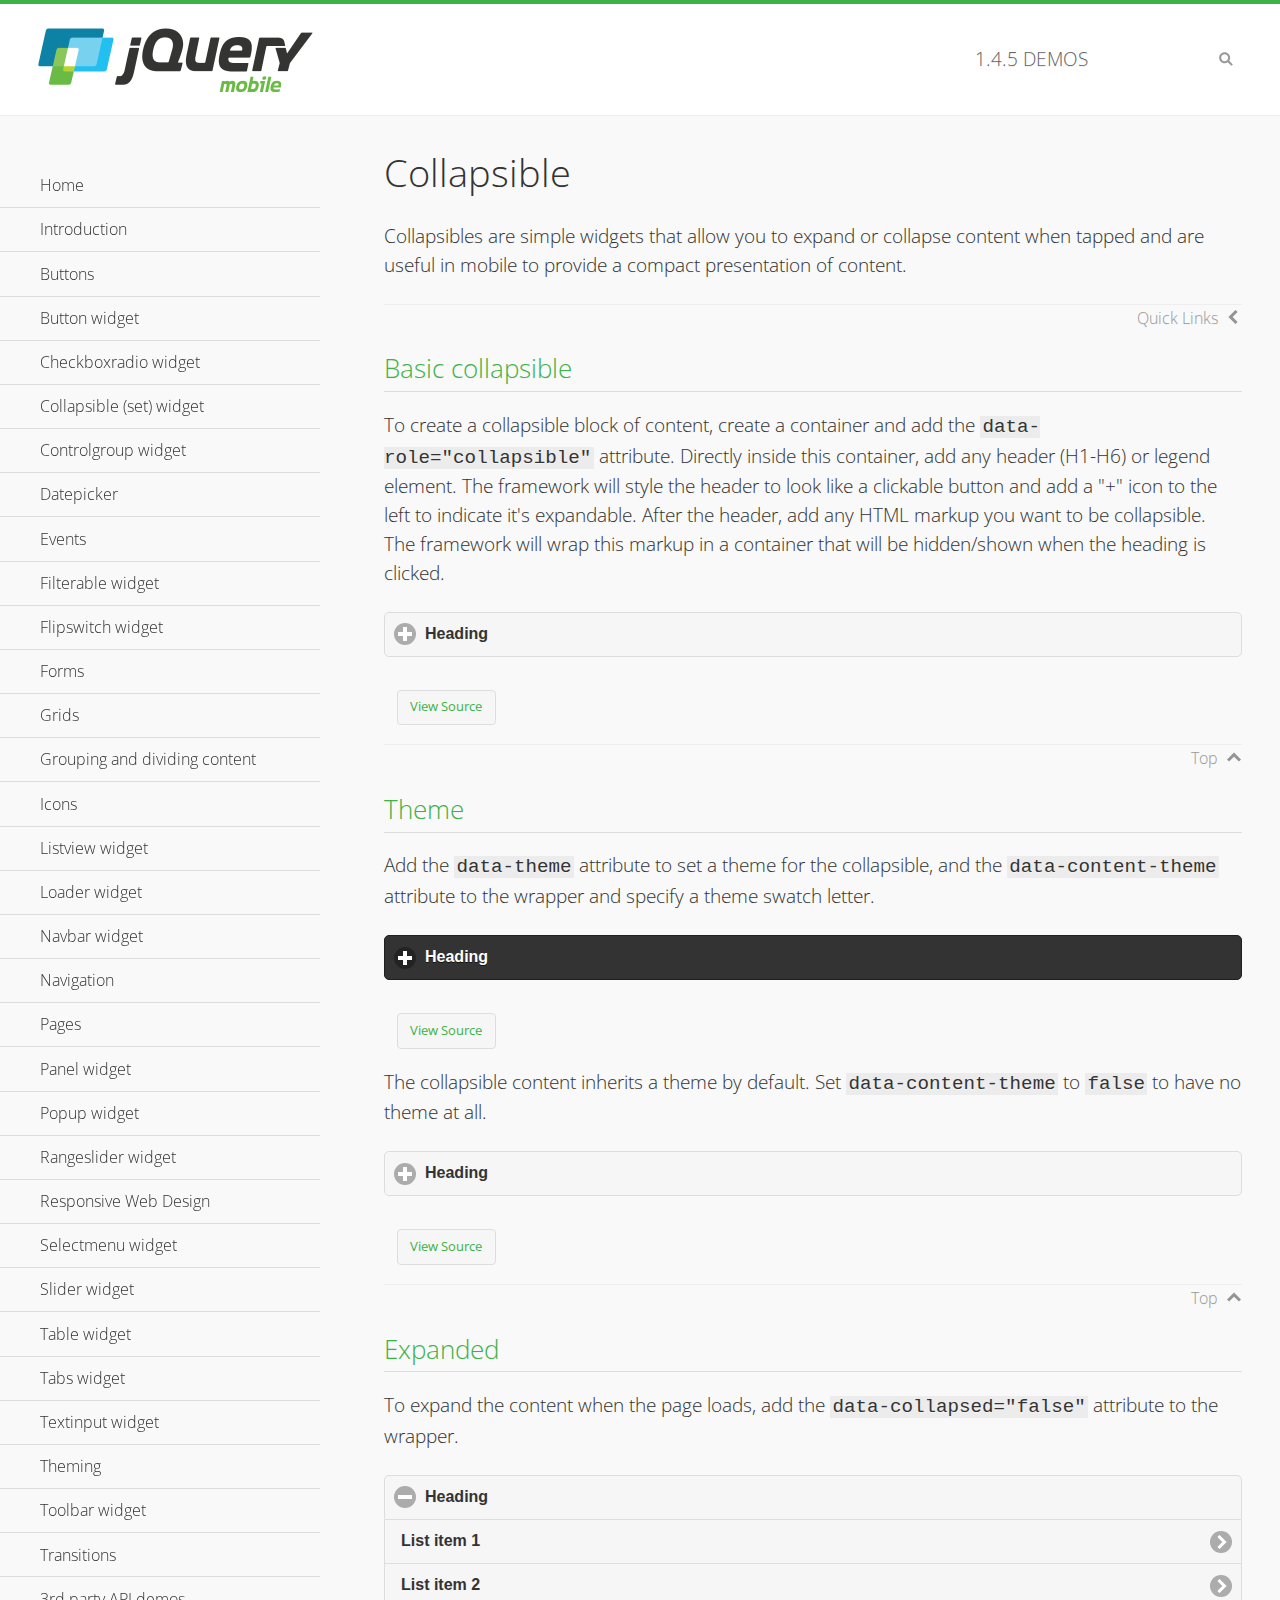
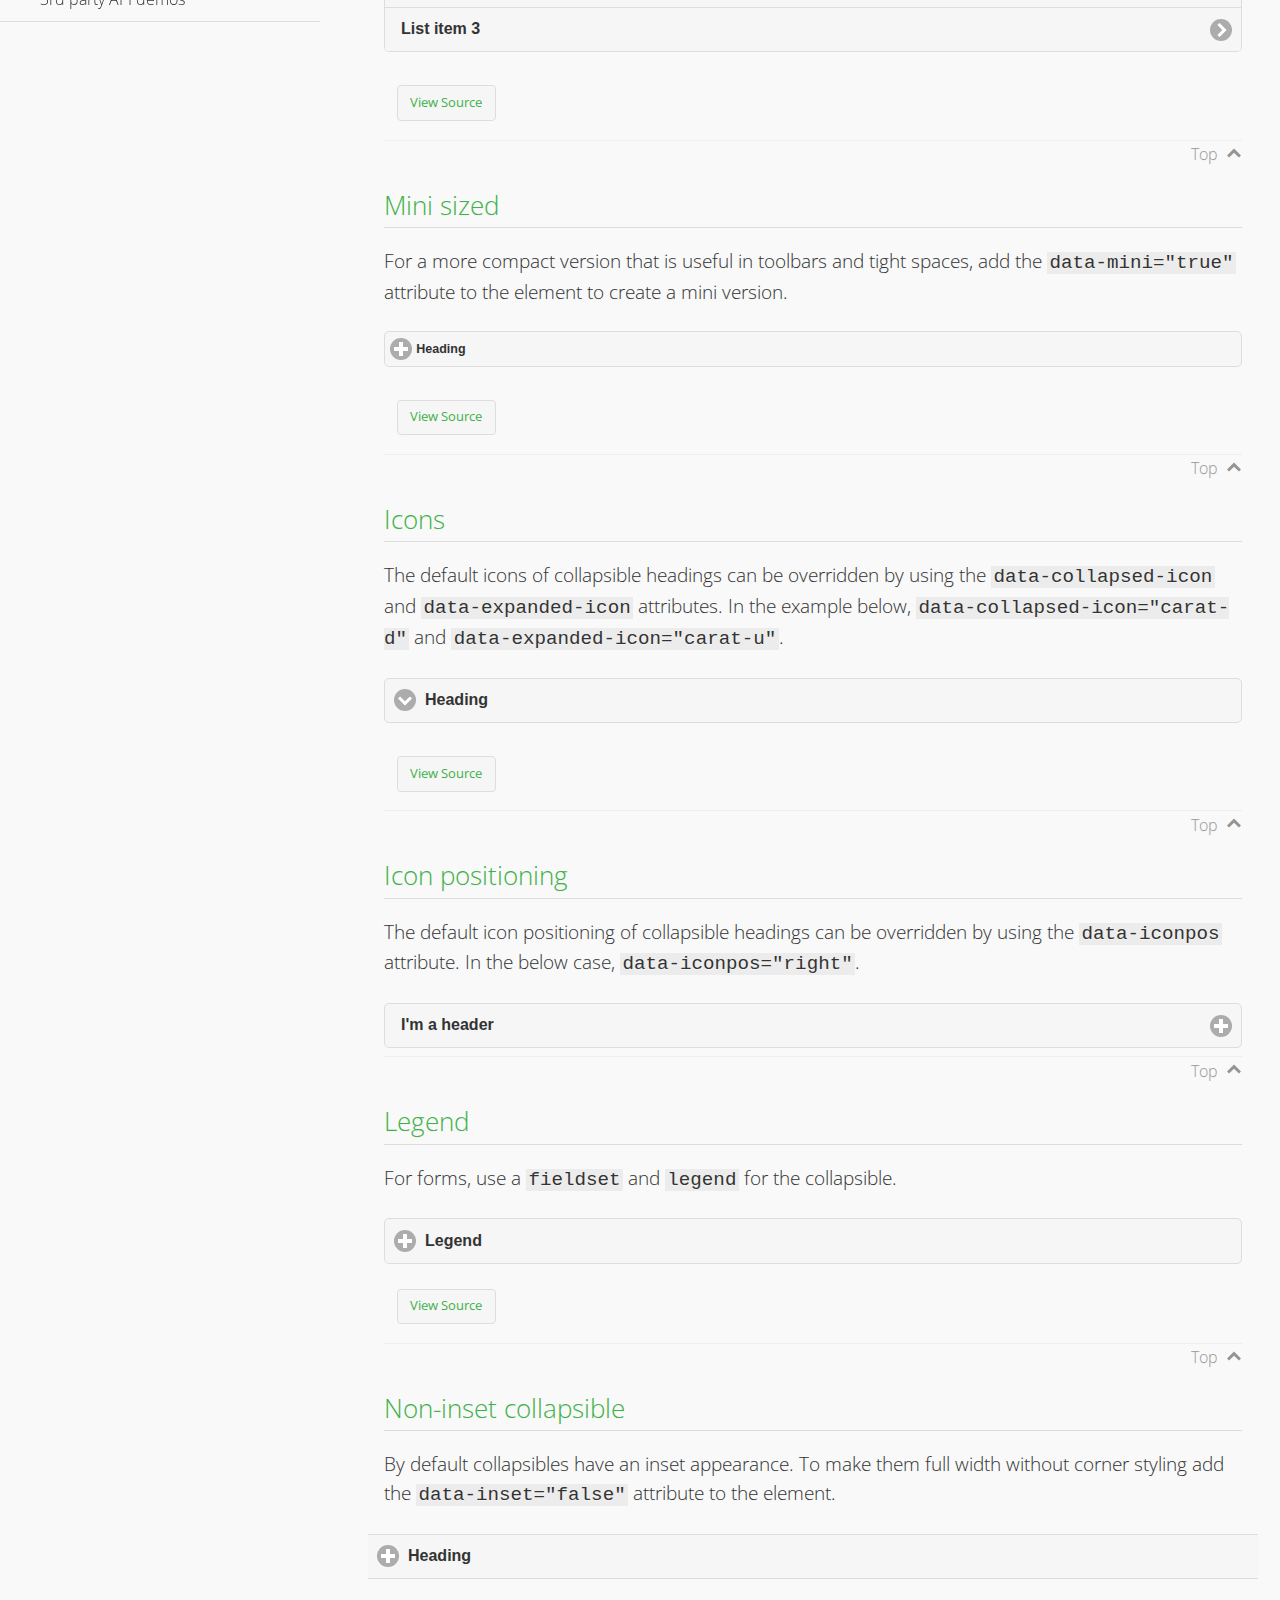
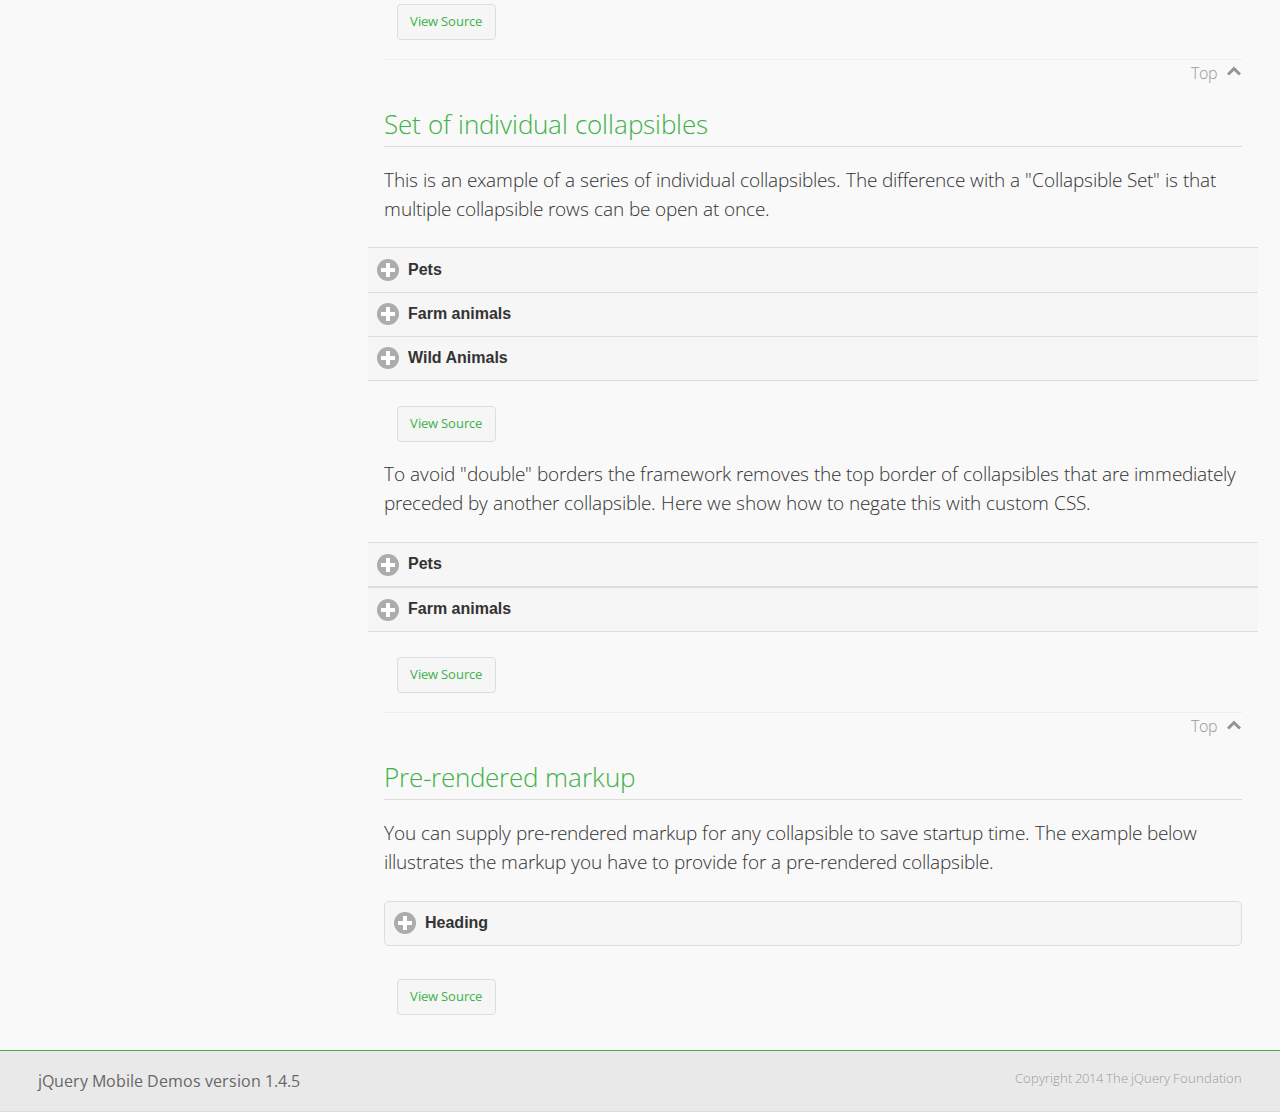
<file: WebContent/jquery-mobile/framework/demos/collapsible/index.html>
<!DOCTYPE html>
<html>
<head>
	<meta charset="utf-8">
	<meta name="viewport" content="width=device-width, initial-scale=1">
	<title>Collapsible - jQuery Mobile Demos</title>
    <link rel="stylesheet" href="../css/themes/default/jquery.mobile-1.4.5.min.css">
    <link rel="stylesheet" href="../_assets/css/jqm-demos.css">
    <link rel="shortcut icon" href="../favicon.ico">
    <link rel="stylesheet" href="http://fonts.googleapis.com/css?family=Open+Sans:300,400,700">
    <script src="../js/jquery.js"></script>
    <script src="../_assets/js/index.js"></script>
    <script src="../js/jquery.mobile-1.4.5.min.js"></script>
    <style id="negateDoubleBorder">
        #demo-borders .ui-collapsible-heading .ui-btn { border-top-width: 1px !important; }
    </style>
</head>
<body>
<div data-role="page" class="jqm-demos" data-quicklinks="true">

    <div data-role="header" class="jqm-header">
		<h2><a href="../" title="jQuery Mobile Demos home"><img src="../_assets/img/jquery-logo.png" alt="jQuery Mobile"></a></h2>
		<p><span class="jqm-version"></span> Demos</p>
        <a href="#" class="jqm-navmenu-link ui-btn ui-btn-icon-notext ui-corner-all ui-icon-bars ui-nodisc-icon ui-alt-icon ui-btn-left">Menu</a>
        <a href="#" class="jqm-search-link ui-btn ui-btn-icon-notext ui-corner-all ui-icon-search ui-nodisc-icon ui-alt-icon ui-btn-right">Search</a>
    </div><!-- /header -->

    <div role="main" class="ui-content jqm-content">

        <h1>Collapsible</h1>

        <p>Collapsibles are simple widgets that allow you to expand or collapse content when tapped and are useful in mobile to provide a compact presentation of content.</p>

        <h2>Basic collapsible</h2>

        <p>To create a collapsible block of content, create a container and add the <code> data-role="collapsible"</code> attribute. Directly inside this container, add any header (H1-H6) or legend element. The framework will style the header to look like a clickable button and add a "+" icon to the left to indicate it's expandable. After the header, add any HTML markup you want to be collapsible. The framework will wrap this markup in a container that will be hidden/shown when the heading is clicked.</p>

        <div data-demo-html="true">
            <div data-role="collapsible">
                <h4>Heading</h4>
                <p>I'm the collapsible content. By default I'm closed, but you can click the header to open me.</p>
            </div>
        </div><!--/demo-html -->

        <h2>Theme</h2>

        <p>Add the <code>data-theme</code> attribute to set a theme for the collapsible, and the <code>data-content-theme</code> attribute to the wrapper and specify a theme swatch letter.</p>

        <div data-demo-html="true">
            <div data-role="collapsible" data-theme="b" data-content-theme="b">
                <h4>Heading</h4>
                <p>I'm the collapsible content with a themed content block set to "b".</p>
            </div>
        </div><!--/demo-html -->

        <p>The collapsible content inherits a theme by default. Set <code>data-content-theme</code> to <code>false</code> to have no theme at all.</p>

        <div data-demo-html="true">
            <div data-role="collapsible" data-content-theme="false">
                <h4>Heading</h4>
                <p>I'm the collapsible content without a theme.</p>
            </div>
        </div><!--/demo-html -->

        <h2>Expanded</h2>

        <p>To expand the content when the page loads, add the <code>data-collapsed="false"</code> attribute to the wrapper.</p>

        <div data-demo-html="true">
            <div data-role="collapsible" data-collapsed="false">
                <h4>Heading</h4>
                <ul data-role="listview">
                    <li><a href="#">List item 1</a></li>
                    <li><a href="#">List item 2</a></li>
                    <li><a href="#">List item 3</a></li>
                </ul>
            </div>
        </div><!--/demo-html -->

        <h2>Mini sized</h2>

        <p>For a more compact version that is useful in toolbars and tight spaces, add the <code>data-mini="true"</code> attribute to the element to create a mini version. </p>

        <div data-demo-html="true">
            <div data-role="collapsible" data-mini="true">
                <h4>Heading</h4>
                <ul data-role="listview">
                    <li><a href="#">List item 1</a></li>
                    <li><a href="#">List item 2</a></li>
                    <li><a href="#">List item 3</a></li>
                </ul>
            </div>
        </div><!--/demo-html -->

            <h2>Icons</h2>

            <p>The default icons of collapsible headings can be overridden by using the <code>data-collapsed-icon</code> and <code>data-expanded-icon</code> attributes. In the example below, <code>data-collapsed-icon="carat-d"</code> and <code>data-expanded-icon="carat-u"</code>.</p>

            <div data-demo-html="true">
                <div data-role="collapsible" data-collapsed-icon="carat-d" data-expanded-icon="carat-u">
                    <h4>Heading</h4>
                    <ul data-role="listview" data-inset="false">
                        <li>Read-only list item 1</li>
                        <li>Read-only list item 2</li>
                        <li>Read-only list item 3</li>
                    </ul>
                </div>
            </div><!--/demo-html -->

            <h2>Icon positioning</h2>

            <p>The default icon positioning of collapsible headings can be overridden by using the <code>data-iconpos</code> attribute. In the below case, <code>data-iconpos="right"</code>.</p>

            <div data-role="collapsible" data-iconpos="right">
                <h3>I'm a header</h3>
                <p><code>data-iconpos="right"</code></p>
            </div>

        <h2>Legend</h2>

        <p>For forms, use a <code>fieldset</code> and <code>legend</code> for the collapsible.</p>
        <div data-demo-html="true">
            <form>
                <fieldset data-role="collapsible">
                    <legend>Legend</legend>

                    <label for="textinput-f">Text Input:</label>
                    <input type="text" name="textinput-f" id="textinput-f" placeholder="Text input" value="">

                    <div data-role="controlgroup">
                        <input type="checkbox" name="checkbox-1-a" id="checkbox-1-a">
                        <label for="checkbox-1-a">One</label>
                        <input type="checkbox" name="checkbox-2-a" id="checkbox-2-a">
                        <label for="checkbox-2-a">Two</label>
                        <input type="checkbox" name="checkbox-3-a" id="checkbox-3-a">
                        <label for="checkbox-3-a">Three</label>
                    </div>
                </fieldset>
            </form>
        </div><!--/demo-html -->

        <h2>Non-inset collapsible</h2>

        <p>By default collapsibles have an inset appearance. To make them full width without corner styling add the <code>data-inset="false"</code> attribute to the element.</p>

        <div data-demo-html="true">
            <div data-role="collapsible" data-inset="false">
                <h4>Heading</h4>
                <p>I'm the collapsible content. By default I'm closed, but you can click the header to open me.</p>
            </div>
        </div><!--/demo-html -->

        <h2>Set of individual collapsibles</h2>

        <p>This is an example of a series of individual collapsibles. The difference with a "Collapsible Set" is that multiple collapsible rows can be open at once.</p>

        <div data-demo-html="true">
            <div data-role="collapsible" data-inset="false">
                <h3>Pets</h3>
                <ul data-role="listview">
                    <li><a href="#">Canary</a></li>
                    <li><a href="#">Cat</a></li>
                    <li><a href="#">Dog</a></li>
                    <li><a href="#">Gerbil</a></li>
                    <li><a href="#">Iguana</a></li>
                    <li><a href="#">Mouse</a></li>
                </ul>
            </div><!-- /collapsible -->
            <div data-role="collapsible" data-inset="false">
                <h3>Farm animals</h3>
                <ul data-role="listview">
                    <li><a href="#">Chicken</a></li>
                    <li><a href="#">Cow</a></li>
                    <li><a href="#">Duck</a></li>
                    <li><a href="#">Horse</a></li>
                    <li><a href="#">Pig</a></li>
                    <li><a href="#">Sheep</a></li>
                </ul>
            </div><!-- /collapsible -->
            <div data-role="collapsible" data-inset="false">
                <h3>Wild Animals</h3>
                <ul data-role="listview">
                    <li><a href="#">Aardvark</a></li>
                    <li><a href="#">Alligator</a></li>
                    <li><a href="#">Ant</a></li>
                    <li><a href="#">Bear</a></li>
                    <li><a href="#">Beaver</a></li>
                    <li><a href="#">Cougar</a></li>
                    <li><a href="#">Dingo</a></li>
                </ul>
            </div><!-- /collapsible -->
        </div><!--/demo-html -->

        <p>To avoid "double" borders the framework removes the top border of collapsibles that are immediately preceded by another collapsible. Here we show how to negate this with custom CSS.</p>

        <div data-demo-html="true" data-demo-css="#negateDoubleBorder">
            <div id="demo-borders">
                <div data-role="collapsible" data-inset="false">
                    <h3>Pets</h3>
                    <ul data-role="listview">
                        <li><a href="#">Canary</a></li>
                        <li><a href="#">Cat</a></li>
                        <li><a href="#">Dog</a></li>
                        <li><a href="#">Gerbil</a></li>
                        <li><a href="#">Iguana</a></li>
                        <li><a href="#">Mouse</a></li>
                    </ul>
                </div><!-- /collapsible -->
                <div data-role="collapsible" data-inset="false">
                    <h3>Farm animals</h3>
                    <ul data-role="listview">
                        <li><a href="#">Chicken</a></li>
                        <li><a href="#">Cow</a></li>
                        <li><a href="#">Duck</a></li>
                        <li><a href="#">Horse</a></li>
                        <li><a href="#">Pig</a></li>
                        <li><a href="#">Sheep</a></li>
                    </ul>
                </div><!-- /collapsible -->
            </div>
        </div><!--/demo-html -->

			<h2>Pre-rendered markup</h2>
			<p>You can supply pre-rendered markup for any collapsible to save startup time. The example below illustrates the markup you have to provide for a pre-rendered collapsible.</p>
				<div data-demo-html="true">
					<div data-role="collapsible" data-enhanced="true" class="ui-collapsible ui-collapsible-inset ui-corner-all ui-collapsible-collapsed">
						<h4 class="ui-collapsible-heading ui-collapsible-heading-collapsed">
							<a href="#" class="ui-collapsible-heading-toggle ui-btn ui-btn-icon-left ui-icon-plus">
							Heading
							<div class="ui-collapsible-heading-status"> click to expand contents</div>
							</a>
						</h4>
						<div class="ui-collapsible-content ui-collapsible-content-collapsed" aria-hidden="true">
						<p>I'm the collapsible content. By default I'm closed, but you can click the header to open me.</p>
						</div>
					</div>
				</div>

	</div><!-- /content -->
	    <div data-role="panel" class="jqm-navmenu-panel" data-position="left" data-display="overlay" data-theme="a">
	    	<ul class="jqm-list ui-alt-icon ui-nodisc-icon">
<li data-filtertext="demos homepage" data-icon="home"><a href=".././">Home</a></li>
<li data-filtertext="introduction overview getting started"><a href="../intro/" data-ajax="false">Introduction</a></li>
<li data-filtertext="buttons button markup buttonmarkup method anchor link button element"><a href="../button-markup/" data-ajax="false">Buttons</a></li>
<li data-filtertext="form button widget input button submit reset"><a href="../button/" data-ajax="false">Button widget</a></li>
<li data-role="collapsible" data-enhanced="true" data-collapsed-icon="carat-d" data-expanded-icon="carat-u" data-iconpos="right" data-inset="false" class="ui-collapsible ui-collapsible-themed-content ui-collapsible-collapsed">
	<h3 class="ui-collapsible-heading ui-collapsible-heading-collapsed">
		<a href="#" class="ui-collapsible-heading-toggle ui-btn ui-btn-icon-right ui-btn-inherit ui-icon-carat-d">
		    Checkboxradio widget<span class="ui-collapsible-heading-status"> click to expand contents</span>
		</a>
	</h3>
	<div class="ui-collapsible-content ui-body-inherit ui-collapsible-content-collapsed" aria-hidden="true">
		<ul>
			<li data-filtertext="form checkboxradio widget checkbox input checkboxes controlgroups"><a href="../checkboxradio-checkbox/" data-ajax="false">Checkboxes</a></li>
			<li data-filtertext="form checkboxradio widget radio input radio buttons controlgroups"><a href="../checkboxradio-radio/" data-ajax="false">Radio buttons</a></li>
		</ul>
	</div>
</li>
<li data-role="collapsible" data-enhanced="true" data-collapsed-icon="carat-d" data-expanded-icon="carat-u" data-iconpos="right" data-inset="false" class="ui-collapsible ui-collapsible-themed-content ui-collapsible-collapsed">
	<h3 class="ui-collapsible-heading ui-collapsible-heading-collapsed">
		<a href="#" class="ui-collapsible-heading-toggle ui-btn ui-btn-icon-right ui-btn-inherit ui-icon-carat-d">
			Collapsible (set) widget<span class="ui-collapsible-heading-status"> click to expand contents</span>
		</a>
	</h3>
	<div class="ui-collapsible-content ui-body-inherit ui-collapsible-content-collapsed" aria-hidden="true">
		<ul>
			<li data-filtertext="collapsibles content formatting"><a href="../collapsible/" data-ajax="false">Collapsible</a></li>
			<li data-filtertext="dynamic collapsible set accordion append expand"><a href="../collapsible-dynamic/" data-ajax="false">Dynamic collapsibles</a></li>
			<li data-filtertext="accordions collapsible set widget content formatting grouped collapsibles"><a href="../collapsibleset/" data-ajax="false">Collapsible set</a></li>
		</ul>
	</div>
</li>
<li data-role="collapsible" data-enhanced="true" data-collapsed-icon="carat-d" data-expanded-icon="carat-u" data-iconpos="right" data-inset="false" class="ui-collapsible ui-collapsible-themed-content ui-collapsible-collapsed">
	<h3 class="ui-collapsible-heading ui-collapsible-heading-collapsed">
		<a href="#" class="ui-collapsible-heading-toggle ui-btn ui-btn-icon-right ui-btn-inherit ui-icon-carat-d">
			Controlgroup widget<span class="ui-collapsible-heading-status"> click to expand contents</span>
		</a>
	</h3>
	<div class="ui-collapsible-content ui-body-inherit ui-collapsible-content-collapsed" aria-hidden="true">
		<ul>
			<li data-filtertext="controlgroups selectmenu checkboxradio input grouped buttons horizontal vertical"><a href="../controlgroup/" data-ajax="false">Controlgroup</a></li>
			<li data-filtertext="dynamic controlgroup dynamically add buttons"><a href="../controlgroup-dynamic/" data-ajax="false">Dynamic controlgroups</a></li>
		</ul>
	</div>
</li>
<li data-filtertext="form datepicker widget date input"><a href="../datepicker/" data-ajax="false">Datepicker</a></li>
<li data-role="collapsible" data-enhanced="true" data-collapsed-icon="carat-d" data-expanded-icon="carat-u" data-iconpos="right" data-inset="false" class="ui-collapsible ui-collapsible-themed-content ui-collapsible-collapsed">
	<h3 class="ui-collapsible-heading ui-collapsible-heading-collapsed">
		<a href="#" class="ui-collapsible-heading-toggle ui-btn ui-btn-icon-right ui-btn-inherit ui-icon-carat-d">
			Events<span class="ui-collapsible-heading-status"> click to expand contents</span>
		</a>
	</h3>
	<div class="ui-collapsible-content ui-body-inherit ui-collapsible-content-collapsed" aria-hidden="true">
		<ul>
			<li data-filtertext="swipe to delete list items listviews swipe events"><a href="../swipe-list/" data-ajax="false">Swipe list items</a></li>
			<li data-filtertext="swipe to navigate swipe page navigation swipe events"><a href="../swipe-page/" data-ajax="false">Swipe page navigation</a></li>
		</ul>
	</div>
</li>
<li data-filtertext="filterable filter elements sorting searching listview table"><a href="../filterable/" data-ajax="false">Filterable widget</a></li>
<li data-filtertext="form flipswitch widget flip toggle switch binary select checkbox input"><a href="../flipswitch/" data-ajax="false">Flipswitch widget</a></li>
<li data-role="collapsible" data-enhanced="true" data-collapsed-icon="carat-d" data-expanded-icon="carat-u" data-iconpos="right" data-inset="false" class="ui-collapsible ui-collapsible-themed-content ui-collapsible-collapsed">
	<h3 class="ui-collapsible-heading ui-collapsible-heading-collapsed">
		<a href="#" class="ui-collapsible-heading-toggle ui-btn ui-btn-icon-right ui-btn-inherit ui-icon-carat-d">
			Forms<span class="ui-collapsible-heading-status"> click to expand contents</span>
		</a>
	</h3>
	<div class="ui-collapsible-content ui-body-inherit ui-collapsible-content-collapsed" aria-hidden="true">
		<ul>
			<li data-filtertext="forms text checkbox radio range button submit reset inputs selects textarea slider flipswitch label form elements"><a href="../forms/" data-ajax="false">Forms</a></li>
			<li data-filtertext="form hide labels hidden accessible ui-hidden-accessible forms"><a href="../forms-label-hidden-accessible/" data-ajax="false">Hide labels</a></li>
			<li data-filtertext="form field containers fieldcontain ui-field-contain forms"><a href="../forms-field-contain/" data-ajax="false">Field containers</a></li>
			<li data-filtertext="forms disabled form elements"><a href="../forms-disabled/" data-ajax="false">Forms disabled</a></li>
			<li data-filtertext="forms gallery examples overview forms text checkbox radio range button submit reset inputs selects textarea slider flipswitch label form elements"><a href="../forms-gallery/" data-ajax="false">Forms gallery</a></li>
		</ul>
	</div>
</li>
<li data-role="collapsible" data-enhanced="true" data-collapsed-icon="carat-d" data-expanded-icon="carat-u" data-iconpos="right" data-inset="false" class="ui-collapsible ui-collapsible-themed-content ui-collapsible-collapsed">
	<h3 class="ui-collapsible-heading ui-collapsible-heading-collapsed">
		<a href="#" class="ui-collapsible-heading-toggle ui-btn ui-btn-icon-right ui-btn-inherit ui-icon-carat-d">
			Grids<span class="ui-collapsible-heading-status"> click to expand contents</span>
		</a>
	</h3>
	<div class="ui-collapsible-content ui-body-inherit ui-collapsible-content-collapsed" aria-hidden="true">
		<ul>
			<li data-filtertext="grids columns blocks content formatting rwd responsive css framework"><a href="../grids/" data-ajax="false">Grids</a></li>
			<li data-filtertext="buttons in grids css framework"><a href="../grids-buttons/" data-ajax="false">Buttons in grids</a></li>
			<li data-filtertext="custom responsive grids rwd css framework"><a href="../grids-custom-responsive/" data-ajax="false">Custom responsive grids</a></li>
		</ul>
	</div>
</li>
<li data-filtertext="blocks content formatting sections heading"><a href="../body-bar-classes/" data-ajax="false">Grouping and dividing content</a></li>
<li data-role="collapsible" data-enhanced="true" data-collapsed-icon="carat-d" data-expanded-icon="carat-u" data-iconpos="right" data-inset="false" class="ui-collapsible ui-collapsible-themed-content ui-collapsible-collapsed">
	<h3 class="ui-collapsible-heading ui-collapsible-heading-collapsed">
		<a href="#" class="ui-collapsible-heading-toggle ui-btn ui-btn-icon-right ui-btn-inherit ui-icon-carat-d">
			Icons<span class="ui-collapsible-heading-status"> click to expand contents</span>
		</a>
	</h3>
	<div class="ui-collapsible-content ui-body-inherit ui-collapsible-content-collapsed" aria-hidden="true">
		<ul>
			<li data-filtertext="button icons svg disc alt custom icon position"><a href="../icons/" data-ajax="false">Icons</a></li>
			<li data-filtertext=""><a href="../icons-grunticon/" data-ajax="false">Grunticon loader</a></li>
		</ul>
	</div>
</li>
<li data-role="collapsible" data-enhanced="true" data-collapsed-icon="carat-d" data-expanded-icon="carat-u" data-iconpos="right" data-inset="false" class="ui-collapsible ui-collapsible-themed-content ui-collapsible-collapsed">
	<h3 class="ui-collapsible-heading ui-collapsible-heading-collapsed">
		<a href="#" class="ui-collapsible-heading-toggle ui-btn ui-btn-icon-right ui-btn-inherit ui-icon-carat-d">
			Listview widget<span class="ui-collapsible-heading-status"> click to expand contents</span>
		</a>
	</h3>
	<div class="ui-collapsible-content ui-body-inherit ui-collapsible-content-collapsed" aria-hidden="true">
		<ul>
			<li data-filtertext="listview widget thumbnails icons nested split button collapsible ul ol"><a href="../listview/" data-ajax="false">Listview</a></li>
			<li data-filtertext="autocomplete filterable reveal listview filtertextbeforefilter placeholder"><a href="../listview-autocomplete/" data-ajax="false">Listview autocomplete</a></li>
			<li data-filtertext="autocomplete filterable reveal listview remote data filtertextbeforefilter placeholder"><a href="../listview-autocomplete-remote/" data-ajax="false">Listview autocomplete remote data</a></li>
			<li data-filtertext="autodividers anchor jump scroll linkbars listview lists ul ol"><a href="../listview-autodividers-linkbar/" data-ajax="false">Listview autodividers linkbar</a></li>
			<li data-filtertext="listview autodividers selector autodividersselector lists ul ol"><a href="../listview-autodividers-selector/" data-ajax="false">Listview autodividers selector</a></li>
			<li data-filtertext="listview nested list items"><a href="../listview-nested-lists/" data-ajax="false">Nested Listviews</a></li>
			<li data-filtertext="listview collapsible list items flat"><a href="../listview-collapsible-item-flat/" data-ajax="false">Listview collapsible list items (flat)</a></li>
			<li data-filtertext="listview collapsible list indented"><a href="../listview-collapsible-item-indented/" data-ajax="false">Listview collapsible list items (indented)</a></li>
			<li data-filtertext="grid listview responsive grids responsive listviews lists ul"><a href="../listview-grid/" data-ajax="false">Listview responsive grid</a></li>
		</ul>
	</div>
</li>
<li data-filtertext="loader widget page loading navigation overlay spinner"><a href="../loader/" data-ajax="false">Loader widget</a></li>
<li data-filtertext="navbar widget navmenu toolbars header footer"><a href="../navbar/" data-ajax="false">Navbar widget</a></li>
<li data-role="collapsible" data-enhanced="true" data-collapsed-icon="carat-d" data-expanded-icon="carat-u" data-iconpos="right" data-inset="false" class="ui-collapsible ui-collapsible-themed-content ui-collapsible-collapsed">
	<h3 class="ui-collapsible-heading ui-collapsible-heading-collapsed">
		<a href="#" class="ui-collapsible-heading-toggle ui-btn ui-btn-icon-right ui-btn-inherit ui-icon-carat-d">
			Navigation<span class="ui-collapsible-heading-status"> click to expand contents</span>
		</a>
	</h3>
	<div class="ui-collapsible-content ui-body-inherit ui-collapsible-content-collapsed" aria-hidden="true">
		<ul>
			<li data-filtertext="ajax navigation navigate widget history event method"><a href="../navigation/" data-ajax="false">Navigation</a></li>
			<li data-filtertext="linking pages page links navigation ajax prefetch cache"><a href="../navigation-linking-pages/" data-ajax="false">Linking pages</a></li>
			<!-- <li data-filtertext="php redirect server redirection server-side navigation"><a href="../navigation-php-redirect/" data-ajax="false">PHP redirect demo</a></li>-->
			<li data-filtertext="navigation redirection hash query"><a href="../navigation-hash-processing/" data-ajax="false">Hash processing demo</a></li>
			<li data-filtertext="navigation redirection hash query"><a href="../page-events/" data-ajax="false">Page Navigation Events</a></li>
		</ul>
	</div>
</li>
<li data-role="collapsible" data-enhanced="true" data-collapsed-icon="carat-d" data-expanded-icon="carat-u" data-iconpos="right" data-inset="false" class="ui-collapsible ui-collapsible-themed-content ui-collapsible-collapsed">
	<h3 class="ui-collapsible-heading ui-collapsible-heading-collapsed">
		<a href="#" class="ui-collapsible-heading-toggle ui-btn ui-btn-icon-right ui-btn-inherit ui-icon-carat-d">
			Pages<span class="ui-collapsible-heading-status"> click to expand contents</span>
		</a>
	</h3>
	<div class="ui-collapsible-content ui-body-inherit ui-collapsible-content-collapsed" aria-hidden="true">
		<ul>
			<li data-filtertext="pages page widget ajax navigation"><a href="../pages/" data-ajax="false">Pages</a></li>
			<li data-filtertext="single page"><a href="../pages-single-page/" data-ajax="false">Single page</a></li>
			<li data-filtertext="multipage multi-page page"><a href="../pages-multi-page/" data-ajax="false">Multi-page template</a></li>
			<li data-filtertext="dialog page widget modal popup"><a href="../pages-dialog/" data-ajax="false">Dialog page</a></li>
		</ul>
	</div>
</li>
<li data-role="collapsible" data-enhanced="true" data-collapsed-icon="carat-d" data-expanded-icon="carat-u" data-iconpos="right" data-inset="false" class="ui-collapsible ui-collapsible-themed-content ui-collapsible-collapsed">
	<h3 class="ui-collapsible-heading ui-collapsible-heading-collapsed">
		<a href="#" class="ui-collapsible-heading-toggle ui-btn ui-btn-icon-right ui-btn-inherit ui-icon-carat-d">
			Panel widget<span class="ui-collapsible-heading-status"> click to expand contents</span>
		</a>
	</h3>
	<div class="ui-collapsible-content ui-body-inherit ui-collapsible-content-collapsed" aria-hidden="true">
		<ul>
			<li data-filtertext="panel widget sliding panels reveal push overlay responsive"><a href="../panel/" data-ajax="false">Panel</a></li>
			<li data-filtertext=""><a href="../panel-external/" data-ajax="false">External panels</a></li>
			<li data-filtertext="panel "><a href="../panel-fixed/" data-ajax="false">Fixed panels</a></li>
			<li data-filtertext="panel slide panels sliding panels shadow rwd responsive breakpoint"><a href="../panel-responsive/" data-ajax="false">Panels responsive</a></li>
			<li data-filtertext="panel custom style custom panel width reveal shadow listview panel styling page background wrapper"><a href="../panel-styling/" data-ajax="false">Custom panel style</a></li>
			<li data-filtertext="panel open on swipe"><a href="../panel-swipe-open/" data-ajax="false">Panel open on swipe</a></li>
			<li data-filtertext="panels outside page internal external toolbars"><a href="../panel-external-internal/" data-ajax="false">Panel external and internal</a></li>
		</ul>
	</div>
</li>
<li data-role="collapsible" data-enhanced="true" data-collapsed-icon="carat-d" data-expanded-icon="carat-u" data-iconpos="right" data-inset="false" class="ui-collapsible ui-collapsible-themed-content ui-collapsible-collapsed">
	<h3 class="ui-collapsible-heading ui-collapsible-heading-collapsed">
		<a href="#" class="ui-collapsible-heading-toggle ui-btn ui-btn-icon-right ui-btn-inherit ui-icon-carat-d">
			Popup widget<span class="ui-collapsible-heading-status"> click to expand contents</span>
		</a>
	</h3>
	<div class="ui-collapsible-content ui-body-inherit ui-collapsible-content-collapsed" aria-hidden="true">
		<ul>
			<li data-filtertext="popup widget popups dialog modal transition tooltip lightbox form overlay screen flip pop fade transition"><a href="../popup/" data-ajax="false">Popup</a></li>
			<li data-filtertext="popup alignment position"><a href="../popup-alignment/" data-ajax="false">Popup alignment</a></li>
			<li data-filtertext="popup arrow size popups popover"><a href="../popup-arrow-size/" data-ajax="false">Popup arrow size</a></li>
			<li data-filtertext="dynamic popups popup images lightbox"><a href="../popup-dynamic/" data-ajax="false">Dynamic popups</a></li>
			<li data-filtertext="popups with iframes scaling"><a href="../popup-iframe/" data-ajax="false">Popups with iframes</a></li>
			<li data-filtertext="popup image scaling"><a href="../popup-image-scaling/" data-ajax="false">Popup image scaling</a></li>
			<li data-filtertext="external popup outside multi-page"><a href="../popup-outside-multipage/" data-ajax="false">Popup outside multi-page</a></li>
		</ul>
	</div>
</li>
<li data-filtertext="form rangeslider widget dual sliders dual handle sliders range input"><a href="../rangeslider/" data-ajax="false">Rangeslider widget</a></li>
<li data-filtertext="responsive web design rwd adaptive progressive enhancement PE accessible mobile breakpoints media query media queries"><a href="../rwd/" data-ajax="false">Responsive Web Design</a></li>
<li data-role="collapsible" data-enhanced="true" data-collapsed-icon="carat-d" data-expanded-icon="carat-u" data-iconpos="right" data-inset="false" class="ui-collapsible ui-collapsible-themed-content ui-collapsible-collapsed">
	<h3 class="ui-collapsible-heading ui-collapsible-heading-collapsed">
		<a href="#" class="ui-collapsible-heading-toggle ui-btn ui-btn-icon-right ui-btn-inherit ui-icon-carat-d">
			Selectmenu widget<span class="ui-collapsible-heading-status"> click to expand contents</span>
		</a>
	</h3>
	<div class="ui-collapsible-content ui-body-inherit ui-collapsible-content-collapsed" aria-hidden="true">
		<ul>
			<li data-filtertext="form selectmenu widget select input custom select menu selects"><a href="../selectmenu/" data-ajax="false">Selectmenu</a></li>
			<li data-filtertext="form custom select menu selectmenu widget custom menu option optgroup multiple selects"><a href="../selectmenu-custom/" data-ajax="false">Custom select menu</a></li>
			<li data-filtertext="filterable select filter popup dialog"><a href="../selectmenu-custom-filter/" data-ajax="false">Custom select menu with filter</a></li>
		</ul>
	</div>
</li>
<li data-role="collapsible" data-enhanced="true" data-collapsed-icon="carat-d" data-expanded-icon="carat-u" data-iconpos="right" data-inset="false" class="ui-collapsible ui-collapsible-themed-content ui-collapsible-collapsed">
	<h3 class="ui-collapsible-heading ui-collapsible-heading-collapsed">
		<a href="#" class="ui-collapsible-heading-toggle ui-btn ui-btn-icon-right ui-btn-inherit ui-icon-carat-d">
			Slider widget<span class="ui-collapsible-heading-status"> click to expand contents</span>
		</a>
	</h3>
	<div class="ui-collapsible-content ui-body-inherit ui-collapsible-content-collapsed" aria-hidden="true">
		<ul>
			<li data-filtertext="form slider widget range input single sliders"><a href="../slider/" data-ajax="false">Slider</a></li>
			<li data-filtertext="form slider widget flipswitch slider binary select flip toggle switch"><a href="../slider-flipswitch/" data-ajax="false">Slider flip toggle switch</a></li>
			<li data-filtertext="form slider tooltip handle value input range sliders"><a href="../slider-tooltip/" data-ajax="false">Slider tooltip</a></li>
		</ul>
	</div>
</li>
<li data-role="collapsible" data-enhanced="true" data-collapsed-icon="carat-d" data-expanded-icon="carat-u" data-iconpos="right" data-inset="false" class="ui-collapsible ui-collapsible-themed-content ui-collapsible-collapsed">
	<h3 class="ui-collapsible-heading ui-collapsible-heading-collapsed">
		<a href="#" class="ui-collapsible-heading-toggle ui-btn ui-btn-icon-right ui-btn-inherit ui-icon-carat-d">
			Table widget<span class="ui-collapsible-heading-status"> click to expand contents</span>
		</a>
	</h3>
	<div class="ui-collapsible-content ui-body-inherit ui-collapsible-content-collapsed" aria-hidden="true">
		<ul>
			<li data-filtertext="table widget reflow column toggle th td responsive tables rwd hide show tabular"><a href="../table-column-toggle/" data-ajax="false">Table Column Toggle</a></li>
			<li data-filtertext="table column toggle phone comparison demo"><a href="../table-column-toggle-example/" data-ajax="false">Table Column Toggle demo</a></li>
			<li data-filtertext="responsive tables table column toggle heading groups rwd breakpoint"><a href="../table-column-toggle-heading-groups/" data-ajax="false">Table Column Toggle heading groups</a></li>
			<li data-filtertext="responsive tables table column toggle hide rwd breakpoint customization options"><a href="../table-column-toggle-options/" data-ajax="false">Table Column Toggle options</a></li>
			<li data-filtertext="table reflow th td responsive rwd columns tabular"><a href="../table-reflow/" data-ajax="false">Table Reflow</a></li>
			<li data-filtertext="responsive tables table reflow heading groups rwd breakpoint"><a href="../table-reflow-heading-groups/" data-ajax="false">Table Reflow heading groups</a></li>
			<li data-filtertext="responsive tables table reflow stripes strokes table style"><a href="../table-reflow-stripes-strokes/" data-ajax="false">Table Reflow stripes and strokes</a></li>
			<li data-filtertext="responsive tables table reflow stack custom styles"><a href="../table-reflow-styling/" data-ajax="false">Table Reflow custom styles</a></li>
		</ul>
	</div>
</li>
<li data-filtertext="ui tabs widget"><a href="../tabs/" data-ajax="false">Tabs widget</a></li>
<li data-filtertext="form textinput widget text input textarea number date time tel email file color password"><a href="../textinput/" data-ajax="false">Textinput widget</a></li>
<li data-role="collapsible" data-enhanced="true" data-collapsed-icon="carat-d" data-expanded-icon="carat-u" data-iconpos="right" data-inset="false" class="ui-collapsible ui-collapsible-themed-content ui-collapsible-collapsed">
	<h3 class="ui-collapsible-heading ui-collapsible-heading-collapsed">
		<a href="#" class="ui-collapsible-heading-toggle ui-btn ui-btn-icon-right ui-btn-inherit ui-icon-carat-d">
			Theming<span class="ui-collapsible-heading-status"> click to expand contents</span>
		</a>
	</h3>
	<div class="ui-collapsible-content ui-body-inherit ui-collapsible-content-collapsed" aria-hidden="true">
		<ul>
			<li data-filtertext="default theme swatches theming style css"><a href="../theme-default/" data-ajax="false">Default theme</a></li>
			<li data-filtertext="classic theme old theme swatches theming style css"><a href="../theme-classic/" data-ajax="false">Classic theme</a></li>
		</ul>
	</div>
</li>
<li data-role="collapsible" data-enhanced="true" data-collapsed-icon="carat-d" data-expanded-icon="carat-u" data-iconpos="right" data-inset="false" class="ui-collapsible ui-collapsible-themed-content ui-collapsible-collapsed">
	<h3 class="ui-collapsible-heading ui-collapsible-heading-collapsed">
		<a href="#" class="ui-collapsible-heading-toggle ui-btn ui-btn-icon-right ui-btn-inherit ui-icon-carat-d">
			Toolbar widget<span class="ui-collapsible-heading-status"> click to expand contents</span>
		</a>
	</h3>
	<div class="ui-collapsible-content ui-body-inherit ui-collapsible-content-collapsed" aria-hidden="true">
		<ul>
			<li data-filtertext="toolbar widget header footer toolbars fixed fullscreen external sections"><a href="../toolbar/" data-ajax="false">Toolbar</a></li>
			<li data-filtertext="dynamic toolbars dynamically add toolbar header footer"><a href="../toolbar-dynamic/" data-ajax="false">Dynamic toolbars</a></li>
			<li data-filtertext="external toolbars header footer"><a href="../toolbar-external/" data-ajax="false">External toolbars</a></li>
			<li data-filtertext="fixed toolbars header footer"><a href="../toolbar-fixed/" data-ajax="false">Fixed toolbars</a></li>
			<li data-filtertext="fixed fullscreen toolbars header footer"><a href="../toolbar-fixed-fullscreen/" data-ajax="false">Fullscreen toolbars</a></li>
			<li data-filtertext="external fixed toolbars header footer"><a href="../toolbar-fixed-external/" data-ajax="false">Fixed external toolbars</a></li>
			<li data-filtertext="external persistent toolbars header footer navbar navmenu"><a href="../toolbar-fixed-persistent/" data-ajax="false">Persistent toolbars</a></li>
			<li data-filtertext="external ajax optimized toolbars persistent toolbars header footer navbar"><a href="../toolbar-fixed-persistent-optimized/" data-ajax="false">Ajax optimized toolbars</a></li>
			<li data-filtertext="form in toolbars header footer"><a href="../toolbar-fixed-forms/" data-ajax="false">Form in toolbar</a></li>
		</ul>
	</div>
</li>
<li data-filtertext="page transitions animated pages popup navigation flip slide fade pop"><a href="../transitions/" data-ajax="false">Transitions</a></li>
<li data-role="collapsible" data-enhanced="true" data-collapsed-icon="carat-d" data-expanded-icon="carat-u" data-iconpos="right" data-inset="false" class="ui-collapsible ui-collapsible-themed-content ui-collapsible-collapsed">
	<h3 class="ui-collapsible-heading ui-collapsible-heading-collapsed">
		<a href="#" class="ui-collapsible-heading-toggle ui-btn ui-btn-icon-right ui-btn-inherit ui-icon-carat-d">
			3rd party API demos<span class="ui-collapsible-heading-status"> click to expand contents</span>
		</a>
	</h3>
	<div class="ui-collapsible-content ui-body-inherit ui-collapsible-content-collapsed" aria-hidden="true">
		<ul>
			<li data-filtertext="backbone requirejs navigation router"><a href="../backbone-requirejs/" data-ajax="false">Backbone RequireJS</a></li>
			<li data-filtertext="google maps geolocation demo"><a href="../map-geolocation/" data-ajax="false">Google Maps geolocation</a></li>
			<li data-filtertext="google maps hybrid"><a href="../map-list-toggle/" data-ajax="false">Google Maps list toggle</a></li>
		</ul>
	</div>
</li>



		     </ul>
		</div><!-- /panel -->


	<div data-role="footer" data-position="fixed" data-tap-toggle="false" class="jqm-footer">
		<p>jQuery Mobile Demos version <span class="jqm-version"></span></p>
		<p>Copyright 2014 The jQuery Foundation</p>
	</div><!-- /footer -->
	<!-- TODO: This should become an external panel so we can add input to markup (unique ID) -->
    <div data-role="panel" class="jqm-search-panel" data-position="right" data-display="overlay" data-theme="a">
		<div class="jqm-search">
			<ul class="jqm-list" data-filter-placeholder="Search demos..." data-filter-reveal="true">
<li data-filtertext="demos homepage" data-icon="home"><a href=".././">Home</a></li>
<li data-filtertext="introduction overview getting started"><a href="../intro/" data-ajax="false">Introduction</a></li>
<li data-filtertext="buttons button markup buttonmarkup method anchor link button element"><a href="../button-markup/" data-ajax="false">Buttons</a></li>
<li data-filtertext="form button widget input button submit reset"><a href="../button/" data-ajax="false">Button widget</a></li>
<li data-role="collapsible" data-enhanced="true" data-collapsed-icon="carat-d" data-expanded-icon="carat-u" data-iconpos="right" data-inset="false" class="ui-collapsible ui-collapsible-themed-content ui-collapsible-collapsed">
	<h3 class="ui-collapsible-heading ui-collapsible-heading-collapsed">
		<a href="#" class="ui-collapsible-heading-toggle ui-btn ui-btn-icon-right ui-btn-inherit ui-icon-carat-d">
		    Checkboxradio widget<span class="ui-collapsible-heading-status"> click to expand contents</span>
		</a>
	</h3>
	<div class="ui-collapsible-content ui-body-inherit ui-collapsible-content-collapsed" aria-hidden="true">
		<ul>
			<li data-filtertext="form checkboxradio widget checkbox input checkboxes controlgroups"><a href="../checkboxradio-checkbox/" data-ajax="false">Checkboxes</a></li>
			<li data-filtertext="form checkboxradio widget radio input radio buttons controlgroups"><a href="../checkboxradio-radio/" data-ajax="false">Radio buttons</a></li>
		</ul>
	</div>
</li>
<li data-role="collapsible" data-enhanced="true" data-collapsed-icon="carat-d" data-expanded-icon="carat-u" data-iconpos="right" data-inset="false" class="ui-collapsible ui-collapsible-themed-content ui-collapsible-collapsed">
	<h3 class="ui-collapsible-heading ui-collapsible-heading-collapsed">
		<a href="#" class="ui-collapsible-heading-toggle ui-btn ui-btn-icon-right ui-btn-inherit ui-icon-carat-d">
			Collapsible (set) widget<span class="ui-collapsible-heading-status"> click to expand contents</span>
		</a>
	</h3>
	<div class="ui-collapsible-content ui-body-inherit ui-collapsible-content-collapsed" aria-hidden="true">
		<ul>
			<li data-filtertext="collapsibles content formatting"><a href="../collapsible/" data-ajax="false">Collapsible</a></li>
			<li data-filtertext="dynamic collapsible set accordion append expand"><a href="../collapsible-dynamic/" data-ajax="false">Dynamic collapsibles</a></li>
			<li data-filtertext="accordions collapsible set widget content formatting grouped collapsibles"><a href="../collapsibleset/" data-ajax="false">Collapsible set</a></li>
		</ul>
	</div>
</li>
<li data-role="collapsible" data-enhanced="true" data-collapsed-icon="carat-d" data-expanded-icon="carat-u" data-iconpos="right" data-inset="false" class="ui-collapsible ui-collapsible-themed-content ui-collapsible-collapsed">
	<h3 class="ui-collapsible-heading ui-collapsible-heading-collapsed">
		<a href="#" class="ui-collapsible-heading-toggle ui-btn ui-btn-icon-right ui-btn-inherit ui-icon-carat-d">
			Controlgroup widget<span class="ui-collapsible-heading-status"> click to expand contents</span>
		</a>
	</h3>
	<div class="ui-collapsible-content ui-body-inherit ui-collapsible-content-collapsed" aria-hidden="true">
		<ul>
			<li data-filtertext="controlgroups selectmenu checkboxradio input grouped buttons horizontal vertical"><a href="../controlgroup/" data-ajax="false">Controlgroup</a></li>
			<li data-filtertext="dynamic controlgroup dynamically add buttons"><a href="../controlgroup-dynamic/" data-ajax="false">Dynamic controlgroups</a></li>
		</ul>
	</div>
</li>
<li data-filtertext="form datepicker widget date input"><a href="../datepicker/" data-ajax="false">Datepicker</a></li>
<li data-role="collapsible" data-enhanced="true" data-collapsed-icon="carat-d" data-expanded-icon="carat-u" data-iconpos="right" data-inset="false" class="ui-collapsible ui-collapsible-themed-content ui-collapsible-collapsed">
	<h3 class="ui-collapsible-heading ui-collapsible-heading-collapsed">
		<a href="#" class="ui-collapsible-heading-toggle ui-btn ui-btn-icon-right ui-btn-inherit ui-icon-carat-d">
			Events<span class="ui-collapsible-heading-status"> click to expand contents</span>
		</a>
	</h3>
	<div class="ui-collapsible-content ui-body-inherit ui-collapsible-content-collapsed" aria-hidden="true">
		<ul>
			<li data-filtertext="swipe to delete list items listviews swipe events"><a href="../swipe-list/" data-ajax="false">Swipe list items</a></li>
			<li data-filtertext="swipe to navigate swipe page navigation swipe events"><a href="../swipe-page/" data-ajax="false">Swipe page navigation</a></li>
		</ul>
	</div>
</li>
<li data-filtertext="filterable filter elements sorting searching listview table"><a href="../filterable/" data-ajax="false">Filterable widget</a></li>
<li data-filtertext="form flipswitch widget flip toggle switch binary select checkbox input"><a href="../flipswitch/" data-ajax="false">Flipswitch widget</a></li>
<li data-role="collapsible" data-enhanced="true" data-collapsed-icon="carat-d" data-expanded-icon="carat-u" data-iconpos="right" data-inset="false" class="ui-collapsible ui-collapsible-themed-content ui-collapsible-collapsed">
	<h3 class="ui-collapsible-heading ui-collapsible-heading-collapsed">
		<a href="#" class="ui-collapsible-heading-toggle ui-btn ui-btn-icon-right ui-btn-inherit ui-icon-carat-d">
			Forms<span class="ui-collapsible-heading-status"> click to expand contents</span>
		</a>
	</h3>
	<div class="ui-collapsible-content ui-body-inherit ui-collapsible-content-collapsed" aria-hidden="true">
		<ul>
			<li data-filtertext="forms text checkbox radio range button submit reset inputs selects textarea slider flipswitch label form elements"><a href="../forms/" data-ajax="false">Forms</a></li>
			<li data-filtertext="form hide labels hidden accessible ui-hidden-accessible forms"><a href="../forms-label-hidden-accessible/" data-ajax="false">Hide labels</a></li>
			<li data-filtertext="form field containers fieldcontain ui-field-contain forms"><a href="../forms-field-contain/" data-ajax="false">Field containers</a></li>
			<li data-filtertext="forms disabled form elements"><a href="../forms-disabled/" data-ajax="false">Forms disabled</a></li>
			<li data-filtertext="forms gallery examples overview forms text checkbox radio range button submit reset inputs selects textarea slider flipswitch label form elements"><a href="../forms-gallery/" data-ajax="false">Forms gallery</a></li>
		</ul>
	</div>
</li>
<li data-role="collapsible" data-enhanced="true" data-collapsed-icon="carat-d" data-expanded-icon="carat-u" data-iconpos="right" data-inset="false" class="ui-collapsible ui-collapsible-themed-content ui-collapsible-collapsed">
	<h3 class="ui-collapsible-heading ui-collapsible-heading-collapsed">
		<a href="#" class="ui-collapsible-heading-toggle ui-btn ui-btn-icon-right ui-btn-inherit ui-icon-carat-d">
			Grids<span class="ui-collapsible-heading-status"> click to expand contents</span>
		</a>
	</h3>
	<div class="ui-collapsible-content ui-body-inherit ui-collapsible-content-collapsed" aria-hidden="true">
		<ul>
			<li data-filtertext="grids columns blocks content formatting rwd responsive css framework"><a href="../grids/" data-ajax="false">Grids</a></li>
			<li data-filtertext="buttons in grids css framework"><a href="../grids-buttons/" data-ajax="false">Buttons in grids</a></li>
			<li data-filtertext="custom responsive grids rwd css framework"><a href="../grids-custom-responsive/" data-ajax="false">Custom responsive grids</a></li>
		</ul>
	</div>
</li>
<li data-filtertext="blocks content formatting sections heading"><a href="../body-bar-classes/" data-ajax="false">Grouping and dividing content</a></li>
<li data-role="collapsible" data-enhanced="true" data-collapsed-icon="carat-d" data-expanded-icon="carat-u" data-iconpos="right" data-inset="false" class="ui-collapsible ui-collapsible-themed-content ui-collapsible-collapsed">
	<h3 class="ui-collapsible-heading ui-collapsible-heading-collapsed">
		<a href="#" class="ui-collapsible-heading-toggle ui-btn ui-btn-icon-right ui-btn-inherit ui-icon-carat-d">
			Icons<span class="ui-collapsible-heading-status"> click to expand contents</span>
		</a>
	</h3>
	<div class="ui-collapsible-content ui-body-inherit ui-collapsible-content-collapsed" aria-hidden="true">
		<ul>
			<li data-filtertext="button icons svg disc alt custom icon position"><a href="../icons/" data-ajax="false">Icons</a></li>
			<li data-filtertext=""><a href="../icons-grunticon/" data-ajax="false">Grunticon loader</a></li>
		</ul>
	</div>
</li>
<li data-role="collapsible" data-enhanced="true" data-collapsed-icon="carat-d" data-expanded-icon="carat-u" data-iconpos="right" data-inset="false" class="ui-collapsible ui-collapsible-themed-content ui-collapsible-collapsed">
	<h3 class="ui-collapsible-heading ui-collapsible-heading-collapsed">
		<a href="#" class="ui-collapsible-heading-toggle ui-btn ui-btn-icon-right ui-btn-inherit ui-icon-carat-d">
			Listview widget<span class="ui-collapsible-heading-status"> click to expand contents</span>
		</a>
	</h3>
	<div class="ui-collapsible-content ui-body-inherit ui-collapsible-content-collapsed" aria-hidden="true">
		<ul>
			<li data-filtertext="listview widget thumbnails icons nested split button collapsible ul ol"><a href="../listview/" data-ajax="false">Listview</a></li>
			<li data-filtertext="autocomplete filterable reveal listview filtertextbeforefilter placeholder"><a href="../listview-autocomplete/" data-ajax="false">Listview autocomplete</a></li>
			<li data-filtertext="autocomplete filterable reveal listview remote data filtertextbeforefilter placeholder"><a href="../listview-autocomplete-remote/" data-ajax="false">Listview autocomplete remote data</a></li>
			<li data-filtertext="autodividers anchor jump scroll linkbars listview lists ul ol"><a href="../listview-autodividers-linkbar/" data-ajax="false">Listview autodividers linkbar</a></li>
			<li data-filtertext="listview autodividers selector autodividersselector lists ul ol"><a href="../listview-autodividers-selector/" data-ajax="false">Listview autodividers selector</a></li>
			<li data-filtertext="listview nested list items"><a href="../listview-nested-lists/" data-ajax="false">Nested Listviews</a></li>
			<li data-filtertext="listview collapsible list items flat"><a href="../listview-collapsible-item-flat/" data-ajax="false">Listview collapsible list items (flat)</a></li>
			<li data-filtertext="listview collapsible list indented"><a href="../listview-collapsible-item-indented/" data-ajax="false">Listview collapsible list items (indented)</a></li>
			<li data-filtertext="grid listview responsive grids responsive listviews lists ul"><a href="../listview-grid/" data-ajax="false">Listview responsive grid</a></li>
		</ul>
	</div>
</li>
<li data-filtertext="loader widget page loading navigation overlay spinner"><a href="../loader/" data-ajax="false">Loader widget</a></li>
<li data-filtertext="navbar widget navmenu toolbars header footer"><a href="../navbar/" data-ajax="false">Navbar widget</a></li>
<li data-role="collapsible" data-enhanced="true" data-collapsed-icon="carat-d" data-expanded-icon="carat-u" data-iconpos="right" data-inset="false" class="ui-collapsible ui-collapsible-themed-content ui-collapsible-collapsed">
	<h3 class="ui-collapsible-heading ui-collapsible-heading-collapsed">
		<a href="#" class="ui-collapsible-heading-toggle ui-btn ui-btn-icon-right ui-btn-inherit ui-icon-carat-d">
			Navigation<span class="ui-collapsible-heading-status"> click to expand contents</span>
		</a>
	</h3>
	<div class="ui-collapsible-content ui-body-inherit ui-collapsible-content-collapsed" aria-hidden="true">
		<ul>
			<li data-filtertext="ajax navigation navigate widget history event method"><a href="../navigation/" data-ajax="false">Navigation</a></li>
			<li data-filtertext="linking pages page links navigation ajax prefetch cache"><a href="../navigation-linking-pages/" data-ajax="false">Linking pages</a></li>
			<!-- <li data-filtertext="php redirect server redirection server-side navigation"><a href="../navigation-php-redirect/" data-ajax="false">PHP redirect demo</a></li>-->
			<li data-filtertext="navigation redirection hash query"><a href="../navigation-hash-processing/" data-ajax="false">Hash processing demo</a></li>
			<li data-filtertext="navigation redirection hash query"><a href="../page-events/" data-ajax="false">Page Navigation Events</a></li>
		</ul>
	</div>
</li>
<li data-role="collapsible" data-enhanced="true" data-collapsed-icon="carat-d" data-expanded-icon="carat-u" data-iconpos="right" data-inset="false" class="ui-collapsible ui-collapsible-themed-content ui-collapsible-collapsed">
	<h3 class="ui-collapsible-heading ui-collapsible-heading-collapsed">
		<a href="#" class="ui-collapsible-heading-toggle ui-btn ui-btn-icon-right ui-btn-inherit ui-icon-carat-d">
			Pages<span class="ui-collapsible-heading-status"> click to expand contents</span>
		</a>
	</h3>
	<div class="ui-collapsible-content ui-body-inherit ui-collapsible-content-collapsed" aria-hidden="true">
		<ul>
			<li data-filtertext="pages page widget ajax navigation"><a href="../pages/" data-ajax="false">Pages</a></li>
			<li data-filtertext="single page"><a href="../pages-single-page/" data-ajax="false">Single page</a></li>
			<li data-filtertext="multipage multi-page page"><a href="../pages-multi-page/" data-ajax="false">Multi-page template</a></li>
			<li data-filtertext="dialog page widget modal popup"><a href="../pages-dialog/" data-ajax="false">Dialog page</a></li>
		</ul>
	</div>
</li>
<li data-role="collapsible" data-enhanced="true" data-collapsed-icon="carat-d" data-expanded-icon="carat-u" data-iconpos="right" data-inset="false" class="ui-collapsible ui-collapsible-themed-content ui-collapsible-collapsed">
	<h3 class="ui-collapsible-heading ui-collapsible-heading-collapsed">
		<a href="#" class="ui-collapsible-heading-toggle ui-btn ui-btn-icon-right ui-btn-inherit ui-icon-carat-d">
			Panel widget<span class="ui-collapsible-heading-status"> click to expand contents</span>
		</a>
	</h3>
	<div class="ui-collapsible-content ui-body-inherit ui-collapsible-content-collapsed" aria-hidden="true">
		<ul>
			<li data-filtertext="panel widget sliding panels reveal push overlay responsive"><a href="../panel/" data-ajax="false">Panel</a></li>
			<li data-filtertext=""><a href="../panel-external/" data-ajax="false">External panels</a></li>
			<li data-filtertext="panel "><a href="../panel-fixed/" data-ajax="false">Fixed panels</a></li>
			<li data-filtertext="panel slide panels sliding panels shadow rwd responsive breakpoint"><a href="../panel-responsive/" data-ajax="false">Panels responsive</a></li>
			<li data-filtertext="panel custom style custom panel width reveal shadow listview panel styling page background wrapper"><a href="../panel-styling/" data-ajax="false">Custom panel style</a></li>
			<li data-filtertext="panel open on swipe"><a href="../panel-swipe-open/" data-ajax="false">Panel open on swipe</a></li>
			<li data-filtertext="panels outside page internal external toolbars"><a href="../panel-external-internal/" data-ajax="false">Panel external and internal</a></li>
		</ul>
	</div>
</li>
<li data-role="collapsible" data-enhanced="true" data-collapsed-icon="carat-d" data-expanded-icon="carat-u" data-iconpos="right" data-inset="false" class="ui-collapsible ui-collapsible-themed-content ui-collapsible-collapsed">
	<h3 class="ui-collapsible-heading ui-collapsible-heading-collapsed">
		<a href="#" class="ui-collapsible-heading-toggle ui-btn ui-btn-icon-right ui-btn-inherit ui-icon-carat-d">
			Popup widget<span class="ui-collapsible-heading-status"> click to expand contents</span>
		</a>
	</h3>
	<div class="ui-collapsible-content ui-body-inherit ui-collapsible-content-collapsed" aria-hidden="true">
		<ul>
			<li data-filtertext="popup widget popups dialog modal transition tooltip lightbox form overlay screen flip pop fade transition"><a href="../popup/" data-ajax="false">Popup</a></li>
			<li data-filtertext="popup alignment position"><a href="../popup-alignment/" data-ajax="false">Popup alignment</a></li>
			<li data-filtertext="popup arrow size popups popover"><a href="../popup-arrow-size/" data-ajax="false">Popup arrow size</a></li>
			<li data-filtertext="dynamic popups popup images lightbox"><a href="../popup-dynamic/" data-ajax="false">Dynamic popups</a></li>
			<li data-filtertext="popups with iframes scaling"><a href="../popup-iframe/" data-ajax="false">Popups with iframes</a></li>
			<li data-filtertext="popup image scaling"><a href="../popup-image-scaling/" data-ajax="false">Popup image scaling</a></li>
			<li data-filtertext="external popup outside multi-page"><a href="../popup-outside-multipage/" data-ajax="false">Popup outside multi-page</a></li>
		</ul>
	</div>
</li>
<li data-filtertext="form rangeslider widget dual sliders dual handle sliders range input"><a href="../rangeslider/" data-ajax="false">Rangeslider widget</a></li>
<li data-filtertext="responsive web design rwd adaptive progressive enhancement PE accessible mobile breakpoints media query media queries"><a href="../rwd/" data-ajax="false">Responsive Web Design</a></li>
<li data-role="collapsible" data-enhanced="true" data-collapsed-icon="carat-d" data-expanded-icon="carat-u" data-iconpos="right" data-inset="false" class="ui-collapsible ui-collapsible-themed-content ui-collapsible-collapsed">
	<h3 class="ui-collapsible-heading ui-collapsible-heading-collapsed">
		<a href="#" class="ui-collapsible-heading-toggle ui-btn ui-btn-icon-right ui-btn-inherit ui-icon-carat-d">
			Selectmenu widget<span class="ui-collapsible-heading-status"> click to expand contents</span>
		</a>
	</h3>
	<div class="ui-collapsible-content ui-body-inherit ui-collapsible-content-collapsed" aria-hidden="true">
		<ul>
			<li data-filtertext="form selectmenu widget select input custom select menu selects"><a href="../selectmenu/" data-ajax="false">Selectmenu</a></li>
			<li data-filtertext="form custom select menu selectmenu widget custom menu option optgroup multiple selects"><a href="../selectmenu-custom/" data-ajax="false">Custom select menu</a></li>
			<li data-filtertext="filterable select filter popup dialog"><a href="../selectmenu-custom-filter/" data-ajax="false">Custom select menu with filter</a></li>
		</ul>
	</div>
</li>
<li data-role="collapsible" data-enhanced="true" data-collapsed-icon="carat-d" data-expanded-icon="carat-u" data-iconpos="right" data-inset="false" class="ui-collapsible ui-collapsible-themed-content ui-collapsible-collapsed">
	<h3 class="ui-collapsible-heading ui-collapsible-heading-collapsed">
		<a href="#" class="ui-collapsible-heading-toggle ui-btn ui-btn-icon-right ui-btn-inherit ui-icon-carat-d">
			Slider widget<span class="ui-collapsible-heading-status"> click to expand contents</span>
		</a>
	</h3>
	<div class="ui-collapsible-content ui-body-inherit ui-collapsible-content-collapsed" aria-hidden="true">
		<ul>
			<li data-filtertext="form slider widget range input single sliders"><a href="../slider/" data-ajax="false">Slider</a></li>
			<li data-filtertext="form slider widget flipswitch slider binary select flip toggle switch"><a href="../slider-flipswitch/" data-ajax="false">Slider flip toggle switch</a></li>
			<li data-filtertext="form slider tooltip handle value input range sliders"><a href="../slider-tooltip/" data-ajax="false">Slider tooltip</a></li>
		</ul>
	</div>
</li>
<li data-role="collapsible" data-enhanced="true" data-collapsed-icon="carat-d" data-expanded-icon="carat-u" data-iconpos="right" data-inset="false" class="ui-collapsible ui-collapsible-themed-content ui-collapsible-collapsed">
	<h3 class="ui-collapsible-heading ui-collapsible-heading-collapsed">
		<a href="#" class="ui-collapsible-heading-toggle ui-btn ui-btn-icon-right ui-btn-inherit ui-icon-carat-d">
			Table widget<span class="ui-collapsible-heading-status"> click to expand contents</span>
		</a>
	</h3>
	<div class="ui-collapsible-content ui-body-inherit ui-collapsible-content-collapsed" aria-hidden="true">
		<ul>
			<li data-filtertext="table widget reflow column toggle th td responsive tables rwd hide show tabular"><a href="../table-column-toggle/" data-ajax="false">Table Column Toggle</a></li>
			<li data-filtertext="table column toggle phone comparison demo"><a href="../table-column-toggle-example/" data-ajax="false">Table Column Toggle demo</a></li>
			<li data-filtertext="responsive tables table column toggle heading groups rwd breakpoint"><a href="../table-column-toggle-heading-groups/" data-ajax="false">Table Column Toggle heading groups</a></li>
			<li data-filtertext="responsive tables table column toggle hide rwd breakpoint customization options"><a href="../table-column-toggle-options/" data-ajax="false">Table Column Toggle options</a></li>
			<li data-filtertext="table reflow th td responsive rwd columns tabular"><a href="../table-reflow/" data-ajax="false">Table Reflow</a></li>
			<li data-filtertext="responsive tables table reflow heading groups rwd breakpoint"><a href="../table-reflow-heading-groups/" data-ajax="false">Table Reflow heading groups</a></li>
			<li data-filtertext="responsive tables table reflow stripes strokes table style"><a href="../table-reflow-stripes-strokes/" data-ajax="false">Table Reflow stripes and strokes</a></li>
			<li data-filtertext="responsive tables table reflow stack custom styles"><a href="../table-reflow-styling/" data-ajax="false">Table Reflow custom styles</a></li>
		</ul>
	</div>
</li>
<li data-filtertext="ui tabs widget"><a href="../tabs/" data-ajax="false">Tabs widget</a></li>
<li data-filtertext="form textinput widget text input textarea number date time tel email file color password"><a href="../textinput/" data-ajax="false">Textinput widget</a></li>
<li data-role="collapsible" data-enhanced="true" data-collapsed-icon="carat-d" data-expanded-icon="carat-u" data-iconpos="right" data-inset="false" class="ui-collapsible ui-collapsible-themed-content ui-collapsible-collapsed">
	<h3 class="ui-collapsible-heading ui-collapsible-heading-collapsed">
		<a href="#" class="ui-collapsible-heading-toggle ui-btn ui-btn-icon-right ui-btn-inherit ui-icon-carat-d">
			Theming<span class="ui-collapsible-heading-status"> click to expand contents</span>
		</a>
	</h3>
	<div class="ui-collapsible-content ui-body-inherit ui-collapsible-content-collapsed" aria-hidden="true">
		<ul>
			<li data-filtertext="default theme swatches theming style css"><a href="../theme-default/" data-ajax="false">Default theme</a></li>
			<li data-filtertext="classic theme old theme swatches theming style css"><a href="../theme-classic/" data-ajax="false">Classic theme</a></li>
		</ul>
	</div>
</li>
<li data-role="collapsible" data-enhanced="true" data-collapsed-icon="carat-d" data-expanded-icon="carat-u" data-iconpos="right" data-inset="false" class="ui-collapsible ui-collapsible-themed-content ui-collapsible-collapsed">
	<h3 class="ui-collapsible-heading ui-collapsible-heading-collapsed">
		<a href="#" class="ui-collapsible-heading-toggle ui-btn ui-btn-icon-right ui-btn-inherit ui-icon-carat-d">
			Toolbar widget<span class="ui-collapsible-heading-status"> click to expand contents</span>
		</a>
	</h3>
	<div class="ui-collapsible-content ui-body-inherit ui-collapsible-content-collapsed" aria-hidden="true">
		<ul>
			<li data-filtertext="toolbar widget header footer toolbars fixed fullscreen external sections"><a href="../toolbar/" data-ajax="false">Toolbar</a></li>
			<li data-filtertext="dynamic toolbars dynamically add toolbar header footer"><a href="../toolbar-dynamic/" data-ajax="false">Dynamic toolbars</a></li>
			<li data-filtertext="external toolbars header footer"><a href="../toolbar-external/" data-ajax="false">External toolbars</a></li>
			<li data-filtertext="fixed toolbars header footer"><a href="../toolbar-fixed/" data-ajax="false">Fixed toolbars</a></li>
			<li data-filtertext="fixed fullscreen toolbars header footer"><a href="../toolbar-fixed-fullscreen/" data-ajax="false">Fullscreen toolbars</a></li>
			<li data-filtertext="external fixed toolbars header footer"><a href="../toolbar-fixed-external/" data-ajax="false">Fixed external toolbars</a></li>
			<li data-filtertext="external persistent toolbars header footer navbar navmenu"><a href="../toolbar-fixed-persistent/" data-ajax="false">Persistent toolbars</a></li>
			<li data-filtertext="external ajax optimized toolbars persistent toolbars header footer navbar"><a href="../toolbar-fixed-persistent-optimized/" data-ajax="false">Ajax optimized toolbars</a></li>
			<li data-filtertext="form in toolbars header footer"><a href="../toolbar-fixed-forms/" data-ajax="false">Form in toolbar</a></li>
		</ul>
	</div>
</li>
<li data-filtertext="page transitions animated pages popup navigation flip slide fade pop"><a href="../transitions/" data-ajax="false">Transitions</a></li>
<li data-role="collapsible" data-enhanced="true" data-collapsed-icon="carat-d" data-expanded-icon="carat-u" data-iconpos="right" data-inset="false" class="ui-collapsible ui-collapsible-themed-content ui-collapsible-collapsed">
	<h3 class="ui-collapsible-heading ui-collapsible-heading-collapsed">
		<a href="#" class="ui-collapsible-heading-toggle ui-btn ui-btn-icon-right ui-btn-inherit ui-icon-carat-d">
			3rd party API demos<span class="ui-collapsible-heading-status"> click to expand contents</span>
		</a>
	</h3>
	<div class="ui-collapsible-content ui-body-inherit ui-collapsible-content-collapsed" aria-hidden="true">
		<ul>
			<li data-filtertext="backbone requirejs navigation router"><a href="../backbone-requirejs/" data-ajax="false">Backbone RequireJS</a></li>
			<li data-filtertext="google maps geolocation demo"><a href="../map-geolocation/" data-ajax="false">Google Maps geolocation</a></li>
			<li data-filtertext="google maps hybrid"><a href="../map-list-toggle/" data-ajax="false">Google Maps list toggle</a></li>
		</ul>
	</div>
</li>



			</ul>
		</div>
	</div><!-- /panel -->


</div><!-- /page -->

</body>
</html>
</file>
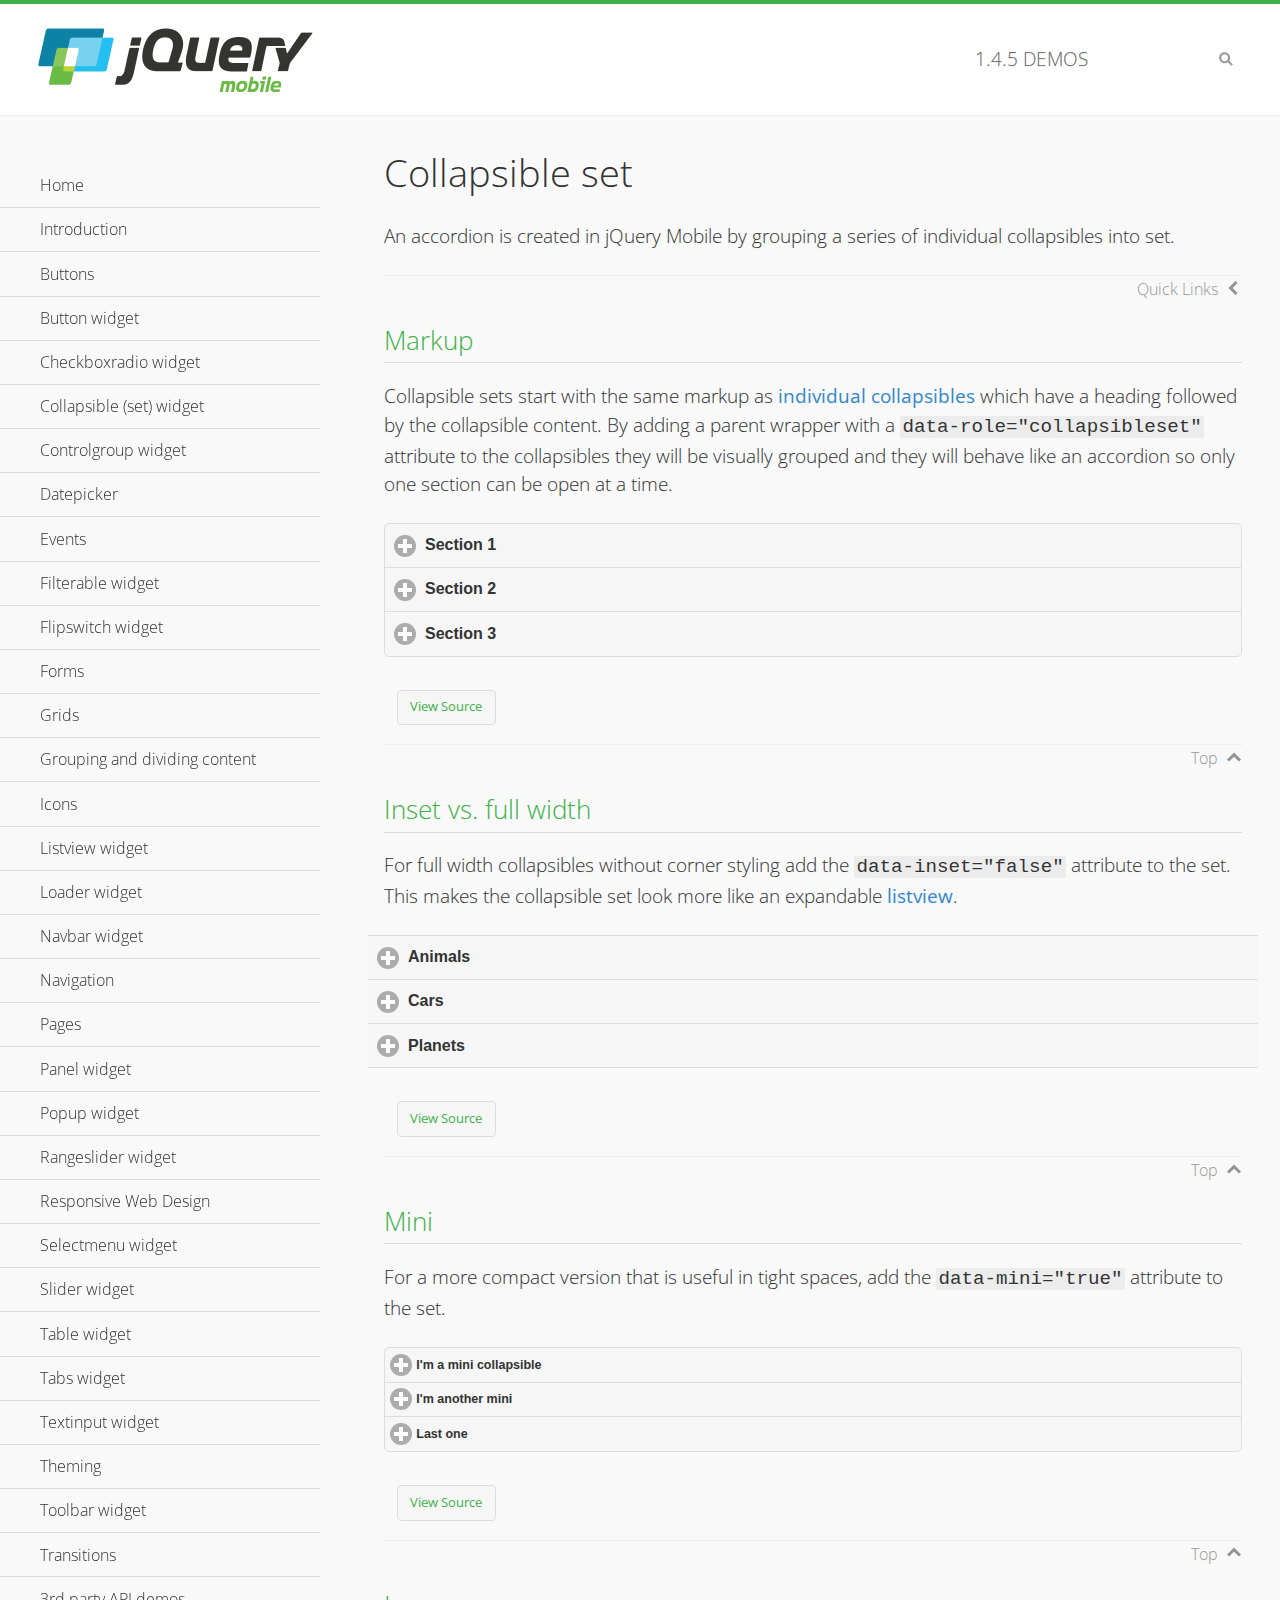
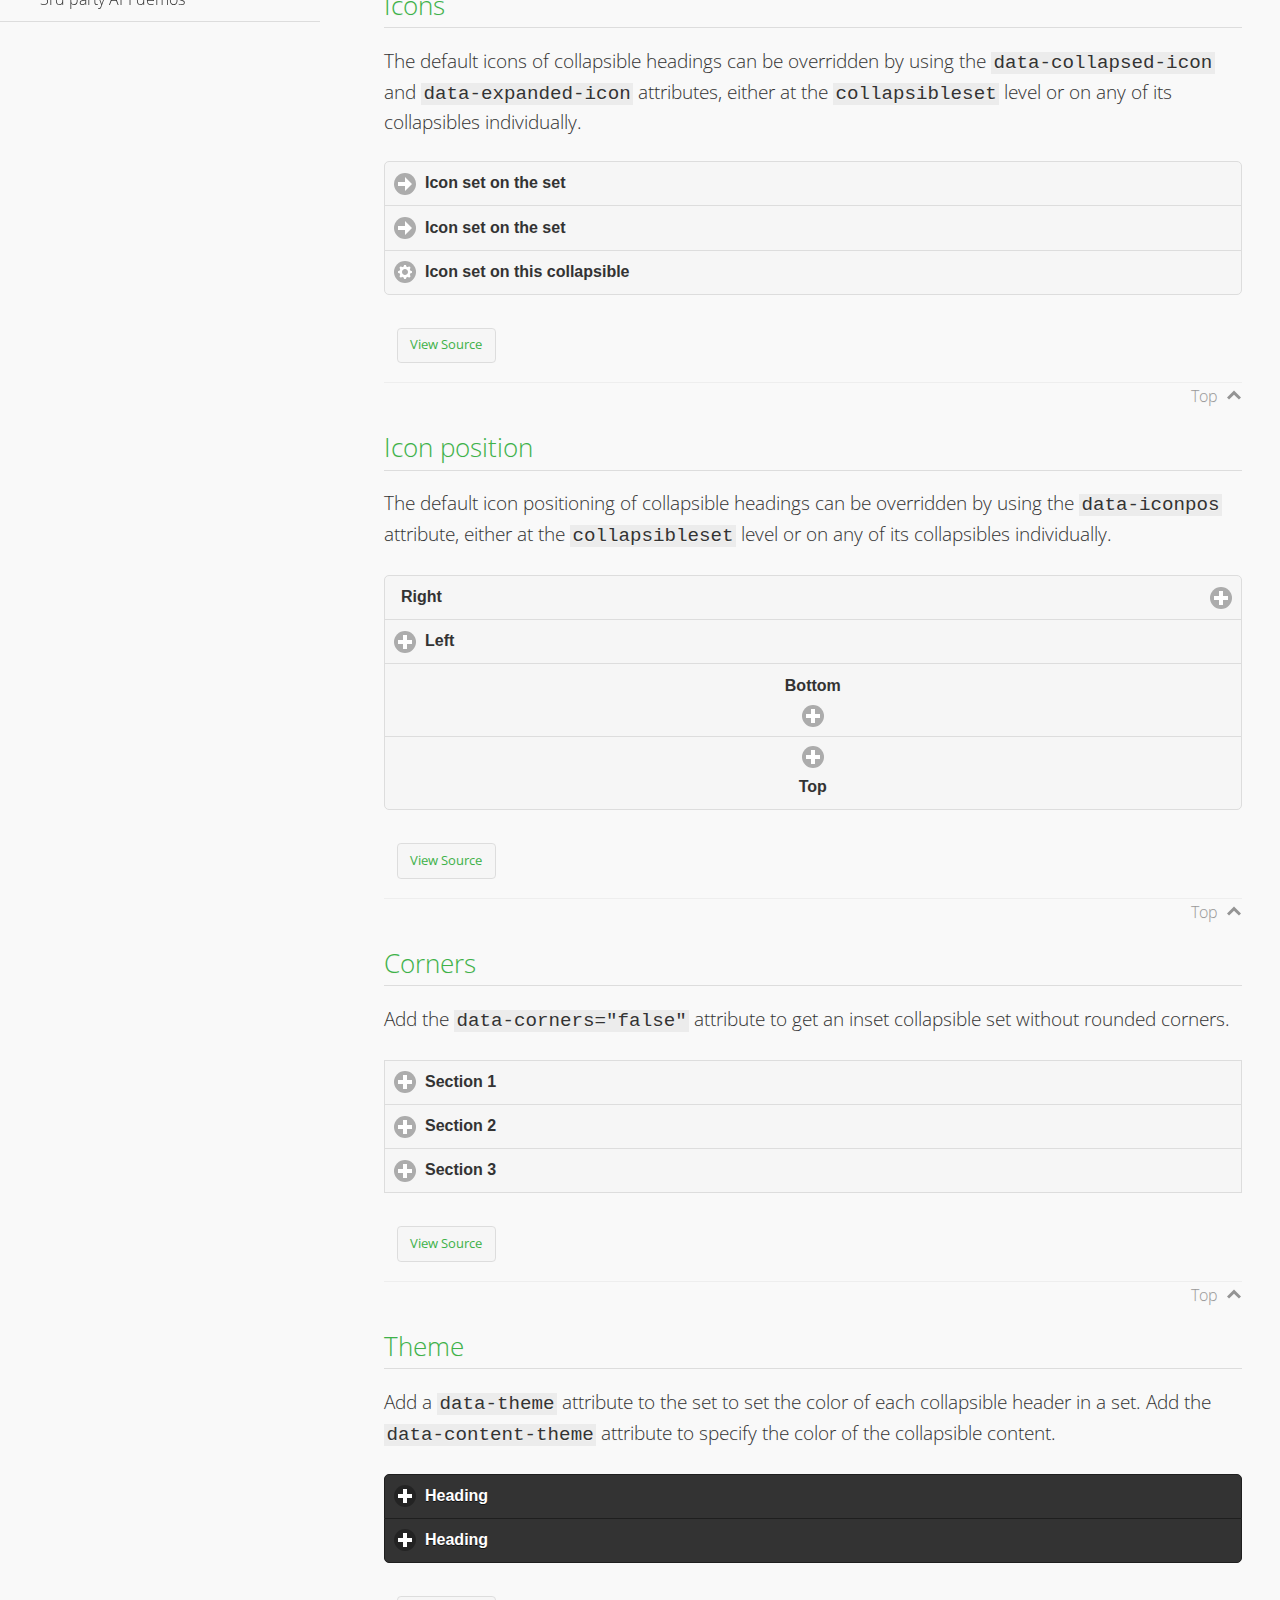
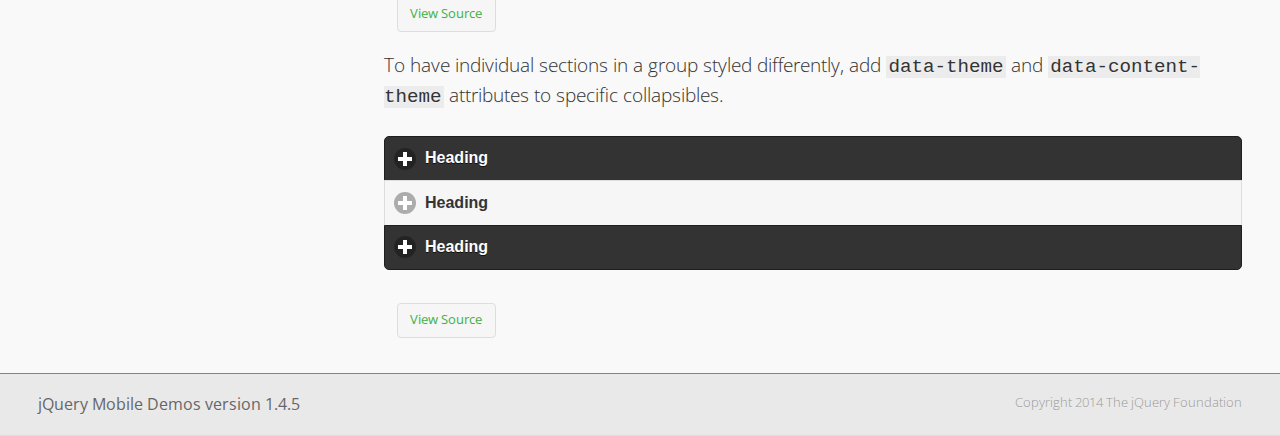
<file: WebContent/jquery-mobile/framework/demos/collapsibleset/index.html>
<!DOCTYPE html>
<html>
<head>
	<meta charset="utf-8">
	<meta name="viewport" content="width=device-width, initial-scale=1">
	<title>Collapsible set - jQuery Mobile Demos</title>
	<link rel="shortcut icon" href="../favicon.ico">
    <link rel="stylesheet" href="http://fonts.googleapis.com/css?family=Open+Sans:300,400,700">
	<link rel="stylesheet" href="../css/themes/default/jquery.mobile-1.4.5.min.css">
	<link rel="stylesheet" href="../_assets/css/jqm-demos.css">
	<script src="../js/jquery.js"></script>
	<script src="../_assets/js/index.js"></script>
	<script src="../js/jquery.mobile-1.4.5.min.js"></script>
</head>
<body>
<div data-role="page" class="jqm-demos" data-quicklinks="true">

	<div data-role="header" class="jqm-header">
		<h2><a href="../" title="jQuery Mobile Demos home"><img src="../_assets/img/jquery-logo.png" alt="jQuery Mobile"></a></h2>
		<p><span class="jqm-version"></span> Demos</p>
		<a href="#" class="jqm-navmenu-link ui-btn ui-btn-icon-notext ui-corner-all ui-icon-bars ui-nodisc-icon ui-alt-icon ui-btn-left">Menu</a>
		<a href="#" class="jqm-search-link ui-btn ui-btn-icon-notext ui-corner-all ui-icon-search ui-nodisc-icon ui-alt-icon ui-btn-right">Search</a>
	</div><!-- /header -->

	<div role="main" class="ui-content jqm-content">

		<h1>Collapsible set</h1>

		<p>An accordion is created in jQuery Mobile by grouping a series of individual collapsibles into set.</p>

		<h2>Markup</h2>

		<p>Collapsible sets start with the same markup as <a href="../collapsible/" data-ajax="false">individual collapsibles</a> which have a heading followed by the collapsible content. By adding a parent wrapper with a <code>data-role="collapsibleset"</code> attribute to the collapsibles they will be visually grouped and they will behave like an accordion so only one section can be open at a time.</p>

			<div data-demo-html="true">
				<div data-role="collapsibleset" data-theme="a" data-content-theme="a">
					<div data-role="collapsible">
						<h3>Section 1</h3>
					<p>I'm the collapsible content for section 1</p>
					</div>
					<div data-role="collapsible">
						<h3>Section 2</h3>
					<p>I'm the collapsible content for section 2</p>

					</div>
					<div data-role="collapsible">
						<h3>Section 3</h3>
					<p>I'm the collapsible content for section 3</p>
					</div>
				</div>
			</div><!--/demo-html -->

		<h2>Inset vs. full width</h2>

		<p>For full width collapsibles without corner styling add the <code>data-inset="false"</code> attribute to the set. This makes the collapsible set look more like an expandable <a href="../listview/">listview</a>.</p>

			<div data-demo-html="true">
				<div data-role="collapsibleset" data-inset="false">
					<div data-role="collapsible">
						<h3>Animals</h3>
						<ul data-role="listview" data-inset="false">
							<li>Cats</li>
							<li>Dogs</li>
							<li>Lizards</li>
							<li>Snakes</li>
						</ul>
					</div>
					<div data-role="collapsible">
						<h3>Cars</h3>
						<ul data-role="listview" data-inset="false">
							<li>Acura</li>
							<li>Audi</li>
							<li>BMW</li>
							<li>Cadillac</li>
						</ul>
					</div>
					<div data-role="collapsible">
						<h3>Planets</h3>
						<ul data-role="listview" data-inset="false">
							<li>Earth</li>
							<li>Jupiter</li>
							<li>Mars</li>
							<li>Mercury</li>
						</ul>
					</div>
				</div>
			</div><!--/demo-html -->

		<h2>Mini</h2>

		<p>For a more compact version that is useful in tight spaces, add the <code>data-mini="true"</code> attribute to the set. </p>

			<div data-demo-html="true">
				<div data-role="collapsibleset" data-theme="a" data-content-theme="a" data-mini="true">
					<div data-role="collapsible">
						<h3>I'm a mini collapsible</h3>
					<p>This is good for tight spaces.</p>
					</div>
					<div data-role="collapsible">
						<h3>I'm another mini</h3>
					<p>Here's some collapsible content.</p>

					</div>
					<div data-role="collapsible">
						<h3>Last one</h3>
					<p>Final bit of collapsible content.</p>
					</div>
				</div>
			</div><!--/demo-html -->

		<h2>Icons</h2>

		<p>The default icons of collapsible headings can be overridden by using the <code>data-collapsed-icon</code> and <code>data-expanded-icon</code> attributes, either at the <code>collapsibleset</code> level or on any of its collapsibles individually.</p>

			<div data-demo-html="true">
				<div data-role="collapsibleset" data-theme="a" data-content-theme="a" data-collapsed-icon="arrow-r" data-expanded-icon="arrow-d">
					<div data-role="collapsible">
						<h3>Icon set on the set</h3>
					<p>Specify the open and close icons on the set to apply it to all the collapsibles within.</p>
					</div>
					<div data-role="collapsible">
						<h3>Icon set on the set</h3>
					<p>This collapsible also gets the icon from the set.</p>
					</div>
					<div data-role="collapsible" data-collapsed-icon="gear" data-expanded-icon="delete">
						<h3>Icon set on this collapsible</h3>
					<p>The icons here are applied to this collapsible specifically, thus overriding the set icons.</p>
					</div>
				</div>
			</div><!--/demo-html -->

		<h2>Icon position</h2>

		<p>The default icon positioning of collapsible headings can be overridden by using the <code>data-iconpos</code> attribute, either at the <code>collapsibleset</code> level or on any of its collapsibles individually.</p>

			<div data-demo-html="true">
				<div data-role="collapsibleset" data-theme="a" data-content-theme="a" data-iconpos="right">
					<div data-role="collapsible">
						<h3>Right</h3>
					<p>Inherits icon positioning from <code>data-iconpos="right"</code> attribute on set.</p>
					</div>
					<div data-role="collapsible" data-iconpos="left">
						<h3>Left</h3>
					<p>Set via <code>data-iconpos="left"</code> attribute on the collapsible</p>
					</div>
					<div data-role="collapsible" data-iconpos="bottom">
						<h3>Bottom</h3>
					<p>Set via <code>data-iconpos="bottom"</code> attribute on the collapsible</p>
					</div>
					<div data-role="collapsible" data-iconpos="top">
						<h3>Top</h3>
					<p>Set via <code>data-iconpos="top"</code> attribute on the collapsible</p>
					</div>
				</div>
			</div><!--/demo-html -->

		<h2>Corners</h2>
		<p>Add the <code>data-corners="false"</code> attribute to get an inset collapsible set without rounded corners.</p>

			<div data-demo-html="true">
				<div data-role="collapsibleset" data-corners="false" data-theme="a" data-content-theme="a">
					<div data-role="collapsible">
						<h3>Section 1</h3>
					<p>Collapsible content</p>
					</div>
					<div data-role="collapsible">
						<h3>Section 2</h3>
					<p>Collapsible content</p>

					</div>
					<div data-role="collapsible">
						<h3>Section 3</h3>
					<p>Collapsible content</p>
					</div>
				</div>
			</div><!--/demo-html -->

		<h2>Theme</h2>

		<p>Add a <code>data-theme</code> attribute to the set to set the color of each collapsible header in a set. Add the <code>data-content-theme</code> attribute to specify the color of the collapsible content. </p>

			<div data-demo-html="true">
				<div data-role="collapsibleset" data-theme="b" data-content-theme="b">
					<div data-role="collapsible">
						<h3>Heading</h3>
						<p>Content</p>
					</div>
					<div data-role="collapsible">
						<h3>Heading</h3>
						<p>Content</p>
					</div>
				</div>
			</div><!--/demo-html -->

		<p>To have individual sections in a group styled differently, add <code>data-theme</code> and <code>data-content-theme</code> attributes to specific collapsibles.</p>

			<div data-demo-html="true">
				<div data-role="collapsibleset" data-theme="b" data-content-theme="b">
					<div data-role="collapsible">
						<h3>Heading</h3>
						<p>Content</p>
					</div>
					<div data-role="collapsible" data-theme="a" data-content-theme="a">
						<h3>Heading</h3>
						<p>Content</p>
					</div>
					<div data-role="collapsible">
						<h3>Heading</h3>
						<p>Content</p>
					</div>
				</div>
		</div><!--/demo-html -->

	</div><!-- /content -->
	    <div data-role="panel" class="jqm-navmenu-panel" data-position="left" data-display="overlay" data-theme="a">
	    	<ul class="jqm-list ui-alt-icon ui-nodisc-icon">
<li data-filtertext="demos homepage" data-icon="home"><a href=".././">Home</a></li>
<li data-filtertext="introduction overview getting started"><a href="../intro/" data-ajax="false">Introduction</a></li>
<li data-filtertext="buttons button markup buttonmarkup method anchor link button element"><a href="../button-markup/" data-ajax="false">Buttons</a></li>
<li data-filtertext="form button widget input button submit reset"><a href="../button/" data-ajax="false">Button widget</a></li>
<li data-role="collapsible" data-enhanced="true" data-collapsed-icon="carat-d" data-expanded-icon="carat-u" data-iconpos="right" data-inset="false" class="ui-collapsible ui-collapsible-themed-content ui-collapsible-collapsed">
	<h3 class="ui-collapsible-heading ui-collapsible-heading-collapsed">
		<a href="#" class="ui-collapsible-heading-toggle ui-btn ui-btn-icon-right ui-btn-inherit ui-icon-carat-d">
		    Checkboxradio widget<span class="ui-collapsible-heading-status"> click to expand contents</span>
		</a>
	</h3>
	<div class="ui-collapsible-content ui-body-inherit ui-collapsible-content-collapsed" aria-hidden="true">
		<ul>
			<li data-filtertext="form checkboxradio widget checkbox input checkboxes controlgroups"><a href="../checkboxradio-checkbox/" data-ajax="false">Checkboxes</a></li>
			<li data-filtertext="form checkboxradio widget radio input radio buttons controlgroups"><a href="../checkboxradio-radio/" data-ajax="false">Radio buttons</a></li>
		</ul>
	</div>
</li>
<li data-role="collapsible" data-enhanced="true" data-collapsed-icon="carat-d" data-expanded-icon="carat-u" data-iconpos="right" data-inset="false" class="ui-collapsible ui-collapsible-themed-content ui-collapsible-collapsed">
	<h3 class="ui-collapsible-heading ui-collapsible-heading-collapsed">
		<a href="#" class="ui-collapsible-heading-toggle ui-btn ui-btn-icon-right ui-btn-inherit ui-icon-carat-d">
			Collapsible (set) widget<span class="ui-collapsible-heading-status"> click to expand contents</span>
		</a>
	</h3>
	<div class="ui-collapsible-content ui-body-inherit ui-collapsible-content-collapsed" aria-hidden="true">
		<ul>
			<li data-filtertext="collapsibles content formatting"><a href="../collapsible/" data-ajax="false">Collapsible</a></li>
			<li data-filtertext="dynamic collapsible set accordion append expand"><a href="../collapsible-dynamic/" data-ajax="false">Dynamic collapsibles</a></li>
			<li data-filtertext="accordions collapsible set widget content formatting grouped collapsibles"><a href="../collapsibleset/" data-ajax="false">Collapsible set</a></li>
		</ul>
	</div>
</li>
<li data-role="collapsible" data-enhanced="true" data-collapsed-icon="carat-d" data-expanded-icon="carat-u" data-iconpos="right" data-inset="false" class="ui-collapsible ui-collapsible-themed-content ui-collapsible-collapsed">
	<h3 class="ui-collapsible-heading ui-collapsible-heading-collapsed">
		<a href="#" class="ui-collapsible-heading-toggle ui-btn ui-btn-icon-right ui-btn-inherit ui-icon-carat-d">
			Controlgroup widget<span class="ui-collapsible-heading-status"> click to expand contents</span>
		</a>
	</h3>
	<div class="ui-collapsible-content ui-body-inherit ui-collapsible-content-collapsed" aria-hidden="true">
		<ul>
			<li data-filtertext="controlgroups selectmenu checkboxradio input grouped buttons horizontal vertical"><a href="../controlgroup/" data-ajax="false">Controlgroup</a></li>
			<li data-filtertext="dynamic controlgroup dynamically add buttons"><a href="../controlgroup-dynamic/" data-ajax="false">Dynamic controlgroups</a></li>
		</ul>
	</div>
</li>
<li data-filtertext="form datepicker widget date input"><a href="../datepicker/" data-ajax="false">Datepicker</a></li>
<li data-role="collapsible" data-enhanced="true" data-collapsed-icon="carat-d" data-expanded-icon="carat-u" data-iconpos="right" data-inset="false" class="ui-collapsible ui-collapsible-themed-content ui-collapsible-collapsed">
	<h3 class="ui-collapsible-heading ui-collapsible-heading-collapsed">
		<a href="#" class="ui-collapsible-heading-toggle ui-btn ui-btn-icon-right ui-btn-inherit ui-icon-carat-d">
			Events<span class="ui-collapsible-heading-status"> click to expand contents</span>
		</a>
	</h3>
	<div class="ui-collapsible-content ui-body-inherit ui-collapsible-content-collapsed" aria-hidden="true">
		<ul>
			<li data-filtertext="swipe to delete list items listviews swipe events"><a href="../swipe-list/" data-ajax="false">Swipe list items</a></li>
			<li data-filtertext="swipe to navigate swipe page navigation swipe events"><a href="../swipe-page/" data-ajax="false">Swipe page navigation</a></li>
		</ul>
	</div>
</li>
<li data-filtertext="filterable filter elements sorting searching listview table"><a href="../filterable/" data-ajax="false">Filterable widget</a></li>
<li data-filtertext="form flipswitch widget flip toggle switch binary select checkbox input"><a href="../flipswitch/" data-ajax="false">Flipswitch widget</a></li>
<li data-role="collapsible" data-enhanced="true" data-collapsed-icon="carat-d" data-expanded-icon="carat-u" data-iconpos="right" data-inset="false" class="ui-collapsible ui-collapsible-themed-content ui-collapsible-collapsed">
	<h3 class="ui-collapsible-heading ui-collapsible-heading-collapsed">
		<a href="#" class="ui-collapsible-heading-toggle ui-btn ui-btn-icon-right ui-btn-inherit ui-icon-carat-d">
			Forms<span class="ui-collapsible-heading-status"> click to expand contents</span>
		</a>
	</h3>
	<div class="ui-collapsible-content ui-body-inherit ui-collapsible-content-collapsed" aria-hidden="true">
		<ul>
			<li data-filtertext="forms text checkbox radio range button submit reset inputs selects textarea slider flipswitch label form elements"><a href="../forms/" data-ajax="false">Forms</a></li>
			<li data-filtertext="form hide labels hidden accessible ui-hidden-accessible forms"><a href="../forms-label-hidden-accessible/" data-ajax="false">Hide labels</a></li>
			<li data-filtertext="form field containers fieldcontain ui-field-contain forms"><a href="../forms-field-contain/" data-ajax="false">Field containers</a></li>
			<li data-filtertext="forms disabled form elements"><a href="../forms-disabled/" data-ajax="false">Forms disabled</a></li>
			<li data-filtertext="forms gallery examples overview forms text checkbox radio range button submit reset inputs selects textarea slider flipswitch label form elements"><a href="../forms-gallery/" data-ajax="false">Forms gallery</a></li>
		</ul>
	</div>
</li>
<li data-role="collapsible" data-enhanced="true" data-collapsed-icon="carat-d" data-expanded-icon="carat-u" data-iconpos="right" data-inset="false" class="ui-collapsible ui-collapsible-themed-content ui-collapsible-collapsed">
	<h3 class="ui-collapsible-heading ui-collapsible-heading-collapsed">
		<a href="#" class="ui-collapsible-heading-toggle ui-btn ui-btn-icon-right ui-btn-inherit ui-icon-carat-d">
			Grids<span class="ui-collapsible-heading-status"> click to expand contents</span>
		</a>
	</h3>
	<div class="ui-collapsible-content ui-body-inherit ui-collapsible-content-collapsed" aria-hidden="true">
		<ul>
			<li data-filtertext="grids columns blocks content formatting rwd responsive css framework"><a href="../grids/" data-ajax="false">Grids</a></li>
			<li data-filtertext="buttons in grids css framework"><a href="../grids-buttons/" data-ajax="false">Buttons in grids</a></li>
			<li data-filtertext="custom responsive grids rwd css framework"><a href="../grids-custom-responsive/" data-ajax="false">Custom responsive grids</a></li>
		</ul>
	</div>
</li>
<li data-filtertext="blocks content formatting sections heading"><a href="../body-bar-classes/" data-ajax="false">Grouping and dividing content</a></li>
<li data-role="collapsible" data-enhanced="true" data-collapsed-icon="carat-d" data-expanded-icon="carat-u" data-iconpos="right" data-inset="false" class="ui-collapsible ui-collapsible-themed-content ui-collapsible-collapsed">
	<h3 class="ui-collapsible-heading ui-collapsible-heading-collapsed">
		<a href="#" class="ui-collapsible-heading-toggle ui-btn ui-btn-icon-right ui-btn-inherit ui-icon-carat-d">
			Icons<span class="ui-collapsible-heading-status"> click to expand contents</span>
		</a>
	</h3>
	<div class="ui-collapsible-content ui-body-inherit ui-collapsible-content-collapsed" aria-hidden="true">
		<ul>
			<li data-filtertext="button icons svg disc alt custom icon position"><a href="../icons/" data-ajax="false">Icons</a></li>
			<li data-filtertext=""><a href="../icons-grunticon/" data-ajax="false">Grunticon loader</a></li>
		</ul>
	</div>
</li>
<li data-role="collapsible" data-enhanced="true" data-collapsed-icon="carat-d" data-expanded-icon="carat-u" data-iconpos="right" data-inset="false" class="ui-collapsible ui-collapsible-themed-content ui-collapsible-collapsed">
	<h3 class="ui-collapsible-heading ui-collapsible-heading-collapsed">
		<a href="#" class="ui-collapsible-heading-toggle ui-btn ui-btn-icon-right ui-btn-inherit ui-icon-carat-d">
			Listview widget<span class="ui-collapsible-heading-status"> click to expand contents</span>
		</a>
	</h3>
	<div class="ui-collapsible-content ui-body-inherit ui-collapsible-content-collapsed" aria-hidden="true">
		<ul>
			<li data-filtertext="listview widget thumbnails icons nested split button collapsible ul ol"><a href="../listview/" data-ajax="false">Listview</a></li>
			<li data-filtertext="autocomplete filterable reveal listview filtertextbeforefilter placeholder"><a href="../listview-autocomplete/" data-ajax="false">Listview autocomplete</a></li>
			<li data-filtertext="autocomplete filterable reveal listview remote data filtertextbeforefilter placeholder"><a href="../listview-autocomplete-remote/" data-ajax="false">Listview autocomplete remote data</a></li>
			<li data-filtertext="autodividers anchor jump scroll linkbars listview lists ul ol"><a href="../listview-autodividers-linkbar/" data-ajax="false">Listview autodividers linkbar</a></li>
			<li data-filtertext="listview autodividers selector autodividersselector lists ul ol"><a href="../listview-autodividers-selector/" data-ajax="false">Listview autodividers selector</a></li>
			<li data-filtertext="listview nested list items"><a href="../listview-nested-lists/" data-ajax="false">Nested Listviews</a></li>
			<li data-filtertext="listview collapsible list items flat"><a href="../listview-collapsible-item-flat/" data-ajax="false">Listview collapsible list items (flat)</a></li>
			<li data-filtertext="listview collapsible list indented"><a href="../listview-collapsible-item-indented/" data-ajax="false">Listview collapsible list items (indented)</a></li>
			<li data-filtertext="grid listview responsive grids responsive listviews lists ul"><a href="../listview-grid/" data-ajax="false">Listview responsive grid</a></li>
		</ul>
	</div>
</li>
<li data-filtertext="loader widget page loading navigation overlay spinner"><a href="../loader/" data-ajax="false">Loader widget</a></li>
<li data-filtertext="navbar widget navmenu toolbars header footer"><a href="../navbar/" data-ajax="false">Navbar widget</a></li>
<li data-role="collapsible" data-enhanced="true" data-collapsed-icon="carat-d" data-expanded-icon="carat-u" data-iconpos="right" data-inset="false" class="ui-collapsible ui-collapsible-themed-content ui-collapsible-collapsed">
	<h3 class="ui-collapsible-heading ui-collapsible-heading-collapsed">
		<a href="#" class="ui-collapsible-heading-toggle ui-btn ui-btn-icon-right ui-btn-inherit ui-icon-carat-d">
			Navigation<span class="ui-collapsible-heading-status"> click to expand contents</span>
		</a>
	</h3>
	<div class="ui-collapsible-content ui-body-inherit ui-collapsible-content-collapsed" aria-hidden="true">
		<ul>
			<li data-filtertext="ajax navigation navigate widget history event method"><a href="../navigation/" data-ajax="false">Navigation</a></li>
			<li data-filtertext="linking pages page links navigation ajax prefetch cache"><a href="../navigation-linking-pages/" data-ajax="false">Linking pages</a></li>
			<!-- <li data-filtertext="php redirect server redirection server-side navigation"><a href="../navigation-php-redirect/" data-ajax="false">PHP redirect demo</a></li>-->
			<li data-filtertext="navigation redirection hash query"><a href="../navigation-hash-processing/" data-ajax="false">Hash processing demo</a></li>
			<li data-filtertext="navigation redirection hash query"><a href="../page-events/" data-ajax="false">Page Navigation Events</a></li>
		</ul>
	</div>
</li>
<li data-role="collapsible" data-enhanced="true" data-collapsed-icon="carat-d" data-expanded-icon="carat-u" data-iconpos="right" data-inset="false" class="ui-collapsible ui-collapsible-themed-content ui-collapsible-collapsed">
	<h3 class="ui-collapsible-heading ui-collapsible-heading-collapsed">
		<a href="#" class="ui-collapsible-heading-toggle ui-btn ui-btn-icon-right ui-btn-inherit ui-icon-carat-d">
			Pages<span class="ui-collapsible-heading-status"> click to expand contents</span>
		</a>
	</h3>
	<div class="ui-collapsible-content ui-body-inherit ui-collapsible-content-collapsed" aria-hidden="true">
		<ul>
			<li data-filtertext="pages page widget ajax navigation"><a href="../pages/" data-ajax="false">Pages</a></li>
			<li data-filtertext="single page"><a href="../pages-single-page/" data-ajax="false">Single page</a></li>
			<li data-filtertext="multipage multi-page page"><a href="../pages-multi-page/" data-ajax="false">Multi-page template</a></li>
			<li data-filtertext="dialog page widget modal popup"><a href="../pages-dialog/" data-ajax="false">Dialog page</a></li>
		</ul>
	</div>
</li>
<li data-role="collapsible" data-enhanced="true" data-collapsed-icon="carat-d" data-expanded-icon="carat-u" data-iconpos="right" data-inset="false" class="ui-collapsible ui-collapsible-themed-content ui-collapsible-collapsed">
	<h3 class="ui-collapsible-heading ui-collapsible-heading-collapsed">
		<a href="#" class="ui-collapsible-heading-toggle ui-btn ui-btn-icon-right ui-btn-inherit ui-icon-carat-d">
			Panel widget<span class="ui-collapsible-heading-status"> click to expand contents</span>
		</a>
	</h3>
	<div class="ui-collapsible-content ui-body-inherit ui-collapsible-content-collapsed" aria-hidden="true">
		<ul>
			<li data-filtertext="panel widget sliding panels reveal push overlay responsive"><a href="../panel/" data-ajax="false">Panel</a></li>
			<li data-filtertext=""><a href="../panel-external/" data-ajax="false">External panels</a></li>
			<li data-filtertext="panel "><a href="../panel-fixed/" data-ajax="false">Fixed panels</a></li>
			<li data-filtertext="panel slide panels sliding panels shadow rwd responsive breakpoint"><a href="../panel-responsive/" data-ajax="false">Panels responsive</a></li>
			<li data-filtertext="panel custom style custom panel width reveal shadow listview panel styling page background wrapper"><a href="../panel-styling/" data-ajax="false">Custom panel style</a></li>
			<li data-filtertext="panel open on swipe"><a href="../panel-swipe-open/" data-ajax="false">Panel open on swipe</a></li>
			<li data-filtertext="panels outside page internal external toolbars"><a href="../panel-external-internal/" data-ajax="false">Panel external and internal</a></li>
		</ul>
	</div>
</li>
<li data-role="collapsible" data-enhanced="true" data-collapsed-icon="carat-d" data-expanded-icon="carat-u" data-iconpos="right" data-inset="false" class="ui-collapsible ui-collapsible-themed-content ui-collapsible-collapsed">
	<h3 class="ui-collapsible-heading ui-collapsible-heading-collapsed">
		<a href="#" class="ui-collapsible-heading-toggle ui-btn ui-btn-icon-right ui-btn-inherit ui-icon-carat-d">
			Popup widget<span class="ui-collapsible-heading-status"> click to expand contents</span>
		</a>
	</h3>
	<div class="ui-collapsible-content ui-body-inherit ui-collapsible-content-collapsed" aria-hidden="true">
		<ul>
			<li data-filtertext="popup widget popups dialog modal transition tooltip lightbox form overlay screen flip pop fade transition"><a href="../popup/" data-ajax="false">Popup</a></li>
			<li data-filtertext="popup alignment position"><a href="../popup-alignment/" data-ajax="false">Popup alignment</a></li>
			<li data-filtertext="popup arrow size popups popover"><a href="../popup-arrow-size/" data-ajax="false">Popup arrow size</a></li>
			<li data-filtertext="dynamic popups popup images lightbox"><a href="../popup-dynamic/" data-ajax="false">Dynamic popups</a></li>
			<li data-filtertext="popups with iframes scaling"><a href="../popup-iframe/" data-ajax="false">Popups with iframes</a></li>
			<li data-filtertext="popup image scaling"><a href="../popup-image-scaling/" data-ajax="false">Popup image scaling</a></li>
			<li data-filtertext="external popup outside multi-page"><a href="../popup-outside-multipage/" data-ajax="false">Popup outside multi-page</a></li>
		</ul>
	</div>
</li>
<li data-filtertext="form rangeslider widget dual sliders dual handle sliders range input"><a href="../rangeslider/" data-ajax="false">Rangeslider widget</a></li>
<li data-filtertext="responsive web design rwd adaptive progressive enhancement PE accessible mobile breakpoints media query media queries"><a href="../rwd/" data-ajax="false">Responsive Web Design</a></li>
<li data-role="collapsible" data-enhanced="true" data-collapsed-icon="carat-d" data-expanded-icon="carat-u" data-iconpos="right" data-inset="false" class="ui-collapsible ui-collapsible-themed-content ui-collapsible-collapsed">
	<h3 class="ui-collapsible-heading ui-collapsible-heading-collapsed">
		<a href="#" class="ui-collapsible-heading-toggle ui-btn ui-btn-icon-right ui-btn-inherit ui-icon-carat-d">
			Selectmenu widget<span class="ui-collapsible-heading-status"> click to expand contents</span>
		</a>
	</h3>
	<div class="ui-collapsible-content ui-body-inherit ui-collapsible-content-collapsed" aria-hidden="true">
		<ul>
			<li data-filtertext="form selectmenu widget select input custom select menu selects"><a href="../selectmenu/" data-ajax="false">Selectmenu</a></li>
			<li data-filtertext="form custom select menu selectmenu widget custom menu option optgroup multiple selects"><a href="../selectmenu-custom/" data-ajax="false">Custom select menu</a></li>
			<li data-filtertext="filterable select filter popup dialog"><a href="../selectmenu-custom-filter/" data-ajax="false">Custom select menu with filter</a></li>
		</ul>
	</div>
</li>
<li data-role="collapsible" data-enhanced="true" data-collapsed-icon="carat-d" data-expanded-icon="carat-u" data-iconpos="right" data-inset="false" class="ui-collapsible ui-collapsible-themed-content ui-collapsible-collapsed">
	<h3 class="ui-collapsible-heading ui-collapsible-heading-collapsed">
		<a href="#" class="ui-collapsible-heading-toggle ui-btn ui-btn-icon-right ui-btn-inherit ui-icon-carat-d">
			Slider widget<span class="ui-collapsible-heading-status"> click to expand contents</span>
		</a>
	</h3>
	<div class="ui-collapsible-content ui-body-inherit ui-collapsible-content-collapsed" aria-hidden="true">
		<ul>
			<li data-filtertext="form slider widget range input single sliders"><a href="../slider/" data-ajax="false">Slider</a></li>
			<li data-filtertext="form slider widget flipswitch slider binary select flip toggle switch"><a href="../slider-flipswitch/" data-ajax="false">Slider flip toggle switch</a></li>
			<li data-filtertext="form slider tooltip handle value input range sliders"><a href="../slider-tooltip/" data-ajax="false">Slider tooltip</a></li>
		</ul>
	</div>
</li>
<li data-role="collapsible" data-enhanced="true" data-collapsed-icon="carat-d" data-expanded-icon="carat-u" data-iconpos="right" data-inset="false" class="ui-collapsible ui-collapsible-themed-content ui-collapsible-collapsed">
	<h3 class="ui-collapsible-heading ui-collapsible-heading-collapsed">
		<a href="#" class="ui-collapsible-heading-toggle ui-btn ui-btn-icon-right ui-btn-inherit ui-icon-carat-d">
			Table widget<span class="ui-collapsible-heading-status"> click to expand contents</span>
		</a>
	</h3>
	<div class="ui-collapsible-content ui-body-inherit ui-collapsible-content-collapsed" aria-hidden="true">
		<ul>
			<li data-filtertext="table widget reflow column toggle th td responsive tables rwd hide show tabular"><a href="../table-column-toggle/" data-ajax="false">Table Column Toggle</a></li>
			<li data-filtertext="table column toggle phone comparison demo"><a href="../table-column-toggle-example/" data-ajax="false">Table Column Toggle demo</a></li>
			<li data-filtertext="responsive tables table column toggle heading groups rwd breakpoint"><a href="../table-column-toggle-heading-groups/" data-ajax="false">Table Column Toggle heading groups</a></li>
			<li data-filtertext="responsive tables table column toggle hide rwd breakpoint customization options"><a href="../table-column-toggle-options/" data-ajax="false">Table Column Toggle options</a></li>
			<li data-filtertext="table reflow th td responsive rwd columns tabular"><a href="../table-reflow/" data-ajax="false">Table Reflow</a></li>
			<li data-filtertext="responsive tables table reflow heading groups rwd breakpoint"><a href="../table-reflow-heading-groups/" data-ajax="false">Table Reflow heading groups</a></li>
			<li data-filtertext="responsive tables table reflow stripes strokes table style"><a href="../table-reflow-stripes-strokes/" data-ajax="false">Table Reflow stripes and strokes</a></li>
			<li data-filtertext="responsive tables table reflow stack custom styles"><a href="../table-reflow-styling/" data-ajax="false">Table Reflow custom styles</a></li>
		</ul>
	</div>
</li>
<li data-filtertext="ui tabs widget"><a href="../tabs/" data-ajax="false">Tabs widget</a></li>
<li data-filtertext="form textinput widget text input textarea number date time tel email file color password"><a href="../textinput/" data-ajax="false">Textinput widget</a></li>
<li data-role="collapsible" data-enhanced="true" data-collapsed-icon="carat-d" data-expanded-icon="carat-u" data-iconpos="right" data-inset="false" class="ui-collapsible ui-collapsible-themed-content ui-collapsible-collapsed">
	<h3 class="ui-collapsible-heading ui-collapsible-heading-collapsed">
		<a href="#" class="ui-collapsible-heading-toggle ui-btn ui-btn-icon-right ui-btn-inherit ui-icon-carat-d">
			Theming<span class="ui-collapsible-heading-status"> click to expand contents</span>
		</a>
	</h3>
	<div class="ui-collapsible-content ui-body-inherit ui-collapsible-content-collapsed" aria-hidden="true">
		<ul>
			<li data-filtertext="default theme swatches theming style css"><a href="../theme-default/" data-ajax="false">Default theme</a></li>
			<li data-filtertext="classic theme old theme swatches theming style css"><a href="../theme-classic/" data-ajax="false">Classic theme</a></li>
		</ul>
	</div>
</li>
<li data-role="collapsible" data-enhanced="true" data-collapsed-icon="carat-d" data-expanded-icon="carat-u" data-iconpos="right" data-inset="false" class="ui-collapsible ui-collapsible-themed-content ui-collapsible-collapsed">
	<h3 class="ui-collapsible-heading ui-collapsible-heading-collapsed">
		<a href="#" class="ui-collapsible-heading-toggle ui-btn ui-btn-icon-right ui-btn-inherit ui-icon-carat-d">
			Toolbar widget<span class="ui-collapsible-heading-status"> click to expand contents</span>
		</a>
	</h3>
	<div class="ui-collapsible-content ui-body-inherit ui-collapsible-content-collapsed" aria-hidden="true">
		<ul>
			<li data-filtertext="toolbar widget header footer toolbars fixed fullscreen external sections"><a href="../toolbar/" data-ajax="false">Toolbar</a></li>
			<li data-filtertext="dynamic toolbars dynamically add toolbar header footer"><a href="../toolbar-dynamic/" data-ajax="false">Dynamic toolbars</a></li>
			<li data-filtertext="external toolbars header footer"><a href="../toolbar-external/" data-ajax="false">External toolbars</a></li>
			<li data-filtertext="fixed toolbars header footer"><a href="../toolbar-fixed/" data-ajax="false">Fixed toolbars</a></li>
			<li data-filtertext="fixed fullscreen toolbars header footer"><a href="../toolbar-fixed-fullscreen/" data-ajax="false">Fullscreen toolbars</a></li>
			<li data-filtertext="external fixed toolbars header footer"><a href="../toolbar-fixed-external/" data-ajax="false">Fixed external toolbars</a></li>
			<li data-filtertext="external persistent toolbars header footer navbar navmenu"><a href="../toolbar-fixed-persistent/" data-ajax="false">Persistent toolbars</a></li>
			<li data-filtertext="external ajax optimized toolbars persistent toolbars header footer navbar"><a href="../toolbar-fixed-persistent-optimized/" data-ajax="false">Ajax optimized toolbars</a></li>
			<li data-filtertext="form in toolbars header footer"><a href="../toolbar-fixed-forms/" data-ajax="false">Form in toolbar</a></li>
		</ul>
	</div>
</li>
<li data-filtertext="page transitions animated pages popup navigation flip slide fade pop"><a href="../transitions/" data-ajax="false">Transitions</a></li>
<li data-role="collapsible" data-enhanced="true" data-collapsed-icon="carat-d" data-expanded-icon="carat-u" data-iconpos="right" data-inset="false" class="ui-collapsible ui-collapsible-themed-content ui-collapsible-collapsed">
	<h3 class="ui-collapsible-heading ui-collapsible-heading-collapsed">
		<a href="#" class="ui-collapsible-heading-toggle ui-btn ui-btn-icon-right ui-btn-inherit ui-icon-carat-d">
			3rd party API demos<span class="ui-collapsible-heading-status"> click to expand contents</span>
		</a>
	</h3>
	<div class="ui-collapsible-content ui-body-inherit ui-collapsible-content-collapsed" aria-hidden="true">
		<ul>
			<li data-filtertext="backbone requirejs navigation router"><a href="../backbone-requirejs/" data-ajax="false">Backbone RequireJS</a></li>
			<li data-filtertext="google maps geolocation demo"><a href="../map-geolocation/" data-ajax="false">Google Maps geolocation</a></li>
			<li data-filtertext="google maps hybrid"><a href="../map-list-toggle/" data-ajax="false">Google Maps list toggle</a></li>
		</ul>
	</div>
</li>



		     </ul>
		</div><!-- /panel -->


	<div data-role="footer" data-position="fixed" data-tap-toggle="false" class="jqm-footer">
		<p>jQuery Mobile Demos version <span class="jqm-version"></span></p>
		<p>Copyright 2014 The jQuery Foundation</p>
	</div><!-- /footer -->
	<!-- TODO: This should become an external panel so we can add input to markup (unique ID) -->
    <div data-role="panel" class="jqm-search-panel" data-position="right" data-display="overlay" data-theme="a">
		<div class="jqm-search">
			<ul class="jqm-list" data-filter-placeholder="Search demos..." data-filter-reveal="true">
<li data-filtertext="demos homepage" data-icon="home"><a href=".././">Home</a></li>
<li data-filtertext="introduction overview getting started"><a href="../intro/" data-ajax="false">Introduction</a></li>
<li data-filtertext="buttons button markup buttonmarkup method anchor link button element"><a href="../button-markup/" data-ajax="false">Buttons</a></li>
<li data-filtertext="form button widget input button submit reset"><a href="../button/" data-ajax="false">Button widget</a></li>
<li data-role="collapsible" data-enhanced="true" data-collapsed-icon="carat-d" data-expanded-icon="carat-u" data-iconpos="right" data-inset="false" class="ui-collapsible ui-collapsible-themed-content ui-collapsible-collapsed">
	<h3 class="ui-collapsible-heading ui-collapsible-heading-collapsed">
		<a href="#" class="ui-collapsible-heading-toggle ui-btn ui-btn-icon-right ui-btn-inherit ui-icon-carat-d">
		    Checkboxradio widget<span class="ui-collapsible-heading-status"> click to expand contents</span>
		</a>
	</h3>
	<div class="ui-collapsible-content ui-body-inherit ui-collapsible-content-collapsed" aria-hidden="true">
		<ul>
			<li data-filtertext="form checkboxradio widget checkbox input checkboxes controlgroups"><a href="../checkboxradio-checkbox/" data-ajax="false">Checkboxes</a></li>
			<li data-filtertext="form checkboxradio widget radio input radio buttons controlgroups"><a href="../checkboxradio-radio/" data-ajax="false">Radio buttons</a></li>
		</ul>
	</div>
</li>
<li data-role="collapsible" data-enhanced="true" data-collapsed-icon="carat-d" data-expanded-icon="carat-u" data-iconpos="right" data-inset="false" class="ui-collapsible ui-collapsible-themed-content ui-collapsible-collapsed">
	<h3 class="ui-collapsible-heading ui-collapsible-heading-collapsed">
		<a href="#" class="ui-collapsible-heading-toggle ui-btn ui-btn-icon-right ui-btn-inherit ui-icon-carat-d">
			Collapsible (set) widget<span class="ui-collapsible-heading-status"> click to expand contents</span>
		</a>
	</h3>
	<div class="ui-collapsible-content ui-body-inherit ui-collapsible-content-collapsed" aria-hidden="true">
		<ul>
			<li data-filtertext="collapsibles content formatting"><a href="../collapsible/" data-ajax="false">Collapsible</a></li>
			<li data-filtertext="dynamic collapsible set accordion append expand"><a href="../collapsible-dynamic/" data-ajax="false">Dynamic collapsibles</a></li>
			<li data-filtertext="accordions collapsible set widget content formatting grouped collapsibles"><a href="../collapsibleset/" data-ajax="false">Collapsible set</a></li>
		</ul>
	</div>
</li>
<li data-role="collapsible" data-enhanced="true" data-collapsed-icon="carat-d" data-expanded-icon="carat-u" data-iconpos="right" data-inset="false" class="ui-collapsible ui-collapsible-themed-content ui-collapsible-collapsed">
	<h3 class="ui-collapsible-heading ui-collapsible-heading-collapsed">
		<a href="#" class="ui-collapsible-heading-toggle ui-btn ui-btn-icon-right ui-btn-inherit ui-icon-carat-d">
			Controlgroup widget<span class="ui-collapsible-heading-status"> click to expand contents</span>
		</a>
	</h3>
	<div class="ui-collapsible-content ui-body-inherit ui-collapsible-content-collapsed" aria-hidden="true">
		<ul>
			<li data-filtertext="controlgroups selectmenu checkboxradio input grouped buttons horizontal vertical"><a href="../controlgroup/" data-ajax="false">Controlgroup</a></li>
			<li data-filtertext="dynamic controlgroup dynamically add buttons"><a href="../controlgroup-dynamic/" data-ajax="false">Dynamic controlgroups</a></li>
		</ul>
	</div>
</li>
<li data-filtertext="form datepicker widget date input"><a href="../datepicker/" data-ajax="false">Datepicker</a></li>
<li data-role="collapsible" data-enhanced="true" data-collapsed-icon="carat-d" data-expanded-icon="carat-u" data-iconpos="right" data-inset="false" class="ui-collapsible ui-collapsible-themed-content ui-collapsible-collapsed">
	<h3 class="ui-collapsible-heading ui-collapsible-heading-collapsed">
		<a href="#" class="ui-collapsible-heading-toggle ui-btn ui-btn-icon-right ui-btn-inherit ui-icon-carat-d">
			Events<span class="ui-collapsible-heading-status"> click to expand contents</span>
		</a>
	</h3>
	<div class="ui-collapsible-content ui-body-inherit ui-collapsible-content-collapsed" aria-hidden="true">
		<ul>
			<li data-filtertext="swipe to delete list items listviews swipe events"><a href="../swipe-list/" data-ajax="false">Swipe list items</a></li>
			<li data-filtertext="swipe to navigate swipe page navigation swipe events"><a href="../swipe-page/" data-ajax="false">Swipe page navigation</a></li>
		</ul>
	</div>
</li>
<li data-filtertext="filterable filter elements sorting searching listview table"><a href="../filterable/" data-ajax="false">Filterable widget</a></li>
<li data-filtertext="form flipswitch widget flip toggle switch binary select checkbox input"><a href="../flipswitch/" data-ajax="false">Flipswitch widget</a></li>
<li data-role="collapsible" data-enhanced="true" data-collapsed-icon="carat-d" data-expanded-icon="carat-u" data-iconpos="right" data-inset="false" class="ui-collapsible ui-collapsible-themed-content ui-collapsible-collapsed">
	<h3 class="ui-collapsible-heading ui-collapsible-heading-collapsed">
		<a href="#" class="ui-collapsible-heading-toggle ui-btn ui-btn-icon-right ui-btn-inherit ui-icon-carat-d">
			Forms<span class="ui-collapsible-heading-status"> click to expand contents</span>
		</a>
	</h3>
	<div class="ui-collapsible-content ui-body-inherit ui-collapsible-content-collapsed" aria-hidden="true">
		<ul>
			<li data-filtertext="forms text checkbox radio range button submit reset inputs selects textarea slider flipswitch label form elements"><a href="../forms/" data-ajax="false">Forms</a></li>
			<li data-filtertext="form hide labels hidden accessible ui-hidden-accessible forms"><a href="../forms-label-hidden-accessible/" data-ajax="false">Hide labels</a></li>
			<li data-filtertext="form field containers fieldcontain ui-field-contain forms"><a href="../forms-field-contain/" data-ajax="false">Field containers</a></li>
			<li data-filtertext="forms disabled form elements"><a href="../forms-disabled/" data-ajax="false">Forms disabled</a></li>
			<li data-filtertext="forms gallery examples overview forms text checkbox radio range button submit reset inputs selects textarea slider flipswitch label form elements"><a href="../forms-gallery/" data-ajax="false">Forms gallery</a></li>
		</ul>
	</div>
</li>
<li data-role="collapsible" data-enhanced="true" data-collapsed-icon="carat-d" data-expanded-icon="carat-u" data-iconpos="right" data-inset="false" class="ui-collapsible ui-collapsible-themed-content ui-collapsible-collapsed">
	<h3 class="ui-collapsible-heading ui-collapsible-heading-collapsed">
		<a href="#" class="ui-collapsible-heading-toggle ui-btn ui-btn-icon-right ui-btn-inherit ui-icon-carat-d">
			Grids<span class="ui-collapsible-heading-status"> click to expand contents</span>
		</a>
	</h3>
	<div class="ui-collapsible-content ui-body-inherit ui-collapsible-content-collapsed" aria-hidden="true">
		<ul>
			<li data-filtertext="grids columns blocks content formatting rwd responsive css framework"><a href="../grids/" data-ajax="false">Grids</a></li>
			<li data-filtertext="buttons in grids css framework"><a href="../grids-buttons/" data-ajax="false">Buttons in grids</a></li>
			<li data-filtertext="custom responsive grids rwd css framework"><a href="../grids-custom-responsive/" data-ajax="false">Custom responsive grids</a></li>
		</ul>
	</div>
</li>
<li data-filtertext="blocks content formatting sections heading"><a href="../body-bar-classes/" data-ajax="false">Grouping and dividing content</a></li>
<li data-role="collapsible" data-enhanced="true" data-collapsed-icon="carat-d" data-expanded-icon="carat-u" data-iconpos="right" data-inset="false" class="ui-collapsible ui-collapsible-themed-content ui-collapsible-collapsed">
	<h3 class="ui-collapsible-heading ui-collapsible-heading-collapsed">
		<a href="#" class="ui-collapsible-heading-toggle ui-btn ui-btn-icon-right ui-btn-inherit ui-icon-carat-d">
			Icons<span class="ui-collapsible-heading-status"> click to expand contents</span>
		</a>
	</h3>
	<div class="ui-collapsible-content ui-body-inherit ui-collapsible-content-collapsed" aria-hidden="true">
		<ul>
			<li data-filtertext="button icons svg disc alt custom icon position"><a href="../icons/" data-ajax="false">Icons</a></li>
			<li data-filtertext=""><a href="../icons-grunticon/" data-ajax="false">Grunticon loader</a></li>
		</ul>
	</div>
</li>
<li data-role="collapsible" data-enhanced="true" data-collapsed-icon="carat-d" data-expanded-icon="carat-u" data-iconpos="right" data-inset="false" class="ui-collapsible ui-collapsible-themed-content ui-collapsible-collapsed">
	<h3 class="ui-collapsible-heading ui-collapsible-heading-collapsed">
		<a href="#" class="ui-collapsible-heading-toggle ui-btn ui-btn-icon-right ui-btn-inherit ui-icon-carat-d">
			Listview widget<span class="ui-collapsible-heading-status"> click to expand contents</span>
		</a>
	</h3>
	<div class="ui-collapsible-content ui-body-inherit ui-collapsible-content-collapsed" aria-hidden="true">
		<ul>
			<li data-filtertext="listview widget thumbnails icons nested split button collapsible ul ol"><a href="../listview/" data-ajax="false">Listview</a></li>
			<li data-filtertext="autocomplete filterable reveal listview filtertextbeforefilter placeholder"><a href="../listview-autocomplete/" data-ajax="false">Listview autocomplete</a></li>
			<li data-filtertext="autocomplete filterable reveal listview remote data filtertextbeforefilter placeholder"><a href="../listview-autocomplete-remote/" data-ajax="false">Listview autocomplete remote data</a></li>
			<li data-filtertext="autodividers anchor jump scroll linkbars listview lists ul ol"><a href="../listview-autodividers-linkbar/" data-ajax="false">Listview autodividers linkbar</a></li>
			<li data-filtertext="listview autodividers selector autodividersselector lists ul ol"><a href="../listview-autodividers-selector/" data-ajax="false">Listview autodividers selector</a></li>
			<li data-filtertext="listview nested list items"><a href="../listview-nested-lists/" data-ajax="false">Nested Listviews</a></li>
			<li data-filtertext="listview collapsible list items flat"><a href="../listview-collapsible-item-flat/" data-ajax="false">Listview collapsible list items (flat)</a></li>
			<li data-filtertext="listview collapsible list indented"><a href="../listview-collapsible-item-indented/" data-ajax="false">Listview collapsible list items (indented)</a></li>
			<li data-filtertext="grid listview responsive grids responsive listviews lists ul"><a href="../listview-grid/" data-ajax="false">Listview responsive grid</a></li>
		</ul>
	</div>
</li>
<li data-filtertext="loader widget page loading navigation overlay spinner"><a href="../loader/" data-ajax="false">Loader widget</a></li>
<li data-filtertext="navbar widget navmenu toolbars header footer"><a href="../navbar/" data-ajax="false">Navbar widget</a></li>
<li data-role="collapsible" data-enhanced="true" data-collapsed-icon="carat-d" data-expanded-icon="carat-u" data-iconpos="right" data-inset="false" class="ui-collapsible ui-collapsible-themed-content ui-collapsible-collapsed">
	<h3 class="ui-collapsible-heading ui-collapsible-heading-collapsed">
		<a href="#" class="ui-collapsible-heading-toggle ui-btn ui-btn-icon-right ui-btn-inherit ui-icon-carat-d">
			Navigation<span class="ui-collapsible-heading-status"> click to expand contents</span>
		</a>
	</h3>
	<div class="ui-collapsible-content ui-body-inherit ui-collapsible-content-collapsed" aria-hidden="true">
		<ul>
			<li data-filtertext="ajax navigation navigate widget history event method"><a href="../navigation/" data-ajax="false">Navigation</a></li>
			<li data-filtertext="linking pages page links navigation ajax prefetch cache"><a href="../navigation-linking-pages/" data-ajax="false">Linking pages</a></li>
			<!-- <li data-filtertext="php redirect server redirection server-side navigation"><a href="../navigation-php-redirect/" data-ajax="false">PHP redirect demo</a></li>-->
			<li data-filtertext="navigation redirection hash query"><a href="../navigation-hash-processing/" data-ajax="false">Hash processing demo</a></li>
			<li data-filtertext="navigation redirection hash query"><a href="../page-events/" data-ajax="false">Page Navigation Events</a></li>
		</ul>
	</div>
</li>
<li data-role="collapsible" data-enhanced="true" data-collapsed-icon="carat-d" data-expanded-icon="carat-u" data-iconpos="right" data-inset="false" class="ui-collapsible ui-collapsible-themed-content ui-collapsible-collapsed">
	<h3 class="ui-collapsible-heading ui-collapsible-heading-collapsed">
		<a href="#" class="ui-collapsible-heading-toggle ui-btn ui-btn-icon-right ui-btn-inherit ui-icon-carat-d">
			Pages<span class="ui-collapsible-heading-status"> click to expand contents</span>
		</a>
	</h3>
	<div class="ui-collapsible-content ui-body-inherit ui-collapsible-content-collapsed" aria-hidden="true">
		<ul>
			<li data-filtertext="pages page widget ajax navigation"><a href="../pages/" data-ajax="false">Pages</a></li>
			<li data-filtertext="single page"><a href="../pages-single-page/" data-ajax="false">Single page</a></li>
			<li data-filtertext="multipage multi-page page"><a href="../pages-multi-page/" data-ajax="false">Multi-page template</a></li>
			<li data-filtertext="dialog page widget modal popup"><a href="../pages-dialog/" data-ajax="false">Dialog page</a></li>
		</ul>
	</div>
</li>
<li data-role="collapsible" data-enhanced="true" data-collapsed-icon="carat-d" data-expanded-icon="carat-u" data-iconpos="right" data-inset="false" class="ui-collapsible ui-collapsible-themed-content ui-collapsible-collapsed">
	<h3 class="ui-collapsible-heading ui-collapsible-heading-collapsed">
		<a href="#" class="ui-collapsible-heading-toggle ui-btn ui-btn-icon-right ui-btn-inherit ui-icon-carat-d">
			Panel widget<span class="ui-collapsible-heading-status"> click to expand contents</span>
		</a>
	</h3>
	<div class="ui-collapsible-content ui-body-inherit ui-collapsible-content-collapsed" aria-hidden="true">
		<ul>
			<li data-filtertext="panel widget sliding panels reveal push overlay responsive"><a href="../panel/" data-ajax="false">Panel</a></li>
			<li data-filtertext=""><a href="../panel-external/" data-ajax="false">External panels</a></li>
			<li data-filtertext="panel "><a href="../panel-fixed/" data-ajax="false">Fixed panels</a></li>
			<li data-filtertext="panel slide panels sliding panels shadow rwd responsive breakpoint"><a href="../panel-responsive/" data-ajax="false">Panels responsive</a></li>
			<li data-filtertext="panel custom style custom panel width reveal shadow listview panel styling page background wrapper"><a href="../panel-styling/" data-ajax="false">Custom panel style</a></li>
			<li data-filtertext="panel open on swipe"><a href="../panel-swipe-open/" data-ajax="false">Panel open on swipe</a></li>
			<li data-filtertext="panels outside page internal external toolbars"><a href="../panel-external-internal/" data-ajax="false">Panel external and internal</a></li>
		</ul>
	</div>
</li>
<li data-role="collapsible" data-enhanced="true" data-collapsed-icon="carat-d" data-expanded-icon="carat-u" data-iconpos="right" data-inset="false" class="ui-collapsible ui-collapsible-themed-content ui-collapsible-collapsed">
	<h3 class="ui-collapsible-heading ui-collapsible-heading-collapsed">
		<a href="#" class="ui-collapsible-heading-toggle ui-btn ui-btn-icon-right ui-btn-inherit ui-icon-carat-d">
			Popup widget<span class="ui-collapsible-heading-status"> click to expand contents</span>
		</a>
	</h3>
	<div class="ui-collapsible-content ui-body-inherit ui-collapsible-content-collapsed" aria-hidden="true">
		<ul>
			<li data-filtertext="popup widget popups dialog modal transition tooltip lightbox form overlay screen flip pop fade transition"><a href="../popup/" data-ajax="false">Popup</a></li>
			<li data-filtertext="popup alignment position"><a href="../popup-alignment/" data-ajax="false">Popup alignment</a></li>
			<li data-filtertext="popup arrow size popups popover"><a href="../popup-arrow-size/" data-ajax="false">Popup arrow size</a></li>
			<li data-filtertext="dynamic popups popup images lightbox"><a href="../popup-dynamic/" data-ajax="false">Dynamic popups</a></li>
			<li data-filtertext="popups with iframes scaling"><a href="../popup-iframe/" data-ajax="false">Popups with iframes</a></li>
			<li data-filtertext="popup image scaling"><a href="../popup-image-scaling/" data-ajax="false">Popup image scaling</a></li>
			<li data-filtertext="external popup outside multi-page"><a href="../popup-outside-multipage/" data-ajax="false">Popup outside multi-page</a></li>
		</ul>
	</div>
</li>
<li data-filtertext="form rangeslider widget dual sliders dual handle sliders range input"><a href="../rangeslider/" data-ajax="false">Rangeslider widget</a></li>
<li data-filtertext="responsive web design rwd adaptive progressive enhancement PE accessible mobile breakpoints media query media queries"><a href="../rwd/" data-ajax="false">Responsive Web Design</a></li>
<li data-role="collapsible" data-enhanced="true" data-collapsed-icon="carat-d" data-expanded-icon="carat-u" data-iconpos="right" data-inset="false" class="ui-collapsible ui-collapsible-themed-content ui-collapsible-collapsed">
	<h3 class="ui-collapsible-heading ui-collapsible-heading-collapsed">
		<a href="#" class="ui-collapsible-heading-toggle ui-btn ui-btn-icon-right ui-btn-inherit ui-icon-carat-d">
			Selectmenu widget<span class="ui-collapsible-heading-status"> click to expand contents</span>
		</a>
	</h3>
	<div class="ui-collapsible-content ui-body-inherit ui-collapsible-content-collapsed" aria-hidden="true">
		<ul>
			<li data-filtertext="form selectmenu widget select input custom select menu selects"><a href="../selectmenu/" data-ajax="false">Selectmenu</a></li>
			<li data-filtertext="form custom select menu selectmenu widget custom menu option optgroup multiple selects"><a href="../selectmenu-custom/" data-ajax="false">Custom select menu</a></li>
			<li data-filtertext="filterable select filter popup dialog"><a href="../selectmenu-custom-filter/" data-ajax="false">Custom select menu with filter</a></li>
		</ul>
	</div>
</li>
<li data-role="collapsible" data-enhanced="true" data-collapsed-icon="carat-d" data-expanded-icon="carat-u" data-iconpos="right" data-inset="false" class="ui-collapsible ui-collapsible-themed-content ui-collapsible-collapsed">
	<h3 class="ui-collapsible-heading ui-collapsible-heading-collapsed">
		<a href="#" class="ui-collapsible-heading-toggle ui-btn ui-btn-icon-right ui-btn-inherit ui-icon-carat-d">
			Slider widget<span class="ui-collapsible-heading-status"> click to expand contents</span>
		</a>
	</h3>
	<div class="ui-collapsible-content ui-body-inherit ui-collapsible-content-collapsed" aria-hidden="true">
		<ul>
			<li data-filtertext="form slider widget range input single sliders"><a href="../slider/" data-ajax="false">Slider</a></li>
			<li data-filtertext="form slider widget flipswitch slider binary select flip toggle switch"><a href="../slider-flipswitch/" data-ajax="false">Slider flip toggle switch</a></li>
			<li data-filtertext="form slider tooltip handle value input range sliders"><a href="../slider-tooltip/" data-ajax="false">Slider tooltip</a></li>
		</ul>
	</div>
</li>
<li data-role="collapsible" data-enhanced="true" data-collapsed-icon="carat-d" data-expanded-icon="carat-u" data-iconpos="right" data-inset="false" class="ui-collapsible ui-collapsible-themed-content ui-collapsible-collapsed">
	<h3 class="ui-collapsible-heading ui-collapsible-heading-collapsed">
		<a href="#" class="ui-collapsible-heading-toggle ui-btn ui-btn-icon-right ui-btn-inherit ui-icon-carat-d">
			Table widget<span class="ui-collapsible-heading-status"> click to expand contents</span>
		</a>
	</h3>
	<div class="ui-collapsible-content ui-body-inherit ui-collapsible-content-collapsed" aria-hidden="true">
		<ul>
			<li data-filtertext="table widget reflow column toggle th td responsive tables rwd hide show tabular"><a href="../table-column-toggle/" data-ajax="false">Table Column Toggle</a></li>
			<li data-filtertext="table column toggle phone comparison demo"><a href="../table-column-toggle-example/" data-ajax="false">Table Column Toggle demo</a></li>
			<li data-filtertext="responsive tables table column toggle heading groups rwd breakpoint"><a href="../table-column-toggle-heading-groups/" data-ajax="false">Table Column Toggle heading groups</a></li>
			<li data-filtertext="responsive tables table column toggle hide rwd breakpoint customization options"><a href="../table-column-toggle-options/" data-ajax="false">Table Column Toggle options</a></li>
			<li data-filtertext="table reflow th td responsive rwd columns tabular"><a href="../table-reflow/" data-ajax="false">Table Reflow</a></li>
			<li data-filtertext="responsive tables table reflow heading groups rwd breakpoint"><a href="../table-reflow-heading-groups/" data-ajax="false">Table Reflow heading groups</a></li>
			<li data-filtertext="responsive tables table reflow stripes strokes table style"><a href="../table-reflow-stripes-strokes/" data-ajax="false">Table Reflow stripes and strokes</a></li>
			<li data-filtertext="responsive tables table reflow stack custom styles"><a href="../table-reflow-styling/" data-ajax="false">Table Reflow custom styles</a></li>
		</ul>
	</div>
</li>
<li data-filtertext="ui tabs widget"><a href="../tabs/" data-ajax="false">Tabs widget</a></li>
<li data-filtertext="form textinput widget text input textarea number date time tel email file color password"><a href="../textinput/" data-ajax="false">Textinput widget</a></li>
<li data-role="collapsible" data-enhanced="true" data-collapsed-icon="carat-d" data-expanded-icon="carat-u" data-iconpos="right" data-inset="false" class="ui-collapsible ui-collapsible-themed-content ui-collapsible-collapsed">
	<h3 class="ui-collapsible-heading ui-collapsible-heading-collapsed">
		<a href="#" class="ui-collapsible-heading-toggle ui-btn ui-btn-icon-right ui-btn-inherit ui-icon-carat-d">
			Theming<span class="ui-collapsible-heading-status"> click to expand contents</span>
		</a>
	</h3>
	<div class="ui-collapsible-content ui-body-inherit ui-collapsible-content-collapsed" aria-hidden="true">
		<ul>
			<li data-filtertext="default theme swatches theming style css"><a href="../theme-default/" data-ajax="false">Default theme</a></li>
			<li data-filtertext="classic theme old theme swatches theming style css"><a href="../theme-classic/" data-ajax="false">Classic theme</a></li>
		</ul>
	</div>
</li>
<li data-role="collapsible" data-enhanced="true" data-collapsed-icon="carat-d" data-expanded-icon="carat-u" data-iconpos="right" data-inset="false" class="ui-collapsible ui-collapsible-themed-content ui-collapsible-collapsed">
	<h3 class="ui-collapsible-heading ui-collapsible-heading-collapsed">
		<a href="#" class="ui-collapsible-heading-toggle ui-btn ui-btn-icon-right ui-btn-inherit ui-icon-carat-d">
			Toolbar widget<span class="ui-collapsible-heading-status"> click to expand contents</span>
		</a>
	</h3>
	<div class="ui-collapsible-content ui-body-inherit ui-collapsible-content-collapsed" aria-hidden="true">
		<ul>
			<li data-filtertext="toolbar widget header footer toolbars fixed fullscreen external sections"><a href="../toolbar/" data-ajax="false">Toolbar</a></li>
			<li data-filtertext="dynamic toolbars dynamically add toolbar header footer"><a href="../toolbar-dynamic/" data-ajax="false">Dynamic toolbars</a></li>
			<li data-filtertext="external toolbars header footer"><a href="../toolbar-external/" data-ajax="false">External toolbars</a></li>
			<li data-filtertext="fixed toolbars header footer"><a href="../toolbar-fixed/" data-ajax="false">Fixed toolbars</a></li>
			<li data-filtertext="fixed fullscreen toolbars header footer"><a href="../toolbar-fixed-fullscreen/" data-ajax="false">Fullscreen toolbars</a></li>
			<li data-filtertext="external fixed toolbars header footer"><a href="../toolbar-fixed-external/" data-ajax="false">Fixed external toolbars</a></li>
			<li data-filtertext="external persistent toolbars header footer navbar navmenu"><a href="../toolbar-fixed-persistent/" data-ajax="false">Persistent toolbars</a></li>
			<li data-filtertext="external ajax optimized toolbars persistent toolbars header footer navbar"><a href="../toolbar-fixed-persistent-optimized/" data-ajax="false">Ajax optimized toolbars</a></li>
			<li data-filtertext="form in toolbars header footer"><a href="../toolbar-fixed-forms/" data-ajax="false">Form in toolbar</a></li>
		</ul>
	</div>
</li>
<li data-filtertext="page transitions animated pages popup navigation flip slide fade pop"><a href="../transitions/" data-ajax="false">Transitions</a></li>
<li data-role="collapsible" data-enhanced="true" data-collapsed-icon="carat-d" data-expanded-icon="carat-u" data-iconpos="right" data-inset="false" class="ui-collapsible ui-collapsible-themed-content ui-collapsible-collapsed">
	<h3 class="ui-collapsible-heading ui-collapsible-heading-collapsed">
		<a href="#" class="ui-collapsible-heading-toggle ui-btn ui-btn-icon-right ui-btn-inherit ui-icon-carat-d">
			3rd party API demos<span class="ui-collapsible-heading-status"> click to expand contents</span>
		</a>
	</h3>
	<div class="ui-collapsible-content ui-body-inherit ui-collapsible-content-collapsed" aria-hidden="true">
		<ul>
			<li data-filtertext="backbone requirejs navigation router"><a href="../backbone-requirejs/" data-ajax="false">Backbone RequireJS</a></li>
			<li data-filtertext="google maps geolocation demo"><a href="../map-geolocation/" data-ajax="false">Google Maps geolocation</a></li>
			<li data-filtertext="google maps hybrid"><a href="../map-list-toggle/" data-ajax="false">Google Maps list toggle</a></li>
		</ul>
	</div>
</li>



			</ul>
		</div>
	</div><!-- /panel -->


</div><!-- /page -->

</body>
</html>
</file>
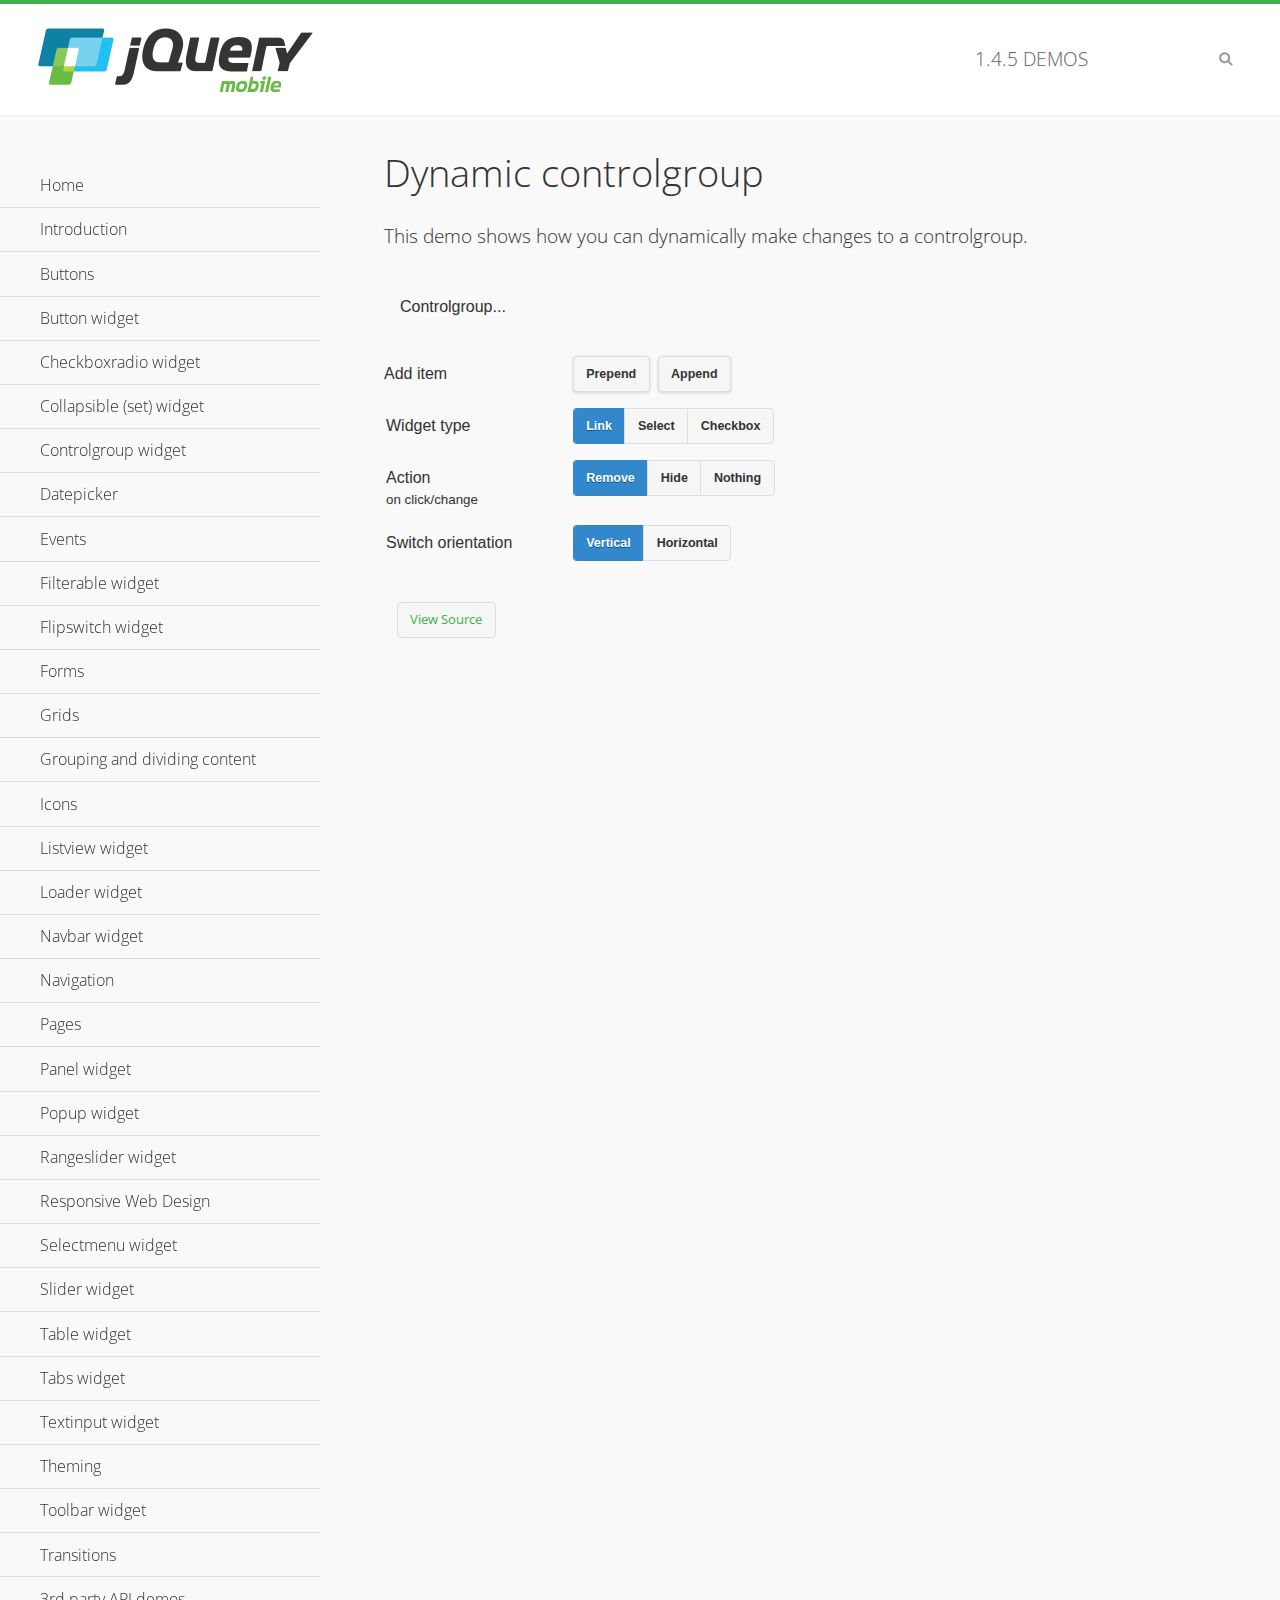
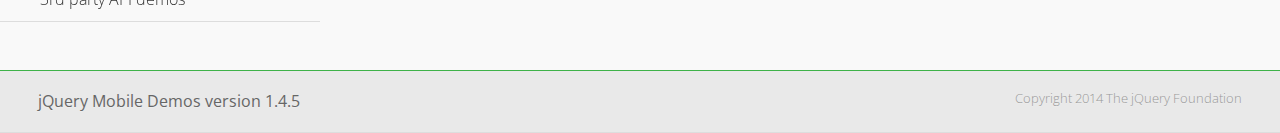
<file: WebContent/jquery-mobile/framework/demos/controlgroup-dynamic/index.html>
<!DOCTYPE html>
<html>
<head>
	<meta charset="utf-8">
	<meta name="viewport" content="width=device-width, initial-scale=1">
	<title>Dynamic controlgroup - jQuery Mobile Demos</title>
	<link rel="shortcut icon" href="../favicon.ico">
    <link rel="stylesheet" href="http://fonts.googleapis.com/css?family=Open+Sans:300,400,700">
	<link rel="stylesheet" href="../css/themes/default/jquery.mobile-1.4.5.min.css">
	<link rel="stylesheet" href="../_assets/css/jqm-demos.css">
	<script src="../js/jquery.js"></script>
	<script src="../_assets/js/index.js"></script>
	<script src="../js/jquery.mobile-1.4.5.min.js"></script>
	<script>
		( function( $, undefined ) {
			var counter = 0;
			$( document ).bind( "pagecreate", function( e ) {
				$( "#prepend, #append", e.target ).on( "click", function( e ) {
					counter++;

					var widgetType = $( "[name='radio-widget']:checked" ).attr( "id" ),
						group = $( "#my-controlgroup" ),
						$el,
						action = function() {
							var action = $( "[name='radio-action']:checked" ).attr( "id" );
							if ( $( $el[1] ).is( "select" ) && action === "hide" ) {
								$el = $( $el[1] ).parents( ".ui-select" );
							}
							$el[ action ]();
							group.controlgroup( "refresh" );
						};

					if ( widgetType === "link" ) {

						$el = $( "<a href='#'>Link " + counter + "</a>" ).bind( "click", action );
						$( "#my-controlgroup" ).controlgroup( "container" )[ $( this ).attr( "id" ) ]( $el );
						$el.buttonMarkup();

					} else if ( widgetType === "select" ) {

						$el = $( "<label for='widget" + counter + "'>Select " + counter + "</label><select id='widget" + counter + "'><option value='option1'>Select " + counter + "</option><option value='option2'>Select option</option></select>" );
						$( $el[ 1 ] ).bind( "change", action);
						$( "#my-controlgroup" ).controlgroup( "container" )[ $( this ).attr( "id" ) ]( $el );
						$( $el[ 1 ] ).selectmenu();

					} else {

						$el = $( "<label for='widget" + counter + "'>Checkbox " + counter + "</label><input type='checkbox' id='widget" + counter + "'></input>" );
						$( $el[ 1 ] ).bind( "change", action );
						$( "#my-controlgroup" ).controlgroup( "container" )[ $( this ).attr( "id" ) ]( $el );
						$( $el[ 1 ] ).checkboxradio();

					}

					group.controlgroup( "refresh" );
				});

				$( "[name='radio-orientation']" ).bind( "change", function( e ) {
					$( "#my-controlgroup" ).controlgroup( "option", "type", ( $( "#isHorizontal" ).is( ":checked" ) ? "horizontal" : "vertical" ) );
				});
			});
		})( jQuery );
	</script>
</head>
<body>
<div data-role="page" class="jqm-demos">

	<div data-role="header" class="jqm-header">
		<h2><a href="../" title="jQuery Mobile Demos home"><img src="../_assets/img/jquery-logo.png" alt="jQuery Mobile"></a></h2>
		<p><span class="jqm-version"></span> Demos</p>
		<a href="#" class="jqm-navmenu-link ui-btn ui-btn-icon-notext ui-corner-all ui-icon-bars ui-nodisc-icon ui-alt-icon ui-btn-left">Menu</a>
		<a href="#" class="jqm-search-link ui-btn ui-btn-icon-notext ui-corner-all ui-icon-search ui-nodisc-icon ui-alt-icon ui-btn-right">Search</a>
	</div><!-- /header -->

	<div role="main" class="ui-content jqm-content">

        <h1>Dynamic controlgroup</h1>

        <p>This demo shows how you can dynamically make changes to a controlgroup.</p>

        <div data-demo-html="true" data-demo-js="true">

            <form>
            	<div class="ui-body ui-body-d ui-corner-all">
                	<p>Controlgroup...</p>
                	<div data-role="controlgroup" id="my-controlgroup"><!-- items will be injected here --></div>
                </div>
            </form>

            <div class="ui-field-contain">
                <label for="prepend">Add item</label>
                <button id="prepend" data-mini="true" data-inline="true">Prepend</button>
                <label for="append" class="ui-hidden-accessible">Action</label>
                <button id="append" data-mini="true" data-inline="true">Append</button>
            </div>

            <form action="#" method="get">
            	<div class="ui-field-contain">
                    <fieldset data-role="controlgroup" data-type="horizontal" data-mini="true">
                        <legend>Widget type</legend>

                        <input type="radio" name="radio-widget" id="link" value="link" checked="checked">
                        <label for="link">Link</label>

                        <input type="radio" name="radio-widget" id="select" value="select">
                        <label for="select">Select</label>

                        <input type="radio" name="radio-widget" id="checkbox" value="checkbox">
                        <label for="checkbox">Checkbox</label>
                    </fieldset>
            	</div>

            	<div class="ui-field-contain">
                    <fieldset data-role="controlgroup" data-type="horizontal" data-mini="true">
                        <legend>Action<br><small>on click/change</small></legend>

                        <input type="radio" name="radio-action" id="remove" value="remove" checked="checked">
                        <label for="remove">Remove</label>

                        <input type="radio" name="radio-action" id="hide" value="hide">
                        <label for="hide">Hide</label>

                        <input type="radio" name="radio-action" id="width" value="width">
                        <label for="width">Nothing</label>
                    </fieldset>
            	</div>

            	<div class="ui-field-contain">
                    <fieldset data-role="controlgroup" data-type="horizontal" data-mini="true">
                        <legend>Switch orientation</legend>

                        <input type="radio" name="radio-orientation" id="isVertical" value="isVertical" checked="checked">
                        <label for="isVertical">Vertical</label>

                        <input type="radio" name="radio-orientation" id="isHorizontal" value="isHorizontal">
                        <label for="isHorizontal">Horizontal</label>
                    </fieldset>
            	</div>

            </form>

        </div><!--/demo-html -->

	</div><!-- /content -->
	    <div data-role="panel" class="jqm-navmenu-panel" data-position="left" data-display="overlay" data-theme="a">
	    	<ul class="jqm-list ui-alt-icon ui-nodisc-icon">
<li data-filtertext="demos homepage" data-icon="home"><a href=".././">Home</a></li>
<li data-filtertext="introduction overview getting started"><a href="../intro/" data-ajax="false">Introduction</a></li>
<li data-filtertext="buttons button markup buttonmarkup method anchor link button element"><a href="../button-markup/" data-ajax="false">Buttons</a></li>
<li data-filtertext="form button widget input button submit reset"><a href="../button/" data-ajax="false">Button widget</a></li>
<li data-role="collapsible" data-enhanced="true" data-collapsed-icon="carat-d" data-expanded-icon="carat-u" data-iconpos="right" data-inset="false" class="ui-collapsible ui-collapsible-themed-content ui-collapsible-collapsed">
	<h3 class="ui-collapsible-heading ui-collapsible-heading-collapsed">
		<a href="#" class="ui-collapsible-heading-toggle ui-btn ui-btn-icon-right ui-btn-inherit ui-icon-carat-d">
		    Checkboxradio widget<span class="ui-collapsible-heading-status"> click to expand contents</span>
		</a>
	</h3>
	<div class="ui-collapsible-content ui-body-inherit ui-collapsible-content-collapsed" aria-hidden="true">
		<ul>
			<li data-filtertext="form checkboxradio widget checkbox input checkboxes controlgroups"><a href="../checkboxradio-checkbox/" data-ajax="false">Checkboxes</a></li>
			<li data-filtertext="form checkboxradio widget radio input radio buttons controlgroups"><a href="../checkboxradio-radio/" data-ajax="false">Radio buttons</a></li>
		</ul>
	</div>
</li>
<li data-role="collapsible" data-enhanced="true" data-collapsed-icon="carat-d" data-expanded-icon="carat-u" data-iconpos="right" data-inset="false" class="ui-collapsible ui-collapsible-themed-content ui-collapsible-collapsed">
	<h3 class="ui-collapsible-heading ui-collapsible-heading-collapsed">
		<a href="#" class="ui-collapsible-heading-toggle ui-btn ui-btn-icon-right ui-btn-inherit ui-icon-carat-d">
			Collapsible (set) widget<span class="ui-collapsible-heading-status"> click to expand contents</span>
		</a>
	</h3>
	<div class="ui-collapsible-content ui-body-inherit ui-collapsible-content-collapsed" aria-hidden="true">
		<ul>
			<li data-filtertext="collapsibles content formatting"><a href="../collapsible/" data-ajax="false">Collapsible</a></li>
			<li data-filtertext="dynamic collapsible set accordion append expand"><a href="../collapsible-dynamic/" data-ajax="false">Dynamic collapsibles</a></li>
			<li data-filtertext="accordions collapsible set widget content formatting grouped collapsibles"><a href="../collapsibleset/" data-ajax="false">Collapsible set</a></li>
		</ul>
	</div>
</li>
<li data-role="collapsible" data-enhanced="true" data-collapsed-icon="carat-d" data-expanded-icon="carat-u" data-iconpos="right" data-inset="false" class="ui-collapsible ui-collapsible-themed-content ui-collapsible-collapsed">
	<h3 class="ui-collapsible-heading ui-collapsible-heading-collapsed">
		<a href="#" class="ui-collapsible-heading-toggle ui-btn ui-btn-icon-right ui-btn-inherit ui-icon-carat-d">
			Controlgroup widget<span class="ui-collapsible-heading-status"> click to expand contents</span>
		</a>
	</h3>
	<div class="ui-collapsible-content ui-body-inherit ui-collapsible-content-collapsed" aria-hidden="true">
		<ul>
			<li data-filtertext="controlgroups selectmenu checkboxradio input grouped buttons horizontal vertical"><a href="../controlgroup/" data-ajax="false">Controlgroup</a></li>
			<li data-filtertext="dynamic controlgroup dynamically add buttons"><a href="../controlgroup-dynamic/" data-ajax="false">Dynamic controlgroups</a></li>
		</ul>
	</div>
</li>
<li data-filtertext="form datepicker widget date input"><a href="../datepicker/" data-ajax="false">Datepicker</a></li>
<li data-role="collapsible" data-enhanced="true" data-collapsed-icon="carat-d" data-expanded-icon="carat-u" data-iconpos="right" data-inset="false" class="ui-collapsible ui-collapsible-themed-content ui-collapsible-collapsed">
	<h3 class="ui-collapsible-heading ui-collapsible-heading-collapsed">
		<a href="#" class="ui-collapsible-heading-toggle ui-btn ui-btn-icon-right ui-btn-inherit ui-icon-carat-d">
			Events<span class="ui-collapsible-heading-status"> click to expand contents</span>
		</a>
	</h3>
	<div class="ui-collapsible-content ui-body-inherit ui-collapsible-content-collapsed" aria-hidden="true">
		<ul>
			<li data-filtertext="swipe to delete list items listviews swipe events"><a href="../swipe-list/" data-ajax="false">Swipe list items</a></li>
			<li data-filtertext="swipe to navigate swipe page navigation swipe events"><a href="../swipe-page/" data-ajax="false">Swipe page navigation</a></li>
		</ul>
	</div>
</li>
<li data-filtertext="filterable filter elements sorting searching listview table"><a href="../filterable/" data-ajax="false">Filterable widget</a></li>
<li data-filtertext="form flipswitch widget flip toggle switch binary select checkbox input"><a href="../flipswitch/" data-ajax="false">Flipswitch widget</a></li>
<li data-role="collapsible" data-enhanced="true" data-collapsed-icon="carat-d" data-expanded-icon="carat-u" data-iconpos="right" data-inset="false" class="ui-collapsible ui-collapsible-themed-content ui-collapsible-collapsed">
	<h3 class="ui-collapsible-heading ui-collapsible-heading-collapsed">
		<a href="#" class="ui-collapsible-heading-toggle ui-btn ui-btn-icon-right ui-btn-inherit ui-icon-carat-d">
			Forms<span class="ui-collapsible-heading-status"> click to expand contents</span>
		</a>
	</h3>
	<div class="ui-collapsible-content ui-body-inherit ui-collapsible-content-collapsed" aria-hidden="true">
		<ul>
			<li data-filtertext="forms text checkbox radio range button submit reset inputs selects textarea slider flipswitch label form elements"><a href="../forms/" data-ajax="false">Forms</a></li>
			<li data-filtertext="form hide labels hidden accessible ui-hidden-accessible forms"><a href="../forms-label-hidden-accessible/" data-ajax="false">Hide labels</a></li>
			<li data-filtertext="form field containers fieldcontain ui-field-contain forms"><a href="../forms-field-contain/" data-ajax="false">Field containers</a></li>
			<li data-filtertext="forms disabled form elements"><a href="../forms-disabled/" data-ajax="false">Forms disabled</a></li>
			<li data-filtertext="forms gallery examples overview forms text checkbox radio range button submit reset inputs selects textarea slider flipswitch label form elements"><a href="../forms-gallery/" data-ajax="false">Forms gallery</a></li>
		</ul>
	</div>
</li>
<li data-role="collapsible" data-enhanced="true" data-collapsed-icon="carat-d" data-expanded-icon="carat-u" data-iconpos="right" data-inset="false" class="ui-collapsible ui-collapsible-themed-content ui-collapsible-collapsed">
	<h3 class="ui-collapsible-heading ui-collapsible-heading-collapsed">
		<a href="#" class="ui-collapsible-heading-toggle ui-btn ui-btn-icon-right ui-btn-inherit ui-icon-carat-d">
			Grids<span class="ui-collapsible-heading-status"> click to expand contents</span>
		</a>
	</h3>
	<div class="ui-collapsible-content ui-body-inherit ui-collapsible-content-collapsed" aria-hidden="true">
		<ul>
			<li data-filtertext="grids columns blocks content formatting rwd responsive css framework"><a href="../grids/" data-ajax="false">Grids</a></li>
			<li data-filtertext="buttons in grids css framework"><a href="../grids-buttons/" data-ajax="false">Buttons in grids</a></li>
			<li data-filtertext="custom responsive grids rwd css framework"><a href="../grids-custom-responsive/" data-ajax="false">Custom responsive grids</a></li>
		</ul>
	</div>
</li>
<li data-filtertext="blocks content formatting sections heading"><a href="../body-bar-classes/" data-ajax="false">Grouping and dividing content</a></li>
<li data-role="collapsible" data-enhanced="true" data-collapsed-icon="carat-d" data-expanded-icon="carat-u" data-iconpos="right" data-inset="false" class="ui-collapsible ui-collapsible-themed-content ui-collapsible-collapsed">
	<h3 class="ui-collapsible-heading ui-collapsible-heading-collapsed">
		<a href="#" class="ui-collapsible-heading-toggle ui-btn ui-btn-icon-right ui-btn-inherit ui-icon-carat-d">
			Icons<span class="ui-collapsible-heading-status"> click to expand contents</span>
		</a>
	</h3>
	<div class="ui-collapsible-content ui-body-inherit ui-collapsible-content-collapsed" aria-hidden="true">
		<ul>
			<li data-filtertext="button icons svg disc alt custom icon position"><a href="../icons/" data-ajax="false">Icons</a></li>
			<li data-filtertext=""><a href="../icons-grunticon/" data-ajax="false">Grunticon loader</a></li>
		</ul>
	</div>
</li>
<li data-role="collapsible" data-enhanced="true" data-collapsed-icon="carat-d" data-expanded-icon="carat-u" data-iconpos="right" data-inset="false" class="ui-collapsible ui-collapsible-themed-content ui-collapsible-collapsed">
	<h3 class="ui-collapsible-heading ui-collapsible-heading-collapsed">
		<a href="#" class="ui-collapsible-heading-toggle ui-btn ui-btn-icon-right ui-btn-inherit ui-icon-carat-d">
			Listview widget<span class="ui-collapsible-heading-status"> click to expand contents</span>
		</a>
	</h3>
	<div class="ui-collapsible-content ui-body-inherit ui-collapsible-content-collapsed" aria-hidden="true">
		<ul>
			<li data-filtertext="listview widget thumbnails icons nested split button collapsible ul ol"><a href="../listview/" data-ajax="false">Listview</a></li>
			<li data-filtertext="autocomplete filterable reveal listview filtertextbeforefilter placeholder"><a href="../listview-autocomplete/" data-ajax="false">Listview autocomplete</a></li>
			<li data-filtertext="autocomplete filterable reveal listview remote data filtertextbeforefilter placeholder"><a href="../listview-autocomplete-remote/" data-ajax="false">Listview autocomplete remote data</a></li>
			<li data-filtertext="autodividers anchor jump scroll linkbars listview lists ul ol"><a href="../listview-autodividers-linkbar/" data-ajax="false">Listview autodividers linkbar</a></li>
			<li data-filtertext="listview autodividers selector autodividersselector lists ul ol"><a href="../listview-autodividers-selector/" data-ajax="false">Listview autodividers selector</a></li>
			<li data-filtertext="listview nested list items"><a href="../listview-nested-lists/" data-ajax="false">Nested Listviews</a></li>
			<li data-filtertext="listview collapsible list items flat"><a href="../listview-collapsible-item-flat/" data-ajax="false">Listview collapsible list items (flat)</a></li>
			<li data-filtertext="listview collapsible list indented"><a href="../listview-collapsible-item-indented/" data-ajax="false">Listview collapsible list items (indented)</a></li>
			<li data-filtertext="grid listview responsive grids responsive listviews lists ul"><a href="../listview-grid/" data-ajax="false">Listview responsive grid</a></li>
		</ul>
	</div>
</li>
<li data-filtertext="loader widget page loading navigation overlay spinner"><a href="../loader/" data-ajax="false">Loader widget</a></li>
<li data-filtertext="navbar widget navmenu toolbars header footer"><a href="../navbar/" data-ajax="false">Navbar widget</a></li>
<li data-role="collapsible" data-enhanced="true" data-collapsed-icon="carat-d" data-expanded-icon="carat-u" data-iconpos="right" data-inset="false" class="ui-collapsible ui-collapsible-themed-content ui-collapsible-collapsed">
	<h3 class="ui-collapsible-heading ui-collapsible-heading-collapsed">
		<a href="#" class="ui-collapsible-heading-toggle ui-btn ui-btn-icon-right ui-btn-inherit ui-icon-carat-d">
			Navigation<span class="ui-collapsible-heading-status"> click to expand contents</span>
		</a>
	</h3>
	<div class="ui-collapsible-content ui-body-inherit ui-collapsible-content-collapsed" aria-hidden="true">
		<ul>
			<li data-filtertext="ajax navigation navigate widget history event method"><a href="../navigation/" data-ajax="false">Navigation</a></li>
			<li data-filtertext="linking pages page links navigation ajax prefetch cache"><a href="../navigation-linking-pages/" data-ajax="false">Linking pages</a></li>
			<!-- <li data-filtertext="php redirect server redirection server-side navigation"><a href="../navigation-php-redirect/" data-ajax="false">PHP redirect demo</a></li>-->
			<li data-filtertext="navigation redirection hash query"><a href="../navigation-hash-processing/" data-ajax="false">Hash processing demo</a></li>
			<li data-filtertext="navigation redirection hash query"><a href="../page-events/" data-ajax="false">Page Navigation Events</a></li>
		</ul>
	</div>
</li>
<li data-role="collapsible" data-enhanced="true" data-collapsed-icon="carat-d" data-expanded-icon="carat-u" data-iconpos="right" data-inset="false" class="ui-collapsible ui-collapsible-themed-content ui-collapsible-collapsed">
	<h3 class="ui-collapsible-heading ui-collapsible-heading-collapsed">
		<a href="#" class="ui-collapsible-heading-toggle ui-btn ui-btn-icon-right ui-btn-inherit ui-icon-carat-d">
			Pages<span class="ui-collapsible-heading-status"> click to expand contents</span>
		</a>
	</h3>
	<div class="ui-collapsible-content ui-body-inherit ui-collapsible-content-collapsed" aria-hidden="true">
		<ul>
			<li data-filtertext="pages page widget ajax navigation"><a href="../pages/" data-ajax="false">Pages</a></li>
			<li data-filtertext="single page"><a href="../pages-single-page/" data-ajax="false">Single page</a></li>
			<li data-filtertext="multipage multi-page page"><a href="../pages-multi-page/" data-ajax="false">Multi-page template</a></li>
			<li data-filtertext="dialog page widget modal popup"><a href="../pages-dialog/" data-ajax="false">Dialog page</a></li>
		</ul>
	</div>
</li>
<li data-role="collapsible" data-enhanced="true" data-collapsed-icon="carat-d" data-expanded-icon="carat-u" data-iconpos="right" data-inset="false" class="ui-collapsible ui-collapsible-themed-content ui-collapsible-collapsed">
	<h3 class="ui-collapsible-heading ui-collapsible-heading-collapsed">
		<a href="#" class="ui-collapsible-heading-toggle ui-btn ui-btn-icon-right ui-btn-inherit ui-icon-carat-d">
			Panel widget<span class="ui-collapsible-heading-status"> click to expand contents</span>
		</a>
	</h3>
	<div class="ui-collapsible-content ui-body-inherit ui-collapsible-content-collapsed" aria-hidden="true">
		<ul>
			<li data-filtertext="panel widget sliding panels reveal push overlay responsive"><a href="../panel/" data-ajax="false">Panel</a></li>
			<li data-filtertext=""><a href="../panel-external/" data-ajax="false">External panels</a></li>
			<li data-filtertext="panel "><a href="../panel-fixed/" data-ajax="false">Fixed panels</a></li>
			<li data-filtertext="panel slide panels sliding panels shadow rwd responsive breakpoint"><a href="../panel-responsive/" data-ajax="false">Panels responsive</a></li>
			<li data-filtertext="panel custom style custom panel width reveal shadow listview panel styling page background wrapper"><a href="../panel-styling/" data-ajax="false">Custom panel style</a></li>
			<li data-filtertext="panel open on swipe"><a href="../panel-swipe-open/" data-ajax="false">Panel open on swipe</a></li>
			<li data-filtertext="panels outside page internal external toolbars"><a href="../panel-external-internal/" data-ajax="false">Panel external and internal</a></li>
		</ul>
	</div>
</li>
<li data-role="collapsible" data-enhanced="true" data-collapsed-icon="carat-d" data-expanded-icon="carat-u" data-iconpos="right" data-inset="false" class="ui-collapsible ui-collapsible-themed-content ui-collapsible-collapsed">
	<h3 class="ui-collapsible-heading ui-collapsible-heading-collapsed">
		<a href="#" class="ui-collapsible-heading-toggle ui-btn ui-btn-icon-right ui-btn-inherit ui-icon-carat-d">
			Popup widget<span class="ui-collapsible-heading-status"> click to expand contents</span>
		</a>
	</h3>
	<div class="ui-collapsible-content ui-body-inherit ui-collapsible-content-collapsed" aria-hidden="true">
		<ul>
			<li data-filtertext="popup widget popups dialog modal transition tooltip lightbox form overlay screen flip pop fade transition"><a href="../popup/" data-ajax="false">Popup</a></li>
			<li data-filtertext="popup alignment position"><a href="../popup-alignment/" data-ajax="false">Popup alignment</a></li>
			<li data-filtertext="popup arrow size popups popover"><a href="../popup-arrow-size/" data-ajax="false">Popup arrow size</a></li>
			<li data-filtertext="dynamic popups popup images lightbox"><a href="../popup-dynamic/" data-ajax="false">Dynamic popups</a></li>
			<li data-filtertext="popups with iframes scaling"><a href="../popup-iframe/" data-ajax="false">Popups with iframes</a></li>
			<li data-filtertext="popup image scaling"><a href="../popup-image-scaling/" data-ajax="false">Popup image scaling</a></li>
			<li data-filtertext="external popup outside multi-page"><a href="../popup-outside-multipage/" data-ajax="false">Popup outside multi-page</a></li>
		</ul>
	</div>
</li>
<li data-filtertext="form rangeslider widget dual sliders dual handle sliders range input"><a href="../rangeslider/" data-ajax="false">Rangeslider widget</a></li>
<li data-filtertext="responsive web design rwd adaptive progressive enhancement PE accessible mobile breakpoints media query media queries"><a href="../rwd/" data-ajax="false">Responsive Web Design</a></li>
<li data-role="collapsible" data-enhanced="true" data-collapsed-icon="carat-d" data-expanded-icon="carat-u" data-iconpos="right" data-inset="false" class="ui-collapsible ui-collapsible-themed-content ui-collapsible-collapsed">
	<h3 class="ui-collapsible-heading ui-collapsible-heading-collapsed">
		<a href="#" class="ui-collapsible-heading-toggle ui-btn ui-btn-icon-right ui-btn-inherit ui-icon-carat-d">
			Selectmenu widget<span class="ui-collapsible-heading-status"> click to expand contents</span>
		</a>
	</h3>
	<div class="ui-collapsible-content ui-body-inherit ui-collapsible-content-collapsed" aria-hidden="true">
		<ul>
			<li data-filtertext="form selectmenu widget select input custom select menu selects"><a href="../selectmenu/" data-ajax="false">Selectmenu</a></li>
			<li data-filtertext="form custom select menu selectmenu widget custom menu option optgroup multiple selects"><a href="../selectmenu-custom/" data-ajax="false">Custom select menu</a></li>
			<li data-filtertext="filterable select filter popup dialog"><a href="../selectmenu-custom-filter/" data-ajax="false">Custom select menu with filter</a></li>
		</ul>
	</div>
</li>
<li data-role="collapsible" data-enhanced="true" data-collapsed-icon="carat-d" data-expanded-icon="carat-u" data-iconpos="right" data-inset="false" class="ui-collapsible ui-collapsible-themed-content ui-collapsible-collapsed">
	<h3 class="ui-collapsible-heading ui-collapsible-heading-collapsed">
		<a href="#" class="ui-collapsible-heading-toggle ui-btn ui-btn-icon-right ui-btn-inherit ui-icon-carat-d">
			Slider widget<span class="ui-collapsible-heading-status"> click to expand contents</span>
		</a>
	</h3>
	<div class="ui-collapsible-content ui-body-inherit ui-collapsible-content-collapsed" aria-hidden="true">
		<ul>
			<li data-filtertext="form slider widget range input single sliders"><a href="../slider/" data-ajax="false">Slider</a></li>
			<li data-filtertext="form slider widget flipswitch slider binary select flip toggle switch"><a href="../slider-flipswitch/" data-ajax="false">Slider flip toggle switch</a></li>
			<li data-filtertext="form slider tooltip handle value input range sliders"><a href="../slider-tooltip/" data-ajax="false">Slider tooltip</a></li>
		</ul>
	</div>
</li>
<li data-role="collapsible" data-enhanced="true" data-collapsed-icon="carat-d" data-expanded-icon="carat-u" data-iconpos="right" data-inset="false" class="ui-collapsible ui-collapsible-themed-content ui-collapsible-collapsed">
	<h3 class="ui-collapsible-heading ui-collapsible-heading-collapsed">
		<a href="#" class="ui-collapsible-heading-toggle ui-btn ui-btn-icon-right ui-btn-inherit ui-icon-carat-d">
			Table widget<span class="ui-collapsible-heading-status"> click to expand contents</span>
		</a>
	</h3>
	<div class="ui-collapsible-content ui-body-inherit ui-collapsible-content-collapsed" aria-hidden="true">
		<ul>
			<li data-filtertext="table widget reflow column toggle th td responsive tables rwd hide show tabular"><a href="../table-column-toggle/" data-ajax="false">Table Column Toggle</a></li>
			<li data-filtertext="table column toggle phone comparison demo"><a href="../table-column-toggle-example/" data-ajax="false">Table Column Toggle demo</a></li>
			<li data-filtertext="responsive tables table column toggle heading groups rwd breakpoint"><a href="../table-column-toggle-heading-groups/" data-ajax="false">Table Column Toggle heading groups</a></li>
			<li data-filtertext="responsive tables table column toggle hide rwd breakpoint customization options"><a href="../table-column-toggle-options/" data-ajax="false">Table Column Toggle options</a></li>
			<li data-filtertext="table reflow th td responsive rwd columns tabular"><a href="../table-reflow/" data-ajax="false">Table Reflow</a></li>
			<li data-filtertext="responsive tables table reflow heading groups rwd breakpoint"><a href="../table-reflow-heading-groups/" data-ajax="false">Table Reflow heading groups</a></li>
			<li data-filtertext="responsive tables table reflow stripes strokes table style"><a href="../table-reflow-stripes-strokes/" data-ajax="false">Table Reflow stripes and strokes</a></li>
			<li data-filtertext="responsive tables table reflow stack custom styles"><a href="../table-reflow-styling/" data-ajax="false">Table Reflow custom styles</a></li>
		</ul>
	</div>
</li>
<li data-filtertext="ui tabs widget"><a href="../tabs/" data-ajax="false">Tabs widget</a></li>
<li data-filtertext="form textinput widget text input textarea number date time tel email file color password"><a href="../textinput/" data-ajax="false">Textinput widget</a></li>
<li data-role="collapsible" data-enhanced="true" data-collapsed-icon="carat-d" data-expanded-icon="carat-u" data-iconpos="right" data-inset="false" class="ui-collapsible ui-collapsible-themed-content ui-collapsible-collapsed">
	<h3 class="ui-collapsible-heading ui-collapsible-heading-collapsed">
		<a href="#" class="ui-collapsible-heading-toggle ui-btn ui-btn-icon-right ui-btn-inherit ui-icon-carat-d">
			Theming<span class="ui-collapsible-heading-status"> click to expand contents</span>
		</a>
	</h3>
	<div class="ui-collapsible-content ui-body-inherit ui-collapsible-content-collapsed" aria-hidden="true">
		<ul>
			<li data-filtertext="default theme swatches theming style css"><a href="../theme-default/" data-ajax="false">Default theme</a></li>
			<li data-filtertext="classic theme old theme swatches theming style css"><a href="../theme-classic/" data-ajax="false">Classic theme</a></li>
		</ul>
	</div>
</li>
<li data-role="collapsible" data-enhanced="true" data-collapsed-icon="carat-d" data-expanded-icon="carat-u" data-iconpos="right" data-inset="false" class="ui-collapsible ui-collapsible-themed-content ui-collapsible-collapsed">
	<h3 class="ui-collapsible-heading ui-collapsible-heading-collapsed">
		<a href="#" class="ui-collapsible-heading-toggle ui-btn ui-btn-icon-right ui-btn-inherit ui-icon-carat-d">
			Toolbar widget<span class="ui-collapsible-heading-status"> click to expand contents</span>
		</a>
	</h3>
	<div class="ui-collapsible-content ui-body-inherit ui-collapsible-content-collapsed" aria-hidden="true">
		<ul>
			<li data-filtertext="toolbar widget header footer toolbars fixed fullscreen external sections"><a href="../toolbar/" data-ajax="false">Toolbar</a></li>
			<li data-filtertext="dynamic toolbars dynamically add toolbar header footer"><a href="../toolbar-dynamic/" data-ajax="false">Dynamic toolbars</a></li>
			<li data-filtertext="external toolbars header footer"><a href="../toolbar-external/" data-ajax="false">External toolbars</a></li>
			<li data-filtertext="fixed toolbars header footer"><a href="../toolbar-fixed/" data-ajax="false">Fixed toolbars</a></li>
			<li data-filtertext="fixed fullscreen toolbars header footer"><a href="../toolbar-fixed-fullscreen/" data-ajax="false">Fullscreen toolbars</a></li>
			<li data-filtertext="external fixed toolbars header footer"><a href="../toolbar-fixed-external/" data-ajax="false">Fixed external toolbars</a></li>
			<li data-filtertext="external persistent toolbars header footer navbar navmenu"><a href="../toolbar-fixed-persistent/" data-ajax="false">Persistent toolbars</a></li>
			<li data-filtertext="external ajax optimized toolbars persistent toolbars header footer navbar"><a href="../toolbar-fixed-persistent-optimized/" data-ajax="false">Ajax optimized toolbars</a></li>
			<li data-filtertext="form in toolbars header footer"><a href="../toolbar-fixed-forms/" data-ajax="false">Form in toolbar</a></li>
		</ul>
	</div>
</li>
<li data-filtertext="page transitions animated pages popup navigation flip slide fade pop"><a href="../transitions/" data-ajax="false">Transitions</a></li>
<li data-role="collapsible" data-enhanced="true" data-collapsed-icon="carat-d" data-expanded-icon="carat-u" data-iconpos="right" data-inset="false" class="ui-collapsible ui-collapsible-themed-content ui-collapsible-collapsed">
	<h3 class="ui-collapsible-heading ui-collapsible-heading-collapsed">
		<a href="#" class="ui-collapsible-heading-toggle ui-btn ui-btn-icon-right ui-btn-inherit ui-icon-carat-d">
			3rd party API demos<span class="ui-collapsible-heading-status"> click to expand contents</span>
		</a>
	</h3>
	<div class="ui-collapsible-content ui-body-inherit ui-collapsible-content-collapsed" aria-hidden="true">
		<ul>
			<li data-filtertext="backbone requirejs navigation router"><a href="../backbone-requirejs/" data-ajax="false">Backbone RequireJS</a></li>
			<li data-filtertext="google maps geolocation demo"><a href="../map-geolocation/" data-ajax="false">Google Maps geolocation</a></li>
			<li data-filtertext="google maps hybrid"><a href="../map-list-toggle/" data-ajax="false">Google Maps list toggle</a></li>
		</ul>
	</div>
</li>



		     </ul>
		</div><!-- /panel -->


	<div data-role="footer" data-position="fixed" data-tap-toggle="false" class="jqm-footer">
		<p>jQuery Mobile Demos version <span class="jqm-version"></span></p>
		<p>Copyright 2014 The jQuery Foundation</p>
	</div><!-- /footer -->
	<!-- TODO: This should become an external panel so we can add input to markup (unique ID) -->
    <div data-role="panel" class="jqm-search-panel" data-position="right" data-display="overlay" data-theme="a">
		<div class="jqm-search">
			<ul class="jqm-list" data-filter-placeholder="Search demos..." data-filter-reveal="true">
<li data-filtertext="demos homepage" data-icon="home"><a href=".././">Home</a></li>
<li data-filtertext="introduction overview getting started"><a href="../intro/" data-ajax="false">Introduction</a></li>
<li data-filtertext="buttons button markup buttonmarkup method anchor link button element"><a href="../button-markup/" data-ajax="false">Buttons</a></li>
<li data-filtertext="form button widget input button submit reset"><a href="../button/" data-ajax="false">Button widget</a></li>
<li data-role="collapsible" data-enhanced="true" data-collapsed-icon="carat-d" data-expanded-icon="carat-u" data-iconpos="right" data-inset="false" class="ui-collapsible ui-collapsible-themed-content ui-collapsible-collapsed">
	<h3 class="ui-collapsible-heading ui-collapsible-heading-collapsed">
		<a href="#" class="ui-collapsible-heading-toggle ui-btn ui-btn-icon-right ui-btn-inherit ui-icon-carat-d">
		    Checkboxradio widget<span class="ui-collapsible-heading-status"> click to expand contents</span>
		</a>
	</h3>
	<div class="ui-collapsible-content ui-body-inherit ui-collapsible-content-collapsed" aria-hidden="true">
		<ul>
			<li data-filtertext="form checkboxradio widget checkbox input checkboxes controlgroups"><a href="../checkboxradio-checkbox/" data-ajax="false">Checkboxes</a></li>
			<li data-filtertext="form checkboxradio widget radio input radio buttons controlgroups"><a href="../checkboxradio-radio/" data-ajax="false">Radio buttons</a></li>
		</ul>
	</div>
</li>
<li data-role="collapsible" data-enhanced="true" data-collapsed-icon="carat-d" data-expanded-icon="carat-u" data-iconpos="right" data-inset="false" class="ui-collapsible ui-collapsible-themed-content ui-collapsible-collapsed">
	<h3 class="ui-collapsible-heading ui-collapsible-heading-collapsed">
		<a href="#" class="ui-collapsible-heading-toggle ui-btn ui-btn-icon-right ui-btn-inherit ui-icon-carat-d">
			Collapsible (set) widget<span class="ui-collapsible-heading-status"> click to expand contents</span>
		</a>
	</h3>
	<div class="ui-collapsible-content ui-body-inherit ui-collapsible-content-collapsed" aria-hidden="true">
		<ul>
			<li data-filtertext="collapsibles content formatting"><a href="../collapsible/" data-ajax="false">Collapsible</a></li>
			<li data-filtertext="dynamic collapsible set accordion append expand"><a href="../collapsible-dynamic/" data-ajax="false">Dynamic collapsibles</a></li>
			<li data-filtertext="accordions collapsible set widget content formatting grouped collapsibles"><a href="../collapsibleset/" data-ajax="false">Collapsible set</a></li>
		</ul>
	</div>
</li>
<li data-role="collapsible" data-enhanced="true" data-collapsed-icon="carat-d" data-expanded-icon="carat-u" data-iconpos="right" data-inset="false" class="ui-collapsible ui-collapsible-themed-content ui-collapsible-collapsed">
	<h3 class="ui-collapsible-heading ui-collapsible-heading-collapsed">
		<a href="#" class="ui-collapsible-heading-toggle ui-btn ui-btn-icon-right ui-btn-inherit ui-icon-carat-d">
			Controlgroup widget<span class="ui-collapsible-heading-status"> click to expand contents</span>
		</a>
	</h3>
	<div class="ui-collapsible-content ui-body-inherit ui-collapsible-content-collapsed" aria-hidden="true">
		<ul>
			<li data-filtertext="controlgroups selectmenu checkboxradio input grouped buttons horizontal vertical"><a href="../controlgroup/" data-ajax="false">Controlgroup</a></li>
			<li data-filtertext="dynamic controlgroup dynamically add buttons"><a href="../controlgroup-dynamic/" data-ajax="false">Dynamic controlgroups</a></li>
		</ul>
	</div>
</li>
<li data-filtertext="form datepicker widget date input"><a href="../datepicker/" data-ajax="false">Datepicker</a></li>
<li data-role="collapsible" data-enhanced="true" data-collapsed-icon="carat-d" data-expanded-icon="carat-u" data-iconpos="right" data-inset="false" class="ui-collapsible ui-collapsible-themed-content ui-collapsible-collapsed">
	<h3 class="ui-collapsible-heading ui-collapsible-heading-collapsed">
		<a href="#" class="ui-collapsible-heading-toggle ui-btn ui-btn-icon-right ui-btn-inherit ui-icon-carat-d">
			Events<span class="ui-collapsible-heading-status"> click to expand contents</span>
		</a>
	</h3>
	<div class="ui-collapsible-content ui-body-inherit ui-collapsible-content-collapsed" aria-hidden="true">
		<ul>
			<li data-filtertext="swipe to delete list items listviews swipe events"><a href="../swipe-list/" data-ajax="false">Swipe list items</a></li>
			<li data-filtertext="swipe to navigate swipe page navigation swipe events"><a href="../swipe-page/" data-ajax="false">Swipe page navigation</a></li>
		</ul>
	</div>
</li>
<li data-filtertext="filterable filter elements sorting searching listview table"><a href="../filterable/" data-ajax="false">Filterable widget</a></li>
<li data-filtertext="form flipswitch widget flip toggle switch binary select checkbox input"><a href="../flipswitch/" data-ajax="false">Flipswitch widget</a></li>
<li data-role="collapsible" data-enhanced="true" data-collapsed-icon="carat-d" data-expanded-icon="carat-u" data-iconpos="right" data-inset="false" class="ui-collapsible ui-collapsible-themed-content ui-collapsible-collapsed">
	<h3 class="ui-collapsible-heading ui-collapsible-heading-collapsed">
		<a href="#" class="ui-collapsible-heading-toggle ui-btn ui-btn-icon-right ui-btn-inherit ui-icon-carat-d">
			Forms<span class="ui-collapsible-heading-status"> click to expand contents</span>
		</a>
	</h3>
	<div class="ui-collapsible-content ui-body-inherit ui-collapsible-content-collapsed" aria-hidden="true">
		<ul>
			<li data-filtertext="forms text checkbox radio range button submit reset inputs selects textarea slider flipswitch label form elements"><a href="../forms/" data-ajax="false">Forms</a></li>
			<li data-filtertext="form hide labels hidden accessible ui-hidden-accessible forms"><a href="../forms-label-hidden-accessible/" data-ajax="false">Hide labels</a></li>
			<li data-filtertext="form field containers fieldcontain ui-field-contain forms"><a href="../forms-field-contain/" data-ajax="false">Field containers</a></li>
			<li data-filtertext="forms disabled form elements"><a href="../forms-disabled/" data-ajax="false">Forms disabled</a></li>
			<li data-filtertext="forms gallery examples overview forms text checkbox radio range button submit reset inputs selects textarea slider flipswitch label form elements"><a href="../forms-gallery/" data-ajax="false">Forms gallery</a></li>
		</ul>
	</div>
</li>
<li data-role="collapsible" data-enhanced="true" data-collapsed-icon="carat-d" data-expanded-icon="carat-u" data-iconpos="right" data-inset="false" class="ui-collapsible ui-collapsible-themed-content ui-collapsible-collapsed">
	<h3 class="ui-collapsible-heading ui-collapsible-heading-collapsed">
		<a href="#" class="ui-collapsible-heading-toggle ui-btn ui-btn-icon-right ui-btn-inherit ui-icon-carat-d">
			Grids<span class="ui-collapsible-heading-status"> click to expand contents</span>
		</a>
	</h3>
	<div class="ui-collapsible-content ui-body-inherit ui-collapsible-content-collapsed" aria-hidden="true">
		<ul>
			<li data-filtertext="grids columns blocks content formatting rwd responsive css framework"><a href="../grids/" data-ajax="false">Grids</a></li>
			<li data-filtertext="buttons in grids css framework"><a href="../grids-buttons/" data-ajax="false">Buttons in grids</a></li>
			<li data-filtertext="custom responsive grids rwd css framework"><a href="../grids-custom-responsive/" data-ajax="false">Custom responsive grids</a></li>
		</ul>
	</div>
</li>
<li data-filtertext="blocks content formatting sections heading"><a href="../body-bar-classes/" data-ajax="false">Grouping and dividing content</a></li>
<li data-role="collapsible" data-enhanced="true" data-collapsed-icon="carat-d" data-expanded-icon="carat-u" data-iconpos="right" data-inset="false" class="ui-collapsible ui-collapsible-themed-content ui-collapsible-collapsed">
	<h3 class="ui-collapsible-heading ui-collapsible-heading-collapsed">
		<a href="#" class="ui-collapsible-heading-toggle ui-btn ui-btn-icon-right ui-btn-inherit ui-icon-carat-d">
			Icons<span class="ui-collapsible-heading-status"> click to expand contents</span>
		</a>
	</h3>
	<div class="ui-collapsible-content ui-body-inherit ui-collapsible-content-collapsed" aria-hidden="true">
		<ul>
			<li data-filtertext="button icons svg disc alt custom icon position"><a href="../icons/" data-ajax="false">Icons</a></li>
			<li data-filtertext=""><a href="../icons-grunticon/" data-ajax="false">Grunticon loader</a></li>
		</ul>
	</div>
</li>
<li data-role="collapsible" data-enhanced="true" data-collapsed-icon="carat-d" data-expanded-icon="carat-u" data-iconpos="right" data-inset="false" class="ui-collapsible ui-collapsible-themed-content ui-collapsible-collapsed">
	<h3 class="ui-collapsible-heading ui-collapsible-heading-collapsed">
		<a href="#" class="ui-collapsible-heading-toggle ui-btn ui-btn-icon-right ui-btn-inherit ui-icon-carat-d">
			Listview widget<span class="ui-collapsible-heading-status"> click to expand contents</span>
		</a>
	</h3>
	<div class="ui-collapsible-content ui-body-inherit ui-collapsible-content-collapsed" aria-hidden="true">
		<ul>
			<li data-filtertext="listview widget thumbnails icons nested split button collapsible ul ol"><a href="../listview/" data-ajax="false">Listview</a></li>
			<li data-filtertext="autocomplete filterable reveal listview filtertextbeforefilter placeholder"><a href="../listview-autocomplete/" data-ajax="false">Listview autocomplete</a></li>
			<li data-filtertext="autocomplete filterable reveal listview remote data filtertextbeforefilter placeholder"><a href="../listview-autocomplete-remote/" data-ajax="false">Listview autocomplete remote data</a></li>
			<li data-filtertext="autodividers anchor jump scroll linkbars listview lists ul ol"><a href="../listview-autodividers-linkbar/" data-ajax="false">Listview autodividers linkbar</a></li>
			<li data-filtertext="listview autodividers selector autodividersselector lists ul ol"><a href="../listview-autodividers-selector/" data-ajax="false">Listview autodividers selector</a></li>
			<li data-filtertext="listview nested list items"><a href="../listview-nested-lists/" data-ajax="false">Nested Listviews</a></li>
			<li data-filtertext="listview collapsible list items flat"><a href="../listview-collapsible-item-flat/" data-ajax="false">Listview collapsible list items (flat)</a></li>
			<li data-filtertext="listview collapsible list indented"><a href="../listview-collapsible-item-indented/" data-ajax="false">Listview collapsible list items (indented)</a></li>
			<li data-filtertext="grid listview responsive grids responsive listviews lists ul"><a href="../listview-grid/" data-ajax="false">Listview responsive grid</a></li>
		</ul>
	</div>
</li>
<li data-filtertext="loader widget page loading navigation overlay spinner"><a href="../loader/" data-ajax="false">Loader widget</a></li>
<li data-filtertext="navbar widget navmenu toolbars header footer"><a href="../navbar/" data-ajax="false">Navbar widget</a></li>
<li data-role="collapsible" data-enhanced="true" data-collapsed-icon="carat-d" data-expanded-icon="carat-u" data-iconpos="right" data-inset="false" class="ui-collapsible ui-collapsible-themed-content ui-collapsible-collapsed">
	<h3 class="ui-collapsible-heading ui-collapsible-heading-collapsed">
		<a href="#" class="ui-collapsible-heading-toggle ui-btn ui-btn-icon-right ui-btn-inherit ui-icon-carat-d">
			Navigation<span class="ui-collapsible-heading-status"> click to expand contents</span>
		</a>
	</h3>
	<div class="ui-collapsible-content ui-body-inherit ui-collapsible-content-collapsed" aria-hidden="true">
		<ul>
			<li data-filtertext="ajax navigation navigate widget history event method"><a href="../navigation/" data-ajax="false">Navigation</a></li>
			<li data-filtertext="linking pages page links navigation ajax prefetch cache"><a href="../navigation-linking-pages/" data-ajax="false">Linking pages</a></li>
			<!-- <li data-filtertext="php redirect server redirection server-side navigation"><a href="../navigation-php-redirect/" data-ajax="false">PHP redirect demo</a></li>-->
			<li data-filtertext="navigation redirection hash query"><a href="../navigation-hash-processing/" data-ajax="false">Hash processing demo</a></li>
			<li data-filtertext="navigation redirection hash query"><a href="../page-events/" data-ajax="false">Page Navigation Events</a></li>
		</ul>
	</div>
</li>
<li data-role="collapsible" data-enhanced="true" data-collapsed-icon="carat-d" data-expanded-icon="carat-u" data-iconpos="right" data-inset="false" class="ui-collapsible ui-collapsible-themed-content ui-collapsible-collapsed">
	<h3 class="ui-collapsible-heading ui-collapsible-heading-collapsed">
		<a href="#" class="ui-collapsible-heading-toggle ui-btn ui-btn-icon-right ui-btn-inherit ui-icon-carat-d">
			Pages<span class="ui-collapsible-heading-status"> click to expand contents</span>
		</a>
	</h3>
	<div class="ui-collapsible-content ui-body-inherit ui-collapsible-content-collapsed" aria-hidden="true">
		<ul>
			<li data-filtertext="pages page widget ajax navigation"><a href="../pages/" data-ajax="false">Pages</a></li>
			<li data-filtertext="single page"><a href="../pages-single-page/" data-ajax="false">Single page</a></li>
			<li data-filtertext="multipage multi-page page"><a href="../pages-multi-page/" data-ajax="false">Multi-page template</a></li>
			<li data-filtertext="dialog page widget modal popup"><a href="../pages-dialog/" data-ajax="false">Dialog page</a></li>
		</ul>
	</div>
</li>
<li data-role="collapsible" data-enhanced="true" data-collapsed-icon="carat-d" data-expanded-icon="carat-u" data-iconpos="right" data-inset="false" class="ui-collapsible ui-collapsible-themed-content ui-collapsible-collapsed">
	<h3 class="ui-collapsible-heading ui-collapsible-heading-collapsed">
		<a href="#" class="ui-collapsible-heading-toggle ui-btn ui-btn-icon-right ui-btn-inherit ui-icon-carat-d">
			Panel widget<span class="ui-collapsible-heading-status"> click to expand contents</span>
		</a>
	</h3>
	<div class="ui-collapsible-content ui-body-inherit ui-collapsible-content-collapsed" aria-hidden="true">
		<ul>
			<li data-filtertext="panel widget sliding panels reveal push overlay responsive"><a href="../panel/" data-ajax="false">Panel</a></li>
			<li data-filtertext=""><a href="../panel-external/" data-ajax="false">External panels</a></li>
			<li data-filtertext="panel "><a href="../panel-fixed/" data-ajax="false">Fixed panels</a></li>
			<li data-filtertext="panel slide panels sliding panels shadow rwd responsive breakpoint"><a href="../panel-responsive/" data-ajax="false">Panels responsive</a></li>
			<li data-filtertext="panel custom style custom panel width reveal shadow listview panel styling page background wrapper"><a href="../panel-styling/" data-ajax="false">Custom panel style</a></li>
			<li data-filtertext="panel open on swipe"><a href="../panel-swipe-open/" data-ajax="false">Panel open on swipe</a></li>
			<li data-filtertext="panels outside page internal external toolbars"><a href="../panel-external-internal/" data-ajax="false">Panel external and internal</a></li>
		</ul>
	</div>
</li>
<li data-role="collapsible" data-enhanced="true" data-collapsed-icon="carat-d" data-expanded-icon="carat-u" data-iconpos="right" data-inset="false" class="ui-collapsible ui-collapsible-themed-content ui-collapsible-collapsed">
	<h3 class="ui-collapsible-heading ui-collapsible-heading-collapsed">
		<a href="#" class="ui-collapsible-heading-toggle ui-btn ui-btn-icon-right ui-btn-inherit ui-icon-carat-d">
			Popup widget<span class="ui-collapsible-heading-status"> click to expand contents</span>
		</a>
	</h3>
	<div class="ui-collapsible-content ui-body-inherit ui-collapsible-content-collapsed" aria-hidden="true">
		<ul>
			<li data-filtertext="popup widget popups dialog modal transition tooltip lightbox form overlay screen flip pop fade transition"><a href="../popup/" data-ajax="false">Popup</a></li>
			<li data-filtertext="popup alignment position"><a href="../popup-alignment/" data-ajax="false">Popup alignment</a></li>
			<li data-filtertext="popup arrow size popups popover"><a href="../popup-arrow-size/" data-ajax="false">Popup arrow size</a></li>
			<li data-filtertext="dynamic popups popup images lightbox"><a href="../popup-dynamic/" data-ajax="false">Dynamic popups</a></li>
			<li data-filtertext="popups with iframes scaling"><a href="../popup-iframe/" data-ajax="false">Popups with iframes</a></li>
			<li data-filtertext="popup image scaling"><a href="../popup-image-scaling/" data-ajax="false">Popup image scaling</a></li>
			<li data-filtertext="external popup outside multi-page"><a href="../popup-outside-multipage/" data-ajax="false">Popup outside multi-page</a></li>
		</ul>
	</div>
</li>
<li data-filtertext="form rangeslider widget dual sliders dual handle sliders range input"><a href="../rangeslider/" data-ajax="false">Rangeslider widget</a></li>
<li data-filtertext="responsive web design rwd adaptive progressive enhancement PE accessible mobile breakpoints media query media queries"><a href="../rwd/" data-ajax="false">Responsive Web Design</a></li>
<li data-role="collapsible" data-enhanced="true" data-collapsed-icon="carat-d" data-expanded-icon="carat-u" data-iconpos="right" data-inset="false" class="ui-collapsible ui-collapsible-themed-content ui-collapsible-collapsed">
	<h3 class="ui-collapsible-heading ui-collapsible-heading-collapsed">
		<a href="#" class="ui-collapsible-heading-toggle ui-btn ui-btn-icon-right ui-btn-inherit ui-icon-carat-d">
			Selectmenu widget<span class="ui-collapsible-heading-status"> click to expand contents</span>
		</a>
	</h3>
	<div class="ui-collapsible-content ui-body-inherit ui-collapsible-content-collapsed" aria-hidden="true">
		<ul>
			<li data-filtertext="form selectmenu widget select input custom select menu selects"><a href="../selectmenu/" data-ajax="false">Selectmenu</a></li>
			<li data-filtertext="form custom select menu selectmenu widget custom menu option optgroup multiple selects"><a href="../selectmenu-custom/" data-ajax="false">Custom select menu</a></li>
			<li data-filtertext="filterable select filter popup dialog"><a href="../selectmenu-custom-filter/" data-ajax="false">Custom select menu with filter</a></li>
		</ul>
	</div>
</li>
<li data-role="collapsible" data-enhanced="true" data-collapsed-icon="carat-d" data-expanded-icon="carat-u" data-iconpos="right" data-inset="false" class="ui-collapsible ui-collapsible-themed-content ui-collapsible-collapsed">
	<h3 class="ui-collapsible-heading ui-collapsible-heading-collapsed">
		<a href="#" class="ui-collapsible-heading-toggle ui-btn ui-btn-icon-right ui-btn-inherit ui-icon-carat-d">
			Slider widget<span class="ui-collapsible-heading-status"> click to expand contents</span>
		</a>
	</h3>
	<div class="ui-collapsible-content ui-body-inherit ui-collapsible-content-collapsed" aria-hidden="true">
		<ul>
			<li data-filtertext="form slider widget range input single sliders"><a href="../slider/" data-ajax="false">Slider</a></li>
			<li data-filtertext="form slider widget flipswitch slider binary select flip toggle switch"><a href="../slider-flipswitch/" data-ajax="false">Slider flip toggle switch</a></li>
			<li data-filtertext="form slider tooltip handle value input range sliders"><a href="../slider-tooltip/" data-ajax="false">Slider tooltip</a></li>
		</ul>
	</div>
</li>
<li data-role="collapsible" data-enhanced="true" data-collapsed-icon="carat-d" data-expanded-icon="carat-u" data-iconpos="right" data-inset="false" class="ui-collapsible ui-collapsible-themed-content ui-collapsible-collapsed">
	<h3 class="ui-collapsible-heading ui-collapsible-heading-collapsed">
		<a href="#" class="ui-collapsible-heading-toggle ui-btn ui-btn-icon-right ui-btn-inherit ui-icon-carat-d">
			Table widget<span class="ui-collapsible-heading-status"> click to expand contents</span>
		</a>
	</h3>
	<div class="ui-collapsible-content ui-body-inherit ui-collapsible-content-collapsed" aria-hidden="true">
		<ul>
			<li data-filtertext="table widget reflow column toggle th td responsive tables rwd hide show tabular"><a href="../table-column-toggle/" data-ajax="false">Table Column Toggle</a></li>
			<li data-filtertext="table column toggle phone comparison demo"><a href="../table-column-toggle-example/" data-ajax="false">Table Column Toggle demo</a></li>
			<li data-filtertext="responsive tables table column toggle heading groups rwd breakpoint"><a href="../table-column-toggle-heading-groups/" data-ajax="false">Table Column Toggle heading groups</a></li>
			<li data-filtertext="responsive tables table column toggle hide rwd breakpoint customization options"><a href="../table-column-toggle-options/" data-ajax="false">Table Column Toggle options</a></li>
			<li data-filtertext="table reflow th td responsive rwd columns tabular"><a href="../table-reflow/" data-ajax="false">Table Reflow</a></li>
			<li data-filtertext="responsive tables table reflow heading groups rwd breakpoint"><a href="../table-reflow-heading-groups/" data-ajax="false">Table Reflow heading groups</a></li>
			<li data-filtertext="responsive tables table reflow stripes strokes table style"><a href="../table-reflow-stripes-strokes/" data-ajax="false">Table Reflow stripes and strokes</a></li>
			<li data-filtertext="responsive tables table reflow stack custom styles"><a href="../table-reflow-styling/" data-ajax="false">Table Reflow custom styles</a></li>
		</ul>
	</div>
</li>
<li data-filtertext="ui tabs widget"><a href="../tabs/" data-ajax="false">Tabs widget</a></li>
<li data-filtertext="form textinput widget text input textarea number date time tel email file color password"><a href="../textinput/" data-ajax="false">Textinput widget</a></li>
<li data-role="collapsible" data-enhanced="true" data-collapsed-icon="carat-d" data-expanded-icon="carat-u" data-iconpos="right" data-inset="false" class="ui-collapsible ui-collapsible-themed-content ui-collapsible-collapsed">
	<h3 class="ui-collapsible-heading ui-collapsible-heading-collapsed">
		<a href="#" class="ui-collapsible-heading-toggle ui-btn ui-btn-icon-right ui-btn-inherit ui-icon-carat-d">
			Theming<span class="ui-collapsible-heading-status"> click to expand contents</span>
		</a>
	</h3>
	<div class="ui-collapsible-content ui-body-inherit ui-collapsible-content-collapsed" aria-hidden="true">
		<ul>
			<li data-filtertext="default theme swatches theming style css"><a href="../theme-default/" data-ajax="false">Default theme</a></li>
			<li data-filtertext="classic theme old theme swatches theming style css"><a href="../theme-classic/" data-ajax="false">Classic theme</a></li>
		</ul>
	</div>
</li>
<li data-role="collapsible" data-enhanced="true" data-collapsed-icon="carat-d" data-expanded-icon="carat-u" data-iconpos="right" data-inset="false" class="ui-collapsible ui-collapsible-themed-content ui-collapsible-collapsed">
	<h3 class="ui-collapsible-heading ui-collapsible-heading-collapsed">
		<a href="#" class="ui-collapsible-heading-toggle ui-btn ui-btn-icon-right ui-btn-inherit ui-icon-carat-d">
			Toolbar widget<span class="ui-collapsible-heading-status"> click to expand contents</span>
		</a>
	</h3>
	<div class="ui-collapsible-content ui-body-inherit ui-collapsible-content-collapsed" aria-hidden="true">
		<ul>
			<li data-filtertext="toolbar widget header footer toolbars fixed fullscreen external sections"><a href="../toolbar/" data-ajax="false">Toolbar</a></li>
			<li data-filtertext="dynamic toolbars dynamically add toolbar header footer"><a href="../toolbar-dynamic/" data-ajax="false">Dynamic toolbars</a></li>
			<li data-filtertext="external toolbars header footer"><a href="../toolbar-external/" data-ajax="false">External toolbars</a></li>
			<li data-filtertext="fixed toolbars header footer"><a href="../toolbar-fixed/" data-ajax="false">Fixed toolbars</a></li>
			<li data-filtertext="fixed fullscreen toolbars header footer"><a href="../toolbar-fixed-fullscreen/" data-ajax="false">Fullscreen toolbars</a></li>
			<li data-filtertext="external fixed toolbars header footer"><a href="../toolbar-fixed-external/" data-ajax="false">Fixed external toolbars</a></li>
			<li data-filtertext="external persistent toolbars header footer navbar navmenu"><a href="../toolbar-fixed-persistent/" data-ajax="false">Persistent toolbars</a></li>
			<li data-filtertext="external ajax optimized toolbars persistent toolbars header footer navbar"><a href="../toolbar-fixed-persistent-optimized/" data-ajax="false">Ajax optimized toolbars</a></li>
			<li data-filtertext="form in toolbars header footer"><a href="../toolbar-fixed-forms/" data-ajax="false">Form in toolbar</a></li>
		</ul>
	</div>
</li>
<li data-filtertext="page transitions animated pages popup navigation flip slide fade pop"><a href="../transitions/" data-ajax="false">Transitions</a></li>
<li data-role="collapsible" data-enhanced="true" data-collapsed-icon="carat-d" data-expanded-icon="carat-u" data-iconpos="right" data-inset="false" class="ui-collapsible ui-collapsible-themed-content ui-collapsible-collapsed">
	<h3 class="ui-collapsible-heading ui-collapsible-heading-collapsed">
		<a href="#" class="ui-collapsible-heading-toggle ui-btn ui-btn-icon-right ui-btn-inherit ui-icon-carat-d">
			3rd party API demos<span class="ui-collapsible-heading-status"> click to expand contents</span>
		</a>
	</h3>
	<div class="ui-collapsible-content ui-body-inherit ui-collapsible-content-collapsed" aria-hidden="true">
		<ul>
			<li data-filtertext="backbone requirejs navigation router"><a href="../backbone-requirejs/" data-ajax="false">Backbone RequireJS</a></li>
			<li data-filtertext="google maps geolocation demo"><a href="../map-geolocation/" data-ajax="false">Google Maps geolocation</a></li>
			<li data-filtertext="google maps hybrid"><a href="../map-list-toggle/" data-ajax="false">Google Maps list toggle</a></li>
		</ul>
	</div>
</li>



			</ul>
		</div>
	</div><!-- /panel -->


</div><!-- /page -->

</body>
</html>
</file>
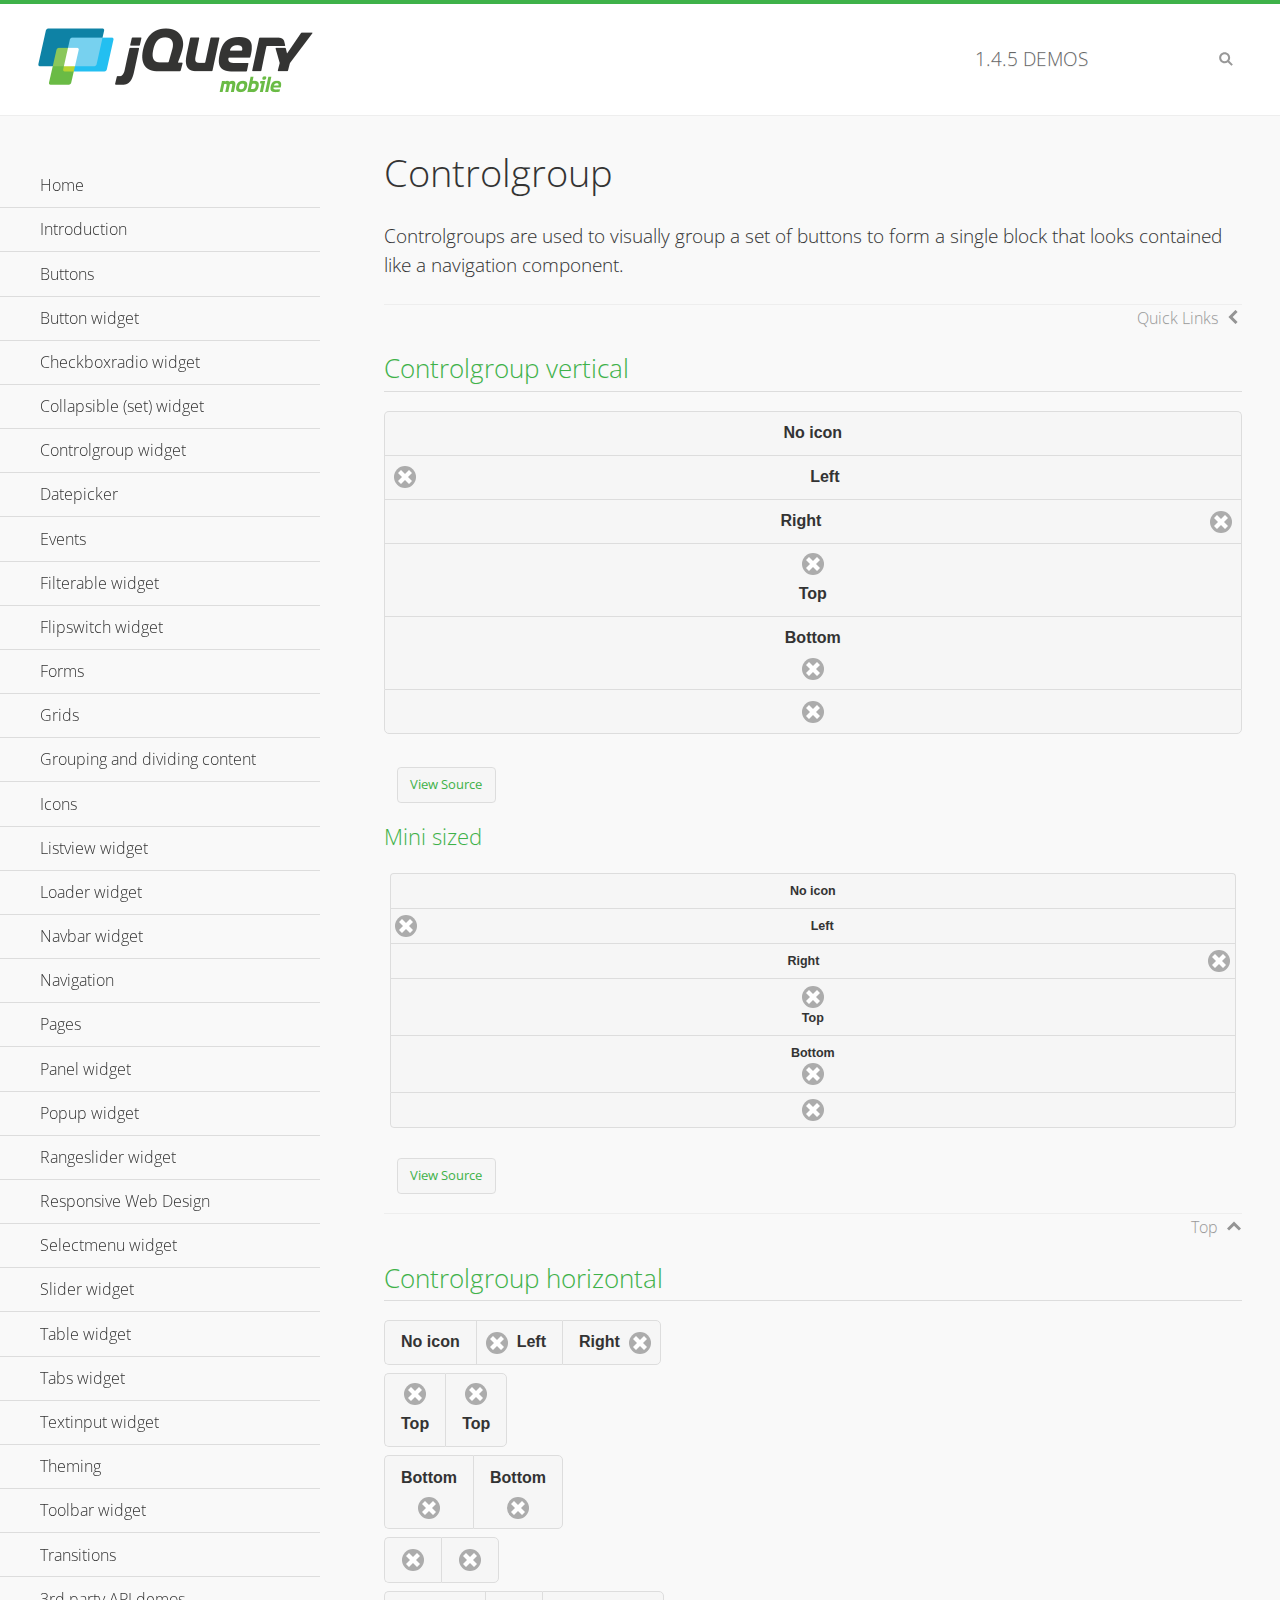
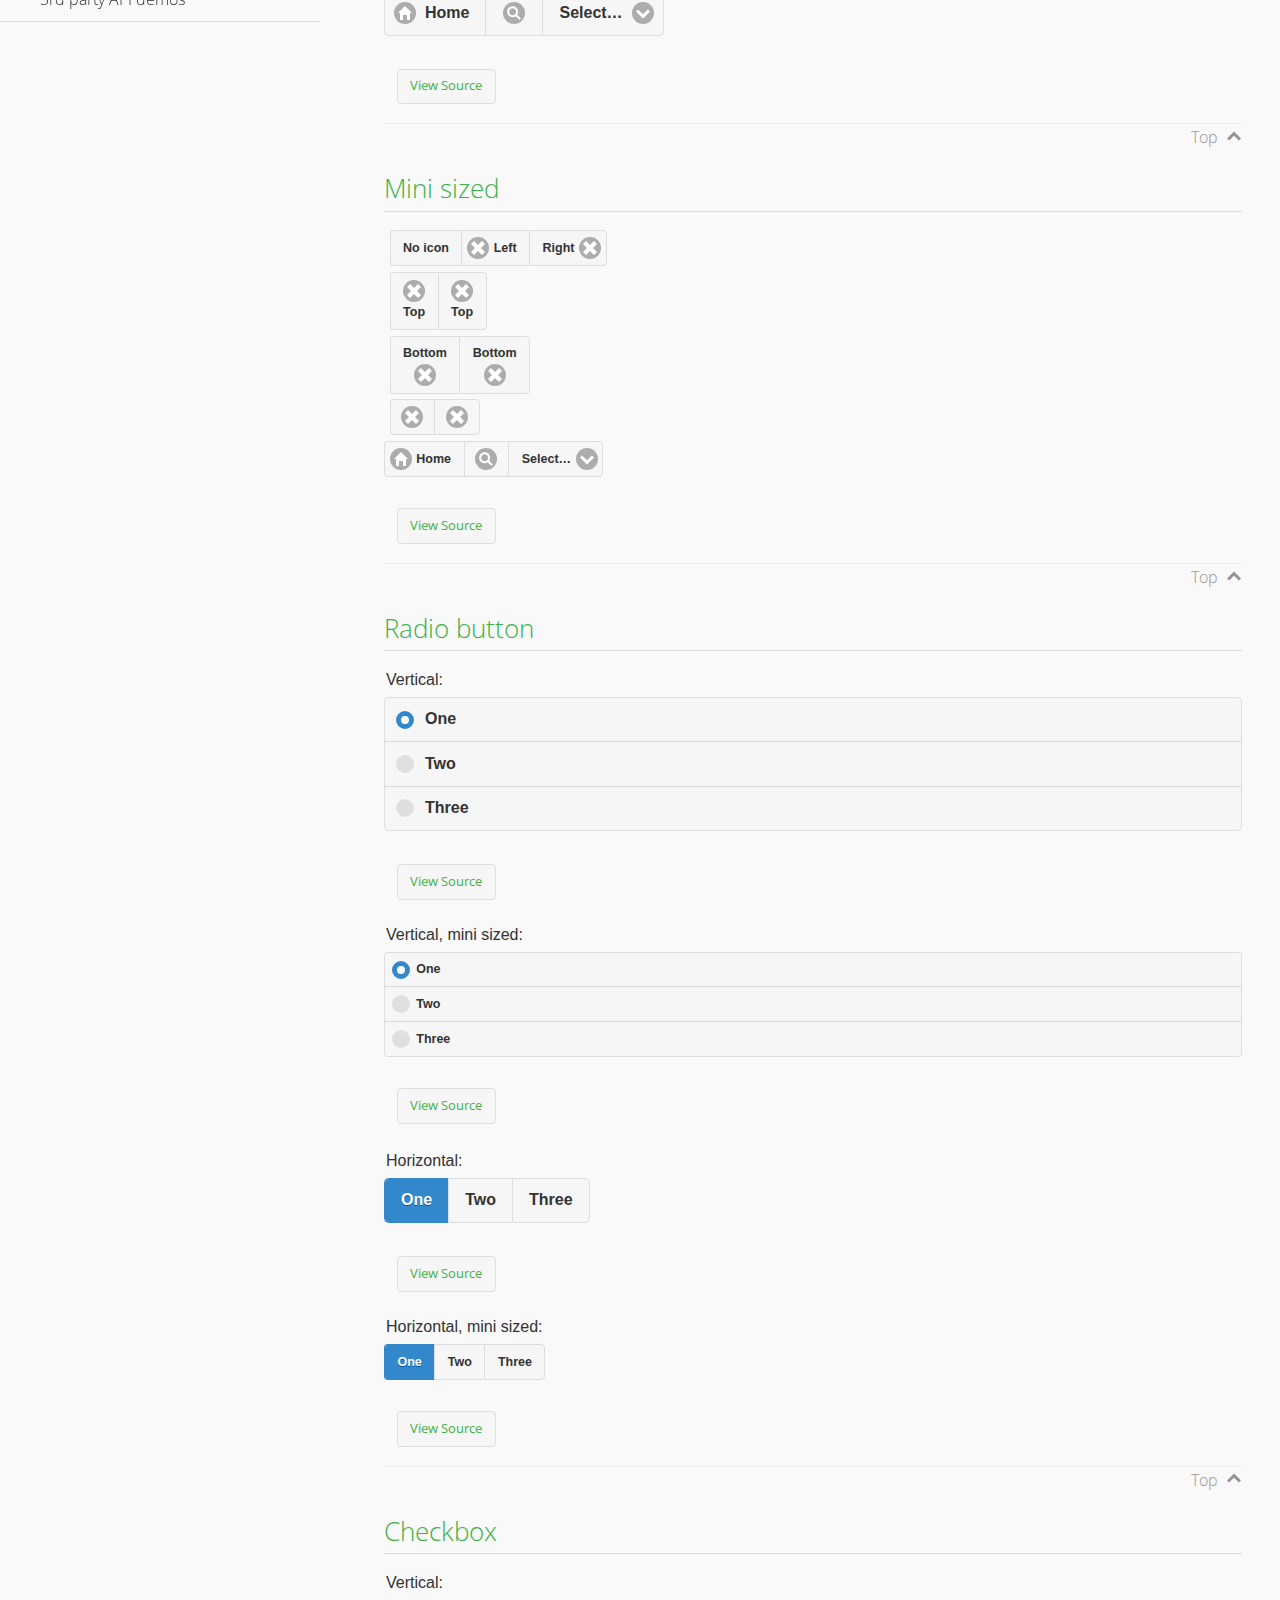
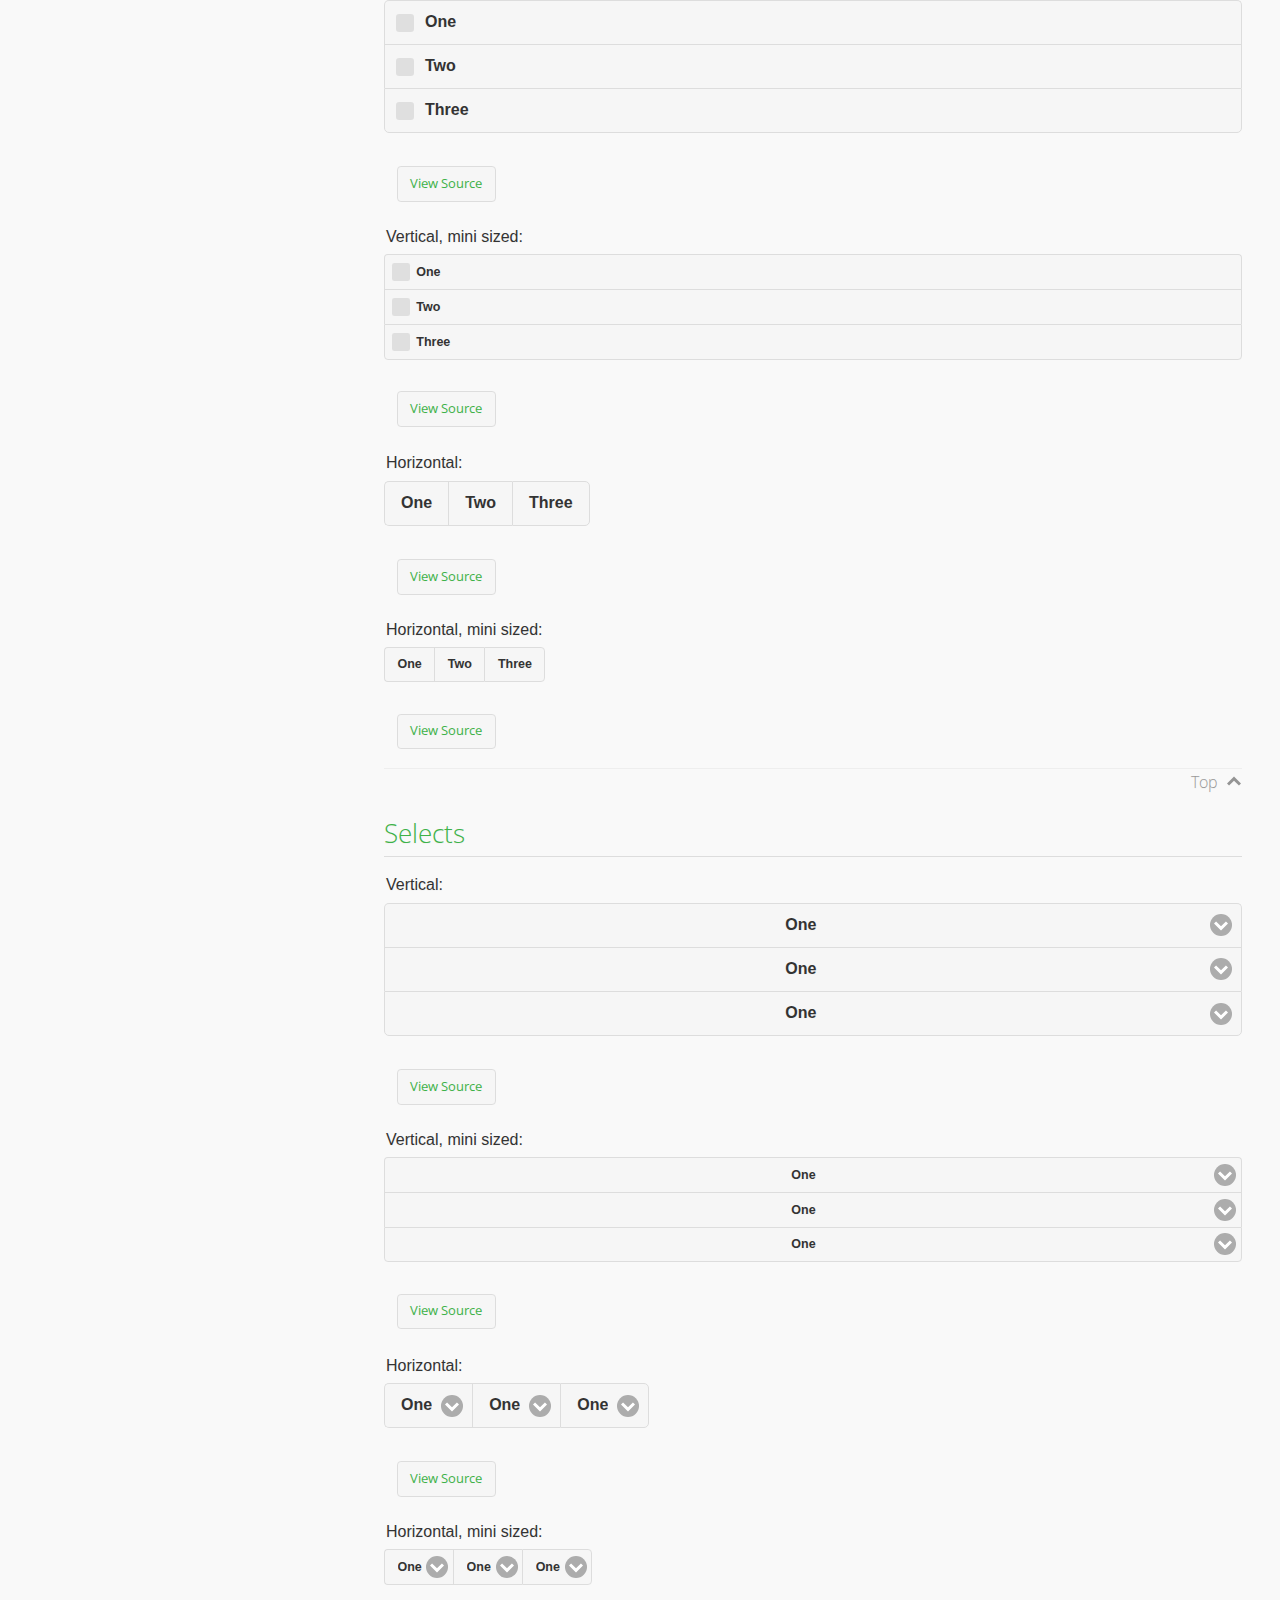
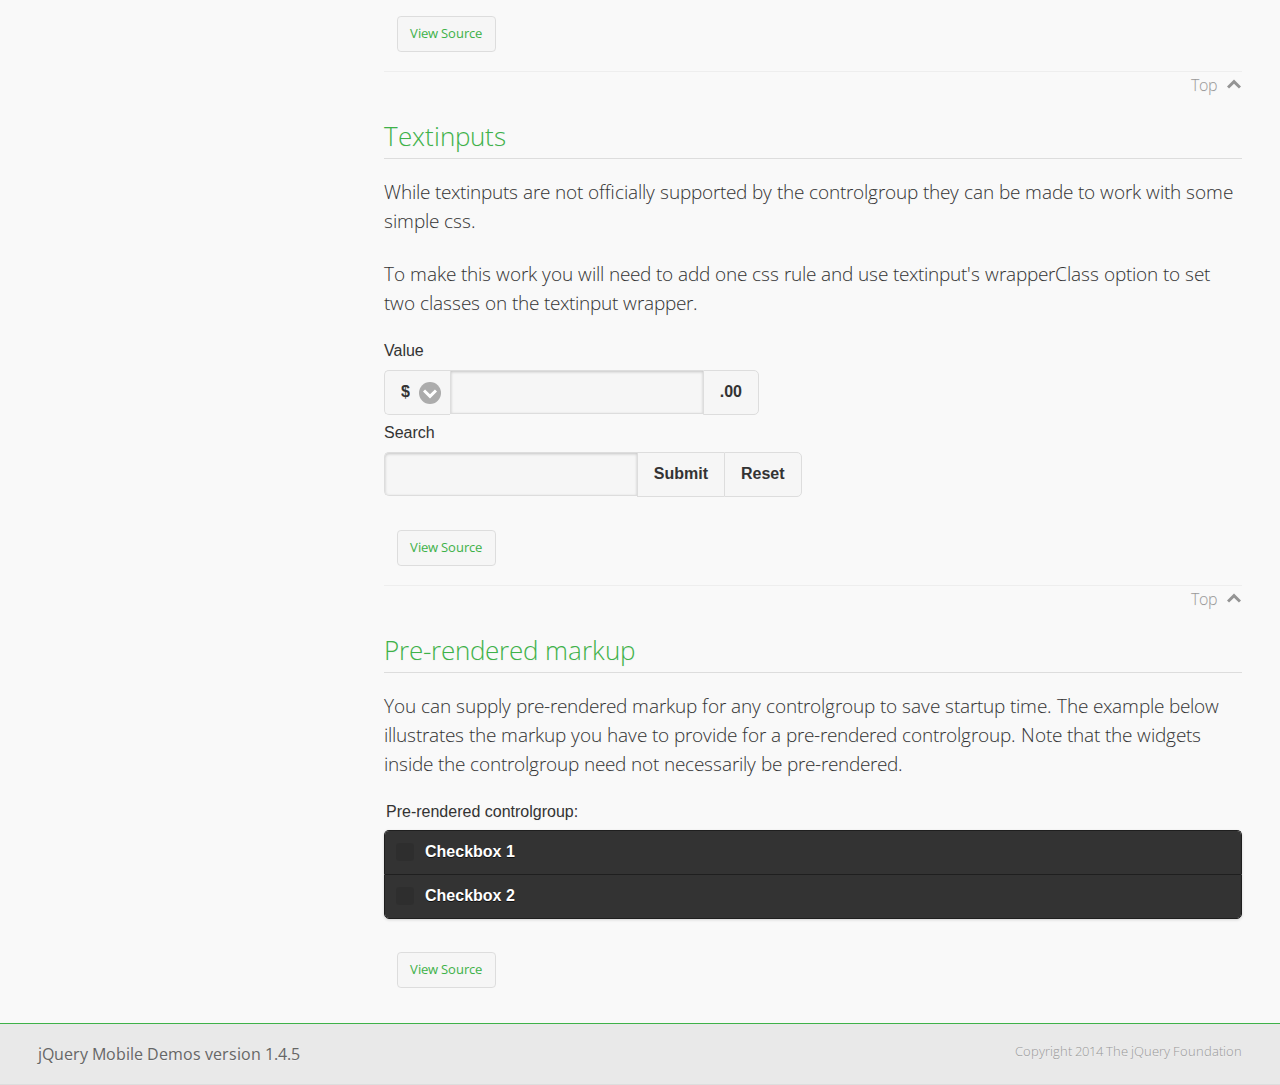
<file: WebContent/jquery-mobile/framework/demos/controlgroup/index.html>
<!DOCTYPE html>
<html>
<head>
	<meta charset="utf-8">
	<meta name="viewport" content="width=device-width, initial-scale=1">
	<title>Controlgroup - jQuery Mobile Demos</title>
	    <link rel="stylesheet" href="../css/themes/default/jquery.mobile-1.4.5.min.css">
	    <link rel="stylesheet" href="../_assets/css/jqm-demos.css">
	    <link rel="shortcut icon" href="../favicon.ico">
	    <link rel="stylesheet" href="http://fonts.googleapis.com/css?family=Open+Sans:300,400,700">
	    <script src="../js/jquery.js"></script>
	    <script src="../_assets/js/index.js"></script>
	    <script src="../js/jquery.mobile-1.4.5.min.js"></script>
	    <style>
	        #demo-borders .ui-collapsible .ui-collapsible-heading .ui-btn { border-top-width: 1px !important; }
	    </style>
	    <style id="textinput-controlgroup">
			.controlgroup-textinput{
				padding-top:.22em;
				padding-bottom:.22em;
			}
	    </style>
	</head>
	<body>
	<div data-role="page" class="jqm-demos" data-quicklinks="true">

	    <div data-role="header" class="jqm-header">
			<h2><a href="../" title="jQuery Mobile Demos home"><img src="../_assets/img/jquery-logo.png" alt="jQuery Mobile"></a></h2>
		<p><span class="jqm-version"></span> Demos</p>
	        <a href="#" class="jqm-navmenu-link ui-btn ui-btn-icon-notext ui-corner-all ui-icon-bars ui-nodisc-icon ui-alt-icon ui-btn-left">Menu</a>
	        <a href="#" class="jqm-search-link ui-btn ui-btn-icon-notext ui-corner-all ui-icon-search ui-nodisc-icon ui-alt-icon ui-btn-right">Search</a>
		    </div><!-- /header -->

	    <div role="main" class="ui-content jqm-content">

        <h1>Controlgroup</h1>

        <p>Controlgroups are used to visually group a set of buttons to form a single block that looks contained like a navigation component.
        </p>

		<h2>Controlgroup vertical</h2>

			<div data-demo-html="true">
				<div data-role="controlgroup">
					<a href="#" class="ui-btn ui-corner-all">No icon</a>
					<a href="#" class="ui-btn ui-corner-all ui-icon-delete ui-btn-icon-left">Left</a>
					<a href="#" class="ui-btn ui-corner-all ui-icon-delete ui-btn-icon-right">Right</a>
					<a href="#" class="ui-btn ui-corner-all ui-icon-delete ui-btn-icon-top">Top</a>
					<a href="#" class="ui-btn ui-corner-all ui-icon-delete ui-btn-icon-bottom">Bottom</a>
					<a href="#" class="ui-btn ui-corner-all ui-icon-delete ui-btn-icon-notext">Icon only</a>
				</div>
			</div><!--/demo-html -->

			<h3>Mini sized</h3>

			<div data-demo-html="true">
				<div data-role="controlgroup" data-mini="true">
					<a href="#" class="ui-btn ui-corner-all">No icon</a>
					<a href="#" class="ui-btn ui-corner-all ui-icon-delete ui-btn-icon-left">Left</a>
					<a href="#" class="ui-btn ui-corner-all ui-icon-delete ui-btn-icon-right">Right</a>
					<a href="#" class="ui-btn ui-corner-all ui-icon-delete ui-btn-icon-top">Top</a>
					<a href="#" class="ui-btn ui-corner-all ui-icon-delete ui-btn-icon-bottom">Bottom</a>
					<a href="#" class="ui-btn ui-corner-all ui-icon-delete ui-btn-icon-notext">Icon only</a>
				</div>
			</div><!--/demo-html -->

		<h2>Controlgroup horizontal</h2>

			<div data-demo-html="true">
				<div data-role="controlgroup" data-type="horizontal">
					<a href="#" class="ui-btn ui-corner-all">No icon</a>
					<a href="#" class="ui-btn ui-corner-all ui-icon-delete ui-btn-icon-left">Left</a>
					<a href="#" class="ui-btn ui-corner-all ui-icon-delete ui-btn-icon-right">Right</a>
				</div>
				<div data-role="controlgroup" data-type="horizontal">
					<a href="#" class="ui-btn ui-corner-all ui-icon-delete ui-btn-icon-top">Top</a>
					<a href="#" class="ui-btn ui-corner-all ui-icon-delete ui-btn-icon-top">Top</a>
				</div>
				<div data-role="controlgroup" data-type="horizontal">
					<a href="#" class="ui-btn ui-corner-all ui-icon-delete ui-btn-icon-bottom">Bottom</a>
					<a href="#" class="ui-btn ui-corner-all ui-icon-delete ui-btn-icon-bottom">Bottom</a>
				</div>
				<div data-role="controlgroup" data-type="horizontal">
					<a href="#" class="ui-btn ui-corner-all ui-icon-delete ui-btn-icon-notext">Icon only</a>
					<a href="#" class="ui-btn ui-corner-all ui-icon-delete ui-btn-icon-notext">Icon only</a>
				</div>
				<form>
					<fieldset data-role="controlgroup" data-type="horizontal">
						<button data-icon="home">Home</button>
						<button data-icon="search" data-iconpos="notext">Search</button>
						<label for="select-more-1a" class="ui-hidden-accessible">More</label>
						<select name="select-more-1a" id="select-more-1a">
							<option value="">Select&hellip;</option>
							<option value="#">One</option>
							<option value="#">Two</option>
							<option value="#">Three</option>
						</select>
					</fieldset>
				</form>
			</div><!--/demo-html -->

		<h2>Mini sized</h2>

			<div data-demo-html="true">
				<div data-role="controlgroup" data-type="horizontal" data-mini="true">
					<a href="#" class="ui-btn ui-corner-all">No icon</a>
					<a href="#" class="ui-btn ui-corner-all ui-icon-delete ui-btn-icon-left">Left</a>
					<a href="#" class="ui-btn ui-corner-all ui-icon-delete ui-btn-icon-right">Right</a>
				</div>
				<div data-role="controlgroup" data-type="horizontal" data-mini="true">
					<a href="#" class="ui-btn ui-corner-all ui-icon-delete ui-btn-icon-top">Top</a>
					<a href="#" class="ui-btn ui-corner-all ui-icon-delete ui-btn-icon-top">Top</a>
				</div>
				<div data-role="controlgroup" data-type="horizontal" data-mini="true">
					<a href="#" class="ui-btn ui-corner-all ui-icon-delete ui-btn-icon-bottom">Bottom</a>
					<a href="#" class="ui-btn ui-corner-all ui-icon-delete ui-btn-icon-bottom">Bottom</a>
				</div>
				<div data-role="controlgroup" data-type="horizontal" data-mini="true">
					<a href="#" class="ui-btn ui-corner-all ui-icon-delete ui-btn-icon-notext">Icon only</a>
					<a href="#" class="ui-btn ui-corner-all ui-icon-delete ui-btn-icon-notext">Icon only</a>
				</div>
				<form>
					<fieldset data-role="controlgroup" data-type="horizontal" data-mini="true">
						<button data-icon="home">Home</button>
						<button data-icon="search" data-iconpos="notext">Search</button>
						<label for="select-more-2a" class="ui-hidden-accessible">More</label>
						<select name="select-more-2a" id="select-more-2a">
							<option value="">Select&hellip;</option>
							<option value="#">One</option>
							<option value="#">Two</option>
							<option value="#">Three</option>
						</select>
					</fieldset>
				</form>
			</div><!--/demo-html -->

			<h2>Radio button</h2>

				<div data-demo-html="true">
					<form>
					<fieldset data-role="controlgroup">
						<legend>Vertical:</legend>
						<input type="radio" name="radio-choice-v-2" id="radio-choice-v-2a" value="on" checked="checked">
						<label for="radio-choice-v-2a">One</label>
						<input type="radio" name="radio-choice-v-2" id="radio-choice-v-2b" value="off">
						<label for="radio-choice-v-2b">Two</label>
						<input type="radio" name="radio-choice-v-2" id="radio-choice-v-2c" value="other">
						<label for="radio-choice-v-2c">Three</label>
					</fieldset>
					</form>
				</div><!--/demo-html -->

				<div data-demo-html="true">
					<form>
					<fieldset data-role="controlgroup" data-mini="true">
						<legend>Vertical, mini sized:</legend>
						<input type="radio" name="radio-choice-v-6" id="radio-choice-v-6a" value="on" checked="checked">
						<label for="radio-choice-v-6a">One</label>
						<input type="radio" name="radio-choice-v-6" id="radio-choice-v-6b" value="off">
						<label for="radio-choice-v-6b">Two</label>
						<input type="radio" name="radio-choice-v-6" id="radio-choice-v-6c" value="other">
						<label for="radio-choice-v-6c">Three</label>
					</fieldset>
					</form>
				</div><!--/demo-html -->

				<div data-demo-html="true">
					<form>
					<fieldset data-role="controlgroup" data-type="horizontal">
						<legend>Horizontal:</legend>
						<input type="radio" name="radio-choice-h-2" id="radio-choice-h-2a" value="on" checked="checked">
						<label for="radio-choice-h-2a">One</label>
						<input type="radio" name="radio-choice-h-2" id="radio-choice-h-2b" value="off">
						<label for="radio-choice-h-2b">Two</label>
						<input type="radio" name="radio-choice-h-2" id="radio-choice-h-2c" value="other">
						<label for="radio-choice-h-2c">Three</label>
					</fieldset>
					</form>
				</div><!--/demo-html -->

				<div data-demo-html="true">
					<form>
					<fieldset data-role="controlgroup" data-type="horizontal" data-mini="true">
						<legend>Horizontal, mini sized:</legend>
						<input type="radio" name="radio-choice-h-6" id="radio-choice-h-6a" value="on" checked="checked">
						<label for="radio-choice-h-6a">One</label>
						<input type="radio" name="radio-choice-h-6" id="radio-choice-h-6b" value="off">
						<label for="radio-choice-h-6b">Two</label>
						<input type="radio" name="radio-choice-h-6" id="radio-choice-h-6c" value="other">
						<label for="radio-choice-h-6c">Three</label>
					</fieldset>
					</form>
				</div><!--/demo-html -->

			<h2>Checkbox</h2>

				<div data-demo-html="true">
					<form>
					<fieldset data-role="controlgroup">
						<legend>Vertical:</legend>
						<input type="checkbox" name="checkbox-v-2a" id="checkbox-v-2a">
						<label for="checkbox-v-2a">One</label>
						<input type="checkbox" name="checkbox-v-2b" id="checkbox-v-2b">
						<label for="checkbox-v-2b">Two</label>
						<input type="checkbox" name="checkbox-v-2c" id="checkbox-v-2c">
						<label for="checkbox-v-2c">Three</label>
					</fieldset>
					</form>
				</div><!--/demo-html -->

				<div data-demo-html="true">
					<form>
					<fieldset data-role="controlgroup" data-mini="true">
						<legend>Vertical, mini sized:</legend>
						<input type="checkbox" name="checkbox-v-6a" id="checkbox-v-6a">
						<label for="checkbox-v-6a">One</label>
						<input type="checkbox" name="checkbox-v-6b" id="checkbox-v-6b">
						<label for="checkbox-v-6b">Two</label>
						<input type="checkbox" name="checkbox-v-6c" id="checkbox-v-6c">
						<label for="checkbox-v-6c">Three</label>
					</fieldset>
					</form>
				</div><!--/demo-html -->

				<div data-demo-html="true">
					<form>
					<fieldset data-role="controlgroup" data-type="horizontal">
						<legend>Horizontal:</legend>
						<input type="checkbox" name="checkbox-h-2a" id="checkbox-h-2a">
						<label for="checkbox-h-2a">One</label>
						<input type="checkbox" name="checkbox-h-2b" id="checkbox-h-2b">
						<label for="checkbox-h-2b">Two</label>
						<input type="checkbox" name="checkbox-h-2c" id="checkbox-h-2c">
						<label for="checkbox-h-2c">Three</label>
					</fieldset>
					</form>
				</div><!--/demo-html -->

				<div data-demo-html="true">
					<form>
					<fieldset data-role="controlgroup" data-type="horizontal" data-mini="true">
						<legend>Horizontal, mini sized:</legend>
						<input type="checkbox" name="checkbox-h-6a" id="checkbox-h-6a">
						<label for="checkbox-h-6a">One</label>
						<input type="checkbox" name="checkbox-h-6b" id="checkbox-h-6b">
						<label for="checkbox-h-6b">Two</label>
						<input type="checkbox" name="checkbox-h-6c" id="checkbox-h-6c">
						<label for="checkbox-h-6c">Three</label>
					</fieldset>
					</form>
				</div><!--/demo-html -->

			<h2>Selects</h2>

				<div data-demo-html="true">
					<form>
					<fieldset data-role="controlgroup">
						<legend>Vertical:</legend>
						<label for="select-v-2a">Select A</label>
						<select name="select-v-2a" id="select-v-2a">
							<option value="#">One</option>
							<option value="#">Two</option>
							<option value="#">Three</option>
						</select>
						<label for="select-v-2b">Select B</label>
						<select name="select-v-2b" id="select-v-2b">
							<option value="#">One</option>
							<option value="#">Two</option>
							<option value="#">Three</option>
						</select>
						<label for="select-v-2c">Select C</label>
						<select name="select-v-2c" id="select-v-2c">
							<option value="#">One</option>
							<option value="#">Two</option>
							<option value="#">Three</option>
						</select>
					</fieldset>
					</form>
				</div><!--/demo-html -->

				<div data-demo-html="true">
					<form>
					<fieldset data-role="controlgroup" data-mini="true">
						<legend>Vertical, mini sized:</legend>
						<label for="select-v-6a">Select A</label>
						<select name="select-v-6a" id="select-v-6a">
							<option value="#">One</option>
							<option value="#">Two</option>
							<option value="#">Three</option>
						</select>
						<label for="select-v-6b">Select B</label>
						<select name="select-v-6b" id="select-v-6b">
							<option value="#">One</option>
							<option value="#">Two</option>
							<option value="#">Three</option>
						</select>
						<label for="select-v-6c">Select C</label>
						<select name="select-v-6c" id="select-v-6c">
							<option value="#">One</option>
							<option value="#">Two</option>
							<option value="#">Three</option>
						</select>
					</fieldset>
					</form>
				</div><!--/demo-html -->

				<div data-demo-html="true">
					<form>
					<fieldset data-role="controlgroup" data-type="horizontal">
						<legend>Horizontal:</legend>
						<label for="select-h-2a">Select A</label>
						<select name="select-h-2a" id="select-h-2a">
							<option value="#">One</option>
							<option value="#">Two</option>
							<option value="#">Three</option>
						</select>
						<label for="select-h-2b">Select B</label>
						<select name="select-h-2b" id="select-h-2b">
							<option value="#">One</option>
							<option value="#">Two</option>
							<option value="#">Three</option>
						</select>
						<label for="select-h-2c">Select C</label>
						<select name="select-h-2c" id="select-h-2c">
							<option value="#">One</option>
							<option value="#">Two</option>
							<option value="#">Three</option>
						</select>
					</fieldset>
					</form>
				</div><!--/demo-html -->

				<div data-demo-html="true">
					<form>
					<fieldset data-role="controlgroup" data-type="horizontal" data-mini="true">
						<legend>Horizontal, mini sized:</legend>
						<label for="select-h-6a">Select A</label>
						<select name="select-h-6a" id="select-h-6a">
							<option value="#">One</option>
							<option value="#">Two</option>
							<option value="#">Three</option>
						</select>
						<label for="select-h-6b">Select B</label>
						<select name="select-h-6b" id="select-h-6b">
							<option value="#">One</option>
							<option value="#">Two</option>
							<option value="#">Three</option>
						</select>
						<label for="select-h-6c">Select C</label>
						<select name="select-h-6c" id="select-h-6c">
							<option value="#">One</option>
							<option value="#">Two</option>
							<option value="#">Three</option>
						</select>
					</fieldset>
					</form>
				</div><!--/demo-html -->

				<h2>Textinputs</h2>
				<p>While textinputs are not officially supported by the controlgroup they can be made to work with some simple css.</p>
				<p>To make this work you will need to add one css rule and use textinput's wrapperClass option to set two classes on the textinput wrapper.</p>
				<div data-demo-html="true" data-demo-css="#textinput-controlgroup">
					<label for="currency-controlgroup">Value</label>
					<div data-role="controlgroup" data-type="horizontal">
						<select>
							<option>$</option>
							<option>€</option>
							<option>£</option>
							<option>¥</option>
							<option>₩</option>
							<option>₹</option>
						</select>
						<input id="currency-controlgroup" type="text" data-wrapper-class="controlgroup-textinput ui-btn">
						<button>.00</button>
					</div>
					<label for="search-control-group">Search</label>
					<div data-role="controlgroup" data-type="horizontal">
						<input type="text" id="search-control-group" data-wrapper-class="controlgroup-textinput ui-btn">
						<button>Submit</button>
						<button>Reset</button>
					</div>
				</div>

		<h2>Pre-rendered markup</h2>
		<p>You can supply pre-rendered markup for any controlgroup to save startup time. The example below illustrates the markup you have to provide for a pre-rendered controlgroup. Note that the widgets inside the controlgroup need not necessarily be pre-rendered.</p>
		<div data-demo-html="true">
			<div data-role="controlgroup" data-enhanced="true" class="ui-controlgroup ui-controlgroup-vertical ui-group-theme-b ui-corner-all">
				<div role="heading" class="ui-controlgroup-label">
					<legend>Pre-rendered controlgroup:</legend>
				</div>
				<div class="ui-controlgroup-controls ui-shadow">
					<label for="pre-rendered-cb-1" class="ui-first-child">Checkbox 1</label>
					<input type="checkbox" id="pre-rendered-cb-1" name="pre-rendered-cb-1" value="1">
					<label for="pre-rendered-cb-2" class="ui-last-child">Checkbox 2</label>
					<input type="checkbox" id="pre-rendered-cb-2" name="pre-rendered-cb-2" value="2">
				</div>
			</div>
		</div>

	</div><!-- /content -->
	    <div data-role="panel" class="jqm-navmenu-panel" data-position="left" data-display="overlay" data-theme="a">
	    	<ul class="jqm-list ui-alt-icon ui-nodisc-icon">
<li data-filtertext="demos homepage" data-icon="home"><a href=".././">Home</a></li>
<li data-filtertext="introduction overview getting started"><a href="../intro/" data-ajax="false">Introduction</a></li>
<li data-filtertext="buttons button markup buttonmarkup method anchor link button element"><a href="../button-markup/" data-ajax="false">Buttons</a></li>
<li data-filtertext="form button widget input button submit reset"><a href="../button/" data-ajax="false">Button widget</a></li>
<li data-role="collapsible" data-enhanced="true" data-collapsed-icon="carat-d" data-expanded-icon="carat-u" data-iconpos="right" data-inset="false" class="ui-collapsible ui-collapsible-themed-content ui-collapsible-collapsed">
	<h3 class="ui-collapsible-heading ui-collapsible-heading-collapsed">
		<a href="#" class="ui-collapsible-heading-toggle ui-btn ui-btn-icon-right ui-btn-inherit ui-icon-carat-d">
		    Checkboxradio widget<span class="ui-collapsible-heading-status"> click to expand contents</span>
		</a>
	</h3>
	<div class="ui-collapsible-content ui-body-inherit ui-collapsible-content-collapsed" aria-hidden="true">
		<ul>
			<li data-filtertext="form checkboxradio widget checkbox input checkboxes controlgroups"><a href="../checkboxradio-checkbox/" data-ajax="false">Checkboxes</a></li>
			<li data-filtertext="form checkboxradio widget radio input radio buttons controlgroups"><a href="../checkboxradio-radio/" data-ajax="false">Radio buttons</a></li>
		</ul>
	</div>
</li>
<li data-role="collapsible" data-enhanced="true" data-collapsed-icon="carat-d" data-expanded-icon="carat-u" data-iconpos="right" data-inset="false" class="ui-collapsible ui-collapsible-themed-content ui-collapsible-collapsed">
	<h3 class="ui-collapsible-heading ui-collapsible-heading-collapsed">
		<a href="#" class="ui-collapsible-heading-toggle ui-btn ui-btn-icon-right ui-btn-inherit ui-icon-carat-d">
			Collapsible (set) widget<span class="ui-collapsible-heading-status"> click to expand contents</span>
		</a>
	</h3>
	<div class="ui-collapsible-content ui-body-inherit ui-collapsible-content-collapsed" aria-hidden="true">
		<ul>
			<li data-filtertext="collapsibles content formatting"><a href="../collapsible/" data-ajax="false">Collapsible</a></li>
			<li data-filtertext="dynamic collapsible set accordion append expand"><a href="../collapsible-dynamic/" data-ajax="false">Dynamic collapsibles</a></li>
			<li data-filtertext="accordions collapsible set widget content formatting grouped collapsibles"><a href="../collapsibleset/" data-ajax="false">Collapsible set</a></li>
		</ul>
	</div>
</li>
<li data-role="collapsible" data-enhanced="true" data-collapsed-icon="carat-d" data-expanded-icon="carat-u" data-iconpos="right" data-inset="false" class="ui-collapsible ui-collapsible-themed-content ui-collapsible-collapsed">
	<h3 class="ui-collapsible-heading ui-collapsible-heading-collapsed">
		<a href="#" class="ui-collapsible-heading-toggle ui-btn ui-btn-icon-right ui-btn-inherit ui-icon-carat-d">
			Controlgroup widget<span class="ui-collapsible-heading-status"> click to expand contents</span>
		</a>
	</h3>
	<div class="ui-collapsible-content ui-body-inherit ui-collapsible-content-collapsed" aria-hidden="true">
		<ul>
			<li data-filtertext="controlgroups selectmenu checkboxradio input grouped buttons horizontal vertical"><a href="../controlgroup/" data-ajax="false">Controlgroup</a></li>
			<li data-filtertext="dynamic controlgroup dynamically add buttons"><a href="../controlgroup-dynamic/" data-ajax="false">Dynamic controlgroups</a></li>
		</ul>
	</div>
</li>
<li data-filtertext="form datepicker widget date input"><a href="../datepicker/" data-ajax="false">Datepicker</a></li>
<li data-role="collapsible" data-enhanced="true" data-collapsed-icon="carat-d" data-expanded-icon="carat-u" data-iconpos="right" data-inset="false" class="ui-collapsible ui-collapsible-themed-content ui-collapsible-collapsed">
	<h3 class="ui-collapsible-heading ui-collapsible-heading-collapsed">
		<a href="#" class="ui-collapsible-heading-toggle ui-btn ui-btn-icon-right ui-btn-inherit ui-icon-carat-d">
			Events<span class="ui-collapsible-heading-status"> click to expand contents</span>
		</a>
	</h3>
	<div class="ui-collapsible-content ui-body-inherit ui-collapsible-content-collapsed" aria-hidden="true">
		<ul>
			<li data-filtertext="swipe to delete list items listviews swipe events"><a href="../swipe-list/" data-ajax="false">Swipe list items</a></li>
			<li data-filtertext="swipe to navigate swipe page navigation swipe events"><a href="../swipe-page/" data-ajax="false">Swipe page navigation</a></li>
		</ul>
	</div>
</li>
<li data-filtertext="filterable filter elements sorting searching listview table"><a href="../filterable/" data-ajax="false">Filterable widget</a></li>
<li data-filtertext="form flipswitch widget flip toggle switch binary select checkbox input"><a href="../flipswitch/" data-ajax="false">Flipswitch widget</a></li>
<li data-role="collapsible" data-enhanced="true" data-collapsed-icon="carat-d" data-expanded-icon="carat-u" data-iconpos="right" data-inset="false" class="ui-collapsible ui-collapsible-themed-content ui-collapsible-collapsed">
	<h3 class="ui-collapsible-heading ui-collapsible-heading-collapsed">
		<a href="#" class="ui-collapsible-heading-toggle ui-btn ui-btn-icon-right ui-btn-inherit ui-icon-carat-d">
			Forms<span class="ui-collapsible-heading-status"> click to expand contents</span>
		</a>
	</h3>
	<div class="ui-collapsible-content ui-body-inherit ui-collapsible-content-collapsed" aria-hidden="true">
		<ul>
			<li data-filtertext="forms text checkbox radio range button submit reset inputs selects textarea slider flipswitch label form elements"><a href="../forms/" data-ajax="false">Forms</a></li>
			<li data-filtertext="form hide labels hidden accessible ui-hidden-accessible forms"><a href="../forms-label-hidden-accessible/" data-ajax="false">Hide labels</a></li>
			<li data-filtertext="form field containers fieldcontain ui-field-contain forms"><a href="../forms-field-contain/" data-ajax="false">Field containers</a></li>
			<li data-filtertext="forms disabled form elements"><a href="../forms-disabled/" data-ajax="false">Forms disabled</a></li>
			<li data-filtertext="forms gallery examples overview forms text checkbox radio range button submit reset inputs selects textarea slider flipswitch label form elements"><a href="../forms-gallery/" data-ajax="false">Forms gallery</a></li>
		</ul>
	</div>
</li>
<li data-role="collapsible" data-enhanced="true" data-collapsed-icon="carat-d" data-expanded-icon="carat-u" data-iconpos="right" data-inset="false" class="ui-collapsible ui-collapsible-themed-content ui-collapsible-collapsed">
	<h3 class="ui-collapsible-heading ui-collapsible-heading-collapsed">
		<a href="#" class="ui-collapsible-heading-toggle ui-btn ui-btn-icon-right ui-btn-inherit ui-icon-carat-d">
			Grids<span class="ui-collapsible-heading-status"> click to expand contents</span>
		</a>
	</h3>
	<div class="ui-collapsible-content ui-body-inherit ui-collapsible-content-collapsed" aria-hidden="true">
		<ul>
			<li data-filtertext="grids columns blocks content formatting rwd responsive css framework"><a href="../grids/" data-ajax="false">Grids</a></li>
			<li data-filtertext="buttons in grids css framework"><a href="../grids-buttons/" data-ajax="false">Buttons in grids</a></li>
			<li data-filtertext="custom responsive grids rwd css framework"><a href="../grids-custom-responsive/" data-ajax="false">Custom responsive grids</a></li>
		</ul>
	</div>
</li>
<li data-filtertext="blocks content formatting sections heading"><a href="../body-bar-classes/" data-ajax="false">Grouping and dividing content</a></li>
<li data-role="collapsible" data-enhanced="true" data-collapsed-icon="carat-d" data-expanded-icon="carat-u" data-iconpos="right" data-inset="false" class="ui-collapsible ui-collapsible-themed-content ui-collapsible-collapsed">
	<h3 class="ui-collapsible-heading ui-collapsible-heading-collapsed">
		<a href="#" class="ui-collapsible-heading-toggle ui-btn ui-btn-icon-right ui-btn-inherit ui-icon-carat-d">
			Icons<span class="ui-collapsible-heading-status"> click to expand contents</span>
		</a>
	</h3>
	<div class="ui-collapsible-content ui-body-inherit ui-collapsible-content-collapsed" aria-hidden="true">
		<ul>
			<li data-filtertext="button icons svg disc alt custom icon position"><a href="../icons/" data-ajax="false">Icons</a></li>
			<li data-filtertext=""><a href="../icons-grunticon/" data-ajax="false">Grunticon loader</a></li>
		</ul>
	</div>
</li>
<li data-role="collapsible" data-enhanced="true" data-collapsed-icon="carat-d" data-expanded-icon="carat-u" data-iconpos="right" data-inset="false" class="ui-collapsible ui-collapsible-themed-content ui-collapsible-collapsed">
	<h3 class="ui-collapsible-heading ui-collapsible-heading-collapsed">
		<a href="#" class="ui-collapsible-heading-toggle ui-btn ui-btn-icon-right ui-btn-inherit ui-icon-carat-d">
			Listview widget<span class="ui-collapsible-heading-status"> click to expand contents</span>
		</a>
	</h3>
	<div class="ui-collapsible-content ui-body-inherit ui-collapsible-content-collapsed" aria-hidden="true">
		<ul>
			<li data-filtertext="listview widget thumbnails icons nested split button collapsible ul ol"><a href="../listview/" data-ajax="false">Listview</a></li>
			<li data-filtertext="autocomplete filterable reveal listview filtertextbeforefilter placeholder"><a href="../listview-autocomplete/" data-ajax="false">Listview autocomplete</a></li>
			<li data-filtertext="autocomplete filterable reveal listview remote data filtertextbeforefilter placeholder"><a href="../listview-autocomplete-remote/" data-ajax="false">Listview autocomplete remote data</a></li>
			<li data-filtertext="autodividers anchor jump scroll linkbars listview lists ul ol"><a href="../listview-autodividers-linkbar/" data-ajax="false">Listview autodividers linkbar</a></li>
			<li data-filtertext="listview autodividers selector autodividersselector lists ul ol"><a href="../listview-autodividers-selector/" data-ajax="false">Listview autodividers selector</a></li>
			<li data-filtertext="listview nested list items"><a href="../listview-nested-lists/" data-ajax="false">Nested Listviews</a></li>
			<li data-filtertext="listview collapsible list items flat"><a href="../listview-collapsible-item-flat/" data-ajax="false">Listview collapsible list items (flat)</a></li>
			<li data-filtertext="listview collapsible list indented"><a href="../listview-collapsible-item-indented/" data-ajax="false">Listview collapsible list items (indented)</a></li>
			<li data-filtertext="grid listview responsive grids responsive listviews lists ul"><a href="../listview-grid/" data-ajax="false">Listview responsive grid</a></li>
		</ul>
	</div>
</li>
<li data-filtertext="loader widget page loading navigation overlay spinner"><a href="../loader/" data-ajax="false">Loader widget</a></li>
<li data-filtertext="navbar widget navmenu toolbars header footer"><a href="../navbar/" data-ajax="false">Navbar widget</a></li>
<li data-role="collapsible" data-enhanced="true" data-collapsed-icon="carat-d" data-expanded-icon="carat-u" data-iconpos="right" data-inset="false" class="ui-collapsible ui-collapsible-themed-content ui-collapsible-collapsed">
	<h3 class="ui-collapsible-heading ui-collapsible-heading-collapsed">
		<a href="#" class="ui-collapsible-heading-toggle ui-btn ui-btn-icon-right ui-btn-inherit ui-icon-carat-d">
			Navigation<span class="ui-collapsible-heading-status"> click to expand contents</span>
		</a>
	</h3>
	<div class="ui-collapsible-content ui-body-inherit ui-collapsible-content-collapsed" aria-hidden="true">
		<ul>
			<li data-filtertext="ajax navigation navigate widget history event method"><a href="../navigation/" data-ajax="false">Navigation</a></li>
			<li data-filtertext="linking pages page links navigation ajax prefetch cache"><a href="../navigation-linking-pages/" data-ajax="false">Linking pages</a></li>
			<!-- <li data-filtertext="php redirect server redirection server-side navigation"><a href="../navigation-php-redirect/" data-ajax="false">PHP redirect demo</a></li>-->
			<li data-filtertext="navigation redirection hash query"><a href="../navigation-hash-processing/" data-ajax="false">Hash processing demo</a></li>
			<li data-filtertext="navigation redirection hash query"><a href="../page-events/" data-ajax="false">Page Navigation Events</a></li>
		</ul>
	</div>
</li>
<li data-role="collapsible" data-enhanced="true" data-collapsed-icon="carat-d" data-expanded-icon="carat-u" data-iconpos="right" data-inset="false" class="ui-collapsible ui-collapsible-themed-content ui-collapsible-collapsed">
	<h3 class="ui-collapsible-heading ui-collapsible-heading-collapsed">
		<a href="#" class="ui-collapsible-heading-toggle ui-btn ui-btn-icon-right ui-btn-inherit ui-icon-carat-d">
			Pages<span class="ui-collapsible-heading-status"> click to expand contents</span>
		</a>
	</h3>
	<div class="ui-collapsible-content ui-body-inherit ui-collapsible-content-collapsed" aria-hidden="true">
		<ul>
			<li data-filtertext="pages page widget ajax navigation"><a href="../pages/" data-ajax="false">Pages</a></li>
			<li data-filtertext="single page"><a href="../pages-single-page/" data-ajax="false">Single page</a></li>
			<li data-filtertext="multipage multi-page page"><a href="../pages-multi-page/" data-ajax="false">Multi-page template</a></li>
			<li data-filtertext="dialog page widget modal popup"><a href="../pages-dialog/" data-ajax="false">Dialog page</a></li>
		</ul>
	</div>
</li>
<li data-role="collapsible" data-enhanced="true" data-collapsed-icon="carat-d" data-expanded-icon="carat-u" data-iconpos="right" data-inset="false" class="ui-collapsible ui-collapsible-themed-content ui-collapsible-collapsed">
	<h3 class="ui-collapsible-heading ui-collapsible-heading-collapsed">
		<a href="#" class="ui-collapsible-heading-toggle ui-btn ui-btn-icon-right ui-btn-inherit ui-icon-carat-d">
			Panel widget<span class="ui-collapsible-heading-status"> click to expand contents</span>
		</a>
	</h3>
	<div class="ui-collapsible-content ui-body-inherit ui-collapsible-content-collapsed" aria-hidden="true">
		<ul>
			<li data-filtertext="panel widget sliding panels reveal push overlay responsive"><a href="../panel/" data-ajax="false">Panel</a></li>
			<li data-filtertext=""><a href="../panel-external/" data-ajax="false">External panels</a></li>
			<li data-filtertext="panel "><a href="../panel-fixed/" data-ajax="false">Fixed panels</a></li>
			<li data-filtertext="panel slide panels sliding panels shadow rwd responsive breakpoint"><a href="../panel-responsive/" data-ajax="false">Panels responsive</a></li>
			<li data-filtertext="panel custom style custom panel width reveal shadow listview panel styling page background wrapper"><a href="../panel-styling/" data-ajax="false">Custom panel style</a></li>
			<li data-filtertext="panel open on swipe"><a href="../panel-swipe-open/" data-ajax="false">Panel open on swipe</a></li>
			<li data-filtertext="panels outside page internal external toolbars"><a href="../panel-external-internal/" data-ajax="false">Panel external and internal</a></li>
		</ul>
	</div>
</li>
<li data-role="collapsible" data-enhanced="true" data-collapsed-icon="carat-d" data-expanded-icon="carat-u" data-iconpos="right" data-inset="false" class="ui-collapsible ui-collapsible-themed-content ui-collapsible-collapsed">
	<h3 class="ui-collapsible-heading ui-collapsible-heading-collapsed">
		<a href="#" class="ui-collapsible-heading-toggle ui-btn ui-btn-icon-right ui-btn-inherit ui-icon-carat-d">
			Popup widget<span class="ui-collapsible-heading-status"> click to expand contents</span>
		</a>
	</h3>
	<div class="ui-collapsible-content ui-body-inherit ui-collapsible-content-collapsed" aria-hidden="true">
		<ul>
			<li data-filtertext="popup widget popups dialog modal transition tooltip lightbox form overlay screen flip pop fade transition"><a href="../popup/" data-ajax="false">Popup</a></li>
			<li data-filtertext="popup alignment position"><a href="../popup-alignment/" data-ajax="false">Popup alignment</a></li>
			<li data-filtertext="popup arrow size popups popover"><a href="../popup-arrow-size/" data-ajax="false">Popup arrow size</a></li>
			<li data-filtertext="dynamic popups popup images lightbox"><a href="../popup-dynamic/" data-ajax="false">Dynamic popups</a></li>
			<li data-filtertext="popups with iframes scaling"><a href="../popup-iframe/" data-ajax="false">Popups with iframes</a></li>
			<li data-filtertext="popup image scaling"><a href="../popup-image-scaling/" data-ajax="false">Popup image scaling</a></li>
			<li data-filtertext="external popup outside multi-page"><a href="../popup-outside-multipage/" data-ajax="false">Popup outside multi-page</a></li>
		</ul>
	</div>
</li>
<li data-filtertext="form rangeslider widget dual sliders dual handle sliders range input"><a href="../rangeslider/" data-ajax="false">Rangeslider widget</a></li>
<li data-filtertext="responsive web design rwd adaptive progressive enhancement PE accessible mobile breakpoints media query media queries"><a href="../rwd/" data-ajax="false">Responsive Web Design</a></li>
<li data-role="collapsible" data-enhanced="true" data-collapsed-icon="carat-d" data-expanded-icon="carat-u" data-iconpos="right" data-inset="false" class="ui-collapsible ui-collapsible-themed-content ui-collapsible-collapsed">
	<h3 class="ui-collapsible-heading ui-collapsible-heading-collapsed">
		<a href="#" class="ui-collapsible-heading-toggle ui-btn ui-btn-icon-right ui-btn-inherit ui-icon-carat-d">
			Selectmenu widget<span class="ui-collapsible-heading-status"> click to expand contents</span>
		</a>
	</h3>
	<div class="ui-collapsible-content ui-body-inherit ui-collapsible-content-collapsed" aria-hidden="true">
		<ul>
			<li data-filtertext="form selectmenu widget select input custom select menu selects"><a href="../selectmenu/" data-ajax="false">Selectmenu</a></li>
			<li data-filtertext="form custom select menu selectmenu widget custom menu option optgroup multiple selects"><a href="../selectmenu-custom/" data-ajax="false">Custom select menu</a></li>
			<li data-filtertext="filterable select filter popup dialog"><a href="../selectmenu-custom-filter/" data-ajax="false">Custom select menu with filter</a></li>
		</ul>
	</div>
</li>
<li data-role="collapsible" data-enhanced="true" data-collapsed-icon="carat-d" data-expanded-icon="carat-u" data-iconpos="right" data-inset="false" class="ui-collapsible ui-collapsible-themed-content ui-collapsible-collapsed">
	<h3 class="ui-collapsible-heading ui-collapsible-heading-collapsed">
		<a href="#" class="ui-collapsible-heading-toggle ui-btn ui-btn-icon-right ui-btn-inherit ui-icon-carat-d">
			Slider widget<span class="ui-collapsible-heading-status"> click to expand contents</span>
		</a>
	</h3>
	<div class="ui-collapsible-content ui-body-inherit ui-collapsible-content-collapsed" aria-hidden="true">
		<ul>
			<li data-filtertext="form slider widget range input single sliders"><a href="../slider/" data-ajax="false">Slider</a></li>
			<li data-filtertext="form slider widget flipswitch slider binary select flip toggle switch"><a href="../slider-flipswitch/" data-ajax="false">Slider flip toggle switch</a></li>
			<li data-filtertext="form slider tooltip handle value input range sliders"><a href="../slider-tooltip/" data-ajax="false">Slider tooltip</a></li>
		</ul>
	</div>
</li>
<li data-role="collapsible" data-enhanced="true" data-collapsed-icon="carat-d" data-expanded-icon="carat-u" data-iconpos="right" data-inset="false" class="ui-collapsible ui-collapsible-themed-content ui-collapsible-collapsed">
	<h3 class="ui-collapsible-heading ui-collapsible-heading-collapsed">
		<a href="#" class="ui-collapsible-heading-toggle ui-btn ui-btn-icon-right ui-btn-inherit ui-icon-carat-d">
			Table widget<span class="ui-collapsible-heading-status"> click to expand contents</span>
		</a>
	</h3>
	<div class="ui-collapsible-content ui-body-inherit ui-collapsible-content-collapsed" aria-hidden="true">
		<ul>
			<li data-filtertext="table widget reflow column toggle th td responsive tables rwd hide show tabular"><a href="../table-column-toggle/" data-ajax="false">Table Column Toggle</a></li>
			<li data-filtertext="table column toggle phone comparison demo"><a href="../table-column-toggle-example/" data-ajax="false">Table Column Toggle demo</a></li>
			<li data-filtertext="responsive tables table column toggle heading groups rwd breakpoint"><a href="../table-column-toggle-heading-groups/" data-ajax="false">Table Column Toggle heading groups</a></li>
			<li data-filtertext="responsive tables table column toggle hide rwd breakpoint customization options"><a href="../table-column-toggle-options/" data-ajax="false">Table Column Toggle options</a></li>
			<li data-filtertext="table reflow th td responsive rwd columns tabular"><a href="../table-reflow/" data-ajax="false">Table Reflow</a></li>
			<li data-filtertext="responsive tables table reflow heading groups rwd breakpoint"><a href="../table-reflow-heading-groups/" data-ajax="false">Table Reflow heading groups</a></li>
			<li data-filtertext="responsive tables table reflow stripes strokes table style"><a href="../table-reflow-stripes-strokes/" data-ajax="false">Table Reflow stripes and strokes</a></li>
			<li data-filtertext="responsive tables table reflow stack custom styles"><a href="../table-reflow-styling/" data-ajax="false">Table Reflow custom styles</a></li>
		</ul>
	</div>
</li>
<li data-filtertext="ui tabs widget"><a href="../tabs/" data-ajax="false">Tabs widget</a></li>
<li data-filtertext="form textinput widget text input textarea number date time tel email file color password"><a href="../textinput/" data-ajax="false">Textinput widget</a></li>
<li data-role="collapsible" data-enhanced="true" data-collapsed-icon="carat-d" data-expanded-icon="carat-u" data-iconpos="right" data-inset="false" class="ui-collapsible ui-collapsible-themed-content ui-collapsible-collapsed">
	<h3 class="ui-collapsible-heading ui-collapsible-heading-collapsed">
		<a href="#" class="ui-collapsible-heading-toggle ui-btn ui-btn-icon-right ui-btn-inherit ui-icon-carat-d">
			Theming<span class="ui-collapsible-heading-status"> click to expand contents</span>
		</a>
	</h3>
	<div class="ui-collapsible-content ui-body-inherit ui-collapsible-content-collapsed" aria-hidden="true">
		<ul>
			<li data-filtertext="default theme swatches theming style css"><a href="../theme-default/" data-ajax="false">Default theme</a></li>
			<li data-filtertext="classic theme old theme swatches theming style css"><a href="../theme-classic/" data-ajax="false">Classic theme</a></li>
		</ul>
	</div>
</li>
<li data-role="collapsible" data-enhanced="true" data-collapsed-icon="carat-d" data-expanded-icon="carat-u" data-iconpos="right" data-inset="false" class="ui-collapsible ui-collapsible-themed-content ui-collapsible-collapsed">
	<h3 class="ui-collapsible-heading ui-collapsible-heading-collapsed">
		<a href="#" class="ui-collapsible-heading-toggle ui-btn ui-btn-icon-right ui-btn-inherit ui-icon-carat-d">
			Toolbar widget<span class="ui-collapsible-heading-status"> click to expand contents</span>
		</a>
	</h3>
	<div class="ui-collapsible-content ui-body-inherit ui-collapsible-content-collapsed" aria-hidden="true">
		<ul>
			<li data-filtertext="toolbar widget header footer toolbars fixed fullscreen external sections"><a href="../toolbar/" data-ajax="false">Toolbar</a></li>
			<li data-filtertext="dynamic toolbars dynamically add toolbar header footer"><a href="../toolbar-dynamic/" data-ajax="false">Dynamic toolbars</a></li>
			<li data-filtertext="external toolbars header footer"><a href="../toolbar-external/" data-ajax="false">External toolbars</a></li>
			<li data-filtertext="fixed toolbars header footer"><a href="../toolbar-fixed/" data-ajax="false">Fixed toolbars</a></li>
			<li data-filtertext="fixed fullscreen toolbars header footer"><a href="../toolbar-fixed-fullscreen/" data-ajax="false">Fullscreen toolbars</a></li>
			<li data-filtertext="external fixed toolbars header footer"><a href="../toolbar-fixed-external/" data-ajax="false">Fixed external toolbars</a></li>
			<li data-filtertext="external persistent toolbars header footer navbar navmenu"><a href="../toolbar-fixed-persistent/" data-ajax="false">Persistent toolbars</a></li>
			<li data-filtertext="external ajax optimized toolbars persistent toolbars header footer navbar"><a href="../toolbar-fixed-persistent-optimized/" data-ajax="false">Ajax optimized toolbars</a></li>
			<li data-filtertext="form in toolbars header footer"><a href="../toolbar-fixed-forms/" data-ajax="false">Form in toolbar</a></li>
		</ul>
	</div>
</li>
<li data-filtertext="page transitions animated pages popup navigation flip slide fade pop"><a href="../transitions/" data-ajax="false">Transitions</a></li>
<li data-role="collapsible" data-enhanced="true" data-collapsed-icon="carat-d" data-expanded-icon="carat-u" data-iconpos="right" data-inset="false" class="ui-collapsible ui-collapsible-themed-content ui-collapsible-collapsed">
	<h3 class="ui-collapsible-heading ui-collapsible-heading-collapsed">
		<a href="#" class="ui-collapsible-heading-toggle ui-btn ui-btn-icon-right ui-btn-inherit ui-icon-carat-d">
			3rd party API demos<span class="ui-collapsible-heading-status"> click to expand contents</span>
		</a>
	</h3>
	<div class="ui-collapsible-content ui-body-inherit ui-collapsible-content-collapsed" aria-hidden="true">
		<ul>
			<li data-filtertext="backbone requirejs navigation router"><a href="../backbone-requirejs/" data-ajax="false">Backbone RequireJS</a></li>
			<li data-filtertext="google maps geolocation demo"><a href="../map-geolocation/" data-ajax="false">Google Maps geolocation</a></li>
			<li data-filtertext="google maps hybrid"><a href="../map-list-toggle/" data-ajax="false">Google Maps list toggle</a></li>
		</ul>
	</div>
</li>



		     </ul>
		</div><!-- /panel -->


	<div data-role="footer" data-position="fixed" data-tap-toggle="false" class="jqm-footer">
		<p>jQuery Mobile Demos version <span class="jqm-version"></span></p>
		<p>Copyright 2014 The jQuery Foundation</p>
	</div><!-- /footer -->
	<!-- TODO: This should become an external panel so we can add input to markup (unique ID) -->
    <div data-role="panel" class="jqm-search-panel" data-position="right" data-display="overlay" data-theme="a">
		<div class="jqm-search">
			<ul class="jqm-list" data-filter-placeholder="Search demos..." data-filter-reveal="true">
<li data-filtertext="demos homepage" data-icon="home"><a href=".././">Home</a></li>
<li data-filtertext="introduction overview getting started"><a href="../intro/" data-ajax="false">Introduction</a></li>
<li data-filtertext="buttons button markup buttonmarkup method anchor link button element"><a href="../button-markup/" data-ajax="false">Buttons</a></li>
<li data-filtertext="form button widget input button submit reset"><a href="../button/" data-ajax="false">Button widget</a></li>
<li data-role="collapsible" data-enhanced="true" data-collapsed-icon="carat-d" data-expanded-icon="carat-u" data-iconpos="right" data-inset="false" class="ui-collapsible ui-collapsible-themed-content ui-collapsible-collapsed">
	<h3 class="ui-collapsible-heading ui-collapsible-heading-collapsed">
		<a href="#" class="ui-collapsible-heading-toggle ui-btn ui-btn-icon-right ui-btn-inherit ui-icon-carat-d">
		    Checkboxradio widget<span class="ui-collapsible-heading-status"> click to expand contents</span>
		</a>
	</h3>
	<div class="ui-collapsible-content ui-body-inherit ui-collapsible-content-collapsed" aria-hidden="true">
		<ul>
			<li data-filtertext="form checkboxradio widget checkbox input checkboxes controlgroups"><a href="../checkboxradio-checkbox/" data-ajax="false">Checkboxes</a></li>
			<li data-filtertext="form checkboxradio widget radio input radio buttons controlgroups"><a href="../checkboxradio-radio/" data-ajax="false">Radio buttons</a></li>
		</ul>
	</div>
</li>
<li data-role="collapsible" data-enhanced="true" data-collapsed-icon="carat-d" data-expanded-icon="carat-u" data-iconpos="right" data-inset="false" class="ui-collapsible ui-collapsible-themed-content ui-collapsible-collapsed">
	<h3 class="ui-collapsible-heading ui-collapsible-heading-collapsed">
		<a href="#" class="ui-collapsible-heading-toggle ui-btn ui-btn-icon-right ui-btn-inherit ui-icon-carat-d">
			Collapsible (set) widget<span class="ui-collapsible-heading-status"> click to expand contents</span>
		</a>
	</h3>
	<div class="ui-collapsible-content ui-body-inherit ui-collapsible-content-collapsed" aria-hidden="true">
		<ul>
			<li data-filtertext="collapsibles content formatting"><a href="../collapsible/" data-ajax="false">Collapsible</a></li>
			<li data-filtertext="dynamic collapsible set accordion append expand"><a href="../collapsible-dynamic/" data-ajax="false">Dynamic collapsibles</a></li>
			<li data-filtertext="accordions collapsible set widget content formatting grouped collapsibles"><a href="../collapsibleset/" data-ajax="false">Collapsible set</a></li>
		</ul>
	</div>
</li>
<li data-role="collapsible" data-enhanced="true" data-collapsed-icon="carat-d" data-expanded-icon="carat-u" data-iconpos="right" data-inset="false" class="ui-collapsible ui-collapsible-themed-content ui-collapsible-collapsed">
	<h3 class="ui-collapsible-heading ui-collapsible-heading-collapsed">
		<a href="#" class="ui-collapsible-heading-toggle ui-btn ui-btn-icon-right ui-btn-inherit ui-icon-carat-d">
			Controlgroup widget<span class="ui-collapsible-heading-status"> click to expand contents</span>
		</a>
	</h3>
	<div class="ui-collapsible-content ui-body-inherit ui-collapsible-content-collapsed" aria-hidden="true">
		<ul>
			<li data-filtertext="controlgroups selectmenu checkboxradio input grouped buttons horizontal vertical"><a href="../controlgroup/" data-ajax="false">Controlgroup</a></li>
			<li data-filtertext="dynamic controlgroup dynamically add buttons"><a href="../controlgroup-dynamic/" data-ajax="false">Dynamic controlgroups</a></li>
		</ul>
	</div>
</li>
<li data-filtertext="form datepicker widget date input"><a href="../datepicker/" data-ajax="false">Datepicker</a></li>
<li data-role="collapsible" data-enhanced="true" data-collapsed-icon="carat-d" data-expanded-icon="carat-u" data-iconpos="right" data-inset="false" class="ui-collapsible ui-collapsible-themed-content ui-collapsible-collapsed">
	<h3 class="ui-collapsible-heading ui-collapsible-heading-collapsed">
		<a href="#" class="ui-collapsible-heading-toggle ui-btn ui-btn-icon-right ui-btn-inherit ui-icon-carat-d">
			Events<span class="ui-collapsible-heading-status"> click to expand contents</span>
		</a>
	</h3>
	<div class="ui-collapsible-content ui-body-inherit ui-collapsible-content-collapsed" aria-hidden="true">
		<ul>
			<li data-filtertext="swipe to delete list items listviews swipe events"><a href="../swipe-list/" data-ajax="false">Swipe list items</a></li>
			<li data-filtertext="swipe to navigate swipe page navigation swipe events"><a href="../swipe-page/" data-ajax="false">Swipe page navigation</a></li>
		</ul>
	</div>
</li>
<li data-filtertext="filterable filter elements sorting searching listview table"><a href="../filterable/" data-ajax="false">Filterable widget</a></li>
<li data-filtertext="form flipswitch widget flip toggle switch binary select checkbox input"><a href="../flipswitch/" data-ajax="false">Flipswitch widget</a></li>
<li data-role="collapsible" data-enhanced="true" data-collapsed-icon="carat-d" data-expanded-icon="carat-u" data-iconpos="right" data-inset="false" class="ui-collapsible ui-collapsible-themed-content ui-collapsible-collapsed">
	<h3 class="ui-collapsible-heading ui-collapsible-heading-collapsed">
		<a href="#" class="ui-collapsible-heading-toggle ui-btn ui-btn-icon-right ui-btn-inherit ui-icon-carat-d">
			Forms<span class="ui-collapsible-heading-status"> click to expand contents</span>
		</a>
	</h3>
	<div class="ui-collapsible-content ui-body-inherit ui-collapsible-content-collapsed" aria-hidden="true">
		<ul>
			<li data-filtertext="forms text checkbox radio range button submit reset inputs selects textarea slider flipswitch label form elements"><a href="../forms/" data-ajax="false">Forms</a></li>
			<li data-filtertext="form hide labels hidden accessible ui-hidden-accessible forms"><a href="../forms-label-hidden-accessible/" data-ajax="false">Hide labels</a></li>
			<li data-filtertext="form field containers fieldcontain ui-field-contain forms"><a href="../forms-field-contain/" data-ajax="false">Field containers</a></li>
			<li data-filtertext="forms disabled form elements"><a href="../forms-disabled/" data-ajax="false">Forms disabled</a></li>
			<li data-filtertext="forms gallery examples overview forms text checkbox radio range button submit reset inputs selects textarea slider flipswitch label form elements"><a href="../forms-gallery/" data-ajax="false">Forms gallery</a></li>
		</ul>
	</div>
</li>
<li data-role="collapsible" data-enhanced="true" data-collapsed-icon="carat-d" data-expanded-icon="carat-u" data-iconpos="right" data-inset="false" class="ui-collapsible ui-collapsible-themed-content ui-collapsible-collapsed">
	<h3 class="ui-collapsible-heading ui-collapsible-heading-collapsed">
		<a href="#" class="ui-collapsible-heading-toggle ui-btn ui-btn-icon-right ui-btn-inherit ui-icon-carat-d">
			Grids<span class="ui-collapsible-heading-status"> click to expand contents</span>
		</a>
	</h3>
	<div class="ui-collapsible-content ui-body-inherit ui-collapsible-content-collapsed" aria-hidden="true">
		<ul>
			<li data-filtertext="grids columns blocks content formatting rwd responsive css framework"><a href="../grids/" data-ajax="false">Grids</a></li>
			<li data-filtertext="buttons in grids css framework"><a href="../grids-buttons/" data-ajax="false">Buttons in grids</a></li>
			<li data-filtertext="custom responsive grids rwd css framework"><a href="../grids-custom-responsive/" data-ajax="false">Custom responsive grids</a></li>
		</ul>
	</div>
</li>
<li data-filtertext="blocks content formatting sections heading"><a href="../body-bar-classes/" data-ajax="false">Grouping and dividing content</a></li>
<li data-role="collapsible" data-enhanced="true" data-collapsed-icon="carat-d" data-expanded-icon="carat-u" data-iconpos="right" data-inset="false" class="ui-collapsible ui-collapsible-themed-content ui-collapsible-collapsed">
	<h3 class="ui-collapsible-heading ui-collapsible-heading-collapsed">
		<a href="#" class="ui-collapsible-heading-toggle ui-btn ui-btn-icon-right ui-btn-inherit ui-icon-carat-d">
			Icons<span class="ui-collapsible-heading-status"> click to expand contents</span>
		</a>
	</h3>
	<div class="ui-collapsible-content ui-body-inherit ui-collapsible-content-collapsed" aria-hidden="true">
		<ul>
			<li data-filtertext="button icons svg disc alt custom icon position"><a href="../icons/" data-ajax="false">Icons</a></li>
			<li data-filtertext=""><a href="../icons-grunticon/" data-ajax="false">Grunticon loader</a></li>
		</ul>
	</div>
</li>
<li data-role="collapsible" data-enhanced="true" data-collapsed-icon="carat-d" data-expanded-icon="carat-u" data-iconpos="right" data-inset="false" class="ui-collapsible ui-collapsible-themed-content ui-collapsible-collapsed">
	<h3 class="ui-collapsible-heading ui-collapsible-heading-collapsed">
		<a href="#" class="ui-collapsible-heading-toggle ui-btn ui-btn-icon-right ui-btn-inherit ui-icon-carat-d">
			Listview widget<span class="ui-collapsible-heading-status"> click to expand contents</span>
		</a>
	</h3>
	<div class="ui-collapsible-content ui-body-inherit ui-collapsible-content-collapsed" aria-hidden="true">
		<ul>
			<li data-filtertext="listview widget thumbnails icons nested split button collapsible ul ol"><a href="../listview/" data-ajax="false">Listview</a></li>
			<li data-filtertext="autocomplete filterable reveal listview filtertextbeforefilter placeholder"><a href="../listview-autocomplete/" data-ajax="false">Listview autocomplete</a></li>
			<li data-filtertext="autocomplete filterable reveal listview remote data filtertextbeforefilter placeholder"><a href="../listview-autocomplete-remote/" data-ajax="false">Listview autocomplete remote data</a></li>
			<li data-filtertext="autodividers anchor jump scroll linkbars listview lists ul ol"><a href="../listview-autodividers-linkbar/" data-ajax="false">Listview autodividers linkbar</a></li>
			<li data-filtertext="listview autodividers selector autodividersselector lists ul ol"><a href="../listview-autodividers-selector/" data-ajax="false">Listview autodividers selector</a></li>
			<li data-filtertext="listview nested list items"><a href="../listview-nested-lists/" data-ajax="false">Nested Listviews</a></li>
			<li data-filtertext="listview collapsible list items flat"><a href="../listview-collapsible-item-flat/" data-ajax="false">Listview collapsible list items (flat)</a></li>
			<li data-filtertext="listview collapsible list indented"><a href="../listview-collapsible-item-indented/" data-ajax="false">Listview collapsible list items (indented)</a></li>
			<li data-filtertext="grid listview responsive grids responsive listviews lists ul"><a href="../listview-grid/" data-ajax="false">Listview responsive grid</a></li>
		</ul>
	</div>
</li>
<li data-filtertext="loader widget page loading navigation overlay spinner"><a href="../loader/" data-ajax="false">Loader widget</a></li>
<li data-filtertext="navbar widget navmenu toolbars header footer"><a href="../navbar/" data-ajax="false">Navbar widget</a></li>
<li data-role="collapsible" data-enhanced="true" data-collapsed-icon="carat-d" data-expanded-icon="carat-u" data-iconpos="right" data-inset="false" class="ui-collapsible ui-collapsible-themed-content ui-collapsible-collapsed">
	<h3 class="ui-collapsible-heading ui-collapsible-heading-collapsed">
		<a href="#" class="ui-collapsible-heading-toggle ui-btn ui-btn-icon-right ui-btn-inherit ui-icon-carat-d">
			Navigation<span class="ui-collapsible-heading-status"> click to expand contents</span>
		</a>
	</h3>
	<div class="ui-collapsible-content ui-body-inherit ui-collapsible-content-collapsed" aria-hidden="true">
		<ul>
			<li data-filtertext="ajax navigation navigate widget history event method"><a href="../navigation/" data-ajax="false">Navigation</a></li>
			<li data-filtertext="linking pages page links navigation ajax prefetch cache"><a href="../navigation-linking-pages/" data-ajax="false">Linking pages</a></li>
			<!-- <li data-filtertext="php redirect server redirection server-side navigation"><a href="../navigation-php-redirect/" data-ajax="false">PHP redirect demo</a></li>-->
			<li data-filtertext="navigation redirection hash query"><a href="../navigation-hash-processing/" data-ajax="false">Hash processing demo</a></li>
			<li data-filtertext="navigation redirection hash query"><a href="../page-events/" data-ajax="false">Page Navigation Events</a></li>
		</ul>
	</div>
</li>
<li data-role="collapsible" data-enhanced="true" data-collapsed-icon="carat-d" data-expanded-icon="carat-u" data-iconpos="right" data-inset="false" class="ui-collapsible ui-collapsible-themed-content ui-collapsible-collapsed">
	<h3 class="ui-collapsible-heading ui-collapsible-heading-collapsed">
		<a href="#" class="ui-collapsible-heading-toggle ui-btn ui-btn-icon-right ui-btn-inherit ui-icon-carat-d">
			Pages<span class="ui-collapsible-heading-status"> click to expand contents</span>
		</a>
	</h3>
	<div class="ui-collapsible-content ui-body-inherit ui-collapsible-content-collapsed" aria-hidden="true">
		<ul>
			<li data-filtertext="pages page widget ajax navigation"><a href="../pages/" data-ajax="false">Pages</a></li>
			<li data-filtertext="single page"><a href="../pages-single-page/" data-ajax="false">Single page</a></li>
			<li data-filtertext="multipage multi-page page"><a href="../pages-multi-page/" data-ajax="false">Multi-page template</a></li>
			<li data-filtertext="dialog page widget modal popup"><a href="../pages-dialog/" data-ajax="false">Dialog page</a></li>
		</ul>
	</div>
</li>
<li data-role="collapsible" data-enhanced="true" data-collapsed-icon="carat-d" data-expanded-icon="carat-u" data-iconpos="right" data-inset="false" class="ui-collapsible ui-collapsible-themed-content ui-collapsible-collapsed">
	<h3 class="ui-collapsible-heading ui-collapsible-heading-collapsed">
		<a href="#" class="ui-collapsible-heading-toggle ui-btn ui-btn-icon-right ui-btn-inherit ui-icon-carat-d">
			Panel widget<span class="ui-collapsible-heading-status"> click to expand contents</span>
		</a>
	</h3>
	<div class="ui-collapsible-content ui-body-inherit ui-collapsible-content-collapsed" aria-hidden="true">
		<ul>
			<li data-filtertext="panel widget sliding panels reveal push overlay responsive"><a href="../panel/" data-ajax="false">Panel</a></li>
			<li data-filtertext=""><a href="../panel-external/" data-ajax="false">External panels</a></li>
			<li data-filtertext="panel "><a href="../panel-fixed/" data-ajax="false">Fixed panels</a></li>
			<li data-filtertext="panel slide panels sliding panels shadow rwd responsive breakpoint"><a href="../panel-responsive/" data-ajax="false">Panels responsive</a></li>
			<li data-filtertext="panel custom style custom panel width reveal shadow listview panel styling page background wrapper"><a href="../panel-styling/" data-ajax="false">Custom panel style</a></li>
			<li data-filtertext="panel open on swipe"><a href="../panel-swipe-open/" data-ajax="false">Panel open on swipe</a></li>
			<li data-filtertext="panels outside page internal external toolbars"><a href="../panel-external-internal/" data-ajax="false">Panel external and internal</a></li>
		</ul>
	</div>
</li>
<li data-role="collapsible" data-enhanced="true" data-collapsed-icon="carat-d" data-expanded-icon="carat-u" data-iconpos="right" data-inset="false" class="ui-collapsible ui-collapsible-themed-content ui-collapsible-collapsed">
	<h3 class="ui-collapsible-heading ui-collapsible-heading-collapsed">
		<a href="#" class="ui-collapsible-heading-toggle ui-btn ui-btn-icon-right ui-btn-inherit ui-icon-carat-d">
			Popup widget<span class="ui-collapsible-heading-status"> click to expand contents</span>
		</a>
	</h3>
	<div class="ui-collapsible-content ui-body-inherit ui-collapsible-content-collapsed" aria-hidden="true">
		<ul>
			<li data-filtertext="popup widget popups dialog modal transition tooltip lightbox form overlay screen flip pop fade transition"><a href="../popup/" data-ajax="false">Popup</a></li>
			<li data-filtertext="popup alignment position"><a href="../popup-alignment/" data-ajax="false">Popup alignment</a></li>
			<li data-filtertext="popup arrow size popups popover"><a href="../popup-arrow-size/" data-ajax="false">Popup arrow size</a></li>
			<li data-filtertext="dynamic popups popup images lightbox"><a href="../popup-dynamic/" data-ajax="false">Dynamic popups</a></li>
			<li data-filtertext="popups with iframes scaling"><a href="../popup-iframe/" data-ajax="false">Popups with iframes</a></li>
			<li data-filtertext="popup image scaling"><a href="../popup-image-scaling/" data-ajax="false">Popup image scaling</a></li>
			<li data-filtertext="external popup outside multi-page"><a href="../popup-outside-multipage/" data-ajax="false">Popup outside multi-page</a></li>
		</ul>
	</div>
</li>
<li data-filtertext="form rangeslider widget dual sliders dual handle sliders range input"><a href="../rangeslider/" data-ajax="false">Rangeslider widget</a></li>
<li data-filtertext="responsive web design rwd adaptive progressive enhancement PE accessible mobile breakpoints media query media queries"><a href="../rwd/" data-ajax="false">Responsive Web Design</a></li>
<li data-role="collapsible" data-enhanced="true" data-collapsed-icon="carat-d" data-expanded-icon="carat-u" data-iconpos="right" data-inset="false" class="ui-collapsible ui-collapsible-themed-content ui-collapsible-collapsed">
	<h3 class="ui-collapsible-heading ui-collapsible-heading-collapsed">
		<a href="#" class="ui-collapsible-heading-toggle ui-btn ui-btn-icon-right ui-btn-inherit ui-icon-carat-d">
			Selectmenu widget<span class="ui-collapsible-heading-status"> click to expand contents</span>
		</a>
	</h3>
	<div class="ui-collapsible-content ui-body-inherit ui-collapsible-content-collapsed" aria-hidden="true">
		<ul>
			<li data-filtertext="form selectmenu widget select input custom select menu selects"><a href="../selectmenu/" data-ajax="false">Selectmenu</a></li>
			<li data-filtertext="form custom select menu selectmenu widget custom menu option optgroup multiple selects"><a href="../selectmenu-custom/" data-ajax="false">Custom select menu</a></li>
			<li data-filtertext="filterable select filter popup dialog"><a href="../selectmenu-custom-filter/" data-ajax="false">Custom select menu with filter</a></li>
		</ul>
	</div>
</li>
<li data-role="collapsible" data-enhanced="true" data-collapsed-icon="carat-d" data-expanded-icon="carat-u" data-iconpos="right" data-inset="false" class="ui-collapsible ui-collapsible-themed-content ui-collapsible-collapsed">
	<h3 class="ui-collapsible-heading ui-collapsible-heading-collapsed">
		<a href="#" class="ui-collapsible-heading-toggle ui-btn ui-btn-icon-right ui-btn-inherit ui-icon-carat-d">
			Slider widget<span class="ui-collapsible-heading-status"> click to expand contents</span>
		</a>
	</h3>
	<div class="ui-collapsible-content ui-body-inherit ui-collapsible-content-collapsed" aria-hidden="true">
		<ul>
			<li data-filtertext="form slider widget range input single sliders"><a href="../slider/" data-ajax="false">Slider</a></li>
			<li data-filtertext="form slider widget flipswitch slider binary select flip toggle switch"><a href="../slider-flipswitch/" data-ajax="false">Slider flip toggle switch</a></li>
			<li data-filtertext="form slider tooltip handle value input range sliders"><a href="../slider-tooltip/" data-ajax="false">Slider tooltip</a></li>
		</ul>
	</div>
</li>
<li data-role="collapsible" data-enhanced="true" data-collapsed-icon="carat-d" data-expanded-icon="carat-u" data-iconpos="right" data-inset="false" class="ui-collapsible ui-collapsible-themed-content ui-collapsible-collapsed">
	<h3 class="ui-collapsible-heading ui-collapsible-heading-collapsed">
		<a href="#" class="ui-collapsible-heading-toggle ui-btn ui-btn-icon-right ui-btn-inherit ui-icon-carat-d">
			Table widget<span class="ui-collapsible-heading-status"> click to expand contents</span>
		</a>
	</h3>
	<div class="ui-collapsible-content ui-body-inherit ui-collapsible-content-collapsed" aria-hidden="true">
		<ul>
			<li data-filtertext="table widget reflow column toggle th td responsive tables rwd hide show tabular"><a href="../table-column-toggle/" data-ajax="false">Table Column Toggle</a></li>
			<li data-filtertext="table column toggle phone comparison demo"><a href="../table-column-toggle-example/" data-ajax="false">Table Column Toggle demo</a></li>
			<li data-filtertext="responsive tables table column toggle heading groups rwd breakpoint"><a href="../table-column-toggle-heading-groups/" data-ajax="false">Table Column Toggle heading groups</a></li>
			<li data-filtertext="responsive tables table column toggle hide rwd breakpoint customization options"><a href="../table-column-toggle-options/" data-ajax="false">Table Column Toggle options</a></li>
			<li data-filtertext="table reflow th td responsive rwd columns tabular"><a href="../table-reflow/" data-ajax="false">Table Reflow</a></li>
			<li data-filtertext="responsive tables table reflow heading groups rwd breakpoint"><a href="../table-reflow-heading-groups/" data-ajax="false">Table Reflow heading groups</a></li>
			<li data-filtertext="responsive tables table reflow stripes strokes table style"><a href="../table-reflow-stripes-strokes/" data-ajax="false">Table Reflow stripes and strokes</a></li>
			<li data-filtertext="responsive tables table reflow stack custom styles"><a href="../table-reflow-styling/" data-ajax="false">Table Reflow custom styles</a></li>
		</ul>
	</div>
</li>
<li data-filtertext="ui tabs widget"><a href="../tabs/" data-ajax="false">Tabs widget</a></li>
<li data-filtertext="form textinput widget text input textarea number date time tel email file color password"><a href="../textinput/" data-ajax="false">Textinput widget</a></li>
<li data-role="collapsible" data-enhanced="true" data-collapsed-icon="carat-d" data-expanded-icon="carat-u" data-iconpos="right" data-inset="false" class="ui-collapsible ui-collapsible-themed-content ui-collapsible-collapsed">
	<h3 class="ui-collapsible-heading ui-collapsible-heading-collapsed">
		<a href="#" class="ui-collapsible-heading-toggle ui-btn ui-btn-icon-right ui-btn-inherit ui-icon-carat-d">
			Theming<span class="ui-collapsible-heading-status"> click to expand contents</span>
		</a>
	</h3>
	<div class="ui-collapsible-content ui-body-inherit ui-collapsible-content-collapsed" aria-hidden="true">
		<ul>
			<li data-filtertext="default theme swatches theming style css"><a href="../theme-default/" data-ajax="false">Default theme</a></li>
			<li data-filtertext="classic theme old theme swatches theming style css"><a href="../theme-classic/" data-ajax="false">Classic theme</a></li>
		</ul>
	</div>
</li>
<li data-role="collapsible" data-enhanced="true" data-collapsed-icon="carat-d" data-expanded-icon="carat-u" data-iconpos="right" data-inset="false" class="ui-collapsible ui-collapsible-themed-content ui-collapsible-collapsed">
	<h3 class="ui-collapsible-heading ui-collapsible-heading-collapsed">
		<a href="#" class="ui-collapsible-heading-toggle ui-btn ui-btn-icon-right ui-btn-inherit ui-icon-carat-d">
			Toolbar widget<span class="ui-collapsible-heading-status"> click to expand contents</span>
		</a>
	</h3>
	<div class="ui-collapsible-content ui-body-inherit ui-collapsible-content-collapsed" aria-hidden="true">
		<ul>
			<li data-filtertext="toolbar widget header footer toolbars fixed fullscreen external sections"><a href="../toolbar/" data-ajax="false">Toolbar</a></li>
			<li data-filtertext="dynamic toolbars dynamically add toolbar header footer"><a href="../toolbar-dynamic/" data-ajax="false">Dynamic toolbars</a></li>
			<li data-filtertext="external toolbars header footer"><a href="../toolbar-external/" data-ajax="false">External toolbars</a></li>
			<li data-filtertext="fixed toolbars header footer"><a href="../toolbar-fixed/" data-ajax="false">Fixed toolbars</a></li>
			<li data-filtertext="fixed fullscreen toolbars header footer"><a href="../toolbar-fixed-fullscreen/" data-ajax="false">Fullscreen toolbars</a></li>
			<li data-filtertext="external fixed toolbars header footer"><a href="../toolbar-fixed-external/" data-ajax="false">Fixed external toolbars</a></li>
			<li data-filtertext="external persistent toolbars header footer navbar navmenu"><a href="../toolbar-fixed-persistent/" data-ajax="false">Persistent toolbars</a></li>
			<li data-filtertext="external ajax optimized toolbars persistent toolbars header footer navbar"><a href="../toolbar-fixed-persistent-optimized/" data-ajax="false">Ajax optimized toolbars</a></li>
			<li data-filtertext="form in toolbars header footer"><a href="../toolbar-fixed-forms/" data-ajax="false">Form in toolbar</a></li>
		</ul>
	</div>
</li>
<li data-filtertext="page transitions animated pages popup navigation flip slide fade pop"><a href="../transitions/" data-ajax="false">Transitions</a></li>
<li data-role="collapsible" data-enhanced="true" data-collapsed-icon="carat-d" data-expanded-icon="carat-u" data-iconpos="right" data-inset="false" class="ui-collapsible ui-collapsible-themed-content ui-collapsible-collapsed">
	<h3 class="ui-collapsible-heading ui-collapsible-heading-collapsed">
		<a href="#" class="ui-collapsible-heading-toggle ui-btn ui-btn-icon-right ui-btn-inherit ui-icon-carat-d">
			3rd party API demos<span class="ui-collapsible-heading-status"> click to expand contents</span>
		</a>
	</h3>
	<div class="ui-collapsible-content ui-body-inherit ui-collapsible-content-collapsed" aria-hidden="true">
		<ul>
			<li data-filtertext="backbone requirejs navigation router"><a href="../backbone-requirejs/" data-ajax="false">Backbone RequireJS</a></li>
			<li data-filtertext="google maps geolocation demo"><a href="../map-geolocation/" data-ajax="false">Google Maps geolocation</a></li>
			<li data-filtertext="google maps hybrid"><a href="../map-list-toggle/" data-ajax="false">Google Maps list toggle</a></li>
		</ul>
	</div>
</li>



			</ul>
		</div>
	</div><!-- /panel -->


</div><!-- /page -->

</body>
</html>
</file>
<file: WebContent/jquery-mobile/framework/demos/_assets/css/jqm-demos.css>
/* JQM Demos custom CSS */

/* Header */
.jqm-demos .jqm-header {
	background: #fff;
	border-top: 4px solid #3eb249;
	border-bottom-color: #eee;
}
.jqm-demos .jqm-header h2 {
	padding: .4em 0 .1em;
	margin: 0 3em;
}
.jqm-demos .jqm-header h2 a {
	display: inline-block;
	text-decoration: none;
	min-height: 40px;
}
.jqm-demos .jqm-header h2 img {
	display: block;
	width: 140px;
	height: auto;
}
.jqm-demos .jqm-header h2 > img {
	display: inline-block;
}
.jqm-demos .jqm-header p {
	position: absolute;
	bottom: -2em;
	left: 1em;
	margin: 0;
	color: #666;
	font-family: 'Open Sans', sans-serif;
	font-weight: 300;
	text-transform: uppercase;
}
.jqm-demos .jqm-header .ui-btn {
	width: 2em;
	height: 2em;
	background: none;
	border: 0;
	top: 50%;
	margin-top: -1em;
	-webkit-border-radius: .3125em;
	border-radius: .3125em;
	opacity: .4;
	filter: Alpha(Opacity=40);
}

/* Footer */
.jqm-demos .jqm-footer.ui-footer {
	position: absolute;
	bottom: 0;
	padding-bottom: 0;
}
.jqm-demos .jqm-footer {
	border-top: 1px solid #3eb249;
}
.jqm-demos .jqm-footer p {
	font-size: .8em;
	color: #999;
	font-family: 'Open Sans', sans-serif;
	font-weight: 300;
	margin: 0 1.25em 1.25em;
}
.jqm-demos .jqm-footer p:first-child {
	font-size: 1em;
	color: #666;
	font-weight: 400;
	margin: 1em 1em .75em;
}

/* Content */
.jqm-demos .jqm-content {
	padding-top: 3em;
}
.jqm-demos .jqm-content > h1,
.jqm-demos .jqm-content > h2,
.jqm-demos .jqm-content > h3,
.jqm-demos .jqm-content > p,
.jqm-demos .jqm-content > ul li,
.jqm-demos .jqm-content > a {
	font-family: 'Open Sans', sans-serif;
	font-weight: 300;
}
.jqm-demos .jqm-content > h1 {
	font-size: 2.4em;
	margin: 0 0 .625em;
}
.jqm-demos .jqm-content > h2 {
	color: #3eb249;
	background-color: transparent;
	border-bottom: 1px solid #ddd;
	font-size: 1.6em;
	padding-bottom: .2em;
	margin: 0 0 .7375em;
}
.jqm-demos .jqm-content > h3 {
	color: #3eb249;
	background-color: transparent;
	font-size: 1.4em;
	margin: 0 0 1em;
}
.jqm-demos .jqm-content > p {
	font-size: 1.2em;
	line-height: 1.5;
}
.jqm-demos .jqm-content > ul:not(.jqm-list) li {
	font-size: 1.2em;
	line-height: 1.5;
}
.jqm-demos .jqm-content > p {
	margin: 0 0 1.25em;
}
.jqm-demos .jqm-content > ul,
.jqm-demos .jqm-content > ol {
	padding-left: 1.3em;
}
.jqm-demos .jqm-content > .ui-listview {
	padding-left: 0;
}
.jqm-demos .jqm-content > a,
.jqm-demos .jqm-content > p a,
.jqm-demos .jqm-content > ul:not(.jqm-list) li a {
	font-weight: 400;
	text-decoration: none;
}
.jqm-demos .jqm-content strong {
	font-weight: 700;
}
.jqm-demos .jqm-content > p strong {
	font-weight: 400;
}

/* Homepage */
.jqm-home > .jqm-content > img {
	width: 400px;
	max-width: 100%;
	display: block;
	margin: 2.5em 0;
}
.jqm-home .ui-grid-a {
	margin: 2.5em -.5em -.5em;
}
.jqm-block-content {
	margin: .5em;
	padding: 1em;
	background: #fff;
	border: 1px solid #eee;
	-webkit-border-radius: .3125em;
	border-radius: .3125em;
	font-family: 'Open Sans', sans-serif;
}
.jqm-block-content h3 {
	font-size: 1.5em;
	font-weight: 300;
	color: #3eb249;
	border-bottom: 1px solid #ddd;
	padding-bottom: .25em;
	margin: 0 0 .5em;
}
.jqm-block-content p {
	font-size: 1.1em;
	font-weight: 300;
	line-height: 1.4;
	margin: .7em 0;
}
.jqm-block-content p:last-child {
	margin-bottom: 0;
}
.jqm-block-content a:link {
	font-weight: 300;
	text-decoration: none;
}

/* Code */
.jqm-content pre,
.jqm-content code {
	font-family: "Consolas", "Bitstream Vera Sans Mono", "Courier New", Courier, monospace;
	background: #e5e5e5;
	background: rgba(0,0,0,.05);
	padding: 0 .125em;
}
.jqm-content pre {
	padding: 0 1em 1.2em;
	white-space: pre-wrap;
}
.jqm-content pre > code {
	padding: 0;
	background: none;
	font-size: .9em;
}

/* Lists */
.jqm-demos .jqm-search .jqm-list {
	margin: 0 -1em 1em;
}
.jqm-demos .jqm-list .ui-btn,
.jqm-demos .jqm-list .ui-btn:visited,
.jqm-demos .jqm-list .ui-li-divider {
	font-family: 'Open Sans', sans-serif;
	font-weight: 300;
	text-shadow: none !important;
}
.jqm-demos .jqm-list .ui-btn:hover,
.jqm-demos .jqm-list .ui-btn:active {
	color: #3388cc;
}
.jqm-demos .jqm-list .ui-btn.ui-btn-active {
	color: #fff;
}
.jqm-demos .jqm-list .ui-li-divider {
	color: #3eb249;
}

/* Navmenu */
.jqm-navmenu-panel .ui-listview > li .ui-collapsible-heading {
	margin: 0;
}
.jqm-navmenu-panel .ui-collapsible.ui-li-static {
	padding: 0;
	border: none !important;
}
.jqm-navmenu-panel .ui-collapsible + li > .ui-btn,
.jqm-navmenu-panel .ui-collapsible + .ui-collapsible > .ui-collapsible-heading > .ui-btn,
.jqm-navmenu-panel .ui-panel-inner > .ui-listview > li.ui-first-child .ui-btn {
	border-top: none !important;
}
.jqm-navmenu-panel .ui-listview .ui-listview .ui-btn {
	padding-left: 1.5em;
	color: #999;
}
.jqm-navmenu-panel .ui-listview .ui-listview .ui-btn.ui-btn-active {
	color: #fff;
}
.jqm-navmenu-panel .ui-btn:after {
	opacity: .4;
	filter: Alpha(Opacity=40);
}
.jqm-demos .jqm-navmenu-panel.jqm-panel-page-nav {
	display: none;
	position: absolute;
	top: 178px;
	left: 12px;
}
.jqm-demos .jqm-navmenu-panel.jqm-panel-page-nav ul li:first-child a{
	border-top: none;
}
/* Search */
.jqm-search-panel .ui-panel-inner {
	padding-top: 0;
}
.jqm-search-panel .ui-input-search {
	margin: 1em 0;
}
.jqm-search-panel .ui-input-search.ui-focus {
	-webkit-box-shadow: inset 0 1px 3px rgba(0,0,0,.2);
	-moz-box-shadow: inset 0 1px 3px rgba(0,0,0,.2);
	box-shadow: inset 0 1px 3px rgba(0,0,0,.2);
}
.jqm-list .jqm-search-results-keywords {
    padding: .46857em 0 0;
    font-size: .8em;
    font-weight: 300;
    color: #999;
    display: block;
	text-overflow: ellipsis;
	overflow: hidden;
	white-space: nowrap;
}
.ui-btn-active .jqm-search-results-keywords {
    color: #fff;
}
.jqm-search-results-highlight {
    color: #3388cc;
    font-weight: 400;
}
.ui-btn-active .jqm-search-results-highlight {
    color: #fff;
    font-weight: 300;
}

/* Quick links */
.jqm-demos .jqm-content .jqm-deeplink {
	display: block;
	color: #999;
	font-weight: 300;
	border-top: 1px solid #eee;
	text-align: right;
	padding-top: .2em;
	margin: 0 0 1.5em;
}
.jqm-demos .jqm-content .jqm-deeplink:after {
	content: "";
	display: block;
	float: right;
	margin: .1em 0 0 .5em;
	width: 1em;
	height: 1em;
	background-position: center center;
	background-repeat: no-repeat;
	opacity: .4;
	filter: Alpha(Opacity=40);
}

/* View source links */
.jqm-demos .jqm-content .jqm-view-source-link,
.jqm-demos .jqm-content .jqm-view-source-link:visited,
.jqm-demos .jqm-content .jqm-view-source-link:hover,
.jqm-demos .jqm-content .jqm-view-source-link:active {
	color: #3eb249;
	font-family: 'Open Sans', sans-serif;
	font-weight: 400;
	margin: 2em 0 1.5em 1em;
}
.jqm-demos .jqm-content .jqm-view-source-link.ui-btn-active:link {
	color: #fff;
}

@media (min-width: 60em) {
	.jqm-demos .jqm-header h2 {
		padding: 1em 0 .7em;
		margin: 0 1em 0 3%;
		text-align: left;
	}
	.jqm-demos .jqm-header h2 img {
		width: 275px;
		height: 78px;
	}
	.jqm-demos .jqm-header p {
		bottom: auto;
		left: auto;
		top: 50%;
		right: 15%;
		font-size: 1.2em;
		margin-top: -.625em;
	}
	.jqm-demos .jqm-navmenu-link {
		display: none;
	}
	.jqm-demos .jqm-search-link {
		right: 3%;
	}
	.jqm-demos .jqm-footer p {
		float: right;
		margin: 1.5em 3% 1.5em 1.5em;
	}
	.jqm-demos .jqm-footer p:first-child {
		float: left;
		margin: 1.25em 1.25em 1.25em 3%;
	}
	.jqm-demos .jqm-navmenu-panel {
		visibility: visible;
		position: relative;
		left: 0;
		clip: initial;
		float: left;
		width: 25%;
		background: none;
		-webkit-transition: none !important;
		-moz-transition: none !important;
		transition: none !important;
		-webkit-transform: none !important;
		-moz-transform: none !important;
		transform: none !important;
		-webkit-box-shadow: none;
		-moz-box-shadow: none;
		box-shadow: none;
	}
	.jqm-demos.jqm-panel-page .jqm-navmenu-panel {
		display: none;
	}
	html .jqm-demos.jqm-panel-page .jqm-navmenu-panel.jqm-panel-page-nav {
		display: block;
	}
	.jqm-demos .jqm-navmenu-panel .ui-panel-inner {
		margin-top: 3em;
		margin-bottom: 3em;
	}
	.jqm-demos .jqm-content {
		width: 67%;
		padding-top: 2em;
		padding-left: 5%;
		padding-right: 3%;
		float: right;
	}
    .jqm-demos .jqm-content.jqm-fullwidth {
		width: auto;
		padding-left: 15%;
		padding-right: 15%;
		float: none;
	}
	.jqm-navmenu-panel .ui-listview .ui-btn {
		padding-left: 12.5%;
	}
	.jqm-navmenu-panel .ui-listview .ui-listview .ui-btn {
		padding-left: 15%;
	}
	.jqm-navmenu-panel .ui-collapsible,
	.jqm-navmenu-panel .ui-collapsible-content,
	.jqm-navmenu-panel .ui-btn {
		background: none !important;
		border-color: #ddd !important;
	}
	.jqm-navmenu-panel .ui-btn.ui-btn-active {
		color: #3388cc !important;
	}
	.jqm-navmenu-panel .ui-btn::after {
		opacity: 0;
		-webkit-transition: opacity 500ms ease;
		-moz-transition: opacity 500ms ease;
		transition: opacity 500ms ease;
	}
	.jqm-navmenu-panel .ui-btn:hover::after {
		opacity: .4;
	}
	.jqm-search-panel {
		width: 26em;
		right: -26em;
		z-index: 1003; /* Puts the panel on top of the dismiss modal which is not adjusted to custom width */
	}
	.jqm-search-panel.ui-panel-animate.ui-panel-position-right {
		-webkit-transform: translate3d(26em,0,0);
		-moz-transform: translate3d(26em,0,0);
		transform: translate3d(26em,0,0);
	}
	.ui-panel-dismiss-open.ui-panel-dismiss-position-right {
		left: -17em;
		right: 17em;
	}
}
@media (min-width: 35em) {
	.jqm-block-content {
		min-height: 18em;
	}
}

/* View source popup */
#jqm-view-source-popup.ui-popup-container {
	width: 90%;
	max-width: 1500px;
}
.jqm-view-source .ui-collapsible-set {
	margin: 0;
}
.jqm-view-source .ui-collapsible-heading .ui-btn {
	font-family: 'Open Sans', sans-serif;
	font-weight: 400;
}
.jqm-view-source .ui-collapsible-heading .ui-btn-inner {
	padding: .4em;
}
.jqm-view-source .ui-collapsible-content {
	padding: 0;
	overflow: auto;
}
.jqm-view-source .ui-collapsible-content .phpStatus {
	padding: 1em;
}
.jqm-view-source .ui-collapsible-content > div,
.jqm-view-source .ui-collapsible-content .syntaxhighlighter {
	border-bottom-right-radius: inherit;
	border-bottom-left-radius: inherit;
}
.jqm-view-source .ui-collapsible-content::-webkit-scrollbar {
    width: 5px;
}
.jqm-view-source .ui-collapsible-content::-webkit-scrollbar-track {
    background: transparent;
}
.jqm-view-source .ui-collapsible-content::-webkit-scrollbar-thumb {
	background: #435A5F;
	border: solid #222;
	border-width: 12px 2px 12px 0;
	border-bottom-right-radius: 5px;
}
.jqm-view-source .ui-collapsible-content td.code .container > textarea {
	resize: none;
}

/* Button C - HTML */
.jqm-view-source .ui-btn.ui-btn-c,
.jqm-view-source .ui-btn.ui-btn-c:visited,
.jqm-view-source .ui-btn.ui-btn-c:hover,
.jqm-view-source .ui-btn.ui-btn-c:active,
.jqm-view-source .ui-btn.ui-btn-c.ui-btn-active {
	background: #005aff;
	border-color: #0033cc;
	color: #fff;
	text-shadow: 0 1px 0 #0033cc;
}
/* Button D - PHP */
.jqm-view-source .ui-btn.ui-btn-d,
.jqm-view-source .ui-btn.ui-btn-d:visited,
.jqm-view-source .ui-btn.ui-btn-d:hover,
.jqm-view-source .ui-btn.ui-btn-d:active,
.jqm-view-source .ui-btn.ui-btn-d.ui-btn-active {
	background: #ed1c24;
	border-color: #ff0000;
	color: #fff;
	text-shadow: 0 1px 0 #ff0000;
}
/* Button E - JS */
.jqm-view-source .ui-btn.ui-btn-e,
.jqm-view-source .ui-btn.ui-btn-e:visited,
.jqm-view-source .ui-btn.ui-btn-e:hover,
.jqm-view-source .ui-btn.ui-btn-e:active,
.jqm-view-source .ui-btn.ui-btn-e.ui-btn-active {
	background: #3EB249;
	border-color: #108040;
	color: #fff;
	text-shadow: 0 1px 0 #108040;
}
/* Button F - CSS */
.jqm-view-source .ui-btn.ui-btn-f,
.jqm-view-source .ui-btn.ui-btn-f:visited,
.jqm-view-source .ui-btn.ui-btn-f:hover,
.jqm-view-source .ui-btn.ui-btn-f:active,
.jqm-view-source .ui-btn.ui-btn-f.ui-btn-active {
	background: #ec008c;
	border-color: #cc0099;
	color: #fff;
	text-shadow: 0 1px 0 #cc0099;
}

/**
 * SyntaxHighlighter
 * http://alexgorbatchev.com/SyntaxHighlighter
 *
 * SyntaxHighlighter is donationware. If you are using it, please donate.
 * http://alexgorbatchev.com/SyntaxHighlighter/donate.html
 *
 * @version
 * 3.0.83 (July 02 2010)
 *
 * @copyright
 * Copyright (C) 2004-2010 Alex Gorbatchev.
 *
 * @license
 * Dual licensed under the MIT and GPL licenses.
 */
.syntaxhighlighter a,
.syntaxhighlighter div,
.syntaxhighlighter code,
.syntaxhighlighter table,
.syntaxhighlighter table td,
.syntaxhighlighter table tr,
.syntaxhighlighter table tbody,
.syntaxhighlighter table thead,
.syntaxhighlighter table caption,
.syntaxhighlighter textarea {
	background: none;
	border: 0;
	bottom: auto;
	float: none;
	left: auto;
	height: auto;
	line-height: 18px;
	margin: 0;
	outline: 0;
	overflow: visible;
	padding: 0;
	position: static;
	right: auto;
	text-align: left;
	top: auto;
	vertical-align: baseline;
	width: auto;
	box-sizing: content-box;
	font-family: "Consolas", "Bitstream Vera Sans Mono", "Courier New", Courier, monospace;
	font-weight: normal;
	font-style: normal;
	font-size: 14px;
	min-height: inherit;
	min-height: auto;
}
.syntaxhighlighter {
	width: auto;
	margin: 0;
	padding: 1em 0;
	position: relative;
	overflow: auto;
	font-size: 13px;
}
.syntaxhighlighter.source {
	overflow: hidden;
}
.syntaxhighlighter .bold {
	font-weight: bold;
}
.syntaxhighlighter .italic {
	font-style: italic;
}
.syntaxhighlighter .line {
	white-space: pre;
	white-space: pre-wrap;
}
.syntaxhighlighter table {
	width: 100%;
}
.syntaxhighlighter table caption {
	text-align: left;
	padding: .5em 0 0.5em 1em;
}
.syntaxhighlighter table td.code {
	width: 100%;
}
.syntaxhighlighter table td.code .container {
	position: relative;
}
.syntaxhighlighter table td.code .container textarea {
	box-sizing: border-box;
	position: absolute;
	left: 0;
	top: 0;
	width: 100%;
	height: 100%;
	border: none;
	background: white;
	padding-left: 1em;
	overflow: hidden;
	white-space: pre;
}
.syntaxhighlighter table td.gutter .line {
	text-align: right;
	padding: 0 0.5em 0 1em;
}
.syntaxhighlighter table td.code .line {
	padding: 0 1em;
}
.syntaxhighlighter.show {
	display: block;
}
.syntaxhighlighter.collapsed table {
	display: none;
}
.syntaxhighlighter .line.alt1 {
	background-color: transparent;
}
.syntaxhighlighter .line.alt2 {
	background-color: transparent;
}
.syntaxhighlighter .line.highlighted.alt1, .syntaxhighlighter .line.highlighted.alt2 {
	background-color: #253e5a;
}
.syntaxhighlighter .line.highlighted.number {
	color: #38566f;
}
.syntaxhighlighter table caption {
	color: #d1edff;
}
.syntaxhighlighter .gutter {
	color: #afafaf;
}
.syntaxhighlighter .gutter .line {
	border-right: 3px solid #435a5f;
}
.syntaxhighlighter .gutter .line.highlighted {
	background-color: #435a5f;
	color: #0f192a;
}
.syntaxhighlighter.collapsed {
	overflow: visible;
}
.syntaxhighlighter .plain, .syntaxhighlighter .plain a {
	color: #eee;
}
.syntaxhighlighter .comments, .syntaxhighlighter .comments a {
	color: #5ba1cf;
}
.syntaxhighlighter .string {
	color: #98da31;
}
.syntaxhighlighter .string a {
	color: #1dc116;
}
.syntaxhighlighter .keyword {
	color: #ffae00;
}
.syntaxhighlighter .preprocessor {
	color: #8aa6c1;
}
.syntaxhighlighter .variable {
	color: #ffaa3e;
}
.syntaxhighlighter .value {
	color: #f7e741;
}
.syntaxhighlighter .functions {
	color: #ffaa3e;
}
.syntaxhighlighter .constants {
	color: #e0e8ff;
}
.syntaxhighlighter .script {
	font-weight: bold;
	color: #b43d3d;
	background-color: none;
}
.syntaxhighlighter .color1 {
	color: #8df;
}
.syntaxhighlighter .color1 a {
	color: #f8bb00;
}
.syntaxhighlighter .color2, .syntaxhighlighter .color2 a {
	color: white;
}
.syntaxhighlighter .color3, .syntaxhighlighter .color3 a {
	color: #ffaa3e;
}
.syntaxhighlighter table td.code {
	cursor: text;
}
.syntaxhighlighter table td.code .container textarea {
	background: #eee;
	white-space: pre;
	white-space: pre-wrap;
}
.syntaxhighlighter ::-moz-selection {
	background-color: #3399ff;
	color: #fff;
	text-shadow: none;
}
.syntaxhighlighter ::-webkit-selection {
	background-color: #3399ff;
	color: #fff;
	text-shadow: none;
}
.syntaxhighlighter ::selection {
	background-color: #3399ff;
	color: #fff;
	text-shadow: none;
}
</file>
